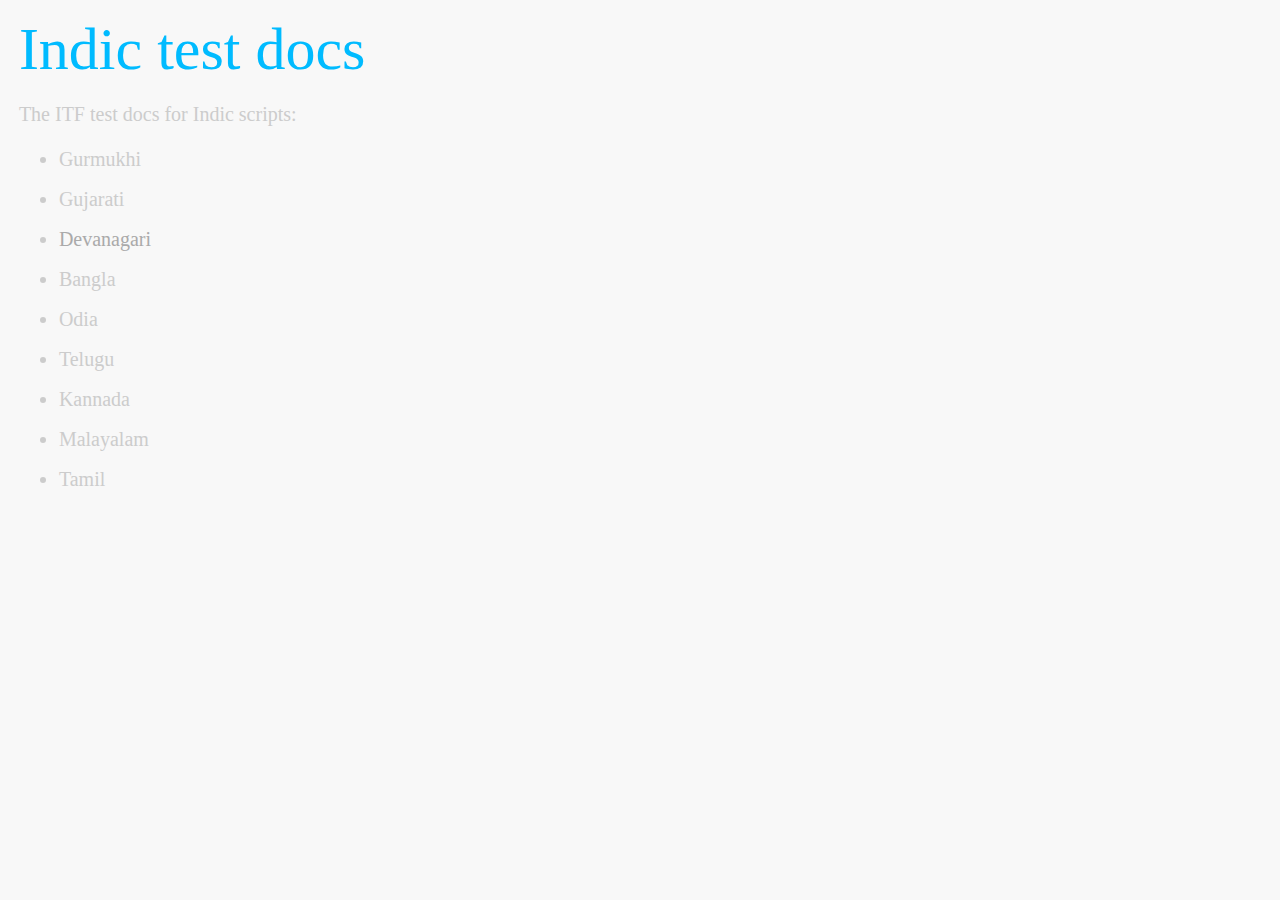
<file: index.html>
<!DOCTYPE html>
<html>
  <head>
    <meta charset='UTF-8'>
    <title>Indic test docs</title>
    <link href='style.css' rel='stylesheet'>
  </head>
  <body>
    <h1>Indic test docs</h1>
    <p>
      The ITF test docs for Indic scripts:
    </p>
    <ul>
      <li>Gurmukhi</li>
      <li>Gujarati</li>
      <li>
        <a href='devanagari/index.html'>
          Devanagari
        </a>
      </li>
      <li>Bangla</li>
      <li>Odia</li>
      <li>Telugu</li>
      <li>Kannada</li>
      <li>Malayalam</li>
      <li>Tamil</li>
    </ul>
  </body>
</html>
</file>
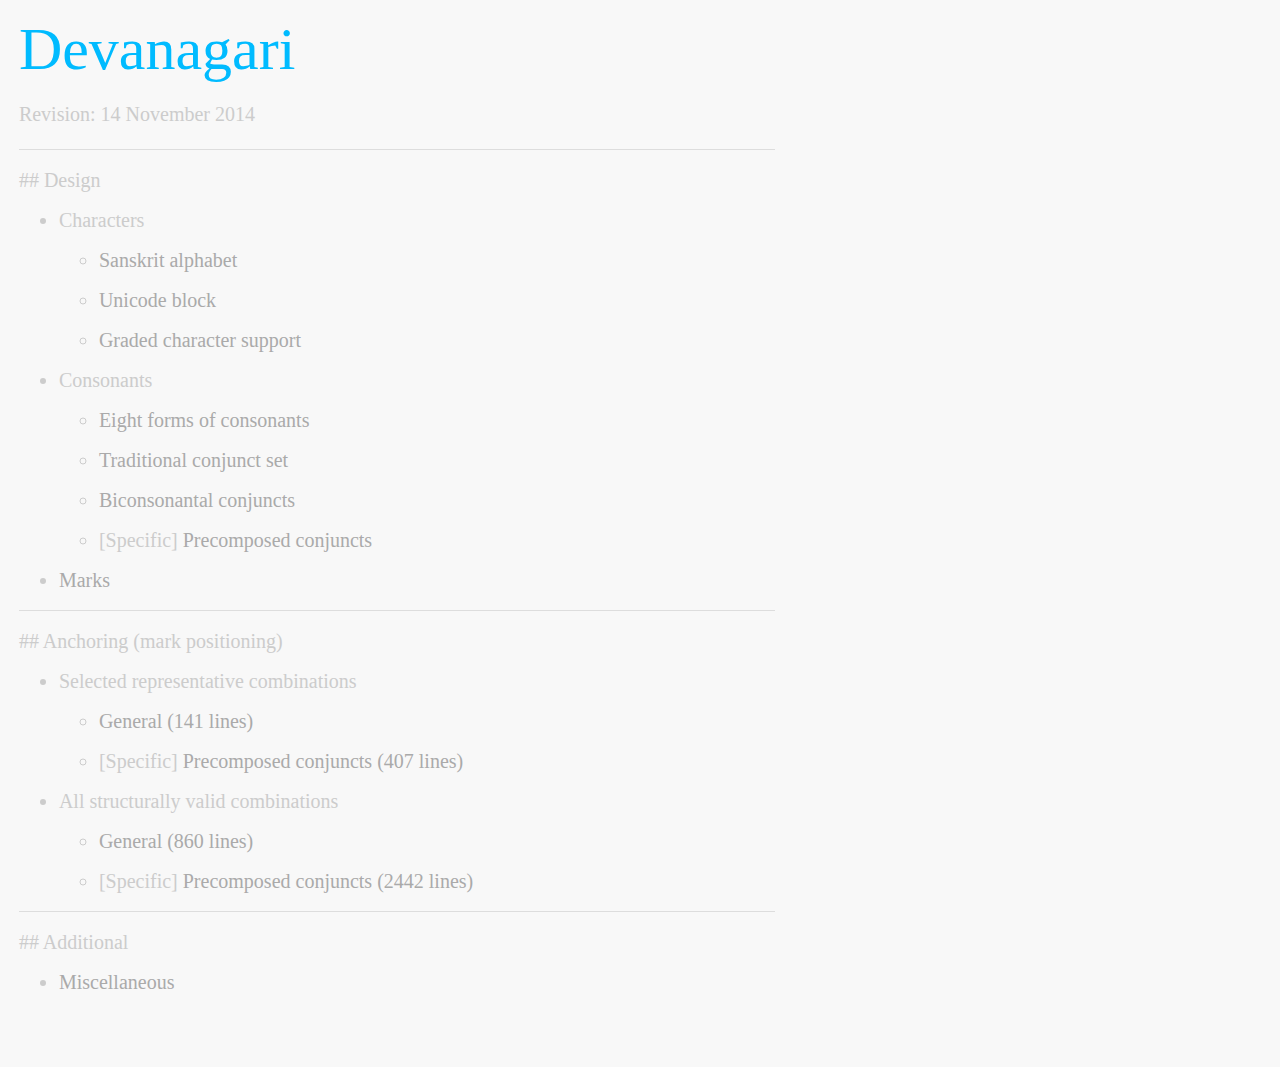
<file: devanagari/index.html>
<!DOCTYPE html>
<html>
  <head>
    <meta charset='UTF-8'>
    <title>Devanagari</title>
    <link href='../style.css' rel='stylesheet'>
  </head>
  <body class='devanagari'>
    <h1>Devanagari</h1>
    <p>
      Revision: 14 November 2014
    </p>
    <hr>
    <h2>Design</h2>
    <ul>
      <li>
        Characters
        <ul>
          <li>
            <a href='alphabet.html'>
              Sanskrit alphabet
            </a>
          </li>
          <li>
            <a href='block.html'>
              Unicode block
            </a>
          </li>
          <li>
            <a href='graded.html'>
              Graded character support
            </a>
          </li>
        </ul>
      </li>
      <li>
        Consonants
        <ul>
          <li>
            <a href='c_forms.html'>
              Eight forms of consonants
            </a>
          </li>
          <li>
            <a href='traditional_conjunct_set.html'>
              Traditional conjunct set
            </a>
          </li>
          <li>
            <a href='cc.html'>
              Biconsonantal conjuncts
            </a>
          </li>
          <li class='specific'>
            <a href='precomposed_conjuncts.html'>
              Precomposed conjuncts
            </a>
          </li>
        </ul>
      </li>
      <li>
        <a href='marks.html'>
          Marks
        </a>
      </li>
    </ul>
    <hr>
    <h2>Anchoring (mark positioning)</h2>
    <ul>
      <li>
        Selected representative combinations
        <ul>
          <li>
            <a href='representative_1.html'>
              General (141 lines)
            </a>
          </li>
          <li class='specific'>
            <a href='representative_2.html'>
              Precomposed conjuncts (407 lines)
            </a>
          </li>
        </ul>
      </li>
      <li>
        All structurally valid combinations
        <ul>
          <li>
            <a href='structurally_valid_1.html'>
              General (860 lines)
            </a>
          </li>
          <li class='specific'>
            <a href='structurally_valid_2.html'>
              Precomposed conjuncts (2442 lines)
            </a>
          </li>
        </ul>
      </li>
    </ul>
    <hr>
    <h2>Additional</h2>
    <ul>
      <li>
        <a href='misc.html'>
          Miscellaneous
        </a>
      </li>
    </ul>
  </body>
</html>
</file>
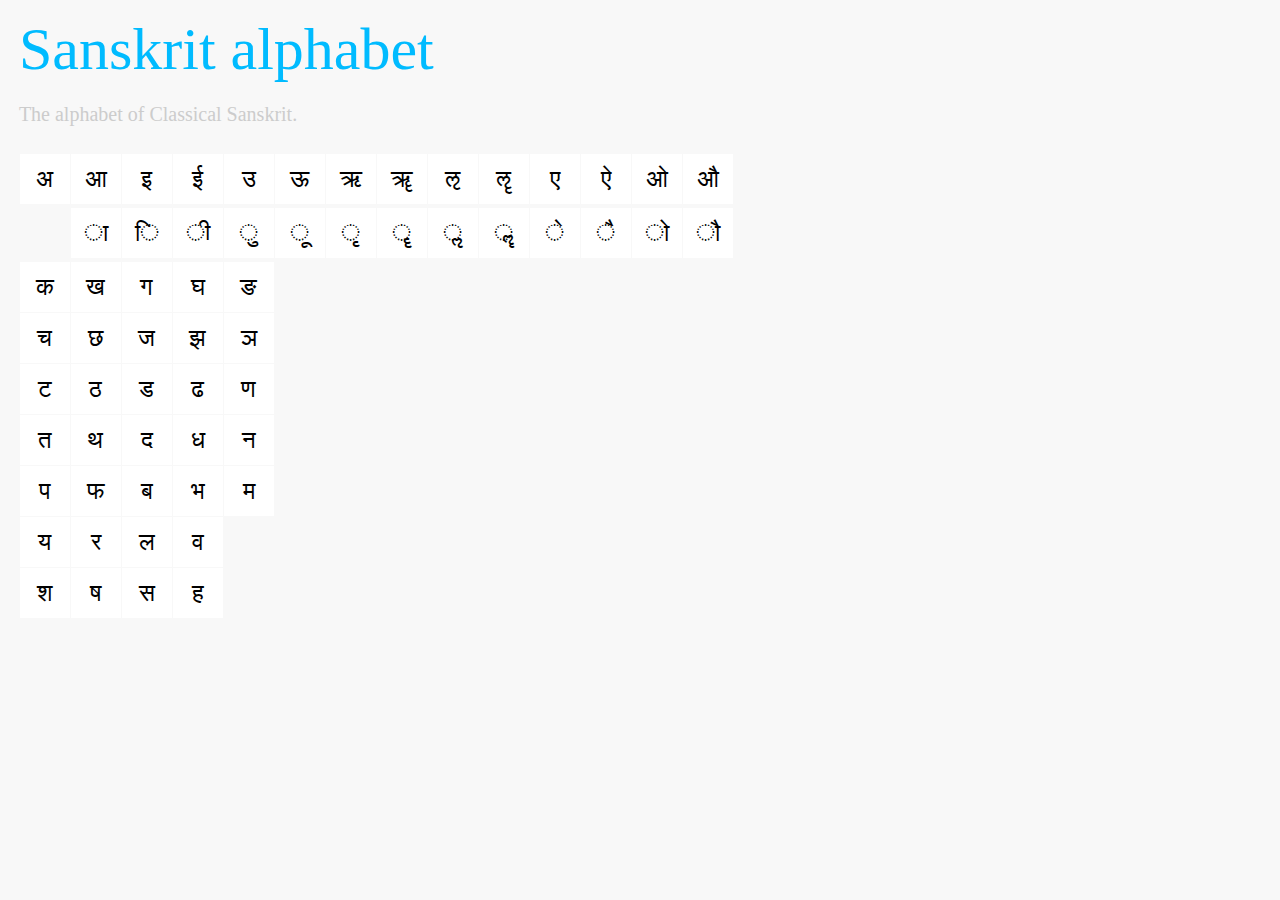
<file: devanagari/alphabet.html>
<!DOCTYPE html>
<html>
  <head>
    <meta charset='UTF-8'>
    <title>Sanskrit alphabet</title>
    <link href='../style.css' rel='stylesheet'>
  </head>
  <body class='devanagari'>
    <h1>Sanskrit alphabet</h1>
    <p>
      The alphabet of Classical Sanskrit.
    </p>
    <table>
      <tr>
        <td>
          अ
        </td>
        <td>
          आ
        </td>
        <td>
          इ
        </td>
        <td>
          ई
        </td>
        <td>
          उ
        </td>
        <td>
          ऊ
        </td>
        <td>
          ऋ
        </td>
        <td>
          ॠ
        </td>
        <td>
          ऌ
        </td>
        <td>
          ॡ
        </td>
        <td>
          ए
        </td>
        <td>
          ऐ
        </td>
        <td>
          ओ
        </td>
        <td>
          औ
        </td>
      </tr>
      <tr class='divider'></tr>
      <tr>
        <td class='empty'></td>
        <td>
          ा
        </td>
        <td>
          ि
        </td>
        <td>
          ी
        </td>
        <td>
          ु
        </td>
        <td>
          ू
        </td>
        <td>
          ृ
        </td>
        <td>
          ॄ
        </td>
        <td>
          ॢ
        </td>
        <td>
          ॣ
        </td>
        <td>
          े
        </td>
        <td>
          ै
        </td>
        <td>
          ो
        </td>
        <td>
          ौ
        </td>
      </tr>
      <tr class='divider'></tr>
      <tr>
        <td>
          क
        </td>
        <td>
          ख
        </td>
        <td>
          ग
        </td>
        <td>
          घ
        </td>
        <td>
          ङ
        </td>
      </tr>
      <tr>
        <td>
          च
        </td>
        <td>
          छ
        </td>
        <td>
          ज
        </td>
        <td>
          झ
        </td>
        <td>
          ञ
        </td>
      </tr>
      <tr>
        <td>
          ट
        </td>
        <td>
          ठ
        </td>
        <td>
          ड
        </td>
        <td>
          ढ
        </td>
        <td>
          ण
        </td>
      </tr>
      <tr>
        <td>
          त
        </td>
        <td>
          थ
        </td>
        <td>
          द
        </td>
        <td>
          ध
        </td>
        <td>
          न
        </td>
      </tr>
      <tr>
        <td>
          प
        </td>
        <td>
          फ
        </td>
        <td>
          ब
        </td>
        <td>
          भ
        </td>
        <td>
          म
        </td>
      </tr>
      <tr>
        <td>
          य
        </td>
        <td>
          र
        </td>
        <td>
          ल
        </td>
        <td>
          व
        </td>
      </tr>
      <tr>
        <td>
          श
        </td>
        <td>
          ष
        </td>
        <td>
          स
        </td>
        <td>
          ह
        </td>
      </tr>
    </table>
  </body>
</html>
</file>
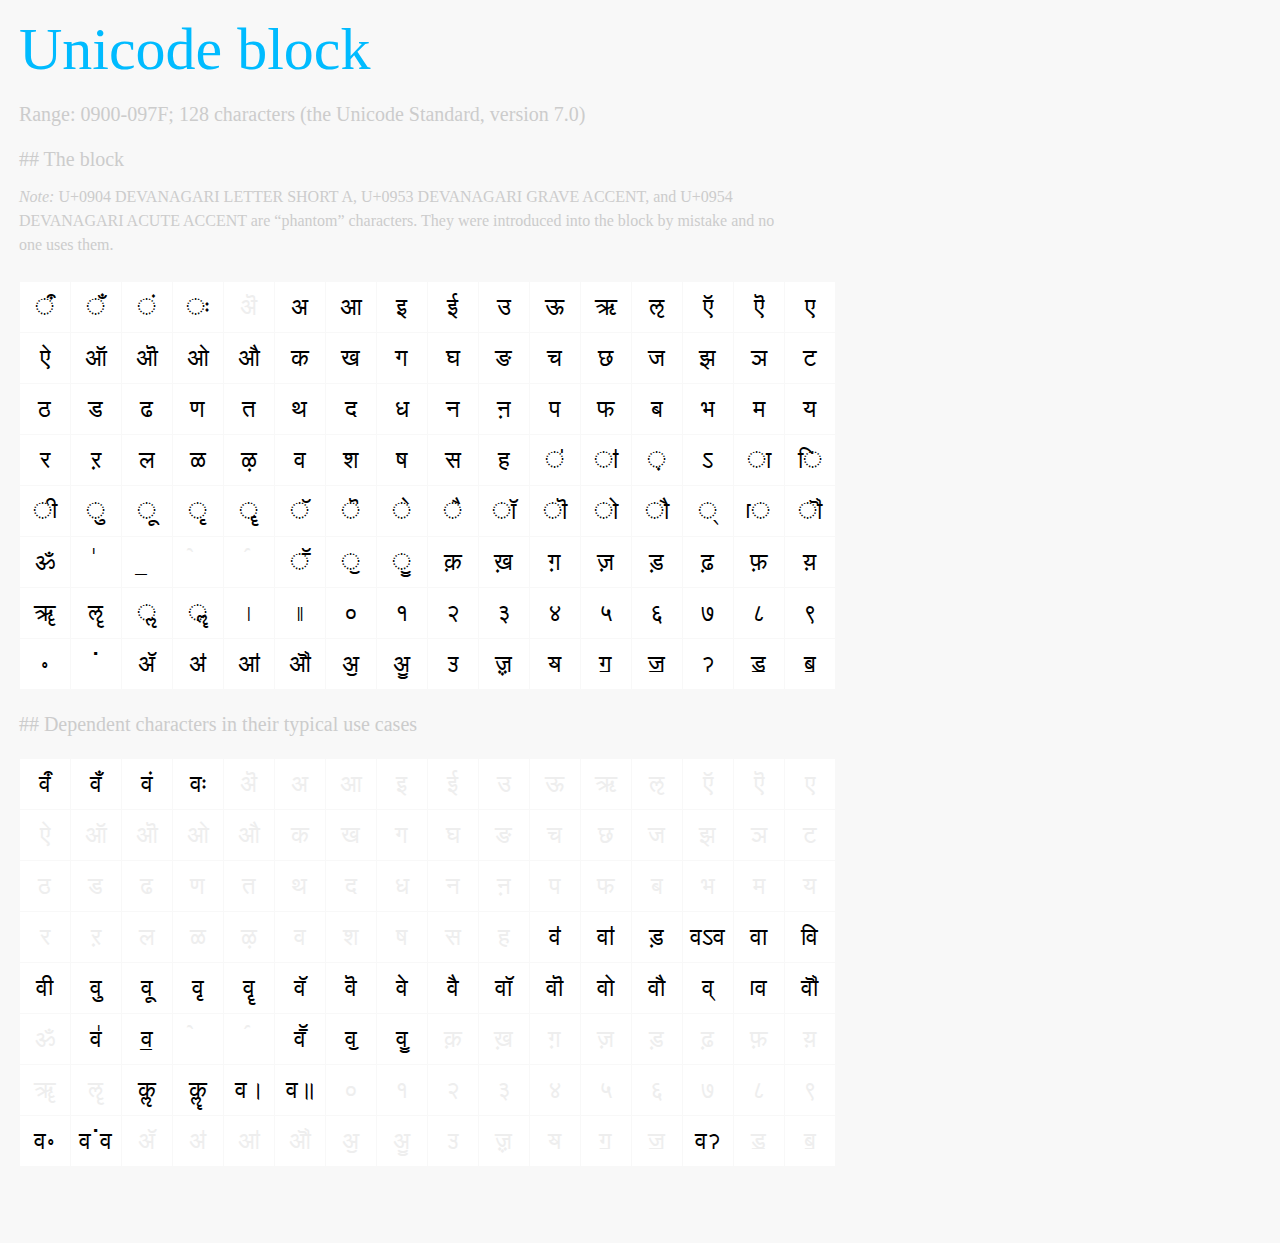
<file: devanagari/block.html>
<!DOCTYPE html>
<html>
  <head>
    <meta charset='UTF-8'>
    <title>Unicode block</title>
    <link href='../style.css' rel='stylesheet'>
  </head>
  <body class='devanagari'>
    <h1>Unicode block</h1>
    <p>
      Range: 0900-097F; 128 characters (the Unicode Standard, version 7.0)
    </p>
    <h2>The block</h2>
    <p class='note'>
      U+0904 DEVANAGARI LETTER SHORT A, U+0953 DEVANAGARI GRAVE ACCENT, and U+0954 DEVANAGARI ACUTE ACCENT are “phantom” characters. They were introduced into the block by mistake and no one uses them.
    </p>
    <table>
      <tr>
        <td>
          ऀ
        </td>
        <td>
          ँ
        </td>
        <td>
          ं
        </td>
        <td>
          ः
        </td>
        <td class='mark unnecessary'>
          ऄ
        </td>
        <td>
          अ
        </td>
        <td>
          आ
        </td>
        <td>
          इ
        </td>
        <td>
          ई
        </td>
        <td>
          उ
        </td>
        <td>
          ऊ
        </td>
        <td>
          ऋ
        </td>
        <td>
          ऌ
        </td>
        <td>
          ऍ
        </td>
        <td>
          ऎ
        </td>
        <td>
          ए
        </td>
      </tr>
      <tr>
        <td>
          ऐ
        </td>
        <td>
          ऑ
        </td>
        <td>
          ऒ
        </td>
        <td>
          ओ
        </td>
        <td>
          औ
        </td>
        <td>
          क
        </td>
        <td>
          ख
        </td>
        <td>
          ग
        </td>
        <td>
          घ
        </td>
        <td>
          ङ
        </td>
        <td>
          च
        </td>
        <td>
          छ
        </td>
        <td>
          ज
        </td>
        <td>
          झ
        </td>
        <td>
          ञ
        </td>
        <td>
          ट
        </td>
      </tr>
      <tr>
        <td>
          ठ
        </td>
        <td>
          ड
        </td>
        <td>
          ढ
        </td>
        <td>
          ण
        </td>
        <td>
          त
        </td>
        <td>
          थ
        </td>
        <td>
          द
        </td>
        <td>
          ध
        </td>
        <td>
          न
        </td>
        <td>
          ऩ
        </td>
        <td>
          प
        </td>
        <td>
          फ
        </td>
        <td>
          ब
        </td>
        <td>
          भ
        </td>
        <td>
          म
        </td>
        <td>
          य
        </td>
      </tr>
      <tr>
        <td>
          र
        </td>
        <td>
          ऱ
        </td>
        <td>
          ल
        </td>
        <td>
          ळ
        </td>
        <td>
          ऴ
        </td>
        <td>
          व
        </td>
        <td>
          श
        </td>
        <td>
          ष
        </td>
        <td>
          स
        </td>
        <td>
          ह
        </td>
        <td>
          ऺ
        </td>
        <td>
          ऻ
        </td>
        <td>
          ़
        </td>
        <td>
          ऽ
        </td>
        <td>
          ा
        </td>
        <td>
          ि
        </td>
      </tr>
      <tr>
        <td>
          ी
        </td>
        <td>
          ु
        </td>
        <td>
          ू
        </td>
        <td>
          ृ
        </td>
        <td>
          ॄ
        </td>
        <td>
          ॅ
        </td>
        <td>
          ॆ
        </td>
        <td>
          े
        </td>
        <td>
          ै
        </td>
        <td>
          ॉ
        </td>
        <td>
          ॊ
        </td>
        <td>
          ो
        </td>
        <td>
          ौ
        </td>
        <td>
          ्
        </td>
        <td>
          ॎ
        </td>
        <td>
          ॏ
        </td>
      </tr>
      <tr>
        <td>
          ॐ
        </td>
        <td>
          ॑
        </td>
        <td>
          ॒
        </td>
        <td class='mark unnecessary'>
          ॓
        </td>
        <td class='mark unnecessary'>
          ॔
        </td>
        <td>
          ॕ
        </td>
        <td>
          ॖ
        </td>
        <td>
          ॗ
        </td>
        <td>
          क़
        </td>
        <td>
          ख़
        </td>
        <td>
          ग़
        </td>
        <td>
          ज़
        </td>
        <td>
          ड़
        </td>
        <td>
          ढ़
        </td>
        <td>
          फ़
        </td>
        <td>
          य़
        </td>
      </tr>
      <tr>
        <td>
          ॠ
        </td>
        <td>
          ॡ
        </td>
        <td>
          ॢ
        </td>
        <td>
          ॣ
        </td>
        <td>
          ।
        </td>
        <td>
          ॥
        </td>
        <td>
          ०
        </td>
        <td>
          १
        </td>
        <td>
          २
        </td>
        <td>
          ३
        </td>
        <td>
          ४
        </td>
        <td>
          ५
        </td>
        <td>
          ६
        </td>
        <td>
          ७
        </td>
        <td>
          ८
        </td>
        <td>
          ९
        </td>
      </tr>
      <tr>
        <td>
          ॰
        </td>
        <td>
          ॱ
        </td>
        <td>
          ॲ
        </td>
        <td>
          ॳ
        </td>
        <td>
          ॴ
        </td>
        <td>
          ॵ
        </td>
        <td>
          ॶ
        </td>
        <td>
          ॷ
        </td>
        <td>
          ॸ
        </td>
        <td>
          ॹ
        </td>
        <td>
          ॺ
        </td>
        <td>
          ॻ
        </td>
        <td>
          ॼ
        </td>
        <td>
          ॽ
        </td>
        <td>
          ॾ
        </td>
        <td>
          ॿ
        </td>
      </tr>
    </table>
    <h2>Dependent characters in their typical use cases</h2>
    <table>
      <tr>
        <td>
          वऀ
        </td>
        <td>
          वँ
        </td>
        <td>
          वं
        </td>
        <td>
          वः
        </td>
        <td class='mark unnecessary'>
          ऄ
        </td>
        <td class='mark unnecessary'>
          अ
        </td>
        <td class='mark unnecessary'>
          आ
        </td>
        <td class='mark unnecessary'>
          इ
        </td>
        <td class='mark unnecessary'>
          ई
        </td>
        <td class='mark unnecessary'>
          उ
        </td>
        <td class='mark unnecessary'>
          ऊ
        </td>
        <td class='mark unnecessary'>
          ऋ
        </td>
        <td class='mark unnecessary'>
          ऌ
        </td>
        <td class='mark unnecessary'>
          ऍ
        </td>
        <td class='mark unnecessary'>
          ऎ
        </td>
        <td class='mark unnecessary'>
          ए
        </td>
      </tr>
      <tr>
        <td class='mark unnecessary'>
          ऐ
        </td>
        <td class='mark unnecessary'>
          ऑ
        </td>
        <td class='mark unnecessary'>
          ऒ
        </td>
        <td class='mark unnecessary'>
          ओ
        </td>
        <td class='mark unnecessary'>
          औ
        </td>
        <td class='mark unnecessary'>
          क
        </td>
        <td class='mark unnecessary'>
          ख
        </td>
        <td class='mark unnecessary'>
          ग
        </td>
        <td class='mark unnecessary'>
          घ
        </td>
        <td class='mark unnecessary'>
          ङ
        </td>
        <td class='mark unnecessary'>
          च
        </td>
        <td class='mark unnecessary'>
          छ
        </td>
        <td class='mark unnecessary'>
          ज
        </td>
        <td class='mark unnecessary'>
          झ
        </td>
        <td class='mark unnecessary'>
          ञ
        </td>
        <td class='mark unnecessary'>
          ट
        </td>
      </tr>
      <tr>
        <td class='mark unnecessary'>
          ठ
        </td>
        <td class='mark unnecessary'>
          ड
        </td>
        <td class='mark unnecessary'>
          ढ
        </td>
        <td class='mark unnecessary'>
          ण
        </td>
        <td class='mark unnecessary'>
          त
        </td>
        <td class='mark unnecessary'>
          थ
        </td>
        <td class='mark unnecessary'>
          द
        </td>
        <td class='mark unnecessary'>
          ध
        </td>
        <td class='mark unnecessary'>
          न
        </td>
        <td class='mark unnecessary'>
          ऩ
        </td>
        <td class='mark unnecessary'>
          प
        </td>
        <td class='mark unnecessary'>
          फ
        </td>
        <td class='mark unnecessary'>
          ब
        </td>
        <td class='mark unnecessary'>
          भ
        </td>
        <td class='mark unnecessary'>
          म
        </td>
        <td class='mark unnecessary'>
          य
        </td>
      </tr>
      <tr>
        <td class='mark unnecessary'>
          र
        </td>
        <td class='mark unnecessary'>
          ऱ
        </td>
        <td class='mark unnecessary'>
          ल
        </td>
        <td class='mark unnecessary'>
          ळ
        </td>
        <td class='mark unnecessary'>
          ऴ
        </td>
        <td class='mark unnecessary'>
          व
        </td>
        <td class='mark unnecessary'>
          श
        </td>
        <td class='mark unnecessary'>
          ष
        </td>
        <td class='mark unnecessary'>
          स
        </td>
        <td class='mark unnecessary'>
          ह
        </td>
        <td>
          वऺ
        </td>
        <td>
          वऻ
        </td>
        <td>
          ड़
        </td>
        <td>
          वऽव
        </td>
        <td>
          वा
        </td>
        <td>
          वि
        </td>
      </tr>
      <tr>
        <td>
          वी
        </td>
        <td>
          वु
        </td>
        <td>
          वू
        </td>
        <td>
          वृ
        </td>
        <td>
          वॄ
        </td>
        <td>
          वॅ
        </td>
        <td>
          वॆ
        </td>
        <td>
          वे
        </td>
        <td>
          वै
        </td>
        <td>
          वॉ
        </td>
        <td>
          वॊ
        </td>
        <td>
          वो
        </td>
        <td>
          वौ
        </td>
        <td>
          व्
        </td>
        <td>
          वॎ
        </td>
        <td>
          वॏ
        </td>
      </tr>
      <tr>
        <td class='mark unnecessary'>
          ॐ
        </td>
        <td>
          व॑
        </td>
        <td>
          व॒
        </td>
        <td class='mark unnecessary'>
          ॓
        </td>
        <td class='mark unnecessary'>
          ॔
        </td>
        <td>
          वॕ
        </td>
        <td>
          वॖ
        </td>
        <td>
          वॗ
        </td>
        <td class='mark unnecessary'>
          क़
        </td>
        <td class='mark unnecessary'>
          ख़
        </td>
        <td class='mark unnecessary'>
          ग़
        </td>
        <td class='mark unnecessary'>
          ज़
        </td>
        <td class='mark unnecessary'>
          ड़
        </td>
        <td class='mark unnecessary'>
          ढ़
        </td>
        <td class='mark unnecessary'>
          फ़
        </td>
        <td class='mark unnecessary'>
          य़
        </td>
      </tr>
      <tr>
        <td class='mark unnecessary'>
          ॠ
        </td>
        <td class='mark unnecessary'>
          ॡ
        </td>
        <td>
          कॢ
        </td>
        <td>
          कॣ
        </td>
        <td>
          व।
        </td>
        <td>
          व॥
        </td>
        <td class='mark unnecessary'>
          ०
        </td>
        <td class='mark unnecessary'>
          १
        </td>
        <td class='mark unnecessary'>
          २
        </td>
        <td class='mark unnecessary'>
          ३
        </td>
        <td class='mark unnecessary'>
          ४
        </td>
        <td class='mark unnecessary'>
          ५
        </td>
        <td class='mark unnecessary'>
          ६
        </td>
        <td class='mark unnecessary'>
          ७
        </td>
        <td class='mark unnecessary'>
          ८
        </td>
        <td class='mark unnecessary'>
          ९
        </td>
      </tr>
      <tr>
        <td>
          व॰
        </td>
        <td>
          वॱव
        </td>
        <td class='mark unnecessary'>
          ॲ
        </td>
        <td class='mark unnecessary'>
          ॳ
        </td>
        <td class='mark unnecessary'>
          ॴ
        </td>
        <td class='mark unnecessary'>
          ॵ
        </td>
        <td class='mark unnecessary'>
          ॶ
        </td>
        <td class='mark unnecessary'>
          ॷ
        </td>
        <td class='mark unnecessary'>
          ॸ
        </td>
        <td class='mark unnecessary'>
          ॹ
        </td>
        <td class='mark unnecessary'>
          ॺ
        </td>
        <td class='mark unnecessary'>
          ॻ
        </td>
        <td class='mark unnecessary'>
          ॼ
        </td>
        <td>
          वॽ
        </td>
        <td class='mark unnecessary'>
          ॾ
        </td>
        <td class='mark unnecessary'>
          ॿ
        </td>
      </tr>
    </table>
  </body>
</html>
</file>
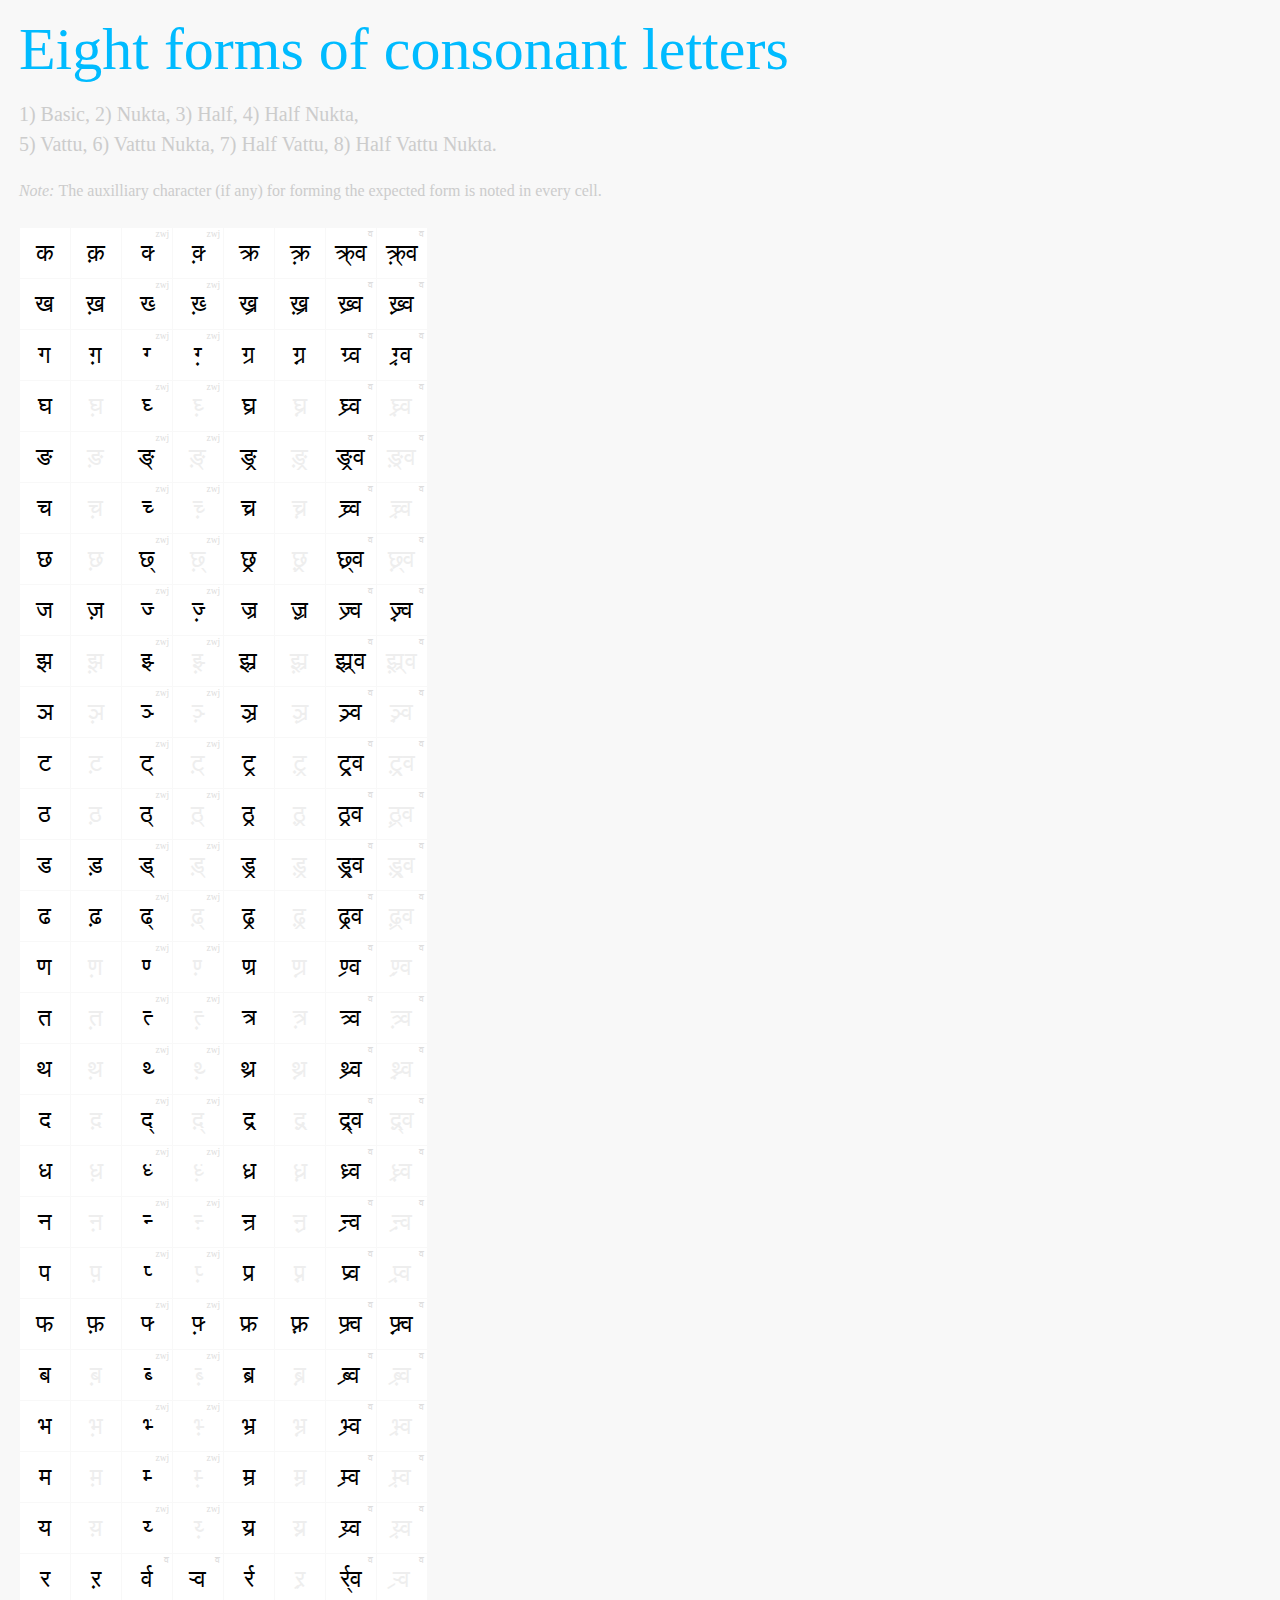
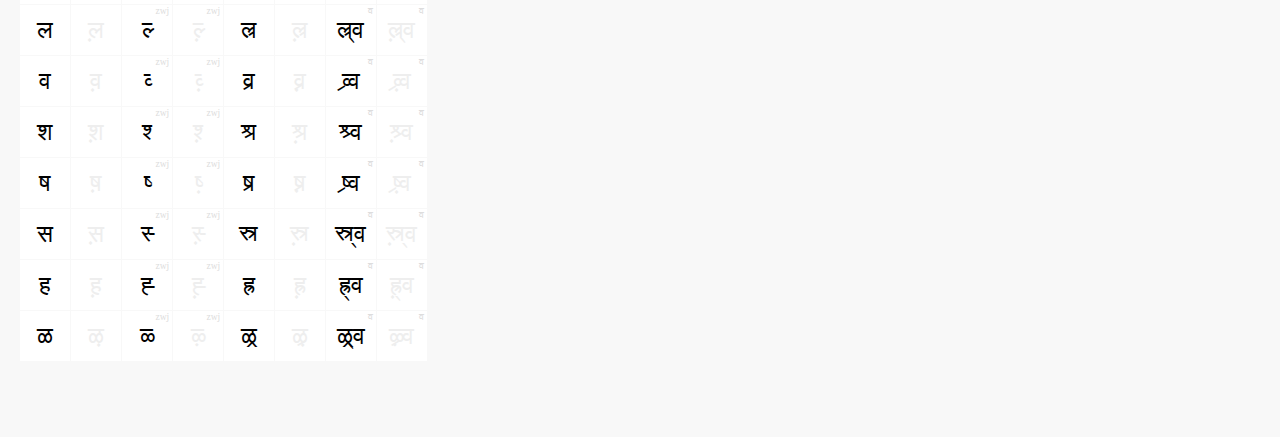
<file: devanagari/c_forms.html>
<!DOCTYPE html>
<html>
  <head>
    <meta charset='UTF-8'>
    <title>Eight forms of consonant letters</title>
    <link href='../style.css' rel='stylesheet'>
  </head>
  <body class='devanagari'>
    <h1>Eight forms of consonant letters</h1>
    <p>
      1) Basic, 2) Nukta, 3) Half, 4) Half Nukta,
      <br>
      5) Vattu, 6) Vattu Nukta, 7) Half Vattu, 8) Half Vattu Nukta.
    </p>
    <p class='note'>
      The auxilliary character (if any) for forming the expected form is noted in every cell.
    </p>
    <table>
      <tr>
        <td>
          क
        </td>
        <td>
          क़
        </td>
        <td class='tag ZWJ'>
          क्‍
        </td>
        <td class='tag ZWJ'>
          क़्‍
        </td>
        <td>
          क्र
        </td>
        <td>
          क़्र
        </td>
        <td class='tag dvVA'>
          क्र्व
        </td>
        <td class='tag dvVA'>
          क़्र्व
        </td>
      </tr>
      <tr>
        <td>
          ख
        </td>
        <td>
          ख़
        </td>
        <td class='tag ZWJ'>
          ख्‍
        </td>
        <td class='tag ZWJ'>
          ख़्‍
        </td>
        <td>
          ख्र
        </td>
        <td>
          ख़्र
        </td>
        <td class='tag dvVA'>
          ख्र्व
        </td>
        <td class='tag dvVA'>
          ख़्र्व
        </td>
      </tr>
      <tr>
        <td>
          ग
        </td>
        <td>
          ग़
        </td>
        <td class='tag ZWJ'>
          ग्‍
        </td>
        <td class='tag ZWJ'>
          ग़्‍
        </td>
        <td>
          ग्र
        </td>
        <td>
          ग़्र
        </td>
        <td class='tag dvVA'>
          ग्र्व
        </td>
        <td class='tag dvVA'>
          ग़्र्व
        </td>
      </tr>
      <tr>
        <td>
          घ
        </td>
        <td class='mark unnecessary'>
          घ़
        </td>
        <td class='tag ZWJ'>
          घ्‍
        </td>
        <td class='tag ZWJ mark unnecessary'>
          घ़्‍
        </td>
        <td>
          घ्र
        </td>
        <td class='mark unnecessary'>
          घ़्र
        </td>
        <td class='tag dvVA'>
          घ्र्व
        </td>
        <td class='tag dvVA mark unnecessary'>
          घ़्र्व
        </td>
      </tr>
      <tr>
        <td>
          ङ
        </td>
        <td class='mark unnecessary'>
          ङ़
        </td>
        <td class='tag ZWJ'>
          ङ्‍
        </td>
        <td class='tag ZWJ mark unnecessary'>
          ङ़्‍
        </td>
        <td>
          ङ्र
        </td>
        <td class='mark unnecessary'>
          ङ़्र
        </td>
        <td class='tag dvVA'>
          ङ्र्व
        </td>
        <td class='tag dvVA mark unnecessary'>
          ङ़्र्व
        </td>
      </tr>
      <tr>
        <td>
          च
        </td>
        <td class='mark unnecessary'>
          च़
        </td>
        <td class='tag ZWJ'>
          च्‍
        </td>
        <td class='tag ZWJ mark unnecessary'>
          च़्‍
        </td>
        <td>
          च्र
        </td>
        <td class='mark unnecessary'>
          च़्र
        </td>
        <td class='tag dvVA'>
          च्र्व
        </td>
        <td class='tag dvVA mark unnecessary'>
          च़्र्व
        </td>
      </tr>
      <tr>
        <td>
          छ
        </td>
        <td class='mark unnecessary'>
          छ़
        </td>
        <td class='tag ZWJ'>
          छ्‍
        </td>
        <td class='tag ZWJ mark unnecessary'>
          छ़्‍
        </td>
        <td>
          छ्र
        </td>
        <td class='mark unnecessary'>
          छ़्र
        </td>
        <td class='tag dvVA'>
          छ्र्व
        </td>
        <td class='tag dvVA mark unnecessary'>
          छ़्र्व
        </td>
      </tr>
      <tr>
        <td>
          ज
        </td>
        <td>
          ज़
        </td>
        <td class='tag ZWJ'>
          ज्‍
        </td>
        <td class='tag ZWJ'>
          ज़्‍
        </td>
        <td>
          ज्र
        </td>
        <td>
          ज़्र
        </td>
        <td class='tag dvVA'>
          ज्र्व
        </td>
        <td class='tag dvVA'>
          ज़्र्व
        </td>
      </tr>
      <tr>
        <td>
          झ
        </td>
        <td class='mark unnecessary'>
          झ़
        </td>
        <td class='tag ZWJ'>
          झ्‍
        </td>
        <td class='tag ZWJ mark unnecessary'>
          झ़्‍
        </td>
        <td>
          झ्र
        </td>
        <td class='mark unnecessary'>
          झ़्र
        </td>
        <td class='tag dvVA'>
          झ्र्व
        </td>
        <td class='tag dvVA mark unnecessary'>
          झ़्र्व
        </td>
      </tr>
      <tr>
        <td>
          ञ
        </td>
        <td class='mark unnecessary'>
          ञ़
        </td>
        <td class='tag ZWJ'>
          ञ्‍
        </td>
        <td class='tag ZWJ mark unnecessary'>
          ञ़्‍
        </td>
        <td>
          ञ्र
        </td>
        <td class='mark unnecessary'>
          ञ़्र
        </td>
        <td class='tag dvVA'>
          ञ्र्व
        </td>
        <td class='tag dvVA mark unnecessary'>
          ञ़्र्व
        </td>
      </tr>
      <tr>
        <td>
          ट
        </td>
        <td class='mark unnecessary'>
          ट़
        </td>
        <td class='tag ZWJ'>
          ट्‍
        </td>
        <td class='tag ZWJ mark unnecessary'>
          ट़्‍
        </td>
        <td>
          ट्र
        </td>
        <td class='mark unnecessary'>
          ट़्र
        </td>
        <td class='tag dvVA'>
          ट्र्व
        </td>
        <td class='tag dvVA mark unnecessary'>
          ट़्र्व
        </td>
      </tr>
      <tr>
        <td>
          ठ
        </td>
        <td class='mark unnecessary'>
          ठ़
        </td>
        <td class='tag ZWJ'>
          ठ्‍
        </td>
        <td class='tag ZWJ mark unnecessary'>
          ठ़्‍
        </td>
        <td>
          ठ्र
        </td>
        <td class='mark unnecessary'>
          ठ़्र
        </td>
        <td class='tag dvVA'>
          ठ्र्व
        </td>
        <td class='tag dvVA mark unnecessary'>
          ठ़्र्व
        </td>
      </tr>
      <tr>
        <td>
          ड
        </td>
        <td>
          ड़
        </td>
        <td class='tag ZWJ'>
          ड्‍
        </td>
        <td class='tag ZWJ mark unnecessary'>
          ड़्‍
        </td>
        <td>
          ड्र
        </td>
        <td class='mark unnecessary'>
          ड़्र
        </td>
        <td class='tag dvVA'>
          ड्र्व
        </td>
        <td class='tag dvVA mark unnecessary'>
          ड़्र्व
        </td>
      </tr>
      <tr>
        <td>
          ढ
        </td>
        <td>
          ढ़
        </td>
        <td class='tag ZWJ'>
          ढ्‍
        </td>
        <td class='tag ZWJ mark unnecessary'>
          ढ़्‍
        </td>
        <td>
          ढ्र
        </td>
        <td class='mark unnecessary'>
          ढ़्र
        </td>
        <td class='tag dvVA'>
          ढ्र्व
        </td>
        <td class='tag dvVA mark unnecessary'>
          ढ़्र्व
        </td>
      </tr>
      <tr>
        <td>
          ण
        </td>
        <td class='mark unnecessary'>
          ण़
        </td>
        <td class='tag ZWJ'>
          ण्‍
        </td>
        <td class='tag ZWJ mark unnecessary'>
          ण़्‍
        </td>
        <td>
          ण्र
        </td>
        <td class='mark unnecessary'>
          ण़्र
        </td>
        <td class='tag dvVA'>
          ण्र्व
        </td>
        <td class='tag dvVA mark unnecessary'>
          ण़्र्व
        </td>
      </tr>
      <tr>
        <td>
          त
        </td>
        <td class='mark unnecessary'>
          त़
        </td>
        <td class='tag ZWJ'>
          त्‍
        </td>
        <td class='tag ZWJ mark unnecessary'>
          त़्‍
        </td>
        <td>
          त्र
        </td>
        <td class='mark unnecessary'>
          त़्र
        </td>
        <td class='tag dvVA'>
          त्र्व
        </td>
        <td class='tag dvVA mark unnecessary'>
          त़्र्व
        </td>
      </tr>
      <tr>
        <td>
          थ
        </td>
        <td class='mark unnecessary'>
          थ़
        </td>
        <td class='tag ZWJ'>
          थ्‍
        </td>
        <td class='tag ZWJ mark unnecessary'>
          थ़्‍
        </td>
        <td>
          थ्र
        </td>
        <td class='mark unnecessary'>
          थ़्र
        </td>
        <td class='tag dvVA'>
          थ्र्व
        </td>
        <td class='tag dvVA mark unnecessary'>
          थ़्र्व
        </td>
      </tr>
      <tr>
        <td>
          द
        </td>
        <td class='mark unnecessary'>
          द़
        </td>
        <td class='tag ZWJ'>
          द्‍
        </td>
        <td class='tag ZWJ mark unnecessary'>
          द़्‍
        </td>
        <td>
          द्र
        </td>
        <td class='mark unnecessary'>
          द़्र
        </td>
        <td class='tag dvVA'>
          द्र्व
        </td>
        <td class='tag dvVA mark unnecessary'>
          द़्र्व
        </td>
      </tr>
      <tr>
        <td>
          ध
        </td>
        <td class='mark unnecessary'>
          ध़
        </td>
        <td class='tag ZWJ'>
          ध्‍
        </td>
        <td class='tag ZWJ mark unnecessary'>
          ध़्‍
        </td>
        <td>
          ध्र
        </td>
        <td class='mark unnecessary'>
          ध़्र
        </td>
        <td class='tag dvVA'>
          ध्र्व
        </td>
        <td class='tag dvVA mark unnecessary'>
          ध़्र्व
        </td>
      </tr>
      <tr>
        <td>
          न
        </td>
        <td class='mark unnecessary'>
          ऩ
        </td>
        <td class='tag ZWJ'>
          न्‍
        </td>
        <td class='tag ZWJ mark unnecessary'>
          ऩ्‍
        </td>
        <td>
          न्र
        </td>
        <td class='mark unnecessary'>
          ऩ्र
        </td>
        <td class='tag dvVA'>
          न्र्व
        </td>
        <td class='tag dvVA mark unnecessary'>
          ऩ्र्व
        </td>
      </tr>
      <tr>
        <td>
          प
        </td>
        <td class='mark unnecessary'>
          प़
        </td>
        <td class='tag ZWJ'>
          प्‍
        </td>
        <td class='tag ZWJ mark unnecessary'>
          प़्‍
        </td>
        <td>
          प्र
        </td>
        <td class='mark unnecessary'>
          प़्र
        </td>
        <td class='tag dvVA'>
          प्र्व
        </td>
        <td class='tag dvVA mark unnecessary'>
          प़्र्व
        </td>
      </tr>
      <tr>
        <td>
          फ
        </td>
        <td>
          फ़
        </td>
        <td class='tag ZWJ'>
          फ्‍
        </td>
        <td class='tag ZWJ'>
          फ़्‍
        </td>
        <td>
          फ्र
        </td>
        <td>
          फ़्र
        </td>
        <td class='tag dvVA'>
          फ्र्व
        </td>
        <td class='tag dvVA'>
          फ़्र्व
        </td>
      </tr>
      <tr>
        <td>
          ब
        </td>
        <td class='mark unnecessary'>
          ब़
        </td>
        <td class='tag ZWJ'>
          ब्‍
        </td>
        <td class='tag ZWJ mark unnecessary'>
          ब़्‍
        </td>
        <td>
          ब्र
        </td>
        <td class='mark unnecessary'>
          ब़्र
        </td>
        <td class='tag dvVA'>
          ब्र्व
        </td>
        <td class='tag dvVA mark unnecessary'>
          ब़्र्व
        </td>
      </tr>
      <tr>
        <td>
          भ
        </td>
        <td class='mark unnecessary'>
          भ़
        </td>
        <td class='tag ZWJ'>
          भ्‍
        </td>
        <td class='tag ZWJ mark unnecessary'>
          भ़्‍
        </td>
        <td>
          भ्र
        </td>
        <td class='mark unnecessary'>
          भ़्र
        </td>
        <td class='tag dvVA'>
          भ्र्व
        </td>
        <td class='tag dvVA mark unnecessary'>
          भ़्र्व
        </td>
      </tr>
      <tr>
        <td>
          म
        </td>
        <td class='mark unnecessary'>
          म़
        </td>
        <td class='tag ZWJ'>
          म्‍
        </td>
        <td class='tag ZWJ mark unnecessary'>
          म़्‍
        </td>
        <td>
          म्र
        </td>
        <td class='mark unnecessary'>
          म़्र
        </td>
        <td class='tag dvVA'>
          म्र्व
        </td>
        <td class='tag dvVA mark unnecessary'>
          म़्र्व
        </td>
      </tr>
      <tr>
        <td>
          य
        </td>
        <td class='mark unnecessary'>
          य़
        </td>
        <td class='tag ZWJ'>
          य्‍
        </td>
        <td class='tag ZWJ mark unnecessary'>
          य़्‍
        </td>
        <td>
          य्र
        </td>
        <td class='mark unnecessary'>
          य़्र
        </td>
        <td class='tag dvVA'>
          य्र्व
        </td>
        <td class='tag dvVA mark unnecessary'>
          य़्र्व
        </td>
      </tr>
      <tr>
        <td>
          र
        </td>
        <td>
          ऱ
        </td>
        <td class='tag dvVA'>
          र्व
        </td>
        <td class='tag dvVA'>
          ऱ्व
        </td>
        <td>
          र्र
        </td>
        <td class='mark unnecessary'>
          ऱ्र
        </td>
        <td class='tag dvVA'>
          र्र्व
        </td>
        <td class='tag dvVA mark unnecessary'>
          ऱ्र्व
        </td>
      </tr>
      <tr>
        <td>
          ल
        </td>
        <td class='mark unnecessary'>
          ल़
        </td>
        <td class='tag ZWJ'>
          ल्‍
        </td>
        <td class='tag ZWJ mark unnecessary'>
          ल़्‍
        </td>
        <td>
          ल्र
        </td>
        <td class='mark unnecessary'>
          ल़्र
        </td>
        <td class='tag dvVA'>
          ल्र्व
        </td>
        <td class='tag dvVA mark unnecessary'>
          ल़्र्व
        </td>
      </tr>
      <tr>
        <td>
          व
        </td>
        <td class='mark unnecessary'>
          व़
        </td>
        <td class='tag ZWJ'>
          व्‍
        </td>
        <td class='tag ZWJ mark unnecessary'>
          व़्‍
        </td>
        <td>
          व्र
        </td>
        <td class='mark unnecessary'>
          व़्र
        </td>
        <td class='tag dvVA'>
          व्र्व
        </td>
        <td class='tag dvVA mark unnecessary'>
          व़्र्व
        </td>
      </tr>
      <tr>
        <td>
          श
        </td>
        <td class='mark unnecessary'>
          श़
        </td>
        <td class='tag ZWJ'>
          श्‍
        </td>
        <td class='tag ZWJ mark unnecessary'>
          श़्‍
        </td>
        <td>
          श्र
        </td>
        <td class='mark unnecessary'>
          श़्र
        </td>
        <td class='tag dvVA'>
          श्र्व
        </td>
        <td class='tag dvVA mark unnecessary'>
          श़्र्व
        </td>
      </tr>
      <tr>
        <td>
          ष
        </td>
        <td class='mark unnecessary'>
          ष़
        </td>
        <td class='tag ZWJ'>
          ष्‍
        </td>
        <td class='tag ZWJ mark unnecessary'>
          ष़्‍
        </td>
        <td>
          ष्र
        </td>
        <td class='mark unnecessary'>
          ष़्र
        </td>
        <td class='tag dvVA'>
          ष्र्व
        </td>
        <td class='tag dvVA mark unnecessary'>
          ष़्र्व
        </td>
      </tr>
      <tr>
        <td>
          स
        </td>
        <td class='mark unnecessary'>
          स़
        </td>
        <td class='tag ZWJ'>
          स्‍
        </td>
        <td class='tag ZWJ mark unnecessary'>
          स़्‍
        </td>
        <td>
          स्र
        </td>
        <td class='mark unnecessary'>
          स़्र
        </td>
        <td class='tag dvVA'>
          स्र्व
        </td>
        <td class='tag dvVA mark unnecessary'>
          स़्र्व
        </td>
      </tr>
      <tr>
        <td>
          ह
        </td>
        <td class='mark unnecessary'>
          ह़
        </td>
        <td class='tag ZWJ'>
          ह्‍
        </td>
        <td class='tag ZWJ mark unnecessary'>
          ह़्‍
        </td>
        <td>
          ह्र
        </td>
        <td class='mark unnecessary'>
          ह़्र
        </td>
        <td class='tag dvVA'>
          ह्र्व
        </td>
        <td class='tag dvVA mark unnecessary'>
          ह़्र्व
        </td>
      </tr>
      <tr>
        <td>
          ळ
        </td>
        <td class='mark unnecessary'>
          ऴ
        </td>
        <td class='tag ZWJ'>
          ळ्‍
        </td>
        <td class='tag ZWJ mark unnecessary'>
          ऴ्‍
        </td>
        <td>
          ळ्र
        </td>
        <td class='mark unnecessary'>
          ऴ्र
        </td>
        <td class='tag dvVA'>
          ळ्र्व
        </td>
        <td class='tag dvVA mark unnecessary'>
          ऴ्र्व
        </td>
      </tr>
    </table>
  </body>
</html>
</file>
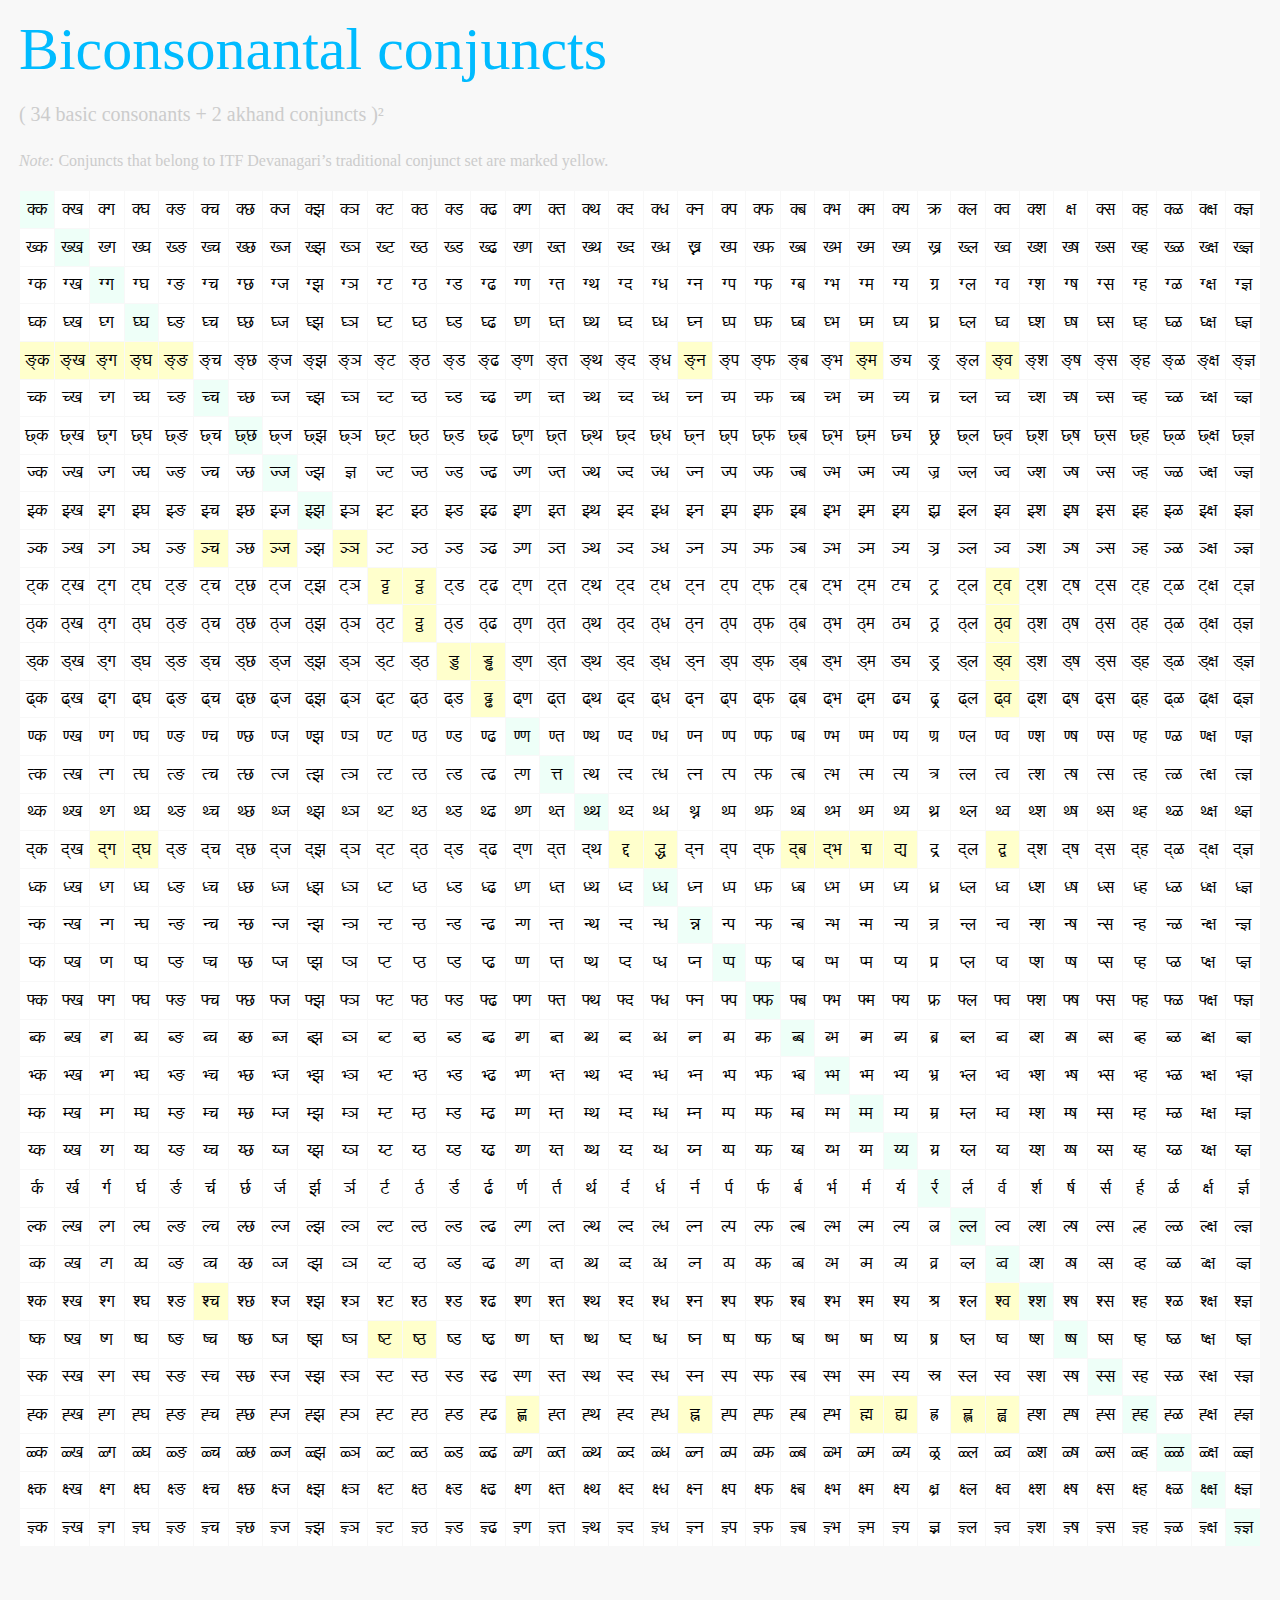
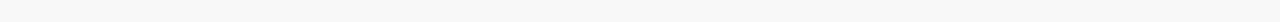
<file: devanagari/cc.html>
<!DOCTYPE html>
<html>
  <head>
    <meta charset='UTF-8'>
    <title>Biconsonantal conjuncts</title>
    <link href='../style.css' rel='stylesheet'>
  </head>
  <body class='devanagari'>
    <h1>Biconsonantal conjuncts</h1>
    <p>
      ( 34 basic consonants + 2 akhand conjuncts )²
    </p>
    <p class='note'>
      Conjuncts that belong to ITF Devanagari’s traditional conjunct set are marked yellow.
    </p>
    <table class='small'>
      <tr>
        <td class='mark dual'>
          क्क
        </td>
        <td>
          क्ख
        </td>
        <td>
          क्ग
        </td>
        <td>
          क्घ
        </td>
        <td>
          क्ङ
        </td>
        <td>
          क्च
        </td>
        <td>
          क्छ
        </td>
        <td>
          क्ज
        </td>
        <td>
          क्झ
        </td>
        <td>
          क्ञ
        </td>
        <td>
          क्ट
        </td>
        <td>
          क्ठ
        </td>
        <td>
          क्ड
        </td>
        <td>
          क्ढ
        </td>
        <td>
          क्ण
        </td>
        <td>
          क्त
        </td>
        <td>
          क्थ
        </td>
        <td>
          क्द
        </td>
        <td>
          क्ध
        </td>
        <td>
          क्न
        </td>
        <td>
          क्प
        </td>
        <td>
          क्फ
        </td>
        <td>
          क्ब
        </td>
        <td>
          क्भ
        </td>
        <td>
          क्म
        </td>
        <td>
          क्य
        </td>
        <td>
          क्र
        </td>
        <td>
          क्ल
        </td>
        <td>
          क्व
        </td>
        <td>
          क्श
        </td>
        <td>
          क्ष
        </td>
        <td>
          क्स
        </td>
        <td>
          क्ह
        </td>
        <td>
          क्ळ
        </td>
        <td>
          क्क्ष
        </td>
        <td>
          क्ज्ञ
        </td>
      </tr>
      <tr>
        <td>
          ख्क
        </td>
        <td class='mark dual'>
          ख्ख
        </td>
        <td>
          ख्ग
        </td>
        <td>
          ख्घ
        </td>
        <td>
          ख्ङ
        </td>
        <td>
          ख्च
        </td>
        <td>
          ख्छ
        </td>
        <td>
          ख्ज
        </td>
        <td>
          ख्झ
        </td>
        <td>
          ख्ञ
        </td>
        <td>
          ख्ट
        </td>
        <td>
          ख्ठ
        </td>
        <td>
          ख्ड
        </td>
        <td>
          ख्ढ
        </td>
        <td>
          ख्ण
        </td>
        <td>
          ख्त
        </td>
        <td>
          ख्थ
        </td>
        <td>
          ख्द
        </td>
        <td>
          ख्ध
        </td>
        <td>
          ख्न
        </td>
        <td>
          ख्प
        </td>
        <td>
          ख्फ
        </td>
        <td>
          ख्ब
        </td>
        <td>
          ख्भ
        </td>
        <td>
          ख्म
        </td>
        <td>
          ख्य
        </td>
        <td>
          ख्र
        </td>
        <td>
          ख्ल
        </td>
        <td>
          ख्व
        </td>
        <td>
          ख्श
        </td>
        <td>
          ख्ष
        </td>
        <td>
          ख्स
        </td>
        <td>
          ख्ह
        </td>
        <td>
          ख्ळ
        </td>
        <td>
          ख्क्ष
        </td>
        <td>
          ख्ज्ञ
        </td>
      </tr>
      <tr>
        <td>
          ग्क
        </td>
        <td>
          ग्ख
        </td>
        <td class='mark dual'>
          ग्ग
        </td>
        <td>
          ग्घ
        </td>
        <td>
          ग्ङ
        </td>
        <td>
          ग्च
        </td>
        <td>
          ग्छ
        </td>
        <td>
          ग्ज
        </td>
        <td>
          ग्झ
        </td>
        <td>
          ग्ञ
        </td>
        <td>
          ग्ट
        </td>
        <td>
          ग्ठ
        </td>
        <td>
          ग्ड
        </td>
        <td>
          ग्ढ
        </td>
        <td>
          ग्ण
        </td>
        <td>
          ग्त
        </td>
        <td>
          ग्थ
        </td>
        <td>
          ग्द
        </td>
        <td>
          ग्ध
        </td>
        <td>
          ग्न
        </td>
        <td>
          ग्प
        </td>
        <td>
          ग्फ
        </td>
        <td>
          ग्ब
        </td>
        <td>
          ग्भ
        </td>
        <td>
          ग्म
        </td>
        <td>
          ग्य
        </td>
        <td>
          ग्र
        </td>
        <td>
          ग्ल
        </td>
        <td>
          ग्व
        </td>
        <td>
          ग्श
        </td>
        <td>
          ग्ष
        </td>
        <td>
          ग्स
        </td>
        <td>
          ग्ह
        </td>
        <td>
          ग्ळ
        </td>
        <td>
          ग्क्ष
        </td>
        <td>
          ग्ज्ञ
        </td>
      </tr>
      <tr>
        <td>
          घ्क
        </td>
        <td>
          घ्ख
        </td>
        <td>
          घ्ग
        </td>
        <td class='mark dual'>
          घ्घ
        </td>
        <td>
          घ्ङ
        </td>
        <td>
          घ्च
        </td>
        <td>
          घ्छ
        </td>
        <td>
          घ्ज
        </td>
        <td>
          घ्झ
        </td>
        <td>
          घ्ञ
        </td>
        <td>
          घ्ट
        </td>
        <td>
          घ्ठ
        </td>
        <td>
          घ्ड
        </td>
        <td>
          घ्ढ
        </td>
        <td>
          घ्ण
        </td>
        <td>
          घ्त
        </td>
        <td>
          घ्थ
        </td>
        <td>
          घ्द
        </td>
        <td>
          घ्ध
        </td>
        <td>
          घ्न
        </td>
        <td>
          घ्प
        </td>
        <td>
          घ्फ
        </td>
        <td>
          घ्ब
        </td>
        <td>
          घ्भ
        </td>
        <td>
          घ्म
        </td>
        <td>
          घ्य
        </td>
        <td>
          घ्र
        </td>
        <td>
          घ्ल
        </td>
        <td>
          घ्व
        </td>
        <td>
          घ्श
        </td>
        <td>
          घ्ष
        </td>
        <td>
          घ्स
        </td>
        <td>
          घ्ह
        </td>
        <td>
          घ्ळ
        </td>
        <td>
          घ्क्ष
        </td>
        <td>
          घ्ज्ञ
        </td>
      </tr>
      <tr>
        <td class='mark traditional'>
          ङ्क
        </td>
        <td class='mark traditional'>
          ङ्ख
        </td>
        <td class='mark traditional'>
          ङ्ग
        </td>
        <td class='mark traditional'>
          ङ्घ
        </td>
        <td class='mark traditional'>
          ङ्ङ
        </td>
        <td>
          ङ्च
        </td>
        <td>
          ङ्छ
        </td>
        <td>
          ङ्ज
        </td>
        <td>
          ङ्झ
        </td>
        <td>
          ङ्ञ
        </td>
        <td>
          ङ्ट
        </td>
        <td>
          ङ्ठ
        </td>
        <td>
          ङ्ड
        </td>
        <td>
          ङ्ढ
        </td>
        <td>
          ङ्ण
        </td>
        <td>
          ङ्त
        </td>
        <td>
          ङ्थ
        </td>
        <td>
          ङ्द
        </td>
        <td>
          ङ्ध
        </td>
        <td class='mark traditional'>
          ङ्न
        </td>
        <td>
          ङ्प
        </td>
        <td>
          ङ्फ
        </td>
        <td>
          ङ्ब
        </td>
        <td>
          ङ्भ
        </td>
        <td class='mark traditional'>
          ङ्म
        </td>
        <td>
          ङ्य
        </td>
        <td>
          ङ्र
        </td>
        <td>
          ङ्ल
        </td>
        <td class='mark traditional'>
          ङ्व
        </td>
        <td>
          ङ्श
        </td>
        <td>
          ङ्ष
        </td>
        <td>
          ङ्स
        </td>
        <td>
          ङ्ह
        </td>
        <td>
          ङ्ळ
        </td>
        <td>
          ङ्क्ष
        </td>
        <td>
          ङ्ज्ञ
        </td>
      </tr>
      <tr>
        <td>
          च्क
        </td>
        <td>
          च्ख
        </td>
        <td>
          च्ग
        </td>
        <td>
          च्घ
        </td>
        <td>
          च्ङ
        </td>
        <td class='mark dual'>
          च्च
        </td>
        <td>
          च्छ
        </td>
        <td>
          च्ज
        </td>
        <td>
          च्झ
        </td>
        <td>
          च्ञ
        </td>
        <td>
          च्ट
        </td>
        <td>
          च्ठ
        </td>
        <td>
          च्ड
        </td>
        <td>
          च्ढ
        </td>
        <td>
          च्ण
        </td>
        <td>
          च्त
        </td>
        <td>
          च्थ
        </td>
        <td>
          च्द
        </td>
        <td>
          च्ध
        </td>
        <td>
          च्न
        </td>
        <td>
          च्प
        </td>
        <td>
          च्फ
        </td>
        <td>
          च्ब
        </td>
        <td>
          च्भ
        </td>
        <td>
          च्म
        </td>
        <td>
          च्य
        </td>
        <td>
          च्र
        </td>
        <td>
          च्ल
        </td>
        <td>
          च्व
        </td>
        <td>
          च्श
        </td>
        <td>
          च्ष
        </td>
        <td>
          च्स
        </td>
        <td>
          च्ह
        </td>
        <td>
          च्ळ
        </td>
        <td>
          च्क्ष
        </td>
        <td>
          च्ज्ञ
        </td>
      </tr>
      <tr>
        <td>
          छ्क
        </td>
        <td>
          छ्ख
        </td>
        <td>
          छ्ग
        </td>
        <td>
          छ्घ
        </td>
        <td>
          छ्ङ
        </td>
        <td>
          छ्च
        </td>
        <td class='mark dual'>
          छ्छ
        </td>
        <td>
          छ्ज
        </td>
        <td>
          छ्झ
        </td>
        <td>
          छ्ञ
        </td>
        <td>
          छ्ट
        </td>
        <td>
          छ्ठ
        </td>
        <td>
          छ्ड
        </td>
        <td>
          छ्ढ
        </td>
        <td>
          छ्ण
        </td>
        <td>
          छ्त
        </td>
        <td>
          छ्थ
        </td>
        <td>
          छ्द
        </td>
        <td>
          छ्ध
        </td>
        <td>
          छ्न
        </td>
        <td>
          छ्प
        </td>
        <td>
          छ्फ
        </td>
        <td>
          छ्ब
        </td>
        <td>
          छ्भ
        </td>
        <td>
          छ्म
        </td>
        <td>
          छ्य
        </td>
        <td>
          छ्र
        </td>
        <td>
          छ्ल
        </td>
        <td>
          छ्व
        </td>
        <td>
          छ्श
        </td>
        <td>
          छ्ष
        </td>
        <td>
          छ्स
        </td>
        <td>
          छ्ह
        </td>
        <td>
          छ्ळ
        </td>
        <td>
          छ्क्ष
        </td>
        <td>
          छ्ज्ञ
        </td>
      </tr>
      <tr>
        <td>
          ज्क
        </td>
        <td>
          ज्ख
        </td>
        <td>
          ज्ग
        </td>
        <td>
          ज्घ
        </td>
        <td>
          ज्ङ
        </td>
        <td>
          ज्च
        </td>
        <td>
          ज्छ
        </td>
        <td class='mark dual'>
          ज्ज
        </td>
        <td>
          ज्झ
        </td>
        <td>
          ज्ञ
        </td>
        <td>
          ज्ट
        </td>
        <td>
          ज्ठ
        </td>
        <td>
          ज्ड
        </td>
        <td>
          ज्ढ
        </td>
        <td>
          ज्ण
        </td>
        <td>
          ज्त
        </td>
        <td>
          ज्थ
        </td>
        <td>
          ज्द
        </td>
        <td>
          ज्ध
        </td>
        <td>
          ज्न
        </td>
        <td>
          ज्प
        </td>
        <td>
          ज्फ
        </td>
        <td>
          ज्ब
        </td>
        <td>
          ज्भ
        </td>
        <td>
          ज्म
        </td>
        <td>
          ज्य
        </td>
        <td>
          ज्र
        </td>
        <td>
          ज्ल
        </td>
        <td>
          ज्व
        </td>
        <td>
          ज्श
        </td>
        <td>
          ज्ष
        </td>
        <td>
          ज्स
        </td>
        <td>
          ज्ह
        </td>
        <td>
          ज्ळ
        </td>
        <td>
          ज्क्ष
        </td>
        <td>
          ज्ज्ञ
        </td>
      </tr>
      <tr>
        <td>
          झ्क
        </td>
        <td>
          झ्ख
        </td>
        <td>
          झ्ग
        </td>
        <td>
          झ्घ
        </td>
        <td>
          झ्ङ
        </td>
        <td>
          झ्च
        </td>
        <td>
          झ्छ
        </td>
        <td>
          झ्ज
        </td>
        <td class='mark dual'>
          झ्झ
        </td>
        <td>
          झ्ञ
        </td>
        <td>
          झ्ट
        </td>
        <td>
          झ्ठ
        </td>
        <td>
          झ्ड
        </td>
        <td>
          झ्ढ
        </td>
        <td>
          झ्ण
        </td>
        <td>
          झ्त
        </td>
        <td>
          झ्थ
        </td>
        <td>
          झ्द
        </td>
        <td>
          झ्ध
        </td>
        <td>
          झ्न
        </td>
        <td>
          झ्प
        </td>
        <td>
          झ्फ
        </td>
        <td>
          झ्ब
        </td>
        <td>
          झ्भ
        </td>
        <td>
          झ्म
        </td>
        <td>
          झ्य
        </td>
        <td>
          झ्र
        </td>
        <td>
          झ्ल
        </td>
        <td>
          झ्व
        </td>
        <td>
          झ्श
        </td>
        <td>
          झ्ष
        </td>
        <td>
          झ्स
        </td>
        <td>
          झ्ह
        </td>
        <td>
          झ्ळ
        </td>
        <td>
          झ्क्ष
        </td>
        <td>
          झ्ज्ञ
        </td>
      </tr>
      <tr>
        <td>
          ञ्क
        </td>
        <td>
          ञ्ख
        </td>
        <td>
          ञ्ग
        </td>
        <td>
          ञ्घ
        </td>
        <td>
          ञ्ङ
        </td>
        <td class='mark traditional'>
          ञ्च
        </td>
        <td>
          ञ्छ
        </td>
        <td class='mark traditional'>
          ञ्ज
        </td>
        <td>
          ञ्झ
        </td>
        <td class='mark traditional'>
          ञ्ञ
        </td>
        <td>
          ञ्ट
        </td>
        <td>
          ञ्ठ
        </td>
        <td>
          ञ्ड
        </td>
        <td>
          ञ्ढ
        </td>
        <td>
          ञ्ण
        </td>
        <td>
          ञ्त
        </td>
        <td>
          ञ्थ
        </td>
        <td>
          ञ्द
        </td>
        <td>
          ञ्ध
        </td>
        <td>
          ञ्न
        </td>
        <td>
          ञ्प
        </td>
        <td>
          ञ्फ
        </td>
        <td>
          ञ्ब
        </td>
        <td>
          ञ्भ
        </td>
        <td>
          ञ्म
        </td>
        <td>
          ञ्य
        </td>
        <td>
          ञ्र
        </td>
        <td>
          ञ्ल
        </td>
        <td>
          ञ्व
        </td>
        <td>
          ञ्श
        </td>
        <td>
          ञ्ष
        </td>
        <td>
          ञ्स
        </td>
        <td>
          ञ्ह
        </td>
        <td>
          ञ्ळ
        </td>
        <td>
          ञ्क्ष
        </td>
        <td>
          ञ्ज्ञ
        </td>
      </tr>
      <tr>
        <td>
          ट्क
        </td>
        <td>
          ट्ख
        </td>
        <td>
          ट्ग
        </td>
        <td>
          ट्घ
        </td>
        <td>
          ट्ङ
        </td>
        <td>
          ट्च
        </td>
        <td>
          ट्छ
        </td>
        <td>
          ट्ज
        </td>
        <td>
          ट्झ
        </td>
        <td>
          ट्ञ
        </td>
        <td class='mark traditional'>
          ट्ट
        </td>
        <td class='mark traditional'>
          ट्ठ
        </td>
        <td>
          ट्ड
        </td>
        <td>
          ट्ढ
        </td>
        <td>
          ट्ण
        </td>
        <td>
          ट्त
        </td>
        <td>
          ट्थ
        </td>
        <td>
          ट्द
        </td>
        <td>
          ट्ध
        </td>
        <td>
          ट्न
        </td>
        <td>
          ट्प
        </td>
        <td>
          ट्फ
        </td>
        <td>
          ट्ब
        </td>
        <td>
          ट्भ
        </td>
        <td>
          ट्म
        </td>
        <td>
          ट्य
        </td>
        <td>
          ट्र
        </td>
        <td>
          ट्ल
        </td>
        <td class='mark traditional'>
          ट्व
        </td>
        <td>
          ट्श
        </td>
        <td>
          ट्ष
        </td>
        <td>
          ट्स
        </td>
        <td>
          ट्ह
        </td>
        <td>
          ट्ळ
        </td>
        <td>
          ट्क्ष
        </td>
        <td>
          ट्ज्ञ
        </td>
      </tr>
      <tr>
        <td>
          ठ्क
        </td>
        <td>
          ठ्ख
        </td>
        <td>
          ठ्ग
        </td>
        <td>
          ठ्घ
        </td>
        <td>
          ठ्ङ
        </td>
        <td>
          ठ्च
        </td>
        <td>
          ठ्छ
        </td>
        <td>
          ठ्ज
        </td>
        <td>
          ठ्झ
        </td>
        <td>
          ठ्ञ
        </td>
        <td>
          ठ्ट
        </td>
        <td class='mark traditional'>
          ठ्ठ
        </td>
        <td>
          ठ्ड
        </td>
        <td>
          ठ्ढ
        </td>
        <td>
          ठ्ण
        </td>
        <td>
          ठ्त
        </td>
        <td>
          ठ्थ
        </td>
        <td>
          ठ्द
        </td>
        <td>
          ठ्ध
        </td>
        <td>
          ठ्न
        </td>
        <td>
          ठ्प
        </td>
        <td>
          ठ्फ
        </td>
        <td>
          ठ्ब
        </td>
        <td>
          ठ्भ
        </td>
        <td>
          ठ्म
        </td>
        <td>
          ठ्य
        </td>
        <td>
          ठ्र
        </td>
        <td>
          ठ्ल
        </td>
        <td class='mark traditional'>
          ठ्व
        </td>
        <td>
          ठ्श
        </td>
        <td>
          ठ्ष
        </td>
        <td>
          ठ्स
        </td>
        <td>
          ठ्ह
        </td>
        <td>
          ठ्ळ
        </td>
        <td>
          ठ्क्ष
        </td>
        <td>
          ठ्ज्ञ
        </td>
      </tr>
      <tr>
        <td>
          ड्क
        </td>
        <td>
          ड्ख
        </td>
        <td>
          ड्ग
        </td>
        <td>
          ड्घ
        </td>
        <td>
          ड्ङ
        </td>
        <td>
          ड्च
        </td>
        <td>
          ड्छ
        </td>
        <td>
          ड्ज
        </td>
        <td>
          ड्झ
        </td>
        <td>
          ड्ञ
        </td>
        <td>
          ड्ट
        </td>
        <td>
          ड्ठ
        </td>
        <td class='mark traditional'>
          ड्ड
        </td>
        <td class='mark traditional'>
          ड्ढ
        </td>
        <td>
          ड्ण
        </td>
        <td>
          ड्त
        </td>
        <td>
          ड्थ
        </td>
        <td>
          ड्द
        </td>
        <td>
          ड्ध
        </td>
        <td>
          ड्न
        </td>
        <td>
          ड्प
        </td>
        <td>
          ड्फ
        </td>
        <td>
          ड्ब
        </td>
        <td>
          ड्भ
        </td>
        <td>
          ड्म
        </td>
        <td>
          ड्य
        </td>
        <td>
          ड्र
        </td>
        <td>
          ड्ल
        </td>
        <td class='mark traditional'>
          ड्व
        </td>
        <td>
          ड्श
        </td>
        <td>
          ड्ष
        </td>
        <td>
          ड्स
        </td>
        <td>
          ड्ह
        </td>
        <td>
          ड्ळ
        </td>
        <td>
          ड्क्ष
        </td>
        <td>
          ड्ज्ञ
        </td>
      </tr>
      <tr>
        <td>
          ढ्क
        </td>
        <td>
          ढ्ख
        </td>
        <td>
          ढ्ग
        </td>
        <td>
          ढ्घ
        </td>
        <td>
          ढ्ङ
        </td>
        <td>
          ढ्च
        </td>
        <td>
          ढ्छ
        </td>
        <td>
          ढ्ज
        </td>
        <td>
          ढ्झ
        </td>
        <td>
          ढ्ञ
        </td>
        <td>
          ढ्ट
        </td>
        <td>
          ढ्ठ
        </td>
        <td>
          ढ्ड
        </td>
        <td class='mark traditional'>
          ढ्ढ
        </td>
        <td>
          ढ्ण
        </td>
        <td>
          ढ्त
        </td>
        <td>
          ढ्थ
        </td>
        <td>
          ढ्द
        </td>
        <td>
          ढ्ध
        </td>
        <td>
          ढ्न
        </td>
        <td>
          ढ्प
        </td>
        <td>
          ढ्फ
        </td>
        <td>
          ढ्ब
        </td>
        <td>
          ढ्भ
        </td>
        <td>
          ढ्म
        </td>
        <td>
          ढ्य
        </td>
        <td>
          ढ्र
        </td>
        <td>
          ढ्ल
        </td>
        <td class='mark traditional'>
          ढ्व
        </td>
        <td>
          ढ्श
        </td>
        <td>
          ढ्ष
        </td>
        <td>
          ढ्स
        </td>
        <td>
          ढ्ह
        </td>
        <td>
          ढ्ळ
        </td>
        <td>
          ढ्क्ष
        </td>
        <td>
          ढ्ज्ञ
        </td>
      </tr>
      <tr>
        <td>
          ण्क
        </td>
        <td>
          ण्ख
        </td>
        <td>
          ण्ग
        </td>
        <td>
          ण्घ
        </td>
        <td>
          ण्ङ
        </td>
        <td>
          ण्च
        </td>
        <td>
          ण्छ
        </td>
        <td>
          ण्ज
        </td>
        <td>
          ण्झ
        </td>
        <td>
          ण्ञ
        </td>
        <td>
          ण्ट
        </td>
        <td>
          ण्ठ
        </td>
        <td>
          ण्ड
        </td>
        <td>
          ण्ढ
        </td>
        <td class='mark dual'>
          ण्ण
        </td>
        <td>
          ण्त
        </td>
        <td>
          ण्थ
        </td>
        <td>
          ण्द
        </td>
        <td>
          ण्ध
        </td>
        <td>
          ण्न
        </td>
        <td>
          ण्प
        </td>
        <td>
          ण्फ
        </td>
        <td>
          ण्ब
        </td>
        <td>
          ण्भ
        </td>
        <td>
          ण्म
        </td>
        <td>
          ण्य
        </td>
        <td>
          ण्र
        </td>
        <td>
          ण्ल
        </td>
        <td>
          ण्व
        </td>
        <td>
          ण्श
        </td>
        <td>
          ण्ष
        </td>
        <td>
          ण्स
        </td>
        <td>
          ण्ह
        </td>
        <td>
          ण्ळ
        </td>
        <td>
          ण्क्ष
        </td>
        <td>
          ण्ज्ञ
        </td>
      </tr>
      <tr>
        <td>
          त्क
        </td>
        <td>
          त्ख
        </td>
        <td>
          त्ग
        </td>
        <td>
          त्घ
        </td>
        <td>
          त्ङ
        </td>
        <td>
          त्च
        </td>
        <td>
          त्छ
        </td>
        <td>
          त्ज
        </td>
        <td>
          त्झ
        </td>
        <td>
          त्ञ
        </td>
        <td>
          त्ट
        </td>
        <td>
          त्ठ
        </td>
        <td>
          त्ड
        </td>
        <td>
          त्ढ
        </td>
        <td>
          त्ण
        </td>
        <td class='mark dual'>
          त्त
        </td>
        <td>
          त्थ
        </td>
        <td>
          त्द
        </td>
        <td>
          त्ध
        </td>
        <td>
          त्न
        </td>
        <td>
          त्प
        </td>
        <td>
          त्फ
        </td>
        <td>
          त्ब
        </td>
        <td>
          त्भ
        </td>
        <td>
          त्म
        </td>
        <td>
          त्य
        </td>
        <td>
          त्र
        </td>
        <td>
          त्ल
        </td>
        <td>
          त्व
        </td>
        <td>
          त्श
        </td>
        <td>
          त्ष
        </td>
        <td>
          त्स
        </td>
        <td>
          त्ह
        </td>
        <td>
          त्ळ
        </td>
        <td>
          त्क्ष
        </td>
        <td>
          त्ज्ञ
        </td>
      </tr>
      <tr>
        <td>
          थ्क
        </td>
        <td>
          थ्ख
        </td>
        <td>
          थ्ग
        </td>
        <td>
          थ्घ
        </td>
        <td>
          थ्ङ
        </td>
        <td>
          थ्च
        </td>
        <td>
          थ्छ
        </td>
        <td>
          थ्ज
        </td>
        <td>
          थ्झ
        </td>
        <td>
          थ्ञ
        </td>
        <td>
          थ्ट
        </td>
        <td>
          थ्ठ
        </td>
        <td>
          थ्ड
        </td>
        <td>
          थ्ढ
        </td>
        <td>
          थ्ण
        </td>
        <td>
          थ्त
        </td>
        <td class='mark dual'>
          थ्थ
        </td>
        <td>
          थ्द
        </td>
        <td>
          थ्ध
        </td>
        <td>
          थ्न
        </td>
        <td>
          थ्प
        </td>
        <td>
          थ्फ
        </td>
        <td>
          थ्ब
        </td>
        <td>
          थ्भ
        </td>
        <td>
          थ्म
        </td>
        <td>
          थ्य
        </td>
        <td>
          थ्र
        </td>
        <td>
          थ्ल
        </td>
        <td>
          थ्व
        </td>
        <td>
          थ्श
        </td>
        <td>
          थ्ष
        </td>
        <td>
          थ्स
        </td>
        <td>
          थ्ह
        </td>
        <td>
          थ्ळ
        </td>
        <td>
          थ्क्ष
        </td>
        <td>
          थ्ज्ञ
        </td>
      </tr>
      <tr>
        <td>
          द्क
        </td>
        <td>
          द्ख
        </td>
        <td class='mark traditional'>
          द्ग
        </td>
        <td class='mark traditional'>
          द्घ
        </td>
        <td>
          द्ङ
        </td>
        <td>
          द्च
        </td>
        <td>
          द्छ
        </td>
        <td>
          द्ज
        </td>
        <td>
          द्झ
        </td>
        <td>
          द्ञ
        </td>
        <td>
          द्ट
        </td>
        <td>
          द्ठ
        </td>
        <td>
          द्ड
        </td>
        <td>
          द्ढ
        </td>
        <td>
          द्ण
        </td>
        <td>
          द्त
        </td>
        <td>
          द्थ
        </td>
        <td class='mark traditional'>
          द्द
        </td>
        <td class='mark traditional'>
          द्ध
        </td>
        <td>
          द्न
        </td>
        <td>
          द्प
        </td>
        <td>
          द्फ
        </td>
        <td class='mark traditional'>
          द्ब
        </td>
        <td class='mark traditional'>
          द्भ
        </td>
        <td class='mark traditional'>
          द्म
        </td>
        <td class='mark traditional'>
          द्य
        </td>
        <td>
          द्र
        </td>
        <td>
          द्ल
        </td>
        <td class='mark traditional'>
          द्व
        </td>
        <td>
          द्श
        </td>
        <td>
          द्ष
        </td>
        <td>
          द्स
        </td>
        <td>
          द्ह
        </td>
        <td>
          द्ळ
        </td>
        <td>
          द्क्ष
        </td>
        <td>
          द्ज्ञ
        </td>
      </tr>
      <tr>
        <td>
          ध्क
        </td>
        <td>
          ध्ख
        </td>
        <td>
          ध्ग
        </td>
        <td>
          ध्घ
        </td>
        <td>
          ध्ङ
        </td>
        <td>
          ध्च
        </td>
        <td>
          ध्छ
        </td>
        <td>
          ध्ज
        </td>
        <td>
          ध्झ
        </td>
        <td>
          ध्ञ
        </td>
        <td>
          ध्ट
        </td>
        <td>
          ध्ठ
        </td>
        <td>
          ध्ड
        </td>
        <td>
          ध्ढ
        </td>
        <td>
          ध्ण
        </td>
        <td>
          ध्त
        </td>
        <td>
          ध्थ
        </td>
        <td>
          ध्द
        </td>
        <td class='mark dual'>
          ध्ध
        </td>
        <td>
          ध्न
        </td>
        <td>
          ध्प
        </td>
        <td>
          ध्फ
        </td>
        <td>
          ध्ब
        </td>
        <td>
          ध्भ
        </td>
        <td>
          ध्म
        </td>
        <td>
          ध्य
        </td>
        <td>
          ध्र
        </td>
        <td>
          ध्ल
        </td>
        <td>
          ध्व
        </td>
        <td>
          ध्श
        </td>
        <td>
          ध्ष
        </td>
        <td>
          ध्स
        </td>
        <td>
          ध्ह
        </td>
        <td>
          ध्ळ
        </td>
        <td>
          ध्क्ष
        </td>
        <td>
          ध्ज्ञ
        </td>
      </tr>
      <tr>
        <td>
          न्क
        </td>
        <td>
          न्ख
        </td>
        <td>
          न्ग
        </td>
        <td>
          न्घ
        </td>
        <td>
          न्ङ
        </td>
        <td>
          न्च
        </td>
        <td>
          न्छ
        </td>
        <td>
          न्ज
        </td>
        <td>
          न्झ
        </td>
        <td>
          न्ञ
        </td>
        <td>
          न्ट
        </td>
        <td>
          न्ठ
        </td>
        <td>
          न्ड
        </td>
        <td>
          न्ढ
        </td>
        <td>
          न्ण
        </td>
        <td>
          न्त
        </td>
        <td>
          न्थ
        </td>
        <td>
          न्द
        </td>
        <td>
          न्ध
        </td>
        <td class='mark dual'>
          न्न
        </td>
        <td>
          न्प
        </td>
        <td>
          न्फ
        </td>
        <td>
          न्ब
        </td>
        <td>
          न्भ
        </td>
        <td>
          न्म
        </td>
        <td>
          न्य
        </td>
        <td>
          न्र
        </td>
        <td>
          न्ल
        </td>
        <td>
          न्व
        </td>
        <td>
          न्श
        </td>
        <td>
          न्ष
        </td>
        <td>
          न्स
        </td>
        <td>
          न्ह
        </td>
        <td>
          न्ळ
        </td>
        <td>
          न्क्ष
        </td>
        <td>
          न्ज्ञ
        </td>
      </tr>
      <tr>
        <td>
          प्क
        </td>
        <td>
          प्ख
        </td>
        <td>
          प्ग
        </td>
        <td>
          प्घ
        </td>
        <td>
          प्ङ
        </td>
        <td>
          प्च
        </td>
        <td>
          प्छ
        </td>
        <td>
          प्ज
        </td>
        <td>
          प्झ
        </td>
        <td>
          प्ञ
        </td>
        <td>
          प्ट
        </td>
        <td>
          प्ठ
        </td>
        <td>
          प्ड
        </td>
        <td>
          प्ढ
        </td>
        <td>
          प्ण
        </td>
        <td>
          प्त
        </td>
        <td>
          प्थ
        </td>
        <td>
          प्द
        </td>
        <td>
          प्ध
        </td>
        <td>
          प्न
        </td>
        <td class='mark dual'>
          प्प
        </td>
        <td>
          प्फ
        </td>
        <td>
          प्ब
        </td>
        <td>
          प्भ
        </td>
        <td>
          प्म
        </td>
        <td>
          प्य
        </td>
        <td>
          प्र
        </td>
        <td>
          प्ल
        </td>
        <td>
          प्व
        </td>
        <td>
          प्श
        </td>
        <td>
          प्ष
        </td>
        <td>
          प्स
        </td>
        <td>
          प्ह
        </td>
        <td>
          प्ळ
        </td>
        <td>
          प्क्ष
        </td>
        <td>
          प्ज्ञ
        </td>
      </tr>
      <tr>
        <td>
          फ्क
        </td>
        <td>
          फ्ख
        </td>
        <td>
          फ्ग
        </td>
        <td>
          फ्घ
        </td>
        <td>
          फ्ङ
        </td>
        <td>
          फ्च
        </td>
        <td>
          फ्छ
        </td>
        <td>
          फ्ज
        </td>
        <td>
          फ्झ
        </td>
        <td>
          फ्ञ
        </td>
        <td>
          फ्ट
        </td>
        <td>
          फ्ठ
        </td>
        <td>
          फ्ड
        </td>
        <td>
          फ्ढ
        </td>
        <td>
          फ्ण
        </td>
        <td>
          फ्त
        </td>
        <td>
          फ्थ
        </td>
        <td>
          फ्द
        </td>
        <td>
          फ्ध
        </td>
        <td>
          फ्न
        </td>
        <td>
          फ्प
        </td>
        <td class='mark dual'>
          फ्फ
        </td>
        <td>
          फ्ब
        </td>
        <td>
          फ्भ
        </td>
        <td>
          फ्म
        </td>
        <td>
          फ्य
        </td>
        <td>
          फ्र
        </td>
        <td>
          फ्ल
        </td>
        <td>
          फ्व
        </td>
        <td>
          फ्श
        </td>
        <td>
          फ्ष
        </td>
        <td>
          फ्स
        </td>
        <td>
          फ्ह
        </td>
        <td>
          फ्ळ
        </td>
        <td>
          फ्क्ष
        </td>
        <td>
          फ्ज्ञ
        </td>
      </tr>
      <tr>
        <td>
          ब्क
        </td>
        <td>
          ब्ख
        </td>
        <td>
          ब्ग
        </td>
        <td>
          ब्घ
        </td>
        <td>
          ब्ङ
        </td>
        <td>
          ब्च
        </td>
        <td>
          ब्छ
        </td>
        <td>
          ब्ज
        </td>
        <td>
          ब्झ
        </td>
        <td>
          ब्ञ
        </td>
        <td>
          ब्ट
        </td>
        <td>
          ब्ठ
        </td>
        <td>
          ब्ड
        </td>
        <td>
          ब्ढ
        </td>
        <td>
          ब्ण
        </td>
        <td>
          ब्त
        </td>
        <td>
          ब्थ
        </td>
        <td>
          ब्द
        </td>
        <td>
          ब्ध
        </td>
        <td>
          ब्न
        </td>
        <td>
          ब्प
        </td>
        <td>
          ब्फ
        </td>
        <td class='mark dual'>
          ब्ब
        </td>
        <td>
          ब्भ
        </td>
        <td>
          ब्म
        </td>
        <td>
          ब्य
        </td>
        <td>
          ब्र
        </td>
        <td>
          ब्ल
        </td>
        <td>
          ब्व
        </td>
        <td>
          ब्श
        </td>
        <td>
          ब्ष
        </td>
        <td>
          ब्स
        </td>
        <td>
          ब्ह
        </td>
        <td>
          ब्ळ
        </td>
        <td>
          ब्क्ष
        </td>
        <td>
          ब्ज्ञ
        </td>
      </tr>
      <tr>
        <td>
          भ्क
        </td>
        <td>
          भ्ख
        </td>
        <td>
          भ्ग
        </td>
        <td>
          भ्घ
        </td>
        <td>
          भ्ङ
        </td>
        <td>
          भ्च
        </td>
        <td>
          भ्छ
        </td>
        <td>
          भ्ज
        </td>
        <td>
          भ्झ
        </td>
        <td>
          भ्ञ
        </td>
        <td>
          भ्ट
        </td>
        <td>
          भ्ठ
        </td>
        <td>
          भ्ड
        </td>
        <td>
          भ्ढ
        </td>
        <td>
          भ्ण
        </td>
        <td>
          भ्त
        </td>
        <td>
          भ्थ
        </td>
        <td>
          भ्द
        </td>
        <td>
          भ्ध
        </td>
        <td>
          भ्न
        </td>
        <td>
          भ्प
        </td>
        <td>
          भ्फ
        </td>
        <td>
          भ्ब
        </td>
        <td class='mark dual'>
          भ्भ
        </td>
        <td>
          भ्म
        </td>
        <td>
          भ्य
        </td>
        <td>
          भ्र
        </td>
        <td>
          भ्ल
        </td>
        <td>
          भ्व
        </td>
        <td>
          भ्श
        </td>
        <td>
          भ्ष
        </td>
        <td>
          भ्स
        </td>
        <td>
          भ्ह
        </td>
        <td>
          भ्ळ
        </td>
        <td>
          भ्क्ष
        </td>
        <td>
          भ्ज्ञ
        </td>
      </tr>
      <tr>
        <td>
          म्क
        </td>
        <td>
          म्ख
        </td>
        <td>
          म्ग
        </td>
        <td>
          म्घ
        </td>
        <td>
          म्ङ
        </td>
        <td>
          म्च
        </td>
        <td>
          म्छ
        </td>
        <td>
          म्ज
        </td>
        <td>
          म्झ
        </td>
        <td>
          म्ञ
        </td>
        <td>
          म्ट
        </td>
        <td>
          म्ठ
        </td>
        <td>
          म्ड
        </td>
        <td>
          म्ढ
        </td>
        <td>
          म्ण
        </td>
        <td>
          म्त
        </td>
        <td>
          म्थ
        </td>
        <td>
          म्द
        </td>
        <td>
          म्ध
        </td>
        <td>
          म्न
        </td>
        <td>
          म्प
        </td>
        <td>
          म्फ
        </td>
        <td>
          म्ब
        </td>
        <td>
          म्भ
        </td>
        <td class='mark dual'>
          म्म
        </td>
        <td>
          म्य
        </td>
        <td>
          म्र
        </td>
        <td>
          म्ल
        </td>
        <td>
          म्व
        </td>
        <td>
          म्श
        </td>
        <td>
          म्ष
        </td>
        <td>
          म्स
        </td>
        <td>
          म्ह
        </td>
        <td>
          म्ळ
        </td>
        <td>
          म्क्ष
        </td>
        <td>
          म्ज्ञ
        </td>
      </tr>
      <tr>
        <td>
          य्क
        </td>
        <td>
          य्ख
        </td>
        <td>
          य्ग
        </td>
        <td>
          य्घ
        </td>
        <td>
          य्ङ
        </td>
        <td>
          य्च
        </td>
        <td>
          य्छ
        </td>
        <td>
          य्ज
        </td>
        <td>
          य्झ
        </td>
        <td>
          य्ञ
        </td>
        <td>
          य्ट
        </td>
        <td>
          य्ठ
        </td>
        <td>
          य्ड
        </td>
        <td>
          य्ढ
        </td>
        <td>
          य्ण
        </td>
        <td>
          य्त
        </td>
        <td>
          य्थ
        </td>
        <td>
          य्द
        </td>
        <td>
          य्ध
        </td>
        <td>
          य्न
        </td>
        <td>
          य्प
        </td>
        <td>
          य्फ
        </td>
        <td>
          य्ब
        </td>
        <td>
          य्भ
        </td>
        <td>
          य्म
        </td>
        <td class='mark dual'>
          य्य
        </td>
        <td>
          य्र
        </td>
        <td>
          य्ल
        </td>
        <td>
          य्व
        </td>
        <td>
          य्श
        </td>
        <td>
          य्ष
        </td>
        <td>
          य्स
        </td>
        <td>
          य्ह
        </td>
        <td>
          य्ळ
        </td>
        <td>
          य्क्ष
        </td>
        <td>
          य्ज्ञ
        </td>
      </tr>
      <tr>
        <td>
          र्क
        </td>
        <td>
          र्ख
        </td>
        <td>
          र्ग
        </td>
        <td>
          र्घ
        </td>
        <td>
          र्ङ
        </td>
        <td>
          र्च
        </td>
        <td>
          र्छ
        </td>
        <td>
          र्ज
        </td>
        <td>
          र्झ
        </td>
        <td>
          र्ञ
        </td>
        <td>
          र्ट
        </td>
        <td>
          र्ठ
        </td>
        <td>
          र्ड
        </td>
        <td>
          र्ढ
        </td>
        <td>
          र्ण
        </td>
        <td>
          र्त
        </td>
        <td>
          र्थ
        </td>
        <td>
          र्द
        </td>
        <td>
          र्ध
        </td>
        <td>
          र्न
        </td>
        <td>
          र्प
        </td>
        <td>
          र्फ
        </td>
        <td>
          र्ब
        </td>
        <td>
          र्भ
        </td>
        <td>
          र्म
        </td>
        <td>
          र्य
        </td>
        <td class='mark dual'>
          र्र
        </td>
        <td>
          र्ल
        </td>
        <td>
          र्व
        </td>
        <td>
          र्श
        </td>
        <td>
          र्ष
        </td>
        <td>
          र्स
        </td>
        <td>
          र्ह
        </td>
        <td>
          र्ळ
        </td>
        <td>
          र्क्ष
        </td>
        <td>
          र्ज्ञ
        </td>
      </tr>
      <tr>
        <td>
          ल्क
        </td>
        <td>
          ल्ख
        </td>
        <td>
          ल्ग
        </td>
        <td>
          ल्घ
        </td>
        <td>
          ल्ङ
        </td>
        <td>
          ल्च
        </td>
        <td>
          ल्छ
        </td>
        <td>
          ल्ज
        </td>
        <td>
          ल्झ
        </td>
        <td>
          ल्ञ
        </td>
        <td>
          ल्ट
        </td>
        <td>
          ल्ठ
        </td>
        <td>
          ल्ड
        </td>
        <td>
          ल्ढ
        </td>
        <td>
          ल्ण
        </td>
        <td>
          ल्त
        </td>
        <td>
          ल्थ
        </td>
        <td>
          ल्द
        </td>
        <td>
          ल्ध
        </td>
        <td>
          ल्न
        </td>
        <td>
          ल्प
        </td>
        <td>
          ल्फ
        </td>
        <td>
          ल्ब
        </td>
        <td>
          ल्भ
        </td>
        <td>
          ल्म
        </td>
        <td>
          ल्य
        </td>
        <td>
          ल्र
        </td>
        <td class='mark dual'>
          ल्ल
        </td>
        <td>
          ल्व
        </td>
        <td>
          ल्श
        </td>
        <td>
          ल्ष
        </td>
        <td>
          ल्स
        </td>
        <td>
          ल्ह
        </td>
        <td>
          ल्ळ
        </td>
        <td>
          ल्क्ष
        </td>
        <td>
          ल्ज्ञ
        </td>
      </tr>
      <tr>
        <td>
          व्क
        </td>
        <td>
          व्ख
        </td>
        <td>
          व्ग
        </td>
        <td>
          व्घ
        </td>
        <td>
          व्ङ
        </td>
        <td>
          व्च
        </td>
        <td>
          व्छ
        </td>
        <td>
          व्ज
        </td>
        <td>
          व्झ
        </td>
        <td>
          व्ञ
        </td>
        <td>
          व्ट
        </td>
        <td>
          व्ठ
        </td>
        <td>
          व्ड
        </td>
        <td>
          व्ढ
        </td>
        <td>
          व्ण
        </td>
        <td>
          व्त
        </td>
        <td>
          व्थ
        </td>
        <td>
          व्द
        </td>
        <td>
          व्ध
        </td>
        <td>
          व्न
        </td>
        <td>
          व्प
        </td>
        <td>
          व्फ
        </td>
        <td>
          व्ब
        </td>
        <td>
          व्भ
        </td>
        <td>
          व्म
        </td>
        <td>
          व्य
        </td>
        <td>
          व्र
        </td>
        <td>
          व्ल
        </td>
        <td class='mark dual'>
          व्व
        </td>
        <td>
          व्श
        </td>
        <td>
          व्ष
        </td>
        <td>
          व्स
        </td>
        <td>
          व्ह
        </td>
        <td>
          व्ळ
        </td>
        <td>
          व्क्ष
        </td>
        <td>
          व्ज्ञ
        </td>
      </tr>
      <tr>
        <td>
          श्क
        </td>
        <td>
          श्ख
        </td>
        <td>
          श्ग
        </td>
        <td>
          श्घ
        </td>
        <td>
          श्ङ
        </td>
        <td class='mark traditional'>
          श्च
        </td>
        <td>
          श्छ
        </td>
        <td>
          श्ज
        </td>
        <td>
          श्झ
        </td>
        <td>
          श्ञ
        </td>
        <td>
          श्ट
        </td>
        <td>
          श्ठ
        </td>
        <td>
          श्ड
        </td>
        <td>
          श्ढ
        </td>
        <td>
          श्ण
        </td>
        <td>
          श्त
        </td>
        <td>
          श्थ
        </td>
        <td>
          श्द
        </td>
        <td>
          श्ध
        </td>
        <td>
          श्न
        </td>
        <td>
          श्प
        </td>
        <td>
          श्फ
        </td>
        <td>
          श्ब
        </td>
        <td>
          श्भ
        </td>
        <td>
          श्म
        </td>
        <td>
          श्य
        </td>
        <td>
          श्र
        </td>
        <td>
          श्ल
        </td>
        <td class='mark traditional'>
          श्व
        </td>
        <td class='mark dual'>
          श्श
        </td>
        <td>
          श्ष
        </td>
        <td>
          श्स
        </td>
        <td>
          श्ह
        </td>
        <td>
          श्ळ
        </td>
        <td>
          श्क्ष
        </td>
        <td>
          श्ज्ञ
        </td>
      </tr>
      <tr>
        <td>
          ष्क
        </td>
        <td>
          ष्ख
        </td>
        <td>
          ष्ग
        </td>
        <td>
          ष्घ
        </td>
        <td>
          ष्ङ
        </td>
        <td>
          ष्च
        </td>
        <td>
          ष्छ
        </td>
        <td>
          ष्ज
        </td>
        <td>
          ष्झ
        </td>
        <td>
          ष्ञ
        </td>
        <td class='mark traditional'>
          ष्ट
        </td>
        <td class='mark traditional'>
          ष्ठ
        </td>
        <td>
          ष्ड
        </td>
        <td>
          ष्ढ
        </td>
        <td>
          ष्ण
        </td>
        <td>
          ष्त
        </td>
        <td>
          ष्थ
        </td>
        <td>
          ष्द
        </td>
        <td>
          ष्ध
        </td>
        <td>
          ष्न
        </td>
        <td>
          ष्प
        </td>
        <td>
          ष्फ
        </td>
        <td>
          ष्ब
        </td>
        <td>
          ष्भ
        </td>
        <td>
          ष्म
        </td>
        <td>
          ष्य
        </td>
        <td>
          ष्र
        </td>
        <td>
          ष्ल
        </td>
        <td>
          ष्व
        </td>
        <td>
          ष्श
        </td>
        <td class='mark dual'>
          ष्ष
        </td>
        <td>
          ष्स
        </td>
        <td>
          ष्ह
        </td>
        <td>
          ष्ळ
        </td>
        <td>
          ष्क्ष
        </td>
        <td>
          ष्ज्ञ
        </td>
      </tr>
      <tr>
        <td>
          स्क
        </td>
        <td>
          स्ख
        </td>
        <td>
          स्ग
        </td>
        <td>
          स्घ
        </td>
        <td>
          स्ङ
        </td>
        <td>
          स्च
        </td>
        <td>
          स्छ
        </td>
        <td>
          स्ज
        </td>
        <td>
          स्झ
        </td>
        <td>
          स्ञ
        </td>
        <td>
          स्ट
        </td>
        <td>
          स्ठ
        </td>
        <td>
          स्ड
        </td>
        <td>
          स्ढ
        </td>
        <td>
          स्ण
        </td>
        <td>
          स्त
        </td>
        <td>
          स्थ
        </td>
        <td>
          स्द
        </td>
        <td>
          स्ध
        </td>
        <td>
          स्न
        </td>
        <td>
          स्प
        </td>
        <td>
          स्फ
        </td>
        <td>
          स्ब
        </td>
        <td>
          स्भ
        </td>
        <td>
          स्म
        </td>
        <td>
          स्य
        </td>
        <td>
          स्र
        </td>
        <td>
          स्ल
        </td>
        <td>
          स्व
        </td>
        <td>
          स्श
        </td>
        <td>
          स्ष
        </td>
        <td class='mark dual'>
          स्स
        </td>
        <td>
          स्ह
        </td>
        <td>
          स्ळ
        </td>
        <td>
          स्क्ष
        </td>
        <td>
          स्ज्ञ
        </td>
      </tr>
      <tr>
        <td>
          ह्क
        </td>
        <td>
          ह्ख
        </td>
        <td>
          ह्ग
        </td>
        <td>
          ह्घ
        </td>
        <td>
          ह्ङ
        </td>
        <td>
          ह्च
        </td>
        <td>
          ह्छ
        </td>
        <td>
          ह्ज
        </td>
        <td>
          ह्झ
        </td>
        <td>
          ह्ञ
        </td>
        <td>
          ह्ट
        </td>
        <td>
          ह्ठ
        </td>
        <td>
          ह्ड
        </td>
        <td>
          ह्ढ
        </td>
        <td class='mark traditional'>
          ह्ण
        </td>
        <td>
          ह्त
        </td>
        <td>
          ह्थ
        </td>
        <td>
          ह्द
        </td>
        <td>
          ह्ध
        </td>
        <td class='mark traditional'>
          ह्न
        </td>
        <td>
          ह्प
        </td>
        <td>
          ह्फ
        </td>
        <td>
          ह्ब
        </td>
        <td>
          ह्भ
        </td>
        <td class='mark traditional'>
          ह्म
        </td>
        <td class='mark traditional'>
          ह्य
        </td>
        <td>
          ह्र
        </td>
        <td class='mark traditional'>
          ह्ल
        </td>
        <td class='mark traditional'>
          ह्व
        </td>
        <td>
          ह्श
        </td>
        <td>
          ह्ष
        </td>
        <td>
          ह्स
        </td>
        <td class='mark dual'>
          ह्ह
        </td>
        <td>
          ह्ळ
        </td>
        <td>
          ह्क्ष
        </td>
        <td>
          ह्ज्ञ
        </td>
      </tr>
      <tr>
        <td>
          ळ्क
        </td>
        <td>
          ळ्ख
        </td>
        <td>
          ळ्ग
        </td>
        <td>
          ळ्घ
        </td>
        <td>
          ळ्ङ
        </td>
        <td>
          ळ्च
        </td>
        <td>
          ळ्छ
        </td>
        <td>
          ळ्ज
        </td>
        <td>
          ळ्झ
        </td>
        <td>
          ळ्ञ
        </td>
        <td>
          ळ्ट
        </td>
        <td>
          ळ्ठ
        </td>
        <td>
          ळ्ड
        </td>
        <td>
          ळ्ढ
        </td>
        <td>
          ळ्ण
        </td>
        <td>
          ळ्त
        </td>
        <td>
          ळ्थ
        </td>
        <td>
          ळ्द
        </td>
        <td>
          ळ्ध
        </td>
        <td>
          ळ्न
        </td>
        <td>
          ळ्प
        </td>
        <td>
          ळ्फ
        </td>
        <td>
          ळ्ब
        </td>
        <td>
          ळ्भ
        </td>
        <td>
          ळ्म
        </td>
        <td>
          ळ्य
        </td>
        <td>
          ळ्र
        </td>
        <td>
          ळ्ल
        </td>
        <td>
          ळ्व
        </td>
        <td>
          ळ्श
        </td>
        <td>
          ळ्ष
        </td>
        <td>
          ळ्स
        </td>
        <td>
          ळ्ह
        </td>
        <td class='mark dual'>
          ळ्ळ
        </td>
        <td>
          ळ्क्ष
        </td>
        <td>
          ळ्ज्ञ
        </td>
      </tr>
      <tr>
        <td>
          क्ष्क
        </td>
        <td>
          क्ष्ख
        </td>
        <td>
          क्ष्ग
        </td>
        <td>
          क्ष्घ
        </td>
        <td>
          क्ष्ङ
        </td>
        <td>
          क्ष्च
        </td>
        <td>
          क्ष्छ
        </td>
        <td>
          क्ष्ज
        </td>
        <td>
          क्ष्झ
        </td>
        <td>
          क्ष्ञ
        </td>
        <td>
          क्ष्ट
        </td>
        <td>
          क्ष्ठ
        </td>
        <td>
          क्ष्ड
        </td>
        <td>
          क्ष्ढ
        </td>
        <td>
          क्ष्ण
        </td>
        <td>
          क्ष्त
        </td>
        <td>
          क्ष्थ
        </td>
        <td>
          क्ष्द
        </td>
        <td>
          क्ष्ध
        </td>
        <td>
          क्ष्न
        </td>
        <td>
          क्ष्प
        </td>
        <td>
          क्ष्फ
        </td>
        <td>
          क्ष्ब
        </td>
        <td>
          क्ष्भ
        </td>
        <td>
          क्ष्म
        </td>
        <td>
          क्ष्य
        </td>
        <td>
          क्ष्र
        </td>
        <td>
          क्ष्ल
        </td>
        <td>
          क्ष्व
        </td>
        <td>
          क्ष्श
        </td>
        <td>
          क्ष्ष
        </td>
        <td>
          क्ष्स
        </td>
        <td>
          क्ष्ह
        </td>
        <td>
          क्ष्ळ
        </td>
        <td class='mark dual'>
          क्ष्क्ष
        </td>
        <td>
          क्ष्ज्ञ
        </td>
      </tr>
      <tr>
        <td>
          ज्ञ्क
        </td>
        <td>
          ज्ञ्ख
        </td>
        <td>
          ज्ञ्ग
        </td>
        <td>
          ज्ञ्घ
        </td>
        <td>
          ज्ञ्ङ
        </td>
        <td>
          ज्ञ्च
        </td>
        <td>
          ज्ञ्छ
        </td>
        <td>
          ज्ञ्ज
        </td>
        <td>
          ज्ञ्झ
        </td>
        <td>
          ज्ञ्ञ
        </td>
        <td>
          ज्ञ्ट
        </td>
        <td>
          ज्ञ्ठ
        </td>
        <td>
          ज्ञ्ड
        </td>
        <td>
          ज्ञ्ढ
        </td>
        <td>
          ज्ञ्ण
        </td>
        <td>
          ज्ञ्त
        </td>
        <td>
          ज्ञ्थ
        </td>
        <td>
          ज्ञ्द
        </td>
        <td>
          ज्ञ्ध
        </td>
        <td>
          ज्ञ्न
        </td>
        <td>
          ज्ञ्प
        </td>
        <td>
          ज्ञ्फ
        </td>
        <td>
          ज्ञ्ब
        </td>
        <td>
          ज्ञ्भ
        </td>
        <td>
          ज्ञ्म
        </td>
        <td>
          ज्ञ्य
        </td>
        <td>
          ज्ञ्र
        </td>
        <td>
          ज्ञ्ल
        </td>
        <td>
          ज्ञ्व
        </td>
        <td>
          ज्ञ्श
        </td>
        <td>
          ज्ञ्ष
        </td>
        <td>
          ज्ञ्स
        </td>
        <td>
          ज्ञ्ह
        </td>
        <td>
          ज्ञ्ळ
        </td>
        <td>
          ज्ञ्क्ष
        </td>
        <td class='mark dual'>
          ज्ञ्ज्ञ
        </td>
      </tr>
    </table>
  </body>
</html>
</file>
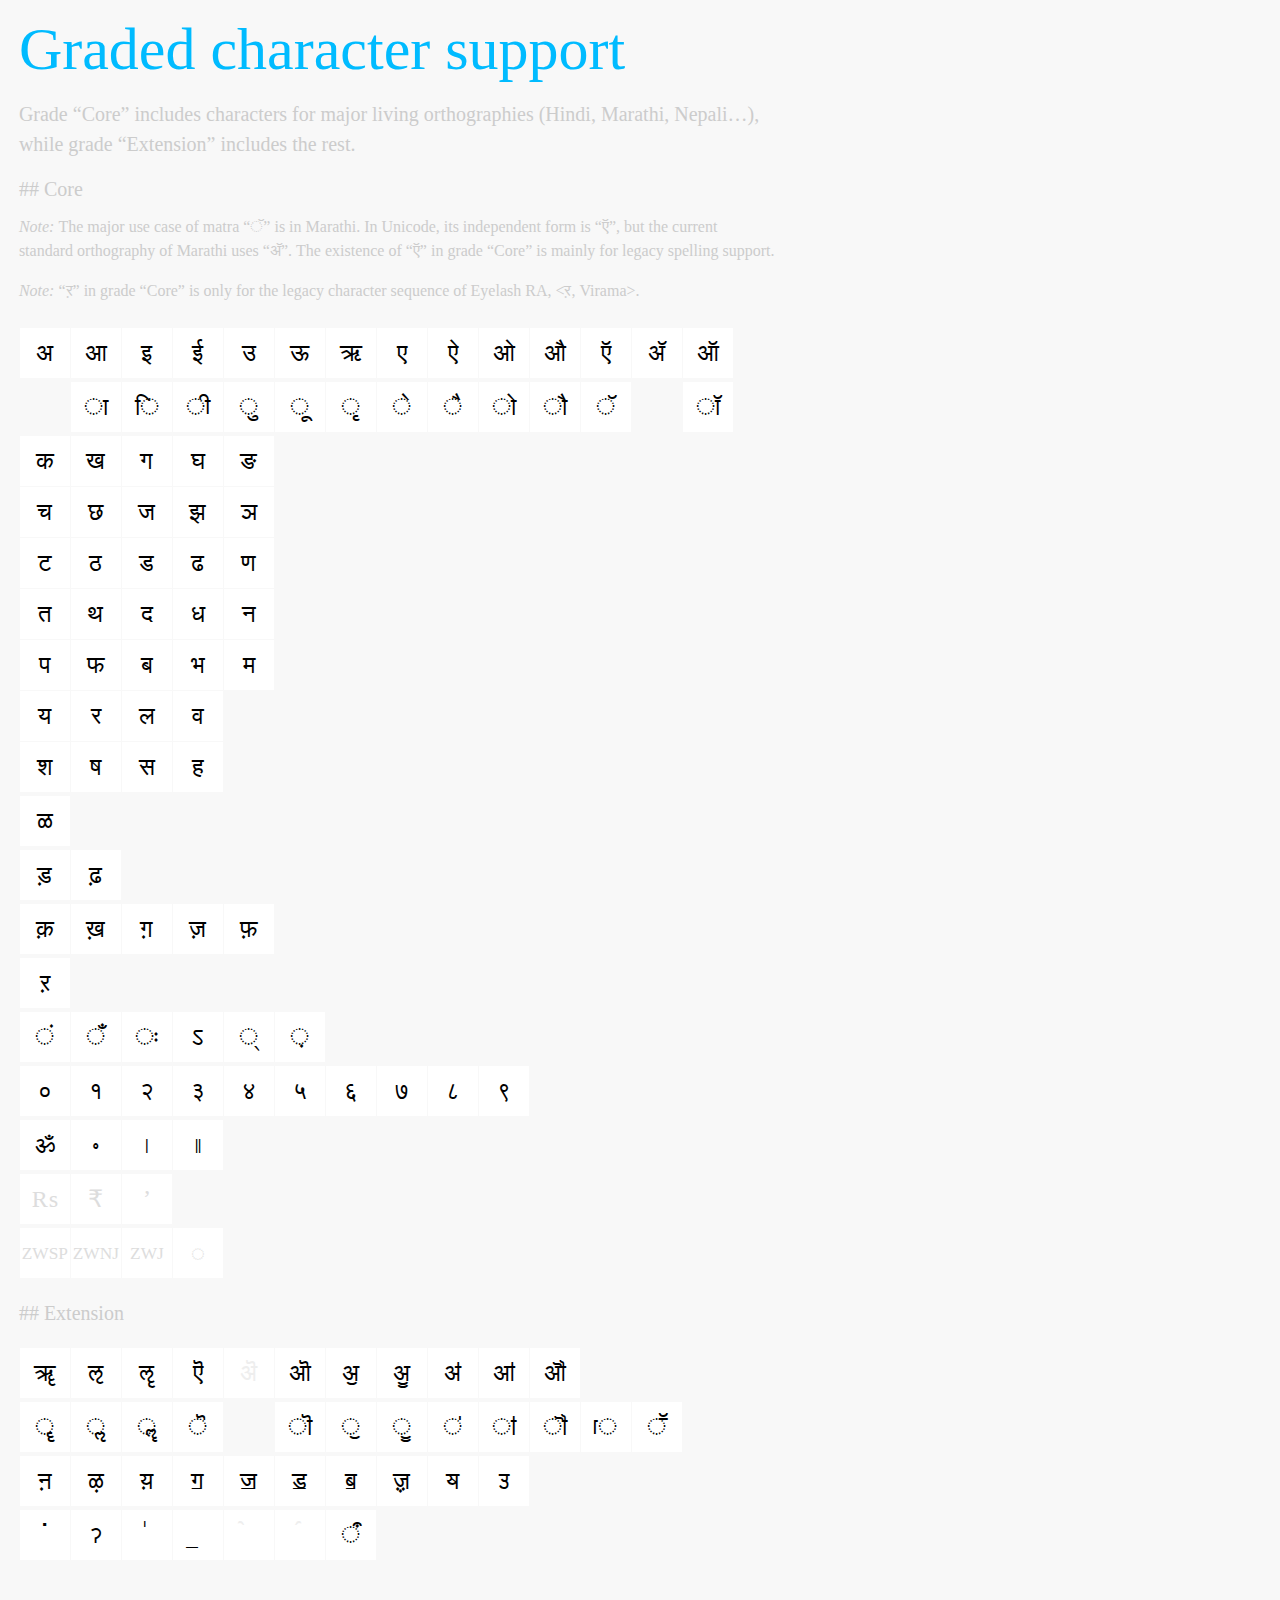
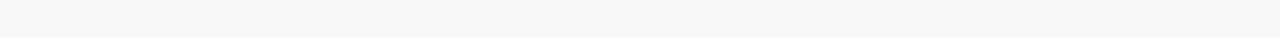
<file: devanagari/graded.html>
<!DOCTYPE html>
<html>
  <head>
    <meta charset='UTF-8'>
    <title>Graded character support</title>
    <link href='../style.css' rel='stylesheet'>
  </head>
  <body class='devanagari'>
    <h1>Graded character support</h1>
    <p>Grade “Core” includes characters for major living orthographies (Hindi, Marathi, Nepali…), while grade “Extension” includes the rest.</p>
    <h2>Core</h2>
    <p class='note'>
      The major use case of matra “ॅ” is in Marathi. In Unicode, its independent form is “ऍ”, but the current standard orthography of Marathi uses “ॲ”. The existence of “ऍ” in grade “Core” is mainly for legacy spelling support.
    </p>
    <p class='note'>
      “ऱ” in grade “Core” is only for the legacy character sequence of Eyelash RA, &lt;ऱ, Virama&gt;.
    </p>
    <table>
      <tr>
        <td>
          अ
        </td>
        <td>
          आ
        </td>
        <td>
          इ
        </td>
        <td>
          ई
        </td>
        <td>
          उ
        </td>
        <td>
          ऊ
        </td>
        <td>
          ऋ
        </td>
        <td>
          ए
        </td>
        <td>
          ऐ
        </td>
        <td>
          ओ
        </td>
        <td>
          औ
        </td>
        <td>
          ऍ
        </td>
        <td>
          ॲ
        </td>
        <td>
          ऑ
        </td>
      </tr>
      <tr class='divider'></tr>
      <tr>
        <td class='empty'></td>
        <td>
          ा
        </td>
        <td>
          ि
        </td>
        <td>
          ी
        </td>
        <td>
          ु
        </td>
        <td>
          ू
        </td>
        <td>
          ृ
        </td>
        <td>
          े
        </td>
        <td>
          ै
        </td>
        <td>
          ो
        </td>
        <td>
          ौ
        </td>
        <td>
          ॅ
        </td>
        <td class='empty'></td>
        <td>
          ॉ
        </td>
      </tr>
      <tr class='divider'></tr>
      <tr>
        <td>
          क
        </td>
        <td>
          ख
        </td>
        <td>
          ग
        </td>
        <td>
          घ
        </td>
        <td>
          ङ
        </td>
      </tr>
      <tr>
        <td>
          च
        </td>
        <td>
          छ
        </td>
        <td>
          ज
        </td>
        <td>
          झ
        </td>
        <td>
          ञ
        </td>
      </tr>
      <tr>
        <td>
          ट
        </td>
        <td>
          ठ
        </td>
        <td>
          ड
        </td>
        <td>
          ढ
        </td>
        <td>
          ण
        </td>
      </tr>
      <tr>
        <td>
          त
        </td>
        <td>
          थ
        </td>
        <td>
          द
        </td>
        <td>
          ध
        </td>
        <td>
          न
        </td>
      </tr>
      <tr>
        <td>
          प
        </td>
        <td>
          फ
        </td>
        <td>
          ब
        </td>
        <td>
          भ
        </td>
        <td>
          म
        </td>
      </tr>
      <tr>
        <td>
          य
        </td>
        <td>
          र
        </td>
        <td>
          ल
        </td>
        <td>
          व
        </td>
      </tr>
      <tr>
        <td>
          श
        </td>
        <td>
          ष
        </td>
        <td>
          स
        </td>
        <td>
          ह
        </td>
      </tr>
      <tr class='divider'></tr>
      <tr>
        <td>
          ळ
        </td>
      </tr>
      <tr class='divider'></tr>
      <tr>
        <td>
          ड़
        </td>
        <td>
          ढ़
        </td>
      </tr>
      <tr class='divider'></tr>
      <tr>
        <td>
          क़
        </td>
        <td>
          ख़
        </td>
        <td>
          ग़
        </td>
        <td>
          ज़
        </td>
        <td>
          फ़
        </td>
      </tr>
      <tr class='divider'></tr>
      <tr>
        <td>
          ऱ
        </td>
      </tr>
      <tr class='divider'></tr>
      <tr>
        <td>
          ं
        </td>
        <td>
          ँ
        </td>
        <td>
          ः
        </td>
        <td>
          ऽ
        </td>
        <td>
          ्
        </td>
        <td>
          ़
        </td>
      </tr>
      <tr class='divider'></tr>
      <tr>
        <td>
          ०
        </td>
        <td>
          १
        </td>
        <td>
          २
        </td>
        <td>
          ३
        </td>
        <td>
          ४
        </td>
        <td>
          ५
        </td>
        <td>
          ६
        </td>
        <td>
          ७
        </td>
        <td>
          ८
        </td>
        <td>
          ९
        </td>
      </tr>
      <tr class='divider'></tr>
      <tr>
        <td>
          ॐ
        </td>
        <td>
          ॰
        </td>
        <td>
          ।
        </td>
        <td>
          ॥
        </td>
      </tr>
      <tr class='divider'></tr>
      <tr>
        <td class='mark external'>
          ₨
        </td>
        <td class='mark external'>
          ₹
        </td>
        <td class='mark external'>
          ʼ
        </td>
      </tr>
      <tr class='divider'></tr>
      <tr>
        <td class='mark external small'>
          ZWSP
        </td>
        <td class='mark external small'>
          ZWNJ
        </td>
        <td class='mark external small'>
          ZWJ
        </td>
        <td class='mark external'>
          ◌
        </td>
      </tr>
    </table>
    <h2>Extension</h2>
    <table>
      <tr>
        <td>
          ॠ
        </td>
        <td>
          ऌ
        </td>
        <td>
          ॡ
        </td>
        <td>
          ऎ
        </td>
        <td class='mark unnecessary'>
          ऄ
        </td>
        <td>
          ऒ
        </td>
        <td>
          ॶ
        </td>
        <td>
          ॷ
        </td>
        <td>
          ॳ
        </td>
        <td>
          ॴ
        </td>
        <td>
          ॵ
        </td>
      </tr>
      <tr class='divider'></tr>
      <tr>
        <td>
          ॄ
        </td>
        <td>
          ॢ
        </td>
        <td>
          ॣ
        </td>
        <td>
          ॆ
        </td>
        <td class='empty'></td>
        <td>
          ॊ
        </td>
        <td>
          ॖ
        </td>
        <td>
          ॗ
        </td>
        <td>
          ऺ
        </td>
        <td>
          ऻ
        </td>
        <td>
          ॏ
        </td>
        <td>
          ॎ
        </td>
        <td>
          ॕ
        </td>
      </tr>
      <tr class='divider'></tr>
      <tr>
        <td>
          ऩ
        </td>
        <td>
          ऴ
        </td>
        <td>
          य़
        </td>
        <td>
          ॻ
        </td>
        <td>
          ॼ
        </td>
        <td>
          ॾ
        </td>
        <td>
          ॿ
        </td>
        <td>
          ॹ
        </td>
        <td>
          ॺ
        </td>
        <td>
          ॸ
        </td>
      </tr>
      <tr class='divider'></tr>
      <tr>
        <td>
          ॱ
        </td>
        <td>
          ॽ
        </td>
        <td>
          ॑
        </td>
        <td>
          ॒
        </td>
        <td class='mark unnecessary'>
          ॓
        </td>
        <td class='mark unnecessary'>
          ॔
        </td>
        <td>
          ऀ
        </td>
      </tr>
    </table>
  </body>
</html>
</file>
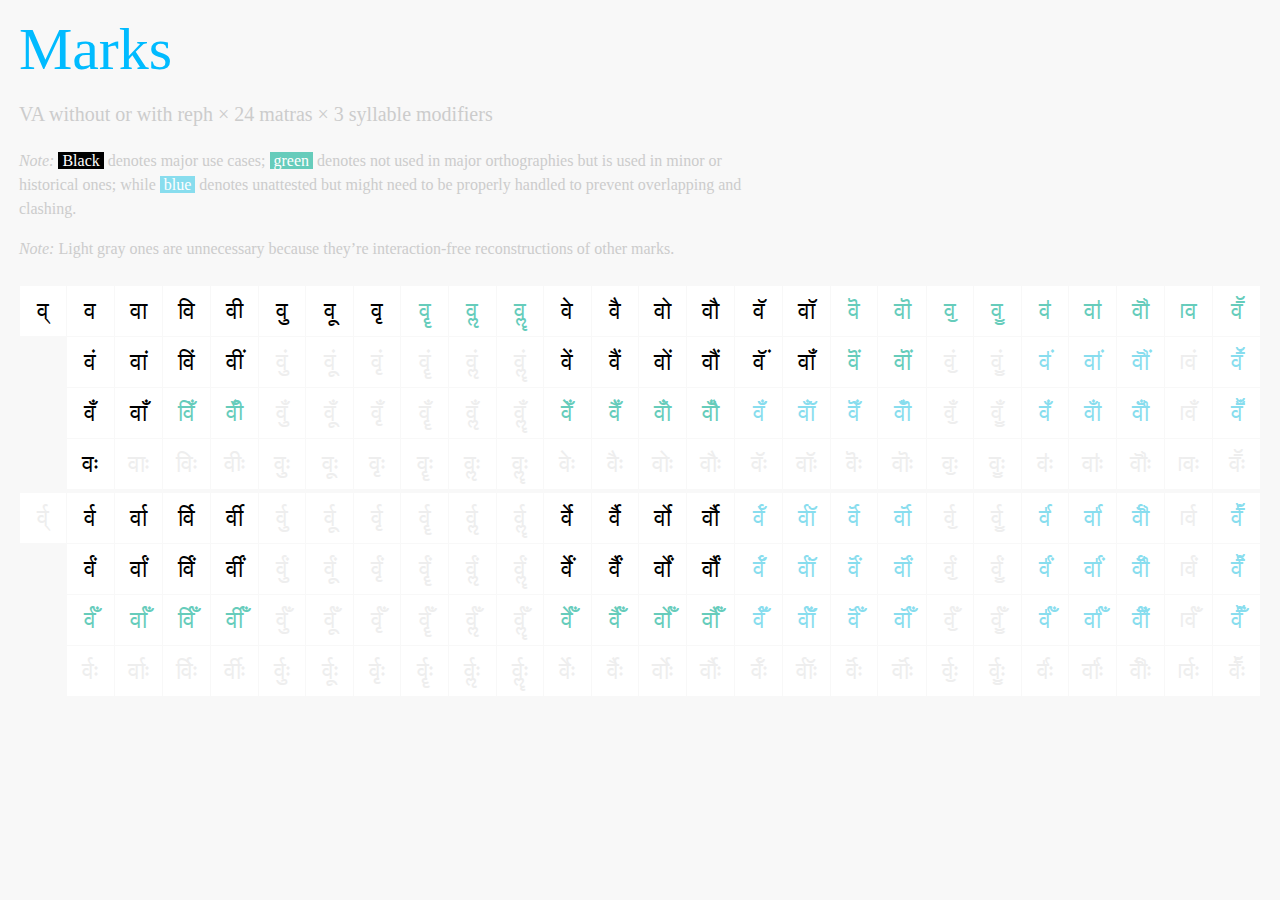
<file: devanagari/marks.html>
<!DOCTYPE html>
<html>
  <head>
    <meta charset='UTF-8'>
    <title>Marks</title>
    <link href='../style.css' rel='stylesheet'>
  </head>
  <body class='devanagari'>
    <h1>Marks</h1>
    <p>
      VA without or with reph × 24 matras × 3 syllable modifiers
    </p>
    <p class='note'>
      <span style='background-color: black; color: white; padding: 0 .25em;'>Black</span>
      denotes major use cases;
      <span style='background-color: #6CB; color: white; padding: 0 .25em;'>green</span>
      denotes not used in major orthographies but is used in minor or historical ones; while
      <span style='background-color: #8DE; color: white; padding: 0 .25em;'>blue</span>
      denotes unattested but might need to be properly handled to prevent overlapping and clashing.
    </p>
    <p class='note'>
      Light gray ones are unnecessary because they’re interaction-free reconstructions of other marks.
    </p>
    <table>
      <tr>
        <td>
          व्
        </td>
        <td>
          व
        </td>
        <td>
          वा
        </td>
        <td>
          वि
        </td>
        <td>
          वी
        </td>
        <td>
          वु
        </td>
        <td>
          वू
        </td>
        <td>
          वृ
        </td>
        <td class='mark marginal-a'>
          वॄ
        </td>
        <td class='mark marginal-a'>
          वॢ
        </td>
        <td class='mark marginal-a'>
          वॣ
        </td>
        <td>
          वे
        </td>
        <td>
          वै
        </td>
        <td>
          वो
        </td>
        <td>
          वौ
        </td>
        <td>
          वॅ
        </td>
        <td>
          वॉ
        </td>
        <td class='mark marginal-a'>
          वॆ
        </td>
        <td class='mark marginal-a'>
          वॊ
        </td>
        <td class='mark marginal-a'>
          वॖ
        </td>
        <td class='mark marginal-a'>
          वॗ
        </td>
        <td class='mark marginal-a'>
          वऺ
        </td>
        <td class='mark marginal-a'>
          वऻ
        </td>
        <td class='mark marginal-a'>
          वॏ
        </td>
        <td class='mark marginal-a'>
          वॎ
        </td>
        <td class='mark marginal-a'>
          वॕ
        </td>
      </tr>
      <tr>
        <td class='empty'></td>
        <td>
          वं
        </td>
        <td>
          वां
        </td>
        <td>
          विं
        </td>
        <td>
          वीं
        </td>
        <td class='mark unnecessary'>
          वुं
        </td>
        <td class='mark unnecessary'>
          वूं
        </td>
        <td class='mark unnecessary'>
          वृं
        </td>
        <td class='mark unnecessary'>
          वॄं
        </td>
        <td class='mark unnecessary'>
          वॢं
        </td>
        <td class='mark unnecessary'>
          वॣं
        </td>
        <td>
          वें
        </td>
        <td>
          वैं
        </td>
        <td>
          वों
        </td>
        <td>
          वौं
        </td>
        <td>
          वॅं
        </td>
        <td>
          वॉं
        </td>
        <td class='mark marginal-a'>
          वॆं
        </td>
        <td class='mark marginal-a'>
          वॊं
        </td>
        <td class='mark unnecessary'>
          वॖं
        </td>
        <td class='mark unnecessary'>
          वॗं
        </td>
        <td class='mark marginal-b'>
          वऺं
        </td>
        <td class='mark marginal-b'>
          वऻं
        </td>
        <td class='mark marginal-b'>
          वॏं
        </td>
        <td class='mark unnecessary'>
          वॎं
        </td>
        <td class='mark marginal-b'>
          वॕं
        </td>
      </tr>
      <tr>
        <td class='empty'></td>
        <td>
          वँ
        </td>
        <td>
          वाँ
        </td>
        <td class='mark marginal-a'>
          विँ
        </td>
        <td class='mark marginal-a'>
          वीँ
        </td>
        <td class='mark unnecessary'>
          वुँ
        </td>
        <td class='mark unnecessary'>
          वूँ
        </td>
        <td class='mark unnecessary'>
          वृँ
        </td>
        <td class='mark unnecessary'>
          वॄँ
        </td>
        <td class='mark unnecessary'>
          वॢँ
        </td>
        <td class='mark unnecessary'>
          वॣँ
        </td>
        <td class='mark marginal-a'>
          वेँ
        </td>
        <td class='mark marginal-a'>
          वैँ
        </td>
        <td class='mark marginal-a'>
          वोँ
        </td>
        <td class='mark marginal-a'>
          वौँ
        </td>
        <td class='mark marginal-b'>
          वॅँ
        </td>
        <td class='mark marginal-b'>
          वॉँ
        </td>
        <td class='mark marginal-b'>
          वॆँ
        </td>
        <td class='mark marginal-b'>
          वॊँ
        </td>
        <td class='mark unnecessary'>
          वॖँ
        </td>
        <td class='mark unnecessary'>
          वॗँ
        </td>
        <td class='mark marginal-b'>
          वऺँ
        </td>
        <td class='mark marginal-b'>
          वऻँ
        </td>
        <td class='mark marginal-b'>
          वॏँ
        </td>
        <td class='mark unnecessary'>
          वॎँ
        </td>
        <td class='mark marginal-b'>
          वॕँ
        </td>
      </tr>
      <tr>
        <td class='empty'></td>
        <td>
          वः
        </td>
        <td class='mark unnecessary'>
          वाः
        </td>
        <td class='mark unnecessary'>
          विः
        </td>
        <td class='mark unnecessary'>
          वीः
        </td>
        <td class='mark unnecessary'>
          वुः
        </td>
        <td class='mark unnecessary'>
          वूः
        </td>
        <td class='mark unnecessary'>
          वृः
        </td>
        <td class='mark unnecessary'>
          वॄः
        </td>
        <td class='mark unnecessary'>
          वॢः
        </td>
        <td class='mark unnecessary'>
          वॣः
        </td>
        <td class='mark unnecessary'>
          वेः
        </td>
        <td class='mark unnecessary'>
          वैः
        </td>
        <td class='mark unnecessary'>
          वोः
        </td>
        <td class='mark unnecessary'>
          वौः
        </td>
        <td class='mark unnecessary'>
          वॅः
        </td>
        <td class='mark unnecessary'>
          वॉः
        </td>
        <td class='mark unnecessary'>
          वॆः
        </td>
        <td class='mark unnecessary'>
          वॊः
        </td>
        <td class='mark unnecessary'>
          वॖः
        </td>
        <td class='mark unnecessary'>
          वॗः
        </td>
        <td class='mark unnecessary'>
          वऺः
        </td>
        <td class='mark unnecessary'>
          वऻः
        </td>
        <td class='mark unnecessary'>
          वॏः
        </td>
        <td class='mark unnecessary'>
          वॎः
        </td>
        <td class='mark unnecessary'>
          वॕः
        </td>
      </tr>
      <tr class='divider'></tr>
      <tr>
        <td class='mark unnecessary'>
          र्व्
        </td>
        <td>
          र्व
        </td>
        <td>
          र्वा
        </td>
        <td>
          र्वि
        </td>
        <td>
          र्वी
        </td>
        <td class='mark unnecessary'>
          र्वु
        </td>
        <td class='mark unnecessary'>
          र्वू
        </td>
        <td class='mark unnecessary'>
          र्वृ
        </td>
        <td class='mark unnecessary'>
          र्वॄ
        </td>
        <td class='mark unnecessary'>
          र्वॢ
        </td>
        <td class='mark unnecessary'>
          र्वॣ
        </td>
        <td>
          र्वे
        </td>
        <td>
          र्वै
        </td>
        <td>
          र्वो
        </td>
        <td>
          र्वौ
        </td>
        <td class='mark marginal-b'>
          र्वॅ
        </td>
        <td class='mark marginal-b'>
          र्वॉ
        </td>
        <td class='mark marginal-b'>
          र्वॆ
        </td>
        <td class='mark marginal-b'>
          र्वॊ
        </td>
        <td class='mark unnecessary'>
          र्वॖ
        </td>
        <td class='mark unnecessary'>
          र्वॗ
        </td>
        <td class='mark marginal-b'>
          र्वऺ
        </td>
        <td class='mark marginal-b'>
          र्वऻ
        </td>
        <td class='mark marginal-b'>
          र्वॏ
        </td>
        <td class='mark unnecessary'>
          र्वॎ
        </td>
        <td class='mark marginal-b'>
          र्वॕ
        </td>
      </tr>
      <tr>
        <td class='empty'></td>
        <td>
          र्वं
        </td>
        <td>
          र्वां
        </td>
        <td>
          र्विं
        </td>
        <td>
          र्वीं
        </td>
        <td class='mark unnecessary'>
          र्वुं
        </td>
        <td class='mark unnecessary'>
          र्वूं
        </td>
        <td class='mark unnecessary'>
          र्वृं
        </td>
        <td class='mark unnecessary'>
          र्वॄं
        </td>
        <td class='mark unnecessary'>
          र्वॢं
        </td>
        <td class='mark unnecessary'>
          र्वॣं
        </td>
        <td>
          र्वें
        </td>
        <td>
          र्वैं
        </td>
        <td>
          र्वों
        </td>
        <td>
          र्वौं
        </td>
        <td class='mark marginal-b'>
          र्वॅं
        </td>
        <td class='mark marginal-b'>
          र्वॉं
        </td>
        <td class='mark marginal-b'>
          र्वॆं
        </td>
        <td class='mark marginal-b'>
          र्वॊं
        </td>
        <td class='mark unnecessary'>
          र्वॖं
        </td>
        <td class='mark unnecessary'>
          र्वॗं
        </td>
        <td class='mark marginal-b'>
          र्वऺं
        </td>
        <td class='mark marginal-b'>
          र्वऻं
        </td>
        <td class='mark marginal-b'>
          र्वॏं
        </td>
        <td class='mark unnecessary'>
          र्वॎं
        </td>
        <td class='mark marginal-b'>
          र्वॕं
        </td>
      </tr>
      <tr>
        <td class='empty'></td>
        <td class='mark marginal-a'>
          र्वँ
        </td>
        <td class='mark marginal-a'>
          र्वाँ
        </td>
        <td class='mark marginal-a'>
          र्विँ
        </td>
        <td class='mark marginal-a'>
          र्वीँ
        </td>
        <td class='mark unnecessary'>
          र्वुँ
        </td>
        <td class='mark unnecessary'>
          र्वूँ
        </td>
        <td class='mark unnecessary'>
          र्वृँ
        </td>
        <td class='mark unnecessary'>
          र्वॄँ
        </td>
        <td class='mark unnecessary'>
          र्वॢँ
        </td>
        <td class='mark unnecessary'>
          र्वॣँ
        </td>
        <td class='mark marginal-a'>
          र्वेँ
        </td>
        <td class='mark marginal-a'>
          र्वैँ
        </td>
        <td class='mark marginal-a'>
          र्वोँ
        </td>
        <td class='mark marginal-a'>
          र्वौँ
        </td>
        <td class='mark marginal-b'>
          र्वॅँ
        </td>
        <td class='mark marginal-b'>
          र्वॉँ
        </td>
        <td class='mark marginal-b'>
          र्वॆँ
        </td>
        <td class='mark marginal-b'>
          र्वॊँ
        </td>
        <td class='mark unnecessary'>
          र्वॖँ
        </td>
        <td class='mark unnecessary'>
          र्वॗँ
        </td>
        <td class='mark marginal-b'>
          र्वऺँ
        </td>
        <td class='mark marginal-b'>
          र्वऻँ
        </td>
        <td class='mark marginal-b'>
          र्वॏँ
        </td>
        <td class='mark unnecessary'>
          र्वॎँ
        </td>
        <td class='mark marginal-b'>
          र्वॕँ
        </td>
      </tr>
      <tr>
        <td class='empty'></td>
        <td class='mark unnecessary'>
          र्वः
        </td>
        <td class='mark unnecessary'>
          र्वाः
        </td>
        <td class='mark unnecessary'>
          र्विः
        </td>
        <td class='mark unnecessary'>
          र्वीः
        </td>
        <td class='mark unnecessary'>
          र्वुः
        </td>
        <td class='mark unnecessary'>
          र्वूः
        </td>
        <td class='mark unnecessary'>
          र्वृः
        </td>
        <td class='mark unnecessary'>
          र्वॄः
        </td>
        <td class='mark unnecessary'>
          र्वॢः
        </td>
        <td class='mark unnecessary'>
          र्वॣः
        </td>
        <td class='mark unnecessary'>
          र्वेः
        </td>
        <td class='mark unnecessary'>
          र्वैः
        </td>
        <td class='mark unnecessary'>
          र्वोः
        </td>
        <td class='mark unnecessary'>
          र्वौः
        </td>
        <td class='mark unnecessary'>
          र्वॅः
        </td>
        <td class='mark unnecessary'>
          र्वॉः
        </td>
        <td class='mark unnecessary'>
          र्वॆः
        </td>
        <td class='mark unnecessary'>
          र्वॊः
        </td>
        <td class='mark unnecessary'>
          र्वॖः
        </td>
        <td class='mark unnecessary'>
          र्वॗः
        </td>
        <td class='mark unnecessary'>
          र्वऺः
        </td>
        <td class='mark unnecessary'>
          र्वऻः
        </td>
        <td class='mark unnecessary'>
          र्वॏः
        </td>
        <td class='mark unnecessary'>
          र्वॎः
        </td>
        <td class='mark unnecessary'>
          र्वॕः
        </td>
      </tr>
    </table>
  </body>
</html>
</file>
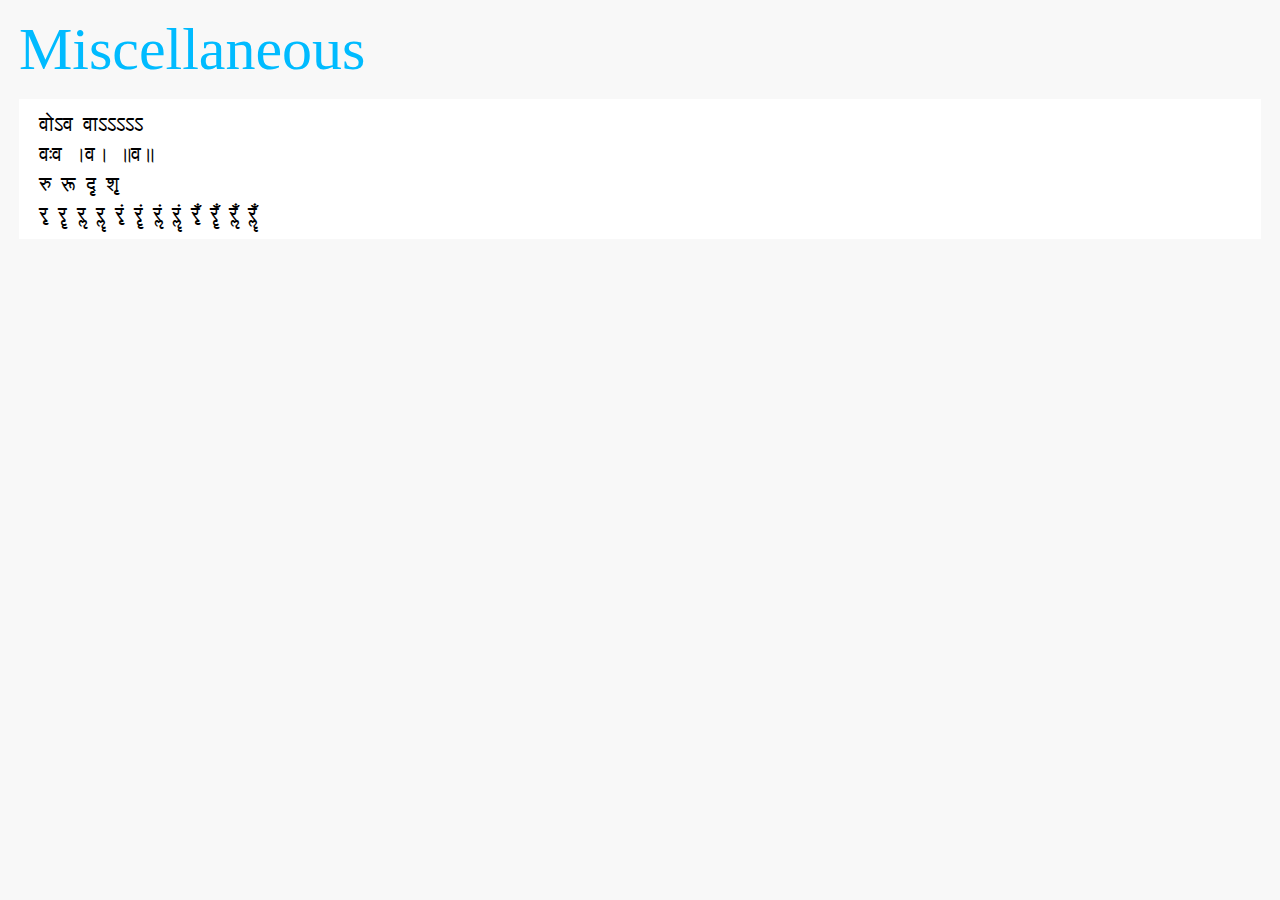
<file: devanagari/misc.html>
<!DOCTYPE html>
<html>
  <head>
    <meta charset='UTF-8'>
    <title>Miscellaneous</title>
    <link href='../style.css' rel='stylesheet'>
  </head>
  <body class='devanagari'>
    <h1>Miscellaneous</h1>
    <div class='canvas plain' contenteditable>
      वोऽव वाऽऽऽऽऽ
      <br>
      वःव ।व। ॥व॥
      <br>
      रु रू दृ शृ
      <br>
      रृ रॄ रॢ रॣ रृं रॄं रॢं रॣं रृँ रॄँ रॢँ रॣँ
    </div>
  </body>
</html>
</file>
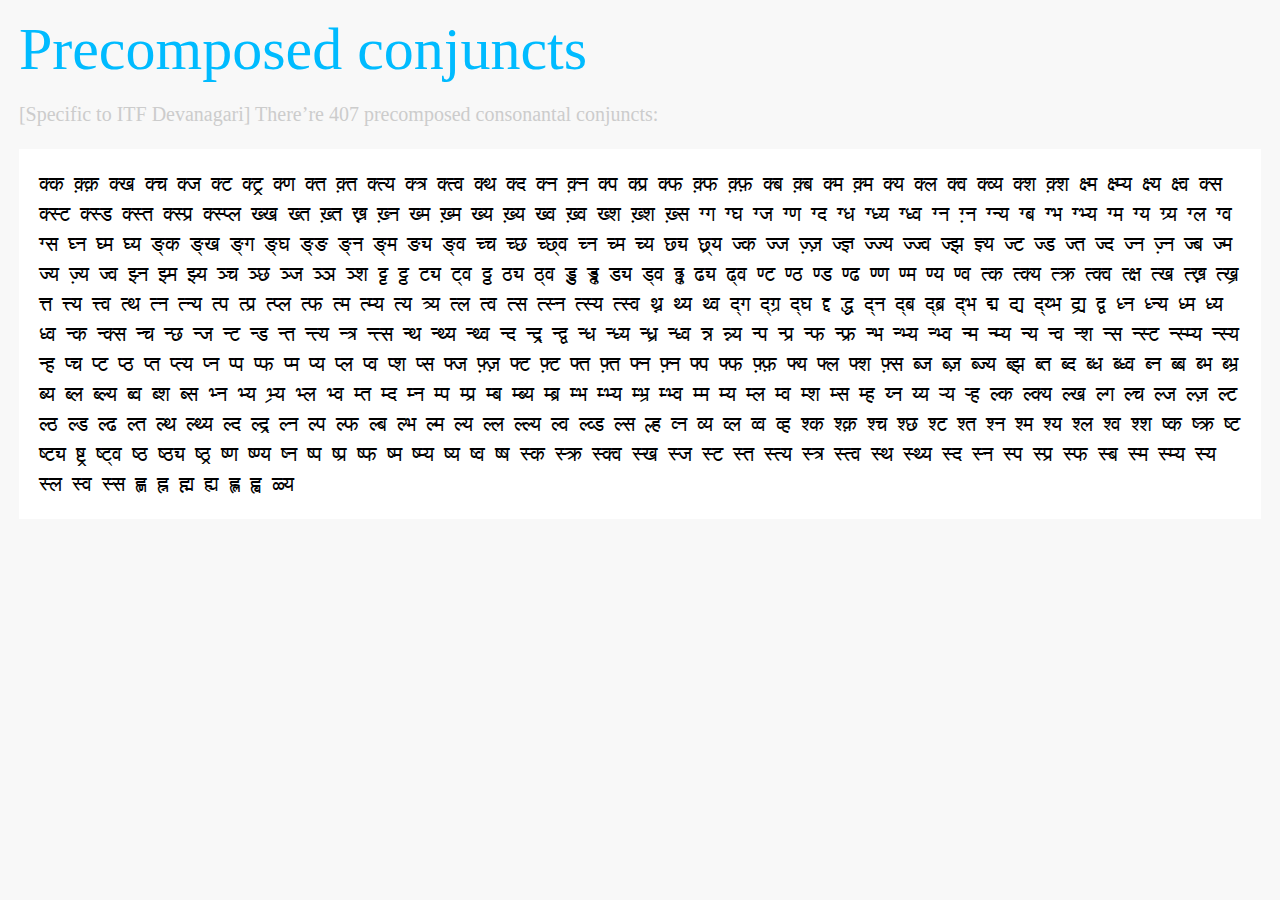
<file: devanagari/precomposed_conjuncts.html>
<!DOCTYPE html>
<html>
  <head>
    <meta charset='UTF-8'>
    <title>Precomposed conjuncts</title>
    <link href='../style.css' rel='stylesheet'>
  </head>
  <body class='devanagari'>
    <h1>Precomposed conjuncts</h1>
    <p>
      [Specific to ITF Devanagari] There’re 407 precomposed consonantal conjuncts:
    </p>
    <div class='canvas' contenteditable>
      <p>
        क्क
        क़्क़
        क्ख
        क्च
        क्ज
        क्ट
        क्ट्र
        क्ण
        क्त
        क़्त
        क्त्य
        क्त्र
        क्त्व
        क्थ
        क्द
        क्न
        क़्न
        क्प
        क्प्र
        क्फ
        क़्फ
        क़्फ़
        क्ब
        क़्ब
        क्म
        क़्म
        क्य
        क्ल
        क्व
        क्व्य
        क्श
        क़्श
        क्ष्म
        क्ष्म्य
        क्ष्य
        क्ष्व
        क्स
        क्स्ट
        क्स्ड
        क्स्त
        क्स्प्र
        क्स्प्ल
        ख्ख
        ख्त
        ख़्त
        ख्न
        ख़्न
        ख्म
        ख़्म
        ख्य
        ख़्य
        ख्व
        ख़्व
        ख्श
        ख़्श
        ख़्स
        ग्ग
        ग्घ
        ग्ज
        ग्ण
        ग्द
        ग्ध
        ग्ध्य
        ग्ध्व
        ग्न
        ग़्न
        ग्न्य
        ग्ब
        ग्भ
        ग्भ्य
        ग्म
        ग्य
        ग्र्य
        ग्ल
        ग्व
        ग्स
        घ्न
        घ्म
        घ्य
        ङ्क
        ङ्ख
        ङ्ग
        ङ्घ
        ङ्ङ
        ङ्न
        ङ्म
        ङ्य
        ङ्व
        च्च
        च्छ
        च्छ्व
        च्न
        च्म
        च्य
        छ्य
        छ्र्य
        ज्क
        ज्ज
        ज़्ज़
        ज्ज्ञ
        ज्ज्य
        ज्ज्व
        ज्झ
        ज्ञ्य
        ज्ट
        ज्ड
        ज्त
        ज्द
        ज्न
        ज़्न
        ज्ब
        ज्म
        ज्य
        ज़्य
        ज्व
        झ्न
        झ्म
        झ्य
        ञ्च
        ञ्छ
        ञ्ज
        ञ्ञ
        ञ्श
        ट्ट
        ट्ठ
        ट्य
        ट्व
        ठ्ठ
        ठ्य
        ठ्व
        ड्ड
        ड्ढ
        ड्य
        ड्व
        ढ्ढ
        ढ्य
        ढ्व
        ण्ट
        ण्ठ
        ण्ड
        ण्ढ
        ण्ण
        ण्म
        ण्य
        ण्व
        त्क
        त्क्य
        त्क्र
        त्क्व
        त्क्ष
        त्ख
        त्ख्न
        त्ख्र
        त्त
        त्त्य
        त्त्व
        त्थ
        त्न
        त्न्य
        त्प
        त्प्र
        त्प्ल
        त्फ
        त्म
        त्म्य
        त्य
        त्र्य
        त्ल
        त्व
        त्स
        त्स्न
        त्स्य
        त्स्व
        थ्न
        थ्य
        थ्व
        द्ग
        द्ग्र
        द्घ
        द्द
        द्ध
        द्न
        द्ब
        द्ब्र
        द्भ
        द्म
        द्य
        द्य्भ
        द्य्र
        द्व
        ध्न
        ध्न्य
        ध्म
        ध्य
        ध्व
        न्क
        न्क्स
        न्च
        न्छ
        न्ज
        न्ट
        न्ड
        न्त
        न्त्य
        न्त्र
        न्त्स
        न्थ
        न्थ्य
        न्थ्व
        न्द
        न्द्र
        न्द्व
        न्ध
        न्ध्य
        न्ध्र
        न्ध्व
        न्न
        न्न्य
        न्प
        न्प्र
        न्फ
        न्फ्र
        न्भ
        न्भ्य
        न्भ्व
        न्म
        न्म्य
        न्य
        न्व
        न्श
        न्स
        न्स्ट
        न्स्म्य
        न्स्य
        न्ह
        प्च
        प्ट
        प्ठ
        प्त
        प्त्य
        प्न
        प्प
        प्फ
        प्म
        प्य
        प्ल
        प्व
        प्श
        प्स
        फ्ज
        फ़्ज़
        फ्ट
        फ़्ट
        फ्त
        फ़्त
        फ्न
        फ़्न
        फ्प
        फ्फ
        फ़्फ़
        फ्य
        फ्ल
        फ्श
        फ़्स
        ब्ज
        ब्ज़
        ब्ज्य
        ब्झ
        ब्त
        ब्द
        ब्ध
        ब्ध्व
        ब्न
        ब्ब
        ब्भ
        ब्भ्र
        ब्य
        ब्ल
        ब्ल्य
        ब्व
        ब्श
        ब्स
        भ्न
        भ्य
        भ्र्य
        भ्ल
        भ्व
        म्त
        म्द
        म्न
        म्प
        म्प्र
        म्ब
        म्ब्य
        म्ब्र
        म्भ
        म्भ्य
        म्भ्र
        म्भ्व
        म्म
        म्य
        म्ल
        म्व
        म्श
        म्स
        म्ह
        य्न
        य्य
        र्‍य
        र्‍ह
        ल्क
        ल्क्य
        ल्ख
        ल्ग
        ल्च
        ल्ज
        ल्ज़
        ल्ट
        ल्ठ
        ल्ड
        ल्ढ
        ल्त
        ल्थ
        ल्थ्य
        ल्द
        ल्द्र
        ल्न
        ल्प
        ल्फ
        ल्ब
        ल्भ
        ल्म
        ल्य
        ल्ल
        ल्ल्य
        ल्व
        ल्व्ड
        ल्स
        ल्ह
        व्न
        व्य
        व्ल
        व्व
        व्ह
        श्क
        श्क़
        श्च
        श्छ
        श्ट
        श्त
        श्न
        श्म
        श्य
        श्ल
        श्व
        श्श
        ष्क
        ष्क्र
        ष्ट
        ष्ट्य
        ष्ट्र
        ष्ट्व
        ष्ठ
        ष्ठ्य
        ष्ठ्र
        ष्ण
        ष्ण्य
        ष्न
        ष्प
        ष्प्र
        ष्फ
        ष्म
        ष्म्य
        ष्य
        ष्व
        ष्ष
        स्क
        स्क्र
        स्क्व
        स्ख
        स्ज
        स्ट
        स्त
        स्त्य
        स्त्र
        स्त्व
        स्थ
        स्थ्य
        स्द
        स्न
        स्प
        स्प्र
        स्फ
        स्ब
        स्म
        स्म्य
        स्य
        स्ल
        स्व
        स्स
        ह्ण
        ह्न
        ह्म
        ह्य
        ह्ल
        ह्व
        ळ्य
      </p>
    </div>
  </body>
</html>
</file>
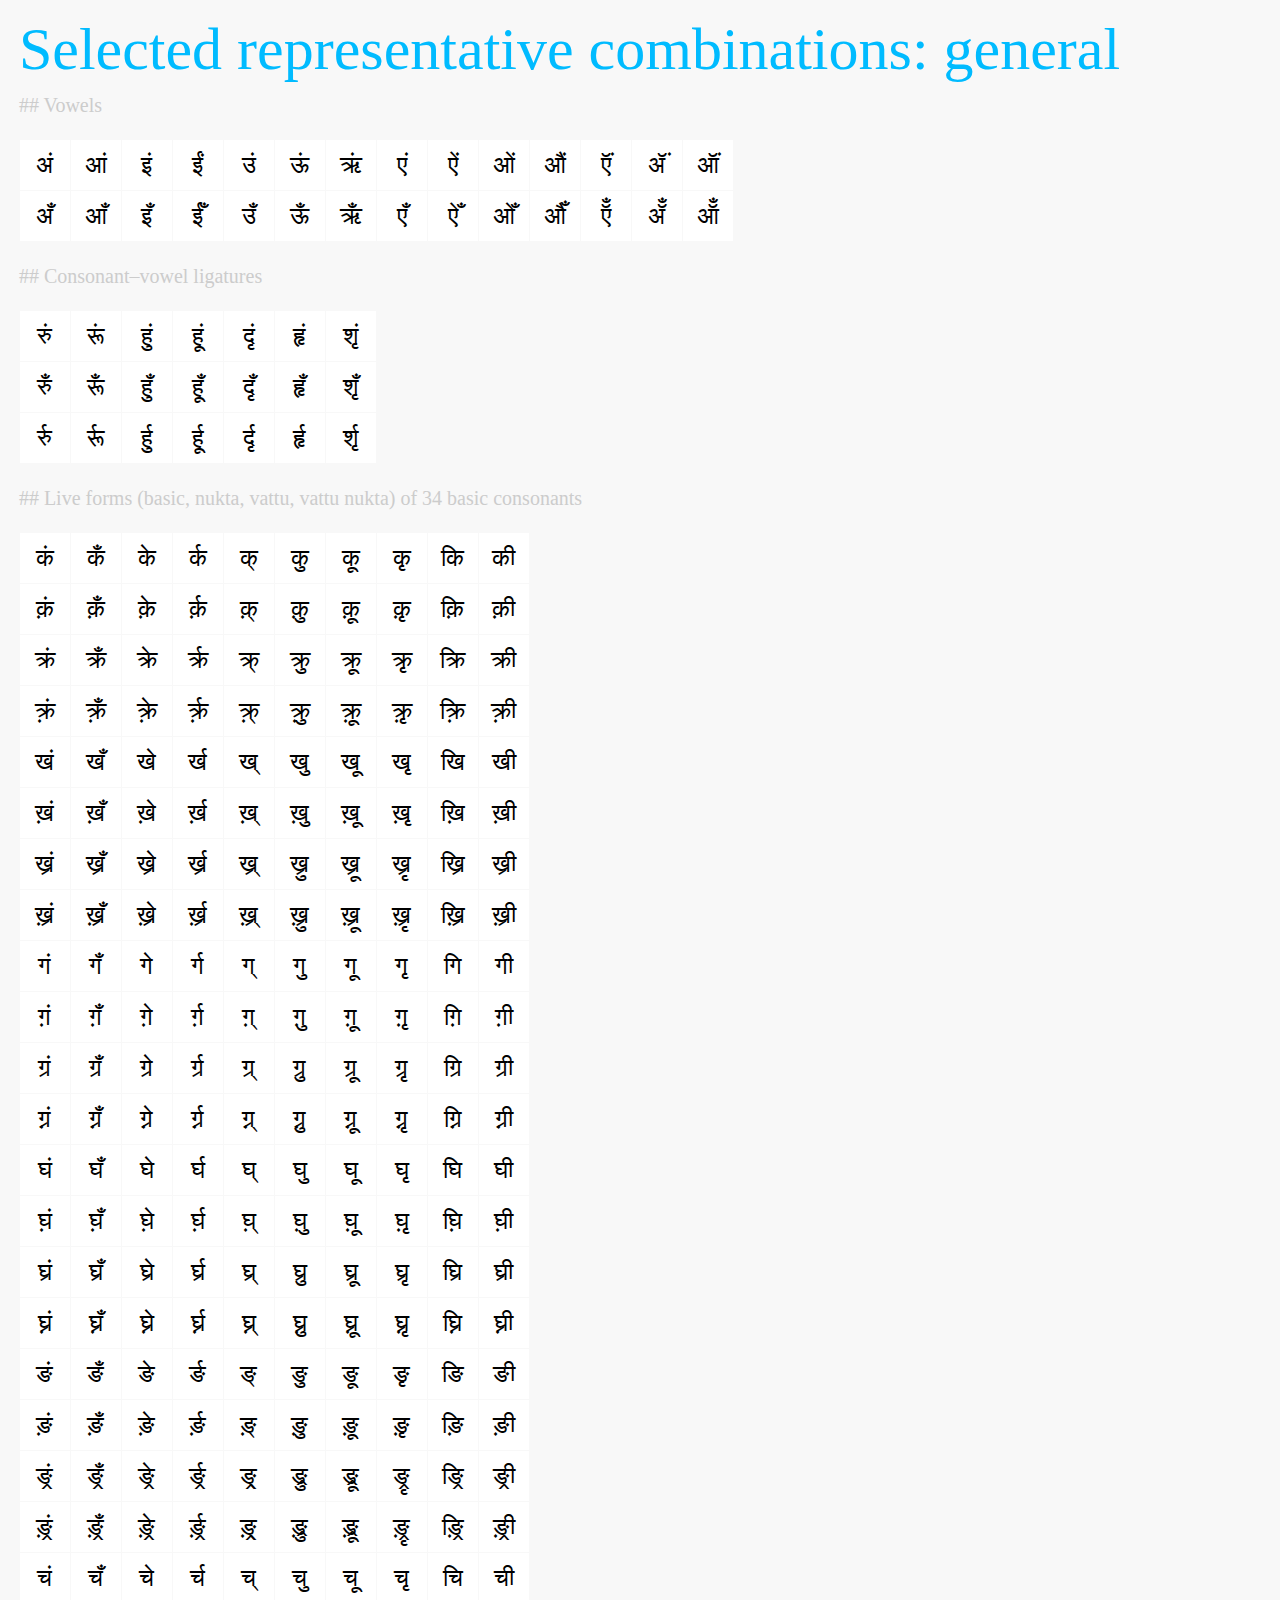
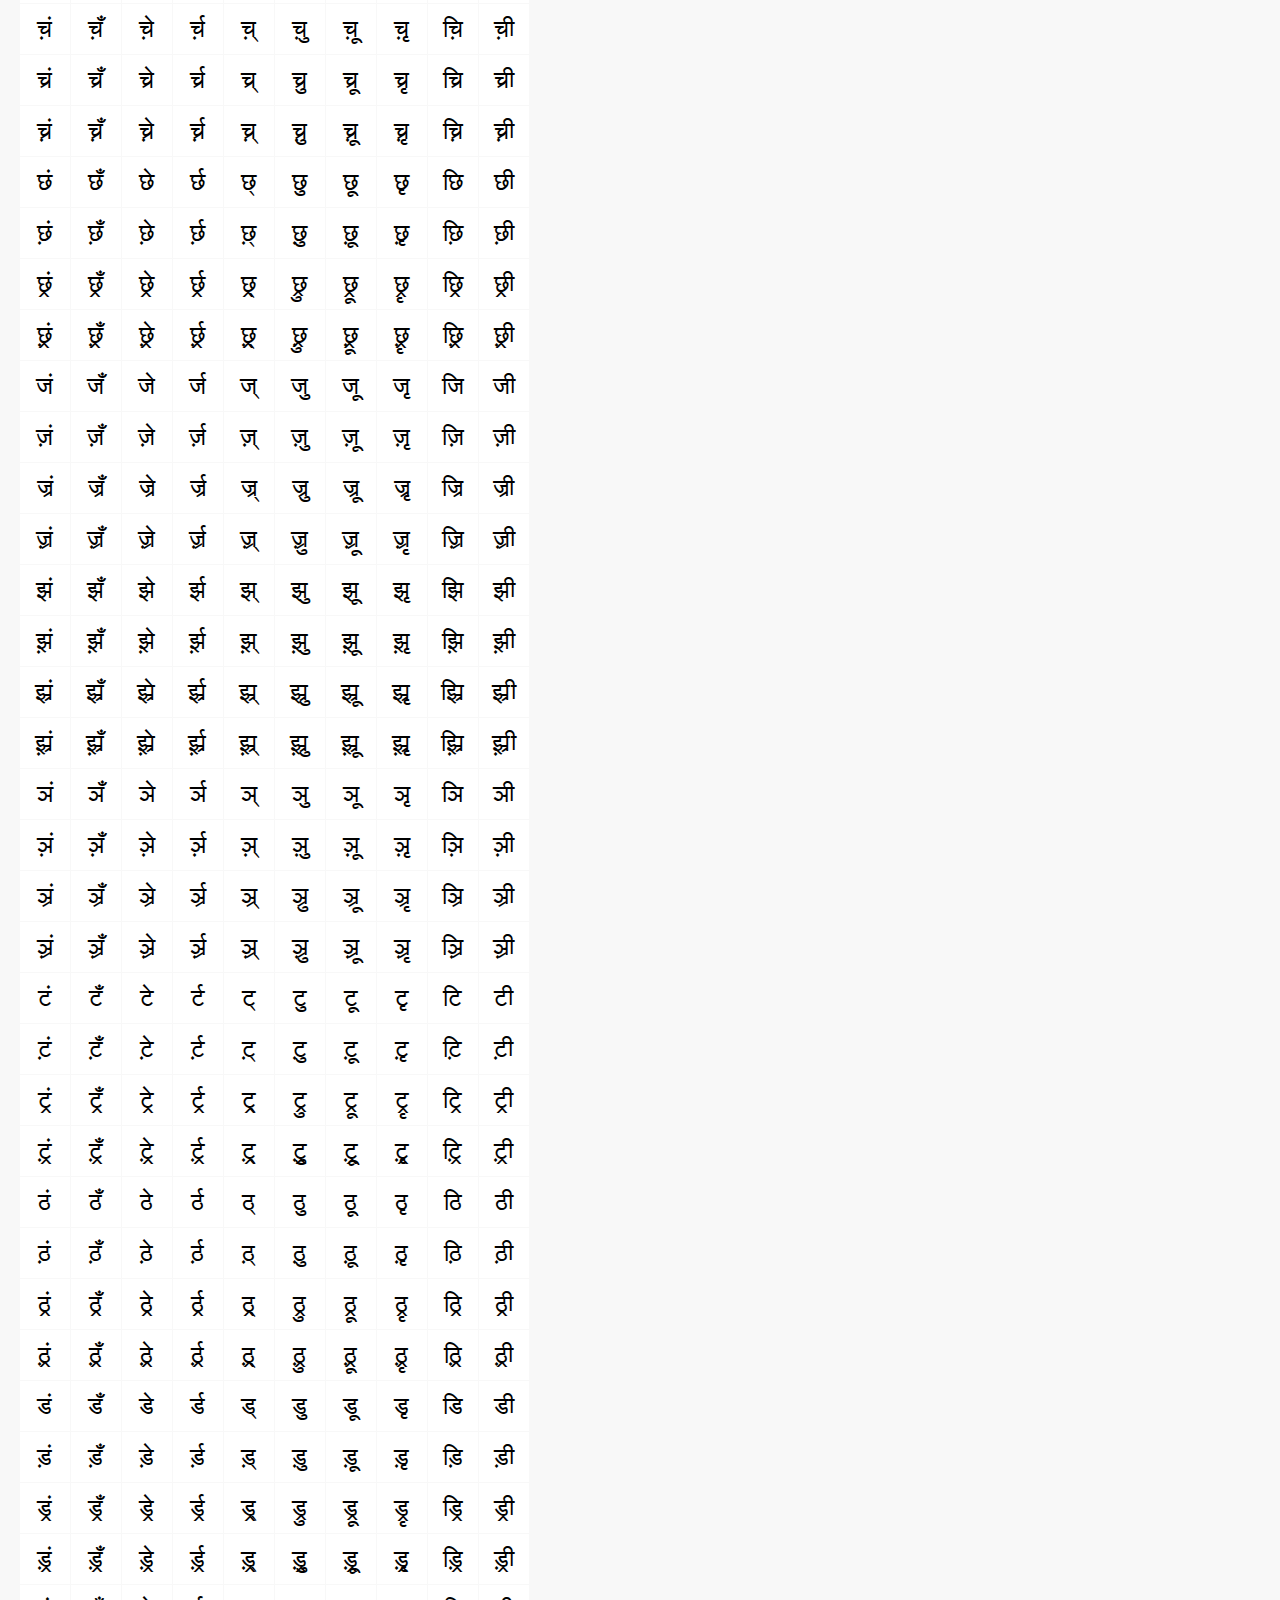
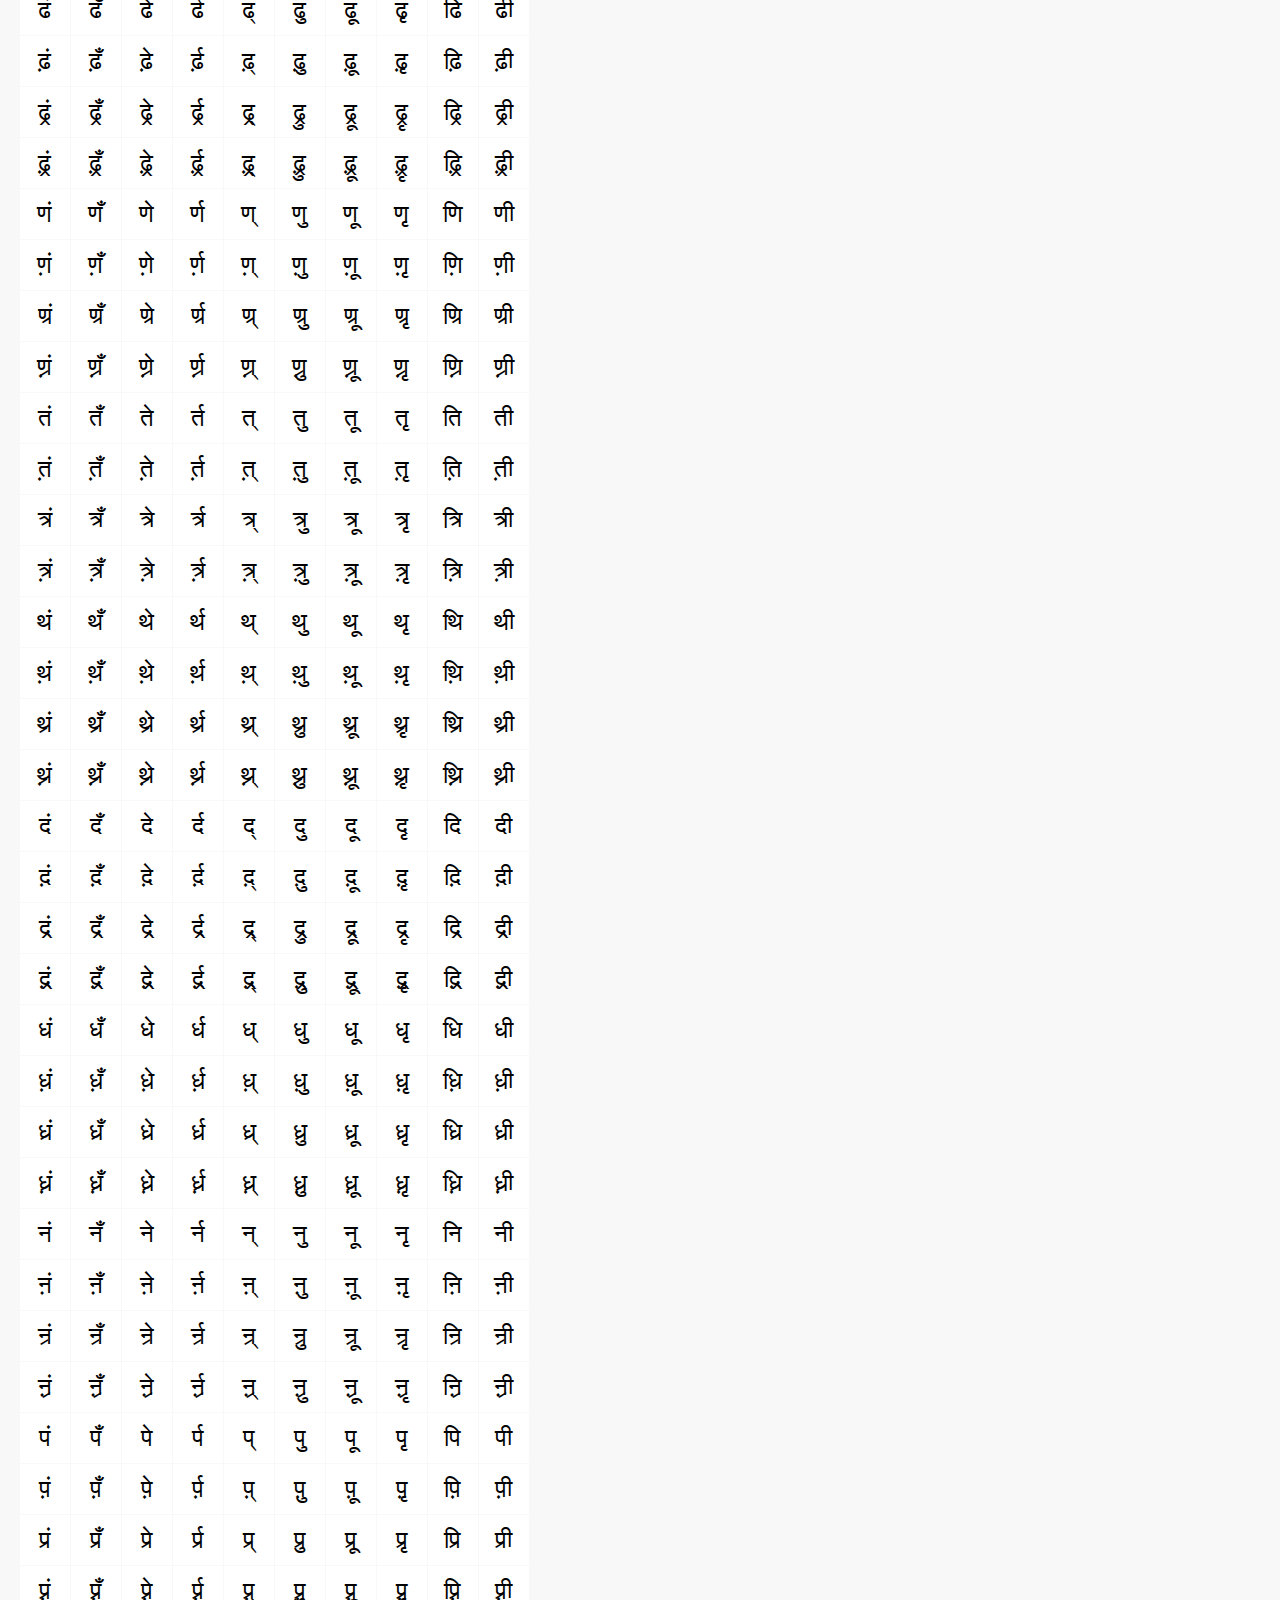
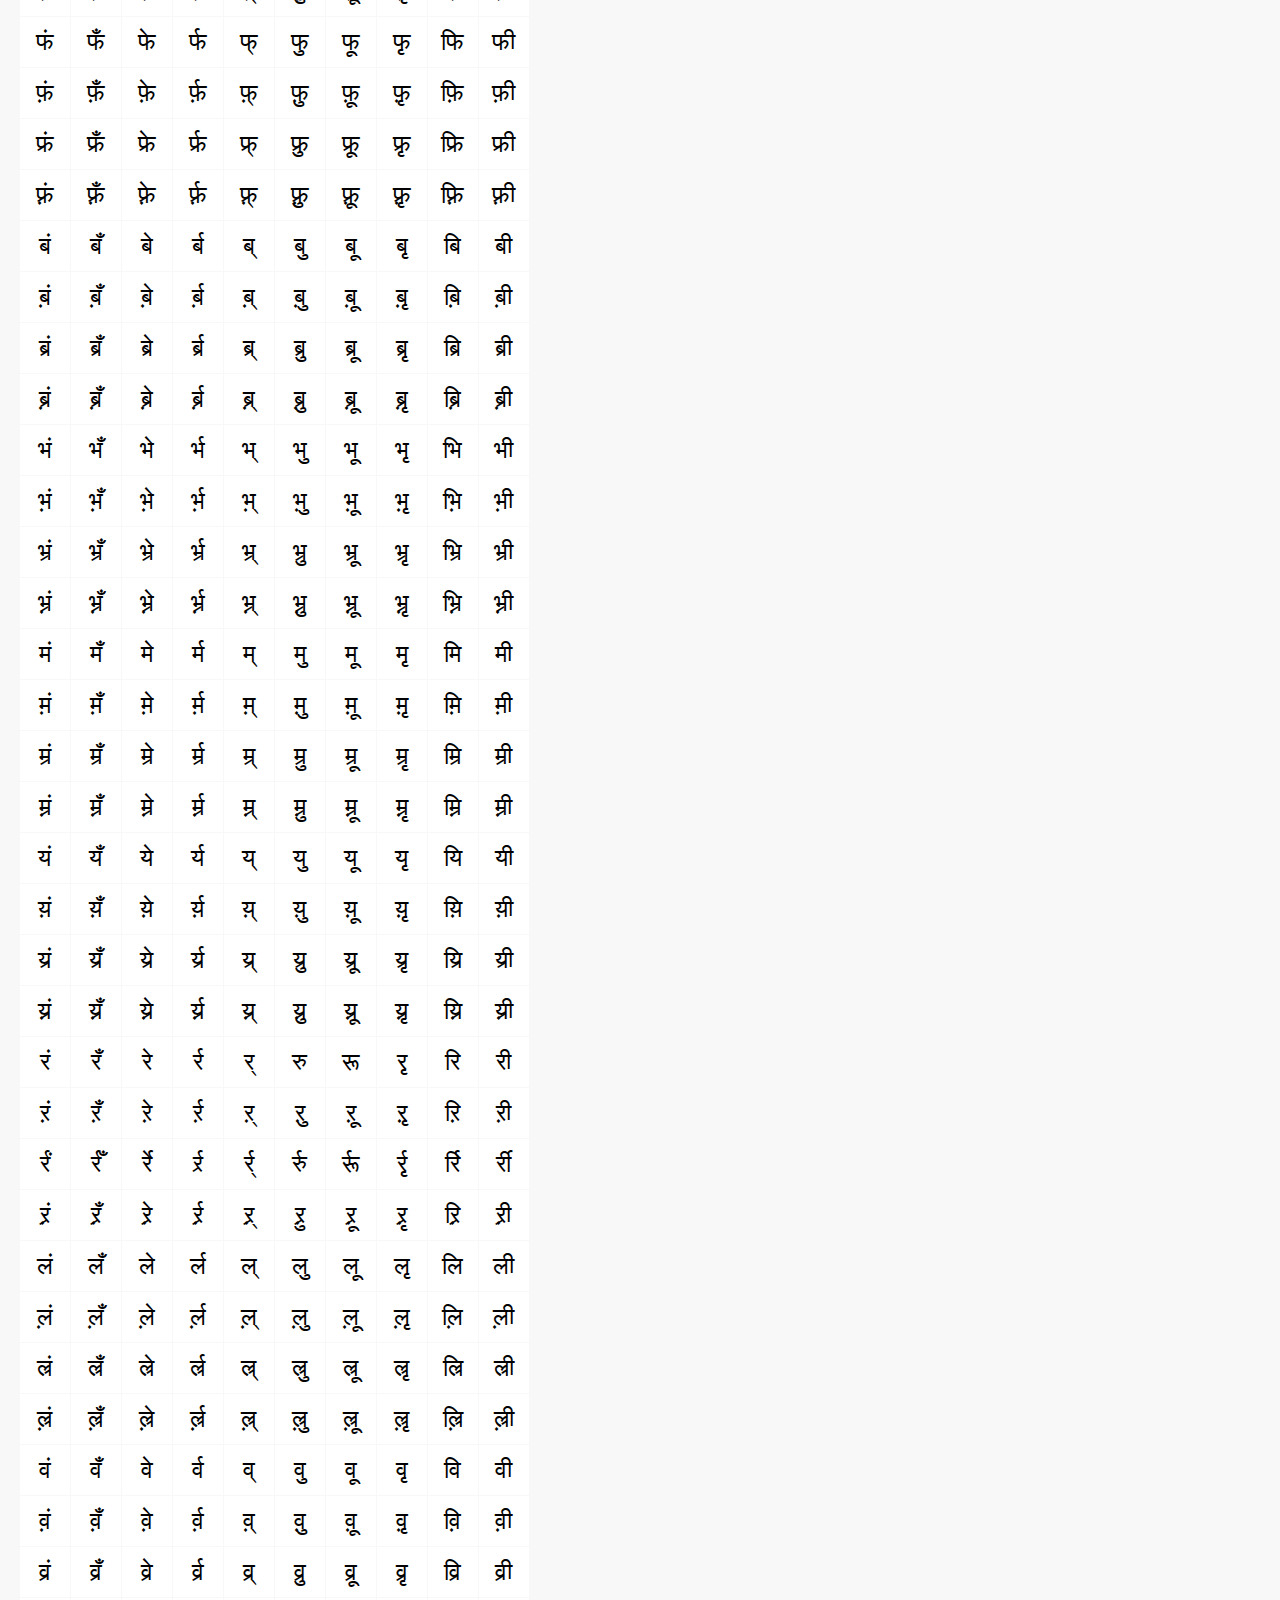
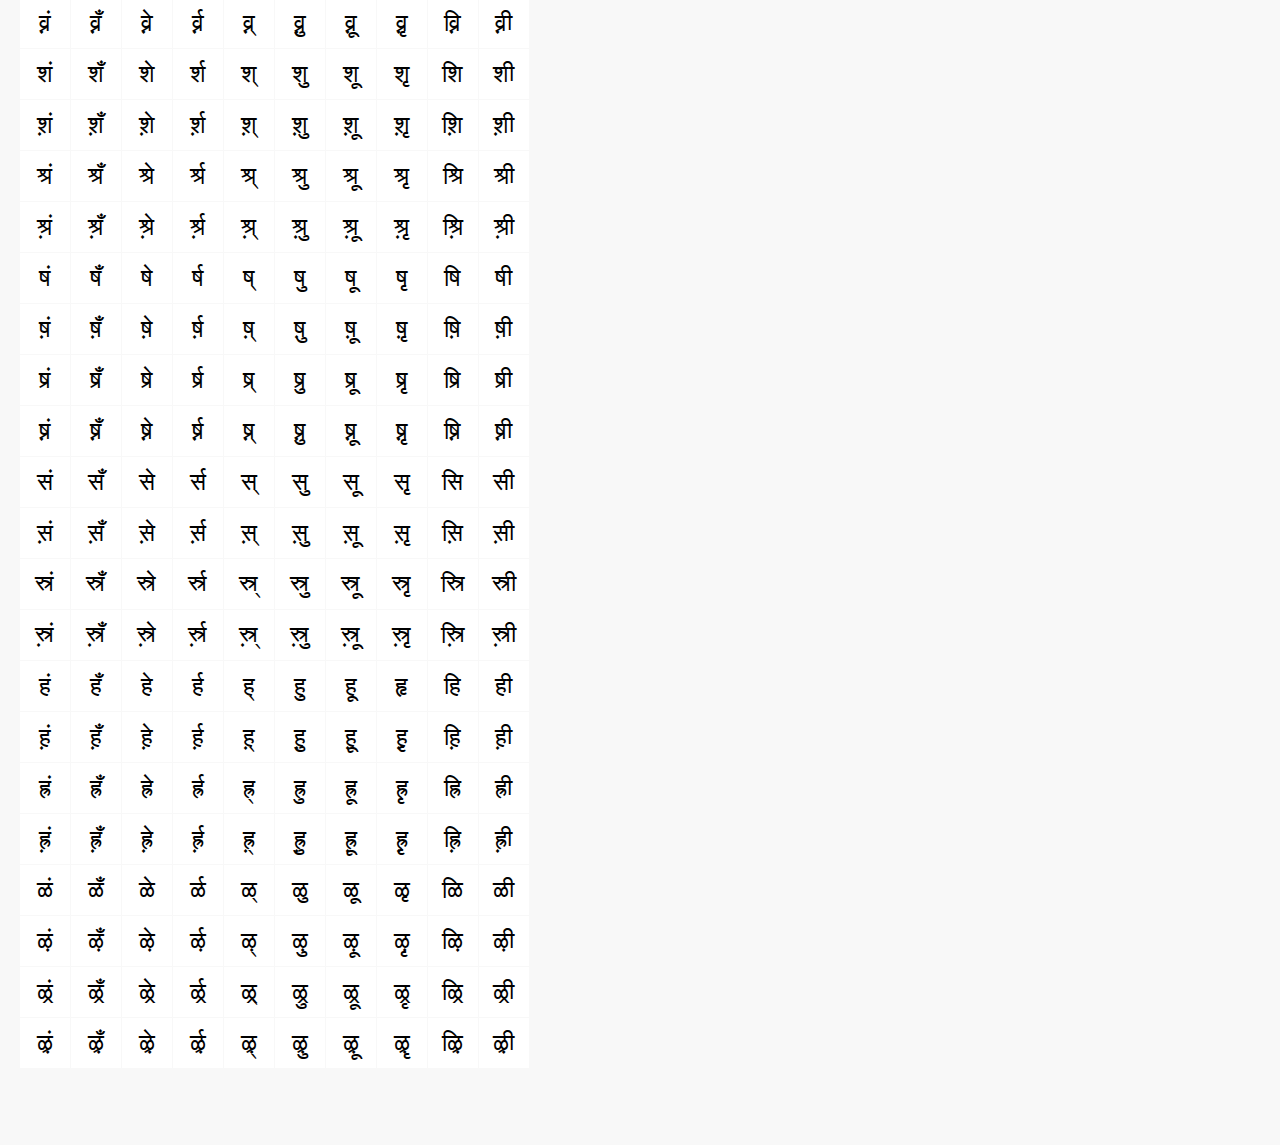
<file: devanagari/representative_1.html>
<!DOCTYPE html>
<html>
  <head>
    <meta charset='UTF-8'>
    <title>Selected representative combinations: general</title>
    <link href='../style.css' rel='stylesheet'>
  </head>
  <body class='devanagari'>
    <h1>Selected representative combinations: general</h1>
    <h2>Vowels</h2>
    <table>
      <tr>
        <td>अं</td>
        <td>आं</td>
        <td>इं</td>
        <td>ईं</td>
        <td>उं</td>
        <td>ऊं</td>
        <td>ऋं</td>
        <td>एं</td>
        <td>ऐं</td>
        <td>ओं</td>
        <td>औं</td>
        <td>ऍं</td>
        <td>ॲं</td>
        <td>ऑं</td>
      </tr>
      <tr>
        <td>अँ</td>
        <td>आँ</td>
        <td>इँ</td>
        <td>ईँ</td>
        <td>उँ</td>
        <td>ऊँ</td>
        <td>ऋँ</td>
        <td>एँ</td>
        <td>ऐँ</td>
        <td>ओँ</td>
        <td>औँ</td>
        <td>ऍँ</td>
        <td>ॲँ</td>
        <td>ऑँ</td>
      </tr>
    </table>
    <h2>Consonant–vowel ligatures</h2>
    <table>
      <tr>
        <td>रुं</td>
        <td>रूं</td>
        <td>हुं</td>
        <td>हूं</td>
        <td>दृं</td>
        <td>हृं</td>
        <td>शृं</td>
      </tr>
      <tr>
        <td>रुँ</td>
        <td>रूँ</td>
        <td>हुँ</td>
        <td>हूँ</td>
        <td>दृँ</td>
        <td>हृँ</td>
        <td>शृँ</td>
      </tr>
      <tr>
        <td>र्रु</td>
        <td>र्रू</td>
        <td>र्हु</td>
        <td>र्हू</td>
        <td>र्दृ</td>
        <td>र्हृ</td>
        <td>र्शृ</td>
      </tr>
    </table>
    <h2>Live forms (basic, nukta, vattu, vattu nukta) of 34 basic consonants</h2>
    <table>
      <tr>
        <td>कं</td>
        <td>कँ</td>
        <td>के</td>
        <td>र्क</td>
        <td>क्</td>
        <td>कु</td>
        <td>कू</td>
        <td>कृ</td>
        <td>कि</td>
        <td>की</td>
      </tr>
      <tr>
        <td>क़ं</td>
        <td>क़ँ</td>
        <td>क़े</td>
        <td>र्क़</td>
        <td>क़्</td>
        <td>क़ु</td>
        <td>क़ू</td>
        <td>क़ृ</td>
        <td>क़ि</td>
        <td>क़ी</td>
      </tr>
      <tr>
        <td>क्रं</td>
        <td>क्रँ</td>
        <td>क्रे</td>
        <td>र्क्र</td>
        <td>क्र्</td>
        <td>क्रु</td>
        <td>क्रू</td>
        <td>क्रृ</td>
        <td>क्रि</td>
        <td>क्री</td>
      </tr>
      <tr>
        <td>क़्रं</td>
        <td>क़्रँ</td>
        <td>क़्रे</td>
        <td>र्क़्र</td>
        <td>क़्र्</td>
        <td>क़्रु</td>
        <td>क़्रू</td>
        <td>क़्रृ</td>
        <td>क़्रि</td>
        <td>क़्री</td>
      </tr>
      <tr>
        <td>खं</td>
        <td>खँ</td>
        <td>खे</td>
        <td>र्ख</td>
        <td>ख्</td>
        <td>खु</td>
        <td>खू</td>
        <td>खृ</td>
        <td>खि</td>
        <td>खी</td>
      </tr>
      <tr>
        <td>ख़ं</td>
        <td>ख़ँ</td>
        <td>ख़े</td>
        <td>र्ख़</td>
        <td>ख़्</td>
        <td>ख़ु</td>
        <td>ख़ू</td>
        <td>ख़ृ</td>
        <td>ख़ि</td>
        <td>ख़ी</td>
      </tr>
      <tr>
        <td>ख्रं</td>
        <td>ख्रँ</td>
        <td>ख्रे</td>
        <td>र्ख्र</td>
        <td>ख्र्</td>
        <td>ख्रु</td>
        <td>ख्रू</td>
        <td>ख्रृ</td>
        <td>ख्रि</td>
        <td>ख्री</td>
      </tr>
      <tr>
        <td>ख़्रं</td>
        <td>ख़्रँ</td>
        <td>ख़्रे</td>
        <td>र्ख़्र</td>
        <td>ख़्र्</td>
        <td>ख़्रु</td>
        <td>ख़्रू</td>
        <td>ख़्रृ</td>
        <td>ख़्रि</td>
        <td>ख़्री</td>
      </tr>
      <tr>
        <td>गं</td>
        <td>गँ</td>
        <td>गे</td>
        <td>र्ग</td>
        <td>ग्</td>
        <td>गु</td>
        <td>गू</td>
        <td>गृ</td>
        <td>गि</td>
        <td>गी</td>
      </tr>
      <tr>
        <td>ग़ं</td>
        <td>ग़ँ</td>
        <td>ग़े</td>
        <td>र्ग़</td>
        <td>ग़्</td>
        <td>ग़ु</td>
        <td>ग़ू</td>
        <td>ग़ृ</td>
        <td>ग़ि</td>
        <td>ग़ी</td>
      </tr>
      <tr>
        <td>ग्रं</td>
        <td>ग्रँ</td>
        <td>ग्रे</td>
        <td>र्ग्र</td>
        <td>ग्र्</td>
        <td>ग्रु</td>
        <td>ग्रू</td>
        <td>ग्रृ</td>
        <td>ग्रि</td>
        <td>ग्री</td>
      </tr>
      <tr>
        <td>ग़्रं</td>
        <td>ग़्रँ</td>
        <td>ग़्रे</td>
        <td>र्ग़्र</td>
        <td>ग़्र्</td>
        <td>ग़्रु</td>
        <td>ग़्रू</td>
        <td>ग़्रृ</td>
        <td>ग़्रि</td>
        <td>ग़्री</td>
      </tr>
      <tr>
        <td>घं</td>
        <td>घँ</td>
        <td>घे</td>
        <td>र्घ</td>
        <td>घ्</td>
        <td>घु</td>
        <td>घू</td>
        <td>घृ</td>
        <td>घि</td>
        <td>घी</td>
      </tr>
      <tr>
        <td>घ़ं</td>
        <td>घ़ँ</td>
        <td>घ़े</td>
        <td>र्घ़</td>
        <td>घ़्</td>
        <td>घ़ु</td>
        <td>घ़ू</td>
        <td>घ़ृ</td>
        <td>घ़ि</td>
        <td>घ़ी</td>
      </tr>
      <tr>
        <td>घ्रं</td>
        <td>घ्रँ</td>
        <td>घ्रे</td>
        <td>र्घ्र</td>
        <td>घ्र्</td>
        <td>घ्रु</td>
        <td>घ्रू</td>
        <td>घ्रृ</td>
        <td>घ्रि</td>
        <td>घ्री</td>
      </tr>
      <tr>
        <td>घ़्रं</td>
        <td>घ़्रँ</td>
        <td>घ़्रे</td>
        <td>र्घ़्र</td>
        <td>घ़्र्</td>
        <td>घ़्रु</td>
        <td>घ़्रू</td>
        <td>घ़्रृ</td>
        <td>घ़्रि</td>
        <td>घ़्री</td>
      </tr>
      <tr>
        <td>ङं</td>
        <td>ङँ</td>
        <td>ङे</td>
        <td>र्ङ</td>
        <td>ङ्</td>
        <td>ङु</td>
        <td>ङू</td>
        <td>ङृ</td>
        <td>ङि</td>
        <td>ङी</td>
      </tr>
      <tr>
        <td>ङ़ं</td>
        <td>ङ़ँ</td>
        <td>ङ़े</td>
        <td>र्ङ़</td>
        <td>ङ़्</td>
        <td>ङ़ु</td>
        <td>ङ़ू</td>
        <td>ङ़ृ</td>
        <td>ङ़ि</td>
        <td>ङ़ी</td>
      </tr>
      <tr>
        <td>ङ्रं</td>
        <td>ङ्रँ</td>
        <td>ङ्रे</td>
        <td>र्ङ्र</td>
        <td>ङ्र्</td>
        <td>ङ्रु</td>
        <td>ङ्रू</td>
        <td>ङ्रृ</td>
        <td>ङ्रि</td>
        <td>ङ्री</td>
      </tr>
      <tr>
        <td>ङ़्रं</td>
        <td>ङ़्रँ</td>
        <td>ङ़्रे</td>
        <td>र्ङ़्र</td>
        <td>ङ़्र्</td>
        <td>ङ़्रु</td>
        <td>ङ़्रू</td>
        <td>ङ़्रृ</td>
        <td>ङ़्रि</td>
        <td>ङ़्री</td>
      </tr>
      <tr>
        <td>चं</td>
        <td>चँ</td>
        <td>चे</td>
        <td>र्च</td>
        <td>च्</td>
        <td>चु</td>
        <td>चू</td>
        <td>चृ</td>
        <td>चि</td>
        <td>ची</td>
      </tr>
      <tr>
        <td>च़ं</td>
        <td>च़ँ</td>
        <td>च़े</td>
        <td>र्च़</td>
        <td>च़्</td>
        <td>च़ु</td>
        <td>च़ू</td>
        <td>च़ृ</td>
        <td>च़ि</td>
        <td>च़ी</td>
      </tr>
      <tr>
        <td>च्रं</td>
        <td>च्रँ</td>
        <td>च्रे</td>
        <td>र्च्र</td>
        <td>च्र्</td>
        <td>च्रु</td>
        <td>च्रू</td>
        <td>च्रृ</td>
        <td>च्रि</td>
        <td>च्री</td>
      </tr>
      <tr>
        <td>च़्रं</td>
        <td>च़्रँ</td>
        <td>च़्रे</td>
        <td>र्च़्र</td>
        <td>च़्र्</td>
        <td>च़्रु</td>
        <td>च़्रू</td>
        <td>च़्रृ</td>
        <td>च़्रि</td>
        <td>च़्री</td>
      </tr>
      <tr>
        <td>छं</td>
        <td>छँ</td>
        <td>छे</td>
        <td>र्छ</td>
        <td>छ्</td>
        <td>छु</td>
        <td>छू</td>
        <td>छृ</td>
        <td>छि</td>
        <td>छी</td>
      </tr>
      <tr>
        <td>छ़ं</td>
        <td>छ़ँ</td>
        <td>छ़े</td>
        <td>र्छ़</td>
        <td>छ़्</td>
        <td>छ़ु</td>
        <td>छ़ू</td>
        <td>छ़ृ</td>
        <td>छ़ि</td>
        <td>छ़ी</td>
      </tr>
      <tr>
        <td>छ्रं</td>
        <td>छ्रँ</td>
        <td>छ्रे</td>
        <td>र्छ्र</td>
        <td>छ्र्</td>
        <td>छ्रु</td>
        <td>छ्रू</td>
        <td>छ्रृ</td>
        <td>छ्रि</td>
        <td>छ्री</td>
      </tr>
      <tr>
        <td>छ़्रं</td>
        <td>छ़्रँ</td>
        <td>छ़्रे</td>
        <td>र्छ़्र</td>
        <td>छ़्र्</td>
        <td>छ़्रु</td>
        <td>छ़्रू</td>
        <td>छ़्रृ</td>
        <td>छ़्रि</td>
        <td>छ़्री</td>
      </tr>
      <tr>
        <td>जं</td>
        <td>जँ</td>
        <td>जे</td>
        <td>र्ज</td>
        <td>ज्</td>
        <td>जु</td>
        <td>जू</td>
        <td>जृ</td>
        <td>जि</td>
        <td>जी</td>
      </tr>
      <tr>
        <td>ज़ं</td>
        <td>ज़ँ</td>
        <td>ज़े</td>
        <td>र्ज़</td>
        <td>ज़्</td>
        <td>ज़ु</td>
        <td>ज़ू</td>
        <td>ज़ृ</td>
        <td>ज़ि</td>
        <td>ज़ी</td>
      </tr>
      <tr>
        <td>ज्रं</td>
        <td>ज्रँ</td>
        <td>ज्रे</td>
        <td>र्ज्र</td>
        <td>ज्र्</td>
        <td>ज्रु</td>
        <td>ज्रू</td>
        <td>ज्रृ</td>
        <td>ज्रि</td>
        <td>ज्री</td>
      </tr>
      <tr>
        <td>ज़्रं</td>
        <td>ज़्रँ</td>
        <td>ज़्रे</td>
        <td>र्ज़्र</td>
        <td>ज़्र्</td>
        <td>ज़्रु</td>
        <td>ज़्रू</td>
        <td>ज़्रृ</td>
        <td>ज़्रि</td>
        <td>ज़्री</td>
      </tr>
      <tr>
        <td>झं</td>
        <td>झँ</td>
        <td>झे</td>
        <td>र्झ</td>
        <td>झ्</td>
        <td>झु</td>
        <td>झू</td>
        <td>झृ</td>
        <td>झि</td>
        <td>झी</td>
      </tr>
      <tr>
        <td>झ़ं</td>
        <td>झ़ँ</td>
        <td>झ़े</td>
        <td>र्झ़</td>
        <td>झ़्</td>
        <td>झ़ु</td>
        <td>झ़ू</td>
        <td>झ़ृ</td>
        <td>झ़ि</td>
        <td>झ़ी</td>
      </tr>
      <tr>
        <td>झ्रं</td>
        <td>झ्रँ</td>
        <td>झ्रे</td>
        <td>र्झ्र</td>
        <td>झ्र्</td>
        <td>झ्रु</td>
        <td>झ्रू</td>
        <td>झ्रृ</td>
        <td>झ्रि</td>
        <td>झ्री</td>
      </tr>
      <tr>
        <td>झ़्रं</td>
        <td>झ़्रँ</td>
        <td>झ़्रे</td>
        <td>र्झ़्र</td>
        <td>झ़्र्</td>
        <td>झ़्रु</td>
        <td>झ़्रू</td>
        <td>झ़्रृ</td>
        <td>झ़्रि</td>
        <td>झ़्री</td>
      </tr>
      <tr>
        <td>ञं</td>
        <td>ञँ</td>
        <td>ञे</td>
        <td>र्ञ</td>
        <td>ञ्</td>
        <td>ञु</td>
        <td>ञू</td>
        <td>ञृ</td>
        <td>ञि</td>
        <td>ञी</td>
      </tr>
      <tr>
        <td>ञ़ं</td>
        <td>ञ़ँ</td>
        <td>ञ़े</td>
        <td>र्ञ़</td>
        <td>ञ़्</td>
        <td>ञ़ु</td>
        <td>ञ़ू</td>
        <td>ञ़ृ</td>
        <td>ञ़ि</td>
        <td>ञ़ी</td>
      </tr>
      <tr>
        <td>ञ्रं</td>
        <td>ञ्रँ</td>
        <td>ञ्रे</td>
        <td>र्ञ्र</td>
        <td>ञ्र्</td>
        <td>ञ्रु</td>
        <td>ञ्रू</td>
        <td>ञ्रृ</td>
        <td>ञ्रि</td>
        <td>ञ्री</td>
      </tr>
      <tr>
        <td>ञ़्रं</td>
        <td>ञ़्रँ</td>
        <td>ञ़्रे</td>
        <td>र्ञ़्र</td>
        <td>ञ़्र्</td>
        <td>ञ़्रु</td>
        <td>ञ़्रू</td>
        <td>ञ़्रृ</td>
        <td>ञ़्रि</td>
        <td>ञ़्री</td>
      </tr>
      <tr>
        <td>टं</td>
        <td>टँ</td>
        <td>टे</td>
        <td>र्ट</td>
        <td>ट्</td>
        <td>टु</td>
        <td>टू</td>
        <td>टृ</td>
        <td>टि</td>
        <td>टी</td>
      </tr>
      <tr>
        <td>ट़ं</td>
        <td>ट़ँ</td>
        <td>ट़े</td>
        <td>र्ट़</td>
        <td>ट़्</td>
        <td>ट़ु</td>
        <td>ट़ू</td>
        <td>ट़ृ</td>
        <td>ट़ि</td>
        <td>ट़ी</td>
      </tr>
      <tr>
        <td>ट्रं</td>
        <td>ट्रँ</td>
        <td>ट्रे</td>
        <td>र्ट्र</td>
        <td>ट्र्</td>
        <td>ट्रु</td>
        <td>ट्रू</td>
        <td>ट्रृ</td>
        <td>ट्रि</td>
        <td>ट्री</td>
      </tr>
      <tr>
        <td>ट़्रं</td>
        <td>ट़्रँ</td>
        <td>ट़्रे</td>
        <td>र्ट़्र</td>
        <td>ट़्र्</td>
        <td>ट़्रु</td>
        <td>ट़्रू</td>
        <td>ट़्रृ</td>
        <td>ट़्रि</td>
        <td>ट़्री</td>
      </tr>
      <tr>
        <td>ठं</td>
        <td>ठँ</td>
        <td>ठे</td>
        <td>र्ठ</td>
        <td>ठ्</td>
        <td>ठु</td>
        <td>ठू</td>
        <td>ठृ</td>
        <td>ठि</td>
        <td>ठी</td>
      </tr>
      <tr>
        <td>ठ़ं</td>
        <td>ठ़ँ</td>
        <td>ठ़े</td>
        <td>र्ठ़</td>
        <td>ठ़्</td>
        <td>ठ़ु</td>
        <td>ठ़ू</td>
        <td>ठ़ृ</td>
        <td>ठ़ि</td>
        <td>ठ़ी</td>
      </tr>
      <tr>
        <td>ठ्रं</td>
        <td>ठ्रँ</td>
        <td>ठ्रे</td>
        <td>र्ठ्र</td>
        <td>ठ्र्</td>
        <td>ठ्रु</td>
        <td>ठ्रू</td>
        <td>ठ्रृ</td>
        <td>ठ्रि</td>
        <td>ठ्री</td>
      </tr>
      <tr>
        <td>ठ़्रं</td>
        <td>ठ़्रँ</td>
        <td>ठ़्रे</td>
        <td>र्ठ़्र</td>
        <td>ठ़्र्</td>
        <td>ठ़्रु</td>
        <td>ठ़्रू</td>
        <td>ठ़्रृ</td>
        <td>ठ़्रि</td>
        <td>ठ़्री</td>
      </tr>
      <tr>
        <td>डं</td>
        <td>डँ</td>
        <td>डे</td>
        <td>र्ड</td>
        <td>ड्</td>
        <td>डु</td>
        <td>डू</td>
        <td>डृ</td>
        <td>डि</td>
        <td>डी</td>
      </tr>
      <tr>
        <td>ड़ं</td>
        <td>ड़ँ</td>
        <td>ड़े</td>
        <td>र्ड़</td>
        <td>ड़्</td>
        <td>ड़ु</td>
        <td>ड़ू</td>
        <td>ड़ृ</td>
        <td>ड़ि</td>
        <td>ड़ी</td>
      </tr>
      <tr>
        <td>ड्रं</td>
        <td>ड्रँ</td>
        <td>ड्रे</td>
        <td>र्ड्र</td>
        <td>ड्र्</td>
        <td>ड्रु</td>
        <td>ड्रू</td>
        <td>ड्रृ</td>
        <td>ड्रि</td>
        <td>ड्री</td>
      </tr>
      <tr>
        <td>ड़्रं</td>
        <td>ड़्रँ</td>
        <td>ड़्रे</td>
        <td>र्ड़्र</td>
        <td>ड़्र्</td>
        <td>ड़्रु</td>
        <td>ड़्रू</td>
        <td>ड़्रृ</td>
        <td>ड़्रि</td>
        <td>ड़्री</td>
      </tr>
      <tr>
        <td>ढं</td>
        <td>ढँ</td>
        <td>ढे</td>
        <td>र्ढ</td>
        <td>ढ्</td>
        <td>ढु</td>
        <td>ढू</td>
        <td>ढृ</td>
        <td>ढि</td>
        <td>ढी</td>
      </tr>
      <tr>
        <td>ढ़ं</td>
        <td>ढ़ँ</td>
        <td>ढ़े</td>
        <td>र्ढ़</td>
        <td>ढ़्</td>
        <td>ढ़ु</td>
        <td>ढ़ू</td>
        <td>ढ़ृ</td>
        <td>ढ़ि</td>
        <td>ढ़ी</td>
      </tr>
      <tr>
        <td>ढ्रं</td>
        <td>ढ्रँ</td>
        <td>ढ्रे</td>
        <td>र्ढ्र</td>
        <td>ढ्र्</td>
        <td>ढ्रु</td>
        <td>ढ्रू</td>
        <td>ढ्रृ</td>
        <td>ढ्रि</td>
        <td>ढ्री</td>
      </tr>
      <tr>
        <td>ढ़्रं</td>
        <td>ढ़्रँ</td>
        <td>ढ़्रे</td>
        <td>र्ढ़्र</td>
        <td>ढ़्र्</td>
        <td>ढ़्रु</td>
        <td>ढ़्रू</td>
        <td>ढ़्रृ</td>
        <td>ढ़्रि</td>
        <td>ढ़्री</td>
      </tr>
      <tr>
        <td>णं</td>
        <td>णँ</td>
        <td>णे</td>
        <td>र्ण</td>
        <td>ण्</td>
        <td>णु</td>
        <td>णू</td>
        <td>णृ</td>
        <td>णि</td>
        <td>णी</td>
      </tr>
      <tr>
        <td>ण़ं</td>
        <td>ण़ँ</td>
        <td>ण़े</td>
        <td>र्ण़</td>
        <td>ण़्</td>
        <td>ण़ु</td>
        <td>ण़ू</td>
        <td>ण़ृ</td>
        <td>ण़ि</td>
        <td>ण़ी</td>
      </tr>
      <tr>
        <td>ण्रं</td>
        <td>ण्रँ</td>
        <td>ण्रे</td>
        <td>र्ण्र</td>
        <td>ण्र्</td>
        <td>ण्रु</td>
        <td>ण्रू</td>
        <td>ण्रृ</td>
        <td>ण्रि</td>
        <td>ण्री</td>
      </tr>
      <tr>
        <td>ण़्रं</td>
        <td>ण़्रँ</td>
        <td>ण़्रे</td>
        <td>र्ण़्र</td>
        <td>ण़्र्</td>
        <td>ण़्रु</td>
        <td>ण़्रू</td>
        <td>ण़्रृ</td>
        <td>ण़्रि</td>
        <td>ण़्री</td>
      </tr>
      <tr>
        <td>तं</td>
        <td>तँ</td>
        <td>ते</td>
        <td>र्त</td>
        <td>त्</td>
        <td>तु</td>
        <td>तू</td>
        <td>तृ</td>
        <td>ति</td>
        <td>ती</td>
      </tr>
      <tr>
        <td>त़ं</td>
        <td>त़ँ</td>
        <td>त़े</td>
        <td>र्त़</td>
        <td>त़्</td>
        <td>त़ु</td>
        <td>त़ू</td>
        <td>त़ृ</td>
        <td>त़ि</td>
        <td>त़ी</td>
      </tr>
      <tr>
        <td>त्रं</td>
        <td>त्रँ</td>
        <td>त्रे</td>
        <td>र्त्र</td>
        <td>त्र्</td>
        <td>त्रु</td>
        <td>त्रू</td>
        <td>त्रृ</td>
        <td>त्रि</td>
        <td>त्री</td>
      </tr>
      <tr>
        <td>त़्रं</td>
        <td>त़्रँ</td>
        <td>त़्रे</td>
        <td>र्त़्र</td>
        <td>त़्र्</td>
        <td>त़्रु</td>
        <td>त़्रू</td>
        <td>त़्रृ</td>
        <td>त़्रि</td>
        <td>त़्री</td>
      </tr>
      <tr>
        <td>थं</td>
        <td>थँ</td>
        <td>थे</td>
        <td>र्थ</td>
        <td>थ्</td>
        <td>थु</td>
        <td>थू</td>
        <td>थृ</td>
        <td>थि</td>
        <td>थी</td>
      </tr>
      <tr>
        <td>थ़ं</td>
        <td>थ़ँ</td>
        <td>थ़े</td>
        <td>र्थ़</td>
        <td>थ़्</td>
        <td>थ़ु</td>
        <td>थ़ू</td>
        <td>थ़ृ</td>
        <td>थ़ि</td>
        <td>थ़ी</td>
      </tr>
      <tr>
        <td>थ्रं</td>
        <td>थ्रँ</td>
        <td>थ्रे</td>
        <td>र्थ्र</td>
        <td>थ्र्</td>
        <td>थ्रु</td>
        <td>थ्रू</td>
        <td>थ्रृ</td>
        <td>थ्रि</td>
        <td>थ्री</td>
      </tr>
      <tr>
        <td>थ़्रं</td>
        <td>थ़्रँ</td>
        <td>थ़्रे</td>
        <td>र्थ़्र</td>
        <td>थ़्र्</td>
        <td>थ़्रु</td>
        <td>थ़्रू</td>
        <td>थ़्रृ</td>
        <td>थ़्रि</td>
        <td>थ़्री</td>
      </tr>
      <tr>
        <td>दं</td>
        <td>दँ</td>
        <td>दे</td>
        <td>र्द</td>
        <td>द्</td>
        <td>दु</td>
        <td>दू</td>
        <td>दृ</td>
        <td>दि</td>
        <td>दी</td>
      </tr>
      <tr>
        <td>द़ं</td>
        <td>द़ँ</td>
        <td>द़े</td>
        <td>र्द़</td>
        <td>द़्</td>
        <td>द़ु</td>
        <td>द़ू</td>
        <td>द़ृ</td>
        <td>द़ि</td>
        <td>द़ी</td>
      </tr>
      <tr>
        <td>द्रं</td>
        <td>द्रँ</td>
        <td>द्रे</td>
        <td>र्द्र</td>
        <td>द्र्</td>
        <td>द्रु</td>
        <td>द्रू</td>
        <td>द्रृ</td>
        <td>द्रि</td>
        <td>द्री</td>
      </tr>
      <tr>
        <td>द़्रं</td>
        <td>द़्रँ</td>
        <td>द़्रे</td>
        <td>र्द़्र</td>
        <td>द़्र्</td>
        <td>द़्रु</td>
        <td>द़्रू</td>
        <td>द़्रृ</td>
        <td>द़्रि</td>
        <td>द़्री</td>
      </tr>
      <tr>
        <td>धं</td>
        <td>धँ</td>
        <td>धे</td>
        <td>र्ध</td>
        <td>ध्</td>
        <td>धु</td>
        <td>धू</td>
        <td>धृ</td>
        <td>धि</td>
        <td>धी</td>
      </tr>
      <tr>
        <td>ध़ं</td>
        <td>ध़ँ</td>
        <td>ध़े</td>
        <td>र्ध़</td>
        <td>ध़्</td>
        <td>ध़ु</td>
        <td>ध़ू</td>
        <td>ध़ृ</td>
        <td>ध़ि</td>
        <td>ध़ी</td>
      </tr>
      <tr>
        <td>ध्रं</td>
        <td>ध्रँ</td>
        <td>ध्रे</td>
        <td>र्ध्र</td>
        <td>ध्र्</td>
        <td>ध्रु</td>
        <td>ध्रू</td>
        <td>ध्रृ</td>
        <td>ध्रि</td>
        <td>ध्री</td>
      </tr>
      <tr>
        <td>ध़्रं</td>
        <td>ध़्रँ</td>
        <td>ध़्रे</td>
        <td>र्ध़्र</td>
        <td>ध़्र्</td>
        <td>ध़्रु</td>
        <td>ध़्रू</td>
        <td>ध़्रृ</td>
        <td>ध़्रि</td>
        <td>ध़्री</td>
      </tr>
      <tr>
        <td>नं</td>
        <td>नँ</td>
        <td>ने</td>
        <td>र्न</td>
        <td>न्</td>
        <td>नु</td>
        <td>नू</td>
        <td>नृ</td>
        <td>नि</td>
        <td>नी</td>
      </tr>
      <tr>
        <td>ऩं</td>
        <td>ऩँ</td>
        <td>ऩे</td>
        <td>र्ऩ</td>
        <td>ऩ्</td>
        <td>ऩु</td>
        <td>ऩू</td>
        <td>ऩृ</td>
        <td>ऩि</td>
        <td>ऩी</td>
      </tr>
      <tr>
        <td>न्रं</td>
        <td>न्रँ</td>
        <td>न्रे</td>
        <td>र्न्र</td>
        <td>न्र्</td>
        <td>न्रु</td>
        <td>न्रू</td>
        <td>न्रृ</td>
        <td>न्रि</td>
        <td>न्री</td>
      </tr>
      <tr>
        <td>ऩ्रं</td>
        <td>ऩ्रँ</td>
        <td>ऩ्रे</td>
        <td>र्ऩ्र</td>
        <td>ऩ्र्</td>
        <td>ऩ्रु</td>
        <td>ऩ्रू</td>
        <td>ऩ्रृ</td>
        <td>ऩ्रि</td>
        <td>ऩ्री</td>
      </tr>
      <tr>
        <td>पं</td>
        <td>पँ</td>
        <td>पे</td>
        <td>र्प</td>
        <td>प्</td>
        <td>पु</td>
        <td>पू</td>
        <td>पृ</td>
        <td>पि</td>
        <td>पी</td>
      </tr>
      <tr>
        <td>प़ं</td>
        <td>प़ँ</td>
        <td>प़े</td>
        <td>र्प़</td>
        <td>प़्</td>
        <td>प़ु</td>
        <td>प़ू</td>
        <td>प़ृ</td>
        <td>प़ि</td>
        <td>प़ी</td>
      </tr>
      <tr>
        <td>प्रं</td>
        <td>प्रँ</td>
        <td>प्रे</td>
        <td>र्प्र</td>
        <td>प्र्</td>
        <td>प्रु</td>
        <td>प्रू</td>
        <td>प्रृ</td>
        <td>प्रि</td>
        <td>प्री</td>
      </tr>
      <tr>
        <td>प़्रं</td>
        <td>प़्रँ</td>
        <td>प़्रे</td>
        <td>र्प़्र</td>
        <td>प़्र्</td>
        <td>प़्रु</td>
        <td>प़्रू</td>
        <td>प़्रृ</td>
        <td>प़्रि</td>
        <td>प़्री</td>
      </tr>
      <tr>
        <td>फं</td>
        <td>फँ</td>
        <td>फे</td>
        <td>र्फ</td>
        <td>फ्</td>
        <td>फु</td>
        <td>फू</td>
        <td>फृ</td>
        <td>फि</td>
        <td>फी</td>
      </tr>
      <tr>
        <td>फ़ं</td>
        <td>फ़ँ</td>
        <td>फ़े</td>
        <td>र्फ़</td>
        <td>फ़्</td>
        <td>फ़ु</td>
        <td>फ़ू</td>
        <td>फ़ृ</td>
        <td>फ़ि</td>
        <td>फ़ी</td>
      </tr>
      <tr>
        <td>फ्रं</td>
        <td>फ्रँ</td>
        <td>फ्रे</td>
        <td>र्फ्र</td>
        <td>फ्र्</td>
        <td>फ्रु</td>
        <td>फ्रू</td>
        <td>फ्रृ</td>
        <td>फ्रि</td>
        <td>फ्री</td>
      </tr>
      <tr>
        <td>फ़्रं</td>
        <td>फ़्रँ</td>
        <td>फ़्रे</td>
        <td>र्फ़्र</td>
        <td>फ़्र्</td>
        <td>फ़्रु</td>
        <td>फ़्रू</td>
        <td>फ़्रृ</td>
        <td>फ़्रि</td>
        <td>फ़्री</td>
      </tr>
      <tr>
        <td>बं</td>
        <td>बँ</td>
        <td>बे</td>
        <td>र्ब</td>
        <td>ब्</td>
        <td>बु</td>
        <td>बू</td>
        <td>बृ</td>
        <td>बि</td>
        <td>बी</td>
      </tr>
      <tr>
        <td>ब़ं</td>
        <td>ब़ँ</td>
        <td>ब़े</td>
        <td>र्ब़</td>
        <td>ब़्</td>
        <td>ब़ु</td>
        <td>ब़ू</td>
        <td>ब़ृ</td>
        <td>ब़ि</td>
        <td>ब़ी</td>
      </tr>
      <tr>
        <td>ब्रं</td>
        <td>ब्रँ</td>
        <td>ब्रे</td>
        <td>र्ब्र</td>
        <td>ब्र्</td>
        <td>ब्रु</td>
        <td>ब्रू</td>
        <td>ब्रृ</td>
        <td>ब्रि</td>
        <td>ब्री</td>
      </tr>
      <tr>
        <td>ब़्रं</td>
        <td>ब़्रँ</td>
        <td>ब़्रे</td>
        <td>र्ब़्र</td>
        <td>ब़्र्</td>
        <td>ब़्रु</td>
        <td>ब़्रू</td>
        <td>ब़्रृ</td>
        <td>ब़्रि</td>
        <td>ब़्री</td>
      </tr>
      <tr>
        <td>भं</td>
        <td>भँ</td>
        <td>भे</td>
        <td>र्भ</td>
        <td>भ्</td>
        <td>भु</td>
        <td>भू</td>
        <td>भृ</td>
        <td>भि</td>
        <td>भी</td>
      </tr>
      <tr>
        <td>भ़ं</td>
        <td>भ़ँ</td>
        <td>भ़े</td>
        <td>र्भ़</td>
        <td>भ़्</td>
        <td>भ़ु</td>
        <td>भ़ू</td>
        <td>भ़ृ</td>
        <td>भ़ि</td>
        <td>भ़ी</td>
      </tr>
      <tr>
        <td>भ्रं</td>
        <td>भ्रँ</td>
        <td>भ्रे</td>
        <td>र्भ्र</td>
        <td>भ्र्</td>
        <td>भ्रु</td>
        <td>भ्रू</td>
        <td>भ्रृ</td>
        <td>भ्रि</td>
        <td>भ्री</td>
      </tr>
      <tr>
        <td>भ़्रं</td>
        <td>भ़्रँ</td>
        <td>भ़्रे</td>
        <td>र्भ़्र</td>
        <td>भ़्र्</td>
        <td>भ़्रु</td>
        <td>भ़्रू</td>
        <td>भ़्रृ</td>
        <td>भ़्रि</td>
        <td>भ़्री</td>
      </tr>
      <tr>
        <td>मं</td>
        <td>मँ</td>
        <td>मे</td>
        <td>र्म</td>
        <td>म्</td>
        <td>मु</td>
        <td>मू</td>
        <td>मृ</td>
        <td>मि</td>
        <td>मी</td>
      </tr>
      <tr>
        <td>म़ं</td>
        <td>म़ँ</td>
        <td>म़े</td>
        <td>र्म़</td>
        <td>म़्</td>
        <td>म़ु</td>
        <td>म़ू</td>
        <td>म़ृ</td>
        <td>म़ि</td>
        <td>म़ी</td>
      </tr>
      <tr>
        <td>म्रं</td>
        <td>म्रँ</td>
        <td>म्रे</td>
        <td>र्म्र</td>
        <td>म्र्</td>
        <td>म्रु</td>
        <td>म्रू</td>
        <td>म्रृ</td>
        <td>म्रि</td>
        <td>म्री</td>
      </tr>
      <tr>
        <td>म़्रं</td>
        <td>म़्रँ</td>
        <td>म़्रे</td>
        <td>र्म़्र</td>
        <td>म़्र्</td>
        <td>म़्रु</td>
        <td>म़्रू</td>
        <td>म़्रृ</td>
        <td>म़्रि</td>
        <td>म़्री</td>
      </tr>
      <tr>
        <td>यं</td>
        <td>यँ</td>
        <td>ये</td>
        <td>र्य</td>
        <td>य्</td>
        <td>यु</td>
        <td>यू</td>
        <td>यृ</td>
        <td>यि</td>
        <td>यी</td>
      </tr>
      <tr>
        <td>य़ं</td>
        <td>य़ँ</td>
        <td>य़े</td>
        <td>र्य़</td>
        <td>य़्</td>
        <td>य़ु</td>
        <td>य़ू</td>
        <td>य़ृ</td>
        <td>य़ि</td>
        <td>य़ी</td>
      </tr>
      <tr>
        <td>य्रं</td>
        <td>य्रँ</td>
        <td>य्रे</td>
        <td>र्य्र</td>
        <td>य्र्</td>
        <td>य्रु</td>
        <td>य्रू</td>
        <td>य्रृ</td>
        <td>य्रि</td>
        <td>य्री</td>
      </tr>
      <tr>
        <td>य़्रं</td>
        <td>य़्रँ</td>
        <td>य़्रे</td>
        <td>र्य़्र</td>
        <td>य़्र्</td>
        <td>य़्रु</td>
        <td>य़्रू</td>
        <td>य़्रृ</td>
        <td>य़्रि</td>
        <td>य़्री</td>
      </tr>
      <tr>
        <td>रं</td>
        <td>रँ</td>
        <td>रे</td>
        <td>र्र</td>
        <td>र्</td>
        <td>रु</td>
        <td>रू</td>
        <td>रृ</td>
        <td>रि</td>
        <td>री</td>
      </tr>
      <tr>
        <td>ऱं</td>
        <td>ऱँ</td>
        <td>ऱे</td>
        <td>र्ऱ</td>
        <td>ऱ्</td>
        <td>ऱु</td>
        <td>ऱू</td>
        <td>ऱृ</td>
        <td>ऱि</td>
        <td>ऱी</td>
      </tr>
      <tr>
        <td>र्रं</td>
        <td>र्रँ</td>
        <td>र्रे</td>
        <td>र्र्र</td>
        <td>र्र्</td>
        <td>र्रु</td>
        <td>र्रू</td>
        <td>र्रृ</td>
        <td>र्रि</td>
        <td>र्री</td>
      </tr>
      <tr>
        <td>ऱ्रं</td>
        <td>ऱ्रँ</td>
        <td>ऱ्रे</td>
        <td>र्ऱ्र</td>
        <td>ऱ्र्</td>
        <td>ऱ्रु</td>
        <td>ऱ्रू</td>
        <td>ऱ्रृ</td>
        <td>ऱ्रि</td>
        <td>ऱ्री</td>
      </tr>
      <tr>
        <td>लं</td>
        <td>लँ</td>
        <td>ले</td>
        <td>र्ल</td>
        <td>ल्</td>
        <td>लु</td>
        <td>लू</td>
        <td>लृ</td>
        <td>लि</td>
        <td>ली</td>
      </tr>
      <tr>
        <td>ल़ं</td>
        <td>ल़ँ</td>
        <td>ल़े</td>
        <td>र्ल़</td>
        <td>ल़्</td>
        <td>ल़ु</td>
        <td>ल़ू</td>
        <td>ल़ृ</td>
        <td>ल़ि</td>
        <td>ल़ी</td>
      </tr>
      <tr>
        <td>ल्रं</td>
        <td>ल्रँ</td>
        <td>ल्रे</td>
        <td>र्ल्र</td>
        <td>ल्र्</td>
        <td>ल्रु</td>
        <td>ल्रू</td>
        <td>ल्रृ</td>
        <td>ल्रि</td>
        <td>ल्री</td>
      </tr>
      <tr>
        <td>ल़्रं</td>
        <td>ल़्रँ</td>
        <td>ल़्रे</td>
        <td>र्ल़्र</td>
        <td>ल़्र्</td>
        <td>ल़्रु</td>
        <td>ल़्रू</td>
        <td>ल़्रृ</td>
        <td>ल़्रि</td>
        <td>ल़्री</td>
      </tr>
      <tr>
        <td>वं</td>
        <td>वँ</td>
        <td>वे</td>
        <td>र्व</td>
        <td>व्</td>
        <td>वु</td>
        <td>वू</td>
        <td>वृ</td>
        <td>वि</td>
        <td>वी</td>
      </tr>
      <tr>
        <td>व़ं</td>
        <td>व़ँ</td>
        <td>व़े</td>
        <td>र्व़</td>
        <td>व़्</td>
        <td>व़ु</td>
        <td>व़ू</td>
        <td>व़ृ</td>
        <td>व़ि</td>
        <td>व़ी</td>
      </tr>
      <tr>
        <td>व्रं</td>
        <td>व्रँ</td>
        <td>व्रे</td>
        <td>र्व्र</td>
        <td>व्र्</td>
        <td>व्रु</td>
        <td>व्रू</td>
        <td>व्रृ</td>
        <td>व्रि</td>
        <td>व्री</td>
      </tr>
      <tr>
        <td>व़्रं</td>
        <td>व़्रँ</td>
        <td>व़्रे</td>
        <td>र्व़्र</td>
        <td>व़्र्</td>
        <td>व़्रु</td>
        <td>व़्रू</td>
        <td>व़्रृ</td>
        <td>व़्रि</td>
        <td>व़्री</td>
      </tr>
      <tr>
        <td>शं</td>
        <td>शँ</td>
        <td>शे</td>
        <td>र्श</td>
        <td>श्</td>
        <td>शु</td>
        <td>शू</td>
        <td>शृ</td>
        <td>शि</td>
        <td>शी</td>
      </tr>
      <tr>
        <td>श़ं</td>
        <td>श़ँ</td>
        <td>श़े</td>
        <td>र्श़</td>
        <td>श़्</td>
        <td>श़ु</td>
        <td>श़ू</td>
        <td>श़ृ</td>
        <td>श़ि</td>
        <td>श़ी</td>
      </tr>
      <tr>
        <td>श्रं</td>
        <td>श्रँ</td>
        <td>श्रे</td>
        <td>र्श्र</td>
        <td>श्र्</td>
        <td>श्रु</td>
        <td>श्रू</td>
        <td>श्रृ</td>
        <td>श्रि</td>
        <td>श्री</td>
      </tr>
      <tr>
        <td>श़्रं</td>
        <td>श़्रँ</td>
        <td>श़्रे</td>
        <td>र्श़्र</td>
        <td>श़्र्</td>
        <td>श़्रु</td>
        <td>श़्रू</td>
        <td>श़्रृ</td>
        <td>श़्रि</td>
        <td>श़्री</td>
      </tr>
      <tr>
        <td>षं</td>
        <td>षँ</td>
        <td>षे</td>
        <td>र्ष</td>
        <td>ष्</td>
        <td>षु</td>
        <td>षू</td>
        <td>षृ</td>
        <td>षि</td>
        <td>षी</td>
      </tr>
      <tr>
        <td>ष़ं</td>
        <td>ष़ँ</td>
        <td>ष़े</td>
        <td>र्ष़</td>
        <td>ष़्</td>
        <td>ष़ु</td>
        <td>ष़ू</td>
        <td>ष़ृ</td>
        <td>ष़ि</td>
        <td>ष़ी</td>
      </tr>
      <tr>
        <td>ष्रं</td>
        <td>ष्रँ</td>
        <td>ष्रे</td>
        <td>र्ष्र</td>
        <td>ष्र्</td>
        <td>ष्रु</td>
        <td>ष्रू</td>
        <td>ष्रृ</td>
        <td>ष्रि</td>
        <td>ष्री</td>
      </tr>
      <tr>
        <td>ष़्रं</td>
        <td>ष़्रँ</td>
        <td>ष़्रे</td>
        <td>र्ष़्र</td>
        <td>ष़्र्</td>
        <td>ष़्रु</td>
        <td>ष़्रू</td>
        <td>ष़्रृ</td>
        <td>ष़्रि</td>
        <td>ष़्री</td>
      </tr>
      <tr>
        <td>सं</td>
        <td>सँ</td>
        <td>से</td>
        <td>र्स</td>
        <td>स्</td>
        <td>सु</td>
        <td>सू</td>
        <td>सृ</td>
        <td>सि</td>
        <td>सी</td>
      </tr>
      <tr>
        <td>स़ं</td>
        <td>स़ँ</td>
        <td>स़े</td>
        <td>र्स़</td>
        <td>स़्</td>
        <td>स़ु</td>
        <td>स़ू</td>
        <td>स़ृ</td>
        <td>स़ि</td>
        <td>स़ी</td>
      </tr>
      <tr>
        <td>स्रं</td>
        <td>स्रँ</td>
        <td>स्रे</td>
        <td>र्स्र</td>
        <td>स्र्</td>
        <td>स्रु</td>
        <td>स्रू</td>
        <td>स्रृ</td>
        <td>स्रि</td>
        <td>स्री</td>
      </tr>
      <tr>
        <td>स़्रं</td>
        <td>स़्रँ</td>
        <td>स़्रे</td>
        <td>र्स़्र</td>
        <td>स़्र्</td>
        <td>स़्रु</td>
        <td>स़्रू</td>
        <td>स़्रृ</td>
        <td>स़्रि</td>
        <td>स़्री</td>
      </tr>
      <tr>
        <td>हं</td>
        <td>हँ</td>
        <td>हे</td>
        <td>र्ह</td>
        <td>ह्</td>
        <td>हु</td>
        <td>हू</td>
        <td>हृ</td>
        <td>हि</td>
        <td>ही</td>
      </tr>
      <tr>
        <td>ह़ं</td>
        <td>ह़ँ</td>
        <td>ह़े</td>
        <td>र्ह़</td>
        <td>ह़्</td>
        <td>ह़ु</td>
        <td>ह़ू</td>
        <td>ह़ृ</td>
        <td>ह़ि</td>
        <td>ह़ी</td>
      </tr>
      <tr>
        <td>ह्रं</td>
        <td>ह्रँ</td>
        <td>ह्रे</td>
        <td>र्ह्र</td>
        <td>ह्र्</td>
        <td>ह्रु</td>
        <td>ह्रू</td>
        <td>ह्रृ</td>
        <td>ह्रि</td>
        <td>ह्री</td>
      </tr>
      <tr>
        <td>ह़्रं</td>
        <td>ह़्रँ</td>
        <td>ह़्रे</td>
        <td>र्ह़्र</td>
        <td>ह़्र्</td>
        <td>ह़्रु</td>
        <td>ह़्रू</td>
        <td>ह़्रृ</td>
        <td>ह़्रि</td>
        <td>ह़्री</td>
      </tr>
      <tr>
        <td>ळं</td>
        <td>ळँ</td>
        <td>ळे</td>
        <td>र्ळ</td>
        <td>ळ्</td>
        <td>ळु</td>
        <td>ळू</td>
        <td>ळृ</td>
        <td>ळि</td>
        <td>ळी</td>
      </tr>
      <tr>
        <td>ऴं</td>
        <td>ऴँ</td>
        <td>ऴे</td>
        <td>र्ऴ</td>
        <td>ऴ्</td>
        <td>ऴु</td>
        <td>ऴू</td>
        <td>ऴृ</td>
        <td>ऴि</td>
        <td>ऴी</td>
      </tr>
      <tr>
        <td>ळ्रं</td>
        <td>ळ्रँ</td>
        <td>ळ्रे</td>
        <td>र्ळ्र</td>
        <td>ळ्र्</td>
        <td>ळ्रु</td>
        <td>ळ्रू</td>
        <td>ळ्रृ</td>
        <td>ळ्रि</td>
        <td>ळ्री</td>
      </tr>
      <tr>
        <td>ऴ्रं</td>
        <td>ऴ्रँ</td>
        <td>ऴ्रे</td>
        <td>र्ऴ्र</td>
        <td>ऴ्र्</td>
        <td>ऴ्रु</td>
        <td>ऴ्रू</td>
        <td>ऴ्रृ</td>
        <td>ऴ्रि</td>
        <td>ऴ्री</td>
      </tr>
    </table>
  </body>
</html>
</file>
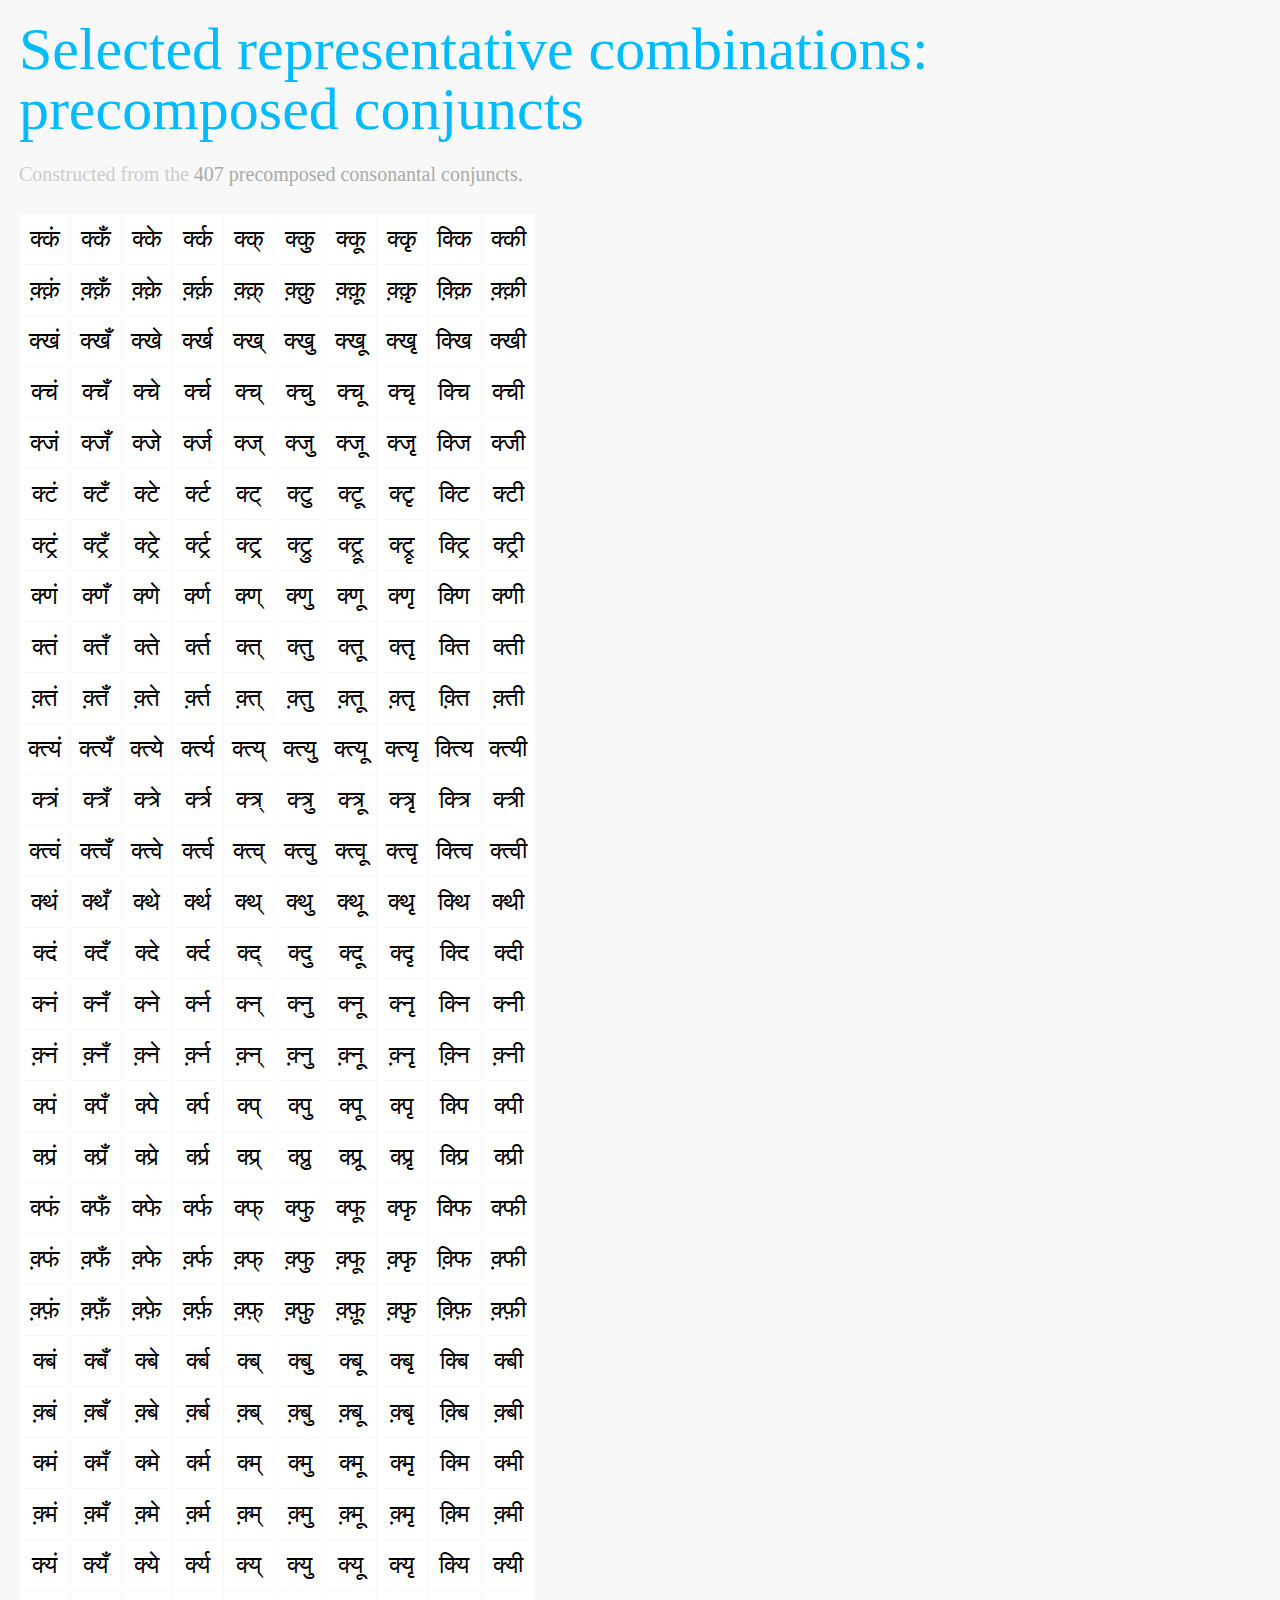
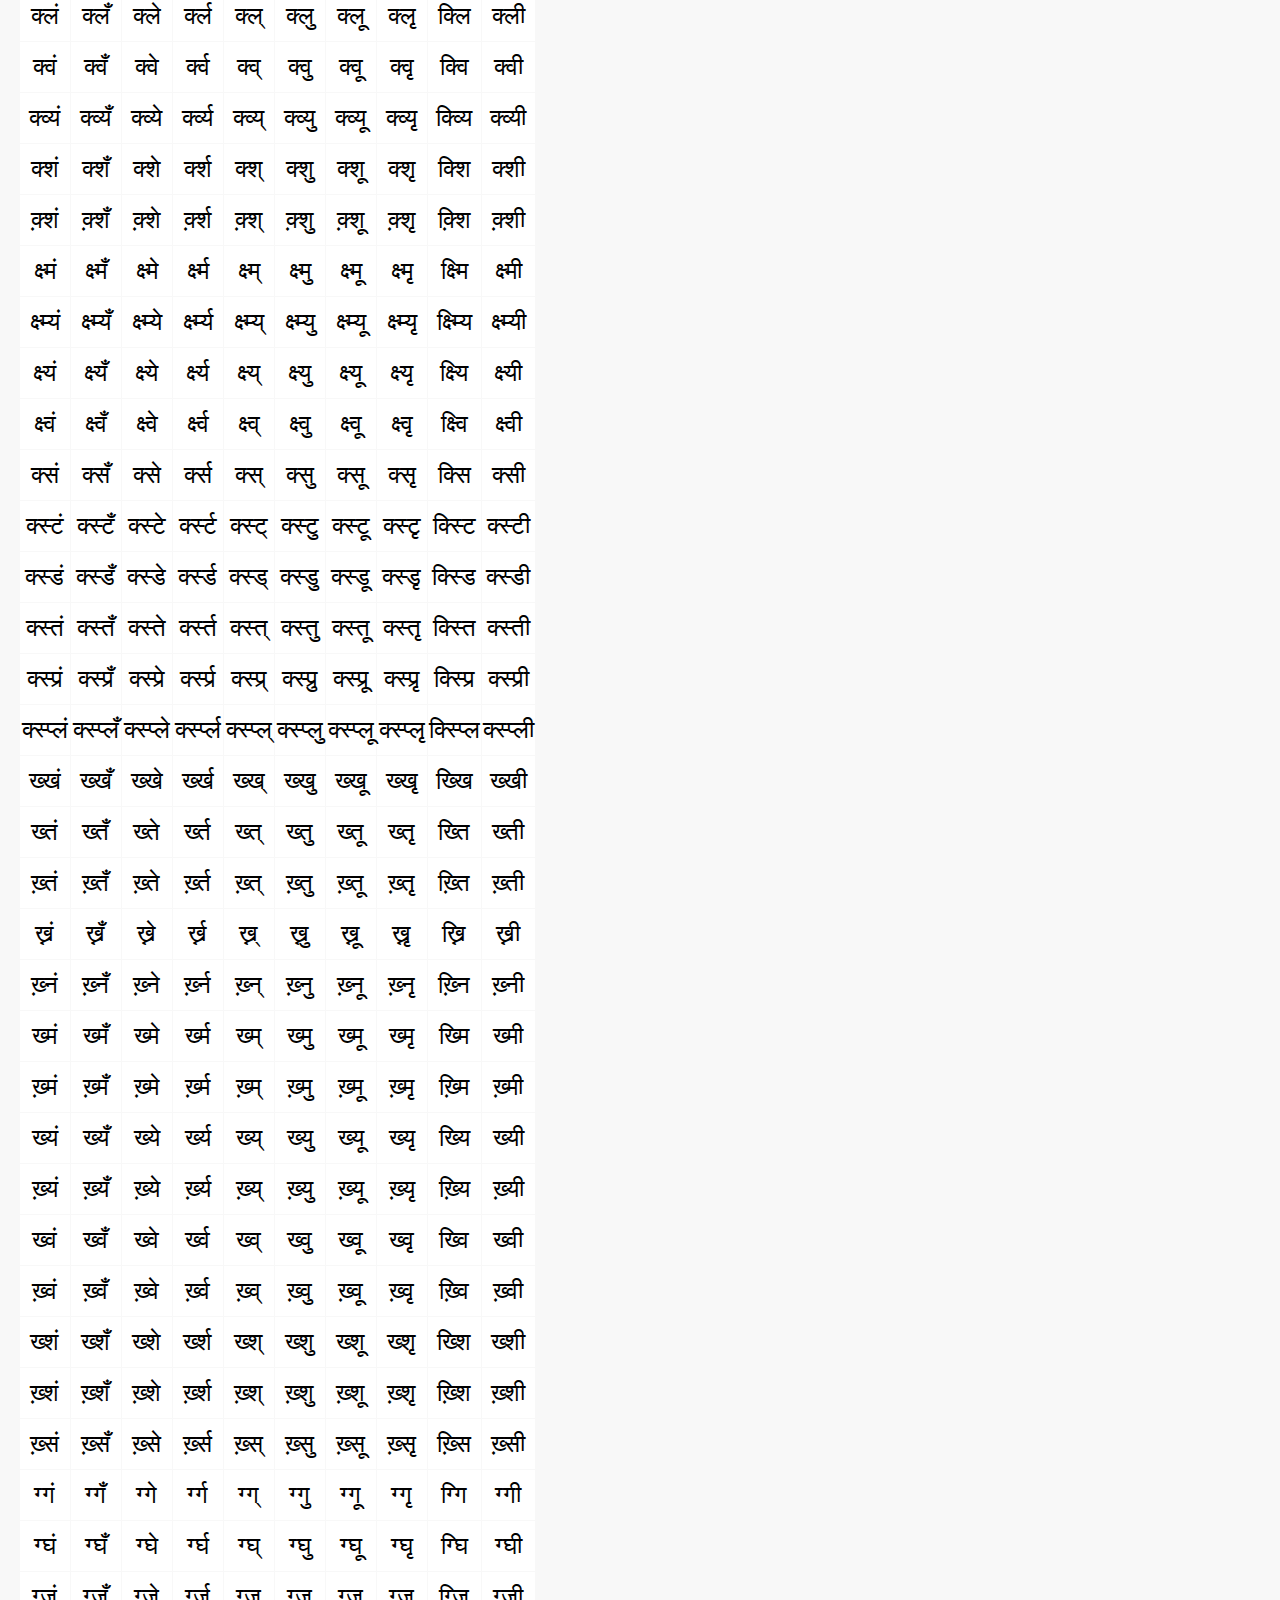
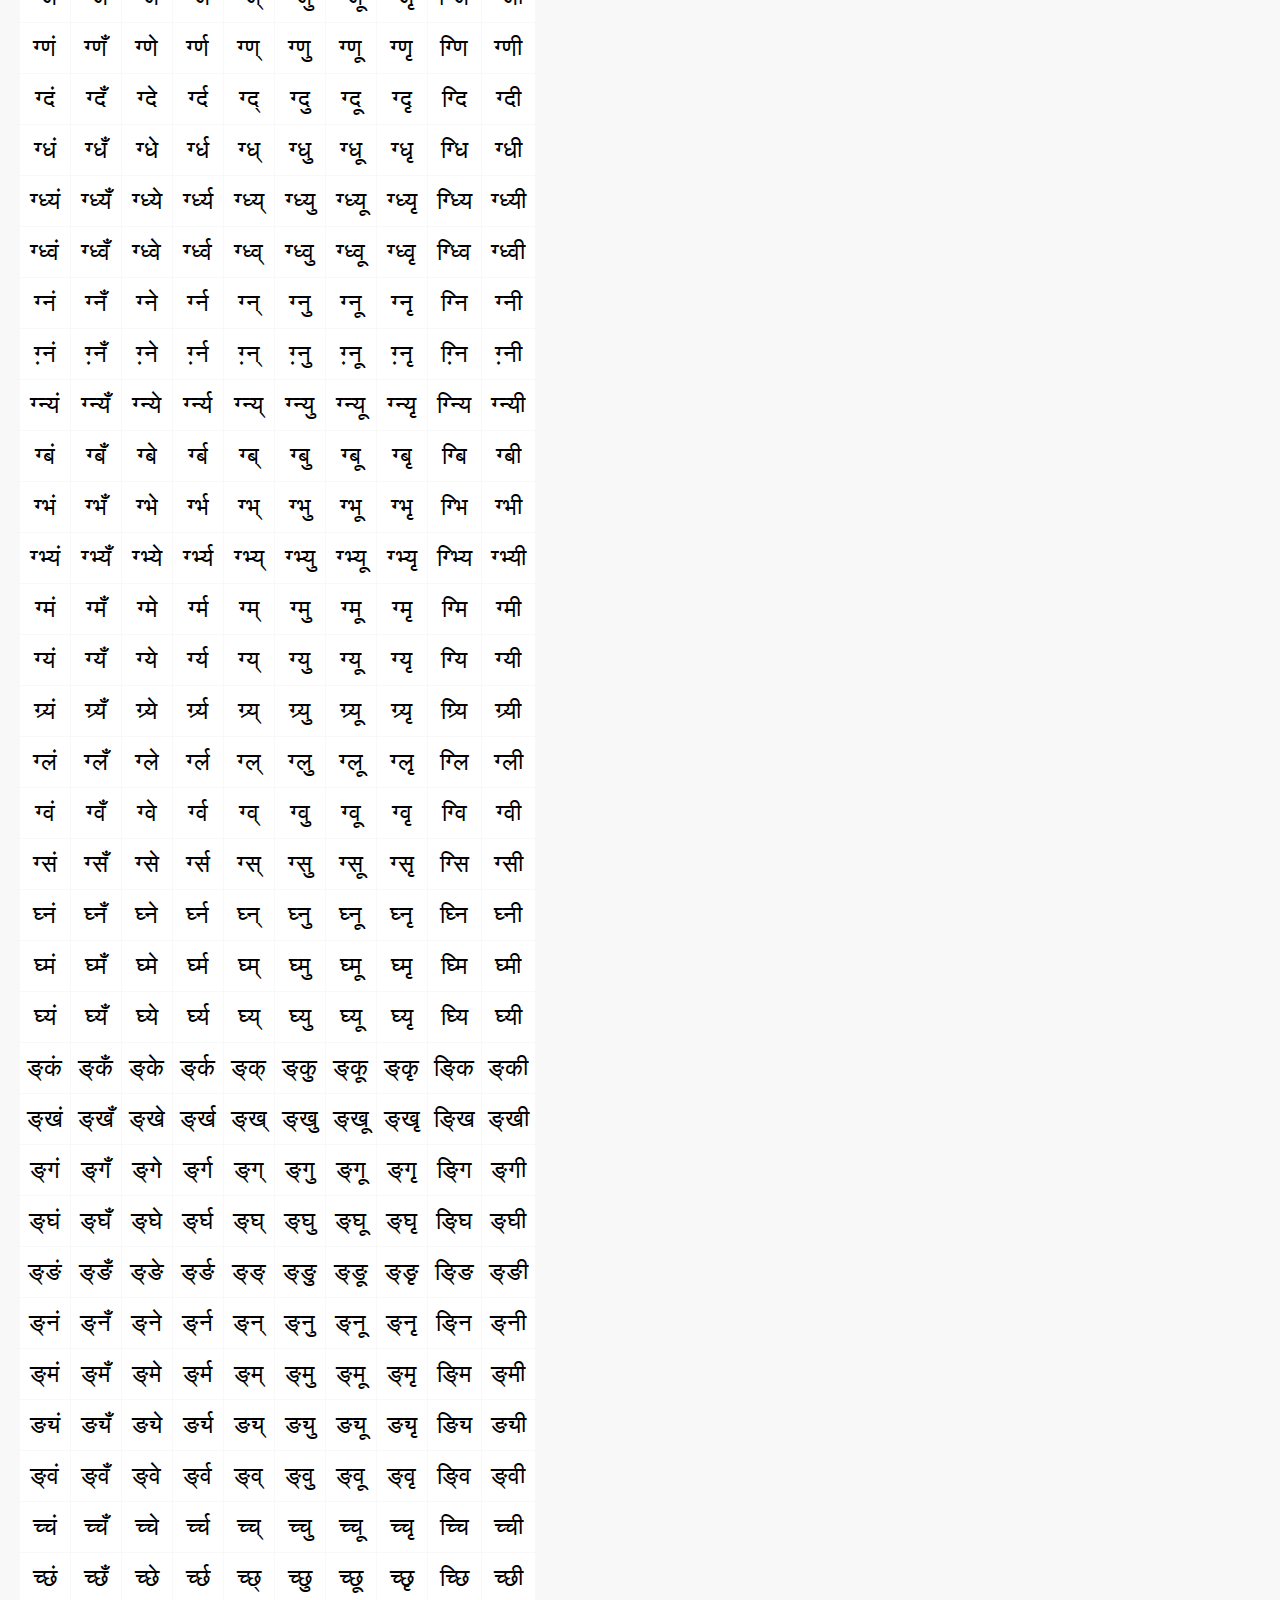
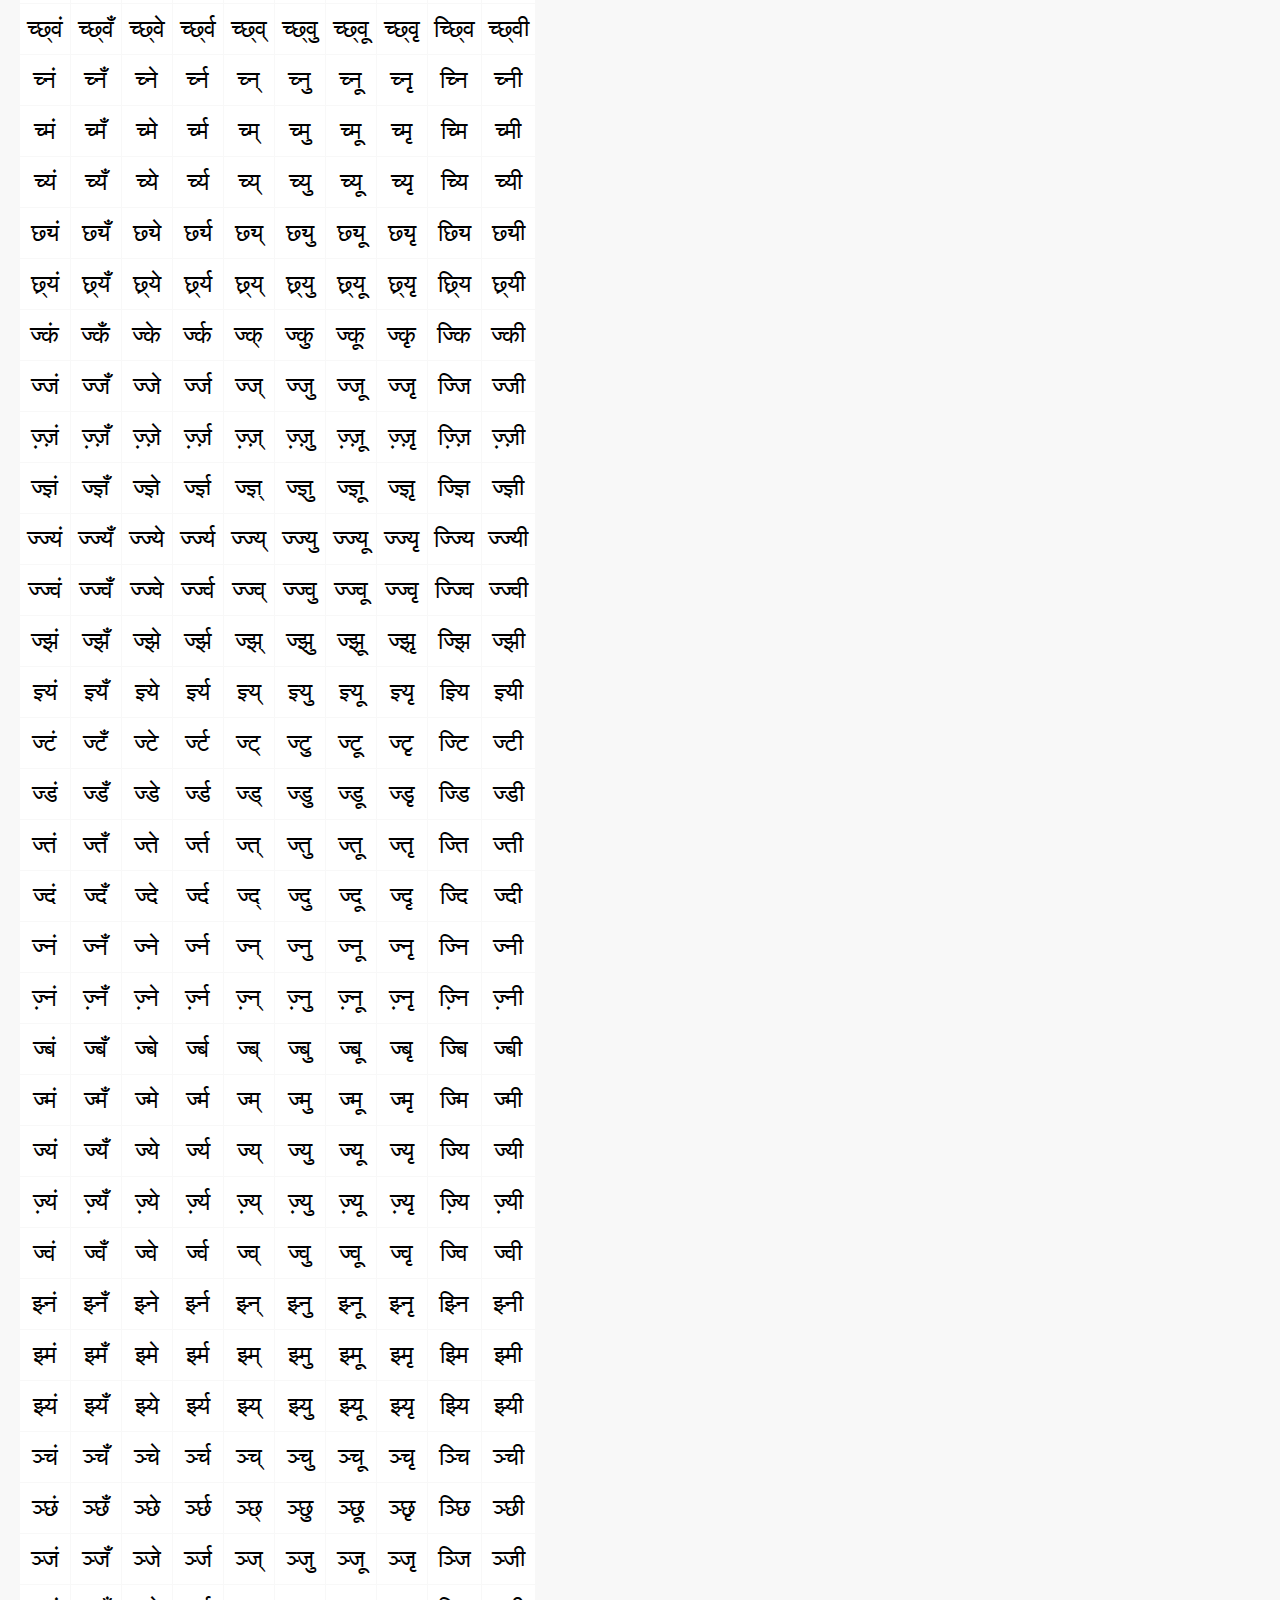
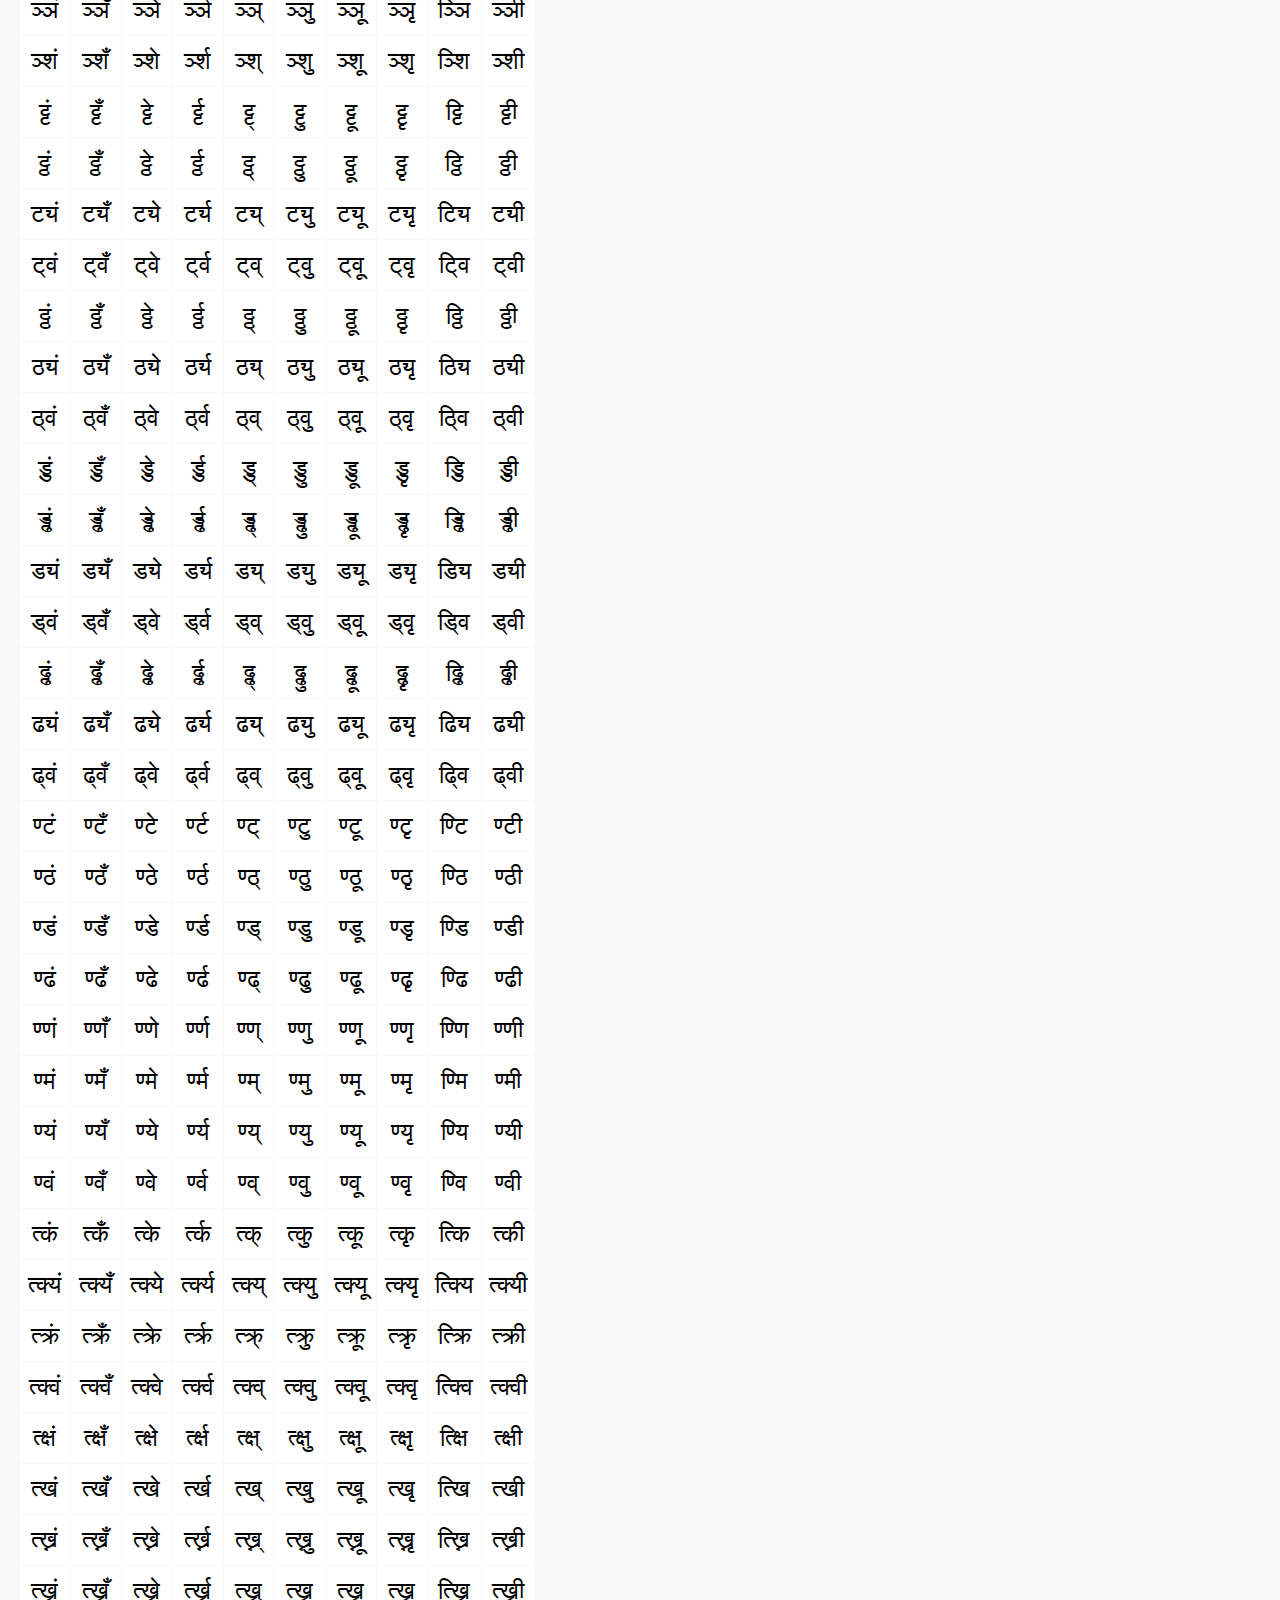
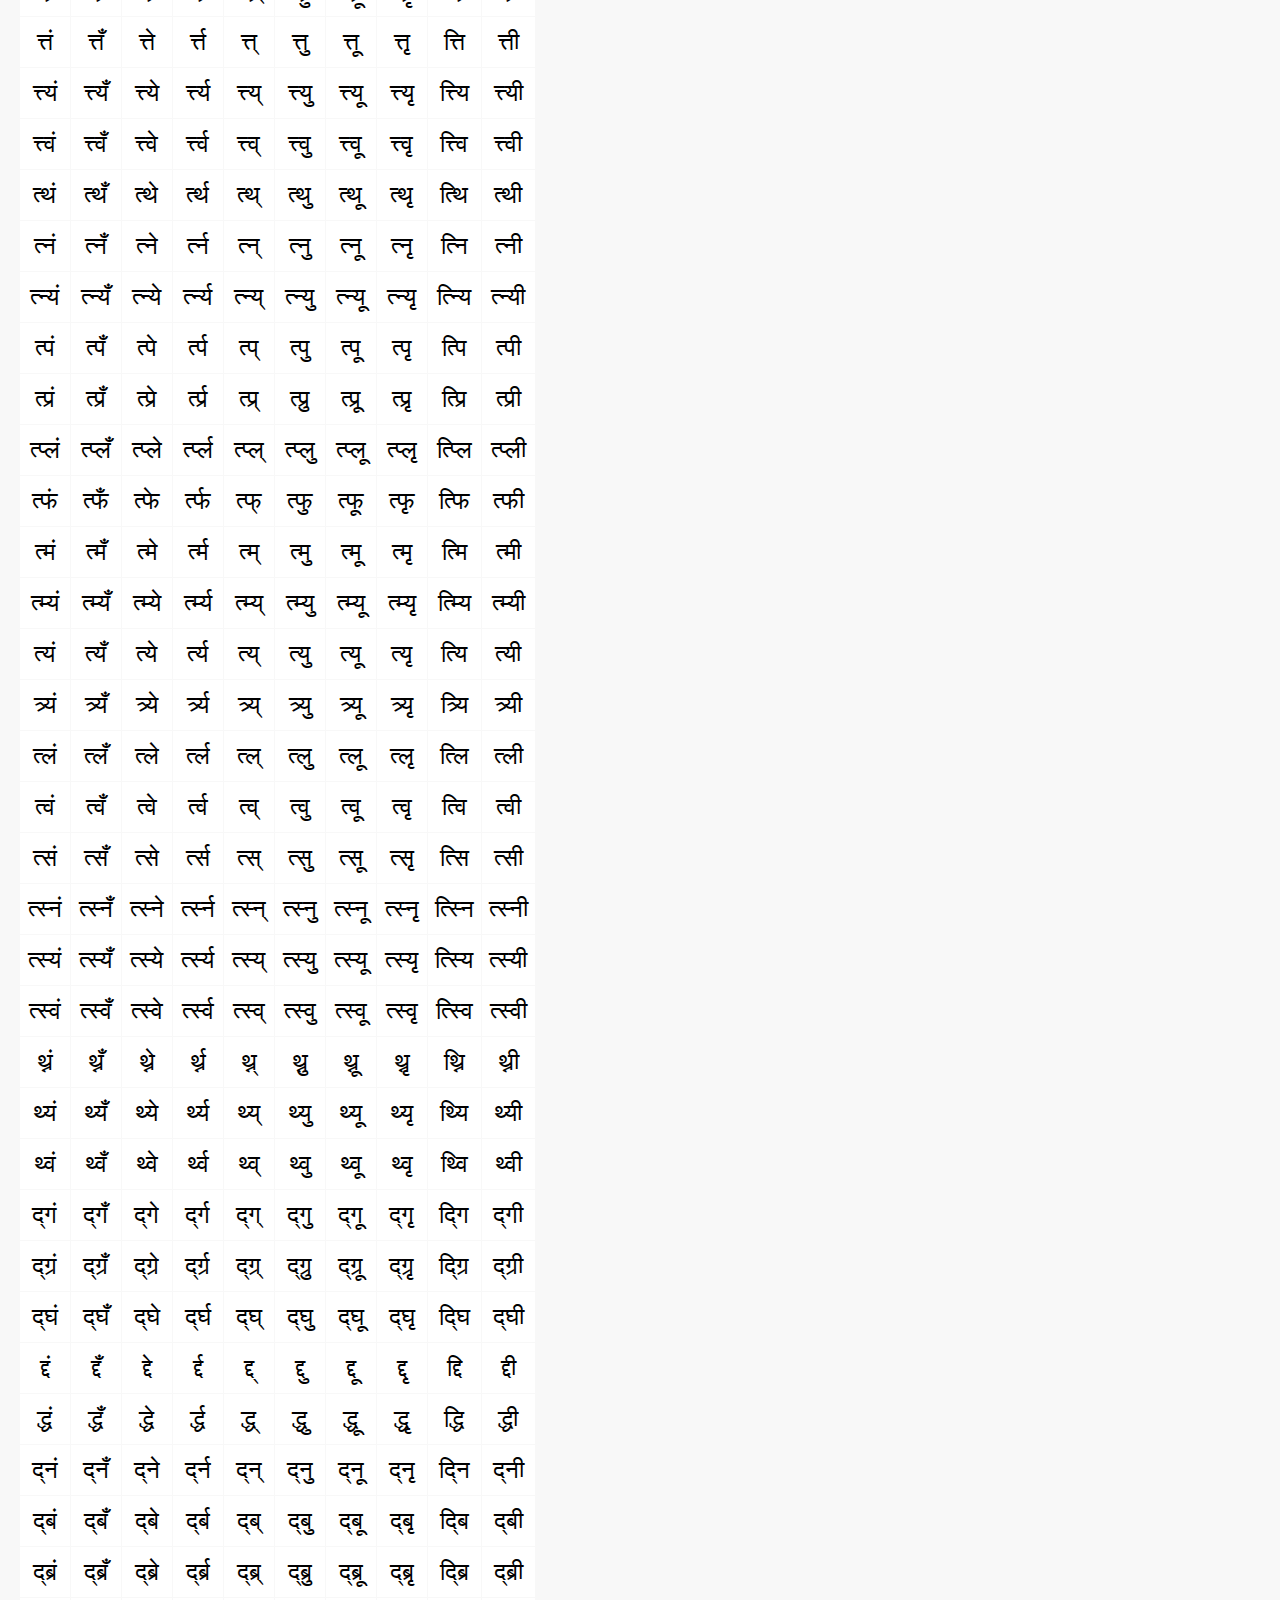
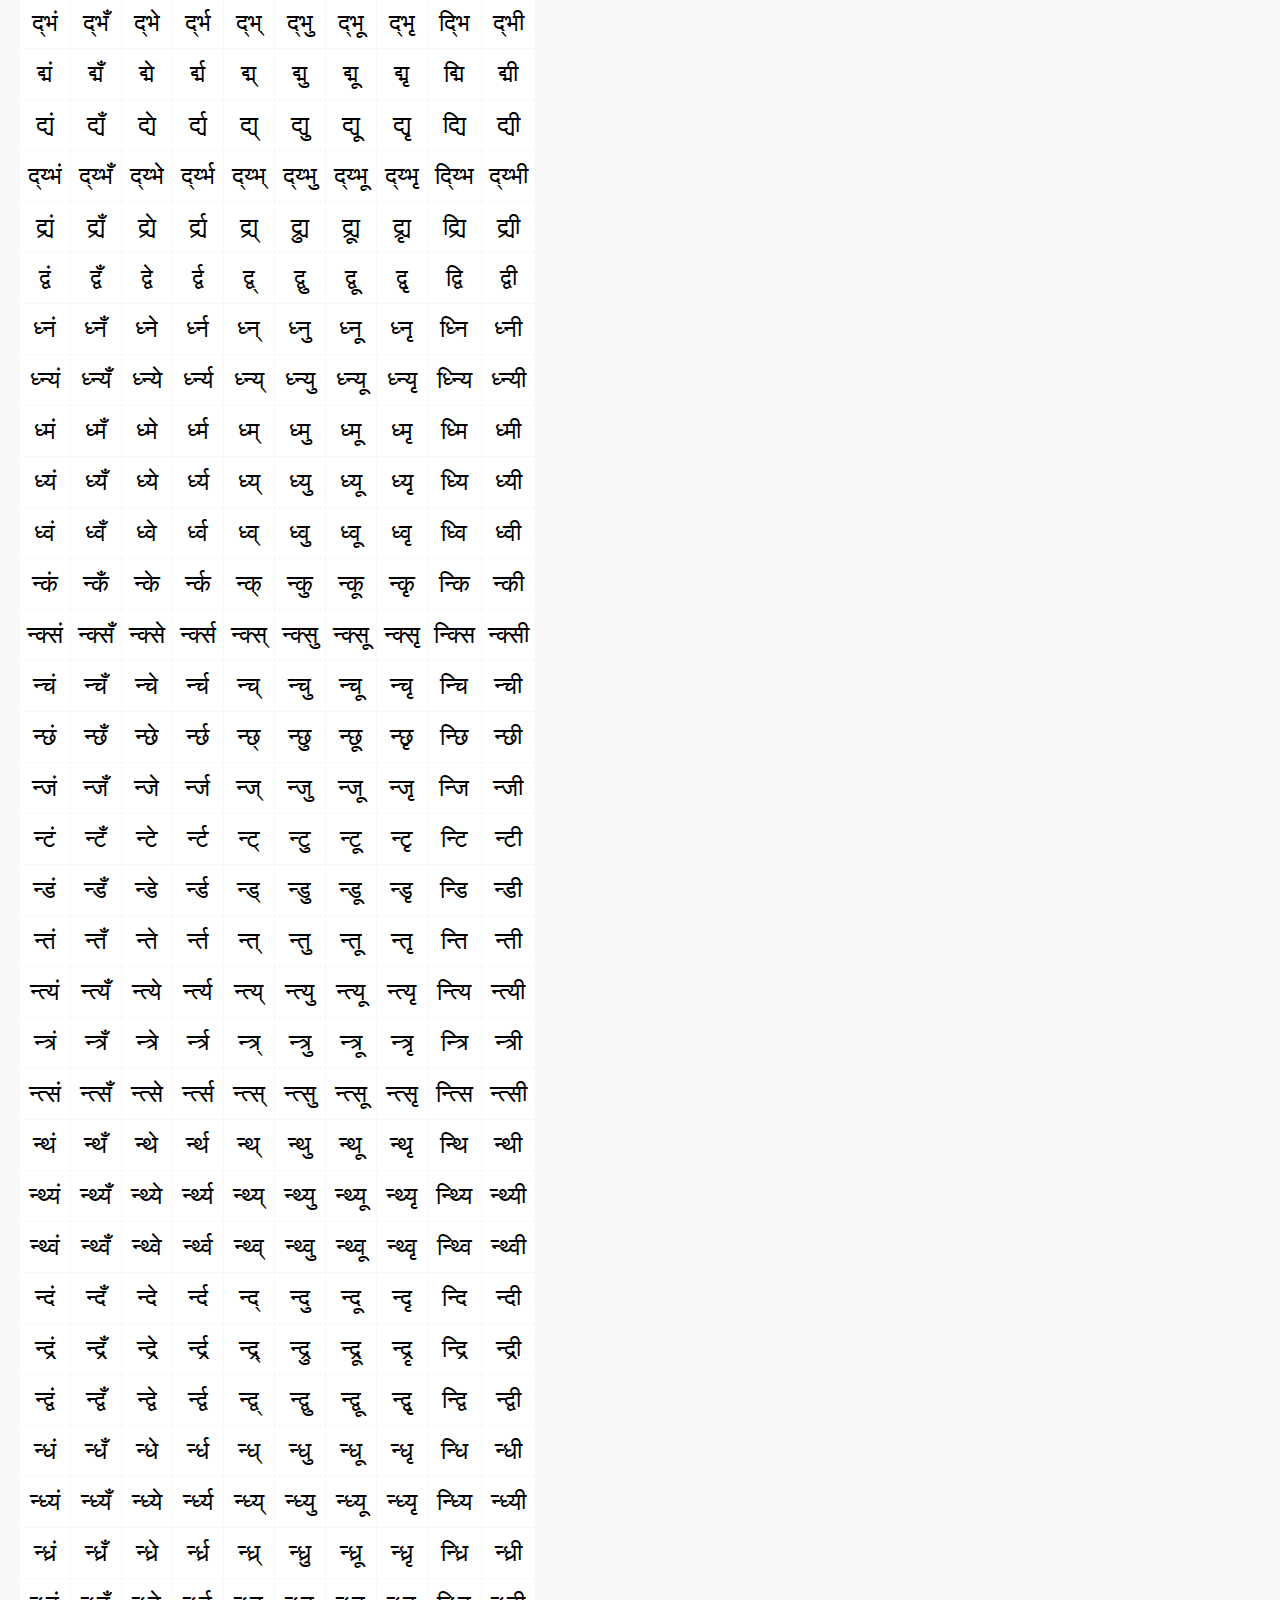
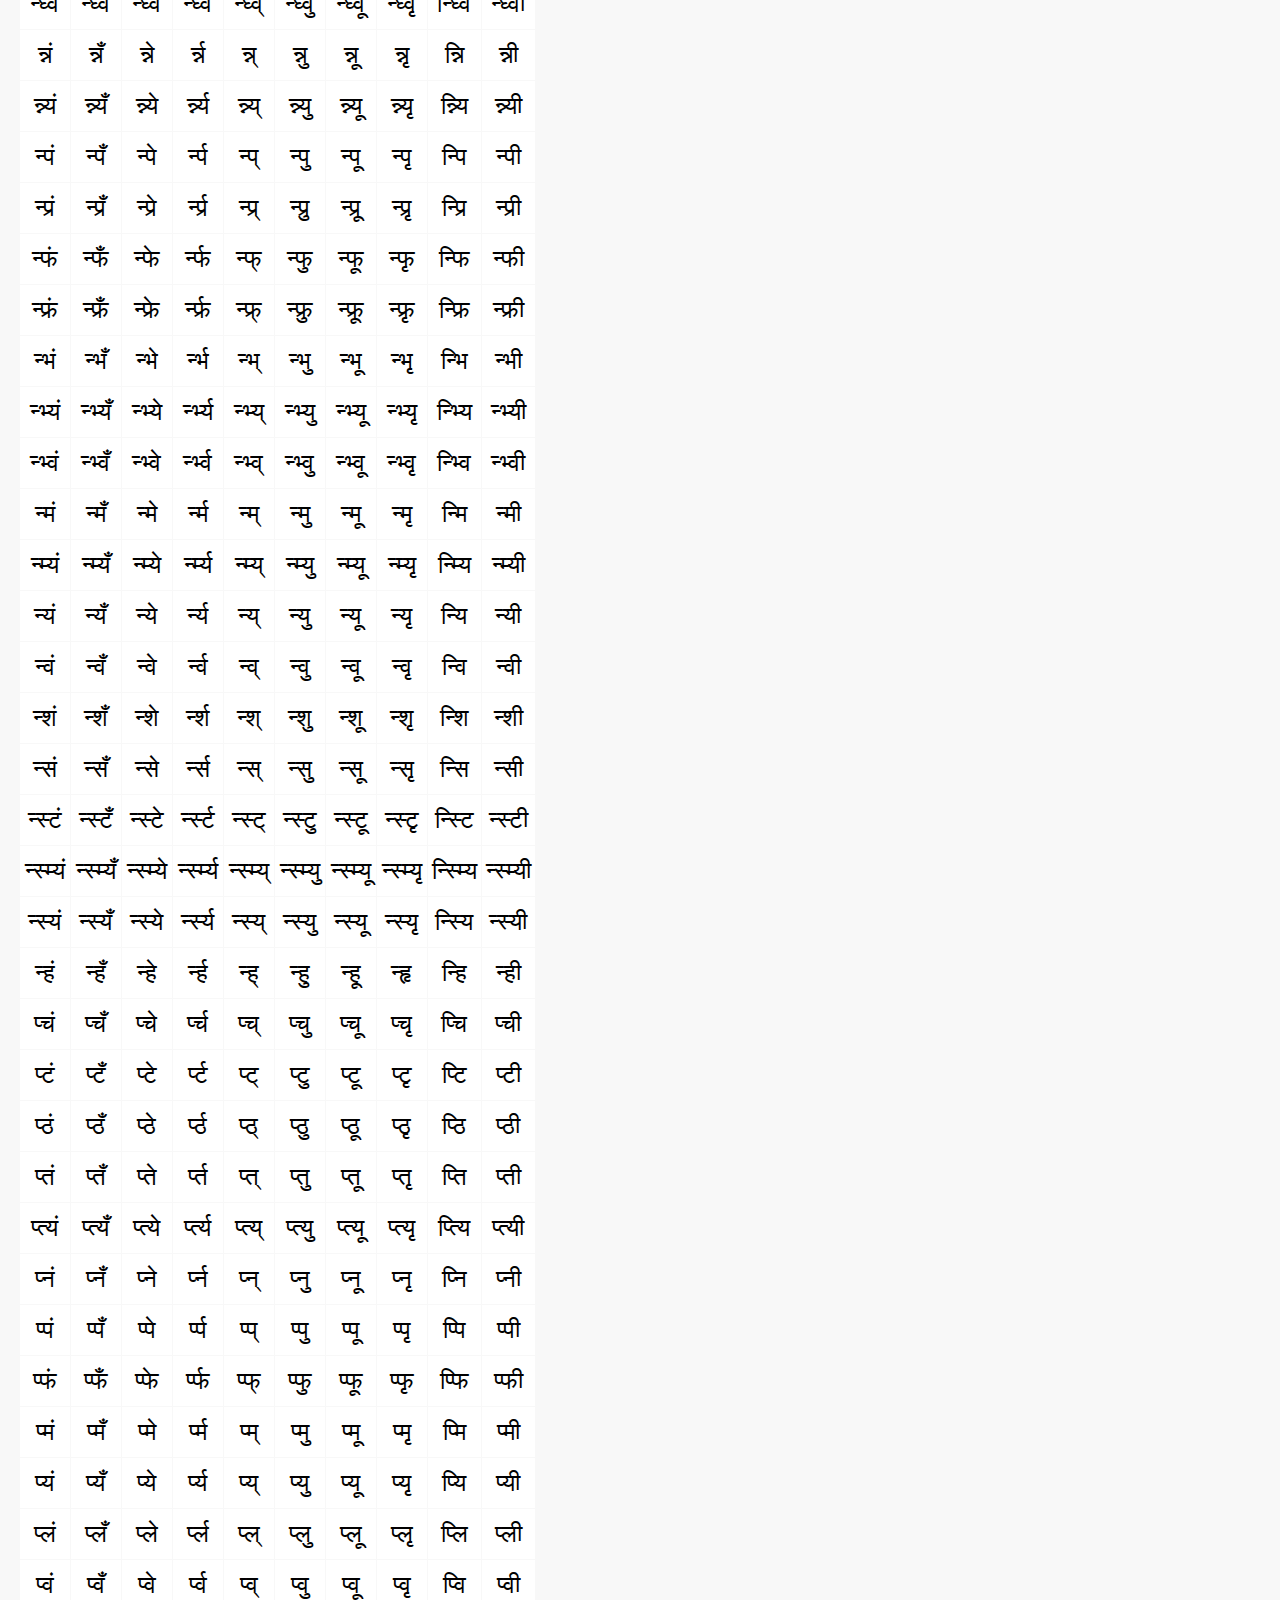
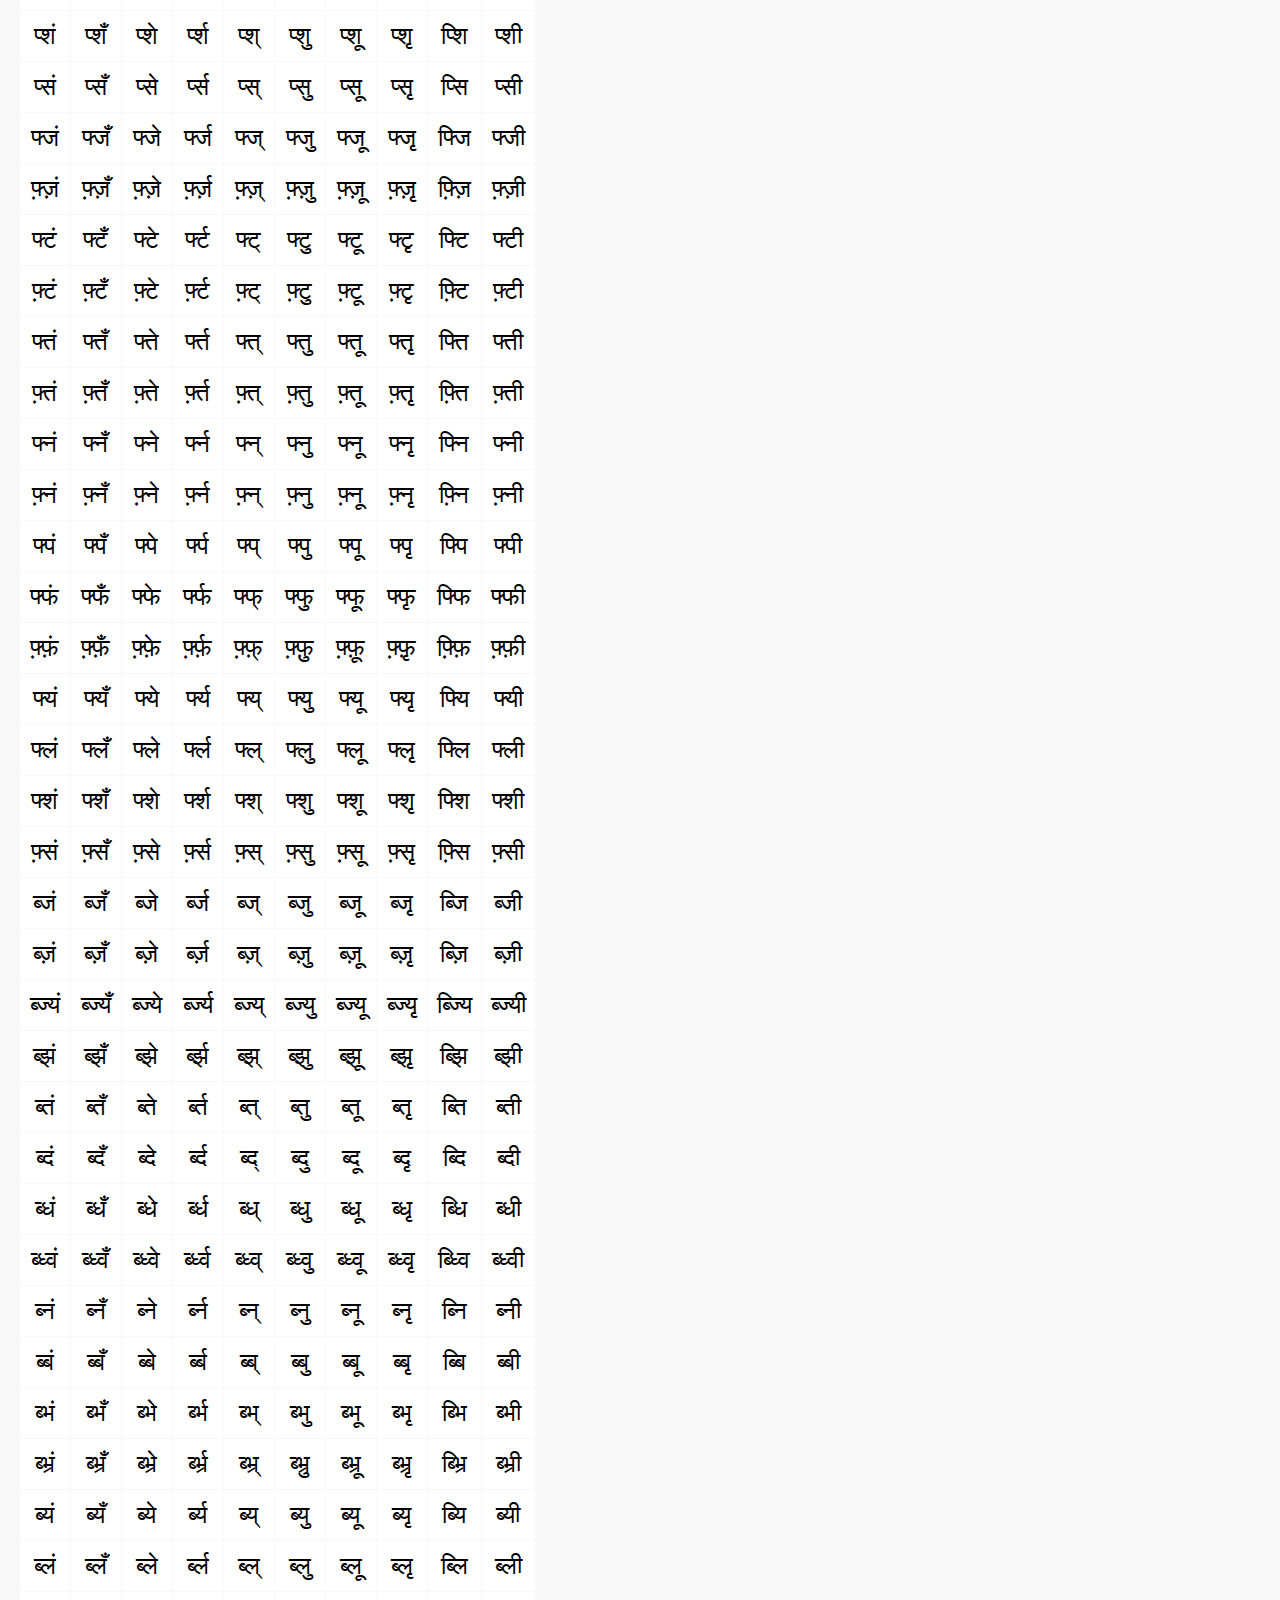
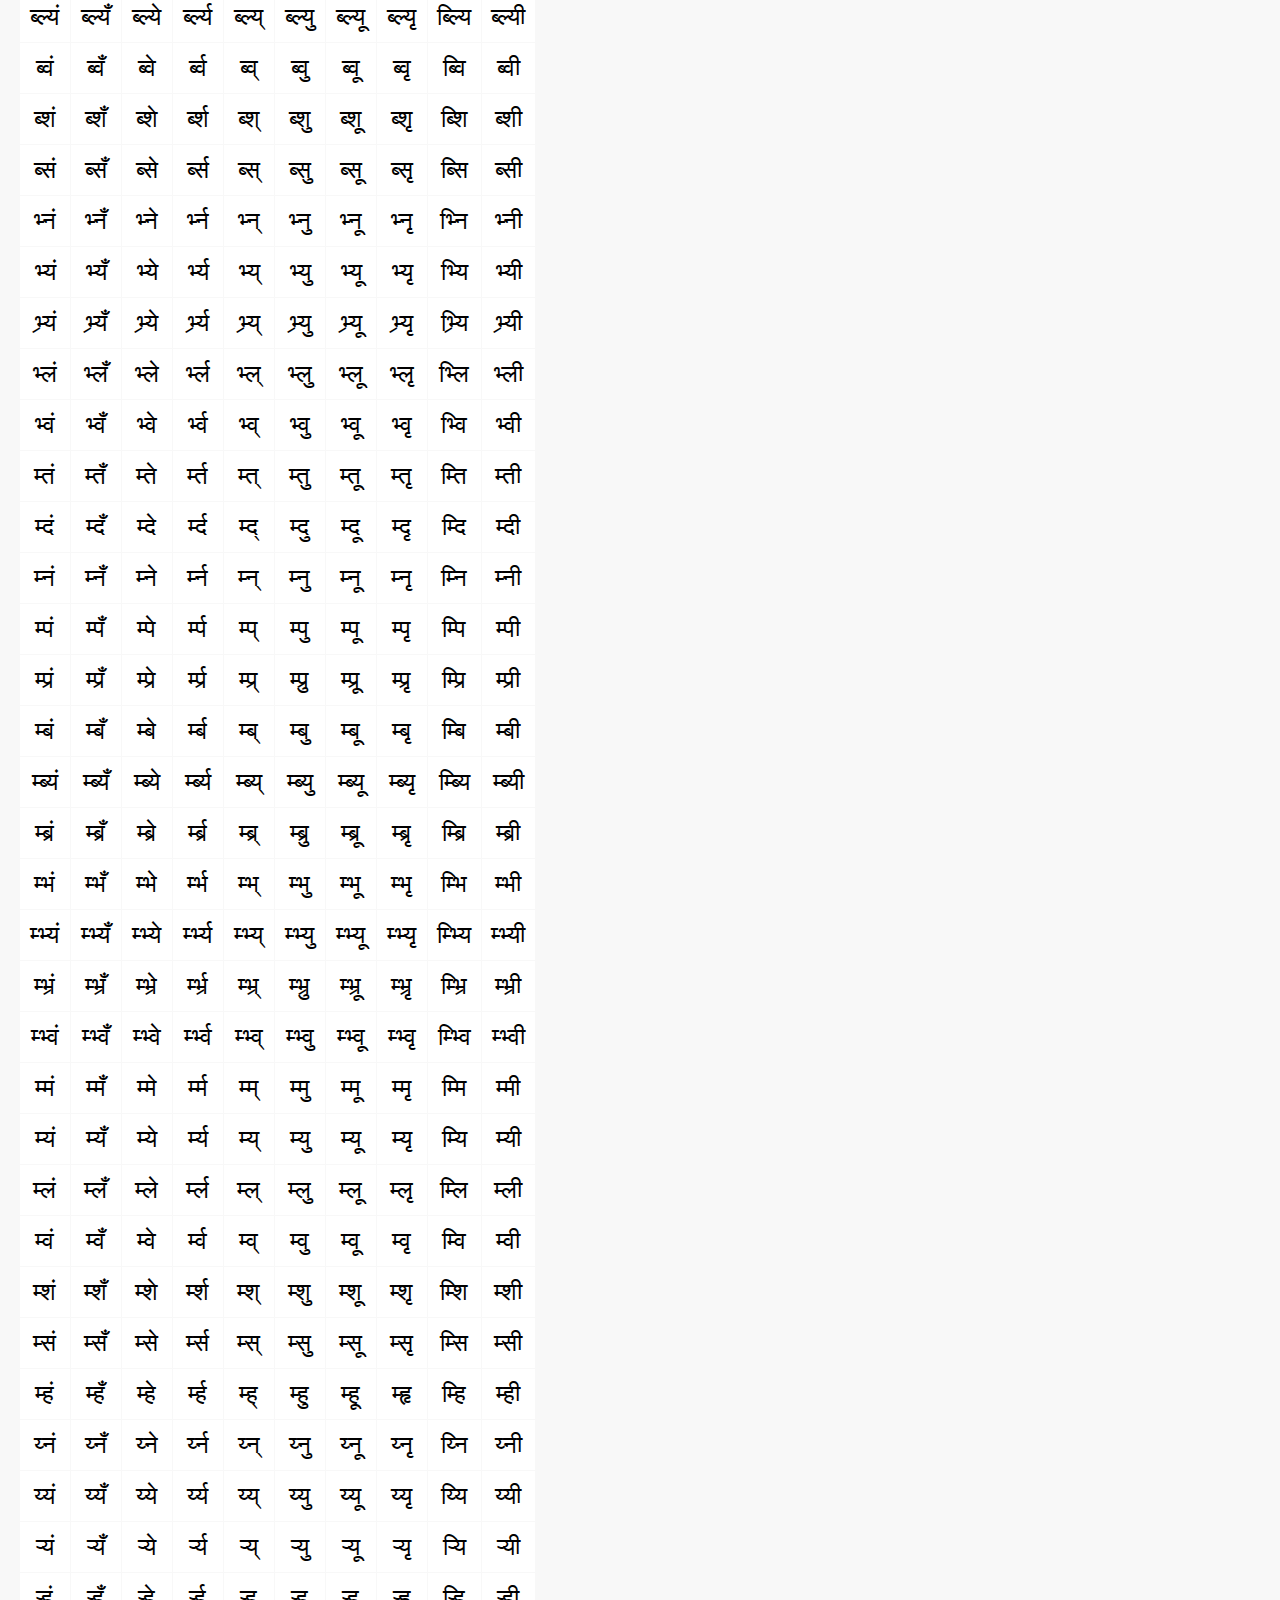
<file: devanagari/representative_2.html>
<!DOCTYPE html>
<html>
  <head>
    <meta charset='UTF-8'>
    <title>Selected representative combinations: precomposed conjuncts</title>
    <link href='../style.css' rel='stylesheet'>
  </head>
  <body class='devanagari'>
    <h1>Selected representative combinations: precomposed conjuncts</h1>
    <p>
      Constructed from the
      <a href='precomposed_conjuncts.html'>407 precomposed consonantal conjuncts.</a>
    </p>
    <table>
      <tr>
        <td>क्कं</td>
        <td>क्कँ</td>
        <td>क्के</td>
        <td>र्क्क</td>
        <td>क्क्</td>
        <td>क्कु</td>
        <td>क्कू</td>
        <td>क्कृ</td>
        <td>क्कि</td>
        <td>क्की</td>
      </tr>
      <tr>
        <td>क़्क़ं</td>
        <td>क़्क़ँ</td>
        <td>क़्क़े</td>
        <td>र्क़्क़</td>
        <td>क़्क़्</td>
        <td>क़्क़ु</td>
        <td>क़्क़ू</td>
        <td>क़्क़ृ</td>
        <td>क़्क़ि</td>
        <td>क़्क़ी</td>
      </tr>
      <tr>
        <td>क्खं</td>
        <td>क्खँ</td>
        <td>क्खे</td>
        <td>र्क्ख</td>
        <td>क्ख्</td>
        <td>क्खु</td>
        <td>क्खू</td>
        <td>क्खृ</td>
        <td>क्खि</td>
        <td>क्खी</td>
      </tr>
      <tr>
        <td>क्चं</td>
        <td>क्चँ</td>
        <td>क्चे</td>
        <td>र्क्च</td>
        <td>क्च्</td>
        <td>क्चु</td>
        <td>क्चू</td>
        <td>क्चृ</td>
        <td>क्चि</td>
        <td>क्ची</td>
      </tr>
      <tr>
        <td>क्जं</td>
        <td>क्जँ</td>
        <td>क्जे</td>
        <td>र्क्ज</td>
        <td>क्ज्</td>
        <td>क्जु</td>
        <td>क्जू</td>
        <td>क्जृ</td>
        <td>क्जि</td>
        <td>क्जी</td>
      </tr>
      <tr>
        <td>क्टं</td>
        <td>क्टँ</td>
        <td>क्टे</td>
        <td>र्क्ट</td>
        <td>क्ट्</td>
        <td>क्टु</td>
        <td>क्टू</td>
        <td>क्टृ</td>
        <td>क्टि</td>
        <td>क्टी</td>
      </tr>
      <tr>
        <td>क्ट्रं</td>
        <td>क्ट्रँ</td>
        <td>क्ट्रे</td>
        <td>र्क्ट्र</td>
        <td>क्ट्र्</td>
        <td>क्ट्रु</td>
        <td>क्ट्रू</td>
        <td>क्ट्रृ</td>
        <td>क्ट्रि</td>
        <td>क्ट्री</td>
      </tr>
      <tr>
        <td>क्णं</td>
        <td>क्णँ</td>
        <td>क्णे</td>
        <td>र्क्ण</td>
        <td>क्ण्</td>
        <td>क्णु</td>
        <td>क्णू</td>
        <td>क्णृ</td>
        <td>क्णि</td>
        <td>क्णी</td>
      </tr>
      <tr>
        <td>क्तं</td>
        <td>क्तँ</td>
        <td>क्ते</td>
        <td>र्क्त</td>
        <td>क्त्</td>
        <td>क्तु</td>
        <td>क्तू</td>
        <td>क्तृ</td>
        <td>क्ति</td>
        <td>क्ती</td>
      </tr>
      <tr>
        <td>क़्तं</td>
        <td>क़्तँ</td>
        <td>क़्ते</td>
        <td>र्क़्त</td>
        <td>क़्त्</td>
        <td>क़्तु</td>
        <td>क़्तू</td>
        <td>क़्तृ</td>
        <td>क़्ति</td>
        <td>क़्ती</td>
      </tr>
      <tr>
        <td>क्त्यं</td>
        <td>क्त्यँ</td>
        <td>क्त्ये</td>
        <td>र्क्त्य</td>
        <td>क्त्य्</td>
        <td>क्त्यु</td>
        <td>क्त्यू</td>
        <td>क्त्यृ</td>
        <td>क्त्यि</td>
        <td>क्त्यी</td>
      </tr>
      <tr>
        <td>क्त्रं</td>
        <td>क्त्रँ</td>
        <td>क्त्रे</td>
        <td>र्क्त्र</td>
        <td>क्त्र्</td>
        <td>क्त्रु</td>
        <td>क्त्रू</td>
        <td>क्त्रृ</td>
        <td>क्त्रि</td>
        <td>क्त्री</td>
      </tr>
      <tr>
        <td>क्त्वं</td>
        <td>क्त्वँ</td>
        <td>क्त्वे</td>
        <td>र्क्त्व</td>
        <td>क्त्व्</td>
        <td>क्त्वु</td>
        <td>क्त्वू</td>
        <td>क्त्वृ</td>
        <td>क्त्वि</td>
        <td>क्त्वी</td>
      </tr>
      <tr>
        <td>क्थं</td>
        <td>क्थँ</td>
        <td>क्थे</td>
        <td>र्क्थ</td>
        <td>क्थ्</td>
        <td>क्थु</td>
        <td>क्थू</td>
        <td>क्थृ</td>
        <td>क्थि</td>
        <td>क्थी</td>
      </tr>
      <tr>
        <td>क्दं</td>
        <td>क्दँ</td>
        <td>क्दे</td>
        <td>र्क्द</td>
        <td>क्द्</td>
        <td>क्दु</td>
        <td>क्दू</td>
        <td>क्दृ</td>
        <td>क्दि</td>
        <td>क्दी</td>
      </tr>
      <tr>
        <td>क्नं</td>
        <td>क्नँ</td>
        <td>क्ने</td>
        <td>र्क्न</td>
        <td>क्न्</td>
        <td>क्नु</td>
        <td>क्नू</td>
        <td>क्नृ</td>
        <td>क्नि</td>
        <td>क्नी</td>
      </tr>
      <tr>
        <td>क़्नं</td>
        <td>क़्नँ</td>
        <td>क़्ने</td>
        <td>र्क़्न</td>
        <td>क़्न्</td>
        <td>क़्नु</td>
        <td>क़्नू</td>
        <td>क़्नृ</td>
        <td>क़्नि</td>
        <td>क़्नी</td>
      </tr>
      <tr>
        <td>क्पं</td>
        <td>क्पँ</td>
        <td>क्पे</td>
        <td>र्क्प</td>
        <td>क्प्</td>
        <td>क्पु</td>
        <td>क्पू</td>
        <td>क्पृ</td>
        <td>क्पि</td>
        <td>क्पी</td>
      </tr>
      <tr>
        <td>क्प्रं</td>
        <td>क्प्रँ</td>
        <td>क्प्रे</td>
        <td>र्क्प्र</td>
        <td>क्प्र्</td>
        <td>क्प्रु</td>
        <td>क्प्रू</td>
        <td>क्प्रृ</td>
        <td>क्प्रि</td>
        <td>क्प्री</td>
      </tr>
      <tr>
        <td>क्फं</td>
        <td>क्फँ</td>
        <td>क्फे</td>
        <td>र्क्फ</td>
        <td>क्फ्</td>
        <td>क्फु</td>
        <td>क्फू</td>
        <td>क्फृ</td>
        <td>क्फि</td>
        <td>क्फी</td>
      </tr>
      <tr>
        <td>क़्फं</td>
        <td>क़्फँ</td>
        <td>क़्फे</td>
        <td>र्क़्फ</td>
        <td>क़्फ्</td>
        <td>क़्फु</td>
        <td>क़्फू</td>
        <td>क़्फृ</td>
        <td>क़्फि</td>
        <td>क़्फी</td>
      </tr>
      <tr>
        <td>क़्फ़ं</td>
        <td>क़्फ़ँ</td>
        <td>क़्फ़े</td>
        <td>र्क़्फ़</td>
        <td>क़्फ़्</td>
        <td>क़्फ़ु</td>
        <td>क़्फ़ू</td>
        <td>क़्फ़ृ</td>
        <td>क़्फ़ि</td>
        <td>क़्फ़ी</td>
      </tr>
      <tr>
        <td>क्बं</td>
        <td>क्बँ</td>
        <td>क्बे</td>
        <td>र्क्ब</td>
        <td>क्ब्</td>
        <td>क्बु</td>
        <td>क्बू</td>
        <td>क्बृ</td>
        <td>क्बि</td>
        <td>क्बी</td>
      </tr>
      <tr>
        <td>क़्बं</td>
        <td>क़्बँ</td>
        <td>क़्बे</td>
        <td>र्क़्ब</td>
        <td>क़्ब्</td>
        <td>क़्बु</td>
        <td>क़्बू</td>
        <td>क़्बृ</td>
        <td>क़्बि</td>
        <td>क़्बी</td>
      </tr>
      <tr>
        <td>क्मं</td>
        <td>क्मँ</td>
        <td>क्मे</td>
        <td>र्क्म</td>
        <td>क्म्</td>
        <td>क्मु</td>
        <td>क्मू</td>
        <td>क्मृ</td>
        <td>क्मि</td>
        <td>क्मी</td>
      </tr>
      <tr>
        <td>क़्मं</td>
        <td>क़्मँ</td>
        <td>क़्मे</td>
        <td>र्क़्म</td>
        <td>क़्म्</td>
        <td>क़्मु</td>
        <td>क़्मू</td>
        <td>क़्मृ</td>
        <td>क़्मि</td>
        <td>क़्मी</td>
      </tr>
      <tr>
        <td>क्यं</td>
        <td>क्यँ</td>
        <td>क्ये</td>
        <td>र्क्य</td>
        <td>क्य्</td>
        <td>क्यु</td>
        <td>क्यू</td>
        <td>क्यृ</td>
        <td>क्यि</td>
        <td>क्यी</td>
      </tr>
      <tr>
        <td>क्लं</td>
        <td>क्लँ</td>
        <td>क्ले</td>
        <td>र्क्ल</td>
        <td>क्ल्</td>
        <td>क्लु</td>
        <td>क्लू</td>
        <td>क्लृ</td>
        <td>क्लि</td>
        <td>क्ली</td>
      </tr>
      <tr>
        <td>क्वं</td>
        <td>क्वँ</td>
        <td>क्वे</td>
        <td>र्क्व</td>
        <td>क्व्</td>
        <td>क्वु</td>
        <td>क्वू</td>
        <td>क्वृ</td>
        <td>क्वि</td>
        <td>क्वी</td>
      </tr>
      <tr>
        <td>क्व्यं</td>
        <td>क्व्यँ</td>
        <td>क्व्ये</td>
        <td>र्क्व्य</td>
        <td>क्व्य्</td>
        <td>क्व्यु</td>
        <td>क्व्यू</td>
        <td>क्व्यृ</td>
        <td>क्व्यि</td>
        <td>क्व्यी</td>
      </tr>
      <tr>
        <td>क्शं</td>
        <td>क्शँ</td>
        <td>क्शे</td>
        <td>र्क्श</td>
        <td>क्श्</td>
        <td>क्शु</td>
        <td>क्शू</td>
        <td>क्शृ</td>
        <td>क्शि</td>
        <td>क्शी</td>
      </tr>
      <tr>
        <td>क़्शं</td>
        <td>क़्शँ</td>
        <td>क़्शे</td>
        <td>र्क़्श</td>
        <td>क़्श्</td>
        <td>क़्शु</td>
        <td>क़्शू</td>
        <td>क़्शृ</td>
        <td>क़्शि</td>
        <td>क़्शी</td>
      </tr>
      <tr>
        <td>क्ष्मं</td>
        <td>क्ष्मँ</td>
        <td>क्ष्मे</td>
        <td>र्क्ष्म</td>
        <td>क्ष्म्</td>
        <td>क्ष्मु</td>
        <td>क्ष्मू</td>
        <td>क्ष्मृ</td>
        <td>क्ष्मि</td>
        <td>क्ष्मी</td>
      </tr>
      <tr>
        <td>क्ष्म्यं</td>
        <td>क्ष्म्यँ</td>
        <td>क्ष्म्ये</td>
        <td>र्क्ष्म्य</td>
        <td>क्ष्म्य्</td>
        <td>क्ष्म्यु</td>
        <td>क्ष्म्यू</td>
        <td>क्ष्म्यृ</td>
        <td>क्ष्म्यि</td>
        <td>क्ष्म्यी</td>
      </tr>
      <tr>
        <td>क्ष्यं</td>
        <td>क्ष्यँ</td>
        <td>क्ष्ये</td>
        <td>र्क्ष्य</td>
        <td>क्ष्य्</td>
        <td>क्ष्यु</td>
        <td>क्ष्यू</td>
        <td>क्ष्यृ</td>
        <td>क्ष्यि</td>
        <td>क्ष्यी</td>
      </tr>
      <tr>
        <td>क्ष्वं</td>
        <td>क्ष्वँ</td>
        <td>क्ष्वे</td>
        <td>र्क्ष्व</td>
        <td>क्ष्व्</td>
        <td>क्ष्वु</td>
        <td>क्ष्वू</td>
        <td>क्ष्वृ</td>
        <td>क्ष्वि</td>
        <td>क्ष्वी</td>
      </tr>
      <tr>
        <td>क्सं</td>
        <td>क्सँ</td>
        <td>क्से</td>
        <td>र्क्स</td>
        <td>क्स्</td>
        <td>क्सु</td>
        <td>क्सू</td>
        <td>क्सृ</td>
        <td>क्सि</td>
        <td>क्सी</td>
      </tr>
      <tr>
        <td>क्स्टं</td>
        <td>क्स्टँ</td>
        <td>क्स्टे</td>
        <td>र्क्स्ट</td>
        <td>क्स्ट्</td>
        <td>क्स्टु</td>
        <td>क्स्टू</td>
        <td>क्स्टृ</td>
        <td>क्स्टि</td>
        <td>क्स्टी</td>
      </tr>
      <tr>
        <td>क्स्डं</td>
        <td>क्स्डँ</td>
        <td>क्स्डे</td>
        <td>र्क्स्ड</td>
        <td>क्स्ड्</td>
        <td>क्स्डु</td>
        <td>क्स्डू</td>
        <td>क्स्डृ</td>
        <td>क्स्डि</td>
        <td>क्स्डी</td>
      </tr>
      <tr>
        <td>क्स्तं</td>
        <td>क्स्तँ</td>
        <td>क्स्ते</td>
        <td>र्क्स्त</td>
        <td>क्स्त्</td>
        <td>क्स्तु</td>
        <td>क्स्तू</td>
        <td>क्स्तृ</td>
        <td>क्स्ति</td>
        <td>क्स्ती</td>
      </tr>
      <tr>
        <td>क्स्प्रं</td>
        <td>क्स्प्रँ</td>
        <td>क्स्प्रे</td>
        <td>र्क्स्प्र</td>
        <td>क्स्प्र्</td>
        <td>क्स्प्रु</td>
        <td>क्स्प्रू</td>
        <td>क्स्प्रृ</td>
        <td>क्स्प्रि</td>
        <td>क्स्प्री</td>
      </tr>
      <tr>
        <td>क्स्प्लं</td>
        <td>क्स्प्लँ</td>
        <td>क्स्प्ले</td>
        <td>र्क्स्प्ल</td>
        <td>क्स्प्ल्</td>
        <td>क्स्प्लु</td>
        <td>क्स्प्लू</td>
        <td>क्स्प्लृ</td>
        <td>क्स्प्लि</td>
        <td>क्स्प्ली</td>
      </tr>
      <tr>
        <td>ख्खं</td>
        <td>ख्खँ</td>
        <td>ख्खे</td>
        <td>र्ख्ख</td>
        <td>ख्ख्</td>
        <td>ख्खु</td>
        <td>ख्खू</td>
        <td>ख्खृ</td>
        <td>ख्खि</td>
        <td>ख्खी</td>
      </tr>
      <tr>
        <td>ख्तं</td>
        <td>ख्तँ</td>
        <td>ख्ते</td>
        <td>र्ख्त</td>
        <td>ख्त्</td>
        <td>ख्तु</td>
        <td>ख्तू</td>
        <td>ख्तृ</td>
        <td>ख्ति</td>
        <td>ख्ती</td>
      </tr>
      <tr>
        <td>ख़्तं</td>
        <td>ख़्तँ</td>
        <td>ख़्ते</td>
        <td>र्ख़्त</td>
        <td>ख़्त्</td>
        <td>ख़्तु</td>
        <td>ख़्तू</td>
        <td>ख़्तृ</td>
        <td>ख़्ति</td>
        <td>ख़्ती</td>
      </tr>
      <tr>
        <td>ख्नं</td>
        <td>ख्नँ</td>
        <td>ख्ने</td>
        <td>र्ख्न</td>
        <td>ख्न्</td>
        <td>ख्नु</td>
        <td>ख्नू</td>
        <td>ख्नृ</td>
        <td>ख्नि</td>
        <td>ख्नी</td>
      </tr>
      <tr>
        <td>ख़्नं</td>
        <td>ख़्नँ</td>
        <td>ख़्ने</td>
        <td>र्ख़्न</td>
        <td>ख़्न्</td>
        <td>ख़्नु</td>
        <td>ख़्नू</td>
        <td>ख़्नृ</td>
        <td>ख़्नि</td>
        <td>ख़्नी</td>
      </tr>
      <tr>
        <td>ख्मं</td>
        <td>ख्मँ</td>
        <td>ख्मे</td>
        <td>र्ख्म</td>
        <td>ख्म्</td>
        <td>ख्मु</td>
        <td>ख्मू</td>
        <td>ख्मृ</td>
        <td>ख्मि</td>
        <td>ख्मी</td>
      </tr>
      <tr>
        <td>ख़्मं</td>
        <td>ख़्मँ</td>
        <td>ख़्मे</td>
        <td>र्ख़्म</td>
        <td>ख़्म्</td>
        <td>ख़्मु</td>
        <td>ख़्मू</td>
        <td>ख़्मृ</td>
        <td>ख़्मि</td>
        <td>ख़्मी</td>
      </tr>
      <tr>
        <td>ख्यं</td>
        <td>ख्यँ</td>
        <td>ख्ये</td>
        <td>र्ख्य</td>
        <td>ख्य्</td>
        <td>ख्यु</td>
        <td>ख्यू</td>
        <td>ख्यृ</td>
        <td>ख्यि</td>
        <td>ख्यी</td>
      </tr>
      <tr>
        <td>ख़्यं</td>
        <td>ख़्यँ</td>
        <td>ख़्ये</td>
        <td>र्ख़्य</td>
        <td>ख़्य्</td>
        <td>ख़्यु</td>
        <td>ख़्यू</td>
        <td>ख़्यृ</td>
        <td>ख़्यि</td>
        <td>ख़्यी</td>
      </tr>
      <tr>
        <td>ख्वं</td>
        <td>ख्वँ</td>
        <td>ख्वे</td>
        <td>र्ख्व</td>
        <td>ख्व्</td>
        <td>ख्वु</td>
        <td>ख्वू</td>
        <td>ख्वृ</td>
        <td>ख्वि</td>
        <td>ख्वी</td>
      </tr>
      <tr>
        <td>ख़्वं</td>
        <td>ख़्वँ</td>
        <td>ख़्वे</td>
        <td>र्ख़्व</td>
        <td>ख़्व्</td>
        <td>ख़्वु</td>
        <td>ख़्वू</td>
        <td>ख़्वृ</td>
        <td>ख़्वि</td>
        <td>ख़्वी</td>
      </tr>
      <tr>
        <td>ख्शं</td>
        <td>ख्शँ</td>
        <td>ख्शे</td>
        <td>र्ख्श</td>
        <td>ख्श्</td>
        <td>ख्शु</td>
        <td>ख्शू</td>
        <td>ख्शृ</td>
        <td>ख्शि</td>
        <td>ख्शी</td>
      </tr>
      <tr>
        <td>ख़्शं</td>
        <td>ख़्शँ</td>
        <td>ख़्शे</td>
        <td>र्ख़्श</td>
        <td>ख़्श्</td>
        <td>ख़्शु</td>
        <td>ख़्शू</td>
        <td>ख़्शृ</td>
        <td>ख़्शि</td>
        <td>ख़्शी</td>
      </tr>
      <tr>
        <td>ख़्सं</td>
        <td>ख़्सँ</td>
        <td>ख़्से</td>
        <td>र्ख़्स</td>
        <td>ख़्स्</td>
        <td>ख़्सु</td>
        <td>ख़्सू</td>
        <td>ख़्सृ</td>
        <td>ख़्सि</td>
        <td>ख़्सी</td>
      </tr>
      <tr>
        <td>ग्गं</td>
        <td>ग्गँ</td>
        <td>ग्गे</td>
        <td>र्ग्ग</td>
        <td>ग्ग्</td>
        <td>ग्गु</td>
        <td>ग्गू</td>
        <td>ग्गृ</td>
        <td>ग्गि</td>
        <td>ग्गी</td>
      </tr>
      <tr>
        <td>ग्घं</td>
        <td>ग्घँ</td>
        <td>ग्घे</td>
        <td>र्ग्घ</td>
        <td>ग्घ्</td>
        <td>ग्घु</td>
        <td>ग्घू</td>
        <td>ग्घृ</td>
        <td>ग्घि</td>
        <td>ग्घी</td>
      </tr>
      <tr>
        <td>ग्जं</td>
        <td>ग्जँ</td>
        <td>ग्जे</td>
        <td>र्ग्ज</td>
        <td>ग्ज्</td>
        <td>ग्जु</td>
        <td>ग्जू</td>
        <td>ग्जृ</td>
        <td>ग्जि</td>
        <td>ग्जी</td>
      </tr>
      <tr>
        <td>ग्णं</td>
        <td>ग्णँ</td>
        <td>ग्णे</td>
        <td>र्ग्ण</td>
        <td>ग्ण्</td>
        <td>ग्णु</td>
        <td>ग्णू</td>
        <td>ग्णृ</td>
        <td>ग्णि</td>
        <td>ग्णी</td>
      </tr>
      <tr>
        <td>ग्दं</td>
        <td>ग्दँ</td>
        <td>ग्दे</td>
        <td>र्ग्द</td>
        <td>ग्द्</td>
        <td>ग्दु</td>
        <td>ग्दू</td>
        <td>ग्दृ</td>
        <td>ग्दि</td>
        <td>ग्दी</td>
      </tr>
      <tr>
        <td>ग्धं</td>
        <td>ग्धँ</td>
        <td>ग्धे</td>
        <td>र्ग्ध</td>
        <td>ग्ध्</td>
        <td>ग्धु</td>
        <td>ग्धू</td>
        <td>ग्धृ</td>
        <td>ग्धि</td>
        <td>ग्धी</td>
      </tr>
      <tr>
        <td>ग्ध्यं</td>
        <td>ग्ध्यँ</td>
        <td>ग्ध्ये</td>
        <td>र्ग्ध्य</td>
        <td>ग्ध्य्</td>
        <td>ग्ध्यु</td>
        <td>ग्ध्यू</td>
        <td>ग्ध्यृ</td>
        <td>ग्ध्यि</td>
        <td>ग्ध्यी</td>
      </tr>
      <tr>
        <td>ग्ध्वं</td>
        <td>ग्ध्वँ</td>
        <td>ग्ध्वे</td>
        <td>र्ग्ध्व</td>
        <td>ग्ध्व्</td>
        <td>ग्ध्वु</td>
        <td>ग्ध्वू</td>
        <td>ग्ध्वृ</td>
        <td>ग्ध्वि</td>
        <td>ग्ध्वी</td>
      </tr>
      <tr>
        <td>ग्नं</td>
        <td>ग्नँ</td>
        <td>ग्ने</td>
        <td>र्ग्न</td>
        <td>ग्न्</td>
        <td>ग्नु</td>
        <td>ग्नू</td>
        <td>ग्नृ</td>
        <td>ग्नि</td>
        <td>ग्नी</td>
      </tr>
      <tr>
        <td>ग़्नं</td>
        <td>ग़्नँ</td>
        <td>ग़्ने</td>
        <td>र्ग़्न</td>
        <td>ग़्न्</td>
        <td>ग़्नु</td>
        <td>ग़्नू</td>
        <td>ग़्नृ</td>
        <td>ग़्नि</td>
        <td>ग़्नी</td>
      </tr>
      <tr>
        <td>ग्न्यं</td>
        <td>ग्न्यँ</td>
        <td>ग्न्ये</td>
        <td>र्ग्न्य</td>
        <td>ग्न्य्</td>
        <td>ग्न्यु</td>
        <td>ग्न्यू</td>
        <td>ग्न्यृ</td>
        <td>ग्न्यि</td>
        <td>ग्न्यी</td>
      </tr>
      <tr>
        <td>ग्बं</td>
        <td>ग्बँ</td>
        <td>ग्बे</td>
        <td>र्ग्ब</td>
        <td>ग्ब्</td>
        <td>ग्बु</td>
        <td>ग्बू</td>
        <td>ग्बृ</td>
        <td>ग्बि</td>
        <td>ग्बी</td>
      </tr>
      <tr>
        <td>ग्भं</td>
        <td>ग्भँ</td>
        <td>ग्भे</td>
        <td>र्ग्भ</td>
        <td>ग्भ्</td>
        <td>ग्भु</td>
        <td>ग्भू</td>
        <td>ग्भृ</td>
        <td>ग्भि</td>
        <td>ग्भी</td>
      </tr>
      <tr>
        <td>ग्भ्यं</td>
        <td>ग्भ्यँ</td>
        <td>ग्भ्ये</td>
        <td>र्ग्भ्य</td>
        <td>ग्भ्य्</td>
        <td>ग्भ्यु</td>
        <td>ग्भ्यू</td>
        <td>ग्भ्यृ</td>
        <td>ग्भ्यि</td>
        <td>ग्भ्यी</td>
      </tr>
      <tr>
        <td>ग्मं</td>
        <td>ग्मँ</td>
        <td>ग्मे</td>
        <td>र्ग्म</td>
        <td>ग्म्</td>
        <td>ग्मु</td>
        <td>ग्मू</td>
        <td>ग्मृ</td>
        <td>ग्मि</td>
        <td>ग्मी</td>
      </tr>
      <tr>
        <td>ग्यं</td>
        <td>ग्यँ</td>
        <td>ग्ये</td>
        <td>र्ग्य</td>
        <td>ग्य्</td>
        <td>ग्यु</td>
        <td>ग्यू</td>
        <td>ग्यृ</td>
        <td>ग्यि</td>
        <td>ग्यी</td>
      </tr>
      <tr>
        <td>ग्र्यं</td>
        <td>ग्र्यँ</td>
        <td>ग्र्ये</td>
        <td>र्ग्र्य</td>
        <td>ग्र्य्</td>
        <td>ग्र्यु</td>
        <td>ग्र्यू</td>
        <td>ग्र्यृ</td>
        <td>ग्र्यि</td>
        <td>ग्र्यी</td>
      </tr>
      <tr>
        <td>ग्लं</td>
        <td>ग्लँ</td>
        <td>ग्ले</td>
        <td>र्ग्ल</td>
        <td>ग्ल्</td>
        <td>ग्लु</td>
        <td>ग्लू</td>
        <td>ग्लृ</td>
        <td>ग्लि</td>
        <td>ग्ली</td>
      </tr>
      <tr>
        <td>ग्वं</td>
        <td>ग्वँ</td>
        <td>ग्वे</td>
        <td>र्ग्व</td>
        <td>ग्व्</td>
        <td>ग्वु</td>
        <td>ग्वू</td>
        <td>ग्वृ</td>
        <td>ग्वि</td>
        <td>ग्वी</td>
      </tr>
      <tr>
        <td>ग्सं</td>
        <td>ग्सँ</td>
        <td>ग्से</td>
        <td>र्ग्स</td>
        <td>ग्स्</td>
        <td>ग्सु</td>
        <td>ग्सू</td>
        <td>ग्सृ</td>
        <td>ग्सि</td>
        <td>ग्सी</td>
      </tr>
      <tr>
        <td>घ्नं</td>
        <td>घ्नँ</td>
        <td>घ्ने</td>
        <td>र्घ्न</td>
        <td>घ्न्</td>
        <td>घ्नु</td>
        <td>घ्नू</td>
        <td>घ्नृ</td>
        <td>घ्नि</td>
        <td>घ्नी</td>
      </tr>
      <tr>
        <td>घ्मं</td>
        <td>घ्मँ</td>
        <td>घ्मे</td>
        <td>र्घ्म</td>
        <td>घ्म्</td>
        <td>घ्मु</td>
        <td>घ्मू</td>
        <td>घ्मृ</td>
        <td>घ्मि</td>
        <td>घ्मी</td>
      </tr>
      <tr>
        <td>घ्यं</td>
        <td>घ्यँ</td>
        <td>घ्ये</td>
        <td>र्घ्य</td>
        <td>घ्य्</td>
        <td>घ्यु</td>
        <td>घ्यू</td>
        <td>घ्यृ</td>
        <td>घ्यि</td>
        <td>घ्यी</td>
      </tr>
      <tr>
        <td>ङ्कं</td>
        <td>ङ्कँ</td>
        <td>ङ्के</td>
        <td>र्ङ्क</td>
        <td>ङ्क्</td>
        <td>ङ्कु</td>
        <td>ङ्कू</td>
        <td>ङ्कृ</td>
        <td>ङ्कि</td>
        <td>ङ्की</td>
      </tr>
      <tr>
        <td>ङ्खं</td>
        <td>ङ्खँ</td>
        <td>ङ्खे</td>
        <td>र्ङ्ख</td>
        <td>ङ्ख्</td>
        <td>ङ्खु</td>
        <td>ङ्खू</td>
        <td>ङ्खृ</td>
        <td>ङ्खि</td>
        <td>ङ्खी</td>
      </tr>
      <tr>
        <td>ङ्गं</td>
        <td>ङ्गँ</td>
        <td>ङ्गे</td>
        <td>र्ङ्ग</td>
        <td>ङ्ग्</td>
        <td>ङ्गु</td>
        <td>ङ्गू</td>
        <td>ङ्गृ</td>
        <td>ङ्गि</td>
        <td>ङ्गी</td>
      </tr>
      <tr>
        <td>ङ्घं</td>
        <td>ङ्घँ</td>
        <td>ङ्घे</td>
        <td>र्ङ्घ</td>
        <td>ङ्घ्</td>
        <td>ङ्घु</td>
        <td>ङ्घू</td>
        <td>ङ्घृ</td>
        <td>ङ्घि</td>
        <td>ङ्घी</td>
      </tr>
      <tr>
        <td>ङ्ङं</td>
        <td>ङ्ङँ</td>
        <td>ङ्ङे</td>
        <td>र्ङ्ङ</td>
        <td>ङ्ङ्</td>
        <td>ङ्ङु</td>
        <td>ङ्ङू</td>
        <td>ङ्ङृ</td>
        <td>ङ्ङि</td>
        <td>ङ्ङी</td>
      </tr>
      <tr>
        <td>ङ्नं</td>
        <td>ङ्नँ</td>
        <td>ङ्ने</td>
        <td>र्ङ्न</td>
        <td>ङ्न्</td>
        <td>ङ्नु</td>
        <td>ङ्नू</td>
        <td>ङ्नृ</td>
        <td>ङ्नि</td>
        <td>ङ्नी</td>
      </tr>
      <tr>
        <td>ङ्मं</td>
        <td>ङ्मँ</td>
        <td>ङ्मे</td>
        <td>र्ङ्म</td>
        <td>ङ्म्</td>
        <td>ङ्मु</td>
        <td>ङ्मू</td>
        <td>ङ्मृ</td>
        <td>ङ्मि</td>
        <td>ङ्मी</td>
      </tr>
      <tr>
        <td>ङ्यं</td>
        <td>ङ्यँ</td>
        <td>ङ्ये</td>
        <td>र्ङ्य</td>
        <td>ङ्य्</td>
        <td>ङ्यु</td>
        <td>ङ्यू</td>
        <td>ङ्यृ</td>
        <td>ङ्यि</td>
        <td>ङ्यी</td>
      </tr>
      <tr>
        <td>ङ्वं</td>
        <td>ङ्वँ</td>
        <td>ङ्वे</td>
        <td>र्ङ्व</td>
        <td>ङ्व्</td>
        <td>ङ्वु</td>
        <td>ङ्वू</td>
        <td>ङ्वृ</td>
        <td>ङ्वि</td>
        <td>ङ्वी</td>
      </tr>
      <tr>
        <td>च्चं</td>
        <td>च्चँ</td>
        <td>च्चे</td>
        <td>र्च्च</td>
        <td>च्च्</td>
        <td>च्चु</td>
        <td>च्चू</td>
        <td>च्चृ</td>
        <td>च्चि</td>
        <td>च्ची</td>
      </tr>
      <tr>
        <td>च्छं</td>
        <td>च्छँ</td>
        <td>च्छे</td>
        <td>र्च्छ</td>
        <td>च्छ्</td>
        <td>च्छु</td>
        <td>च्छू</td>
        <td>च्छृ</td>
        <td>च्छि</td>
        <td>च्छी</td>
      </tr>
      <tr>
        <td>च्छ्वं</td>
        <td>च्छ्वँ</td>
        <td>च्छ्वे</td>
        <td>र्च्छ्व</td>
        <td>च्छ्व्</td>
        <td>च्छ्वु</td>
        <td>च्छ्वू</td>
        <td>च्छ्वृ</td>
        <td>च्छ्वि</td>
        <td>च्छ्वी</td>
      </tr>
      <tr>
        <td>च्नं</td>
        <td>च्नँ</td>
        <td>च्ने</td>
        <td>र्च्न</td>
        <td>च्न्</td>
        <td>च्नु</td>
        <td>च्नू</td>
        <td>च्नृ</td>
        <td>च्नि</td>
        <td>च्नी</td>
      </tr>
      <tr>
        <td>च्मं</td>
        <td>च्मँ</td>
        <td>च्मे</td>
        <td>र्च्म</td>
        <td>च्म्</td>
        <td>च्मु</td>
        <td>च्मू</td>
        <td>च्मृ</td>
        <td>च्मि</td>
        <td>च्मी</td>
      </tr>
      <tr>
        <td>च्यं</td>
        <td>च्यँ</td>
        <td>च्ये</td>
        <td>र्च्य</td>
        <td>च्य्</td>
        <td>च्यु</td>
        <td>च्यू</td>
        <td>च्यृ</td>
        <td>च्यि</td>
        <td>च्यी</td>
      </tr>
      <tr>
        <td>छ्यं</td>
        <td>छ्यँ</td>
        <td>छ्ये</td>
        <td>र्छ्य</td>
        <td>छ्य्</td>
        <td>छ्यु</td>
        <td>छ्यू</td>
        <td>छ्यृ</td>
        <td>छ्यि</td>
        <td>छ्यी</td>
      </tr>
      <tr>
        <td>छ्र्यं</td>
        <td>छ्र्यँ</td>
        <td>छ्र्ये</td>
        <td>र्छ्र्य</td>
        <td>छ्र्य्</td>
        <td>छ्र्यु</td>
        <td>छ्र्यू</td>
        <td>छ्र्यृ</td>
        <td>छ्र्यि</td>
        <td>छ्र्यी</td>
      </tr>
      <tr>
        <td>ज्कं</td>
        <td>ज्कँ</td>
        <td>ज्के</td>
        <td>र्ज्क</td>
        <td>ज्क्</td>
        <td>ज्कु</td>
        <td>ज्कू</td>
        <td>ज्कृ</td>
        <td>ज्कि</td>
        <td>ज्की</td>
      </tr>
      <tr>
        <td>ज्जं</td>
        <td>ज्जँ</td>
        <td>ज्जे</td>
        <td>र्ज्ज</td>
        <td>ज्ज्</td>
        <td>ज्जु</td>
        <td>ज्जू</td>
        <td>ज्जृ</td>
        <td>ज्जि</td>
        <td>ज्जी</td>
      </tr>
      <tr>
        <td>ज़्ज़ं</td>
        <td>ज़्ज़ँ</td>
        <td>ज़्ज़े</td>
        <td>र्ज़्ज़</td>
        <td>ज़्ज़्</td>
        <td>ज़्ज़ु</td>
        <td>ज़्ज़ू</td>
        <td>ज़्ज़ृ</td>
        <td>ज़्ज़ि</td>
        <td>ज़्ज़ी</td>
      </tr>
      <tr>
        <td>ज्ज्ञं</td>
        <td>ज्ज्ञँ</td>
        <td>ज्ज्ञे</td>
        <td>र्ज्ज्ञ</td>
        <td>ज्ज्ञ्</td>
        <td>ज्ज्ञु</td>
        <td>ज्ज्ञू</td>
        <td>ज्ज्ञृ</td>
        <td>ज्ज्ञि</td>
        <td>ज्ज्ञी</td>
      </tr>
      <tr>
        <td>ज्ज्यं</td>
        <td>ज्ज्यँ</td>
        <td>ज्ज्ये</td>
        <td>र्ज्ज्य</td>
        <td>ज्ज्य्</td>
        <td>ज्ज्यु</td>
        <td>ज्ज्यू</td>
        <td>ज्ज्यृ</td>
        <td>ज्ज्यि</td>
        <td>ज्ज्यी</td>
      </tr>
      <tr>
        <td>ज्ज्वं</td>
        <td>ज्ज्वँ</td>
        <td>ज्ज्वे</td>
        <td>र्ज्ज्व</td>
        <td>ज्ज्व्</td>
        <td>ज्ज्वु</td>
        <td>ज्ज्वू</td>
        <td>ज्ज्वृ</td>
        <td>ज्ज्वि</td>
        <td>ज्ज्वी</td>
      </tr>
      <tr>
        <td>ज्झं</td>
        <td>ज्झँ</td>
        <td>ज्झे</td>
        <td>र्ज्झ</td>
        <td>ज्झ्</td>
        <td>ज्झु</td>
        <td>ज्झू</td>
        <td>ज्झृ</td>
        <td>ज्झि</td>
        <td>ज्झी</td>
      </tr>
      <tr>
        <td>ज्ञ्यं</td>
        <td>ज्ञ्यँ</td>
        <td>ज्ञ्ये</td>
        <td>र्ज्ञ्य</td>
        <td>ज्ञ्य्</td>
        <td>ज्ञ्यु</td>
        <td>ज्ञ्यू</td>
        <td>ज्ञ्यृ</td>
        <td>ज्ञ्यि</td>
        <td>ज्ञ्यी</td>
      </tr>
      <tr>
        <td>ज्टं</td>
        <td>ज्टँ</td>
        <td>ज्टे</td>
        <td>र्ज्ट</td>
        <td>ज्ट्</td>
        <td>ज्टु</td>
        <td>ज्टू</td>
        <td>ज्टृ</td>
        <td>ज्टि</td>
        <td>ज्टी</td>
      </tr>
      <tr>
        <td>ज्डं</td>
        <td>ज्डँ</td>
        <td>ज्डे</td>
        <td>र्ज्ड</td>
        <td>ज्ड्</td>
        <td>ज्डु</td>
        <td>ज्डू</td>
        <td>ज्डृ</td>
        <td>ज्डि</td>
        <td>ज्डी</td>
      </tr>
      <tr>
        <td>ज्तं</td>
        <td>ज्तँ</td>
        <td>ज्ते</td>
        <td>र्ज्त</td>
        <td>ज्त्</td>
        <td>ज्तु</td>
        <td>ज्तू</td>
        <td>ज्तृ</td>
        <td>ज्ति</td>
        <td>ज्ती</td>
      </tr>
      <tr>
        <td>ज्दं</td>
        <td>ज्दँ</td>
        <td>ज्दे</td>
        <td>र्ज्द</td>
        <td>ज्द्</td>
        <td>ज्दु</td>
        <td>ज्दू</td>
        <td>ज्दृ</td>
        <td>ज्दि</td>
        <td>ज्दी</td>
      </tr>
      <tr>
        <td>ज्नं</td>
        <td>ज्नँ</td>
        <td>ज्ने</td>
        <td>र्ज्न</td>
        <td>ज्न्</td>
        <td>ज्नु</td>
        <td>ज्नू</td>
        <td>ज्नृ</td>
        <td>ज्नि</td>
        <td>ज्नी</td>
      </tr>
      <tr>
        <td>ज़्नं</td>
        <td>ज़्नँ</td>
        <td>ज़्ने</td>
        <td>र्ज़्न</td>
        <td>ज़्न्</td>
        <td>ज़्नु</td>
        <td>ज़्नू</td>
        <td>ज़्नृ</td>
        <td>ज़्नि</td>
        <td>ज़्नी</td>
      </tr>
      <tr>
        <td>ज्बं</td>
        <td>ज्बँ</td>
        <td>ज्बे</td>
        <td>र्ज्ब</td>
        <td>ज्ब्</td>
        <td>ज्बु</td>
        <td>ज्बू</td>
        <td>ज्बृ</td>
        <td>ज्बि</td>
        <td>ज्बी</td>
      </tr>
      <tr>
        <td>ज्मं</td>
        <td>ज्मँ</td>
        <td>ज्मे</td>
        <td>र्ज्म</td>
        <td>ज्म्</td>
        <td>ज्मु</td>
        <td>ज्मू</td>
        <td>ज्मृ</td>
        <td>ज्मि</td>
        <td>ज्मी</td>
      </tr>
      <tr>
        <td>ज्यं</td>
        <td>ज्यँ</td>
        <td>ज्ये</td>
        <td>र्ज्य</td>
        <td>ज्य्</td>
        <td>ज्यु</td>
        <td>ज्यू</td>
        <td>ज्यृ</td>
        <td>ज्यि</td>
        <td>ज्यी</td>
      </tr>
      <tr>
        <td>ज़्यं</td>
        <td>ज़्यँ</td>
        <td>ज़्ये</td>
        <td>र्ज़्य</td>
        <td>ज़्य्</td>
        <td>ज़्यु</td>
        <td>ज़्यू</td>
        <td>ज़्यृ</td>
        <td>ज़्यि</td>
        <td>ज़्यी</td>
      </tr>
      <tr>
        <td>ज्वं</td>
        <td>ज्वँ</td>
        <td>ज्वे</td>
        <td>र्ज्व</td>
        <td>ज्व्</td>
        <td>ज्वु</td>
        <td>ज्वू</td>
        <td>ज्वृ</td>
        <td>ज्वि</td>
        <td>ज्वी</td>
      </tr>
      <tr>
        <td>झ्नं</td>
        <td>झ्नँ</td>
        <td>झ्ने</td>
        <td>र्झ्न</td>
        <td>झ्न्</td>
        <td>झ्नु</td>
        <td>झ्नू</td>
        <td>झ्नृ</td>
        <td>झ्नि</td>
        <td>झ्नी</td>
      </tr>
      <tr>
        <td>झ्मं</td>
        <td>झ्मँ</td>
        <td>झ्मे</td>
        <td>र्झ्म</td>
        <td>झ्म्</td>
        <td>झ्मु</td>
        <td>झ्मू</td>
        <td>झ्मृ</td>
        <td>झ्मि</td>
        <td>झ्मी</td>
      </tr>
      <tr>
        <td>झ्यं</td>
        <td>झ्यँ</td>
        <td>झ्ये</td>
        <td>र्झ्य</td>
        <td>झ्य्</td>
        <td>झ्यु</td>
        <td>झ्यू</td>
        <td>झ्यृ</td>
        <td>झ्यि</td>
        <td>झ्यी</td>
      </tr>
      <tr>
        <td>ञ्चं</td>
        <td>ञ्चँ</td>
        <td>ञ्चे</td>
        <td>र्ञ्च</td>
        <td>ञ्च्</td>
        <td>ञ्चु</td>
        <td>ञ्चू</td>
        <td>ञ्चृ</td>
        <td>ञ्चि</td>
        <td>ञ्ची</td>
      </tr>
      <tr>
        <td>ञ्छं</td>
        <td>ञ्छँ</td>
        <td>ञ्छे</td>
        <td>र्ञ्छ</td>
        <td>ञ्छ्</td>
        <td>ञ्छु</td>
        <td>ञ्छू</td>
        <td>ञ्छृ</td>
        <td>ञ्छि</td>
        <td>ञ्छी</td>
      </tr>
      <tr>
        <td>ञ्जं</td>
        <td>ञ्जँ</td>
        <td>ञ्जे</td>
        <td>र्ञ्ज</td>
        <td>ञ्ज्</td>
        <td>ञ्जु</td>
        <td>ञ्जू</td>
        <td>ञ्जृ</td>
        <td>ञ्जि</td>
        <td>ञ्जी</td>
      </tr>
      <tr>
        <td>ञ्ञं</td>
        <td>ञ्ञँ</td>
        <td>ञ्ञे</td>
        <td>र्ञ्ञ</td>
        <td>ञ्ञ्</td>
        <td>ञ्ञु</td>
        <td>ञ्ञू</td>
        <td>ञ्ञृ</td>
        <td>ञ्ञि</td>
        <td>ञ्ञी</td>
      </tr>
      <tr>
        <td>ञ्शं</td>
        <td>ञ्शँ</td>
        <td>ञ्शे</td>
        <td>र्ञ्श</td>
        <td>ञ्श्</td>
        <td>ञ्शु</td>
        <td>ञ्शू</td>
        <td>ञ्शृ</td>
        <td>ञ्शि</td>
        <td>ञ्शी</td>
      </tr>
      <tr>
        <td>ट्टं</td>
        <td>ट्टँ</td>
        <td>ट्टे</td>
        <td>र्ट्ट</td>
        <td>ट्ट्</td>
        <td>ट्टु</td>
        <td>ट्टू</td>
        <td>ट्टृ</td>
        <td>ट्टि</td>
        <td>ट्टी</td>
      </tr>
      <tr>
        <td>ट्ठं</td>
        <td>ट्ठँ</td>
        <td>ट्ठे</td>
        <td>र्ट्ठ</td>
        <td>ट्ठ्</td>
        <td>ट्ठु</td>
        <td>ट्ठू</td>
        <td>ट्ठृ</td>
        <td>ट्ठि</td>
        <td>ट्ठी</td>
      </tr>
      <tr>
        <td>ट्यं</td>
        <td>ट्यँ</td>
        <td>ट्ये</td>
        <td>र्ट्य</td>
        <td>ट्य्</td>
        <td>ट्यु</td>
        <td>ट्यू</td>
        <td>ट्यृ</td>
        <td>ट्यि</td>
        <td>ट्यी</td>
      </tr>
      <tr>
        <td>ट्वं</td>
        <td>ट्वँ</td>
        <td>ट्वे</td>
        <td>र्ट्व</td>
        <td>ट्व्</td>
        <td>ट्वु</td>
        <td>ट्वू</td>
        <td>ट्वृ</td>
        <td>ट्वि</td>
        <td>ट्वी</td>
      </tr>
      <tr>
        <td>ठ्ठं</td>
        <td>ठ्ठँ</td>
        <td>ठ्ठे</td>
        <td>र्ठ्ठ</td>
        <td>ठ्ठ्</td>
        <td>ठ्ठु</td>
        <td>ठ्ठू</td>
        <td>ठ्ठृ</td>
        <td>ठ्ठि</td>
        <td>ठ्ठी</td>
      </tr>
      <tr>
        <td>ठ्यं</td>
        <td>ठ्यँ</td>
        <td>ठ्ये</td>
        <td>र्ठ्य</td>
        <td>ठ्य्</td>
        <td>ठ्यु</td>
        <td>ठ्यू</td>
        <td>ठ्यृ</td>
        <td>ठ्यि</td>
        <td>ठ्यी</td>
      </tr>
      <tr>
        <td>ठ्वं</td>
        <td>ठ्वँ</td>
        <td>ठ्वे</td>
        <td>र्ठ्व</td>
        <td>ठ्व्</td>
        <td>ठ्वु</td>
        <td>ठ्वू</td>
        <td>ठ्वृ</td>
        <td>ठ्वि</td>
        <td>ठ्वी</td>
      </tr>
      <tr>
        <td>ड्डं</td>
        <td>ड्डँ</td>
        <td>ड्डे</td>
        <td>र्ड्ड</td>
        <td>ड्ड्</td>
        <td>ड्डु</td>
        <td>ड्डू</td>
        <td>ड्डृ</td>
        <td>ड्डि</td>
        <td>ड्डी</td>
      </tr>
      <tr>
        <td>ड्ढं</td>
        <td>ड्ढँ</td>
        <td>ड्ढे</td>
        <td>र्ड्ढ</td>
        <td>ड्ढ्</td>
        <td>ड्ढु</td>
        <td>ड्ढू</td>
        <td>ड्ढृ</td>
        <td>ड्ढि</td>
        <td>ड्ढी</td>
      </tr>
      <tr>
        <td>ड्यं</td>
        <td>ड्यँ</td>
        <td>ड्ये</td>
        <td>र्ड्य</td>
        <td>ड्य्</td>
        <td>ड्यु</td>
        <td>ड्यू</td>
        <td>ड्यृ</td>
        <td>ड्यि</td>
        <td>ड्यी</td>
      </tr>
      <tr>
        <td>ड्वं</td>
        <td>ड्वँ</td>
        <td>ड्वे</td>
        <td>र्ड्व</td>
        <td>ड्व्</td>
        <td>ड्वु</td>
        <td>ड्वू</td>
        <td>ड्वृ</td>
        <td>ड्वि</td>
        <td>ड्वी</td>
      </tr>
      <tr>
        <td>ढ्ढं</td>
        <td>ढ्ढँ</td>
        <td>ढ्ढे</td>
        <td>र्ढ्ढ</td>
        <td>ढ्ढ्</td>
        <td>ढ्ढु</td>
        <td>ढ्ढू</td>
        <td>ढ्ढृ</td>
        <td>ढ्ढि</td>
        <td>ढ्ढी</td>
      </tr>
      <tr>
        <td>ढ्यं</td>
        <td>ढ्यँ</td>
        <td>ढ्ये</td>
        <td>र्ढ्य</td>
        <td>ढ्य्</td>
        <td>ढ्यु</td>
        <td>ढ्यू</td>
        <td>ढ्यृ</td>
        <td>ढ्यि</td>
        <td>ढ्यी</td>
      </tr>
      <tr>
        <td>ढ्वं</td>
        <td>ढ्वँ</td>
        <td>ढ्वे</td>
        <td>र्ढ्व</td>
        <td>ढ्व्</td>
        <td>ढ्वु</td>
        <td>ढ्वू</td>
        <td>ढ्वृ</td>
        <td>ढ्वि</td>
        <td>ढ्वी</td>
      </tr>
      <tr>
        <td>ण्टं</td>
        <td>ण्टँ</td>
        <td>ण्टे</td>
        <td>र्ण्ट</td>
        <td>ण्ट्</td>
        <td>ण्टु</td>
        <td>ण्टू</td>
        <td>ण्टृ</td>
        <td>ण्टि</td>
        <td>ण्टी</td>
      </tr>
      <tr>
        <td>ण्ठं</td>
        <td>ण्ठँ</td>
        <td>ण्ठे</td>
        <td>र्ण्ठ</td>
        <td>ण्ठ्</td>
        <td>ण्ठु</td>
        <td>ण्ठू</td>
        <td>ण्ठृ</td>
        <td>ण्ठि</td>
        <td>ण्ठी</td>
      </tr>
      <tr>
        <td>ण्डं</td>
        <td>ण्डँ</td>
        <td>ण्डे</td>
        <td>र्ण्ड</td>
        <td>ण्ड्</td>
        <td>ण्डु</td>
        <td>ण्डू</td>
        <td>ण्डृ</td>
        <td>ण्डि</td>
        <td>ण्डी</td>
      </tr>
      <tr>
        <td>ण्ढं</td>
        <td>ण्ढँ</td>
        <td>ण्ढे</td>
        <td>र्ण्ढ</td>
        <td>ण्ढ्</td>
        <td>ण्ढु</td>
        <td>ण्ढू</td>
        <td>ण्ढृ</td>
        <td>ण्ढि</td>
        <td>ण्ढी</td>
      </tr>
      <tr>
        <td>ण्णं</td>
        <td>ण्णँ</td>
        <td>ण्णे</td>
        <td>र्ण्ण</td>
        <td>ण्ण्</td>
        <td>ण्णु</td>
        <td>ण्णू</td>
        <td>ण्णृ</td>
        <td>ण्णि</td>
        <td>ण्णी</td>
      </tr>
      <tr>
        <td>ण्मं</td>
        <td>ण्मँ</td>
        <td>ण्मे</td>
        <td>र्ण्म</td>
        <td>ण्म्</td>
        <td>ण्मु</td>
        <td>ण्मू</td>
        <td>ण्मृ</td>
        <td>ण्मि</td>
        <td>ण्मी</td>
      </tr>
      <tr>
        <td>ण्यं</td>
        <td>ण्यँ</td>
        <td>ण्ये</td>
        <td>र्ण्य</td>
        <td>ण्य्</td>
        <td>ण्यु</td>
        <td>ण्यू</td>
        <td>ण्यृ</td>
        <td>ण्यि</td>
        <td>ण्यी</td>
      </tr>
      <tr>
        <td>ण्वं</td>
        <td>ण्वँ</td>
        <td>ण्वे</td>
        <td>र्ण्व</td>
        <td>ण्व्</td>
        <td>ण्वु</td>
        <td>ण्वू</td>
        <td>ण्वृ</td>
        <td>ण्वि</td>
        <td>ण्वी</td>
      </tr>
      <tr>
        <td>त्कं</td>
        <td>त्कँ</td>
        <td>त्के</td>
        <td>र्त्क</td>
        <td>त्क्</td>
        <td>त्कु</td>
        <td>त्कू</td>
        <td>त्कृ</td>
        <td>त्कि</td>
        <td>त्की</td>
      </tr>
      <tr>
        <td>त्क्यं</td>
        <td>त्क्यँ</td>
        <td>त्क्ये</td>
        <td>र्त्क्य</td>
        <td>त्क्य्</td>
        <td>त्क्यु</td>
        <td>त्क्यू</td>
        <td>त्क्यृ</td>
        <td>त्क्यि</td>
        <td>त्क्यी</td>
      </tr>
      <tr>
        <td>त्क्रं</td>
        <td>त्क्रँ</td>
        <td>त्क्रे</td>
        <td>र्त्क्र</td>
        <td>त्क्र्</td>
        <td>त्क्रु</td>
        <td>त्क्रू</td>
        <td>त्क्रृ</td>
        <td>त्क्रि</td>
        <td>त्क्री</td>
      </tr>
      <tr>
        <td>त्क्वं</td>
        <td>त्क्वँ</td>
        <td>त्क्वे</td>
        <td>र्त्क्व</td>
        <td>त्क्व्</td>
        <td>त्क्वु</td>
        <td>त्क्वू</td>
        <td>त्क्वृ</td>
        <td>त्क्वि</td>
        <td>त्क्वी</td>
      </tr>
      <tr>
        <td>त्क्षं</td>
        <td>त्क्षँ</td>
        <td>त्क्षे</td>
        <td>र्त्क्ष</td>
        <td>त्क्ष्</td>
        <td>त्क्षु</td>
        <td>त्क्षू</td>
        <td>त्क्षृ</td>
        <td>त्क्षि</td>
        <td>त्क्षी</td>
      </tr>
      <tr>
        <td>त्खं</td>
        <td>त्खँ</td>
        <td>त्खे</td>
        <td>र्त्ख</td>
        <td>त्ख्</td>
        <td>त्खु</td>
        <td>त्खू</td>
        <td>त्खृ</td>
        <td>त्खि</td>
        <td>त्खी</td>
      </tr>
      <tr>
        <td>त्ख्नं</td>
        <td>त्ख्नँ</td>
        <td>त्ख्ने</td>
        <td>र्त्ख्न</td>
        <td>त्ख्न्</td>
        <td>त्ख्नु</td>
        <td>त्ख्नू</td>
        <td>त्ख्नृ</td>
        <td>त्ख्नि</td>
        <td>त्ख्नी</td>
      </tr>
      <tr>
        <td>त्ख्रं</td>
        <td>त्ख्रँ</td>
        <td>त्ख्रे</td>
        <td>र्त्ख्र</td>
        <td>त्ख्र्</td>
        <td>त्ख्रु</td>
        <td>त्ख्रू</td>
        <td>त्ख्रृ</td>
        <td>त्ख्रि</td>
        <td>त्ख्री</td>
      </tr>
      <tr>
        <td>त्तं</td>
        <td>त्तँ</td>
        <td>त्ते</td>
        <td>र्त्त</td>
        <td>त्त्</td>
        <td>त्तु</td>
        <td>त्तू</td>
        <td>त्तृ</td>
        <td>त्ति</td>
        <td>त्ती</td>
      </tr>
      <tr>
        <td>त्त्यं</td>
        <td>त्त्यँ</td>
        <td>त्त्ये</td>
        <td>र्त्त्य</td>
        <td>त्त्य्</td>
        <td>त्त्यु</td>
        <td>त्त्यू</td>
        <td>त्त्यृ</td>
        <td>त्त्यि</td>
        <td>त्त्यी</td>
      </tr>
      <tr>
        <td>त्त्वं</td>
        <td>त्त्वँ</td>
        <td>त्त्वे</td>
        <td>र्त्त्व</td>
        <td>त्त्व्</td>
        <td>त्त्वु</td>
        <td>त्त्वू</td>
        <td>त्त्वृ</td>
        <td>त्त्वि</td>
        <td>त्त्वी</td>
      </tr>
      <tr>
        <td>त्थं</td>
        <td>त्थँ</td>
        <td>त्थे</td>
        <td>र्त्थ</td>
        <td>त्थ्</td>
        <td>त्थु</td>
        <td>त्थू</td>
        <td>त्थृ</td>
        <td>त्थि</td>
        <td>त्थी</td>
      </tr>
      <tr>
        <td>त्नं</td>
        <td>त्नँ</td>
        <td>त्ने</td>
        <td>र्त्न</td>
        <td>त्न्</td>
        <td>त्नु</td>
        <td>त्नू</td>
        <td>त्नृ</td>
        <td>त्नि</td>
        <td>त्नी</td>
      </tr>
      <tr>
        <td>त्न्यं</td>
        <td>त्न्यँ</td>
        <td>त्न्ये</td>
        <td>र्त्न्य</td>
        <td>त्न्य्</td>
        <td>त्न्यु</td>
        <td>त्न्यू</td>
        <td>त्न्यृ</td>
        <td>त्न्यि</td>
        <td>त्न्यी</td>
      </tr>
      <tr>
        <td>त्पं</td>
        <td>त्पँ</td>
        <td>त्पे</td>
        <td>र्त्प</td>
        <td>त्प्</td>
        <td>त्पु</td>
        <td>त्पू</td>
        <td>त्पृ</td>
        <td>त्पि</td>
        <td>त्पी</td>
      </tr>
      <tr>
        <td>त्प्रं</td>
        <td>त्प्रँ</td>
        <td>त्प्रे</td>
        <td>र्त्प्र</td>
        <td>त्प्र्</td>
        <td>त्प्रु</td>
        <td>त्प्रू</td>
        <td>त्प्रृ</td>
        <td>त्प्रि</td>
        <td>त्प्री</td>
      </tr>
      <tr>
        <td>त्प्लं</td>
        <td>त्प्लँ</td>
        <td>त्प्ले</td>
        <td>र्त्प्ल</td>
        <td>त्प्ल्</td>
        <td>त्प्लु</td>
        <td>त्प्लू</td>
        <td>त्प्लृ</td>
        <td>त्प्लि</td>
        <td>त्प्ली</td>
      </tr>
      <tr>
        <td>त्फं</td>
        <td>त्फँ</td>
        <td>त्फे</td>
        <td>र्त्फ</td>
        <td>त्फ्</td>
        <td>त्फु</td>
        <td>त्फू</td>
        <td>त्फृ</td>
        <td>त्फि</td>
        <td>त्फी</td>
      </tr>
      <tr>
        <td>त्मं</td>
        <td>त्मँ</td>
        <td>त्मे</td>
        <td>र्त्म</td>
        <td>त्म्</td>
        <td>त्मु</td>
        <td>त्मू</td>
        <td>त्मृ</td>
        <td>त्मि</td>
        <td>त्मी</td>
      </tr>
      <tr>
        <td>त्म्यं</td>
        <td>त्म्यँ</td>
        <td>त्म्ये</td>
        <td>र्त्म्य</td>
        <td>त्म्य्</td>
        <td>त्म्यु</td>
        <td>त्म्यू</td>
        <td>त्म्यृ</td>
        <td>त्म्यि</td>
        <td>त्म्यी</td>
      </tr>
      <tr>
        <td>त्यं</td>
        <td>त्यँ</td>
        <td>त्ये</td>
        <td>र्त्य</td>
        <td>त्य्</td>
        <td>त्यु</td>
        <td>त्यू</td>
        <td>त्यृ</td>
        <td>त्यि</td>
        <td>त्यी</td>
      </tr>
      <tr>
        <td>त्र्यं</td>
        <td>त्र्यँ</td>
        <td>त्र्ये</td>
        <td>र्त्र्य</td>
        <td>त्र्य्</td>
        <td>त्र्यु</td>
        <td>त्र्यू</td>
        <td>त्र्यृ</td>
        <td>त्र्यि</td>
        <td>त्र्यी</td>
      </tr>
      <tr>
        <td>त्लं</td>
        <td>त्लँ</td>
        <td>त्ले</td>
        <td>र्त्ल</td>
        <td>त्ल्</td>
        <td>त्लु</td>
        <td>त्लू</td>
        <td>त्लृ</td>
        <td>त्लि</td>
        <td>त्ली</td>
      </tr>
      <tr>
        <td>त्वं</td>
        <td>त्वँ</td>
        <td>त्वे</td>
        <td>र्त्व</td>
        <td>त्व्</td>
        <td>त्वु</td>
        <td>त्वू</td>
        <td>त्वृ</td>
        <td>त्वि</td>
        <td>त्वी</td>
      </tr>
      <tr>
        <td>त्सं</td>
        <td>त्सँ</td>
        <td>त्से</td>
        <td>र्त्स</td>
        <td>त्स्</td>
        <td>त्सु</td>
        <td>त्सू</td>
        <td>त्सृ</td>
        <td>त्सि</td>
        <td>त्सी</td>
      </tr>
      <tr>
        <td>त्स्नं</td>
        <td>त्स्नँ</td>
        <td>त्स्ने</td>
        <td>र्त्स्न</td>
        <td>त्स्न्</td>
        <td>त्स्नु</td>
        <td>त्स्नू</td>
        <td>त्स्नृ</td>
        <td>त्स्नि</td>
        <td>त्स्नी</td>
      </tr>
      <tr>
        <td>त्स्यं</td>
        <td>त्स्यँ</td>
        <td>त्स्ये</td>
        <td>र्त्स्य</td>
        <td>त्स्य्</td>
        <td>त्स्यु</td>
        <td>त्स्यू</td>
        <td>त्स्यृ</td>
        <td>त्स्यि</td>
        <td>त्स्यी</td>
      </tr>
      <tr>
        <td>त्स्वं</td>
        <td>त्स्वँ</td>
        <td>त्स्वे</td>
        <td>र्त्स्व</td>
        <td>त्स्व्</td>
        <td>त्स्वु</td>
        <td>त्स्वू</td>
        <td>त्स्वृ</td>
        <td>त्स्वि</td>
        <td>त्स्वी</td>
      </tr>
      <tr>
        <td>थ्नं</td>
        <td>थ्नँ</td>
        <td>थ्ने</td>
        <td>र्थ्न</td>
        <td>थ्न्</td>
        <td>थ्नु</td>
        <td>थ्नू</td>
        <td>थ्नृ</td>
        <td>थ्नि</td>
        <td>थ्नी</td>
      </tr>
      <tr>
        <td>थ्यं</td>
        <td>थ्यँ</td>
        <td>थ्ये</td>
        <td>र्थ्य</td>
        <td>थ्य्</td>
        <td>थ्यु</td>
        <td>थ्यू</td>
        <td>थ्यृ</td>
        <td>थ्यि</td>
        <td>थ्यी</td>
      </tr>
      <tr>
        <td>थ्वं</td>
        <td>थ्वँ</td>
        <td>थ्वे</td>
        <td>र्थ्व</td>
        <td>थ्व्</td>
        <td>थ्वु</td>
        <td>थ्वू</td>
        <td>थ्वृ</td>
        <td>थ्वि</td>
        <td>थ्वी</td>
      </tr>
      <tr>
        <td>द्गं</td>
        <td>द्गँ</td>
        <td>द्गे</td>
        <td>र्द्ग</td>
        <td>द्ग्</td>
        <td>द्गु</td>
        <td>द्गू</td>
        <td>द्गृ</td>
        <td>द्गि</td>
        <td>द्गी</td>
      </tr>
      <tr>
        <td>द्ग्रं</td>
        <td>द्ग्रँ</td>
        <td>द्ग्रे</td>
        <td>र्द्ग्र</td>
        <td>द्ग्र्</td>
        <td>द्ग्रु</td>
        <td>द्ग्रू</td>
        <td>द्ग्रृ</td>
        <td>द्ग्रि</td>
        <td>द्ग्री</td>
      </tr>
      <tr>
        <td>द्घं</td>
        <td>द्घँ</td>
        <td>द्घे</td>
        <td>र्द्घ</td>
        <td>द्घ्</td>
        <td>द्घु</td>
        <td>द्घू</td>
        <td>द्घृ</td>
        <td>द्घि</td>
        <td>द्घी</td>
      </tr>
      <tr>
        <td>द्दं</td>
        <td>द्दँ</td>
        <td>द्दे</td>
        <td>र्द्द</td>
        <td>द्द्</td>
        <td>द्दु</td>
        <td>द्दू</td>
        <td>द्दृ</td>
        <td>द्दि</td>
        <td>द्दी</td>
      </tr>
      <tr>
        <td>द्धं</td>
        <td>द्धँ</td>
        <td>द्धे</td>
        <td>र्द्ध</td>
        <td>द्ध्</td>
        <td>द्धु</td>
        <td>द्धू</td>
        <td>द्धृ</td>
        <td>द्धि</td>
        <td>द्धी</td>
      </tr>
      <tr>
        <td>द्नं</td>
        <td>द्नँ</td>
        <td>द्ने</td>
        <td>र्द्न</td>
        <td>द्न्</td>
        <td>द्नु</td>
        <td>द्नू</td>
        <td>द्नृ</td>
        <td>द्नि</td>
        <td>द्नी</td>
      </tr>
      <tr>
        <td>द्बं</td>
        <td>द्बँ</td>
        <td>द्बे</td>
        <td>र्द्ब</td>
        <td>द्ब्</td>
        <td>द्बु</td>
        <td>द्बू</td>
        <td>द्बृ</td>
        <td>द्बि</td>
        <td>द्बी</td>
      </tr>
      <tr>
        <td>द्ब्रं</td>
        <td>द्ब्रँ</td>
        <td>द्ब्रे</td>
        <td>र्द्ब्र</td>
        <td>द्ब्र्</td>
        <td>द्ब्रु</td>
        <td>द्ब्रू</td>
        <td>द्ब्रृ</td>
        <td>द्ब्रि</td>
        <td>द्ब्री</td>
      </tr>
      <tr>
        <td>द्भं</td>
        <td>द्भँ</td>
        <td>द्भे</td>
        <td>र्द्भ</td>
        <td>द्भ्</td>
        <td>द्भु</td>
        <td>द्भू</td>
        <td>द्भृ</td>
        <td>द्भि</td>
        <td>द्भी</td>
      </tr>
      <tr>
        <td>द्मं</td>
        <td>द्मँ</td>
        <td>द्मे</td>
        <td>र्द्म</td>
        <td>द्म्</td>
        <td>द्मु</td>
        <td>द्मू</td>
        <td>द्मृ</td>
        <td>द्मि</td>
        <td>द्मी</td>
      </tr>
      <tr>
        <td>द्यं</td>
        <td>द्यँ</td>
        <td>द्ये</td>
        <td>र्द्य</td>
        <td>द्य्</td>
        <td>द्यु</td>
        <td>द्यू</td>
        <td>द्यृ</td>
        <td>द्यि</td>
        <td>द्यी</td>
      </tr>
      <tr>
        <td>द्य्भं</td>
        <td>द्य्भँ</td>
        <td>द्य्भे</td>
        <td>र्द्य्भ</td>
        <td>द्य्भ्</td>
        <td>द्य्भु</td>
        <td>द्य्भू</td>
        <td>द्य्भृ</td>
        <td>द्य्भि</td>
        <td>द्य्भी</td>
      </tr>
      <tr>
        <td>द्य्रं</td>
        <td>द्य्रँ</td>
        <td>द्य्रे</td>
        <td>र्द्य्र</td>
        <td>द्य्र्</td>
        <td>द्य्रु</td>
        <td>द्य्रू</td>
        <td>द्य्रृ</td>
        <td>द्य्रि</td>
        <td>द्य्री</td>
      </tr>
      <tr>
        <td>द्वं</td>
        <td>द्वँ</td>
        <td>द्वे</td>
        <td>र्द्व</td>
        <td>द्व्</td>
        <td>द्वु</td>
        <td>द्वू</td>
        <td>द्वृ</td>
        <td>द्वि</td>
        <td>द्वी</td>
      </tr>
      <tr>
        <td>ध्नं</td>
        <td>ध्नँ</td>
        <td>ध्ने</td>
        <td>र्ध्न</td>
        <td>ध्न्</td>
        <td>ध्नु</td>
        <td>ध्नू</td>
        <td>ध्नृ</td>
        <td>ध्नि</td>
        <td>ध्नी</td>
      </tr>
      <tr>
        <td>ध्न्यं</td>
        <td>ध्न्यँ</td>
        <td>ध्न्ये</td>
        <td>र्ध्न्य</td>
        <td>ध्न्य्</td>
        <td>ध्न्यु</td>
        <td>ध्न्यू</td>
        <td>ध्न्यृ</td>
        <td>ध्न्यि</td>
        <td>ध्न्यी</td>
      </tr>
      <tr>
        <td>ध्मं</td>
        <td>ध्मँ</td>
        <td>ध्मे</td>
        <td>र्ध्म</td>
        <td>ध्म्</td>
        <td>ध्मु</td>
        <td>ध्मू</td>
        <td>ध्मृ</td>
        <td>ध्मि</td>
        <td>ध्मी</td>
      </tr>
      <tr>
        <td>ध्यं</td>
        <td>ध्यँ</td>
        <td>ध्ये</td>
        <td>र्ध्य</td>
        <td>ध्य्</td>
        <td>ध्यु</td>
        <td>ध्यू</td>
        <td>ध्यृ</td>
        <td>ध्यि</td>
        <td>ध्यी</td>
      </tr>
      <tr>
        <td>ध्वं</td>
        <td>ध्वँ</td>
        <td>ध्वे</td>
        <td>र्ध्व</td>
        <td>ध्व्</td>
        <td>ध्वु</td>
        <td>ध्वू</td>
        <td>ध्वृ</td>
        <td>ध्वि</td>
        <td>ध्वी</td>
      </tr>
      <tr>
        <td>न्कं</td>
        <td>न्कँ</td>
        <td>न्के</td>
        <td>र्न्क</td>
        <td>न्क्</td>
        <td>न्कु</td>
        <td>न्कू</td>
        <td>न्कृ</td>
        <td>न्कि</td>
        <td>न्की</td>
      </tr>
      <tr>
        <td>न्क्सं</td>
        <td>न्क्सँ</td>
        <td>न्क्से</td>
        <td>र्न्क्स</td>
        <td>न्क्स्</td>
        <td>न्क्सु</td>
        <td>न्क्सू</td>
        <td>न्क्सृ</td>
        <td>न्क्सि</td>
        <td>न्क्सी</td>
      </tr>
      <tr>
        <td>न्चं</td>
        <td>न्चँ</td>
        <td>न्चे</td>
        <td>र्न्च</td>
        <td>न्च्</td>
        <td>न्चु</td>
        <td>न्चू</td>
        <td>न्चृ</td>
        <td>न्चि</td>
        <td>न्ची</td>
      </tr>
      <tr>
        <td>न्छं</td>
        <td>न्छँ</td>
        <td>न्छे</td>
        <td>र्न्छ</td>
        <td>न्छ्</td>
        <td>न्छु</td>
        <td>न्छू</td>
        <td>न्छृ</td>
        <td>न्छि</td>
        <td>न्छी</td>
      </tr>
      <tr>
        <td>न्जं</td>
        <td>न्जँ</td>
        <td>न्जे</td>
        <td>र्न्ज</td>
        <td>न्ज्</td>
        <td>न्जु</td>
        <td>न्जू</td>
        <td>न्जृ</td>
        <td>न्जि</td>
        <td>न्जी</td>
      </tr>
      <tr>
        <td>न्टं</td>
        <td>न्टँ</td>
        <td>न्टे</td>
        <td>र्न्ट</td>
        <td>न्ट्</td>
        <td>न्टु</td>
        <td>न्टू</td>
        <td>न्टृ</td>
        <td>न्टि</td>
        <td>न्टी</td>
      </tr>
      <tr>
        <td>न्डं</td>
        <td>न्डँ</td>
        <td>न्डे</td>
        <td>र्न्ड</td>
        <td>न्ड्</td>
        <td>न्डु</td>
        <td>न्डू</td>
        <td>न्डृ</td>
        <td>न्डि</td>
        <td>न्डी</td>
      </tr>
      <tr>
        <td>न्तं</td>
        <td>न्तँ</td>
        <td>न्ते</td>
        <td>र्न्त</td>
        <td>न्त्</td>
        <td>न्तु</td>
        <td>न्तू</td>
        <td>न्तृ</td>
        <td>न्ति</td>
        <td>न्ती</td>
      </tr>
      <tr>
        <td>न्त्यं</td>
        <td>न्त्यँ</td>
        <td>न्त्ये</td>
        <td>र्न्त्य</td>
        <td>न्त्य्</td>
        <td>न्त्यु</td>
        <td>न्त्यू</td>
        <td>न्त्यृ</td>
        <td>न्त्यि</td>
        <td>न्त्यी</td>
      </tr>
      <tr>
        <td>न्त्रं</td>
        <td>न्त्रँ</td>
        <td>न्त्रे</td>
        <td>र्न्त्र</td>
        <td>न्त्र्</td>
        <td>न्त्रु</td>
        <td>न्त्रू</td>
        <td>न्त्रृ</td>
        <td>न्त्रि</td>
        <td>न्त्री</td>
      </tr>
      <tr>
        <td>न्त्सं</td>
        <td>न्त्सँ</td>
        <td>न्त्से</td>
        <td>र्न्त्स</td>
        <td>न्त्स्</td>
        <td>न्त्सु</td>
        <td>न्त्सू</td>
        <td>न्त्सृ</td>
        <td>न्त्सि</td>
        <td>न्त्सी</td>
      </tr>
      <tr>
        <td>न्थं</td>
        <td>न्थँ</td>
        <td>न्थे</td>
        <td>र्न्थ</td>
        <td>न्थ्</td>
        <td>न्थु</td>
        <td>न्थू</td>
        <td>न्थृ</td>
        <td>न्थि</td>
        <td>न्थी</td>
      </tr>
      <tr>
        <td>न्थ्यं</td>
        <td>न्थ्यँ</td>
        <td>न्थ्ये</td>
        <td>र्न्थ्य</td>
        <td>न्थ्य्</td>
        <td>न्थ्यु</td>
        <td>न्थ्यू</td>
        <td>न्थ्यृ</td>
        <td>न्थ्यि</td>
        <td>न्थ्यी</td>
      </tr>
      <tr>
        <td>न्थ्वं</td>
        <td>न्थ्वँ</td>
        <td>न्थ्वे</td>
        <td>र्न्थ्व</td>
        <td>न्थ्व्</td>
        <td>न्थ्वु</td>
        <td>न्थ्वू</td>
        <td>न्थ्वृ</td>
        <td>न्थ्वि</td>
        <td>न्थ्वी</td>
      </tr>
      <tr>
        <td>न्दं</td>
        <td>न्दँ</td>
        <td>न्दे</td>
        <td>र्न्द</td>
        <td>न्द्</td>
        <td>न्दु</td>
        <td>न्दू</td>
        <td>न्दृ</td>
        <td>न्दि</td>
        <td>न्दी</td>
      </tr>
      <tr>
        <td>न्द्रं</td>
        <td>न्द्रँ</td>
        <td>न्द्रे</td>
        <td>र्न्द्र</td>
        <td>न्द्र्</td>
        <td>न्द्रु</td>
        <td>न्द्रू</td>
        <td>न्द्रृ</td>
        <td>न्द्रि</td>
        <td>न्द्री</td>
      </tr>
      <tr>
        <td>न्द्वं</td>
        <td>न्द्वँ</td>
        <td>न्द्वे</td>
        <td>र्न्द्व</td>
        <td>न्द्व्</td>
        <td>न्द्वु</td>
        <td>न्द्वू</td>
        <td>न्द्वृ</td>
        <td>न्द्वि</td>
        <td>न्द्वी</td>
      </tr>
      <tr>
        <td>न्धं</td>
        <td>न्धँ</td>
        <td>न्धे</td>
        <td>र्न्ध</td>
        <td>न्ध्</td>
        <td>न्धु</td>
        <td>न्धू</td>
        <td>न्धृ</td>
        <td>न्धि</td>
        <td>न्धी</td>
      </tr>
      <tr>
        <td>न्ध्यं</td>
        <td>न्ध्यँ</td>
        <td>न्ध्ये</td>
        <td>र्न्ध्य</td>
        <td>न्ध्य्</td>
        <td>न्ध्यु</td>
        <td>न्ध्यू</td>
        <td>न्ध्यृ</td>
        <td>न्ध्यि</td>
        <td>न्ध्यी</td>
      </tr>
      <tr>
        <td>न्ध्रं</td>
        <td>न्ध्रँ</td>
        <td>न्ध्रे</td>
        <td>र्न्ध्र</td>
        <td>न्ध्र्</td>
        <td>न्ध्रु</td>
        <td>न्ध्रू</td>
        <td>न्ध्रृ</td>
        <td>न्ध्रि</td>
        <td>न्ध्री</td>
      </tr>
      <tr>
        <td>न्ध्वं</td>
        <td>न्ध्वँ</td>
        <td>न्ध्वे</td>
        <td>र्न्ध्व</td>
        <td>न्ध्व्</td>
        <td>न्ध्वु</td>
        <td>न्ध्वू</td>
        <td>न्ध्वृ</td>
        <td>न्ध्वि</td>
        <td>न्ध्वी</td>
      </tr>
      <tr>
        <td>न्नं</td>
        <td>न्नँ</td>
        <td>न्ने</td>
        <td>र्न्न</td>
        <td>न्न्</td>
        <td>न्नु</td>
        <td>न्नू</td>
        <td>न्नृ</td>
        <td>न्नि</td>
        <td>न्नी</td>
      </tr>
      <tr>
        <td>न्न्यं</td>
        <td>न्न्यँ</td>
        <td>न्न्ये</td>
        <td>र्न्न्य</td>
        <td>न्न्य्</td>
        <td>न्न्यु</td>
        <td>न्न्यू</td>
        <td>न्न्यृ</td>
        <td>न्न्यि</td>
        <td>न्न्यी</td>
      </tr>
      <tr>
        <td>न्पं</td>
        <td>न्पँ</td>
        <td>न्पे</td>
        <td>र्न्प</td>
        <td>न्प्</td>
        <td>न्पु</td>
        <td>न्पू</td>
        <td>न्पृ</td>
        <td>न्पि</td>
        <td>न्पी</td>
      </tr>
      <tr>
        <td>न्प्रं</td>
        <td>न्प्रँ</td>
        <td>न्प्रे</td>
        <td>र्न्प्र</td>
        <td>न्प्र्</td>
        <td>न्प्रु</td>
        <td>न्प्रू</td>
        <td>न्प्रृ</td>
        <td>न्प्रि</td>
        <td>न्प्री</td>
      </tr>
      <tr>
        <td>न्फं</td>
        <td>न्फँ</td>
        <td>न्फे</td>
        <td>र्न्फ</td>
        <td>न्फ्</td>
        <td>न्फु</td>
        <td>न्फू</td>
        <td>न्फृ</td>
        <td>न्फि</td>
        <td>न्फी</td>
      </tr>
      <tr>
        <td>न्फ्रं</td>
        <td>न्फ्रँ</td>
        <td>न्फ्रे</td>
        <td>र्न्फ्र</td>
        <td>न्फ्र्</td>
        <td>न्फ्रु</td>
        <td>न्फ्रू</td>
        <td>न्फ्रृ</td>
        <td>न्फ्रि</td>
        <td>न्फ्री</td>
      </tr>
      <tr>
        <td>न्भं</td>
        <td>न्भँ</td>
        <td>न्भे</td>
        <td>र्न्भ</td>
        <td>न्भ्</td>
        <td>न्भु</td>
        <td>न्भू</td>
        <td>न्भृ</td>
        <td>न्भि</td>
        <td>न्भी</td>
      </tr>
      <tr>
        <td>न्भ्यं</td>
        <td>न्भ्यँ</td>
        <td>न्भ्ये</td>
        <td>र्न्भ्य</td>
        <td>न्भ्य्</td>
        <td>न्भ्यु</td>
        <td>न्भ्यू</td>
        <td>न्भ्यृ</td>
        <td>न्भ्यि</td>
        <td>न्भ्यी</td>
      </tr>
      <tr>
        <td>न्भ्वं</td>
        <td>न्भ्वँ</td>
        <td>न्भ्वे</td>
        <td>र्न्भ्व</td>
        <td>न्भ्व्</td>
        <td>न्भ्वु</td>
        <td>न्भ्वू</td>
        <td>न्भ्वृ</td>
        <td>न्भ्वि</td>
        <td>न्भ्वी</td>
      </tr>
      <tr>
        <td>न्मं</td>
        <td>न्मँ</td>
        <td>न्मे</td>
        <td>र्न्म</td>
        <td>न्म्</td>
        <td>न्मु</td>
        <td>न्मू</td>
        <td>न्मृ</td>
        <td>न्मि</td>
        <td>न्मी</td>
      </tr>
      <tr>
        <td>न्म्यं</td>
        <td>न्म्यँ</td>
        <td>न्म्ये</td>
        <td>र्न्म्य</td>
        <td>न्म्य्</td>
        <td>न्म्यु</td>
        <td>न्म्यू</td>
        <td>न्म्यृ</td>
        <td>न्म्यि</td>
        <td>न्म्यी</td>
      </tr>
      <tr>
        <td>न्यं</td>
        <td>न्यँ</td>
        <td>न्ये</td>
        <td>र्न्य</td>
        <td>न्य्</td>
        <td>न्यु</td>
        <td>न्यू</td>
        <td>न्यृ</td>
        <td>न्यि</td>
        <td>न्यी</td>
      </tr>
      <tr>
        <td>न्वं</td>
        <td>न्वँ</td>
        <td>न्वे</td>
        <td>र्न्व</td>
        <td>न्व्</td>
        <td>न्वु</td>
        <td>न्वू</td>
        <td>न्वृ</td>
        <td>न्वि</td>
        <td>न्वी</td>
      </tr>
      <tr>
        <td>न्शं</td>
        <td>न्शँ</td>
        <td>न्शे</td>
        <td>र्न्श</td>
        <td>न्श्</td>
        <td>न्शु</td>
        <td>न्शू</td>
        <td>न्शृ</td>
        <td>न्शि</td>
        <td>न्शी</td>
      </tr>
      <tr>
        <td>न्सं</td>
        <td>न्सँ</td>
        <td>न्से</td>
        <td>र्न्स</td>
        <td>न्स्</td>
        <td>न्सु</td>
        <td>न्सू</td>
        <td>न्सृ</td>
        <td>न्सि</td>
        <td>न्सी</td>
      </tr>
      <tr>
        <td>न्स्टं</td>
        <td>न्स्टँ</td>
        <td>न्स्टे</td>
        <td>र्न्स्ट</td>
        <td>न्स्ट्</td>
        <td>न्स्टु</td>
        <td>न्स्टू</td>
        <td>न्स्टृ</td>
        <td>न्स्टि</td>
        <td>न्स्टी</td>
      </tr>
      <tr>
        <td>न्स्म्यं</td>
        <td>न्स्म्यँ</td>
        <td>न्स्म्ये</td>
        <td>र्न्स्म्य</td>
        <td>न्स्म्य्</td>
        <td>न्स्म्यु</td>
        <td>न्स्म्यू</td>
        <td>न्स्म्यृ</td>
        <td>न्स्म्यि</td>
        <td>न्स्म्यी</td>
      </tr>
      <tr>
        <td>न्स्यं</td>
        <td>न्स्यँ</td>
        <td>न्स्ये</td>
        <td>र्न्स्य</td>
        <td>न्स्य्</td>
        <td>न्स्यु</td>
        <td>न्स्यू</td>
        <td>न्स्यृ</td>
        <td>न्स्यि</td>
        <td>न्स्यी</td>
      </tr>
      <tr>
        <td>न्हं</td>
        <td>न्हँ</td>
        <td>न्हे</td>
        <td>र्न्ह</td>
        <td>न्ह्</td>
        <td>न्हु</td>
        <td>न्हू</td>
        <td>न्हृ</td>
        <td>न्हि</td>
        <td>न्ही</td>
      </tr>
      <tr>
        <td>प्चं</td>
        <td>प्चँ</td>
        <td>प्चे</td>
        <td>र्प्च</td>
        <td>प्च्</td>
        <td>प्चु</td>
        <td>प्चू</td>
        <td>प्चृ</td>
        <td>प्चि</td>
        <td>प्ची</td>
      </tr>
      <tr>
        <td>प्टं</td>
        <td>प्टँ</td>
        <td>प्टे</td>
        <td>र्प्ट</td>
        <td>प्ट्</td>
        <td>प्टु</td>
        <td>प्टू</td>
        <td>प्टृ</td>
        <td>प्टि</td>
        <td>प्टी</td>
      </tr>
      <tr>
        <td>प्ठं</td>
        <td>प्ठँ</td>
        <td>प्ठे</td>
        <td>र्प्ठ</td>
        <td>प्ठ्</td>
        <td>प्ठु</td>
        <td>प्ठू</td>
        <td>प्ठृ</td>
        <td>प्ठि</td>
        <td>प्ठी</td>
      </tr>
      <tr>
        <td>प्तं</td>
        <td>प्तँ</td>
        <td>प्ते</td>
        <td>र्प्त</td>
        <td>प्त्</td>
        <td>प्तु</td>
        <td>प्तू</td>
        <td>प्तृ</td>
        <td>प्ति</td>
        <td>प्ती</td>
      </tr>
      <tr>
        <td>प्त्यं</td>
        <td>प्त्यँ</td>
        <td>प्त्ये</td>
        <td>र्प्त्य</td>
        <td>प्त्य्</td>
        <td>प्त्यु</td>
        <td>प्त्यू</td>
        <td>प्त्यृ</td>
        <td>प्त्यि</td>
        <td>प्त्यी</td>
      </tr>
      <tr>
        <td>प्नं</td>
        <td>प्नँ</td>
        <td>प्ने</td>
        <td>र्प्न</td>
        <td>प्न्</td>
        <td>प्नु</td>
        <td>प्नू</td>
        <td>प्नृ</td>
        <td>प्नि</td>
        <td>प्नी</td>
      </tr>
      <tr>
        <td>प्पं</td>
        <td>प्पँ</td>
        <td>प्पे</td>
        <td>र्प्प</td>
        <td>प्प्</td>
        <td>प्पु</td>
        <td>प्पू</td>
        <td>प्पृ</td>
        <td>प्पि</td>
        <td>प्पी</td>
      </tr>
      <tr>
        <td>प्फं</td>
        <td>प्फँ</td>
        <td>प्फे</td>
        <td>र्प्फ</td>
        <td>प्फ्</td>
        <td>प्फु</td>
        <td>प्फू</td>
        <td>प्फृ</td>
        <td>प्फि</td>
        <td>प्फी</td>
      </tr>
      <tr>
        <td>प्मं</td>
        <td>प्मँ</td>
        <td>प्मे</td>
        <td>र्प्म</td>
        <td>प्म्</td>
        <td>प्मु</td>
        <td>प्मू</td>
        <td>प्मृ</td>
        <td>प्मि</td>
        <td>प्मी</td>
      </tr>
      <tr>
        <td>प्यं</td>
        <td>प्यँ</td>
        <td>प्ये</td>
        <td>र्प्य</td>
        <td>प्य्</td>
        <td>प्यु</td>
        <td>प्यू</td>
        <td>प्यृ</td>
        <td>प्यि</td>
        <td>प्यी</td>
      </tr>
      <tr>
        <td>प्लं</td>
        <td>प्लँ</td>
        <td>प्ले</td>
        <td>र्प्ल</td>
        <td>प्ल्</td>
        <td>प्लु</td>
        <td>प्लू</td>
        <td>प्लृ</td>
        <td>प्लि</td>
        <td>प्ली</td>
      </tr>
      <tr>
        <td>प्वं</td>
        <td>प्वँ</td>
        <td>प्वे</td>
        <td>र्प्व</td>
        <td>प्व्</td>
        <td>प्वु</td>
        <td>प्वू</td>
        <td>प्वृ</td>
        <td>प्वि</td>
        <td>प्वी</td>
      </tr>
      <tr>
        <td>प्शं</td>
        <td>प्शँ</td>
        <td>प्शे</td>
        <td>र्प्श</td>
        <td>प्श्</td>
        <td>प्शु</td>
        <td>प्शू</td>
        <td>प्शृ</td>
        <td>प्शि</td>
        <td>प्शी</td>
      </tr>
      <tr>
        <td>प्सं</td>
        <td>प्सँ</td>
        <td>प्से</td>
        <td>र्प्स</td>
        <td>प्स्</td>
        <td>प्सु</td>
        <td>प्सू</td>
        <td>प्सृ</td>
        <td>प्सि</td>
        <td>प्सी</td>
      </tr>
      <tr>
        <td>फ्जं</td>
        <td>फ्जँ</td>
        <td>फ्जे</td>
        <td>र्फ्ज</td>
        <td>फ्ज्</td>
        <td>फ्जु</td>
        <td>फ्जू</td>
        <td>फ्जृ</td>
        <td>फ्जि</td>
        <td>फ्जी</td>
      </tr>
      <tr>
        <td>फ़्ज़ं</td>
        <td>फ़्ज़ँ</td>
        <td>फ़्ज़े</td>
        <td>र्फ़्ज़</td>
        <td>फ़्ज़्</td>
        <td>फ़्ज़ु</td>
        <td>फ़्ज़ू</td>
        <td>फ़्ज़ृ</td>
        <td>फ़्ज़ि</td>
        <td>फ़्ज़ी</td>
      </tr>
      <tr>
        <td>फ्टं</td>
        <td>फ्टँ</td>
        <td>फ्टे</td>
        <td>र्फ्ट</td>
        <td>फ्ट्</td>
        <td>फ्टु</td>
        <td>फ्टू</td>
        <td>फ्टृ</td>
        <td>फ्टि</td>
        <td>फ्टी</td>
      </tr>
      <tr>
        <td>फ़्टं</td>
        <td>फ़्टँ</td>
        <td>फ़्टे</td>
        <td>र्फ़्ट</td>
        <td>फ़्ट्</td>
        <td>फ़्टु</td>
        <td>फ़्टू</td>
        <td>फ़्टृ</td>
        <td>फ़्टि</td>
        <td>फ़्टी</td>
      </tr>
      <tr>
        <td>फ्तं</td>
        <td>फ्तँ</td>
        <td>फ्ते</td>
        <td>र्फ्त</td>
        <td>फ्त्</td>
        <td>फ्तु</td>
        <td>फ्तू</td>
        <td>फ्तृ</td>
        <td>फ्ति</td>
        <td>फ्ती</td>
      </tr>
      <tr>
        <td>फ़्तं</td>
        <td>फ़्तँ</td>
        <td>फ़्ते</td>
        <td>र्फ़्त</td>
        <td>फ़्त्</td>
        <td>फ़्तु</td>
        <td>फ़्तू</td>
        <td>फ़्तृ</td>
        <td>फ़्ति</td>
        <td>फ़्ती</td>
      </tr>
      <tr>
        <td>फ्नं</td>
        <td>फ्नँ</td>
        <td>फ्ने</td>
        <td>र्फ्न</td>
        <td>फ्न्</td>
        <td>फ्नु</td>
        <td>फ्नू</td>
        <td>फ्नृ</td>
        <td>फ्नि</td>
        <td>फ्नी</td>
      </tr>
      <tr>
        <td>फ़्नं</td>
        <td>फ़्नँ</td>
        <td>फ़्ने</td>
        <td>र्फ़्न</td>
        <td>फ़्न्</td>
        <td>फ़्नु</td>
        <td>फ़्नू</td>
        <td>फ़्नृ</td>
        <td>फ़्नि</td>
        <td>फ़्नी</td>
      </tr>
      <tr>
        <td>फ्पं</td>
        <td>फ्पँ</td>
        <td>फ्पे</td>
        <td>र्फ्प</td>
        <td>फ्प्</td>
        <td>फ्पु</td>
        <td>फ्पू</td>
        <td>फ्पृ</td>
        <td>फ्पि</td>
        <td>फ्पी</td>
      </tr>
      <tr>
        <td>फ्फं</td>
        <td>फ्फँ</td>
        <td>फ्फे</td>
        <td>र्फ्फ</td>
        <td>फ्फ्</td>
        <td>फ्फु</td>
        <td>फ्फू</td>
        <td>फ्फृ</td>
        <td>फ्फि</td>
        <td>फ्फी</td>
      </tr>
      <tr>
        <td>फ़्फ़ं</td>
        <td>फ़्फ़ँ</td>
        <td>फ़्फ़े</td>
        <td>र्फ़्फ़</td>
        <td>फ़्फ़्</td>
        <td>फ़्फ़ु</td>
        <td>फ़्फ़ू</td>
        <td>फ़्फ़ृ</td>
        <td>फ़्फ़ि</td>
        <td>फ़्फ़ी</td>
      </tr>
      <tr>
        <td>फ्यं</td>
        <td>फ्यँ</td>
        <td>फ्ये</td>
        <td>र्फ्य</td>
        <td>फ्य्</td>
        <td>फ्यु</td>
        <td>फ्यू</td>
        <td>फ्यृ</td>
        <td>फ्यि</td>
        <td>फ्यी</td>
      </tr>
      <tr>
        <td>फ्लं</td>
        <td>फ्लँ</td>
        <td>फ्ले</td>
        <td>र्फ्ल</td>
        <td>फ्ल्</td>
        <td>फ्लु</td>
        <td>फ्लू</td>
        <td>फ्लृ</td>
        <td>फ्लि</td>
        <td>फ्ली</td>
      </tr>
      <tr>
        <td>फ्शं</td>
        <td>फ्शँ</td>
        <td>फ्शे</td>
        <td>र्फ्श</td>
        <td>फ्श्</td>
        <td>फ्शु</td>
        <td>फ्शू</td>
        <td>फ्शृ</td>
        <td>फ्शि</td>
        <td>फ्शी</td>
      </tr>
      <tr>
        <td>फ़्सं</td>
        <td>फ़्सँ</td>
        <td>फ़्से</td>
        <td>र्फ़्स</td>
        <td>फ़्स्</td>
        <td>फ़्सु</td>
        <td>फ़्सू</td>
        <td>फ़्सृ</td>
        <td>फ़्सि</td>
        <td>फ़्सी</td>
      </tr>
      <tr>
        <td>ब्जं</td>
        <td>ब्जँ</td>
        <td>ब्जे</td>
        <td>र्ब्ज</td>
        <td>ब्ज्</td>
        <td>ब्जु</td>
        <td>ब्जू</td>
        <td>ब्जृ</td>
        <td>ब्जि</td>
        <td>ब्जी</td>
      </tr>
      <tr>
        <td>ब्ज़ं</td>
        <td>ब्ज़ँ</td>
        <td>ब्ज़े</td>
        <td>र्ब्ज़</td>
        <td>ब्ज़्</td>
        <td>ब्ज़ु</td>
        <td>ब्ज़ू</td>
        <td>ब्ज़ृ</td>
        <td>ब्ज़ि</td>
        <td>ब्ज़ी</td>
      </tr>
      <tr>
        <td>ब्ज्यं</td>
        <td>ब्ज्यँ</td>
        <td>ब्ज्ये</td>
        <td>र्ब्ज्य</td>
        <td>ब्ज्य्</td>
        <td>ब्ज्यु</td>
        <td>ब्ज्यू</td>
        <td>ब्ज्यृ</td>
        <td>ब्ज्यि</td>
        <td>ब्ज्यी</td>
      </tr>
      <tr>
        <td>ब्झं</td>
        <td>ब्झँ</td>
        <td>ब्झे</td>
        <td>र्ब्झ</td>
        <td>ब्झ्</td>
        <td>ब्झु</td>
        <td>ब्झू</td>
        <td>ब्झृ</td>
        <td>ब्झि</td>
        <td>ब्झी</td>
      </tr>
      <tr>
        <td>ब्तं</td>
        <td>ब्तँ</td>
        <td>ब्ते</td>
        <td>र्ब्त</td>
        <td>ब्त्</td>
        <td>ब्तु</td>
        <td>ब्तू</td>
        <td>ब्तृ</td>
        <td>ब्ति</td>
        <td>ब्ती</td>
      </tr>
      <tr>
        <td>ब्दं</td>
        <td>ब्दँ</td>
        <td>ब्दे</td>
        <td>र्ब्द</td>
        <td>ब्द्</td>
        <td>ब्दु</td>
        <td>ब्दू</td>
        <td>ब्दृ</td>
        <td>ब्दि</td>
        <td>ब्दी</td>
      </tr>
      <tr>
        <td>ब्धं</td>
        <td>ब्धँ</td>
        <td>ब्धे</td>
        <td>र्ब्ध</td>
        <td>ब्ध्</td>
        <td>ब्धु</td>
        <td>ब्धू</td>
        <td>ब्धृ</td>
        <td>ब्धि</td>
        <td>ब्धी</td>
      </tr>
      <tr>
        <td>ब्ध्वं</td>
        <td>ब्ध्वँ</td>
        <td>ब्ध्वे</td>
        <td>र्ब्ध्व</td>
        <td>ब्ध्व्</td>
        <td>ब्ध्वु</td>
        <td>ब्ध्वू</td>
        <td>ब्ध्वृ</td>
        <td>ब्ध्वि</td>
        <td>ब्ध्वी</td>
      </tr>
      <tr>
        <td>ब्नं</td>
        <td>ब्नँ</td>
        <td>ब्ने</td>
        <td>र्ब्न</td>
        <td>ब्न्</td>
        <td>ब्नु</td>
        <td>ब्नू</td>
        <td>ब्नृ</td>
        <td>ब्नि</td>
        <td>ब्नी</td>
      </tr>
      <tr>
        <td>ब्बं</td>
        <td>ब्बँ</td>
        <td>ब्बे</td>
        <td>र्ब्ब</td>
        <td>ब्ब्</td>
        <td>ब्बु</td>
        <td>ब्बू</td>
        <td>ब्बृ</td>
        <td>ब्बि</td>
        <td>ब्बी</td>
      </tr>
      <tr>
        <td>ब्भं</td>
        <td>ब्भँ</td>
        <td>ब्भे</td>
        <td>र्ब्भ</td>
        <td>ब्भ्</td>
        <td>ब्भु</td>
        <td>ब्भू</td>
        <td>ब्भृ</td>
        <td>ब्भि</td>
        <td>ब्भी</td>
      </tr>
      <tr>
        <td>ब्भ्रं</td>
        <td>ब्भ्रँ</td>
        <td>ब्भ्रे</td>
        <td>र्ब्भ्र</td>
        <td>ब्भ्र्</td>
        <td>ब्भ्रु</td>
        <td>ब्भ्रू</td>
        <td>ब्भ्रृ</td>
        <td>ब्भ्रि</td>
        <td>ब्भ्री</td>
      </tr>
      <tr>
        <td>ब्यं</td>
        <td>ब्यँ</td>
        <td>ब्ये</td>
        <td>र्ब्य</td>
        <td>ब्य्</td>
        <td>ब्यु</td>
        <td>ब्यू</td>
        <td>ब्यृ</td>
        <td>ब्यि</td>
        <td>ब्यी</td>
      </tr>
      <tr>
        <td>ब्लं</td>
        <td>ब्लँ</td>
        <td>ब्ले</td>
        <td>र्ब्ल</td>
        <td>ब्ल्</td>
        <td>ब्लु</td>
        <td>ब्लू</td>
        <td>ब्लृ</td>
        <td>ब्लि</td>
        <td>ब्ली</td>
      </tr>
      <tr>
        <td>ब्ल्यं</td>
        <td>ब्ल्यँ</td>
        <td>ब्ल्ये</td>
        <td>र्ब्ल्य</td>
        <td>ब्ल्य्</td>
        <td>ब्ल्यु</td>
        <td>ब्ल्यू</td>
        <td>ब्ल्यृ</td>
        <td>ब्ल्यि</td>
        <td>ब्ल्यी</td>
      </tr>
      <tr>
        <td>ब्वं</td>
        <td>ब्वँ</td>
        <td>ब्वे</td>
        <td>र्ब्व</td>
        <td>ब्व्</td>
        <td>ब्वु</td>
        <td>ब्वू</td>
        <td>ब्वृ</td>
        <td>ब्वि</td>
        <td>ब्वी</td>
      </tr>
      <tr>
        <td>ब्शं</td>
        <td>ब्शँ</td>
        <td>ब्शे</td>
        <td>र्ब्श</td>
        <td>ब्श्</td>
        <td>ब्शु</td>
        <td>ब्शू</td>
        <td>ब्शृ</td>
        <td>ब्शि</td>
        <td>ब्शी</td>
      </tr>
      <tr>
        <td>ब्सं</td>
        <td>ब्सँ</td>
        <td>ब्से</td>
        <td>र्ब्स</td>
        <td>ब्स्</td>
        <td>ब्सु</td>
        <td>ब्सू</td>
        <td>ब्सृ</td>
        <td>ब्सि</td>
        <td>ब्सी</td>
      </tr>
      <tr>
        <td>भ्नं</td>
        <td>भ्नँ</td>
        <td>भ्ने</td>
        <td>र्भ्न</td>
        <td>भ्न्</td>
        <td>भ्नु</td>
        <td>भ्नू</td>
        <td>भ्नृ</td>
        <td>भ्नि</td>
        <td>भ्नी</td>
      </tr>
      <tr>
        <td>भ्यं</td>
        <td>भ्यँ</td>
        <td>भ्ये</td>
        <td>र्भ्य</td>
        <td>भ्य्</td>
        <td>भ्यु</td>
        <td>भ्यू</td>
        <td>भ्यृ</td>
        <td>भ्यि</td>
        <td>भ्यी</td>
      </tr>
      <tr>
        <td>भ्र्यं</td>
        <td>भ्र्यँ</td>
        <td>भ्र्ये</td>
        <td>र्भ्र्य</td>
        <td>भ्र्य्</td>
        <td>भ्र्यु</td>
        <td>भ्र्यू</td>
        <td>भ्र्यृ</td>
        <td>भ्र्यि</td>
        <td>भ्र्यी</td>
      </tr>
      <tr>
        <td>भ्लं</td>
        <td>भ्लँ</td>
        <td>भ्ले</td>
        <td>र्भ्ल</td>
        <td>भ्ल्</td>
        <td>भ्लु</td>
        <td>भ्लू</td>
        <td>भ्लृ</td>
        <td>भ्लि</td>
        <td>भ्ली</td>
      </tr>
      <tr>
        <td>भ्वं</td>
        <td>भ्वँ</td>
        <td>भ्वे</td>
        <td>र्भ्व</td>
        <td>भ्व्</td>
        <td>भ्वु</td>
        <td>भ्वू</td>
        <td>भ्वृ</td>
        <td>भ्वि</td>
        <td>भ्वी</td>
      </tr>
      <tr>
        <td>म्तं</td>
        <td>म्तँ</td>
        <td>म्ते</td>
        <td>र्म्त</td>
        <td>म्त्</td>
        <td>म्तु</td>
        <td>म्तू</td>
        <td>म्तृ</td>
        <td>म्ति</td>
        <td>म्ती</td>
      </tr>
      <tr>
        <td>म्दं</td>
        <td>म्दँ</td>
        <td>म्दे</td>
        <td>र्म्द</td>
        <td>म्द्</td>
        <td>म्दु</td>
        <td>म्दू</td>
        <td>म्दृ</td>
        <td>म्दि</td>
        <td>म्दी</td>
      </tr>
      <tr>
        <td>म्नं</td>
        <td>म्नँ</td>
        <td>म्ने</td>
        <td>र्म्न</td>
        <td>म्न्</td>
        <td>म्नु</td>
        <td>म्नू</td>
        <td>म्नृ</td>
        <td>म्नि</td>
        <td>म्नी</td>
      </tr>
      <tr>
        <td>म्पं</td>
        <td>म्पँ</td>
        <td>म्पे</td>
        <td>र्म्प</td>
        <td>म्प्</td>
        <td>म्पु</td>
        <td>म्पू</td>
        <td>म्पृ</td>
        <td>म्पि</td>
        <td>म्पी</td>
      </tr>
      <tr>
        <td>म्प्रं</td>
        <td>म्प्रँ</td>
        <td>म्प्रे</td>
        <td>र्म्प्र</td>
        <td>म्प्र्</td>
        <td>म्प्रु</td>
        <td>म्प्रू</td>
        <td>म्प्रृ</td>
        <td>म्प्रि</td>
        <td>म्प्री</td>
      </tr>
      <tr>
        <td>म्बं</td>
        <td>म्बँ</td>
        <td>म्बे</td>
        <td>र्म्ब</td>
        <td>म्ब्</td>
        <td>म्बु</td>
        <td>म्बू</td>
        <td>म्बृ</td>
        <td>म्बि</td>
        <td>म्बी</td>
      </tr>
      <tr>
        <td>म्ब्यं</td>
        <td>म्ब्यँ</td>
        <td>म्ब्ये</td>
        <td>र्म्ब्य</td>
        <td>म्ब्य्</td>
        <td>म्ब्यु</td>
        <td>म्ब्यू</td>
        <td>म्ब्यृ</td>
        <td>म्ब्यि</td>
        <td>म्ब्यी</td>
      </tr>
      <tr>
        <td>म्ब्रं</td>
        <td>म्ब्रँ</td>
        <td>म्ब्रे</td>
        <td>र्म्ब्र</td>
        <td>म्ब्र्</td>
        <td>म्ब्रु</td>
        <td>म्ब्रू</td>
        <td>म्ब्रृ</td>
        <td>म्ब्रि</td>
        <td>म्ब्री</td>
      </tr>
      <tr>
        <td>म्भं</td>
        <td>म्भँ</td>
        <td>म्भे</td>
        <td>र्म्भ</td>
        <td>म्भ्</td>
        <td>म्भु</td>
        <td>म्भू</td>
        <td>म्भृ</td>
        <td>म्भि</td>
        <td>म्भी</td>
      </tr>
      <tr>
        <td>म्भ्यं</td>
        <td>म्भ्यँ</td>
        <td>म्भ्ये</td>
        <td>र्म्भ्य</td>
        <td>म्भ्य्</td>
        <td>म्भ्यु</td>
        <td>म्भ्यू</td>
        <td>म्भ्यृ</td>
        <td>म्भ्यि</td>
        <td>म्भ्यी</td>
      </tr>
      <tr>
        <td>म्भ्रं</td>
        <td>म्भ्रँ</td>
        <td>म्भ्रे</td>
        <td>र्म्भ्र</td>
        <td>म्भ्र्</td>
        <td>म्भ्रु</td>
        <td>म्भ्रू</td>
        <td>म्भ्रृ</td>
        <td>म्भ्रि</td>
        <td>म्भ्री</td>
      </tr>
      <tr>
        <td>म्भ्वं</td>
        <td>म्भ्वँ</td>
        <td>म्भ्वे</td>
        <td>र्म्भ्व</td>
        <td>म्भ्व्</td>
        <td>म्भ्वु</td>
        <td>म्भ्वू</td>
        <td>म्भ्वृ</td>
        <td>म्भ्वि</td>
        <td>म्भ्वी</td>
      </tr>
      <tr>
        <td>म्मं</td>
        <td>म्मँ</td>
        <td>म्मे</td>
        <td>र्म्म</td>
        <td>म्म्</td>
        <td>म्मु</td>
        <td>म्मू</td>
        <td>म्मृ</td>
        <td>म्मि</td>
        <td>म्मी</td>
      </tr>
      <tr>
        <td>म्यं</td>
        <td>म्यँ</td>
        <td>म्ये</td>
        <td>र्म्य</td>
        <td>म्य्</td>
        <td>म्यु</td>
        <td>म्यू</td>
        <td>म्यृ</td>
        <td>म्यि</td>
        <td>म्यी</td>
      </tr>
      <tr>
        <td>म्लं</td>
        <td>म्लँ</td>
        <td>म्ले</td>
        <td>र्म्ल</td>
        <td>म्ल्</td>
        <td>म्लु</td>
        <td>म्लू</td>
        <td>म्लृ</td>
        <td>म्लि</td>
        <td>म्ली</td>
      </tr>
      <tr>
        <td>म्वं</td>
        <td>म्वँ</td>
        <td>म्वे</td>
        <td>र्म्व</td>
        <td>म्व्</td>
        <td>म्वु</td>
        <td>म्वू</td>
        <td>म्वृ</td>
        <td>म्वि</td>
        <td>म्वी</td>
      </tr>
      <tr>
        <td>म्शं</td>
        <td>म्शँ</td>
        <td>म्शे</td>
        <td>र्म्श</td>
        <td>म्श्</td>
        <td>म्शु</td>
        <td>म्शू</td>
        <td>म्शृ</td>
        <td>म्शि</td>
        <td>म्शी</td>
      </tr>
      <tr>
        <td>म्सं</td>
        <td>म्सँ</td>
        <td>म्से</td>
        <td>र्म्स</td>
        <td>म्स्</td>
        <td>म्सु</td>
        <td>म्सू</td>
        <td>म्सृ</td>
        <td>म्सि</td>
        <td>म्सी</td>
      </tr>
      <tr>
        <td>म्हं</td>
        <td>म्हँ</td>
        <td>म्हे</td>
        <td>र्म्ह</td>
        <td>म्ह्</td>
        <td>म्हु</td>
        <td>म्हू</td>
        <td>म्हृ</td>
        <td>म्हि</td>
        <td>म्ही</td>
      </tr>
      <tr>
        <td>य्नं</td>
        <td>य्नँ</td>
        <td>य्ने</td>
        <td>र्य्न</td>
        <td>य्न्</td>
        <td>य्नु</td>
        <td>य्नू</td>
        <td>य्नृ</td>
        <td>य्नि</td>
        <td>य्नी</td>
      </tr>
      <tr>
        <td>य्यं</td>
        <td>य्यँ</td>
        <td>य्ये</td>
        <td>र्य्य</td>
        <td>य्य्</td>
        <td>य्यु</td>
        <td>य्यू</td>
        <td>य्यृ</td>
        <td>य्यि</td>
        <td>य्यी</td>
      </tr>
      <tr>
        <td>ऱ्यं</td>
        <td>ऱ्यँ</td>
        <td>ऱ्ये</td>
        <td>र्ऱ्य</td>
        <td>ऱ्य्</td>
        <td>ऱ्यु</td>
        <td>ऱ्यू</td>
        <td>ऱ्यृ</td>
        <td>ऱ्यि</td>
        <td>ऱ्यी</td>
      </tr>
      <tr>
        <td>ऱ्हं</td>
        <td>ऱ्हँ</td>
        <td>ऱ्हे</td>
        <td>र्ऱ्ह</td>
        <td>ऱ्ह्</td>
        <td>ऱ्हु</td>
        <td>ऱ्हू</td>
        <td>ऱ्हृ</td>
        <td>ऱ्हि</td>
        <td>ऱ्ही</td>
      </tr>
      <tr>
        <td>ल्कं</td>
        <td>ल्कँ</td>
        <td>ल्के</td>
        <td>र्ल्क</td>
        <td>ल्क्</td>
        <td>ल्कु</td>
        <td>ल्कू</td>
        <td>ल्कृ</td>
        <td>ल्कि</td>
        <td>ल्की</td>
      </tr>
      <tr>
        <td>ल्क्यं</td>
        <td>ल्क्यँ</td>
        <td>ल्क्ये</td>
        <td>र्ल्क्य</td>
        <td>ल्क्य्</td>
        <td>ल्क्यु</td>
        <td>ल्क्यू</td>
        <td>ल्क्यृ</td>
        <td>ल्क्यि</td>
        <td>ल्क्यी</td>
      </tr>
      <tr>
        <td>ल्खं</td>
        <td>ल्खँ</td>
        <td>ल्खे</td>
        <td>र्ल्ख</td>
        <td>ल्ख्</td>
        <td>ल्खु</td>
        <td>ल्खू</td>
        <td>ल्खृ</td>
        <td>ल्खि</td>
        <td>ल्खी</td>
      </tr>
      <tr>
        <td>ल्गं</td>
        <td>ल्गँ</td>
        <td>ल्गे</td>
        <td>र्ल्ग</td>
        <td>ल्ग्</td>
        <td>ल्गु</td>
        <td>ल्गू</td>
        <td>ल्गृ</td>
        <td>ल्गि</td>
        <td>ल्गी</td>
      </tr>
      <tr>
        <td>ल्चं</td>
        <td>ल्चँ</td>
        <td>ल्चे</td>
        <td>र्ल्च</td>
        <td>ल्च्</td>
        <td>ल्चु</td>
        <td>ल्चू</td>
        <td>ल्चृ</td>
        <td>ल्चि</td>
        <td>ल्ची</td>
      </tr>
      <tr>
        <td>ल्जं</td>
        <td>ल्जँ</td>
        <td>ल्जे</td>
        <td>र्ल्ज</td>
        <td>ल्ज्</td>
        <td>ल्जु</td>
        <td>ल्जू</td>
        <td>ल्जृ</td>
        <td>ल्जि</td>
        <td>ल्जी</td>
      </tr>
      <tr>
        <td>ल्ज़ं</td>
        <td>ल्ज़ँ</td>
        <td>ल्ज़े</td>
        <td>र्ल्ज़</td>
        <td>ल्ज़्</td>
        <td>ल्ज़ु</td>
        <td>ल्ज़ू</td>
        <td>ल्ज़ृ</td>
        <td>ल्ज़ि</td>
        <td>ल्ज़ी</td>
      </tr>
      <tr>
        <td>ल्टं</td>
        <td>ल्टँ</td>
        <td>ल्टे</td>
        <td>र्ल्ट</td>
        <td>ल्ट्</td>
        <td>ल्टु</td>
        <td>ल्टू</td>
        <td>ल्टृ</td>
        <td>ल्टि</td>
        <td>ल्टी</td>
      </tr>
      <tr>
        <td>ल्ठं</td>
        <td>ल्ठँ</td>
        <td>ल्ठे</td>
        <td>र्ल्ठ</td>
        <td>ल्ठ्</td>
        <td>ल्ठु</td>
        <td>ल्ठू</td>
        <td>ल्ठृ</td>
        <td>ल्ठि</td>
        <td>ल्ठी</td>
      </tr>
      <tr>
        <td>ल्डं</td>
        <td>ल्डँ</td>
        <td>ल्डे</td>
        <td>र्ल्ड</td>
        <td>ल्ड्</td>
        <td>ल्डु</td>
        <td>ल्डू</td>
        <td>ल्डृ</td>
        <td>ल्डि</td>
        <td>ल्डी</td>
      </tr>
      <tr>
        <td>ल्ढं</td>
        <td>ल्ढँ</td>
        <td>ल्ढे</td>
        <td>र्ल्ढ</td>
        <td>ल्ढ्</td>
        <td>ल्ढु</td>
        <td>ल्ढू</td>
        <td>ल्ढृ</td>
        <td>ल्ढि</td>
        <td>ल्ढी</td>
      </tr>
      <tr>
        <td>ल्तं</td>
        <td>ल्तँ</td>
        <td>ल्ते</td>
        <td>र्ल्त</td>
        <td>ल्त्</td>
        <td>ल्तु</td>
        <td>ल्तू</td>
        <td>ल्तृ</td>
        <td>ल्ति</td>
        <td>ल्ती</td>
      </tr>
      <tr>
        <td>ल्थं</td>
        <td>ल्थँ</td>
        <td>ल्थे</td>
        <td>र्ल्थ</td>
        <td>ल्थ्</td>
        <td>ल्थु</td>
        <td>ल्थू</td>
        <td>ल्थृ</td>
        <td>ल्थि</td>
        <td>ल्थी</td>
      </tr>
      <tr>
        <td>ल्थ्यं</td>
        <td>ल्थ्यँ</td>
        <td>ल्थ्ये</td>
        <td>र्ल्थ्य</td>
        <td>ल्थ्य्</td>
        <td>ल्थ्यु</td>
        <td>ल्थ्यू</td>
        <td>ल्थ्यृ</td>
        <td>ल्थ्यि</td>
        <td>ल्थ्यी</td>
      </tr>
      <tr>
        <td>ल्दं</td>
        <td>ल्दँ</td>
        <td>ल्दे</td>
        <td>र्ल्द</td>
        <td>ल्द्</td>
        <td>ल्दु</td>
        <td>ल्दू</td>
        <td>ल्दृ</td>
        <td>ल्दि</td>
        <td>ल्दी</td>
      </tr>
      <tr>
        <td>ल्द्रं</td>
        <td>ल्द्रँ</td>
        <td>ल्द्रे</td>
        <td>र्ल्द्र</td>
        <td>ल्द्र्</td>
        <td>ल्द्रु</td>
        <td>ल्द्रू</td>
        <td>ल्द्रृ</td>
        <td>ल्द्रि</td>
        <td>ल्द्री</td>
      </tr>
      <tr>
        <td>ल्नं</td>
        <td>ल्नँ</td>
        <td>ल्ने</td>
        <td>र्ल्न</td>
        <td>ल्न्</td>
        <td>ल्नु</td>
        <td>ल्नू</td>
        <td>ल्नृ</td>
        <td>ल्नि</td>
        <td>ल्नी</td>
      </tr>
      <tr>
        <td>ल्पं</td>
        <td>ल्पँ</td>
        <td>ल्पे</td>
        <td>र्ल्प</td>
        <td>ल्प्</td>
        <td>ल्पु</td>
        <td>ल्पू</td>
        <td>ल्पृ</td>
        <td>ल्पि</td>
        <td>ल्पी</td>
      </tr>
      <tr>
        <td>ल्फं</td>
        <td>ल्फँ</td>
        <td>ल्फे</td>
        <td>र्ल्फ</td>
        <td>ल्फ्</td>
        <td>ल्फु</td>
        <td>ल्फू</td>
        <td>ल्फृ</td>
        <td>ल्फि</td>
        <td>ल्फी</td>
      </tr>
      <tr>
        <td>ल्बं</td>
        <td>ल्बँ</td>
        <td>ल्बे</td>
        <td>र्ल्ब</td>
        <td>ल्ब्</td>
        <td>ल्बु</td>
        <td>ल्बू</td>
        <td>ल्बृ</td>
        <td>ल्बि</td>
        <td>ल्बी</td>
      </tr>
      <tr>
        <td>ल्भं</td>
        <td>ल्भँ</td>
        <td>ल्भे</td>
        <td>र्ल्भ</td>
        <td>ल्भ्</td>
        <td>ल्भु</td>
        <td>ल्भू</td>
        <td>ल्भृ</td>
        <td>ल्भि</td>
        <td>ल्भी</td>
      </tr>
      <tr>
        <td>ल्मं</td>
        <td>ल्मँ</td>
        <td>ल्मे</td>
        <td>र्ल्म</td>
        <td>ल्म्</td>
        <td>ल्मु</td>
        <td>ल्मू</td>
        <td>ल्मृ</td>
        <td>ल्मि</td>
        <td>ल्मी</td>
      </tr>
      <tr>
        <td>ल्यं</td>
        <td>ल्यँ</td>
        <td>ल्ये</td>
        <td>र्ल्य</td>
        <td>ल्य्</td>
        <td>ल्यु</td>
        <td>ल्यू</td>
        <td>ल्यृ</td>
        <td>ल्यि</td>
        <td>ल्यी</td>
      </tr>
      <tr>
        <td>ल्लं</td>
        <td>ल्लँ</td>
        <td>ल्ले</td>
        <td>र्ल्ल</td>
        <td>ल्ल्</td>
        <td>ल्लु</td>
        <td>ल्लू</td>
        <td>ल्लृ</td>
        <td>ल्लि</td>
        <td>ल्ली</td>
      </tr>
      <tr>
        <td>ल्ल्यं</td>
        <td>ल्ल्यँ</td>
        <td>ल्ल्ये</td>
        <td>र्ल्ल्य</td>
        <td>ल्ल्य्</td>
        <td>ल्ल्यु</td>
        <td>ल्ल्यू</td>
        <td>ल्ल्यृ</td>
        <td>ल्ल्यि</td>
        <td>ल्ल्यी</td>
      </tr>
      <tr>
        <td>ल्वं</td>
        <td>ल्वँ</td>
        <td>ल्वे</td>
        <td>र्ल्व</td>
        <td>ल्व्</td>
        <td>ल्वु</td>
        <td>ल्वू</td>
        <td>ल्वृ</td>
        <td>ल्वि</td>
        <td>ल्वी</td>
      </tr>
      <tr>
        <td>ल्व्डं</td>
        <td>ल्व्डँ</td>
        <td>ल्व्डे</td>
        <td>र्ल्व्ड</td>
        <td>ल्व्ड्</td>
        <td>ल्व्डु</td>
        <td>ल्व्डू</td>
        <td>ल्व्डृ</td>
        <td>ल्व्डि</td>
        <td>ल्व्डी</td>
      </tr>
      <tr>
        <td>ल्सं</td>
        <td>ल्सँ</td>
        <td>ल्से</td>
        <td>र्ल्स</td>
        <td>ल्स्</td>
        <td>ल्सु</td>
        <td>ल्सू</td>
        <td>ल्सृ</td>
        <td>ल्सि</td>
        <td>ल्सी</td>
      </tr>
      <tr>
        <td>ल्हं</td>
        <td>ल्हँ</td>
        <td>ल्हे</td>
        <td>र्ल्ह</td>
        <td>ल्ह्</td>
        <td>ल्हु</td>
        <td>ल्हू</td>
        <td>ल्हृ</td>
        <td>ल्हि</td>
        <td>ल्ही</td>
      </tr>
      <tr>
        <td>व्नं</td>
        <td>व्नँ</td>
        <td>व्ने</td>
        <td>र्व्न</td>
        <td>व्न्</td>
        <td>व्नु</td>
        <td>व्नू</td>
        <td>व्नृ</td>
        <td>व्नि</td>
        <td>व्नी</td>
      </tr>
      <tr>
        <td>व्यं</td>
        <td>व्यँ</td>
        <td>व्ये</td>
        <td>र्व्य</td>
        <td>व्य्</td>
        <td>व्यु</td>
        <td>व्यू</td>
        <td>व्यृ</td>
        <td>व्यि</td>
        <td>व्यी</td>
      </tr>
      <tr>
        <td>व्लं</td>
        <td>व्लँ</td>
        <td>व्ले</td>
        <td>र्व्ल</td>
        <td>व्ल्</td>
        <td>व्लु</td>
        <td>व्लू</td>
        <td>व्लृ</td>
        <td>व्लि</td>
        <td>व्ली</td>
      </tr>
      <tr>
        <td>व्वं</td>
        <td>व्वँ</td>
        <td>व्वे</td>
        <td>र्व्व</td>
        <td>व्व्</td>
        <td>व्वु</td>
        <td>व्वू</td>
        <td>व्वृ</td>
        <td>व्वि</td>
        <td>व्वी</td>
      </tr>
      <tr>
        <td>व्हं</td>
        <td>व्हँ</td>
        <td>व्हे</td>
        <td>र्व्ह</td>
        <td>व्ह्</td>
        <td>व्हु</td>
        <td>व्हू</td>
        <td>व्हृ</td>
        <td>व्हि</td>
        <td>व्ही</td>
      </tr>
      <tr>
        <td>श्कं</td>
        <td>श्कँ</td>
        <td>श्के</td>
        <td>र्श्क</td>
        <td>श्क्</td>
        <td>श्कु</td>
        <td>श्कू</td>
        <td>श्कृ</td>
        <td>श्कि</td>
        <td>श्की</td>
      </tr>
      <tr>
        <td>श्क़ं</td>
        <td>श्क़ँ</td>
        <td>श्क़े</td>
        <td>र्श्क़</td>
        <td>श्क़्</td>
        <td>श्क़ु</td>
        <td>श्क़ू</td>
        <td>श्क़ृ</td>
        <td>श्क़ि</td>
        <td>श्क़ी</td>
      </tr>
      <tr>
        <td>श्चं</td>
        <td>श्चँ</td>
        <td>श्चे</td>
        <td>र्श्च</td>
        <td>श्च्</td>
        <td>श्चु</td>
        <td>श्चू</td>
        <td>श्चृ</td>
        <td>श्चि</td>
        <td>श्ची</td>
      </tr>
      <tr>
        <td>श्छं</td>
        <td>श्छँ</td>
        <td>श्छे</td>
        <td>र्श्छ</td>
        <td>श्छ्</td>
        <td>श्छु</td>
        <td>श्छू</td>
        <td>श्छृ</td>
        <td>श्छि</td>
        <td>श्छी</td>
      </tr>
      <tr>
        <td>श्टं</td>
        <td>श्टँ</td>
        <td>श्टे</td>
        <td>र्श्ट</td>
        <td>श्ट्</td>
        <td>श्टु</td>
        <td>श्टू</td>
        <td>श्टृ</td>
        <td>श्टि</td>
        <td>श्टी</td>
      </tr>
      <tr>
        <td>श्तं</td>
        <td>श्तँ</td>
        <td>श्ते</td>
        <td>र्श्त</td>
        <td>श्त्</td>
        <td>श्तु</td>
        <td>श्तू</td>
        <td>श्तृ</td>
        <td>श्ति</td>
        <td>श्ती</td>
      </tr>
      <tr>
        <td>श्नं</td>
        <td>श्नँ</td>
        <td>श्ने</td>
        <td>र्श्न</td>
        <td>श्न्</td>
        <td>श्नु</td>
        <td>श्नू</td>
        <td>श्नृ</td>
        <td>श्नि</td>
        <td>श्नी</td>
      </tr>
      <tr>
        <td>श्मं</td>
        <td>श्मँ</td>
        <td>श्मे</td>
        <td>र्श्म</td>
        <td>श्म्</td>
        <td>श्मु</td>
        <td>श्मू</td>
        <td>श्मृ</td>
        <td>श्मि</td>
        <td>श्मी</td>
      </tr>
      <tr>
        <td>श्यं</td>
        <td>श्यँ</td>
        <td>श्ये</td>
        <td>र्श्य</td>
        <td>श्य्</td>
        <td>श्यु</td>
        <td>श्यू</td>
        <td>श्यृ</td>
        <td>श्यि</td>
        <td>श्यी</td>
      </tr>
      <tr>
        <td>श्लं</td>
        <td>श्लँ</td>
        <td>श्ले</td>
        <td>र्श्ल</td>
        <td>श्ल्</td>
        <td>श्लु</td>
        <td>श्लू</td>
        <td>श्लृ</td>
        <td>श्लि</td>
        <td>श्ली</td>
      </tr>
      <tr>
        <td>श्वं</td>
        <td>श्वँ</td>
        <td>श्वे</td>
        <td>र्श्व</td>
        <td>श्व्</td>
        <td>श्वु</td>
        <td>श्वू</td>
        <td>श्वृ</td>
        <td>श्वि</td>
        <td>श्वी</td>
      </tr>
      <tr>
        <td>श्शं</td>
        <td>श्शँ</td>
        <td>श्शे</td>
        <td>र्श्श</td>
        <td>श्श्</td>
        <td>श्शु</td>
        <td>श्शू</td>
        <td>श्शृ</td>
        <td>श्शि</td>
        <td>श्शी</td>
      </tr>
      <tr>
        <td>ष्कं</td>
        <td>ष्कँ</td>
        <td>ष्के</td>
        <td>र्ष्क</td>
        <td>ष्क्</td>
        <td>ष्कु</td>
        <td>ष्कू</td>
        <td>ष्कृ</td>
        <td>ष्कि</td>
        <td>ष्की</td>
      </tr>
      <tr>
        <td>ष्क्रं</td>
        <td>ष्क्रँ</td>
        <td>ष्क्रे</td>
        <td>र्ष्क्र</td>
        <td>ष्क्र्</td>
        <td>ष्क्रु</td>
        <td>ष्क्रू</td>
        <td>ष्क्रृ</td>
        <td>ष्क्रि</td>
        <td>ष्क्री</td>
      </tr>
      <tr>
        <td>ष्टं</td>
        <td>ष्टँ</td>
        <td>ष्टे</td>
        <td>र्ष्ट</td>
        <td>ष्ट्</td>
        <td>ष्टु</td>
        <td>ष्टू</td>
        <td>ष्टृ</td>
        <td>ष्टि</td>
        <td>ष्टी</td>
      </tr>
      <tr>
        <td>ष्ट्यं</td>
        <td>ष्ट्यँ</td>
        <td>ष्ट्ये</td>
        <td>र्ष्ट्य</td>
        <td>ष्ट्य्</td>
        <td>ष्ट्यु</td>
        <td>ष्ट्यू</td>
        <td>ष्ट्यृ</td>
        <td>ष्ट्यि</td>
        <td>ष्ट्यी</td>
      </tr>
      <tr>
        <td>ष्ट्रं</td>
        <td>ष्ट्रँ</td>
        <td>ष्ट्रे</td>
        <td>र्ष्ट्र</td>
        <td>ष्ट्र्</td>
        <td>ष्ट्रु</td>
        <td>ष्ट्रू</td>
        <td>ष्ट्रृ</td>
        <td>ष्ट्रि</td>
        <td>ष्ट्री</td>
      </tr>
      <tr>
        <td>ष्ट्वं</td>
        <td>ष्ट्वँ</td>
        <td>ष्ट्वे</td>
        <td>र्ष्ट्व</td>
        <td>ष्ट्व्</td>
        <td>ष्ट्वु</td>
        <td>ष्ट्वू</td>
        <td>ष्ट्वृ</td>
        <td>ष्ट्वि</td>
        <td>ष्ट्वी</td>
      </tr>
      <tr>
        <td>ष्ठं</td>
        <td>ष्ठँ</td>
        <td>ष्ठे</td>
        <td>र्ष्ठ</td>
        <td>ष्ठ्</td>
        <td>ष्ठु</td>
        <td>ष्ठू</td>
        <td>ष्ठृ</td>
        <td>ष्ठि</td>
        <td>ष्ठी</td>
      </tr>
      <tr>
        <td>ष्ठ्यं</td>
        <td>ष्ठ्यँ</td>
        <td>ष्ठ्ये</td>
        <td>र्ष्ठ्य</td>
        <td>ष्ठ्य्</td>
        <td>ष्ठ्यु</td>
        <td>ष्ठ्यू</td>
        <td>ष्ठ्यृ</td>
        <td>ष्ठ्यि</td>
        <td>ष्ठ्यी</td>
      </tr>
      <tr>
        <td>ष्ठ्रं</td>
        <td>ष्ठ्रँ</td>
        <td>ष्ठ्रे</td>
        <td>र्ष्ठ्र</td>
        <td>ष्ठ्र्</td>
        <td>ष्ठ्रु</td>
        <td>ष्ठ्रू</td>
        <td>ष्ठ्रृ</td>
        <td>ष्ठ्रि</td>
        <td>ष्ठ्री</td>
      </tr>
      <tr>
        <td>ष्णं</td>
        <td>ष्णँ</td>
        <td>ष्णे</td>
        <td>र्ष्ण</td>
        <td>ष्ण्</td>
        <td>ष्णु</td>
        <td>ष्णू</td>
        <td>ष्णृ</td>
        <td>ष्णि</td>
        <td>ष्णी</td>
      </tr>
      <tr>
        <td>ष्ण्यं</td>
        <td>ष्ण्यँ</td>
        <td>ष्ण्ये</td>
        <td>र्ष्ण्य</td>
        <td>ष्ण्य्</td>
        <td>ष्ण्यु</td>
        <td>ष्ण्यू</td>
        <td>ष्ण्यृ</td>
        <td>ष्ण्यि</td>
        <td>ष्ण्यी</td>
      </tr>
      <tr>
        <td>ष्नं</td>
        <td>ष्नँ</td>
        <td>ष्ने</td>
        <td>र्ष्न</td>
        <td>ष्न्</td>
        <td>ष्नु</td>
        <td>ष्नू</td>
        <td>ष्नृ</td>
        <td>ष्नि</td>
        <td>ष्नी</td>
      </tr>
      <tr>
        <td>ष्पं</td>
        <td>ष्पँ</td>
        <td>ष्पे</td>
        <td>र्ष्प</td>
        <td>ष्प्</td>
        <td>ष्पु</td>
        <td>ष्पू</td>
        <td>ष्पृ</td>
        <td>ष्पि</td>
        <td>ष्पी</td>
      </tr>
      <tr>
        <td>ष्प्रं</td>
        <td>ष्प्रँ</td>
        <td>ष्प्रे</td>
        <td>र्ष्प्र</td>
        <td>ष्प्र्</td>
        <td>ष्प्रु</td>
        <td>ष्प्रू</td>
        <td>ष्प्रृ</td>
        <td>ष्प्रि</td>
        <td>ष्प्री</td>
      </tr>
      <tr>
        <td>ष्फं</td>
        <td>ष्फँ</td>
        <td>ष्फे</td>
        <td>र्ष्फ</td>
        <td>ष्फ्</td>
        <td>ष्फु</td>
        <td>ष्फू</td>
        <td>ष्फृ</td>
        <td>ष्फि</td>
        <td>ष्फी</td>
      </tr>
      <tr>
        <td>ष्मं</td>
        <td>ष्मँ</td>
        <td>ष्मे</td>
        <td>र्ष्म</td>
        <td>ष्म्</td>
        <td>ष्मु</td>
        <td>ष्मू</td>
        <td>ष्मृ</td>
        <td>ष्मि</td>
        <td>ष्मी</td>
      </tr>
      <tr>
        <td>ष्म्यं</td>
        <td>ष्म्यँ</td>
        <td>ष्म्ये</td>
        <td>र्ष्म्य</td>
        <td>ष्म्य्</td>
        <td>ष्म्यु</td>
        <td>ष्म्यू</td>
        <td>ष्म्यृ</td>
        <td>ष्म्यि</td>
        <td>ष्म्यी</td>
      </tr>
      <tr>
        <td>ष्यं</td>
        <td>ष्यँ</td>
        <td>ष्ये</td>
        <td>र्ष्य</td>
        <td>ष्य्</td>
        <td>ष्यु</td>
        <td>ष्यू</td>
        <td>ष्यृ</td>
        <td>ष्यि</td>
        <td>ष्यी</td>
      </tr>
      <tr>
        <td>ष्वं</td>
        <td>ष्वँ</td>
        <td>ष्वे</td>
        <td>र्ष्व</td>
        <td>ष्व्</td>
        <td>ष्वु</td>
        <td>ष्वू</td>
        <td>ष्वृ</td>
        <td>ष्वि</td>
        <td>ष्वी</td>
      </tr>
      <tr>
        <td>ष्षं</td>
        <td>ष्षँ</td>
        <td>ष्षे</td>
        <td>र्ष्ष</td>
        <td>ष्ष्</td>
        <td>ष्षु</td>
        <td>ष्षू</td>
        <td>ष्षृ</td>
        <td>ष्षि</td>
        <td>ष्षी</td>
      </tr>
      <tr>
        <td>स्कं</td>
        <td>स्कँ</td>
        <td>स्के</td>
        <td>र्स्क</td>
        <td>स्क्</td>
        <td>स्कु</td>
        <td>स्कू</td>
        <td>स्कृ</td>
        <td>स्कि</td>
        <td>स्की</td>
      </tr>
      <tr>
        <td>स्क्रं</td>
        <td>स्क्रँ</td>
        <td>स्क्रे</td>
        <td>र्स्क्र</td>
        <td>स्क्र्</td>
        <td>स्क्रु</td>
        <td>स्क्रू</td>
        <td>स्क्रृ</td>
        <td>स्क्रि</td>
        <td>स्क्री</td>
      </tr>
      <tr>
        <td>स्क्वं</td>
        <td>स्क्वँ</td>
        <td>स्क्वे</td>
        <td>र्स्क्व</td>
        <td>स्क्व्</td>
        <td>स्क्वु</td>
        <td>स्क्वू</td>
        <td>स्क्वृ</td>
        <td>स्क्वि</td>
        <td>स्क्वी</td>
      </tr>
      <tr>
        <td>स्खं</td>
        <td>स्खँ</td>
        <td>स्खे</td>
        <td>र्स्ख</td>
        <td>स्ख्</td>
        <td>स्खु</td>
        <td>स्खू</td>
        <td>स्खृ</td>
        <td>स्खि</td>
        <td>स्खी</td>
      </tr>
      <tr>
        <td>स्जं</td>
        <td>स्जँ</td>
        <td>स्जे</td>
        <td>र्स्ज</td>
        <td>स्ज्</td>
        <td>स्जु</td>
        <td>स्जू</td>
        <td>स्जृ</td>
        <td>स्जि</td>
        <td>स्जी</td>
      </tr>
      <tr>
        <td>स्टं</td>
        <td>स्टँ</td>
        <td>स्टे</td>
        <td>र्स्ट</td>
        <td>स्ट्</td>
        <td>स्टु</td>
        <td>स्टू</td>
        <td>स्टृ</td>
        <td>स्टि</td>
        <td>स्टी</td>
      </tr>
      <tr>
        <td>स्तं</td>
        <td>स्तँ</td>
        <td>स्ते</td>
        <td>र्स्त</td>
        <td>स्त्</td>
        <td>स्तु</td>
        <td>स्तू</td>
        <td>स्तृ</td>
        <td>स्ति</td>
        <td>स्ती</td>
      </tr>
      <tr>
        <td>स्त्यं</td>
        <td>स्त्यँ</td>
        <td>स्त्ये</td>
        <td>र्स्त्य</td>
        <td>स्त्य्</td>
        <td>स्त्यु</td>
        <td>स्त्यू</td>
        <td>स्त्यृ</td>
        <td>स्त्यि</td>
        <td>स्त्यी</td>
      </tr>
      <tr>
        <td>स्त्रं</td>
        <td>स्त्रँ</td>
        <td>स्त्रे</td>
        <td>र्स्त्र</td>
        <td>स्त्र्</td>
        <td>स्त्रु</td>
        <td>स्त्रू</td>
        <td>स्त्रृ</td>
        <td>स्त्रि</td>
        <td>स्त्री</td>
      </tr>
      <tr>
        <td>स्त्वं</td>
        <td>स्त्वँ</td>
        <td>स्त्वे</td>
        <td>र्स्त्व</td>
        <td>स्त्व्</td>
        <td>स्त्वु</td>
        <td>स्त्वू</td>
        <td>स्त्वृ</td>
        <td>स्त्वि</td>
        <td>स्त्वी</td>
      </tr>
      <tr>
        <td>स्थं</td>
        <td>स्थँ</td>
        <td>स्थे</td>
        <td>र्स्थ</td>
        <td>स्थ्</td>
        <td>स्थु</td>
        <td>स्थू</td>
        <td>स्थृ</td>
        <td>स्थि</td>
        <td>स्थी</td>
      </tr>
      <tr>
        <td>स्थ्यं</td>
        <td>स्थ्यँ</td>
        <td>स्थ्ये</td>
        <td>र्स्थ्य</td>
        <td>स्थ्य्</td>
        <td>स्थ्यु</td>
        <td>स्थ्यू</td>
        <td>स्थ्यृ</td>
        <td>स्थ्यि</td>
        <td>स्थ्यी</td>
      </tr>
      <tr>
        <td>स्दं</td>
        <td>स्दँ</td>
        <td>स्दे</td>
        <td>र्स्द</td>
        <td>स्द्</td>
        <td>स्दु</td>
        <td>स्दू</td>
        <td>स्दृ</td>
        <td>स्दि</td>
        <td>स्दी</td>
      </tr>
      <tr>
        <td>स्नं</td>
        <td>स्नँ</td>
        <td>स्ने</td>
        <td>र्स्न</td>
        <td>स्न्</td>
        <td>स्नु</td>
        <td>स्नू</td>
        <td>स्नृ</td>
        <td>स्नि</td>
        <td>स्नी</td>
      </tr>
      <tr>
        <td>स्पं</td>
        <td>स्पँ</td>
        <td>स्पे</td>
        <td>र्स्प</td>
        <td>स्प्</td>
        <td>स्पु</td>
        <td>स्पू</td>
        <td>स्पृ</td>
        <td>स्पि</td>
        <td>स्पी</td>
      </tr>
      <tr>
        <td>स्प्रं</td>
        <td>स्प्रँ</td>
        <td>स्प्रे</td>
        <td>र्स्प्र</td>
        <td>स्प्र्</td>
        <td>स्प्रु</td>
        <td>स्प्रू</td>
        <td>स्प्रृ</td>
        <td>स्प्रि</td>
        <td>स्प्री</td>
      </tr>
      <tr>
        <td>स्फं</td>
        <td>स्फँ</td>
        <td>स्फे</td>
        <td>र्स्फ</td>
        <td>स्फ्</td>
        <td>स्फु</td>
        <td>स्फू</td>
        <td>स्फृ</td>
        <td>स्फि</td>
        <td>स्फी</td>
      </tr>
      <tr>
        <td>स्बं</td>
        <td>स्बँ</td>
        <td>स्बे</td>
        <td>र्स्ब</td>
        <td>स्ब्</td>
        <td>स्बु</td>
        <td>स्बू</td>
        <td>स्बृ</td>
        <td>स्बि</td>
        <td>स्बी</td>
      </tr>
      <tr>
        <td>स्मं</td>
        <td>स्मँ</td>
        <td>स्मे</td>
        <td>र्स्म</td>
        <td>स्म्</td>
        <td>स्मु</td>
        <td>स्मू</td>
        <td>स्मृ</td>
        <td>स्मि</td>
        <td>स्मी</td>
      </tr>
      <tr>
        <td>स्म्यं</td>
        <td>स्म्यँ</td>
        <td>स्म्ये</td>
        <td>र्स्म्य</td>
        <td>स्म्य्</td>
        <td>स्म्यु</td>
        <td>स्म्यू</td>
        <td>स्म्यृ</td>
        <td>स्म्यि</td>
        <td>स्म्यी</td>
      </tr>
      <tr>
        <td>स्यं</td>
        <td>स्यँ</td>
        <td>स्ये</td>
        <td>र्स्य</td>
        <td>स्य्</td>
        <td>स्यु</td>
        <td>स्यू</td>
        <td>स्यृ</td>
        <td>स्यि</td>
        <td>स्यी</td>
      </tr>
      <tr>
        <td>स्लं</td>
        <td>स्लँ</td>
        <td>स्ले</td>
        <td>र्स्ल</td>
        <td>स्ल्</td>
        <td>स्लु</td>
        <td>स्लू</td>
        <td>स्लृ</td>
        <td>स्लि</td>
        <td>स्ली</td>
      </tr>
      <tr>
        <td>स्वं</td>
        <td>स्वँ</td>
        <td>स्वे</td>
        <td>र्स्व</td>
        <td>स्व्</td>
        <td>स्वु</td>
        <td>स्वू</td>
        <td>स्वृ</td>
        <td>स्वि</td>
        <td>स्वी</td>
      </tr>
      <tr>
        <td>स्सं</td>
        <td>स्सँ</td>
        <td>स्से</td>
        <td>र्स्स</td>
        <td>स्स्</td>
        <td>स्सु</td>
        <td>स्सू</td>
        <td>स्सृ</td>
        <td>स्सि</td>
        <td>स्सी</td>
      </tr>
      <tr>
        <td>ह्णं</td>
        <td>ह्णँ</td>
        <td>ह्णे</td>
        <td>र्ह्ण</td>
        <td>ह्ण्</td>
        <td>ह्णु</td>
        <td>ह्णू</td>
        <td>ह्णृ</td>
        <td>ह्णि</td>
        <td>ह्णी</td>
      </tr>
      <tr>
        <td>ह्नं</td>
        <td>ह्नँ</td>
        <td>ह्ने</td>
        <td>र्ह्न</td>
        <td>ह्न्</td>
        <td>ह्नु</td>
        <td>ह्नू</td>
        <td>ह्नृ</td>
        <td>ह्नि</td>
        <td>ह्नी</td>
      </tr>
      <tr>
        <td>ह्मं</td>
        <td>ह्मँ</td>
        <td>ह्मे</td>
        <td>र्ह्म</td>
        <td>ह्म्</td>
        <td>ह्मु</td>
        <td>ह्मू</td>
        <td>ह्मृ</td>
        <td>ह्मि</td>
        <td>ह्मी</td>
      </tr>
      <tr>
        <td>ह्यं</td>
        <td>ह्यँ</td>
        <td>ह्ये</td>
        <td>र्ह्य</td>
        <td>ह्य्</td>
        <td>ह्यु</td>
        <td>ह्यू</td>
        <td>ह्यृ</td>
        <td>ह्यि</td>
        <td>ह्यी</td>
      </tr>
      <tr>
        <td>ह्लं</td>
        <td>ह्लँ</td>
        <td>ह्ले</td>
        <td>र्ह्ल</td>
        <td>ह्ल्</td>
        <td>ह्लु</td>
        <td>ह्लू</td>
        <td>ह्लृ</td>
        <td>ह्लि</td>
        <td>ह्ली</td>
      </tr>
      <tr>
        <td>ह्वं</td>
        <td>ह्वँ</td>
        <td>ह्वे</td>
        <td>र्ह्व</td>
        <td>ह्व्</td>
        <td>ह्वु</td>
        <td>ह्वू</td>
        <td>ह्वृ</td>
        <td>ह्वि</td>
        <td>ह्वी</td>
      </tr>
      <tr>
        <td>ळ्यं</td>
        <td>ळ्यँ</td>
        <td>ळ्ये</td>
        <td>र्ळ्य</td>
        <td>ळ्य्</td>
        <td>ळ्यु</td>
        <td>ळ्यू</td>
        <td>ळ्यृ</td>
        <td>ळ्यि</td>
        <td>ळ्यी</td>
      </tr>
    </table>
  </body>
</html>
</file>
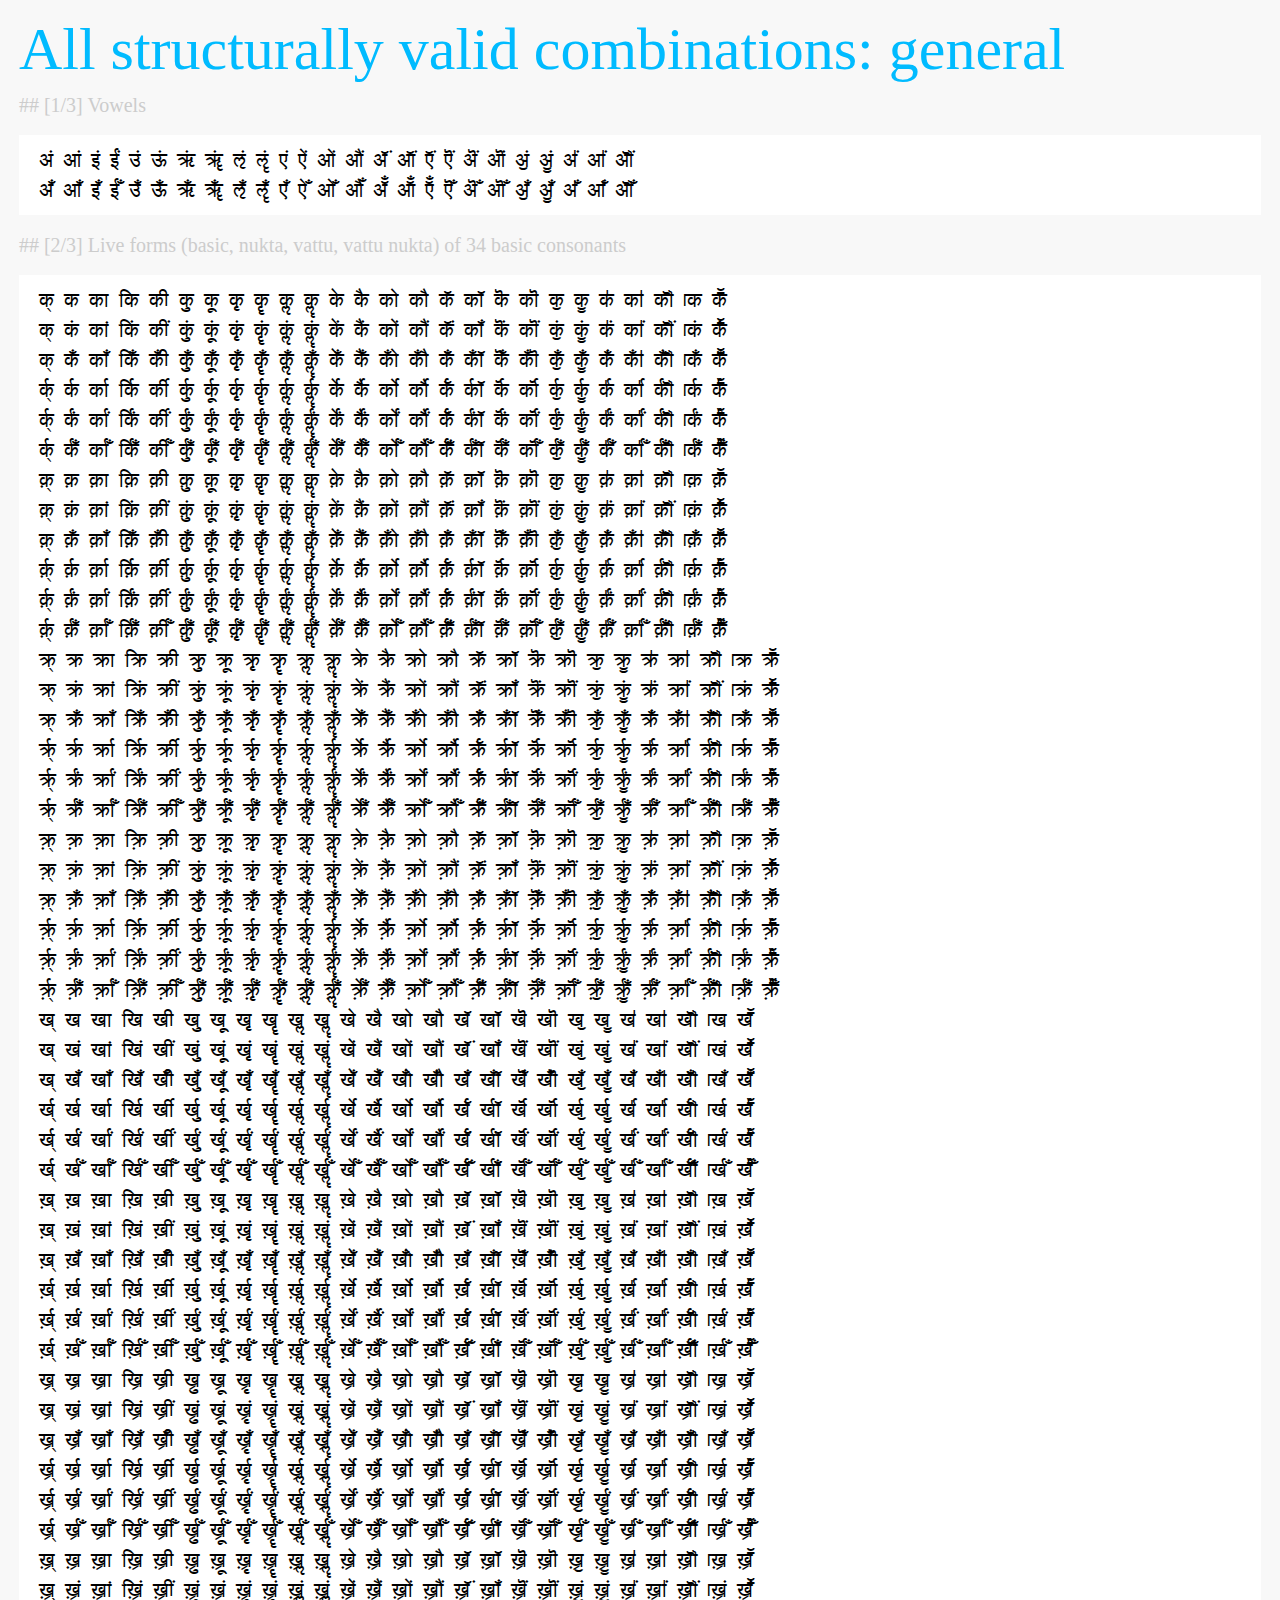
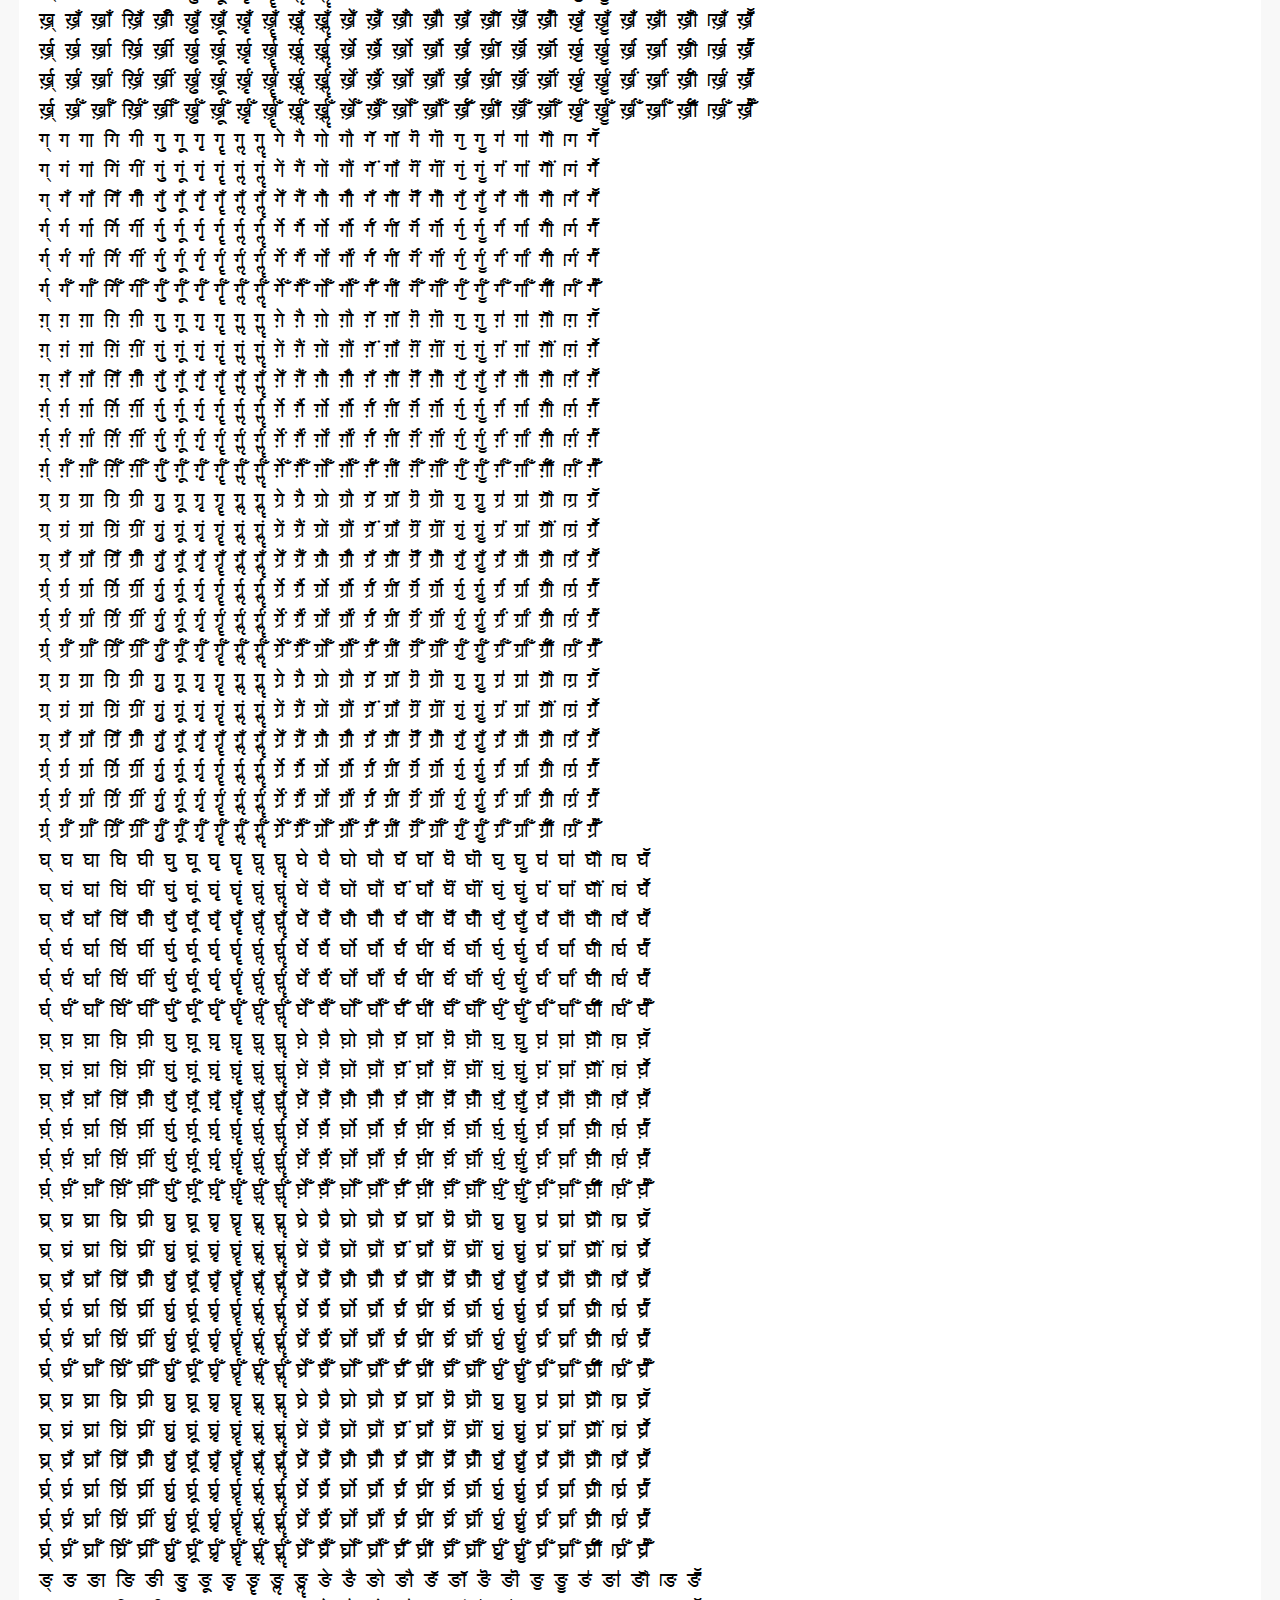
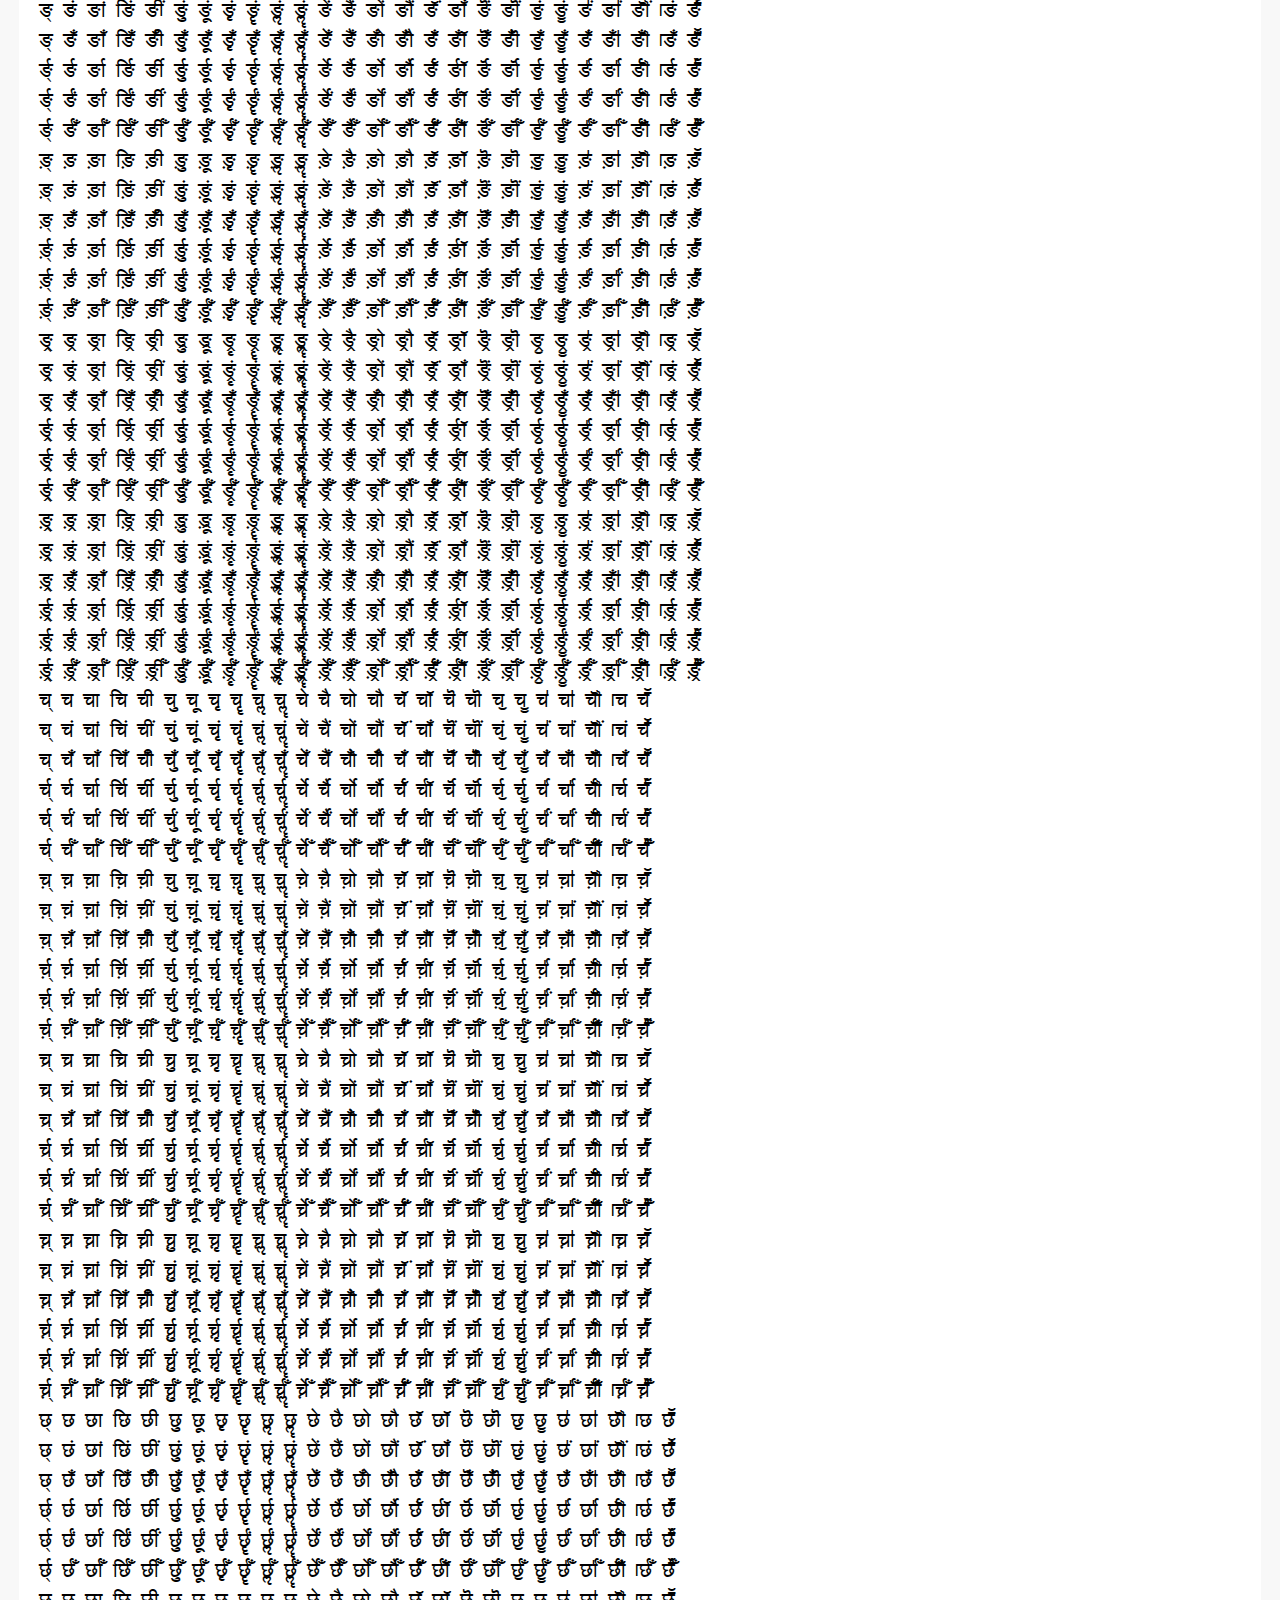
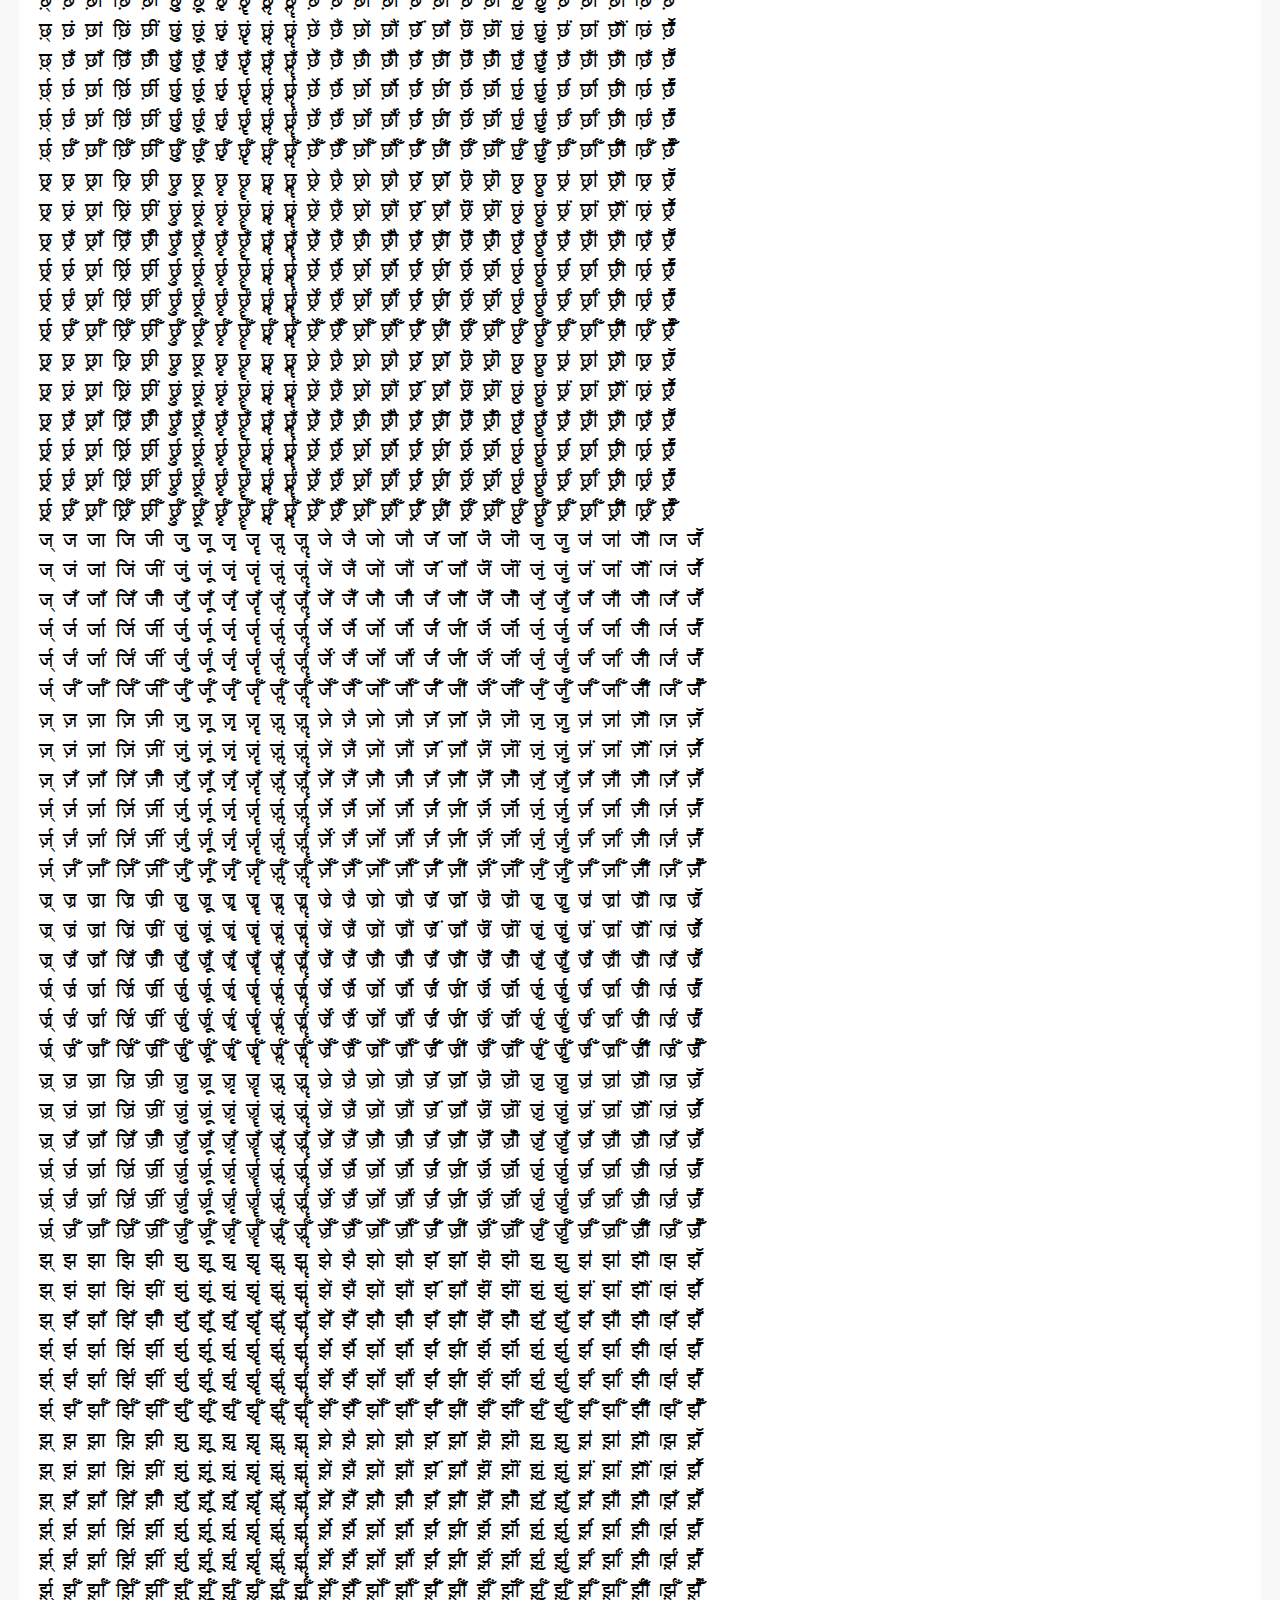
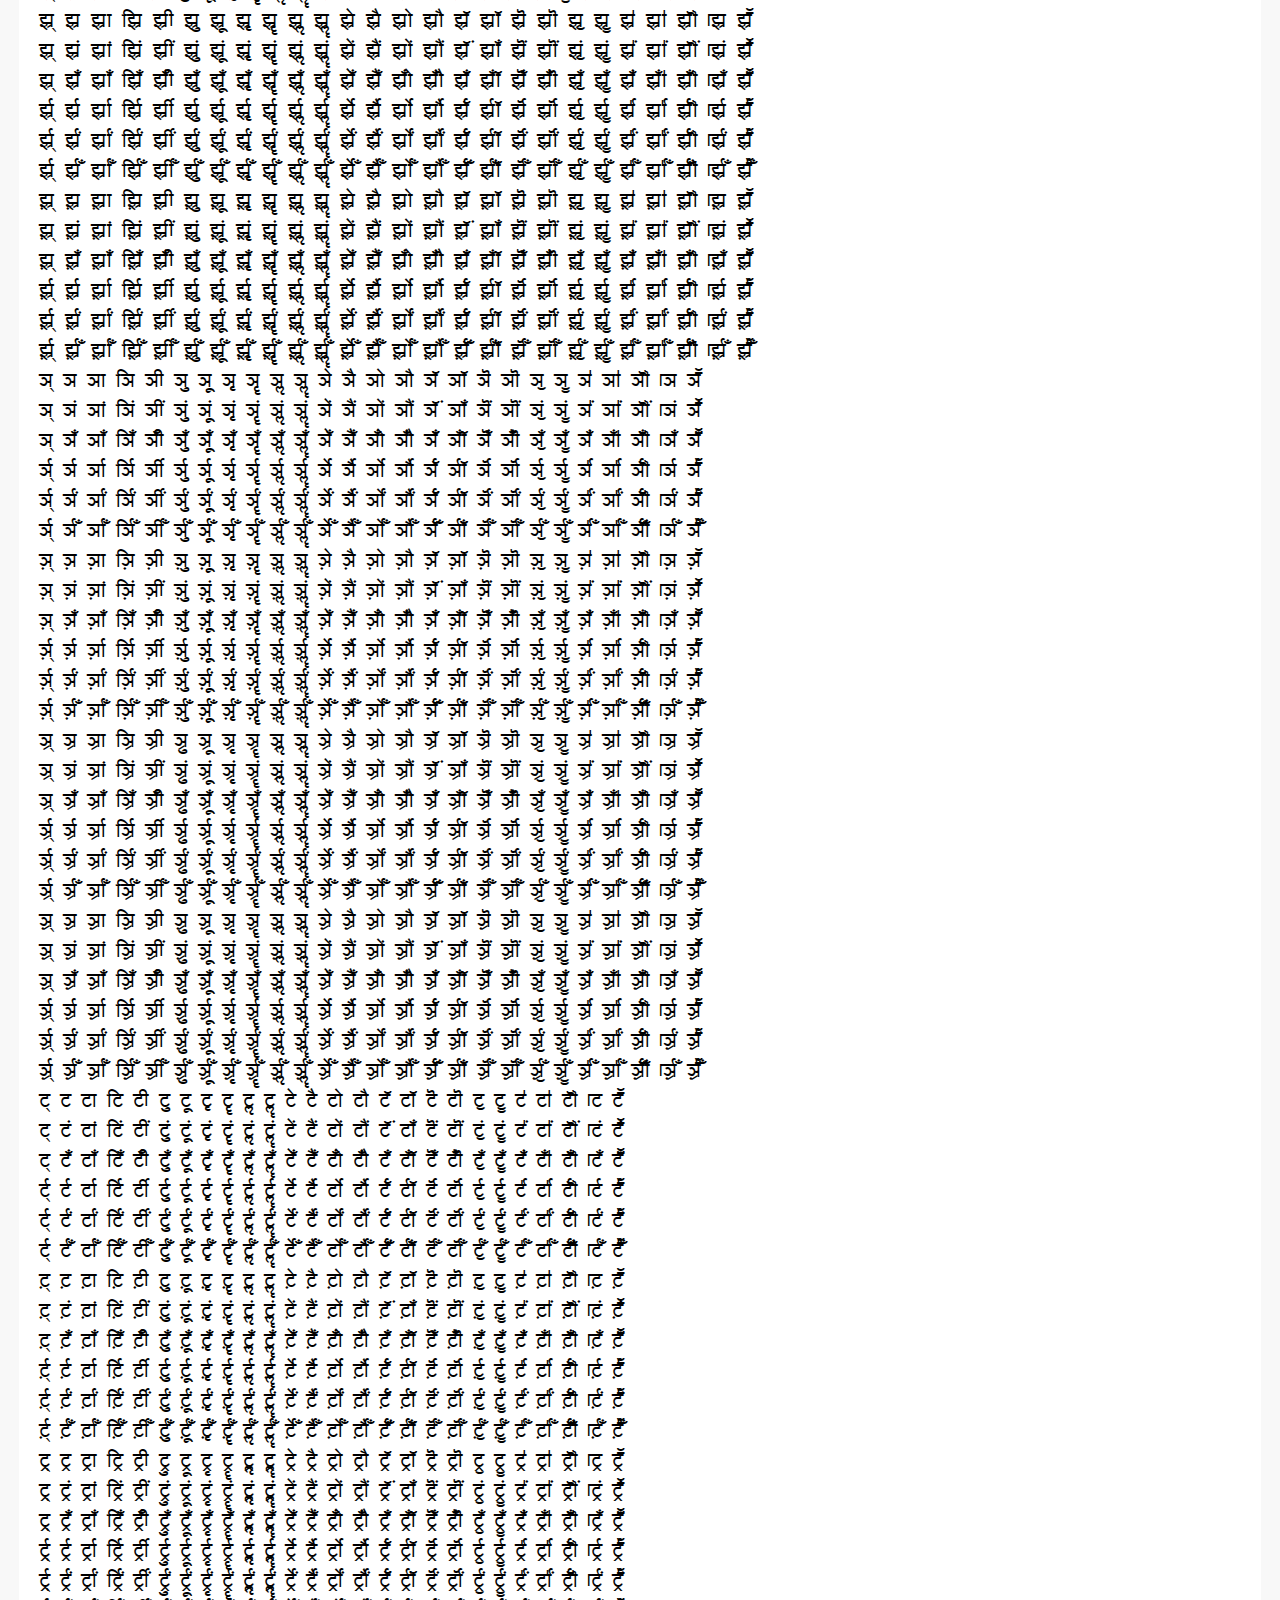
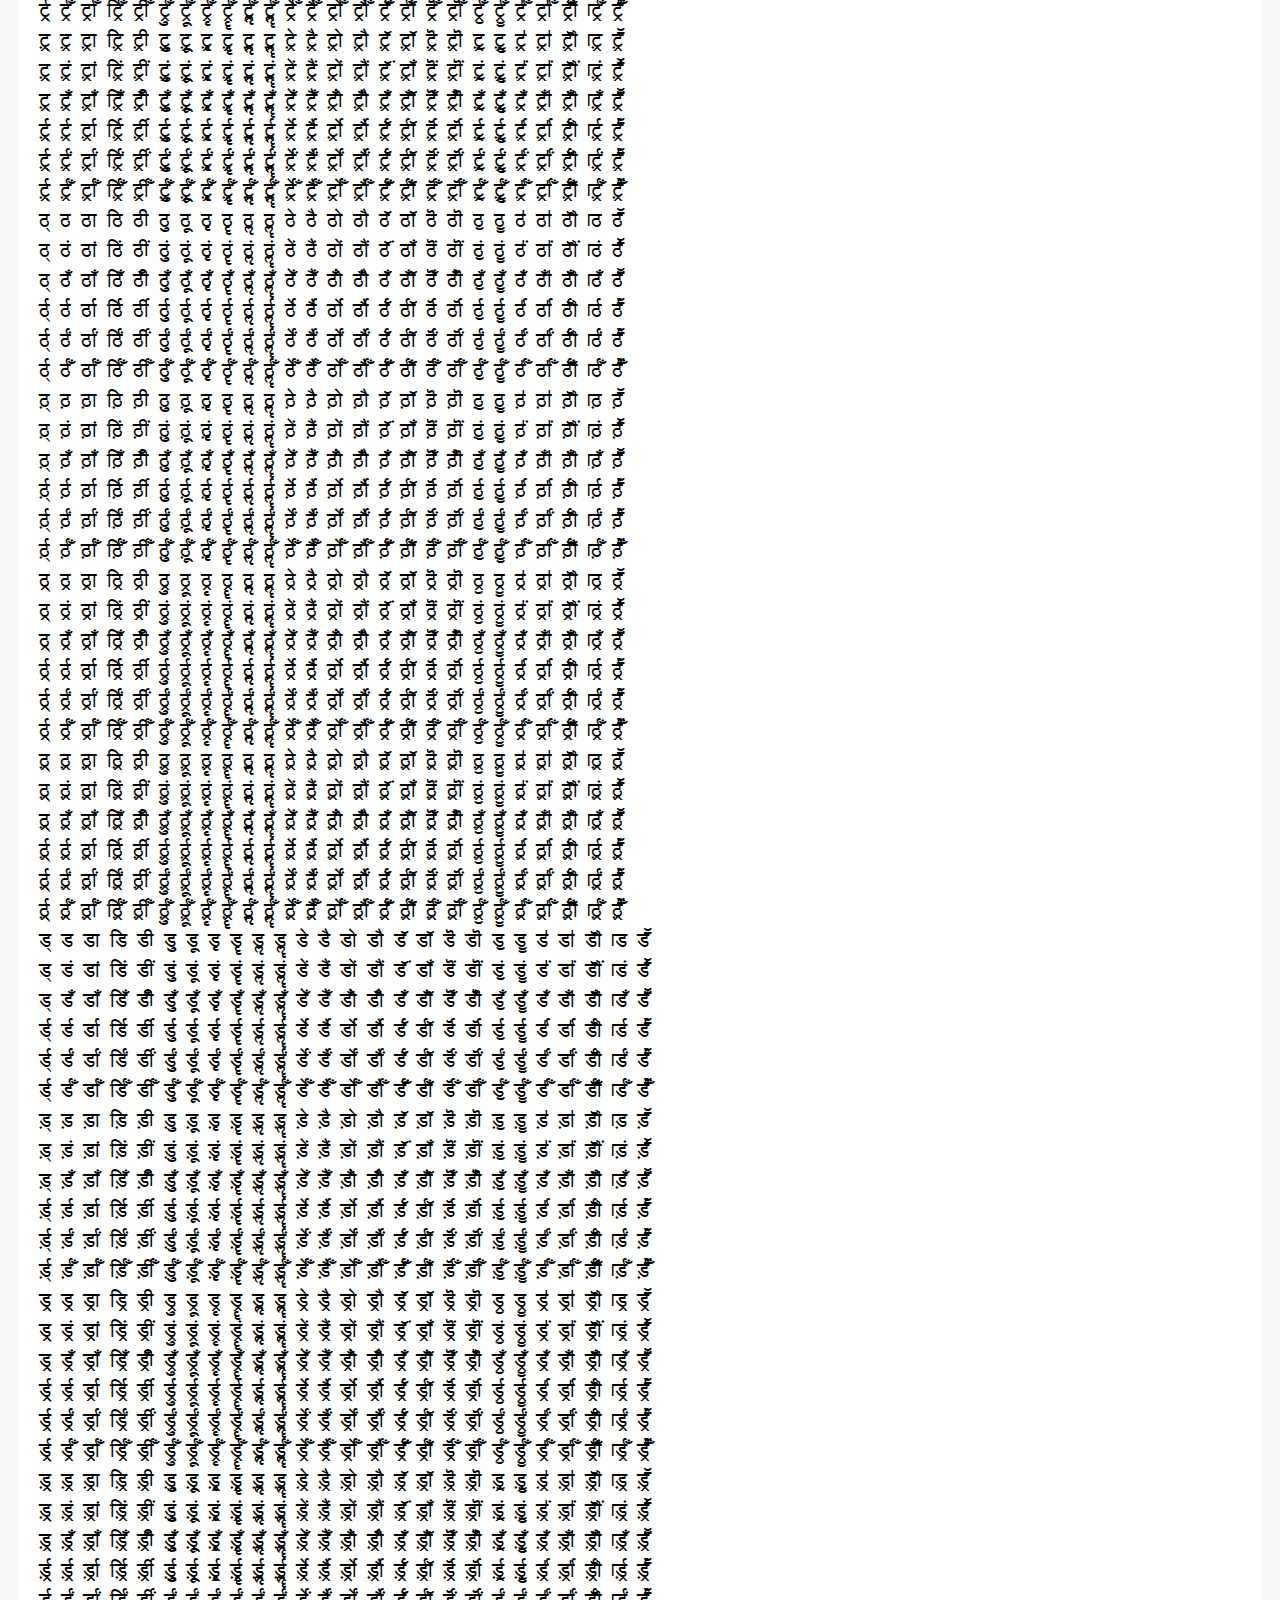
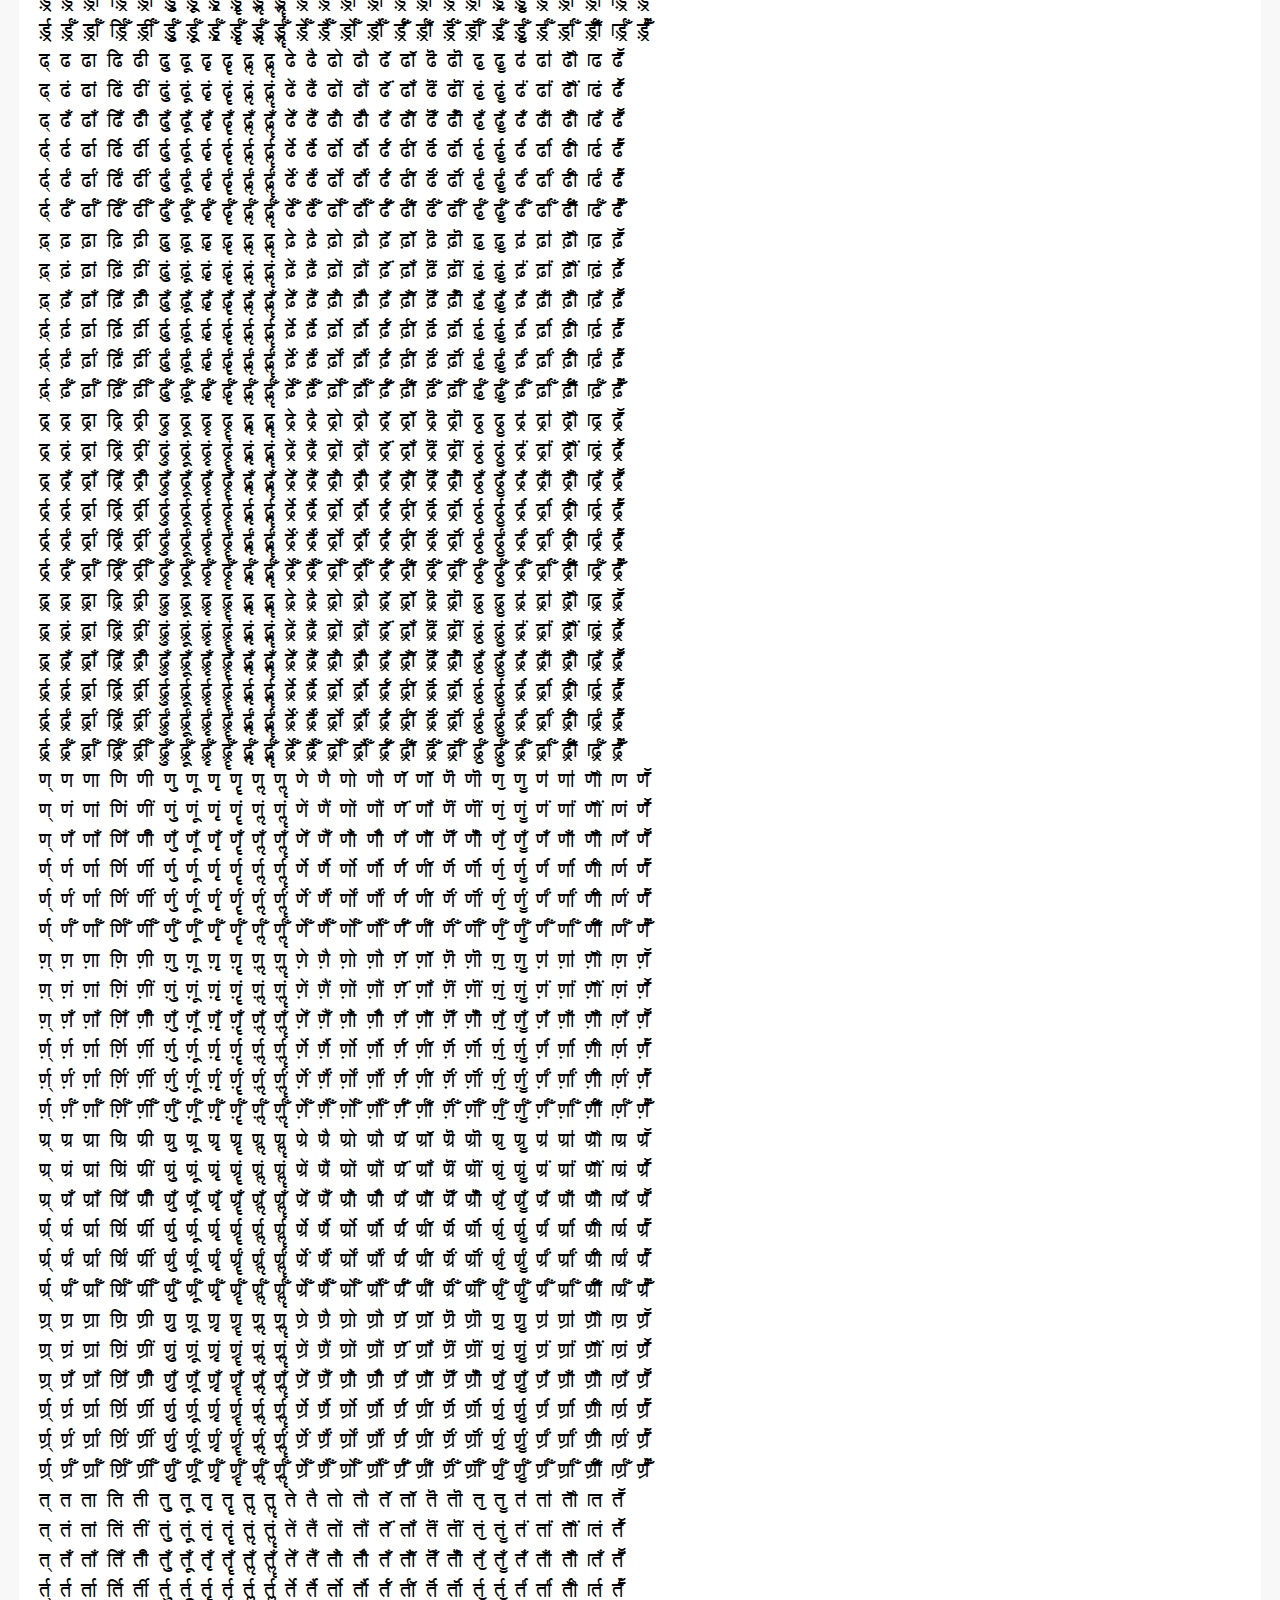
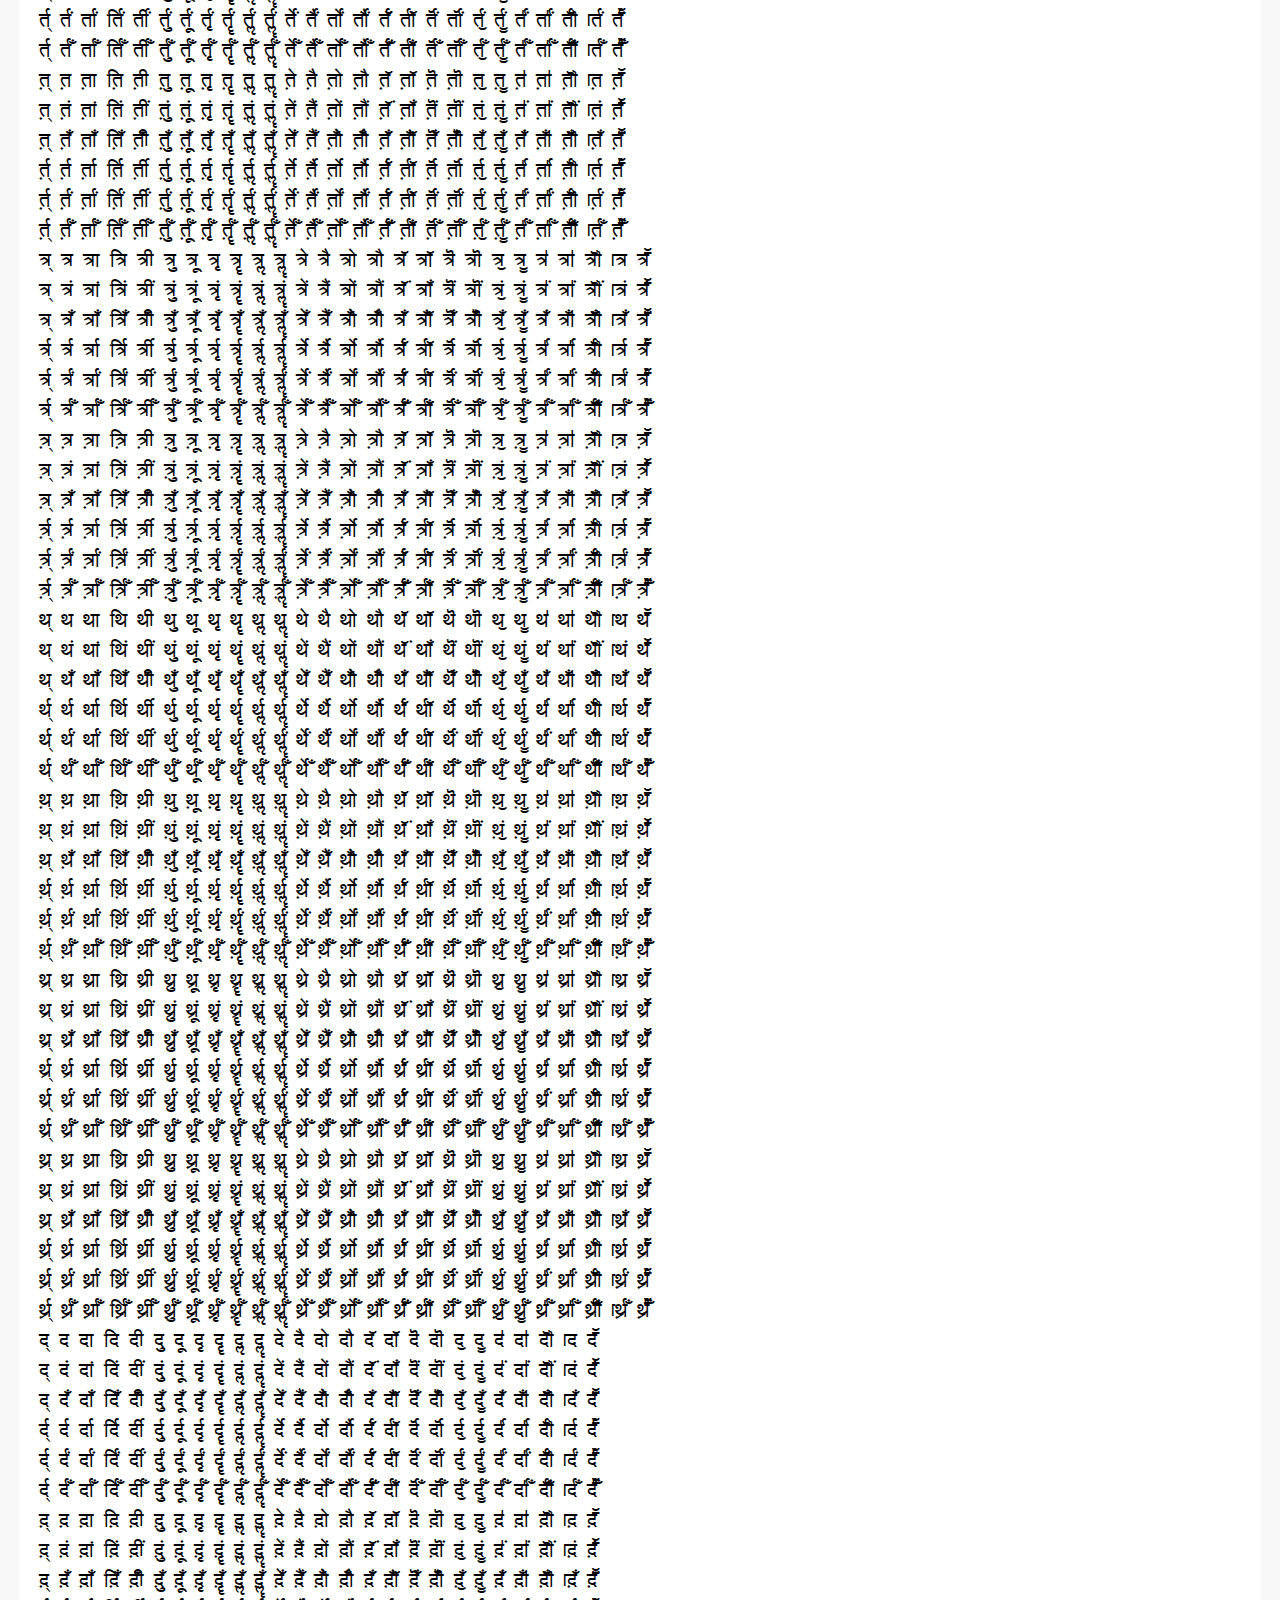
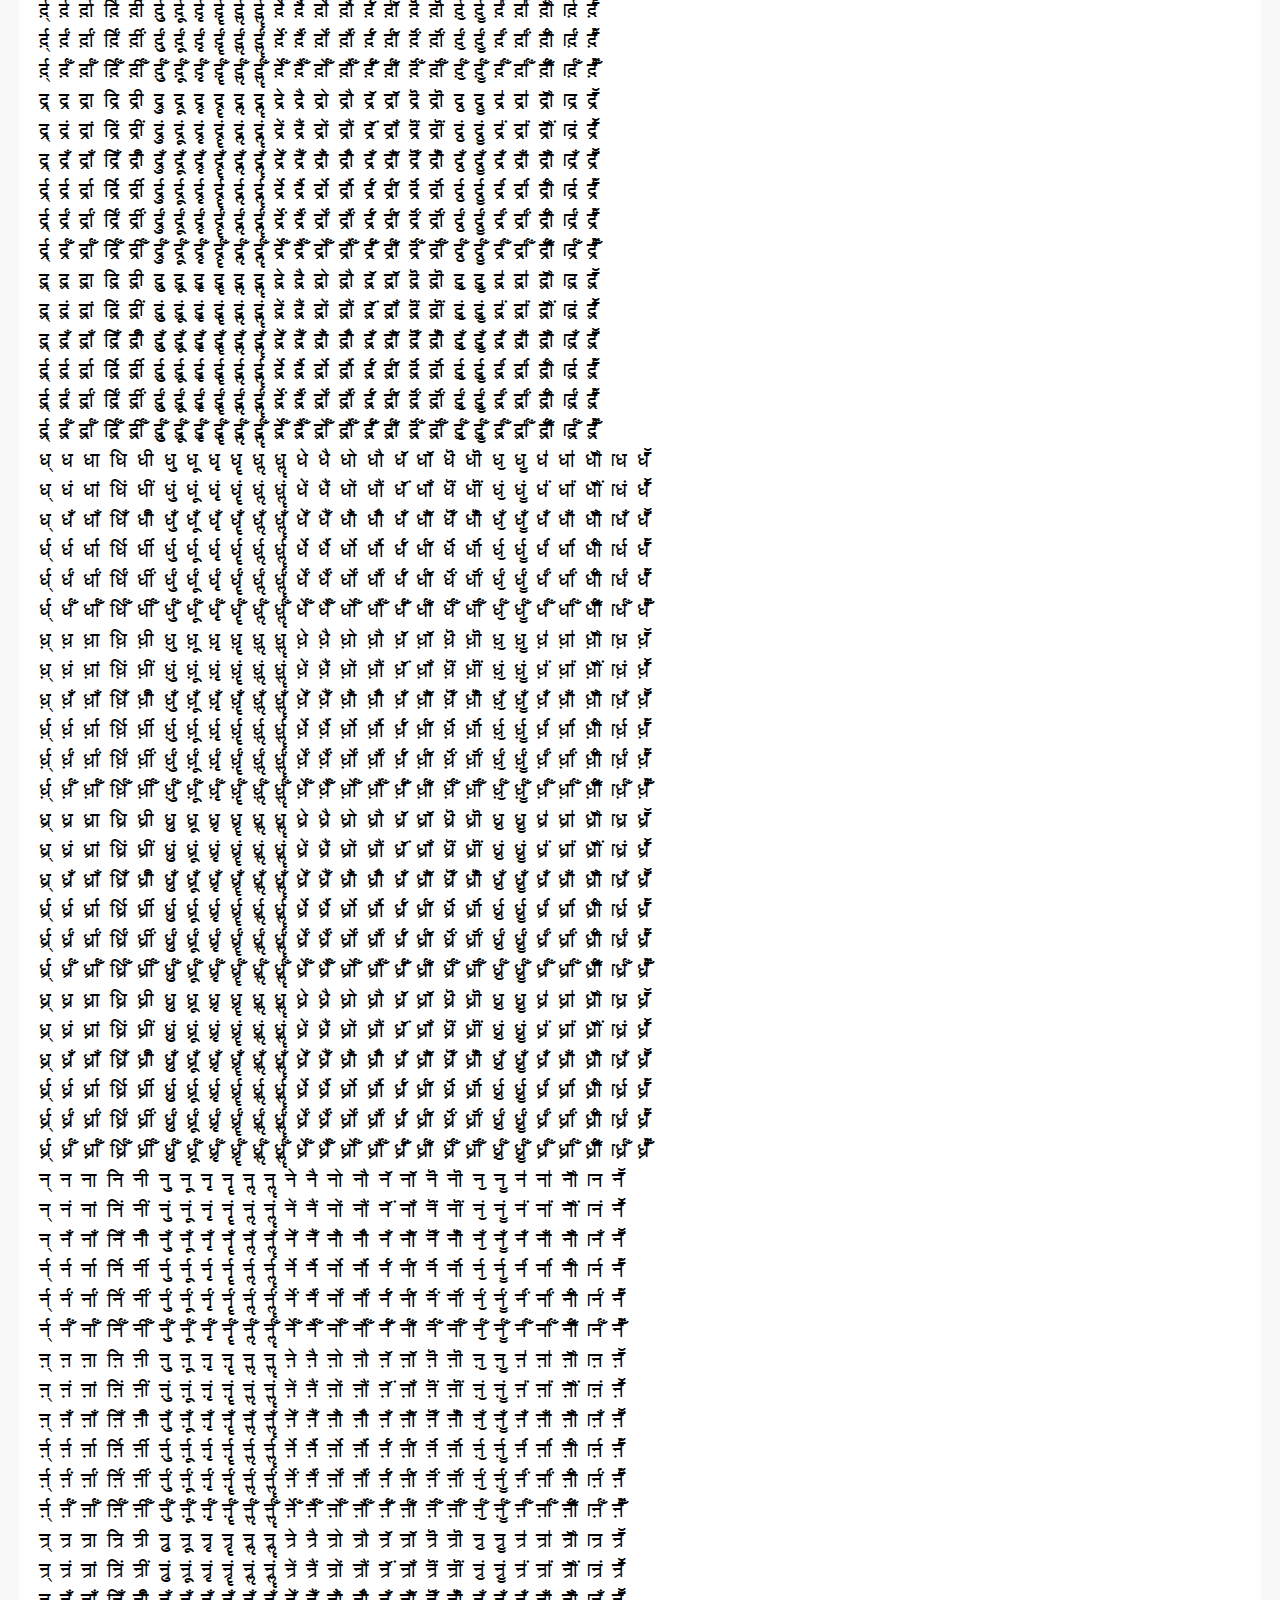
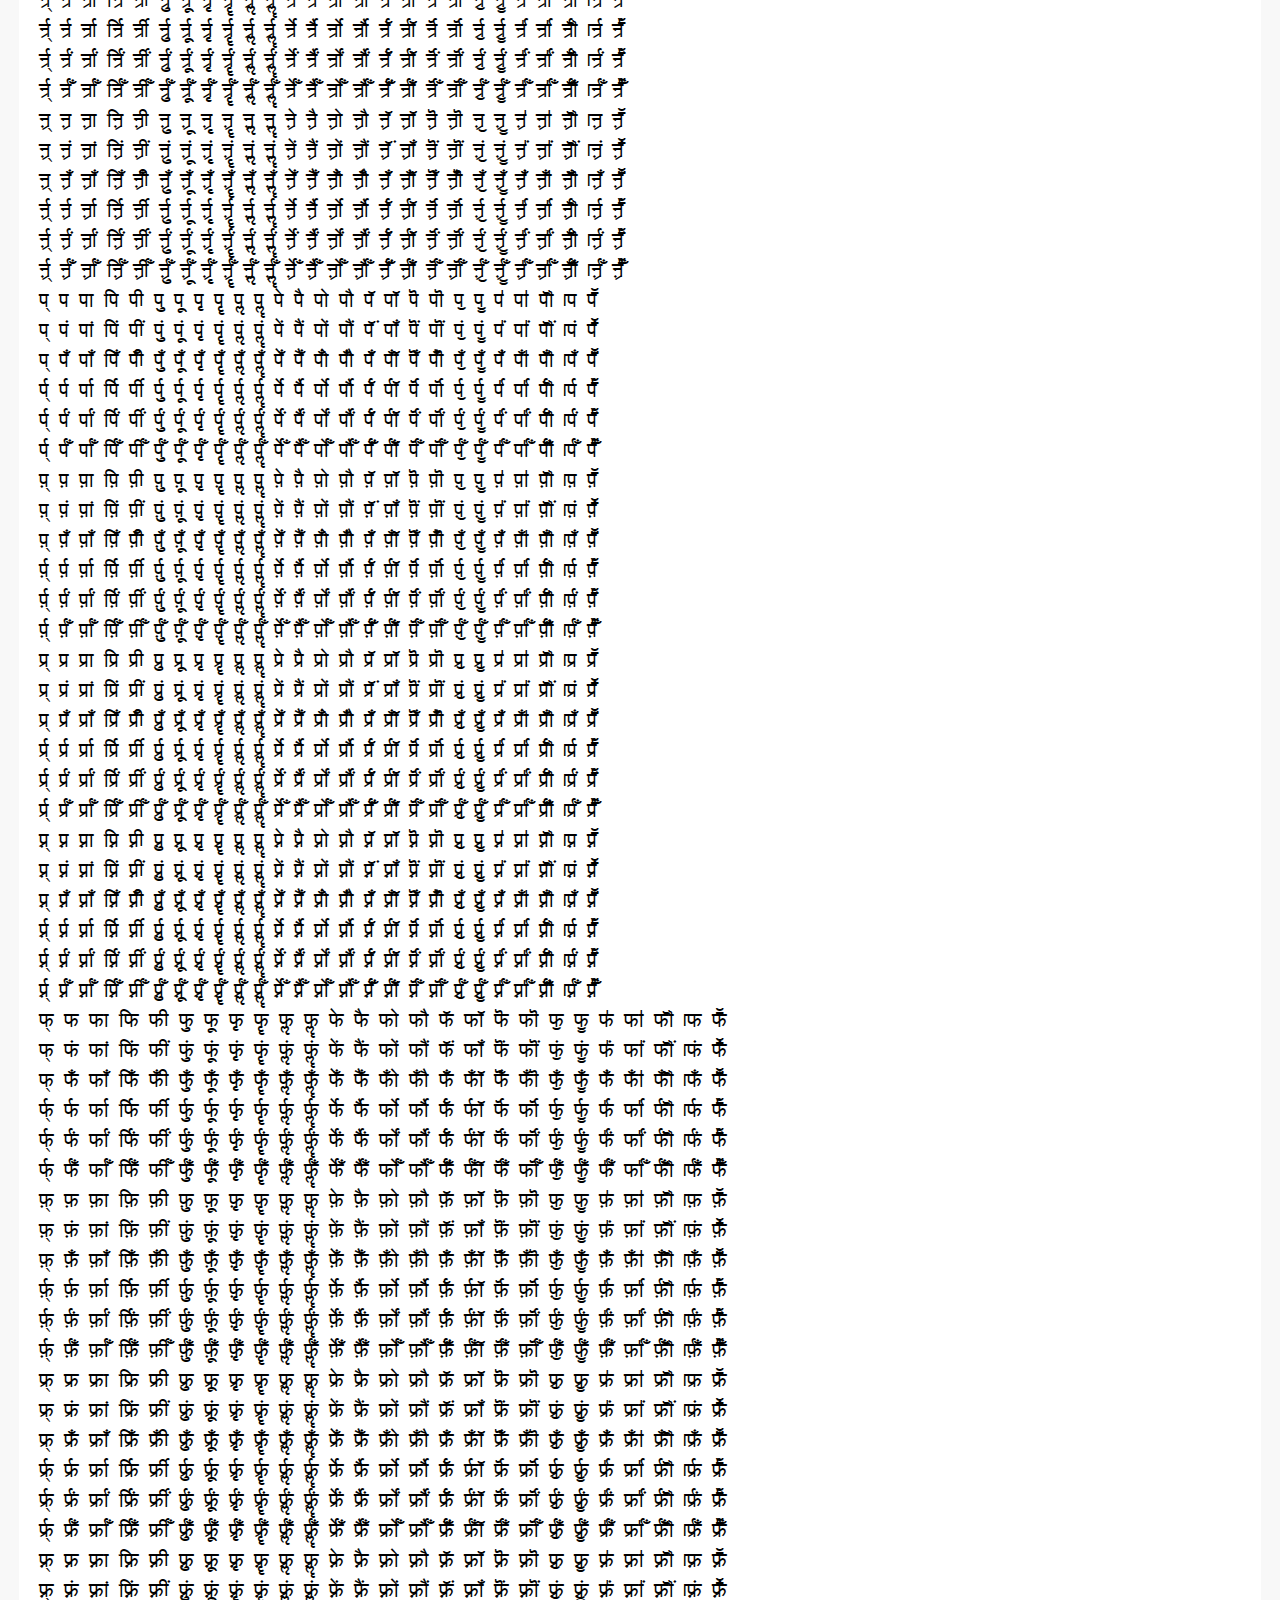
<file: devanagari/structurally_valid_1.html>
<!DOCTYPE html>
<html>
  <head>
    <meta charset='UTF-8'>
    <title>All structurally valid combinations: general</title>
    <link href='../style.css' rel='stylesheet'>
  </head>
  <body class='devanagari'>
    <h1>All structurally valid combinations: general</h1>
    <h2>[1/3] Vowels</h2>
    <div class='canvas plain' contenteditable>
      अं आं इं ईं उं ऊं ऋं ॠं ऌं ॡं एं ऐं ओं औं ॲं ऑं ऍं ऎं ऄं ऒं ॶं ॷं ॳं ॴं ॵं
      <br>
      अँ आँ इँ ईँ उँ ऊँ ऋँ ॠँ ऌँ ॡँ एँ ऐँ ओँ औँ ॲँ ऑँ ऍँ ऎँ ऄँ ऒँ ॶँ ॷँ ॳँ ॴँ ॵँ
    </div>
    <h2>[2/3] Live forms (basic, nukta, vattu, vattu nukta) of 34 basic consonants</h2>
    <div class='canvas plain' contenteditable>
      क् क का कि की कु कू कृ कॄ कॢ कॣ के कै को कौ कॅ कॉ कॆ कॊ कॖ कॗ कऺ कऻ कॏ कॎ कॕ
      <br>
      क् कं कां किं कीं कुं कूं कृं कॄं कॢं कॣं कें कैं कों कौं कॅं कॉं कॆं कॊं कॖं कॗं कऺं कऻं कॏं कॎं कॕं
      <br>
      क् कँ काँ किँ कीँ कुँ कूँ कृँ कॄँ कॢँ कॣँ केँ कैँ कोँ कौँ कॅँ कॉँ कॆँ कॊँ कॖँ कॗँ कऺँ कऻँ कॏँ कॎँ कॕँ
      <br>
      र्क् र्क र्का र्कि र्की र्कु र्कू र्कृ र्कॄ र्कॢ र्कॣ र्के र्कै र्को र्कौ र्कॅ र्कॉ र्कॆ र्कॊ र्कॖ र्कॗ र्कऺ र्कऻ र्कॏ र्कॎ र्कॕ
      <br>
      र्क् र्कं र्कां र्किं र्कीं र्कुं र्कूं र्कृं र्कॄं र्कॢं र्कॣं र्कें र्कैं र्कों र्कौं र्कॅं र्कॉं र्कॆं र्कॊं र्कॖं र्कॗं र्कऺं र्कऻं र्कॏं र्कॎं र्कॕं
      <br>
      र्क् र्कँ र्काँ र्किँ र्कीँ र्कुँ र्कूँ र्कृँ र्कॄँ र्कॢँ र्कॣँ र्केँ र्कैँ र्कोँ र्कौँ र्कॅँ र्कॉँ र्कॆँ र्कॊँ र्कॖँ र्कॗँ र्कऺँ र्कऻँ र्कॏँ र्कॎँ र्कॕँ
      <br>
      क़् क़ क़ा क़ि क़ी क़ु क़ू क़ृ क़ॄ क़ॢ क़ॣ क़े क़ै क़ो क़ौ क़ॅ क़ॉ क़ॆ क़ॊ क़ॖ क़ॗ क़ऺ क़ऻ क़ॏ क़ॎ क़ॕ
      <br>
      क़् क़ं क़ां क़िं क़ीं क़ुं क़ूं क़ृं क़ॄं क़ॢं क़ॣं क़ें क़ैं क़ों क़ौं क़ॅं क़ॉं क़ॆं क़ॊं क़ॖं क़ॗं क़ऺं क़ऻं क़ॏं क़ॎं क़ॕं
      <br>
      क़् क़ँ क़ाँ क़िँ क़ीँ क़ुँ क़ूँ क़ृँ क़ॄँ क़ॢँ क़ॣँ क़ेँ क़ैँ क़ोँ क़ौँ क़ॅँ क़ॉँ क़ॆँ क़ॊँ क़ॖँ क़ॗँ क़ऺँ क़ऻँ क़ॏँ क़ॎँ क़ॕँ
      <br>
      र्क़् र्क़ र्क़ा र्क़ि र्क़ी र्क़ु र्क़ू र्क़ृ र्क़ॄ र्क़ॢ र्क़ॣ र्क़े र्क़ै र्क़ो र्क़ौ र्क़ॅ र्क़ॉ र्क़ॆ र्क़ॊ र्क़ॖ र्क़ॗ र्क़ऺ र्क़ऻ र्क़ॏ र्क़ॎ र्क़ॕ
      <br>
      र्क़् र्क़ं र्क़ां र्क़िं र्क़ीं र्क़ुं र्क़ूं र्क़ृं र्क़ॄं र्क़ॢं र्क़ॣं र्क़ें र्क़ैं र्क़ों र्क़ौं र्क़ॅं र्क़ॉं र्क़ॆं र्क़ॊं र्क़ॖं र्क़ॗं र्क़ऺं र्क़ऻं र्क़ॏं र्क़ॎं र्क़ॕं
      <br>
      र्क़् र्क़ँ र्क़ाँ र्क़िँ र्क़ीँ र्क़ुँ र्क़ूँ र्क़ृँ र्क़ॄँ र्क़ॢँ र्क़ॣँ र्क़ेँ र्क़ैँ र्क़ोँ र्क़ौँ र्क़ॅँ र्क़ॉँ र्क़ॆँ र्क़ॊँ र्क़ॖँ र्क़ॗँ र्क़ऺँ र्क़ऻँ र्क़ॏँ र्क़ॎँ र्क़ॕँ
      <br>
      क्र् क्र क्रा क्रि क्री क्रु क्रू क्रृ क्रॄ क्रॢ क्रॣ क्रे क्रै क्रो क्रौ क्रॅ क्रॉ क्रॆ क्रॊ क्रॖ क्रॗ क्रऺ क्रऻ क्रॏ क्रॎ क्रॕ
      <br>
      क्र् क्रं क्रां क्रिं क्रीं क्रुं क्रूं क्रृं क्रॄं क्रॢं क्रॣं क्रें क्रैं क्रों क्रौं क्रॅं क्रॉं क्रॆं क्रॊं क्रॖं क्रॗं क्रऺं क्रऻं क्रॏं क्रॎं क्रॕं
      <br>
      क्र् क्रँ क्राँ क्रिँ क्रीँ क्रुँ क्रूँ क्रृँ क्रॄँ क्रॢँ क्रॣँ क्रेँ क्रैँ क्रोँ क्रौँ क्रॅँ क्रॉँ क्रॆँ क्रॊँ क्रॖँ क्रॗँ क्रऺँ क्रऻँ क्रॏँ क्रॎँ क्रॕँ
      <br>
      र्क्र् र्क्र र्क्रा र्क्रि र्क्री र्क्रु र्क्रू र्क्रृ र्क्रॄ र्क्रॢ र्क्रॣ र्क्रे र्क्रै र्क्रो र्क्रौ र्क्रॅ र्क्रॉ र्क्रॆ र्क्रॊ र्क्रॖ र्क्रॗ र्क्रऺ र्क्रऻ र्क्रॏ र्क्रॎ र्क्रॕ
      <br>
      र्क्र् र्क्रं र्क्रां र्क्रिं र्क्रीं र्क्रुं र्क्रूं र्क्रृं र्क्रॄं र्क्रॢं र्क्रॣं र्क्रें र्क्रैं र्क्रों र्क्रौं र्क्रॅं र्क्रॉं र्क्रॆं र्क्रॊं र्क्रॖं र्क्रॗं र्क्रऺं र्क्रऻं र्क्रॏं र्क्रॎं र्क्रॕं
      <br>
      र्क्र् र्क्रँ र्क्राँ र्क्रिँ र्क्रीँ र्क्रुँ र्क्रूँ र्क्रृँ र्क्रॄँ र्क्रॢँ र्क्रॣँ र्क्रेँ र्क्रैँ र्क्रोँ र्क्रौँ र्क्रॅँ र्क्रॉँ र्क्रॆँ र्क्रॊँ र्क्रॖँ र्क्रॗँ र्क्रऺँ र्क्रऻँ र्क्रॏँ र्क्रॎँ र्क्रॕँ
      <br>
      क़्र् क़्र क़्रा क़्रि क़्री क़्रु क़्रू क़्रृ क़्रॄ क़्रॢ क़्रॣ क़्रे क़्रै क़्रो क़्रौ क़्रॅ क़्रॉ क़्रॆ क़्रॊ क़्रॖ क़्रॗ क़्रऺ क़्रऻ क़्रॏ क़्रॎ क़्रॕ
      <br>
      क़्र् क़्रं क़्रां क़्रिं क़्रीं क़्रुं क़्रूं क़्रृं क़्रॄं क़्रॢं क़्रॣं क़्रें क़्रैं क़्रों क़्रौं क़्रॅं क़्रॉं क़्रॆं क़्रॊं क़्रॖं क़्रॗं क़्रऺं क़्रऻं क़्रॏं क़्रॎं क़्रॕं
      <br>
      क़्र् क़्रँ क़्राँ क़्रिँ क़्रीँ क़्रुँ क़्रूँ क़्रृँ क़्रॄँ क़्रॢँ क़्रॣँ क़्रेँ क़्रैँ क़्रोँ क़्रौँ क़्रॅँ क़्रॉँ क़्रॆँ क़्रॊँ क़्रॖँ क़्रॗँ क़्रऺँ क़्रऻँ क़्रॏँ क़्रॎँ क़्रॕँ
      <br>
      र्क़्र् र्क़्र र्क़्रा र्क़्रि र्क़्री र्क़्रु र्क़्रू र्क़्रृ र्क़्रॄ र्क़्रॢ र्क़्रॣ र्क़्रे र्क़्रै र्क़्रो र्क़्रौ र्क़्रॅ र्क़्रॉ र्क़्रॆ र्क़्रॊ र्क़्रॖ र्क़्रॗ र्क़्रऺ र्क़्रऻ र्क़्रॏ र्क़्रॎ र्क़्रॕ
      <br>
      र्क़्र् र्क़्रं र्क़्रां र्क़्रिं र्क़्रीं र्क़्रुं र्क़्रूं र्क़्रृं र्क़्रॄं र्क़्रॢं र्क़्रॣं र्क़्रें र्क़्रैं र्क़्रों र्क़्रौं र्क़्रॅं र्क़्रॉं र्क़्रॆं र्क़्रॊं र्क़्रॖं र्क़्रॗं र्क़्रऺं र्क़्रऻं र्क़्रॏं र्क़्रॎं र्क़्रॕं
      <br>
      र्क़्र् र्क़्रँ र्क़्राँ र्क़्रिँ र्क़्रीँ र्क़्रुँ र्क़्रूँ र्क़्रृँ र्क़्रॄँ र्क़्रॢँ र्क़्रॣँ र्क़्रेँ र्क़्रैँ र्क़्रोँ र्क़्रौँ र्क़्रॅँ र्क़्रॉँ र्क़्रॆँ र्क़्रॊँ र्क़्रॖँ र्क़्रॗँ र्क़्रऺँ र्क़्रऻँ र्क़्रॏँ र्क़्रॎँ र्क़्रॕँ
      <br>
      ख् ख खा खि खी खु खू खृ खॄ खॢ खॣ खे खै खो खौ खॅ खॉ खॆ खॊ खॖ खॗ खऺ खऻ खॏ खॎ खॕ
      <br>
      ख् खं खां खिं खीं खुं खूं खृं खॄं खॢं खॣं खें खैं खों खौं खॅं खॉं खॆं खॊं खॖं खॗं खऺं खऻं खॏं खॎं खॕं
      <br>
      ख् खँ खाँ खिँ खीँ खुँ खूँ खृँ खॄँ खॢँ खॣँ खेँ खैँ खोँ खौँ खॅँ खॉँ खॆँ खॊँ खॖँ खॗँ खऺँ खऻँ खॏँ खॎँ खॕँ
      <br>
      र्ख् र्ख र्खा र्खि र्खी र्खु र्खू र्खृ र्खॄ र्खॢ र्खॣ र्खे र्खै र्खो र्खौ र्खॅ र्खॉ र्खॆ र्खॊ र्खॖ र्खॗ र्खऺ र्खऻ र्खॏ र्खॎ र्खॕ
      <br>
      र्ख् र्खं र्खां र्खिं र्खीं र्खुं र्खूं र्खृं र्खॄं र्खॢं र्खॣं र्खें र्खैं र्खों र्खौं र्खॅं र्खॉं र्खॆं र्खॊं र्खॖं र्खॗं र्खऺं र्खऻं र्खॏं र्खॎं र्खॕं
      <br>
      र्ख् र्खँ र्खाँ र्खिँ र्खीँ र्खुँ र्खूँ र्खृँ र्खॄँ र्खॢँ र्खॣँ र्खेँ र्खैँ र्खोँ र्खौँ र्खॅँ र्खॉँ र्खॆँ र्खॊँ र्खॖँ र्खॗँ र्खऺँ र्खऻँ र्खॏँ र्खॎँ र्खॕँ
      <br>
      ख़् ख़ ख़ा ख़ि ख़ी ख़ु ख़ू ख़ृ ख़ॄ ख़ॢ ख़ॣ ख़े ख़ै ख़ो ख़ौ ख़ॅ ख़ॉ ख़ॆ ख़ॊ ख़ॖ ख़ॗ ख़ऺ ख़ऻ ख़ॏ ख़ॎ ख़ॕ
      <br>
      ख़् ख़ं ख़ां ख़िं ख़ीं ख़ुं ख़ूं ख़ृं ख़ॄं ख़ॢं ख़ॣं ख़ें ख़ैं ख़ों ख़ौं ख़ॅं ख़ॉं ख़ॆं ख़ॊं ख़ॖं ख़ॗं ख़ऺं ख़ऻं ख़ॏं ख़ॎं ख़ॕं
      <br>
      ख़् ख़ँ ख़ाँ ख़िँ ख़ीँ ख़ुँ ख़ूँ ख़ृँ ख़ॄँ ख़ॢँ ख़ॣँ ख़ेँ ख़ैँ ख़ोँ ख़ौँ ख़ॅँ ख़ॉँ ख़ॆँ ख़ॊँ ख़ॖँ ख़ॗँ ख़ऺँ ख़ऻँ ख़ॏँ ख़ॎँ ख़ॕँ
      <br>
      र्ख़् र्ख़ र्ख़ा र्ख़ि र्ख़ी र्ख़ु र्ख़ू र्ख़ृ र्ख़ॄ र्ख़ॢ र्ख़ॣ र्ख़े र्ख़ै र्ख़ो र्ख़ौ र्ख़ॅ र्ख़ॉ र्ख़ॆ र्ख़ॊ र्ख़ॖ र्ख़ॗ र्ख़ऺ र्ख़ऻ र्ख़ॏ र्ख़ॎ र्ख़ॕ
      <br>
      र्ख़् र्ख़ं र्ख़ां र्ख़िं र्ख़ीं र्ख़ुं र्ख़ूं र्ख़ृं र्ख़ॄं र्ख़ॢं र्ख़ॣं र्ख़ें र्ख़ैं र्ख़ों र्ख़ौं र्ख़ॅं र्ख़ॉं र्ख़ॆं र्ख़ॊं र्ख़ॖं र्ख़ॗं र्ख़ऺं र्ख़ऻं र्ख़ॏं र्ख़ॎं र्ख़ॕं
      <br>
      र्ख़् र्ख़ँ र्ख़ाँ र्ख़िँ र्ख़ीँ र्ख़ुँ र्ख़ूँ र्ख़ृँ र्ख़ॄँ र्ख़ॢँ र्ख़ॣँ र्ख़ेँ र्ख़ैँ र्ख़ोँ र्ख़ौँ र्ख़ॅँ र्ख़ॉँ र्ख़ॆँ र्ख़ॊँ र्ख़ॖँ र्ख़ॗँ र्ख़ऺँ र्ख़ऻँ र्ख़ॏँ र्ख़ॎँ र्ख़ॕँ
      <br>
      ख्र् ख्र ख्रा ख्रि ख्री ख्रु ख्रू ख्रृ ख्रॄ ख्रॢ ख्रॣ ख्रे ख्रै ख्रो ख्रौ ख्रॅ ख्रॉ ख्रॆ ख्रॊ ख्रॖ ख्रॗ ख्रऺ ख्रऻ ख्रॏ ख्रॎ ख्रॕ
      <br>
      ख्र् ख्रं ख्रां ख्रिं ख्रीं ख्रुं ख्रूं ख्रृं ख्रॄं ख्रॢं ख्रॣं ख्रें ख्रैं ख्रों ख्रौं ख्रॅं ख्रॉं ख्रॆं ख्रॊं ख्रॖं ख्रॗं ख्रऺं ख्रऻं ख्रॏं ख्रॎं ख्रॕं
      <br>
      ख्र् ख्रँ ख्राँ ख्रिँ ख्रीँ ख्रुँ ख्रूँ ख्रृँ ख्रॄँ ख्रॢँ ख्रॣँ ख्रेँ ख्रैँ ख्रोँ ख्रौँ ख्रॅँ ख्रॉँ ख्रॆँ ख्रॊँ ख्रॖँ ख्रॗँ ख्रऺँ ख्रऻँ ख्रॏँ ख्रॎँ ख्रॕँ
      <br>
      र्ख्र् र्ख्र र्ख्रा र्ख्रि र्ख्री र्ख्रु र्ख्रू र्ख्रृ र्ख्रॄ र्ख्रॢ र्ख्रॣ र्ख्रे र्ख्रै र्ख्रो र्ख्रौ र्ख्रॅ र्ख्रॉ र्ख्रॆ र्ख्रॊ र्ख्रॖ र्ख्रॗ र्ख्रऺ र्ख्रऻ र्ख्रॏ र्ख्रॎ र्ख्रॕ
      <br>
      र्ख्र् र्ख्रं र्ख्रां र्ख्रिं र्ख्रीं र्ख्रुं र्ख्रूं र्ख्रृं र्ख्रॄं र्ख्रॢं र्ख्रॣं र्ख्रें र्ख्रैं र्ख्रों र्ख्रौं र्ख्रॅं र्ख्रॉं र्ख्रॆं र्ख्रॊं र्ख्रॖं र्ख्रॗं र्ख्रऺं र्ख्रऻं र्ख्रॏं र्ख्रॎं र्ख्रॕं
      <br>
      र्ख्र् र्ख्रँ र्ख्राँ र्ख्रिँ र्ख्रीँ र्ख्रुँ र्ख्रूँ र्ख्रृँ र्ख्रॄँ र्ख्रॢँ र्ख्रॣँ र्ख्रेँ र्ख्रैँ र्ख्रोँ र्ख्रौँ र्ख्रॅँ र्ख्रॉँ र्ख्रॆँ र्ख्रॊँ र्ख्रॖँ र्ख्रॗँ र्ख्रऺँ र्ख्रऻँ र्ख्रॏँ र्ख्रॎँ र्ख्रॕँ
      <br>
      ख़्र् ख़्र ख़्रा ख़्रि ख़्री ख़्रु ख़्रू ख़्रृ ख़्रॄ ख़्रॢ ख़्रॣ ख़्रे ख़्रै ख़्रो ख़्रौ ख़्रॅ ख़्रॉ ख़्रॆ ख़्रॊ ख़्रॖ ख़्रॗ ख़्रऺ ख़्रऻ ख़्रॏ ख़्रॎ ख़्रॕ
      <br>
      ख़्र् ख़्रं ख़्रां ख़्रिं ख़्रीं ख़्रुं ख़्रूं ख़्रृं ख़्रॄं ख़्रॢं ख़्रॣं ख़्रें ख़्रैं ख़्रों ख़्रौं ख़्रॅं ख़्रॉं ख़्रॆं ख़्रॊं ख़्रॖं ख़्रॗं ख़्रऺं ख़्रऻं ख़्रॏं ख़्रॎं ख़्रॕं
      <br>
      ख़्र् ख़्रँ ख़्राँ ख़्रिँ ख़्रीँ ख़्रुँ ख़्रूँ ख़्रृँ ख़्रॄँ ख़्रॢँ ख़्रॣँ ख़्रेँ ख़्रैँ ख़्रोँ ख़्रौँ ख़्रॅँ ख़्रॉँ ख़्रॆँ ख़्रॊँ ख़्रॖँ ख़्रॗँ ख़्रऺँ ख़्रऻँ ख़्रॏँ ख़्रॎँ ख़्रॕँ
      <br>
      र्ख़्र् र्ख़्र र्ख़्रा र्ख़्रि र्ख़्री र्ख़्रु र्ख़्रू र्ख़्रृ र्ख़्रॄ र्ख़्रॢ र्ख़्रॣ र्ख़्रे र्ख़्रै र्ख़्रो र्ख़्रौ र्ख़्रॅ र्ख़्रॉ र्ख़्रॆ र्ख़्रॊ र्ख़्रॖ र्ख़्रॗ र्ख़्रऺ र्ख़्रऻ र्ख़्रॏ र्ख़्रॎ र्ख़्रॕ
      <br>
      र्ख़्र् र्ख़्रं र्ख़्रां र्ख़्रिं र्ख़्रीं र्ख़्रुं र्ख़्रूं र्ख़्रृं र्ख़्रॄं र्ख़्रॢं र्ख़्रॣं र्ख़्रें र्ख़्रैं र्ख़्रों र्ख़्रौं र्ख़्रॅं र्ख़्रॉं र्ख़्रॆं र्ख़्रॊं र्ख़्रॖं र्ख़्रॗं र्ख़्रऺं र्ख़्रऻं र्ख़्रॏं र्ख़्रॎं र्ख़्रॕं
      <br>
      र्ख़्र् र्ख़्रँ र्ख़्राँ र्ख़्रिँ र्ख़्रीँ र्ख़्रुँ र्ख़्रूँ र्ख़्रृँ र्ख़्रॄँ र्ख़्रॢँ र्ख़्रॣँ र्ख़्रेँ र्ख़्रैँ र्ख़्रोँ र्ख़्रौँ र्ख़्रॅँ र्ख़्रॉँ र्ख़्रॆँ र्ख़्रॊँ र्ख़्रॖँ र्ख़्रॗँ र्ख़्रऺँ र्ख़्रऻँ र्ख़्रॏँ र्ख़्रॎँ र्ख़्रॕँ
      <br>
      ग् ग गा गि गी गु गू गृ गॄ गॢ गॣ गे गै गो गौ गॅ गॉ गॆ गॊ गॖ गॗ गऺ गऻ गॏ गॎ गॕ
      <br>
      ग् गं गां गिं गीं गुं गूं गृं गॄं गॢं गॣं गें गैं गों गौं गॅं गॉं गॆं गॊं गॖं गॗं गऺं गऻं गॏं गॎं गॕं
      <br>
      ग् गँ गाँ गिँ गीँ गुँ गूँ गृँ गॄँ गॢँ गॣँ गेँ गैँ गोँ गौँ गॅँ गॉँ गॆँ गॊँ गॖँ गॗँ गऺँ गऻँ गॏँ गॎँ गॕँ
      <br>
      र्ग् र्ग र्गा र्गि र्गी र्गु र्गू र्गृ र्गॄ र्गॢ र्गॣ र्गे र्गै र्गो र्गौ र्गॅ र्गॉ र्गॆ र्गॊ र्गॖ र्गॗ र्गऺ र्गऻ र्गॏ र्गॎ र्गॕ
      <br>
      र्ग् र्गं र्गां र्गिं र्गीं र्गुं र्गूं र्गृं र्गॄं र्गॢं र्गॣं र्गें र्गैं र्गों र्गौं र्गॅं र्गॉं र्गॆं र्गॊं र्गॖं र्गॗं र्गऺं र्गऻं र्गॏं र्गॎं र्गॕं
      <br>
      र्ग् र्गँ र्गाँ र्गिँ र्गीँ र्गुँ र्गूँ र्गृँ र्गॄँ र्गॢँ र्गॣँ र्गेँ र्गैँ र्गोँ र्गौँ र्गॅँ र्गॉँ र्गॆँ र्गॊँ र्गॖँ र्गॗँ र्गऺँ र्गऻँ र्गॏँ र्गॎँ र्गॕँ
      <br>
      ग़् ग़ ग़ा ग़ि ग़ी ग़ु ग़ू ग़ृ ग़ॄ ग़ॢ ग़ॣ ग़े ग़ै ग़ो ग़ौ ग़ॅ ग़ॉ ग़ॆ ग़ॊ ग़ॖ ग़ॗ ग़ऺ ग़ऻ ग़ॏ ग़ॎ ग़ॕ
      <br>
      ग़् ग़ं ग़ां ग़िं ग़ीं ग़ुं ग़ूं ग़ृं ग़ॄं ग़ॢं ग़ॣं ग़ें ग़ैं ग़ों ग़ौं ग़ॅं ग़ॉं ग़ॆं ग़ॊं ग़ॖं ग़ॗं ग़ऺं ग़ऻं ग़ॏं ग़ॎं ग़ॕं
      <br>
      ग़् ग़ँ ग़ाँ ग़िँ ग़ीँ ग़ुँ ग़ूँ ग़ृँ ग़ॄँ ग़ॢँ ग़ॣँ ग़ेँ ग़ैँ ग़ोँ ग़ौँ ग़ॅँ ग़ॉँ ग़ॆँ ग़ॊँ ग़ॖँ ग़ॗँ ग़ऺँ ग़ऻँ ग़ॏँ ग़ॎँ ग़ॕँ
      <br>
      र्ग़् र्ग़ र्ग़ा र्ग़ि र्ग़ी र्ग़ु र्ग़ू र्ग़ृ र्ग़ॄ र्ग़ॢ र्ग़ॣ र्ग़े र्ग़ै र्ग़ो र्ग़ौ र्ग़ॅ र्ग़ॉ र्ग़ॆ र्ग़ॊ र्ग़ॖ र्ग़ॗ र्ग़ऺ र्ग़ऻ र्ग़ॏ र्ग़ॎ र्ग़ॕ
      <br>
      र्ग़् र्ग़ं र्ग़ां र्ग़िं र्ग़ीं र्ग़ुं र्ग़ूं र्ग़ृं र्ग़ॄं र्ग़ॢं र्ग़ॣं र्ग़ें र्ग़ैं र्ग़ों र्ग़ौं र्ग़ॅं र्ग़ॉं र्ग़ॆं र्ग़ॊं र्ग़ॖं र्ग़ॗं र्ग़ऺं र्ग़ऻं र्ग़ॏं र्ग़ॎं र्ग़ॕं
      <br>
      र्ग़् र्ग़ँ र्ग़ाँ र्ग़िँ र्ग़ीँ र्ग़ुँ र्ग़ूँ र्ग़ृँ र्ग़ॄँ र्ग़ॢँ र्ग़ॣँ र्ग़ेँ र्ग़ैँ र्ग़ोँ र्ग़ौँ र्ग़ॅँ र्ग़ॉँ र्ग़ॆँ र्ग़ॊँ र्ग़ॖँ र्ग़ॗँ र्ग़ऺँ र्ग़ऻँ र्ग़ॏँ र्ग़ॎँ र्ग़ॕँ
      <br>
      ग्र् ग्र ग्रा ग्रि ग्री ग्रु ग्रू ग्रृ ग्रॄ ग्रॢ ग्रॣ ग्रे ग्रै ग्रो ग्रौ ग्रॅ ग्रॉ ग्रॆ ग्रॊ ग्रॖ ग्रॗ ग्रऺ ग्रऻ ग्रॏ ग्रॎ ग्रॕ
      <br>
      ग्र् ग्रं ग्रां ग्रिं ग्रीं ग्रुं ग्रूं ग्रृं ग्रॄं ग्रॢं ग्रॣं ग्रें ग्रैं ग्रों ग्रौं ग्रॅं ग्रॉं ग्रॆं ग्रॊं ग्रॖं ग्रॗं ग्रऺं ग्रऻं ग्रॏं ग्रॎं ग्रॕं
      <br>
      ग्र् ग्रँ ग्राँ ग्रिँ ग्रीँ ग्रुँ ग्रूँ ग्रृँ ग्रॄँ ग्रॢँ ग्रॣँ ग्रेँ ग्रैँ ग्रोँ ग्रौँ ग्रॅँ ग्रॉँ ग्रॆँ ग्रॊँ ग्रॖँ ग्रॗँ ग्रऺँ ग्रऻँ ग्रॏँ ग्रॎँ ग्रॕँ
      <br>
      र्ग्र् र्ग्र र्ग्रा र्ग्रि र्ग्री र्ग्रु र्ग्रू र्ग्रृ र्ग्रॄ र्ग्रॢ र्ग्रॣ र्ग्रे र्ग्रै र्ग्रो र्ग्रौ र्ग्रॅ र्ग्रॉ र्ग्रॆ र्ग्रॊ र्ग्रॖ र्ग्रॗ र्ग्रऺ र्ग्रऻ र्ग्रॏ र्ग्रॎ र्ग्रॕ
      <br>
      र्ग्र् र्ग्रं र्ग्रां र्ग्रिं र्ग्रीं र्ग्रुं र्ग्रूं र्ग्रृं र्ग्रॄं र्ग्रॢं र्ग्रॣं र्ग्रें र्ग्रैं र्ग्रों र्ग्रौं र्ग्रॅं र्ग्रॉं र्ग्रॆं र्ग्रॊं र्ग्रॖं र्ग्रॗं र्ग्रऺं र्ग्रऻं र्ग्रॏं र्ग्रॎं र्ग्रॕं
      <br>
      र्ग्र् र्ग्रँ र्ग्राँ र्ग्रिँ र्ग्रीँ र्ग्रुँ र्ग्रूँ र्ग्रृँ र्ग्रॄँ र्ग्रॢँ र्ग्रॣँ र्ग्रेँ र्ग्रैँ र्ग्रोँ र्ग्रौँ र्ग्रॅँ र्ग्रॉँ र्ग्रॆँ र्ग्रॊँ र्ग्रॖँ र्ग्रॗँ र्ग्रऺँ र्ग्रऻँ र्ग्रॏँ र्ग्रॎँ र्ग्रॕँ
      <br>
      ग़्र् ग़्र ग़्रा ग़्रि ग़्री ग़्रु ग़्रू ग़्रृ ग़्रॄ ग़्रॢ ग़्रॣ ग़्रे ग़्रै ग़्रो ग़्रौ ग़्रॅ ग़्रॉ ग़्रॆ ग़्रॊ ग़्रॖ ग़्रॗ ग़्रऺ ग़्रऻ ग़्रॏ ग़्रॎ ग़्रॕ
      <br>
      ग़्र् ग़्रं ग़्रां ग़्रिं ग़्रीं ग़्रुं ग़्रूं ग़्रृं ग़्रॄं ग़्रॢं ग़्रॣं ग़्रें ग़्रैं ग़्रों ग़्रौं ग़्रॅं ग़्रॉं ग़्रॆं ग़्रॊं ग़्रॖं ग़्रॗं ग़्रऺं ग़्रऻं ग़्रॏं ग़्रॎं ग़्रॕं
      <br>
      ग़्र् ग़्रँ ग़्राँ ग़्रिँ ग़्रीँ ग़्रुँ ग़्रूँ ग़्रृँ ग़्रॄँ ग़्रॢँ ग़्रॣँ ग़्रेँ ग़्रैँ ग़्रोँ ग़्रौँ ग़्रॅँ ग़्रॉँ ग़्रॆँ ग़्रॊँ ग़्रॖँ ग़्रॗँ ग़्रऺँ ग़्रऻँ ग़्रॏँ ग़्रॎँ ग़्रॕँ
      <br>
      र्ग़्र् र्ग़्र र्ग़्रा र्ग़्रि र्ग़्री र्ग़्रु र्ग़्रू र्ग़्रृ र्ग़्रॄ र्ग़्रॢ र्ग़्रॣ र्ग़्रे र्ग़्रै र्ग़्रो र्ग़्रौ र्ग़्रॅ र्ग़्रॉ र्ग़्रॆ र्ग़्रॊ र्ग़्रॖ र्ग़्रॗ र्ग़्रऺ र्ग़्रऻ र्ग़्रॏ र्ग़्रॎ र्ग़्रॕ
      <br>
      र्ग़्र् र्ग़्रं र्ग़्रां र्ग़्रिं र्ग़्रीं र्ग़्रुं र्ग़्रूं र्ग़्रृं र्ग़्रॄं र्ग़्रॢं र्ग़्रॣं र्ग़्रें र्ग़्रैं र्ग़्रों र्ग़्रौं र्ग़्रॅं र्ग़्रॉं र्ग़्रॆं र्ग़्रॊं र्ग़्रॖं र्ग़्रॗं र्ग़्रऺं र्ग़्रऻं र्ग़्रॏं र्ग़्रॎं र्ग़्रॕं
      <br>
      र्ग़्र् र्ग़्रँ र्ग़्राँ र्ग़्रिँ र्ग़्रीँ र्ग़्रुँ र्ग़्रूँ र्ग़्रृँ र्ग़्रॄँ र्ग़्रॢँ र्ग़्रॣँ र्ग़्रेँ र्ग़्रैँ र्ग़्रोँ र्ग़्रौँ र्ग़्रॅँ र्ग़्रॉँ र्ग़्रॆँ र्ग़्रॊँ र्ग़्रॖँ र्ग़्रॗँ र्ग़्रऺँ र्ग़्रऻँ र्ग़्रॏँ र्ग़्रॎँ र्ग़्रॕँ
      <br>
      घ् घ घा घि घी घु घू घृ घॄ घॢ घॣ घे घै घो घौ घॅ घॉ घॆ घॊ घॖ घॗ घऺ घऻ घॏ घॎ घॕ
      <br>
      घ् घं घां घिं घीं घुं घूं घृं घॄं घॢं घॣं घें घैं घों घौं घॅं घॉं घॆं घॊं घॖं घॗं घऺं घऻं घॏं घॎं घॕं
      <br>
      घ् घँ घाँ घिँ घीँ घुँ घूँ घृँ घॄँ घॢँ घॣँ घेँ घैँ घोँ घौँ घॅँ घॉँ घॆँ घॊँ घॖँ घॗँ घऺँ घऻँ घॏँ घॎँ घॕँ
      <br>
      र्घ् र्घ र्घा र्घि र्घी र्घु र्घू र्घृ र्घॄ र्घॢ र्घॣ र्घे र्घै र्घो र्घौ र्घॅ र्घॉ र्घॆ र्घॊ र्घॖ र्घॗ र्घऺ र्घऻ र्घॏ र्घॎ र्घॕ
      <br>
      र्घ् र्घं र्घां र्घिं र्घीं र्घुं र्घूं र्घृं र्घॄं र्घॢं र्घॣं र्घें र्घैं र्घों र्घौं र्घॅं र्घॉं र्घॆं र्घॊं र्घॖं र्घॗं र्घऺं र्घऻं र्घॏं र्घॎं र्घॕं
      <br>
      र्घ् र्घँ र्घाँ र्घिँ र्घीँ र्घुँ र्घूँ र्घृँ र्घॄँ र्घॢँ र्घॣँ र्घेँ र्घैँ र्घोँ र्घौँ र्घॅँ र्घॉँ र्घॆँ र्घॊँ र्घॖँ र्घॗँ र्घऺँ र्घऻँ र्घॏँ र्घॎँ र्घॕँ
      <br>
      घ़् घ़ घ़ा घ़ि घ़ी घ़ु घ़ू घ़ृ घ़ॄ घ़ॢ घ़ॣ घ़े घ़ै घ़ो घ़ौ घ़ॅ घ़ॉ घ़ॆ घ़ॊ घ़ॖ घ़ॗ घ़ऺ घ़ऻ घ़ॏ घ़ॎ घ़ॕ
      <br>
      घ़् घ़ं घ़ां घ़िं घ़ीं घ़ुं घ़ूं घ़ृं घ़ॄं घ़ॢं घ़ॣं घ़ें घ़ैं घ़ों घ़ौं घ़ॅं घ़ॉं घ़ॆं घ़ॊं घ़ॖं घ़ॗं घ़ऺं घ़ऻं घ़ॏं घ़ॎं घ़ॕं
      <br>
      घ़् घ़ँ घ़ाँ घ़िँ घ़ीँ घ़ुँ घ़ूँ घ़ृँ घ़ॄँ घ़ॢँ घ़ॣँ घ़ेँ घ़ैँ घ़ोँ घ़ौँ घ़ॅँ घ़ॉँ घ़ॆँ घ़ॊँ घ़ॖँ घ़ॗँ घ़ऺँ घ़ऻँ घ़ॏँ घ़ॎँ घ़ॕँ
      <br>
      र्घ़् र्घ़ र्घ़ा र्घ़ि र्घ़ी र्घ़ु र्घ़ू र्घ़ृ र्घ़ॄ र्घ़ॢ र्घ़ॣ र्घ़े र्घ़ै र्घ़ो र्घ़ौ र्घ़ॅ र्घ़ॉ र्घ़ॆ र्घ़ॊ र्घ़ॖ र्घ़ॗ र्घ़ऺ र्घ़ऻ र्घ़ॏ र्घ़ॎ र्घ़ॕ
      <br>
      र्घ़् र्घ़ं र्घ़ां र्घ़िं र्घ़ीं र्घ़ुं र्घ़ूं र्घ़ृं र्घ़ॄं र्घ़ॢं र्घ़ॣं र्घ़ें र्घ़ैं र्घ़ों र्घ़ौं र्घ़ॅं र्घ़ॉं र्घ़ॆं र्घ़ॊं र्घ़ॖं र्घ़ॗं र्घ़ऺं र्घ़ऻं र्घ़ॏं र्घ़ॎं र्घ़ॕं
      <br>
      र्घ़् र्घ़ँ र्घ़ाँ र्घ़िँ र्घ़ीँ र्घ़ुँ र्घ़ूँ र्घ़ृँ र्घ़ॄँ र्घ़ॢँ र्घ़ॣँ र्घ़ेँ र्घ़ैँ र्घ़ोँ र्घ़ौँ र्घ़ॅँ र्घ़ॉँ र्घ़ॆँ र्घ़ॊँ र्घ़ॖँ र्घ़ॗँ र्घ़ऺँ र्घ़ऻँ र्घ़ॏँ र्घ़ॎँ र्घ़ॕँ
      <br>
      घ्र् घ्र घ्रा घ्रि घ्री घ्रु घ्रू घ्रृ घ्रॄ घ्रॢ घ्रॣ घ्रे घ्रै घ्रो घ्रौ घ्रॅ घ्रॉ घ्रॆ घ्रॊ घ्रॖ घ्रॗ घ्रऺ घ्रऻ घ्रॏ घ्रॎ घ्रॕ
      <br>
      घ्र् घ्रं घ्रां घ्रिं घ्रीं घ्रुं घ्रूं घ्रृं घ्रॄं घ्रॢं घ्रॣं घ्रें घ्रैं घ्रों घ्रौं घ्रॅं घ्रॉं घ्रॆं घ्रॊं घ्रॖं घ्रॗं घ्रऺं घ्रऻं घ्रॏं घ्रॎं घ्रॕं
      <br>
      घ्र् घ्रँ घ्राँ घ्रिँ घ्रीँ घ्रुँ घ्रूँ घ्रृँ घ्रॄँ घ्रॢँ घ्रॣँ घ्रेँ घ्रैँ घ्रोँ घ्रौँ घ्रॅँ घ्रॉँ घ्रॆँ घ्रॊँ घ्रॖँ घ्रॗँ घ्रऺँ घ्रऻँ घ्रॏँ घ्रॎँ घ्रॕँ
      <br>
      र्घ्र् र्घ्र र्घ्रा र्घ्रि र्घ्री र्घ्रु र्घ्रू र्घ्रृ र्घ्रॄ र्घ्रॢ र्घ्रॣ र्घ्रे र्घ्रै र्घ्रो र्घ्रौ र्घ्रॅ र्घ्रॉ र्घ्रॆ र्घ्रॊ र्घ्रॖ र्घ्रॗ र्घ्रऺ र्घ्रऻ र्घ्रॏ र्घ्रॎ र्घ्रॕ
      <br>
      र्घ्र् र्घ्रं र्घ्रां र्घ्रिं र्घ्रीं र्घ्रुं र्घ्रूं र्घ्रृं र्घ्रॄं र्घ्रॢं र्घ्रॣं र्घ्रें र्घ्रैं र्घ्रों र्घ्रौं र्घ्रॅं र्घ्रॉं र्घ्रॆं र्घ्रॊं र्घ्रॖं र्घ्रॗं र्घ्रऺं र्घ्रऻं र्घ्रॏं र्घ्रॎं र्घ्रॕं
      <br>
      र्घ्र् र्घ्रँ र्घ्राँ र्घ्रिँ र्घ्रीँ र्घ्रुँ र्घ्रूँ र्घ्रृँ र्घ्रॄँ र्घ्रॢँ र्घ्रॣँ र्घ्रेँ र्घ्रैँ र्घ्रोँ र्घ्रौँ र्घ्रॅँ र्घ्रॉँ र्घ्रॆँ र्घ्रॊँ र्घ्रॖँ र्घ्रॗँ र्घ्रऺँ र्घ्रऻँ र्घ्रॏँ र्घ्रॎँ र्घ्रॕँ
      <br>
      घ़्र् घ़्र घ़्रा घ़्रि घ़्री घ़्रु घ़्रू घ़्रृ घ़्रॄ घ़्रॢ घ़्रॣ घ़्रे घ़्रै घ़्रो घ़्रौ घ़्रॅ घ़्रॉ घ़्रॆ घ़्रॊ घ़्रॖ घ़्रॗ घ़्रऺ घ़्रऻ घ़्रॏ घ़्रॎ घ़्रॕ
      <br>
      घ़्र् घ़्रं घ़्रां घ़्रिं घ़्रीं घ़्रुं घ़्रूं घ़्रृं घ़्रॄं घ़्रॢं घ़्रॣं घ़्रें घ़्रैं घ़्रों घ़्रौं घ़्रॅं घ़्रॉं घ़्रॆं घ़्रॊं घ़्रॖं घ़्रॗं घ़्रऺं घ़्रऻं घ़्रॏं घ़्रॎं घ़्रॕं
      <br>
      घ़्र् घ़्रँ घ़्राँ घ़्रिँ घ़्रीँ घ़्रुँ घ़्रूँ घ़्रृँ घ़्रॄँ घ़्रॢँ घ़्रॣँ घ़्रेँ घ़्रैँ घ़्रोँ घ़्रौँ घ़्रॅँ घ़्रॉँ घ़्रॆँ घ़्रॊँ घ़्रॖँ घ़्रॗँ घ़्रऺँ घ़्रऻँ घ़्रॏँ घ़्रॎँ घ़्रॕँ
      <br>
      र्घ़्र् र्घ़्र र्घ़्रा र्घ़्रि र्घ़्री र्घ़्रु र्घ़्रू र्घ़्रृ र्घ़्रॄ र्घ़्रॢ र्घ़्रॣ र्घ़्रे र्घ़्रै र्घ़्रो र्घ़्रौ र्घ़्रॅ र्घ़्रॉ र्घ़्रॆ र्घ़्रॊ र्घ़्रॖ र्घ़्रॗ र्घ़्रऺ र्घ़्रऻ र्घ़्रॏ र्घ़्रॎ र्घ़्रॕ
      <br>
      र्घ़्र् र्घ़्रं र्घ़्रां र्घ़्रिं र्घ़्रीं र्घ़्रुं र्घ़्रूं र्घ़्रृं र्घ़्रॄं र्घ़्रॢं र्घ़्रॣं र्घ़्रें र्घ़्रैं र्घ़्रों र्घ़्रौं र्घ़्रॅं र्घ़्रॉं र्घ़्रॆं र्घ़्रॊं र्घ़्रॖं र्घ़्रॗं र्घ़्रऺं र्घ़्रऻं र्घ़्रॏं र्घ़्रॎं र्घ़्रॕं
      <br>
      र्घ़्र् र्घ़्रँ र्घ़्राँ र्घ़्रिँ र्घ़्रीँ र्घ़्रुँ र्घ़्रूँ र्घ़्रृँ र्घ़्रॄँ र्घ़्रॢँ र्घ़्रॣँ र्घ़्रेँ र्घ़्रैँ र्घ़्रोँ र्घ़्रौँ र्घ़्रॅँ र्घ़्रॉँ र्घ़्रॆँ र्घ़्रॊँ र्घ़्रॖँ र्घ़्रॗँ र्घ़्रऺँ र्घ़्रऻँ र्घ़्रॏँ र्घ़्रॎँ र्घ़्रॕँ
      <br>
      ङ् ङ ङा ङि ङी ङु ङू ङृ ङॄ ङॢ ङॣ ङे ङै ङो ङौ ङॅ ङॉ ङॆ ङॊ ङॖ ङॗ ङऺ ङऻ ङॏ ङॎ ङॕ
      <br>
      ङ् ङं ङां ङिं ङीं ङुं ङूं ङृं ङॄं ङॢं ङॣं ङें ङैं ङों ङौं ङॅं ङॉं ङॆं ङॊं ङॖं ङॗं ङऺं ङऻं ङॏं ङॎं ङॕं
      <br>
      ङ् ङँ ङाँ ङिँ ङीँ ङुँ ङूँ ङृँ ङॄँ ङॢँ ङॣँ ङेँ ङैँ ङोँ ङौँ ङॅँ ङॉँ ङॆँ ङॊँ ङॖँ ङॗँ ङऺँ ङऻँ ङॏँ ङॎँ ङॕँ
      <br>
      र्ङ् र्ङ र्ङा र्ङि र्ङी र्ङु र्ङू र्ङृ र्ङॄ र्ङॢ र्ङॣ र्ङे र्ङै र्ङो र्ङौ र्ङॅ र्ङॉ र्ङॆ र्ङॊ र्ङॖ र्ङॗ र्ङऺ र्ङऻ र्ङॏ र्ङॎ र्ङॕ
      <br>
      र्ङ् र्ङं र्ङां र्ङिं र्ङीं र्ङुं र्ङूं र्ङृं र्ङॄं र्ङॢं र्ङॣं र्ङें र्ङैं र्ङों र्ङौं र्ङॅं र्ङॉं र्ङॆं र्ङॊं र्ङॖं र्ङॗं र्ङऺं र्ङऻं र्ङॏं र्ङॎं र्ङॕं
      <br>
      र्ङ् र्ङँ र्ङाँ र्ङिँ र्ङीँ र्ङुँ र्ङूँ र्ङृँ र्ङॄँ र्ङॢँ र्ङॣँ र्ङेँ र्ङैँ र्ङोँ र्ङौँ र्ङॅँ र्ङॉँ र्ङॆँ र्ङॊँ र्ङॖँ र्ङॗँ र्ङऺँ र्ङऻँ र्ङॏँ र्ङॎँ र्ङॕँ
      <br>
      ङ़् ङ़ ङ़ा ङ़ि ङ़ी ङ़ु ङ़ू ङ़ृ ङ़ॄ ङ़ॢ ङ़ॣ ङ़े ङ़ै ङ़ो ङ़ौ ङ़ॅ ङ़ॉ ङ़ॆ ङ़ॊ ङ़ॖ ङ़ॗ ङ़ऺ ङ़ऻ ङ़ॏ ङ़ॎ ङ़ॕ
      <br>
      ङ़् ङ़ं ङ़ां ङ़िं ङ़ीं ङ़ुं ङ़ूं ङ़ृं ङ़ॄं ङ़ॢं ङ़ॣं ङ़ें ङ़ैं ङ़ों ङ़ौं ङ़ॅं ङ़ॉं ङ़ॆं ङ़ॊं ङ़ॖं ङ़ॗं ङ़ऺं ङ़ऻं ङ़ॏं ङ़ॎं ङ़ॕं
      <br>
      ङ़् ङ़ँ ङ़ाँ ङ़िँ ङ़ीँ ङ़ुँ ङ़ूँ ङ़ृँ ङ़ॄँ ङ़ॢँ ङ़ॣँ ङ़ेँ ङ़ैँ ङ़ोँ ङ़ौँ ङ़ॅँ ङ़ॉँ ङ़ॆँ ङ़ॊँ ङ़ॖँ ङ़ॗँ ङ़ऺँ ङ़ऻँ ङ़ॏँ ङ़ॎँ ङ़ॕँ
      <br>
      र्ङ़् र्ङ़ र्ङ़ा र्ङ़ि र्ङ़ी र्ङ़ु र्ङ़ू र्ङ़ृ र्ङ़ॄ र्ङ़ॢ र्ङ़ॣ र्ङ़े र्ङ़ै र्ङ़ो र्ङ़ौ र्ङ़ॅ र्ङ़ॉ र्ङ़ॆ र्ङ़ॊ र्ङ़ॖ र्ङ़ॗ र्ङ़ऺ र्ङ़ऻ र्ङ़ॏ र्ङ़ॎ र्ङ़ॕ
      <br>
      र्ङ़् र्ङ़ं र्ङ़ां र्ङ़िं र्ङ़ीं र्ङ़ुं र्ङ़ूं र्ङ़ृं र्ङ़ॄं र्ङ़ॢं र्ङ़ॣं र्ङ़ें र्ङ़ैं र्ङ़ों र्ङ़ौं र्ङ़ॅं र्ङ़ॉं र्ङ़ॆं र्ङ़ॊं र्ङ़ॖं र्ङ़ॗं र्ङ़ऺं र्ङ़ऻं र्ङ़ॏं र्ङ़ॎं र्ङ़ॕं
      <br>
      र्ङ़् र्ङ़ँ र्ङ़ाँ र्ङ़िँ र्ङ़ीँ र्ङ़ुँ र्ङ़ूँ र्ङ़ृँ र्ङ़ॄँ र्ङ़ॢँ र्ङ़ॣँ र्ङ़ेँ र्ङ़ैँ र्ङ़ोँ र्ङ़ौँ र्ङ़ॅँ र्ङ़ॉँ र्ङ़ॆँ र्ङ़ॊँ र्ङ़ॖँ र्ङ़ॗँ र्ङ़ऺँ र्ङ़ऻँ र्ङ़ॏँ र्ङ़ॎँ र्ङ़ॕँ
      <br>
      ङ्र् ङ्र ङ्रा ङ्रि ङ्री ङ्रु ङ्रू ङ्रृ ङ्रॄ ङ्रॢ ङ्रॣ ङ्रे ङ्रै ङ्रो ङ्रौ ङ्रॅ ङ्रॉ ङ्रॆ ङ्रॊ ङ्रॖ ङ्रॗ ङ्रऺ ङ्रऻ ङ्रॏ ङ्रॎ ङ्रॕ
      <br>
      ङ्र् ङ्रं ङ्रां ङ्रिं ङ्रीं ङ्रुं ङ्रूं ङ्रृं ङ्रॄं ङ्रॢं ङ्रॣं ङ्रें ङ्रैं ङ्रों ङ्रौं ङ्रॅं ङ्रॉं ङ्रॆं ङ्रॊं ङ्रॖं ङ्रॗं ङ्रऺं ङ्रऻं ङ्रॏं ङ्रॎं ङ्रॕं
      <br>
      ङ्र् ङ्रँ ङ्राँ ङ्रिँ ङ्रीँ ङ्रुँ ङ्रूँ ङ्रृँ ङ्रॄँ ङ्रॢँ ङ्रॣँ ङ्रेँ ङ्रैँ ङ्रोँ ङ्रौँ ङ्रॅँ ङ्रॉँ ङ्रॆँ ङ्रॊँ ङ्रॖँ ङ्रॗँ ङ्रऺँ ङ्रऻँ ङ्रॏँ ङ्रॎँ ङ्रॕँ
      <br>
      र्ङ्र् र्ङ्र र्ङ्रा र्ङ्रि र्ङ्री र्ङ्रु र्ङ्रू र्ङ्रृ र्ङ्रॄ र्ङ्रॢ र्ङ्रॣ र्ङ्रे र्ङ्रै र्ङ्रो र्ङ्रौ र्ङ्रॅ र्ङ्रॉ र्ङ्रॆ र्ङ्रॊ र्ङ्रॖ र्ङ्रॗ र्ङ्रऺ र्ङ्रऻ र्ङ्रॏ र्ङ्रॎ र्ङ्रॕ
      <br>
      र्ङ्र् र्ङ्रं र्ङ्रां र्ङ्रिं र्ङ्रीं र्ङ्रुं र्ङ्रूं र्ङ्रृं र्ङ्रॄं र्ङ्रॢं र्ङ्रॣं र्ङ्रें र्ङ्रैं र्ङ्रों र्ङ्रौं र्ङ्रॅं र्ङ्रॉं र्ङ्रॆं र्ङ्रॊं र्ङ्रॖं र्ङ्रॗं र्ङ्रऺं र्ङ्रऻं र्ङ्रॏं र्ङ्रॎं र्ङ्रॕं
      <br>
      र्ङ्र् र्ङ्रँ र्ङ्राँ र्ङ्रिँ र्ङ्रीँ र्ङ्रुँ र्ङ्रूँ र्ङ्रृँ र्ङ्रॄँ र्ङ्रॢँ र्ङ्रॣँ र्ङ्रेँ र्ङ्रैँ र्ङ्रोँ र्ङ्रौँ र्ङ्रॅँ र्ङ्रॉँ र्ङ्रॆँ र्ङ्रॊँ र्ङ्रॖँ र्ङ्रॗँ र्ङ्रऺँ र्ङ्रऻँ र्ङ्रॏँ र्ङ्रॎँ र्ङ्रॕँ
      <br>
      ङ़्र् ङ़्र ङ़्रा ङ़्रि ङ़्री ङ़्रु ङ़्रू ङ़्रृ ङ़्रॄ ङ़्रॢ ङ़्रॣ ङ़्रे ङ़्रै ङ़्रो ङ़्रौ ङ़्रॅ ङ़्रॉ ङ़्रॆ ङ़्रॊ ङ़्रॖ ङ़्रॗ ङ़्रऺ ङ़्रऻ ङ़्रॏ ङ़्रॎ ङ़्रॕ
      <br>
      ङ़्र् ङ़्रं ङ़्रां ङ़्रिं ङ़्रीं ङ़्रुं ङ़्रूं ङ़्रृं ङ़्रॄं ङ़्रॢं ङ़्रॣं ङ़्रें ङ़्रैं ङ़्रों ङ़्रौं ङ़्रॅं ङ़्रॉं ङ़्रॆं ङ़्रॊं ङ़्रॖं ङ़्रॗं ङ़्रऺं ङ़्रऻं ङ़्रॏं ङ़्रॎं ङ़्रॕं
      <br>
      ङ़्र् ङ़्रँ ङ़्राँ ङ़्रिँ ङ़्रीँ ङ़्रुँ ङ़्रूँ ङ़्रृँ ङ़्रॄँ ङ़्रॢँ ङ़्रॣँ ङ़्रेँ ङ़्रैँ ङ़्रोँ ङ़्रौँ ङ़्रॅँ ङ़्रॉँ ङ़्रॆँ ङ़्रॊँ ङ़्रॖँ ङ़्रॗँ ङ़्रऺँ ङ़्रऻँ ङ़्रॏँ ङ़्रॎँ ङ़्रॕँ
      <br>
      र्ङ़्र् र्ङ़्र र्ङ़्रा र्ङ़्रि र्ङ़्री र्ङ़्रु र्ङ़्रू र्ङ़्रृ र्ङ़्रॄ र्ङ़्रॢ र्ङ़्रॣ र्ङ़्रे र्ङ़्रै र्ङ़्रो र्ङ़्रौ र्ङ़्रॅ र्ङ़्रॉ र्ङ़्रॆ र्ङ़्रॊ र्ङ़्रॖ र्ङ़्रॗ र्ङ़्रऺ र्ङ़्रऻ र्ङ़्रॏ र्ङ़्रॎ र्ङ़्रॕ
      <br>
      र्ङ़्र् र्ङ़्रं र्ङ़्रां र्ङ़्रिं र्ङ़्रीं र्ङ़्रुं र्ङ़्रूं र्ङ़्रृं र्ङ़्रॄं र्ङ़्रॢं र्ङ़्रॣं र्ङ़्रें र्ङ़्रैं र्ङ़्रों र्ङ़्रौं र्ङ़्रॅं र्ङ़्रॉं र्ङ़्रॆं र्ङ़्रॊं र्ङ़्रॖं र्ङ़्रॗं र्ङ़्रऺं र्ङ़्रऻं र्ङ़्रॏं र्ङ़्रॎं र्ङ़्रॕं
      <br>
      र्ङ़्र् र्ङ़्रँ र्ङ़्राँ र्ङ़्रिँ र्ङ़्रीँ र्ङ़्रुँ र्ङ़्रूँ र्ङ़्रृँ र्ङ़्रॄँ र्ङ़्रॢँ र्ङ़्रॣँ र्ङ़्रेँ र्ङ़्रैँ र्ङ़्रोँ र्ङ़्रौँ र्ङ़्रॅँ र्ङ़्रॉँ र्ङ़्रॆँ र्ङ़्रॊँ र्ङ़्रॖँ र्ङ़्रॗँ र्ङ़्रऺँ र्ङ़्रऻँ र्ङ़्रॏँ र्ङ़्रॎँ र्ङ़्रॕँ
      <br>
      च् च चा चि ची चु चू चृ चॄ चॢ चॣ चे चै चो चौ चॅ चॉ चॆ चॊ चॖ चॗ चऺ चऻ चॏ चॎ चॕ
      <br>
      च् चं चां चिं चीं चुं चूं चृं चॄं चॢं चॣं चें चैं चों चौं चॅं चॉं चॆं चॊं चॖं चॗं चऺं चऻं चॏं चॎं चॕं
      <br>
      च् चँ चाँ चिँ चीँ चुँ चूँ चृँ चॄँ चॢँ चॣँ चेँ चैँ चोँ चौँ चॅँ चॉँ चॆँ चॊँ चॖँ चॗँ चऺँ चऻँ चॏँ चॎँ चॕँ
      <br>
      र्च् र्च र्चा र्चि र्ची र्चु र्चू र्चृ र्चॄ र्चॢ र्चॣ र्चे र्चै र्चो र्चौ र्चॅ र्चॉ र्चॆ र्चॊ र्चॖ र्चॗ र्चऺ र्चऻ र्चॏ र्चॎ र्चॕ
      <br>
      र्च् र्चं र्चां र्चिं र्चीं र्चुं र्चूं र्चृं र्चॄं र्चॢं र्चॣं र्चें र्चैं र्चों र्चौं र्चॅं र्चॉं र्चॆं र्चॊं र्चॖं र्चॗं र्चऺं र्चऻं र्चॏं र्चॎं र्चॕं
      <br>
      र्च् र्चँ र्चाँ र्चिँ र्चीँ र्चुँ र्चूँ र्चृँ र्चॄँ र्चॢँ र्चॣँ र्चेँ र्चैँ र्चोँ र्चौँ र्चॅँ र्चॉँ र्चॆँ र्चॊँ र्चॖँ र्चॗँ र्चऺँ र्चऻँ र्चॏँ र्चॎँ र्चॕँ
      <br>
      च़् च़ च़ा च़ि च़ी च़ु च़ू च़ृ च़ॄ च़ॢ च़ॣ च़े च़ै च़ो च़ौ च़ॅ च़ॉ च़ॆ च़ॊ च़ॖ च़ॗ च़ऺ च़ऻ च़ॏ च़ॎ च़ॕ
      <br>
      च़् च़ं च़ां च़िं च़ीं च़ुं च़ूं च़ृं च़ॄं च़ॢं च़ॣं च़ें च़ैं च़ों च़ौं च़ॅं च़ॉं च़ॆं च़ॊं च़ॖं च़ॗं च़ऺं च़ऻं च़ॏं च़ॎं च़ॕं
      <br>
      च़् च़ँ च़ाँ च़िँ च़ीँ च़ुँ च़ूँ च़ृँ च़ॄँ च़ॢँ च़ॣँ च़ेँ च़ैँ च़ोँ च़ौँ च़ॅँ च़ॉँ च़ॆँ च़ॊँ च़ॖँ च़ॗँ च़ऺँ च़ऻँ च़ॏँ च़ॎँ च़ॕँ
      <br>
      र्च़् र्च़ र्च़ा र्च़ि र्च़ी र्च़ु र्च़ू र्च़ृ र्च़ॄ र्च़ॢ र्च़ॣ र्च़े र्च़ै र्च़ो र्च़ौ र्च़ॅ र्च़ॉ र्च़ॆ र्च़ॊ र्च़ॖ र्च़ॗ र्च़ऺ र्च़ऻ र्च़ॏ र्च़ॎ र्च़ॕ
      <br>
      र्च़् र्च़ं र्च़ां र्च़िं र्च़ीं र्च़ुं र्च़ूं र्च़ृं र्च़ॄं र्च़ॢं र्च़ॣं र्च़ें र्च़ैं र्च़ों र्च़ौं र्च़ॅं र्च़ॉं र्च़ॆं र्च़ॊं र्च़ॖं र्च़ॗं र्च़ऺं र्च़ऻं र्च़ॏं र्च़ॎं र्च़ॕं
      <br>
      र्च़् र्च़ँ र्च़ाँ र्च़िँ र्च़ीँ र्च़ुँ र्च़ूँ र्च़ृँ र्च़ॄँ र्च़ॢँ र्च़ॣँ र्च़ेँ र्च़ैँ र्च़ोँ र्च़ौँ र्च़ॅँ र्च़ॉँ र्च़ॆँ र्च़ॊँ र्च़ॖँ र्च़ॗँ र्च़ऺँ र्च़ऻँ र्च़ॏँ र्च़ॎँ र्च़ॕँ
      <br>
      च्र् च्र च्रा च्रि च्री च्रु च्रू च्रृ च्रॄ च्रॢ च्रॣ च्रे च्रै च्रो च्रौ च्रॅ च्रॉ च्रॆ च्रॊ च्रॖ च्रॗ च्रऺ च्रऻ च्रॏ च्रॎ च्रॕ
      <br>
      च्र् च्रं च्रां च्रिं च्रीं च्रुं च्रूं च्रृं च्रॄं च्रॢं च्रॣं च्रें च्रैं च्रों च्रौं च्रॅं च्रॉं च्रॆं च्रॊं च्रॖं च्रॗं च्रऺं च्रऻं च्रॏं च्रॎं च्रॕं
      <br>
      च्र् च्रँ च्राँ च्रिँ च्रीँ च्रुँ च्रूँ च्रृँ च्रॄँ च्रॢँ च्रॣँ च्रेँ च्रैँ च्रोँ च्रौँ च्रॅँ च्रॉँ च्रॆँ च्रॊँ च्रॖँ च्रॗँ च्रऺँ च्रऻँ च्रॏँ च्रॎँ च्रॕँ
      <br>
      र्च्र् र्च्र र्च्रा र्च्रि र्च्री र्च्रु र्च्रू र्च्रृ र्च्रॄ र्च्रॢ र्च्रॣ र्च्रे र्च्रै र्च्रो र्च्रौ र्च्रॅ र्च्रॉ र्च्रॆ र्च्रॊ र्च्रॖ र्च्रॗ र्च्रऺ र्च्रऻ र्च्रॏ र्च्रॎ र्च्रॕ
      <br>
      र्च्र् र्च्रं र्च्रां र्च्रिं र्च्रीं र्च्रुं र्च्रूं र्च्रृं र्च्रॄं र्च्रॢं र्च्रॣं र्च्रें र्च्रैं र्च्रों र्च्रौं र्च्रॅं र्च्रॉं र्च्रॆं र्च्रॊं र्च्रॖं र्च्रॗं र्च्रऺं र्च्रऻं र्च्रॏं र्च्रॎं र्च्रॕं
      <br>
      र्च्र् र्च्रँ र्च्राँ र्च्रिँ र्च्रीँ र्च्रुँ र्च्रूँ र्च्रृँ र्च्रॄँ र्च्रॢँ र्च्रॣँ र्च्रेँ र्च्रैँ र्च्रोँ र्च्रौँ र्च्रॅँ र्च्रॉँ र्च्रॆँ र्च्रॊँ र्च्रॖँ र्च्रॗँ र्च्रऺँ र्च्रऻँ र्च्रॏँ र्च्रॎँ र्च्रॕँ
      <br>
      च़्र् च़्र च़्रा च़्रि च़्री च़्रु च़्रू च़्रृ च़्रॄ च़्रॢ च़्रॣ च़्रे च़्रै च़्रो च़्रौ च़्रॅ च़्रॉ च़्रॆ च़्रॊ च़्रॖ च़्रॗ च़्रऺ च़्रऻ च़्रॏ च़्रॎ च़्रॕ
      <br>
      च़्र् च़्रं च़्रां च़्रिं च़्रीं च़्रुं च़्रूं च़्रृं च़्रॄं च़्रॢं च़्रॣं च़्रें च़्रैं च़्रों च़्रौं च़्रॅं च़्रॉं च़्रॆं च़्रॊं च़्रॖं च़्रॗं च़्रऺं च़्रऻं च़्रॏं च़्रॎं च़्रॕं
      <br>
      च़्र् च़्रँ च़्राँ च़्रिँ च़्रीँ च़्रुँ च़्रूँ च़्रृँ च़्रॄँ च़्रॢँ च़्रॣँ च़्रेँ च़्रैँ च़्रोँ च़्रौँ च़्रॅँ च़्रॉँ च़्रॆँ च़्रॊँ च़्रॖँ च़्रॗँ च़्रऺँ च़्रऻँ च़्रॏँ च़्रॎँ च़्रॕँ
      <br>
      र्च़्र् र्च़्र र्च़्रा र्च़्रि र्च़्री र्च़्रु र्च़्रू र्च़्रृ र्च़्रॄ र्च़्रॢ र्च़्रॣ र्च़्रे र्च़्रै र्च़्रो र्च़्रौ र्च़्रॅ र्च़्रॉ र्च़्रॆ र्च़्रॊ र्च़्रॖ र्च़्रॗ र्च़्रऺ र्च़्रऻ र्च़्रॏ र्च़्रॎ र्च़्रॕ
      <br>
      र्च़्र् र्च़्रं र्च़्रां र्च़्रिं र्च़्रीं र्च़्रुं र्च़्रूं र्च़्रृं र्च़्रॄं र्च़्रॢं र्च़्रॣं र्च़्रें र्च़्रैं र्च़्रों र्च़्रौं र्च़्रॅं र्च़्रॉं र्च़्रॆं र्च़्रॊं र्च़्रॖं र्च़्रॗं र्च़्रऺं र्च़्रऻं र्च़्रॏं र्च़्रॎं र्च़्रॕं
      <br>
      र्च़्र् र्च़्रँ र्च़्राँ र्च़्रिँ र्च़्रीँ र्च़्रुँ र्च़्रूँ र्च़्रृँ र्च़्रॄँ र्च़्रॢँ र्च़्रॣँ र्च़्रेँ र्च़्रैँ र्च़्रोँ र्च़्रौँ र्च़्रॅँ र्च़्रॉँ र्च़्रॆँ र्च़्रॊँ र्च़्रॖँ र्च़्रॗँ र्च़्रऺँ र्च़्रऻँ र्च़्रॏँ र्च़्रॎँ र्च़्रॕँ
      <br>
      छ् छ छा छि छी छु छू छृ छॄ छॢ छॣ छे छै छो छौ छॅ छॉ छॆ छॊ छॖ छॗ छऺ छऻ छॏ छॎ छॕ
      <br>
      छ् छं छां छिं छीं छुं छूं छृं छॄं छॢं छॣं छें छैं छों छौं छॅं छॉं छॆं छॊं छॖं छॗं छऺं छऻं छॏं छॎं छॕं
      <br>
      छ् छँ छाँ छिँ छीँ छुँ छूँ छृँ छॄँ छॢँ छॣँ छेँ छैँ छोँ छौँ छॅँ छॉँ छॆँ छॊँ छॖँ छॗँ छऺँ छऻँ छॏँ छॎँ छॕँ
      <br>
      र्छ् र्छ र्छा र्छि र्छी र्छु र्छू र्छृ र्छॄ र्छॢ र्छॣ र्छे र्छै र्छो र्छौ र्छॅ र्छॉ र्छॆ र्छॊ र्छॖ र्छॗ र्छऺ र्छऻ र्छॏ र्छॎ र्छॕ
      <br>
      र्छ् र्छं र्छां र्छिं र्छीं र्छुं र्छूं र्छृं र्छॄं र्छॢं र्छॣं र्छें र्छैं र्छों र्छौं र्छॅं र्छॉं र्छॆं र्छॊं र्छॖं र्छॗं र्छऺं र्छऻं र्छॏं र्छॎं र्छॕं
      <br>
      र्छ् र्छँ र्छाँ र्छिँ र्छीँ र्छुँ र्छूँ र्छृँ र्छॄँ र्छॢँ र्छॣँ र्छेँ र्छैँ र्छोँ र्छौँ र्छॅँ र्छॉँ र्छॆँ र्छॊँ र्छॖँ र्छॗँ र्छऺँ र्छऻँ र्छॏँ र्छॎँ र्छॕँ
      <br>
      छ़् छ़ छ़ा छ़ि छ़ी छ़ु छ़ू छ़ृ छ़ॄ छ़ॢ छ़ॣ छ़े छ़ै छ़ो छ़ौ छ़ॅ छ़ॉ छ़ॆ छ़ॊ छ़ॖ छ़ॗ छ़ऺ छ़ऻ छ़ॏ छ़ॎ छ़ॕ
      <br>
      छ़् छ़ं छ़ां छ़िं छ़ीं छ़ुं छ़ूं छ़ृं छ़ॄं छ़ॢं छ़ॣं छ़ें छ़ैं छ़ों छ़ौं छ़ॅं छ़ॉं छ़ॆं छ़ॊं छ़ॖं छ़ॗं छ़ऺं छ़ऻं छ़ॏं छ़ॎं छ़ॕं
      <br>
      छ़् छ़ँ छ़ाँ छ़िँ छ़ीँ छ़ुँ छ़ूँ छ़ृँ छ़ॄँ छ़ॢँ छ़ॣँ छ़ेँ छ़ैँ छ़ोँ छ़ौँ छ़ॅँ छ़ॉँ छ़ॆँ छ़ॊँ छ़ॖँ छ़ॗँ छ़ऺँ छ़ऻँ छ़ॏँ छ़ॎँ छ़ॕँ
      <br>
      र्छ़् र्छ़ र्छ़ा र्छ़ि र्छ़ी र्छ़ु र्छ़ू र्छ़ृ र्छ़ॄ र्छ़ॢ र्छ़ॣ र्छ़े र्छ़ै र्छ़ो र्छ़ौ र्छ़ॅ र्छ़ॉ र्छ़ॆ र्छ़ॊ र्छ़ॖ र्छ़ॗ र्छ़ऺ र्छ़ऻ र्छ़ॏ र्छ़ॎ र्छ़ॕ
      <br>
      र्छ़् र्छ़ं र्छ़ां र्छ़िं र्छ़ीं र्छ़ुं र्छ़ूं र्छ़ृं र्छ़ॄं र्छ़ॢं र्छ़ॣं र्छ़ें र्छ़ैं र्छ़ों र्छ़ौं र्छ़ॅं र्छ़ॉं र्छ़ॆं र्छ़ॊं र्छ़ॖं र्छ़ॗं र्छ़ऺं र्छ़ऻं र्छ़ॏं र्छ़ॎं र्छ़ॕं
      <br>
      र्छ़् र्छ़ँ र्छ़ाँ र्छ़िँ र्छ़ीँ र्छ़ुँ र्छ़ूँ र्छ़ृँ र्छ़ॄँ र्छ़ॢँ र्छ़ॣँ र्छ़ेँ र्छ़ैँ र्छ़ोँ र्छ़ौँ र्छ़ॅँ र्छ़ॉँ र्छ़ॆँ र्छ़ॊँ र्छ़ॖँ र्छ़ॗँ र्छ़ऺँ र्छ़ऻँ र्छ़ॏँ र्छ़ॎँ र्छ़ॕँ
      <br>
      छ्र् छ्र छ्रा छ्रि छ्री छ्रु छ्रू छ्रृ छ्रॄ छ्रॢ छ्रॣ छ्रे छ्रै छ्रो छ्रौ छ्रॅ छ्रॉ छ्रॆ छ्रॊ छ्रॖ छ्रॗ छ्रऺ छ्रऻ छ्रॏ छ्रॎ छ्रॕ
      <br>
      छ्र् छ्रं छ्रां छ्रिं छ्रीं छ्रुं छ्रूं छ्रृं छ्रॄं छ्रॢं छ्रॣं छ्रें छ्रैं छ्रों छ्रौं छ्रॅं छ्रॉं छ्रॆं छ्रॊं छ्रॖं छ्रॗं छ्रऺं छ्रऻं छ्रॏं छ्रॎं छ्रॕं
      <br>
      छ्र् छ्रँ छ्राँ छ्रिँ छ्रीँ छ्रुँ छ्रूँ छ्रृँ छ्रॄँ छ्रॢँ छ्रॣँ छ्रेँ छ्रैँ छ्रोँ छ्रौँ छ्रॅँ छ्रॉँ छ्रॆँ छ्रॊँ छ्रॖँ छ्रॗँ छ्रऺँ छ्रऻँ छ्रॏँ छ्रॎँ छ्रॕँ
      <br>
      र्छ्र् र्छ्र र्छ्रा र्छ्रि र्छ्री र्छ्रु र्छ्रू र्छ्रृ र्छ्रॄ र्छ्रॢ र्छ्रॣ र्छ्रे र्छ्रै र्छ्रो र्छ्रौ र्छ्रॅ र्छ्रॉ र्छ्रॆ र्छ्रॊ र्छ्रॖ र्छ्रॗ र्छ्रऺ र्छ्रऻ र्छ्रॏ र्छ्रॎ र्छ्रॕ
      <br>
      र्छ्र् र्छ्रं र्छ्रां र्छ्रिं र्छ्रीं र्छ्रुं र्छ्रूं र्छ्रृं र्छ्रॄं र्छ्रॢं र्छ्रॣं र्छ्रें र्छ्रैं र्छ्रों र्छ्रौं र्छ्रॅं र्छ्रॉं र्छ्रॆं र्छ्रॊं र्छ्रॖं र्छ्रॗं र्छ्रऺं र्छ्रऻं र्छ्रॏं र्छ्रॎं र्छ्रॕं
      <br>
      र्छ्र् र्छ्रँ र्छ्राँ र्छ्रिँ र्छ्रीँ र्छ्रुँ र्छ्रूँ र्छ्रृँ र्छ्रॄँ र्छ्रॢँ र्छ्रॣँ र्छ्रेँ र्छ्रैँ र्छ्रोँ र्छ्रौँ र्छ्रॅँ र्छ्रॉँ र्छ्रॆँ र्छ्रॊँ र्छ्रॖँ र्छ्रॗँ र्छ्रऺँ र्छ्रऻँ र्छ्रॏँ र्छ्रॎँ र्छ्रॕँ
      <br>
      छ़्र् छ़्र छ़्रा छ़्रि छ़्री छ़्रु छ़्रू छ़्रृ छ़्रॄ छ़्रॢ छ़्रॣ छ़्रे छ़्रै छ़्रो छ़्रौ छ़्रॅ छ़्रॉ छ़्रॆ छ़्रॊ छ़्रॖ छ़्रॗ छ़्रऺ छ़्रऻ छ़्रॏ छ़्रॎ छ़्रॕ
      <br>
      छ़्र् छ़्रं छ़्रां छ़्रिं छ़्रीं छ़्रुं छ़्रूं छ़्रृं छ़्रॄं छ़्रॢं छ़्रॣं छ़्रें छ़्रैं छ़्रों छ़्रौं छ़्रॅं छ़्रॉं छ़्रॆं छ़्रॊं छ़्रॖं छ़्रॗं छ़्रऺं छ़्रऻं छ़्रॏं छ़्रॎं छ़्रॕं
      <br>
      छ़्र् छ़्रँ छ़्राँ छ़्रिँ छ़्रीँ छ़्रुँ छ़्रूँ छ़्रृँ छ़्रॄँ छ़्रॢँ छ़्रॣँ छ़्रेँ छ़्रैँ छ़्रोँ छ़्रौँ छ़्रॅँ छ़्रॉँ छ़्रॆँ छ़्रॊँ छ़्रॖँ छ़्रॗँ छ़्रऺँ छ़्रऻँ छ़्रॏँ छ़्रॎँ छ़्रॕँ
      <br>
      र्छ़्र् र्छ़्र र्छ़्रा र्छ़्रि र्छ़्री र्छ़्रु र्छ़्रू र्छ़्रृ र्छ़्रॄ र्छ़्रॢ र्छ़्रॣ र्छ़्रे र्छ़्रै र्छ़्रो र्छ़्रौ र्छ़्रॅ र्छ़्रॉ र्छ़्रॆ र्छ़्रॊ र्छ़्रॖ र्छ़्रॗ र्छ़्रऺ र्छ़्रऻ र्छ़्रॏ र्छ़्रॎ र्छ़्रॕ
      <br>
      र्छ़्र् र्छ़्रं र्छ़्रां र्छ़्रिं र्छ़्रीं र्छ़्रुं र्छ़्रूं र्छ़्रृं र्छ़्रॄं र्छ़्रॢं र्छ़्रॣं र्छ़्रें र्छ़्रैं र्छ़्रों र्छ़्रौं र्छ़्रॅं र्छ़्रॉं र्छ़्रॆं र्छ़्रॊं र्छ़्रॖं र्छ़्रॗं र्छ़्रऺं र्छ़्रऻं र्छ़्रॏं र्छ़्रॎं र्छ़्रॕं
      <br>
      र्छ़्र् र्छ़्रँ र्छ़्राँ र्छ़्रिँ र्छ़्रीँ र्छ़्रुँ र्छ़्रूँ र्छ़्रृँ र्छ़्रॄँ र्छ़्रॢँ र्छ़्रॣँ र्छ़्रेँ र्छ़्रैँ र्छ़्रोँ र्छ़्रौँ र्छ़्रॅँ र्छ़्रॉँ र्छ़्रॆँ र्छ़्रॊँ र्छ़्रॖँ र्छ़्रॗँ र्छ़्रऺँ र्छ़्रऻँ र्छ़्रॏँ र्छ़्रॎँ र्छ़्रॕँ
      <br>
      ज् ज जा जि जी जु जू जृ जॄ जॢ जॣ जे जै जो जौ जॅ जॉ जॆ जॊ जॖ जॗ जऺ जऻ जॏ जॎ जॕ
      <br>
      ज् जं जां जिं जीं जुं जूं जृं जॄं जॢं जॣं जें जैं जों जौं जॅं जॉं जॆं जॊं जॖं जॗं जऺं जऻं जॏं जॎं जॕं
      <br>
      ज् जँ जाँ जिँ जीँ जुँ जूँ जृँ जॄँ जॢँ जॣँ जेँ जैँ जोँ जौँ जॅँ जॉँ जॆँ जॊँ जॖँ जॗँ जऺँ जऻँ जॏँ जॎँ जॕँ
      <br>
      र्ज् र्ज र्जा र्जि र्जी र्जु र्जू र्जृ र्जॄ र्जॢ र्जॣ र्जे र्जै र्जो र्जौ र्जॅ र्जॉ र्जॆ र्जॊ र्जॖ र्जॗ र्जऺ र्जऻ र्जॏ र्जॎ र्जॕ
      <br>
      र्ज् र्जं र्जां र्जिं र्जीं र्जुं र्जूं र्जृं र्जॄं र्जॢं र्जॣं र्जें र्जैं र्जों र्जौं र्जॅं र्जॉं र्जॆं र्जॊं र्जॖं र्जॗं र्जऺं र्जऻं र्जॏं र्जॎं र्जॕं
      <br>
      र्ज् र्जँ र्जाँ र्जिँ र्जीँ र्जुँ र्जूँ र्जृँ र्जॄँ र्जॢँ र्जॣँ र्जेँ र्जैँ र्जोँ र्जौँ र्जॅँ र्जॉँ र्जॆँ र्जॊँ र्जॖँ र्जॗँ र्जऺँ र्जऻँ र्जॏँ र्जॎँ र्जॕँ
      <br>
      ज़् ज़ ज़ा ज़ि ज़ी ज़ु ज़ू ज़ृ ज़ॄ ज़ॢ ज़ॣ ज़े ज़ै ज़ो ज़ौ ज़ॅ ज़ॉ ज़ॆ ज़ॊ ज़ॖ ज़ॗ ज़ऺ ज़ऻ ज़ॏ ज़ॎ ज़ॕ
      <br>
      ज़् ज़ं ज़ां ज़िं ज़ीं ज़ुं ज़ूं ज़ृं ज़ॄं ज़ॢं ज़ॣं ज़ें ज़ैं ज़ों ज़ौं ज़ॅं ज़ॉं ज़ॆं ज़ॊं ज़ॖं ज़ॗं ज़ऺं ज़ऻं ज़ॏं ज़ॎं ज़ॕं
      <br>
      ज़् ज़ँ ज़ाँ ज़िँ ज़ीँ ज़ुँ ज़ूँ ज़ृँ ज़ॄँ ज़ॢँ ज़ॣँ ज़ेँ ज़ैँ ज़ोँ ज़ौँ ज़ॅँ ज़ॉँ ज़ॆँ ज़ॊँ ज़ॖँ ज़ॗँ ज़ऺँ ज़ऻँ ज़ॏँ ज़ॎँ ज़ॕँ
      <br>
      र्ज़् र्ज़ र्ज़ा र्ज़ि र्ज़ी र्ज़ु र्ज़ू र्ज़ृ र्ज़ॄ र्ज़ॢ र्ज़ॣ र्ज़े र्ज़ै र्ज़ो र्ज़ौ र्ज़ॅ र्ज़ॉ र्ज़ॆ र्ज़ॊ र्ज़ॖ र्ज़ॗ र्ज़ऺ र्ज़ऻ र्ज़ॏ र्ज़ॎ र्ज़ॕ
      <br>
      र्ज़् र्ज़ं र्ज़ां र्ज़िं र्ज़ीं र्ज़ुं र्ज़ूं र्ज़ृं र्ज़ॄं र्ज़ॢं र्ज़ॣं र्ज़ें र्ज़ैं र्ज़ों र्ज़ौं र्ज़ॅं र्ज़ॉं र्ज़ॆं र्ज़ॊं र्ज़ॖं र्ज़ॗं र्ज़ऺं र्ज़ऻं र्ज़ॏं र्ज़ॎं र्ज़ॕं
      <br>
      र्ज़् र्ज़ँ र्ज़ाँ र्ज़िँ र्ज़ीँ र्ज़ुँ र्ज़ूँ र्ज़ृँ र्ज़ॄँ र्ज़ॢँ र्ज़ॣँ र्ज़ेँ र्ज़ैँ र्ज़ोँ र्ज़ौँ र्ज़ॅँ र्ज़ॉँ र्ज़ॆँ र्ज़ॊँ र्ज़ॖँ र्ज़ॗँ र्ज़ऺँ र्ज़ऻँ र्ज़ॏँ र्ज़ॎँ र्ज़ॕँ
      <br>
      ज्र् ज्र ज्रा ज्रि ज्री ज्रु ज्रू ज्रृ ज्रॄ ज्रॢ ज्रॣ ज्रे ज्रै ज्रो ज्रौ ज्रॅ ज्रॉ ज्रॆ ज्रॊ ज्रॖ ज्रॗ ज्रऺ ज्रऻ ज्रॏ ज्रॎ ज्रॕ
      <br>
      ज्र् ज्रं ज्रां ज्रिं ज्रीं ज्रुं ज्रूं ज्रृं ज्रॄं ज्रॢं ज्रॣं ज्रें ज्रैं ज्रों ज्रौं ज्रॅं ज्रॉं ज्रॆं ज्रॊं ज्रॖं ज्रॗं ज्रऺं ज्रऻं ज्रॏं ज्रॎं ज्रॕं
      <br>
      ज्र् ज्रँ ज्राँ ज्रिँ ज्रीँ ज्रुँ ज्रूँ ज्रृँ ज्रॄँ ज्रॢँ ज्रॣँ ज्रेँ ज्रैँ ज्रोँ ज्रौँ ज्रॅँ ज्रॉँ ज्रॆँ ज्रॊँ ज्रॖँ ज्रॗँ ज्रऺँ ज्रऻँ ज्रॏँ ज्रॎँ ज्रॕँ
      <br>
      र्ज्र् र्ज्र र्ज्रा र्ज्रि र्ज्री र्ज्रु र्ज्रू र्ज्रृ र्ज्रॄ र्ज्रॢ र्ज्रॣ र्ज्रे र्ज्रै र्ज्रो र्ज्रौ र्ज्रॅ र्ज्रॉ र्ज्रॆ र्ज्रॊ र्ज्रॖ र्ज्रॗ र्ज्रऺ र्ज्रऻ र्ज्रॏ र्ज्रॎ र्ज्रॕ
      <br>
      र्ज्र् र्ज्रं र्ज्रां र्ज्रिं र्ज्रीं र्ज्रुं र्ज्रूं र्ज्रृं र्ज्रॄं र्ज्रॢं र्ज्रॣं र्ज्रें र्ज्रैं र्ज्रों र्ज्रौं र्ज्रॅं र्ज्रॉं र्ज्रॆं र्ज्रॊं र्ज्रॖं र्ज्रॗं र्ज्रऺं र्ज्रऻं र्ज्रॏं र्ज्रॎं र्ज्रॕं
      <br>
      र्ज्र् र्ज्रँ र्ज्राँ र्ज्रिँ र्ज्रीँ र्ज्रुँ र्ज्रूँ र्ज्रृँ र्ज्रॄँ र्ज्रॢँ र्ज्रॣँ र्ज्रेँ र्ज्रैँ र्ज्रोँ र्ज्रौँ र्ज्रॅँ र्ज्रॉँ र्ज्रॆँ र्ज्रॊँ र्ज्रॖँ र्ज्रॗँ र्ज्रऺँ र्ज्रऻँ र्ज्रॏँ र्ज्रॎँ र्ज्रॕँ
      <br>
      ज़्र् ज़्र ज़्रा ज़्रि ज़्री ज़्रु ज़्रू ज़्रृ ज़्रॄ ज़्रॢ ज़्रॣ ज़्रे ज़्रै ज़्रो ज़्रौ ज़्रॅ ज़्रॉ ज़्रॆ ज़्रॊ ज़्रॖ ज़्रॗ ज़्रऺ ज़्रऻ ज़्रॏ ज़्रॎ ज़्रॕ
      <br>
      ज़्र् ज़्रं ज़्रां ज़्रिं ज़्रीं ज़्रुं ज़्रूं ज़्रृं ज़्रॄं ज़्रॢं ज़्रॣं ज़्रें ज़्रैं ज़्रों ज़्रौं ज़्रॅं ज़्रॉं ज़्रॆं ज़्रॊं ज़्रॖं ज़्रॗं ज़्रऺं ज़्रऻं ज़्रॏं ज़्रॎं ज़्रॕं
      <br>
      ज़्र् ज़्रँ ज़्राँ ज़्रिँ ज़्रीँ ज़्रुँ ज़्रूँ ज़्रृँ ज़्रॄँ ज़्रॢँ ज़्रॣँ ज़्रेँ ज़्रैँ ज़्रोँ ज़्रौँ ज़्रॅँ ज़्रॉँ ज़्रॆँ ज़्रॊँ ज़्रॖँ ज़्रॗँ ज़्रऺँ ज़्रऻँ ज़्रॏँ ज़्रॎँ ज़्रॕँ
      <br>
      र्ज़्र् र्ज़्र र्ज़्रा र्ज़्रि र्ज़्री र्ज़्रु र्ज़्रू र्ज़्रृ र्ज़्रॄ र्ज़्रॢ र्ज़्रॣ र्ज़्रे र्ज़्रै र्ज़्रो र्ज़्रौ र्ज़्रॅ र्ज़्रॉ र्ज़्रॆ र्ज़्रॊ र्ज़्रॖ र्ज़्रॗ र्ज़्रऺ र्ज़्रऻ र्ज़्रॏ र्ज़्रॎ र्ज़्रॕ
      <br>
      र्ज़्र् र्ज़्रं र्ज़्रां र्ज़्रिं र्ज़्रीं र्ज़्रुं र्ज़्रूं र्ज़्रृं र्ज़्रॄं र्ज़्रॢं र्ज़्रॣं र्ज़्रें र्ज़्रैं र्ज़्रों र्ज़्रौं र्ज़्रॅं र्ज़्रॉं र्ज़्रॆं र्ज़्रॊं र्ज़्रॖं र्ज़्रॗं र्ज़्रऺं र्ज़्रऻं र्ज़्रॏं र्ज़्रॎं र्ज़्रॕं
      <br>
      र्ज़्र् र्ज़्रँ र्ज़्राँ र्ज़्रिँ र्ज़्रीँ र्ज़्रुँ र्ज़्रूँ र्ज़्रृँ र्ज़्रॄँ र्ज़्रॢँ र्ज़्रॣँ र्ज़्रेँ र्ज़्रैँ र्ज़्रोँ र्ज़्रौँ र्ज़्रॅँ र्ज़्रॉँ र्ज़्रॆँ र्ज़्रॊँ र्ज़्रॖँ र्ज़्रॗँ र्ज़्रऺँ र्ज़्रऻँ र्ज़्रॏँ र्ज़्रॎँ र्ज़्रॕँ
      <br>
      झ् झ झा झि झी झु झू झृ झॄ झॢ झॣ झे झै झो झौ झॅ झॉ झॆ झॊ झॖ झॗ झऺ झऻ झॏ झॎ झॕ
      <br>
      झ् झं झां झिं झीं झुं झूं झृं झॄं झॢं झॣं झें झैं झों झौं झॅं झॉं झॆं झॊं झॖं झॗं झऺं झऻं झॏं झॎं झॕं
      <br>
      झ् झँ झाँ झिँ झीँ झुँ झूँ झृँ झॄँ झॢँ झॣँ झेँ झैँ झोँ झौँ झॅँ झॉँ झॆँ झॊँ झॖँ झॗँ झऺँ झऻँ झॏँ झॎँ झॕँ
      <br>
      र्झ् र्झ र्झा र्झि र्झी र्झु र्झू र्झृ र्झॄ र्झॢ र्झॣ र्झे र्झै र्झो र्झौ र्झॅ र्झॉ र्झॆ र्झॊ र्झॖ र्झॗ र्झऺ र्झऻ र्झॏ र्झॎ र्झॕ
      <br>
      र्झ् र्झं र्झां र्झिं र्झीं र्झुं र्झूं र्झृं र्झॄं र्झॢं र्झॣं र्झें र्झैं र्झों र्झौं र्झॅं र्झॉं र्झॆं र्झॊं र्झॖं र्झॗं र्झऺं र्झऻं र्झॏं र्झॎं र्झॕं
      <br>
      र्झ् र्झँ र्झाँ र्झिँ र्झीँ र्झुँ र्झूँ र्झृँ र्झॄँ र्झॢँ र्झॣँ र्झेँ र्झैँ र्झोँ र्झौँ र्झॅँ र्झॉँ र्झॆँ र्झॊँ र्झॖँ र्झॗँ र्झऺँ र्झऻँ र्झॏँ र्झॎँ र्झॕँ
      <br>
      झ़् झ़ झ़ा झ़ि झ़ी झ़ु झ़ू झ़ृ झ़ॄ झ़ॢ झ़ॣ झ़े झ़ै झ़ो झ़ौ झ़ॅ झ़ॉ झ़ॆ झ़ॊ झ़ॖ झ़ॗ झ़ऺ झ़ऻ झ़ॏ झ़ॎ झ़ॕ
      <br>
      झ़् झ़ं झ़ां झ़िं झ़ीं झ़ुं झ़ूं झ़ृं झ़ॄं झ़ॢं झ़ॣं झ़ें झ़ैं झ़ों झ़ौं झ़ॅं झ़ॉं झ़ॆं झ़ॊं झ़ॖं झ़ॗं झ़ऺं झ़ऻं झ़ॏं झ़ॎं झ़ॕं
      <br>
      झ़् झ़ँ झ़ाँ झ़िँ झ़ीँ झ़ुँ झ़ूँ झ़ृँ झ़ॄँ झ़ॢँ झ़ॣँ झ़ेँ झ़ैँ झ़ोँ झ़ौँ झ़ॅँ झ़ॉँ झ़ॆँ झ़ॊँ झ़ॖँ झ़ॗँ झ़ऺँ झ़ऻँ झ़ॏँ झ़ॎँ झ़ॕँ
      <br>
      र्झ़् र्झ़ र्झ़ा र्झ़ि र्झ़ी र्झ़ु र्झ़ू र्झ़ृ र्झ़ॄ र्झ़ॢ र्झ़ॣ र्झ़े र्झ़ै र्झ़ो र्झ़ौ र्झ़ॅ र्झ़ॉ र्झ़ॆ र्झ़ॊ र्झ़ॖ र्झ़ॗ र्झ़ऺ र्झ़ऻ र्झ़ॏ र्झ़ॎ र्झ़ॕ
      <br>
      र्झ़् र्झ़ं र्झ़ां र्झ़िं र्झ़ीं र्झ़ुं र्झ़ूं र्झ़ृं र्झ़ॄं र्झ़ॢं र्झ़ॣं र्झ़ें र्झ़ैं र्झ़ों र्झ़ौं र्झ़ॅं र्झ़ॉं र्झ़ॆं र्झ़ॊं र्झ़ॖं र्झ़ॗं र्झ़ऺं र्झ़ऻं र्झ़ॏं र्झ़ॎं र्झ़ॕं
      <br>
      र्झ़् र्झ़ँ र्झ़ाँ र्झ़िँ र्झ़ीँ र्झ़ुँ र्झ़ूँ र्झ़ृँ र्झ़ॄँ र्झ़ॢँ र्झ़ॣँ र्झ़ेँ र्झ़ैँ र्झ़ोँ र्झ़ौँ र्झ़ॅँ र्झ़ॉँ र्झ़ॆँ र्झ़ॊँ र्झ़ॖँ र्झ़ॗँ र्झ़ऺँ र्झ़ऻँ र्झ़ॏँ र्झ़ॎँ र्झ़ॕँ
      <br>
      झ्र् झ्र झ्रा झ्रि झ्री झ्रु झ्रू झ्रृ झ्रॄ झ्रॢ झ्रॣ झ्रे झ्रै झ्रो झ्रौ झ्रॅ झ्रॉ झ्रॆ झ्रॊ झ्रॖ झ्रॗ झ्रऺ झ्रऻ झ्रॏ झ्रॎ झ्रॕ
      <br>
      झ्र् झ्रं झ्रां झ्रिं झ्रीं झ्रुं झ्रूं झ्रृं झ्रॄं झ्रॢं झ्रॣं झ्रें झ्रैं झ्रों झ्रौं झ्रॅं झ्रॉं झ्रॆं झ्रॊं झ्रॖं झ्रॗं झ्रऺं झ्रऻं झ्रॏं झ्रॎं झ्रॕं
      <br>
      झ्र् झ्रँ झ्राँ झ्रिँ झ्रीँ झ्रुँ झ्रूँ झ्रृँ झ्रॄँ झ्रॢँ झ्रॣँ झ्रेँ झ्रैँ झ्रोँ झ्रौँ झ्रॅँ झ्रॉँ झ्रॆँ झ्रॊँ झ्रॖँ झ्रॗँ झ्रऺँ झ्रऻँ झ्रॏँ झ्रॎँ झ्रॕँ
      <br>
      र्झ्र् र्झ्र र्झ्रा र्झ्रि र्झ्री र्झ्रु र्झ्रू र्झ्रृ र्झ्रॄ र्झ्रॢ र्झ्रॣ र्झ्रे र्झ्रै र्झ्रो र्झ्रौ र्झ्रॅ र्झ्रॉ र्झ्रॆ र्झ्रॊ र्झ्रॖ र्झ्रॗ र्झ्रऺ र्झ्रऻ र्झ्रॏ र्झ्रॎ र्झ्रॕ
      <br>
      र्झ्र् र्झ्रं र्झ्रां र्झ्रिं र्झ्रीं र्झ्रुं र्झ्रूं र्झ्रृं र्झ्रॄं र्झ्रॢं र्झ्रॣं र्झ्रें र्झ्रैं र्झ्रों र्झ्रौं र्झ्रॅं र्झ्रॉं र्झ्रॆं र्झ्रॊं र्झ्रॖं र्झ्रॗं र्झ्रऺं र्झ्रऻं र्झ्रॏं र्झ्रॎं र्झ्रॕं
      <br>
      र्झ्र् र्झ्रँ र्झ्राँ र्झ्रिँ र्झ्रीँ र्झ्रुँ र्झ्रूँ र्झ्रृँ र्झ्रॄँ र्झ्रॢँ र्झ्रॣँ र्झ्रेँ र्झ्रैँ र्झ्रोँ र्झ्रौँ र्झ्रॅँ र्झ्रॉँ र्झ्रॆँ र्झ्रॊँ र्झ्रॖँ र्झ्रॗँ र्झ्रऺँ र्झ्रऻँ र्झ्रॏँ र्झ्रॎँ र्झ्रॕँ
      <br>
      झ़्र् झ़्र झ़्रा झ़्रि झ़्री झ़्रु झ़्रू झ़्रृ झ़्रॄ झ़्रॢ झ़्रॣ झ़्रे झ़्रै झ़्रो झ़्रौ झ़्रॅ झ़्रॉ झ़्रॆ झ़्रॊ झ़्रॖ झ़्रॗ झ़्रऺ झ़्रऻ झ़्रॏ झ़्रॎ झ़्रॕ
      <br>
      झ़्र् झ़्रं झ़्रां झ़्रिं झ़्रीं झ़्रुं झ़्रूं झ़्रृं झ़्रॄं झ़्रॢं झ़्रॣं झ़्रें झ़्रैं झ़्रों झ़्रौं झ़्रॅं झ़्रॉं झ़्रॆं झ़्रॊं झ़्रॖं झ़्रॗं झ़्रऺं झ़्रऻं झ़्रॏं झ़्रॎं झ़्रॕं
      <br>
      झ़्र् झ़्रँ झ़्राँ झ़्रिँ झ़्रीँ झ़्रुँ झ़्रूँ झ़्रृँ झ़्रॄँ झ़्रॢँ झ़्रॣँ झ़्रेँ झ़्रैँ झ़्रोँ झ़्रौँ झ़्रॅँ झ़्रॉँ झ़्रॆँ झ़्रॊँ झ़्रॖँ झ़्रॗँ झ़्रऺँ झ़्रऻँ झ़्रॏँ झ़्रॎँ झ़्रॕँ
      <br>
      र्झ़्र् र्झ़्र र्झ़्रा र्झ़्रि र्झ़्री र्झ़्रु र्झ़्रू र्झ़्रृ र्झ़्रॄ र्झ़्रॢ र्झ़्रॣ र्झ़्रे र्झ़्रै र्झ़्रो र्झ़्रौ र्झ़्रॅ र्झ़्रॉ र्झ़्रॆ र्झ़्रॊ र्झ़्रॖ र्झ़्रॗ र्झ़्रऺ र्झ़्रऻ र्झ़्रॏ र्झ़्रॎ र्झ़्रॕ
      <br>
      र्झ़्र् र्झ़्रं र्झ़्रां र्झ़्रिं र्झ़्रीं र्झ़्रुं र्झ़्रूं र्झ़्रृं र्झ़्रॄं र्झ़्रॢं र्झ़्रॣं र्झ़्रें र्झ़्रैं र्झ़्रों र्झ़्रौं र्झ़्रॅं र्झ़्रॉं र्झ़्रॆं र्झ़्रॊं र्झ़्रॖं र्झ़्रॗं र्झ़्रऺं र्झ़्रऻं र्झ़्रॏं र्झ़्रॎं र्झ़्रॕं
      <br>
      र्झ़्र् र्झ़्रँ र्झ़्राँ र्झ़्रिँ र्झ़्रीँ र्झ़्रुँ र्झ़्रूँ र्झ़्रृँ र्झ़्रॄँ र्झ़्रॢँ र्झ़्रॣँ र्झ़्रेँ र्झ़्रैँ र्झ़्रोँ र्झ़्रौँ र्झ़्रॅँ र्झ़्रॉँ र्झ़्रॆँ र्झ़्रॊँ र्झ़्रॖँ र्झ़्रॗँ र्झ़्रऺँ र्झ़्रऻँ र्झ़्रॏँ र्झ़्रॎँ र्झ़्रॕँ
      <br>
      ञ् ञ ञा ञि ञी ञु ञू ञृ ञॄ ञॢ ञॣ ञे ञै ञो ञौ ञॅ ञॉ ञॆ ञॊ ञॖ ञॗ ञऺ ञऻ ञॏ ञॎ ञॕ
      <br>
      ञ् ञं ञां ञिं ञीं ञुं ञूं ञृं ञॄं ञॢं ञॣं ञें ञैं ञों ञौं ञॅं ञॉं ञॆं ञॊं ञॖं ञॗं ञऺं ञऻं ञॏं ञॎं ञॕं
      <br>
      ञ् ञँ ञाँ ञिँ ञीँ ञुँ ञूँ ञृँ ञॄँ ञॢँ ञॣँ ञेँ ञैँ ञोँ ञौँ ञॅँ ञॉँ ञॆँ ञॊँ ञॖँ ञॗँ ञऺँ ञऻँ ञॏँ ञॎँ ञॕँ
      <br>
      र्ञ् र्ञ र्ञा र्ञि र्ञी र्ञु र्ञू र्ञृ र्ञॄ र्ञॢ र्ञॣ र्ञे र्ञै र्ञो र्ञौ र्ञॅ र्ञॉ र्ञॆ र्ञॊ र्ञॖ र्ञॗ र्ञऺ र्ञऻ र्ञॏ र्ञॎ र्ञॕ
      <br>
      र्ञ् र्ञं र्ञां र्ञिं र्ञीं र्ञुं र्ञूं र्ञृं र्ञॄं र्ञॢं र्ञॣं र्ञें र्ञैं र्ञों र्ञौं र्ञॅं र्ञॉं र्ञॆं र्ञॊं र्ञॖं र्ञॗं र्ञऺं र्ञऻं र्ञॏं र्ञॎं र्ञॕं
      <br>
      र्ञ् र्ञँ र्ञाँ र्ञिँ र्ञीँ र्ञुँ र्ञूँ र्ञृँ र्ञॄँ र्ञॢँ र्ञॣँ र्ञेँ र्ञैँ र्ञोँ र्ञौँ र्ञॅँ र्ञॉँ र्ञॆँ र्ञॊँ र्ञॖँ र्ञॗँ र्ञऺँ र्ञऻँ र्ञॏँ र्ञॎँ र्ञॕँ
      <br>
      ञ़् ञ़ ञ़ा ञ़ि ञ़ी ञ़ु ञ़ू ञ़ृ ञ़ॄ ञ़ॢ ञ़ॣ ञ़े ञ़ै ञ़ो ञ़ौ ञ़ॅ ञ़ॉ ञ़ॆ ञ़ॊ ञ़ॖ ञ़ॗ ञ़ऺ ञ़ऻ ञ़ॏ ञ़ॎ ञ़ॕ
      <br>
      ञ़् ञ़ं ञ़ां ञ़िं ञ़ीं ञ़ुं ञ़ूं ञ़ृं ञ़ॄं ञ़ॢं ञ़ॣं ञ़ें ञ़ैं ञ़ों ञ़ौं ञ़ॅं ञ़ॉं ञ़ॆं ञ़ॊं ञ़ॖं ञ़ॗं ञ़ऺं ञ़ऻं ञ़ॏं ञ़ॎं ञ़ॕं
      <br>
      ञ़् ञ़ँ ञ़ाँ ञ़िँ ञ़ीँ ञ़ुँ ञ़ूँ ञ़ृँ ञ़ॄँ ञ़ॢँ ञ़ॣँ ञ़ेँ ञ़ैँ ञ़ोँ ञ़ौँ ञ़ॅँ ञ़ॉँ ञ़ॆँ ञ़ॊँ ञ़ॖँ ञ़ॗँ ञ़ऺँ ञ़ऻँ ञ़ॏँ ञ़ॎँ ञ़ॕँ
      <br>
      र्ञ़् र्ञ़ र्ञ़ा र्ञ़ि र्ञ़ी र्ञ़ु र्ञ़ू र्ञ़ृ र्ञ़ॄ र्ञ़ॢ र्ञ़ॣ र्ञ़े र्ञ़ै र्ञ़ो र्ञ़ौ र्ञ़ॅ र्ञ़ॉ र्ञ़ॆ र्ञ़ॊ र्ञ़ॖ र्ञ़ॗ र्ञ़ऺ र्ञ़ऻ र्ञ़ॏ र्ञ़ॎ र्ञ़ॕ
      <br>
      र्ञ़् र्ञ़ं र्ञ़ां र्ञ़िं र्ञ़ीं र्ञ़ुं र्ञ़ूं र्ञ़ृं र्ञ़ॄं र्ञ़ॢं र्ञ़ॣं र्ञ़ें र्ञ़ैं र्ञ़ों र्ञ़ौं र्ञ़ॅं र्ञ़ॉं र्ञ़ॆं र्ञ़ॊं र्ञ़ॖं र्ञ़ॗं र्ञ़ऺं र्ञ़ऻं र्ञ़ॏं र्ञ़ॎं र्ञ़ॕं
      <br>
      र्ञ़् र्ञ़ँ र्ञ़ाँ र्ञ़िँ र्ञ़ीँ र्ञ़ुँ र्ञ़ूँ र्ञ़ृँ र्ञ़ॄँ र्ञ़ॢँ र्ञ़ॣँ र्ञ़ेँ र्ञ़ैँ र्ञ़ोँ र्ञ़ौँ र्ञ़ॅँ र्ञ़ॉँ र्ञ़ॆँ र्ञ़ॊँ र्ञ़ॖँ र्ञ़ॗँ र्ञ़ऺँ र्ञ़ऻँ र्ञ़ॏँ र्ञ़ॎँ र्ञ़ॕँ
      <br>
      ञ्र् ञ्र ञ्रा ञ्रि ञ्री ञ्रु ञ्रू ञ्रृ ञ्रॄ ञ्रॢ ञ्रॣ ञ्रे ञ्रै ञ्रो ञ्रौ ञ्रॅ ञ्रॉ ञ्रॆ ञ्रॊ ञ्रॖ ञ्रॗ ञ्रऺ ञ्रऻ ञ्रॏ ञ्रॎ ञ्रॕ
      <br>
      ञ्र् ञ्रं ञ्रां ञ्रिं ञ्रीं ञ्रुं ञ्रूं ञ्रृं ञ्रॄं ञ्रॢं ञ्रॣं ञ्रें ञ्रैं ञ्रों ञ्रौं ञ्रॅं ञ्रॉं ञ्रॆं ञ्रॊं ञ्रॖं ञ्रॗं ञ्रऺं ञ्रऻं ञ्रॏं ञ्रॎं ञ्रॕं
      <br>
      ञ्र् ञ्रँ ञ्राँ ञ्रिँ ञ्रीँ ञ्रुँ ञ्रूँ ञ्रृँ ञ्रॄँ ञ्रॢँ ञ्रॣँ ञ्रेँ ञ्रैँ ञ्रोँ ञ्रौँ ञ्रॅँ ञ्रॉँ ञ्रॆँ ञ्रॊँ ञ्रॖँ ञ्रॗँ ञ्रऺँ ञ्रऻँ ञ्रॏँ ञ्रॎँ ञ्रॕँ
      <br>
      र्ञ्र् र्ञ्र र्ञ्रा र्ञ्रि र्ञ्री र्ञ्रु र्ञ्रू र्ञ्रृ र्ञ्रॄ र्ञ्रॢ र्ञ्रॣ र्ञ्रे र्ञ्रै र्ञ्रो र्ञ्रौ र्ञ्रॅ र्ञ्रॉ र्ञ्रॆ र्ञ्रॊ र्ञ्रॖ र्ञ्रॗ र्ञ्रऺ र्ञ्रऻ र्ञ्रॏ र्ञ्रॎ र्ञ्रॕ
      <br>
      र्ञ्र् र्ञ्रं र्ञ्रां र्ञ्रिं र्ञ्रीं र्ञ्रुं र्ञ्रूं र्ञ्रृं र्ञ्रॄं र्ञ्रॢं र्ञ्रॣं र्ञ्रें र्ञ्रैं र्ञ्रों र्ञ्रौं र्ञ्रॅं र्ञ्रॉं र्ञ्रॆं र्ञ्रॊं र्ञ्रॖं र्ञ्रॗं र्ञ्रऺं र्ञ्रऻं र्ञ्रॏं र्ञ्रॎं र्ञ्रॕं
      <br>
      र्ञ्र् र्ञ्रँ र्ञ्राँ र्ञ्रिँ र्ञ्रीँ र्ञ्रुँ र्ञ्रूँ र्ञ्रृँ र्ञ्रॄँ र्ञ्रॢँ र्ञ्रॣँ र्ञ्रेँ र्ञ्रैँ र्ञ्रोँ र्ञ्रौँ र्ञ्रॅँ र्ञ्रॉँ र्ञ्रॆँ र्ञ्रॊँ र्ञ्रॖँ र्ञ्रॗँ र्ञ्रऺँ र्ञ्रऻँ र्ञ्रॏँ र्ञ्रॎँ र्ञ्रॕँ
      <br>
      ञ़्र् ञ़्र ञ़्रा ञ़्रि ञ़्री ञ़्रु ञ़्रू ञ़्रृ ञ़्रॄ ञ़्रॢ ञ़्रॣ ञ़्रे ञ़्रै ञ़्रो ञ़्रौ ञ़्रॅ ञ़्रॉ ञ़्रॆ ञ़्रॊ ञ़्रॖ ञ़्रॗ ञ़्रऺ ञ़्रऻ ञ़्रॏ ञ़्रॎ ञ़्रॕ
      <br>
      ञ़्र् ञ़्रं ञ़्रां ञ़्रिं ञ़्रीं ञ़्रुं ञ़्रूं ञ़्रृं ञ़्रॄं ञ़्रॢं ञ़्रॣं ञ़्रें ञ़्रैं ञ़्रों ञ़्रौं ञ़्रॅं ञ़्रॉं ञ़्रॆं ञ़्रॊं ञ़्रॖं ञ़्रॗं ञ़्रऺं ञ़्रऻं ञ़्रॏं ञ़्रॎं ञ़्रॕं
      <br>
      ञ़्र् ञ़्रँ ञ़्राँ ञ़्रिँ ञ़्रीँ ञ़्रुँ ञ़्रूँ ञ़्रृँ ञ़्रॄँ ञ़्रॢँ ञ़्रॣँ ञ़्रेँ ञ़्रैँ ञ़्रोँ ञ़्रौँ ञ़्रॅँ ञ़्रॉँ ञ़्रॆँ ञ़्रॊँ ञ़्रॖँ ञ़्रॗँ ञ़्रऺँ ञ़्रऻँ ञ़्रॏँ ञ़्रॎँ ञ़्रॕँ
      <br>
      र्ञ़्र् र्ञ़्र र्ञ़्रा र्ञ़्रि र्ञ़्री र्ञ़्रु र्ञ़्रू र्ञ़्रृ र्ञ़्रॄ र्ञ़्रॢ र्ञ़्रॣ र्ञ़्रे र्ञ़्रै र्ञ़्रो र्ञ़्रौ र्ञ़्रॅ र्ञ़्रॉ र्ञ़्रॆ र्ञ़्रॊ र्ञ़्रॖ र्ञ़्रॗ र्ञ़्रऺ र्ञ़्रऻ र्ञ़्रॏ र्ञ़्रॎ र्ञ़्रॕ
      <br>
      र्ञ़्र् र्ञ़्रं र्ञ़्रां र्ञ़्रिं र्ञ़्रीं र्ञ़्रुं र्ञ़्रूं र्ञ़्रृं र्ञ़्रॄं र्ञ़्रॢं र्ञ़्रॣं र्ञ़्रें र्ञ़्रैं र्ञ़्रों र्ञ़्रौं र्ञ़्रॅं र्ञ़्रॉं र्ञ़्रॆं र्ञ़्रॊं र्ञ़्रॖं र्ञ़्रॗं र्ञ़्रऺं र्ञ़्रऻं र्ञ़्रॏं र्ञ़्रॎं र्ञ़्रॕं
      <br>
      र्ञ़्र् र्ञ़्रँ र्ञ़्राँ र्ञ़्रिँ र्ञ़्रीँ र्ञ़्रुँ र्ञ़्रूँ र्ञ़्रृँ र्ञ़्रॄँ र्ञ़्रॢँ र्ञ़्रॣँ र्ञ़्रेँ र्ञ़्रैँ र्ञ़्रोँ र्ञ़्रौँ र्ञ़्रॅँ र्ञ़्रॉँ र्ञ़्रॆँ र्ञ़्रॊँ र्ञ़्रॖँ र्ञ़्रॗँ र्ञ़्रऺँ र्ञ़्रऻँ र्ञ़्रॏँ र्ञ़्रॎँ र्ञ़्रॕँ
      <br>
      ट् ट टा टि टी टु टू टृ टॄ टॢ टॣ टे टै टो टौ टॅ टॉ टॆ टॊ टॖ टॗ टऺ टऻ टॏ टॎ टॕ
      <br>
      ट् टं टां टिं टीं टुं टूं टृं टॄं टॢं टॣं टें टैं टों टौं टॅं टॉं टॆं टॊं टॖं टॗं टऺं टऻं टॏं टॎं टॕं
      <br>
      ट् टँ टाँ टिँ टीँ टुँ टूँ टृँ टॄँ टॢँ टॣँ टेँ टैँ टोँ टौँ टॅँ टॉँ टॆँ टॊँ टॖँ टॗँ टऺँ टऻँ टॏँ टॎँ टॕँ
      <br>
      र्ट् र्ट र्टा र्टि र्टी र्टु र्टू र्टृ र्टॄ र्टॢ र्टॣ र्टे र्टै र्टो र्टौ र्टॅ र्टॉ र्टॆ र्टॊ र्टॖ र्टॗ र्टऺ र्टऻ र्टॏ र्टॎ र्टॕ
      <br>
      र्ट् र्टं र्टां र्टिं र्टीं र्टुं र्टूं र्टृं र्टॄं र्टॢं र्टॣं र्टें र्टैं र्टों र्टौं र्टॅं र्टॉं र्टॆं र्टॊं र्टॖं र्टॗं र्टऺं र्टऻं र्टॏं र्टॎं र्टॕं
      <br>
      र्ट् र्टँ र्टाँ र्टिँ र्टीँ र्टुँ र्टूँ र्टृँ र्टॄँ र्टॢँ र्टॣँ र्टेँ र्टैँ र्टोँ र्टौँ र्टॅँ र्टॉँ र्टॆँ र्टॊँ र्टॖँ र्टॗँ र्टऺँ र्टऻँ र्टॏँ र्टॎँ र्टॕँ
      <br>
      ट़् ट़ ट़ा ट़ि ट़ी ट़ु ट़ू ट़ृ ट़ॄ ट़ॢ ट़ॣ ट़े ट़ै ट़ो ट़ौ ट़ॅ ट़ॉ ट़ॆ ट़ॊ ट़ॖ ट़ॗ ट़ऺ ट़ऻ ट़ॏ ट़ॎ ट़ॕ
      <br>
      ट़् ट़ं ट़ां ट़िं ट़ीं ट़ुं ट़ूं ट़ृं ट़ॄं ट़ॢं ट़ॣं ट़ें ट़ैं ट़ों ट़ौं ट़ॅं ट़ॉं ट़ॆं ट़ॊं ट़ॖं ट़ॗं ट़ऺं ट़ऻं ट़ॏं ट़ॎं ट़ॕं
      <br>
      ट़् ट़ँ ट़ाँ ट़िँ ट़ीँ ट़ुँ ट़ूँ ट़ृँ ट़ॄँ ट़ॢँ ट़ॣँ ट़ेँ ट़ैँ ट़ोँ ट़ौँ ट़ॅँ ट़ॉँ ट़ॆँ ट़ॊँ ट़ॖँ ट़ॗँ ट़ऺँ ट़ऻँ ट़ॏँ ट़ॎँ ट़ॕँ
      <br>
      र्ट़् र्ट़ र्ट़ा र्ट़ि र्ट़ी र्ट़ु र्ट़ू र्ट़ृ र्ट़ॄ र्ट़ॢ र्ट़ॣ र्ट़े र्ट़ै र्ट़ो र्ट़ौ र्ट़ॅ र्ट़ॉ र्ट़ॆ र्ट़ॊ र्ट़ॖ र्ट़ॗ र्ट़ऺ र्ट़ऻ र्ट़ॏ र्ट़ॎ र्ट़ॕ
      <br>
      र्ट़् र्ट़ं र्ट़ां र्ट़िं र्ट़ीं र्ट़ुं र्ट़ूं र्ट़ृं र्ट़ॄं र्ट़ॢं र्ट़ॣं र्ट़ें र्ट़ैं र्ट़ों र्ट़ौं र्ट़ॅं र्ट़ॉं र्ट़ॆं र्ट़ॊं र्ट़ॖं र्ट़ॗं र्ट़ऺं र्ट़ऻं र्ट़ॏं र्ट़ॎं र्ट़ॕं
      <br>
      र्ट़् र्ट़ँ र्ट़ाँ र्ट़िँ र्ट़ीँ र्ट़ुँ र्ट़ूँ र्ट़ृँ र्ट़ॄँ र्ट़ॢँ र्ट़ॣँ र्ट़ेँ र्ट़ैँ र्ट़ोँ र्ट़ौँ र्ट़ॅँ र्ट़ॉँ र्ट़ॆँ र्ट़ॊँ र्ट़ॖँ र्ट़ॗँ र्ट़ऺँ र्ट़ऻँ र्ट़ॏँ र्ट़ॎँ र्ट़ॕँ
      <br>
      ट्र् ट्र ट्रा ट्रि ट्री ट्रु ट्रू ट्रृ ट्रॄ ट्रॢ ट्रॣ ट्रे ट्रै ट्रो ट्रौ ट्रॅ ट्रॉ ट्रॆ ट्रॊ ट्रॖ ट्रॗ ट्रऺ ट्रऻ ट्रॏ ट्रॎ ट्रॕ
      <br>
      ट्र् ट्रं ट्रां ट्रिं ट्रीं ट्रुं ट्रूं ट्रृं ट्रॄं ट्रॢं ट्रॣं ट्रें ट्रैं ट्रों ट्रौं ट्रॅं ट्रॉं ट्रॆं ट्रॊं ट्रॖं ट्रॗं ट्रऺं ट्रऻं ट्रॏं ट्रॎं ट्रॕं
      <br>
      ट्र् ट्रँ ट्राँ ट्रिँ ट्रीँ ट्रुँ ट्रूँ ट्रृँ ट्रॄँ ट्रॢँ ट्रॣँ ट्रेँ ट्रैँ ट्रोँ ट्रौँ ट्रॅँ ट्रॉँ ट्रॆँ ट्रॊँ ट्रॖँ ट्रॗँ ट्रऺँ ट्रऻँ ट्रॏँ ट्रॎँ ट्रॕँ
      <br>
      र्ट्र् र्ट्र र्ट्रा र्ट्रि र्ट्री र्ट्रु र्ट्रू र्ट्रृ र्ट्रॄ र्ट्रॢ र्ट्रॣ र्ट्रे र्ट्रै र्ट्रो र्ट्रौ र्ट्रॅ र्ट्रॉ र्ट्रॆ र्ट्रॊ र्ट्रॖ र्ट्रॗ र्ट्रऺ र्ट्रऻ र्ट्रॏ र्ट्रॎ र्ट्रॕ
      <br>
      र्ट्र् र्ट्रं र्ट्रां र्ट्रिं र्ट्रीं र्ट्रुं र्ट्रूं र्ट्रृं र्ट्रॄं र्ट्रॢं र्ट्रॣं र्ट्रें र्ट्रैं र्ट्रों र्ट्रौं र्ट्रॅं र्ट्रॉं र्ट्रॆं र्ट्रॊं र्ट्रॖं र्ट्रॗं र्ट्रऺं र्ट्रऻं र्ट्रॏं र्ट्रॎं र्ट्रॕं
      <br>
      र्ट्र् र्ट्रँ र्ट्राँ र्ट्रिँ र्ट्रीँ र्ट्रुँ र्ट्रूँ र्ट्रृँ र्ट्रॄँ र्ट्रॢँ र्ट्रॣँ र्ट्रेँ र्ट्रैँ र्ट्रोँ र्ट्रौँ र्ट्रॅँ र्ट्रॉँ र्ट्रॆँ र्ट्रॊँ र्ट्रॖँ र्ट्रॗँ र्ट्रऺँ र्ट्रऻँ र्ट्रॏँ र्ट्रॎँ र्ट्रॕँ
      <br>
      ट़्र् ट़्र ट़्रा ट़्रि ट़्री ट़्रु ट़्रू ट़्रृ ट़्रॄ ट़्रॢ ट़्रॣ ट़्रे ट़्रै ट़्रो ट़्रौ ट़्रॅ ट़्रॉ ट़्रॆ ट़्रॊ ट़्रॖ ट़्रॗ ट़्रऺ ट़्रऻ ट़्रॏ ट़्रॎ ट़्रॕ
      <br>
      ट़्र् ट़्रं ट़्रां ट़्रिं ट़्रीं ट़्रुं ट़्रूं ट़्रृं ट़्रॄं ट़्रॢं ट़्रॣं ट़्रें ट़्रैं ट़्रों ट़्रौं ट़्रॅं ट़्रॉं ट़्रॆं ट़्रॊं ट़्रॖं ट़्रॗं ट़्रऺं ट़्रऻं ट़्रॏं ट़्रॎं ट़्रॕं
      <br>
      ट़्र् ट़्रँ ट़्राँ ट़्रिँ ट़्रीँ ट़्रुँ ट़्रूँ ट़्रृँ ट़्रॄँ ट़्रॢँ ट़्रॣँ ट़्रेँ ट़्रैँ ट़्रोँ ट़्रौँ ट़्रॅँ ट़्रॉँ ट़्रॆँ ट़्रॊँ ट़्रॖँ ट़्रॗँ ट़्रऺँ ट़्रऻँ ट़्रॏँ ट़्रॎँ ट़्रॕँ
      <br>
      र्ट़्र् र्ट़्र र्ट़्रा र्ट़्रि र्ट़्री र्ट़्रु र्ट़्रू र्ट़्रृ र्ट़्रॄ र्ट़्रॢ र्ट़्रॣ र्ट़्रे र्ट़्रै र्ट़्रो र्ट़्रौ र्ट़्रॅ र्ट़्रॉ र्ट़्रॆ र्ट़्रॊ र्ट़्रॖ र्ट़्रॗ र्ट़्रऺ र्ट़्रऻ र्ट़्रॏ र्ट़्रॎ र्ट़्रॕ
      <br>
      र्ट़्र् र्ट़्रं र्ट़्रां र्ट़्रिं र्ट़्रीं र्ट़्रुं र्ट़्रूं र्ट़्रृं र्ट़्रॄं र्ट़्रॢं र्ट़्रॣं र्ट़्रें र्ट़्रैं र्ट़्रों र्ट़्रौं र्ट़्रॅं र्ट़्रॉं र्ट़्रॆं र्ट़्रॊं र्ट़्रॖं र्ट़्रॗं र्ट़्रऺं र्ट़्रऻं र्ट़्रॏं र्ट़्रॎं र्ट़्रॕं
      <br>
      र्ट़्र् र्ट़्रँ र्ट़्राँ र्ट़्रिँ र्ट़्रीँ र्ट़्रुँ र्ट़्रूँ र्ट़्रृँ र्ट़्रॄँ र्ट़्रॢँ र्ट़्रॣँ र्ट़्रेँ र्ट़्रैँ र्ट़्रोँ र्ट़्रौँ र्ट़्रॅँ र्ट़्रॉँ र्ट़्रॆँ र्ट़्रॊँ र्ट़्रॖँ र्ट़्रॗँ र्ट़्रऺँ र्ट़्रऻँ र्ट़्रॏँ र्ट़्रॎँ र्ट़्रॕँ
      <br>
      ठ् ठ ठा ठि ठी ठु ठू ठृ ठॄ ठॢ ठॣ ठे ठै ठो ठौ ठॅ ठॉ ठॆ ठॊ ठॖ ठॗ ठऺ ठऻ ठॏ ठॎ ठॕ
      <br>
      ठ् ठं ठां ठिं ठीं ठुं ठूं ठृं ठॄं ठॢं ठॣं ठें ठैं ठों ठौं ठॅं ठॉं ठॆं ठॊं ठॖं ठॗं ठऺं ठऻं ठॏं ठॎं ठॕं
      <br>
      ठ् ठँ ठाँ ठिँ ठीँ ठुँ ठूँ ठृँ ठॄँ ठॢँ ठॣँ ठेँ ठैँ ठोँ ठौँ ठॅँ ठॉँ ठॆँ ठॊँ ठॖँ ठॗँ ठऺँ ठऻँ ठॏँ ठॎँ ठॕँ
      <br>
      र्ठ् र्ठ र्ठा र्ठि र्ठी र्ठु र्ठू र्ठृ र्ठॄ र्ठॢ र्ठॣ र्ठे र्ठै र्ठो र्ठौ र्ठॅ र्ठॉ र्ठॆ र्ठॊ र्ठॖ र्ठॗ र्ठऺ र्ठऻ र्ठॏ र्ठॎ र्ठॕ
      <br>
      र्ठ् र्ठं र्ठां र्ठिं र्ठीं र्ठुं र्ठूं र्ठृं र्ठॄं र्ठॢं र्ठॣं र्ठें र्ठैं र्ठों र्ठौं र्ठॅं र्ठॉं र्ठॆं र्ठॊं र्ठॖं र्ठॗं र्ठऺं र्ठऻं र्ठॏं र्ठॎं र्ठॕं
      <br>
      र्ठ् र्ठँ र्ठाँ र्ठिँ र्ठीँ र्ठुँ र्ठूँ र्ठृँ र्ठॄँ र्ठॢँ र्ठॣँ र्ठेँ र्ठैँ र्ठोँ र्ठौँ र्ठॅँ र्ठॉँ र्ठॆँ र्ठॊँ र्ठॖँ र्ठॗँ र्ठऺँ र्ठऻँ र्ठॏँ र्ठॎँ र्ठॕँ
      <br>
      ठ़् ठ़ ठ़ा ठ़ि ठ़ी ठ़ु ठ़ू ठ़ृ ठ़ॄ ठ़ॢ ठ़ॣ ठ़े ठ़ै ठ़ो ठ़ौ ठ़ॅ ठ़ॉ ठ़ॆ ठ़ॊ ठ़ॖ ठ़ॗ ठ़ऺ ठ़ऻ ठ़ॏ ठ़ॎ ठ़ॕ
      <br>
      ठ़् ठ़ं ठ़ां ठ़िं ठ़ीं ठ़ुं ठ़ूं ठ़ृं ठ़ॄं ठ़ॢं ठ़ॣं ठ़ें ठ़ैं ठ़ों ठ़ौं ठ़ॅं ठ़ॉं ठ़ॆं ठ़ॊं ठ़ॖं ठ़ॗं ठ़ऺं ठ़ऻं ठ़ॏं ठ़ॎं ठ़ॕं
      <br>
      ठ़् ठ़ँ ठ़ाँ ठ़िँ ठ़ीँ ठ़ुँ ठ़ूँ ठ़ृँ ठ़ॄँ ठ़ॢँ ठ़ॣँ ठ़ेँ ठ़ैँ ठ़ोँ ठ़ौँ ठ़ॅँ ठ़ॉँ ठ़ॆँ ठ़ॊँ ठ़ॖँ ठ़ॗँ ठ़ऺँ ठ़ऻँ ठ़ॏँ ठ़ॎँ ठ़ॕँ
      <br>
      र्ठ़् र्ठ़ र्ठ़ा र्ठ़ि र्ठ़ी र्ठ़ु र्ठ़ू र्ठ़ृ र्ठ़ॄ र्ठ़ॢ र्ठ़ॣ र्ठ़े र्ठ़ै र्ठ़ो र्ठ़ौ र्ठ़ॅ र्ठ़ॉ र्ठ़ॆ र्ठ़ॊ र्ठ़ॖ र्ठ़ॗ र्ठ़ऺ र्ठ़ऻ र्ठ़ॏ र्ठ़ॎ र्ठ़ॕ
      <br>
      र्ठ़् र्ठ़ं र्ठ़ां र्ठ़िं र्ठ़ीं र्ठ़ुं र्ठ़ूं र्ठ़ृं र्ठ़ॄं र्ठ़ॢं र्ठ़ॣं र्ठ़ें र्ठ़ैं र्ठ़ों र्ठ़ौं र्ठ़ॅं र्ठ़ॉं र्ठ़ॆं र्ठ़ॊं र्ठ़ॖं र्ठ़ॗं र्ठ़ऺं र्ठ़ऻं र्ठ़ॏं र्ठ़ॎं र्ठ़ॕं
      <br>
      र्ठ़् र्ठ़ँ र्ठ़ाँ र्ठ़िँ र्ठ़ीँ र्ठ़ुँ र्ठ़ूँ र्ठ़ृँ र्ठ़ॄँ र्ठ़ॢँ र्ठ़ॣँ र्ठ़ेँ र्ठ़ैँ र्ठ़ोँ र्ठ़ौँ र्ठ़ॅँ र्ठ़ॉँ र्ठ़ॆँ र्ठ़ॊँ र्ठ़ॖँ र्ठ़ॗँ र्ठ़ऺँ र्ठ़ऻँ र्ठ़ॏँ र्ठ़ॎँ र्ठ़ॕँ
      <br>
      ठ्र् ठ्र ठ्रा ठ्रि ठ्री ठ्रु ठ्रू ठ्रृ ठ्रॄ ठ्रॢ ठ्रॣ ठ्रे ठ्रै ठ्रो ठ्रौ ठ्रॅ ठ्रॉ ठ्रॆ ठ्रॊ ठ्रॖ ठ्रॗ ठ्रऺ ठ्रऻ ठ्रॏ ठ्रॎ ठ्रॕ
      <br>
      ठ्र् ठ्रं ठ्रां ठ्रिं ठ्रीं ठ्रुं ठ्रूं ठ्रृं ठ्रॄं ठ्रॢं ठ्रॣं ठ्रें ठ्रैं ठ्रों ठ्रौं ठ्रॅं ठ्रॉं ठ्रॆं ठ्रॊं ठ्रॖं ठ्रॗं ठ्रऺं ठ्रऻं ठ्रॏं ठ्रॎं ठ्रॕं
      <br>
      ठ्र् ठ्रँ ठ्राँ ठ्रिँ ठ्रीँ ठ्रुँ ठ्रूँ ठ्रृँ ठ्रॄँ ठ्रॢँ ठ्रॣँ ठ्रेँ ठ्रैँ ठ्रोँ ठ्रौँ ठ्रॅँ ठ्रॉँ ठ्रॆँ ठ्रॊँ ठ्रॖँ ठ्रॗँ ठ्रऺँ ठ्रऻँ ठ्रॏँ ठ्रॎँ ठ्रॕँ
      <br>
      र्ठ्र् र्ठ्र र्ठ्रा र्ठ्रि र्ठ्री र्ठ्रु र्ठ्रू र्ठ्रृ र्ठ्रॄ र्ठ्रॢ र्ठ्रॣ र्ठ्रे र्ठ्रै र्ठ्रो र्ठ्रौ र्ठ्रॅ र्ठ्रॉ र्ठ्रॆ र्ठ्रॊ र्ठ्रॖ र्ठ्रॗ र्ठ्रऺ र्ठ्रऻ र्ठ्रॏ र्ठ्रॎ र्ठ्रॕ
      <br>
      र्ठ्र् र्ठ्रं र्ठ्रां र्ठ्रिं र्ठ्रीं र्ठ्रुं र्ठ्रूं र्ठ्रृं र्ठ्रॄं र्ठ्रॢं र्ठ्रॣं र्ठ्रें र्ठ्रैं र्ठ्रों र्ठ्रौं र्ठ्रॅं र्ठ्रॉं र्ठ्रॆं र्ठ्रॊं र्ठ्रॖं र्ठ्रॗं र्ठ्रऺं र्ठ्रऻं र्ठ्रॏं र्ठ्रॎं र्ठ्रॕं
      <br>
      र्ठ्र् र्ठ्रँ र्ठ्राँ र्ठ्रिँ र्ठ्रीँ र्ठ्रुँ र्ठ्रूँ र्ठ्रृँ र्ठ्रॄँ र्ठ्रॢँ र्ठ्रॣँ र्ठ्रेँ र्ठ्रैँ र्ठ्रोँ र्ठ्रौँ र्ठ्रॅँ र्ठ्रॉँ र्ठ्रॆँ र्ठ्रॊँ र्ठ्रॖँ र्ठ्रॗँ र्ठ्रऺँ र्ठ्रऻँ र्ठ्रॏँ र्ठ्रॎँ र्ठ्रॕँ
      <br>
      ठ़्र् ठ़्र ठ़्रा ठ़्रि ठ़्री ठ़्रु ठ़्रू ठ़्रृ ठ़्रॄ ठ़्रॢ ठ़्रॣ ठ़्रे ठ़्रै ठ़्रो ठ़्रौ ठ़्रॅ ठ़्रॉ ठ़्रॆ ठ़्रॊ ठ़्रॖ ठ़्रॗ ठ़्रऺ ठ़्रऻ ठ़्रॏ ठ़्रॎ ठ़्रॕ
      <br>
      ठ़्र् ठ़्रं ठ़्रां ठ़्रिं ठ़्रीं ठ़्रुं ठ़्रूं ठ़्रृं ठ़्रॄं ठ़्रॢं ठ़्रॣं ठ़्रें ठ़्रैं ठ़्रों ठ़्रौं ठ़्रॅं ठ़्रॉं ठ़्रॆं ठ़्रॊं ठ़्रॖं ठ़्रॗं ठ़्रऺं ठ़्रऻं ठ़्रॏं ठ़्रॎं ठ़्रॕं
      <br>
      ठ़्र् ठ़्रँ ठ़्राँ ठ़्रिँ ठ़्रीँ ठ़्रुँ ठ़्रूँ ठ़्रृँ ठ़्रॄँ ठ़्रॢँ ठ़्रॣँ ठ़्रेँ ठ़्रैँ ठ़्रोँ ठ़्रौँ ठ़्रॅँ ठ़्रॉँ ठ़्रॆँ ठ़्रॊँ ठ़्रॖँ ठ़्रॗँ ठ़्रऺँ ठ़्रऻँ ठ़्रॏँ ठ़्रॎँ ठ़्रॕँ
      <br>
      र्ठ़्र् र्ठ़्र र्ठ़्रा र्ठ़्रि र्ठ़्री र्ठ़्रु र्ठ़्रू र्ठ़्रृ र्ठ़्रॄ र्ठ़्रॢ र्ठ़्रॣ र्ठ़्रे र्ठ़्रै र्ठ़्रो र्ठ़्रौ र्ठ़्रॅ र्ठ़्रॉ र्ठ़्रॆ र्ठ़्रॊ र्ठ़्रॖ र्ठ़्रॗ र्ठ़्रऺ र्ठ़्रऻ र्ठ़्रॏ र्ठ़्रॎ र्ठ़्रॕ
      <br>
      र्ठ़्र् र्ठ़्रं र्ठ़्रां र्ठ़्रिं र्ठ़्रीं र्ठ़्रुं र्ठ़्रूं र्ठ़्रृं र्ठ़्रॄं र्ठ़्रॢं र्ठ़्रॣं र्ठ़्रें र्ठ़्रैं र्ठ़्रों र्ठ़्रौं र्ठ़्रॅं र्ठ़्रॉं र्ठ़्रॆं र्ठ़्रॊं र्ठ़्रॖं र्ठ़्रॗं र्ठ़्रऺं र्ठ़्रऻं र्ठ़्रॏं र्ठ़्रॎं र्ठ़्रॕं
      <br>
      र्ठ़्र् र्ठ़्रँ र्ठ़्राँ र्ठ़्रिँ र्ठ़्रीँ र्ठ़्रुँ र्ठ़्रूँ र्ठ़्रृँ र्ठ़्रॄँ र्ठ़्रॢँ र्ठ़्रॣँ र्ठ़्रेँ र्ठ़्रैँ र्ठ़्रोँ र्ठ़्रौँ र्ठ़्रॅँ र्ठ़्रॉँ र्ठ़्रॆँ र्ठ़्रॊँ र्ठ़्रॖँ र्ठ़्रॗँ र्ठ़्रऺँ र्ठ़्रऻँ र्ठ़्रॏँ र्ठ़्रॎँ र्ठ़्रॕँ
      <br>
      ड् ड डा डि डी डु डू डृ डॄ डॢ डॣ डे डै डो डौ डॅ डॉ डॆ डॊ डॖ डॗ डऺ डऻ डॏ डॎ डॕ
      <br>
      ड् डं डां डिं डीं डुं डूं डृं डॄं डॢं डॣं डें डैं डों डौं डॅं डॉं डॆं डॊं डॖं डॗं डऺं डऻं डॏं डॎं डॕं
      <br>
      ड् डँ डाँ डिँ डीँ डुँ डूँ डृँ डॄँ डॢँ डॣँ डेँ डैँ डोँ डौँ डॅँ डॉँ डॆँ डॊँ डॖँ डॗँ डऺँ डऻँ डॏँ डॎँ डॕँ
      <br>
      र्ड् र्ड र्डा र्डि र्डी र्डु र्डू र्डृ र्डॄ र्डॢ र्डॣ र्डे र्डै र्डो र्डौ र्डॅ र्डॉ र्डॆ र्डॊ र्डॖ र्डॗ र्डऺ र्डऻ र्डॏ र्डॎ र्डॕ
      <br>
      र्ड् र्डं र्डां र्डिं र्डीं र्डुं र्डूं र्डृं र्डॄं र्डॢं र्डॣं र्डें र्डैं र्डों र्डौं र्डॅं र्डॉं र्डॆं र्डॊं र्डॖं र्डॗं र्डऺं र्डऻं र्डॏं र्डॎं र्डॕं
      <br>
      र्ड् र्डँ र्डाँ र्डिँ र्डीँ र्डुँ र्डूँ र्डृँ र्डॄँ र्डॢँ र्डॣँ र्डेँ र्डैँ र्डोँ र्डौँ र्डॅँ र्डॉँ र्डॆँ र्डॊँ र्डॖँ र्डॗँ र्डऺँ र्डऻँ र्डॏँ र्डॎँ र्डॕँ
      <br>
      ड़् ड़ ड़ा ड़ि ड़ी ड़ु ड़ू ड़ृ ड़ॄ ड़ॢ ड़ॣ ड़े ड़ै ड़ो ड़ौ ड़ॅ ड़ॉ ड़ॆ ड़ॊ ड़ॖ ड़ॗ ड़ऺ ड़ऻ ड़ॏ ड़ॎ ड़ॕ
      <br>
      ड़् ड़ं ड़ां ड़िं ड़ीं ड़ुं ड़ूं ड़ृं ड़ॄं ड़ॢं ड़ॣं ड़ें ड़ैं ड़ों ड़ौं ड़ॅं ड़ॉं ड़ॆं ड़ॊं ड़ॖं ड़ॗं ड़ऺं ड़ऻं ड़ॏं ड़ॎं ड़ॕं
      <br>
      ड़् ड़ँ ड़ाँ ड़िँ ड़ीँ ड़ुँ ड़ूँ ड़ृँ ड़ॄँ ड़ॢँ ड़ॣँ ड़ेँ ड़ैँ ड़ोँ ड़ौँ ड़ॅँ ड़ॉँ ड़ॆँ ड़ॊँ ड़ॖँ ड़ॗँ ड़ऺँ ड़ऻँ ड़ॏँ ड़ॎँ ड़ॕँ
      <br>
      र्ड़् र्ड़ र्ड़ा र्ड़ि र्ड़ी र्ड़ु र्ड़ू र्ड़ृ र्ड़ॄ र्ड़ॢ र्ड़ॣ र्ड़े र्ड़ै र्ड़ो र्ड़ौ र्ड़ॅ र्ड़ॉ र्ड़ॆ र्ड़ॊ र्ड़ॖ र्ड़ॗ र्ड़ऺ र्ड़ऻ र्ड़ॏ र्ड़ॎ र्ड़ॕ
      <br>
      र्ड़् र्ड़ं र्ड़ां र्ड़िं र्ड़ीं र्ड़ुं र्ड़ूं र्ड़ृं र्ड़ॄं र्ड़ॢं र्ड़ॣं र्ड़ें र्ड़ैं र्ड़ों र्ड़ौं र्ड़ॅं र्ड़ॉं र्ड़ॆं र्ड़ॊं र्ड़ॖं र्ड़ॗं र्ड़ऺं र्ड़ऻं र्ड़ॏं र्ड़ॎं र्ड़ॕं
      <br>
      र्ड़् र्ड़ँ र्ड़ाँ र्ड़िँ र्ड़ीँ र्ड़ुँ र्ड़ूँ र्ड़ृँ र्ड़ॄँ र्ड़ॢँ र्ड़ॣँ र्ड़ेँ र्ड़ैँ र्ड़ोँ र्ड़ौँ र्ड़ॅँ र्ड़ॉँ र्ड़ॆँ र्ड़ॊँ र्ड़ॖँ र्ड़ॗँ र्ड़ऺँ र्ड़ऻँ र्ड़ॏँ र्ड़ॎँ र्ड़ॕँ
      <br>
      ड्र् ड्र ड्रा ड्रि ड्री ड्रु ड्रू ड्रृ ड्रॄ ड्रॢ ड्रॣ ड्रे ड्रै ड्रो ड्रौ ड्रॅ ड्रॉ ड्रॆ ड्रॊ ड्रॖ ड्रॗ ड्रऺ ड्रऻ ड्रॏ ड्रॎ ड्रॕ
      <br>
      ड्र् ड्रं ड्रां ड्रिं ड्रीं ड्रुं ड्रूं ड्रृं ड्रॄं ड्रॢं ड्रॣं ड्रें ड्रैं ड्रों ड्रौं ड्रॅं ड्रॉं ड्रॆं ड्रॊं ड्रॖं ड्रॗं ड्रऺं ड्रऻं ड्रॏं ड्रॎं ड्रॕं
      <br>
      ड्र् ड्रँ ड्राँ ड्रिँ ड्रीँ ड्रुँ ड्रूँ ड्रृँ ड्रॄँ ड्रॢँ ड्रॣँ ड्रेँ ड्रैँ ड्रोँ ड्रौँ ड्रॅँ ड्रॉँ ड्रॆँ ड्रॊँ ड्रॖँ ड्रॗँ ड्रऺँ ड्रऻँ ड्रॏँ ड्रॎँ ड्रॕँ
      <br>
      र्ड्र् र्ड्र र्ड्रा र्ड्रि र्ड्री र्ड्रु र्ड्रू र्ड्रृ र्ड्रॄ र्ड्रॢ र्ड्रॣ र्ड्रे र्ड्रै र्ड्रो र्ड्रौ र्ड्रॅ र्ड्रॉ र्ड्रॆ र्ड्रॊ र्ड्रॖ र्ड्रॗ र्ड्रऺ र्ड्रऻ र्ड्रॏ र्ड्रॎ र्ड्रॕ
      <br>
      र्ड्र् र्ड्रं र्ड्रां र्ड्रिं र्ड्रीं र्ड्रुं र्ड्रूं र्ड्रृं र्ड्रॄं र्ड्रॢं र्ड्रॣं र्ड्रें र्ड्रैं र्ड्रों र्ड्रौं र्ड्रॅं र्ड्रॉं र्ड्रॆं र्ड्रॊं र्ड्रॖं र्ड्रॗं र्ड्रऺं र्ड्रऻं र्ड्रॏं र्ड्रॎं र्ड्रॕं
      <br>
      र्ड्र् र्ड्रँ र्ड्राँ र्ड्रिँ र्ड्रीँ र्ड्रुँ र्ड्रूँ र्ड्रृँ र्ड्रॄँ र्ड्रॢँ र्ड्रॣँ र्ड्रेँ र्ड्रैँ र्ड्रोँ र्ड्रौँ र्ड्रॅँ र्ड्रॉँ र्ड्रॆँ र्ड्रॊँ र्ड्रॖँ र्ड्रॗँ र्ड्रऺँ र्ड्रऻँ र्ड्रॏँ र्ड्रॎँ र्ड्रॕँ
      <br>
      ड़्र् ड़्र ड़्रा ड़्रि ड़्री ड़्रु ड़्रू ड़्रृ ड़्रॄ ड़्रॢ ड़्रॣ ड़्रे ड़्रै ड़्रो ड़्रौ ड़्रॅ ड़्रॉ ड़्रॆ ड़्रॊ ड़्रॖ ड़्रॗ ड़्रऺ ड़्रऻ ड़्रॏ ड़्रॎ ड़्रॕ
      <br>
      ड़्र् ड़्रं ड़्रां ड़्रिं ड़्रीं ड़्रुं ड़्रूं ड़्रृं ड़्रॄं ड़्रॢं ड़्रॣं ड़्रें ड़्रैं ड़्रों ड़्रौं ड़्रॅं ड़्रॉं ड़्रॆं ड़्रॊं ड़्रॖं ड़्रॗं ड़्रऺं ड़्रऻं ड़्रॏं ड़्रॎं ड़्रॕं
      <br>
      ड़्र् ड़्रँ ड़्राँ ड़्रिँ ड़्रीँ ड़्रुँ ड़्रूँ ड़्रृँ ड़्रॄँ ड़्रॢँ ड़्रॣँ ड़्रेँ ड़्रैँ ड़्रोँ ड़्रौँ ड़्रॅँ ड़्रॉँ ड़्रॆँ ड़्रॊँ ड़्रॖँ ड़्रॗँ ड़्रऺँ ड़्रऻँ ड़्रॏँ ड़्रॎँ ड़्रॕँ
      <br>
      र्ड़्र् र्ड़्र र्ड़्रा र्ड़्रि र्ड़्री र्ड़्रु र्ड़्रू र्ड़्रृ र्ड़्रॄ र्ड़्रॢ र्ड़्रॣ र्ड़्रे र्ड़्रै र्ड़्रो र्ड़्रौ र्ड़्रॅ र्ड़्रॉ र्ड़्रॆ र्ड़्रॊ र्ड़्रॖ र्ड़्रॗ र्ड़्रऺ र्ड़्रऻ र्ड़्रॏ र्ड़्रॎ र्ड़्रॕ
      <br>
      र्ड़्र् र्ड़्रं र्ड़्रां र्ड़्रिं र्ड़्रीं र्ड़्रुं र्ड़्रूं र्ड़्रृं र्ड़्रॄं र्ड़्रॢं र्ड़्रॣं र्ड़्रें र्ड़्रैं र्ड़्रों र्ड़्रौं र्ड़्रॅं र्ड़्रॉं र्ड़्रॆं र्ड़्रॊं र्ड़्रॖं र्ड़्रॗं र्ड़्रऺं र्ड़्रऻं र्ड़्रॏं र्ड़्रॎं र्ड़्रॕं
      <br>
      र्ड़्र् र्ड़्रँ र्ड़्राँ र्ड़्रिँ र्ड़्रीँ र्ड़्रुँ र्ड़्रूँ र्ड़्रृँ र्ड़्रॄँ र्ड़्रॢँ र्ड़्रॣँ र्ड़्रेँ र्ड़्रैँ र्ड़्रोँ र्ड़्रौँ र्ड़्रॅँ र्ड़्रॉँ र्ड़्रॆँ र्ड़्रॊँ र्ड़्रॖँ र्ड़्रॗँ र्ड़्रऺँ र्ड़्रऻँ र्ड़्रॏँ र्ड़्रॎँ र्ड़्रॕँ
      <br>
      ढ् ढ ढा ढि ढी ढु ढू ढृ ढॄ ढॢ ढॣ ढे ढै ढो ढौ ढॅ ढॉ ढॆ ढॊ ढॖ ढॗ ढऺ ढऻ ढॏ ढॎ ढॕ
      <br>
      ढ् ढं ढां ढिं ढीं ढुं ढूं ढृं ढॄं ढॢं ढॣं ढें ढैं ढों ढौं ढॅं ढॉं ढॆं ढॊं ढॖं ढॗं ढऺं ढऻं ढॏं ढॎं ढॕं
      <br>
      ढ् ढँ ढाँ ढिँ ढीँ ढुँ ढूँ ढृँ ढॄँ ढॢँ ढॣँ ढेँ ढैँ ढोँ ढौँ ढॅँ ढॉँ ढॆँ ढॊँ ढॖँ ढॗँ ढऺँ ढऻँ ढॏँ ढॎँ ढॕँ
      <br>
      र्ढ् र्ढ र्ढा र्ढि र्ढी र्ढु र्ढू र्ढृ र्ढॄ र्ढॢ र्ढॣ र्ढे र्ढै र्ढो र्ढौ र्ढॅ र्ढॉ र्ढॆ र्ढॊ र्ढॖ र्ढॗ र्ढऺ र्ढऻ र्ढॏ र्ढॎ र्ढॕ
      <br>
      र्ढ् र्ढं र्ढां र्ढिं र्ढीं र्ढुं र्ढूं र्ढृं र्ढॄं र्ढॢं र्ढॣं र्ढें र्ढैं र्ढों र्ढौं र्ढॅं र्ढॉं र्ढॆं र्ढॊं र्ढॖं र्ढॗं र्ढऺं र्ढऻं र्ढॏं र्ढॎं र्ढॕं
      <br>
      र्ढ् र्ढँ र्ढाँ र्ढिँ र्ढीँ र्ढुँ र्ढूँ र्ढृँ र्ढॄँ र्ढॢँ र्ढॣँ र्ढेँ र्ढैँ र्ढोँ र्ढौँ र्ढॅँ र्ढॉँ र्ढॆँ र्ढॊँ र्ढॖँ र्ढॗँ र्ढऺँ र्ढऻँ र्ढॏँ र्ढॎँ र्ढॕँ
      <br>
      ढ़् ढ़ ढ़ा ढ़ि ढ़ी ढ़ु ढ़ू ढ़ृ ढ़ॄ ढ़ॢ ढ़ॣ ढ़े ढ़ै ढ़ो ढ़ौ ढ़ॅ ढ़ॉ ढ़ॆ ढ़ॊ ढ़ॖ ढ़ॗ ढ़ऺ ढ़ऻ ढ़ॏ ढ़ॎ ढ़ॕ
      <br>
      ढ़् ढ़ं ढ़ां ढ़िं ढ़ीं ढ़ुं ढ़ूं ढ़ृं ढ़ॄं ढ़ॢं ढ़ॣं ढ़ें ढ़ैं ढ़ों ढ़ौं ढ़ॅं ढ़ॉं ढ़ॆं ढ़ॊं ढ़ॖं ढ़ॗं ढ़ऺं ढ़ऻं ढ़ॏं ढ़ॎं ढ़ॕं
      <br>
      ढ़् ढ़ँ ढ़ाँ ढ़िँ ढ़ीँ ढ़ुँ ढ़ूँ ढ़ृँ ढ़ॄँ ढ़ॢँ ढ़ॣँ ढ़ेँ ढ़ैँ ढ़ोँ ढ़ौँ ढ़ॅँ ढ़ॉँ ढ़ॆँ ढ़ॊँ ढ़ॖँ ढ़ॗँ ढ़ऺँ ढ़ऻँ ढ़ॏँ ढ़ॎँ ढ़ॕँ
      <br>
      र्ढ़् र्ढ़ र्ढ़ा र्ढ़ि र्ढ़ी र्ढ़ु र्ढ़ू र्ढ़ृ र्ढ़ॄ र्ढ़ॢ र्ढ़ॣ र्ढ़े र्ढ़ै र्ढ़ो र्ढ़ौ र्ढ़ॅ र्ढ़ॉ र्ढ़ॆ र्ढ़ॊ र्ढ़ॖ र्ढ़ॗ र्ढ़ऺ र्ढ़ऻ र्ढ़ॏ र्ढ़ॎ र्ढ़ॕ
      <br>
      र्ढ़् र्ढ़ं र्ढ़ां र्ढ़िं र्ढ़ीं र्ढ़ुं र्ढ़ूं र्ढ़ृं र्ढ़ॄं र्ढ़ॢं र्ढ़ॣं र्ढ़ें र्ढ़ैं र्ढ़ों र्ढ़ौं र्ढ़ॅं र्ढ़ॉं र्ढ़ॆं र्ढ़ॊं र्ढ़ॖं र्ढ़ॗं र्ढ़ऺं र्ढ़ऻं र्ढ़ॏं र्ढ़ॎं र्ढ़ॕं
      <br>
      र्ढ़् र्ढ़ँ र्ढ़ाँ र्ढ़िँ र्ढ़ीँ र्ढ़ुँ र्ढ़ूँ र्ढ़ृँ र्ढ़ॄँ र्ढ़ॢँ र्ढ़ॣँ र्ढ़ेँ र्ढ़ैँ र्ढ़ोँ र्ढ़ौँ र्ढ़ॅँ र्ढ़ॉँ र्ढ़ॆँ र्ढ़ॊँ र्ढ़ॖँ र्ढ़ॗँ र्ढ़ऺँ र्ढ़ऻँ र्ढ़ॏँ र्ढ़ॎँ र्ढ़ॕँ
      <br>
      ढ्र् ढ्र ढ्रा ढ्रि ढ्री ढ्रु ढ्रू ढ्रृ ढ्रॄ ढ्रॢ ढ्रॣ ढ्रे ढ्रै ढ्रो ढ्रौ ढ्रॅ ढ्रॉ ढ्रॆ ढ्रॊ ढ्रॖ ढ्रॗ ढ्रऺ ढ्रऻ ढ्रॏ ढ्रॎ ढ्रॕ
      <br>
      ढ्र् ढ्रं ढ्रां ढ्रिं ढ्रीं ढ्रुं ढ्रूं ढ्रृं ढ्रॄं ढ्रॢं ढ्रॣं ढ्रें ढ्रैं ढ्रों ढ्रौं ढ्रॅं ढ्रॉं ढ्रॆं ढ्रॊं ढ्रॖं ढ्रॗं ढ्रऺं ढ्रऻं ढ्रॏं ढ्रॎं ढ्रॕं
      <br>
      ढ्र् ढ्रँ ढ्राँ ढ्रिँ ढ्रीँ ढ्रुँ ढ्रूँ ढ्रृँ ढ्रॄँ ढ्रॢँ ढ्रॣँ ढ्रेँ ढ्रैँ ढ्रोँ ढ्रौँ ढ्रॅँ ढ्रॉँ ढ्रॆँ ढ्रॊँ ढ्रॖँ ढ्रॗँ ढ्रऺँ ढ्रऻँ ढ्रॏँ ढ्रॎँ ढ्रॕँ
      <br>
      र्ढ्र् र्ढ्र र्ढ्रा र्ढ्रि र्ढ्री र्ढ्रु र्ढ्रू र्ढ्रृ र्ढ्रॄ र्ढ्रॢ र्ढ्रॣ र्ढ्रे र्ढ्रै र्ढ्रो र्ढ्रौ र्ढ्रॅ र्ढ्रॉ र्ढ्रॆ र्ढ्रॊ र्ढ्रॖ र्ढ्रॗ र्ढ्रऺ र्ढ्रऻ र्ढ्रॏ र्ढ्रॎ र्ढ्रॕ
      <br>
      र्ढ्र् र्ढ्रं र्ढ्रां र्ढ्रिं र्ढ्रीं र्ढ्रुं र्ढ्रूं र्ढ्रृं र्ढ्रॄं र्ढ्रॢं र्ढ्रॣं र्ढ्रें र्ढ्रैं र्ढ्रों र्ढ्रौं र्ढ्रॅं र्ढ्रॉं र्ढ्रॆं र्ढ्रॊं र्ढ्रॖं र्ढ्रॗं र्ढ्रऺं र्ढ्रऻं र्ढ्रॏं र्ढ्रॎं र्ढ्रॕं
      <br>
      र्ढ्र् र्ढ्रँ र्ढ्राँ र्ढ्रिँ र्ढ्रीँ र्ढ्रुँ र्ढ्रूँ र्ढ्रृँ र्ढ्रॄँ र्ढ्रॢँ र्ढ्रॣँ र्ढ्रेँ र्ढ्रैँ र्ढ्रोँ र्ढ्रौँ र्ढ्रॅँ र्ढ्रॉँ र्ढ्रॆँ र्ढ्रॊँ र्ढ्रॖँ र्ढ्रॗँ र्ढ्रऺँ र्ढ्रऻँ र्ढ्रॏँ र्ढ्रॎँ र्ढ्रॕँ
      <br>
      ढ़्र् ढ़्र ढ़्रा ढ़्रि ढ़्री ढ़्रु ढ़्रू ढ़्रृ ढ़्रॄ ढ़्रॢ ढ़्रॣ ढ़्रे ढ़्रै ढ़्रो ढ़्रौ ढ़्रॅ ढ़्रॉ ढ़्रॆ ढ़्रॊ ढ़्रॖ ढ़्रॗ ढ़्रऺ ढ़्रऻ ढ़्रॏ ढ़्रॎ ढ़्रॕ
      <br>
      ढ़्र् ढ़्रं ढ़्रां ढ़्रिं ढ़्रीं ढ़्रुं ढ़्रूं ढ़्रृं ढ़्रॄं ढ़्रॢं ढ़्रॣं ढ़्रें ढ़्रैं ढ़्रों ढ़्रौं ढ़्रॅं ढ़्रॉं ढ़्रॆं ढ़्रॊं ढ़्रॖं ढ़्रॗं ढ़्रऺं ढ़्रऻं ढ़्रॏं ढ़्रॎं ढ़्रॕं
      <br>
      ढ़्र् ढ़्रँ ढ़्राँ ढ़्रिँ ढ़्रीँ ढ़्रुँ ढ़्रूँ ढ़्रृँ ढ़्रॄँ ढ़्रॢँ ढ़्रॣँ ढ़्रेँ ढ़्रैँ ढ़्रोँ ढ़्रौँ ढ़्रॅँ ढ़्रॉँ ढ़्रॆँ ढ़्रॊँ ढ़्रॖँ ढ़्रॗँ ढ़्रऺँ ढ़्रऻँ ढ़्रॏँ ढ़्रॎँ ढ़्रॕँ
      <br>
      र्ढ़्र् र्ढ़्र र्ढ़्रा र्ढ़्रि र्ढ़्री र्ढ़्रु र्ढ़्रू र्ढ़्रृ र्ढ़्रॄ र्ढ़्रॢ र्ढ़्रॣ र्ढ़्रे र्ढ़्रै र्ढ़्रो र्ढ़्रौ र्ढ़्रॅ र्ढ़्रॉ र्ढ़्रॆ र्ढ़्रॊ र्ढ़्रॖ र्ढ़्रॗ र्ढ़्रऺ र्ढ़्रऻ र्ढ़्रॏ र्ढ़्रॎ र्ढ़्रॕ
      <br>
      र्ढ़्र् र्ढ़्रं र्ढ़्रां र्ढ़्रिं र्ढ़्रीं र्ढ़्रुं र्ढ़्रूं र्ढ़्रृं र्ढ़्रॄं र्ढ़्रॢं र्ढ़्रॣं र्ढ़्रें र्ढ़्रैं र्ढ़्रों र्ढ़्रौं र्ढ़्रॅं र्ढ़्रॉं र्ढ़्रॆं र्ढ़्रॊं र्ढ़्रॖं र्ढ़्रॗं र्ढ़्रऺं र्ढ़्रऻं र्ढ़्रॏं र्ढ़्रॎं र्ढ़्रॕं
      <br>
      र्ढ़्र् र्ढ़्रँ र्ढ़्राँ र्ढ़्रिँ र्ढ़्रीँ र्ढ़्रुँ र्ढ़्रूँ र्ढ़्रृँ र्ढ़्रॄँ र्ढ़्रॢँ र्ढ़्रॣँ र्ढ़्रेँ र्ढ़्रैँ र्ढ़्रोँ र्ढ़्रौँ र्ढ़्रॅँ र्ढ़्रॉँ र्ढ़्रॆँ र्ढ़्रॊँ र्ढ़्रॖँ र्ढ़्रॗँ र्ढ़्रऺँ र्ढ़्रऻँ र्ढ़्रॏँ र्ढ़्रॎँ र्ढ़्रॕँ
      <br>
      ण् ण णा णि णी णु णू णृ णॄ णॢ णॣ णे णै णो णौ णॅ णॉ णॆ णॊ णॖ णॗ णऺ णऻ णॏ णॎ णॕ
      <br>
      ण् णं णां णिं णीं णुं णूं णृं णॄं णॢं णॣं णें णैं णों णौं णॅं णॉं णॆं णॊं णॖं णॗं णऺं णऻं णॏं णॎं णॕं
      <br>
      ण् णँ णाँ णिँ णीँ णुँ णूँ णृँ णॄँ णॢँ णॣँ णेँ णैँ णोँ णौँ णॅँ णॉँ णॆँ णॊँ णॖँ णॗँ णऺँ णऻँ णॏँ णॎँ णॕँ
      <br>
      र्ण् र्ण र्णा र्णि र्णी र्णु र्णू र्णृ र्णॄ र्णॢ र्णॣ र्णे र्णै र्णो र्णौ र्णॅ र्णॉ र्णॆ र्णॊ र्णॖ र्णॗ र्णऺ र्णऻ र्णॏ र्णॎ र्णॕ
      <br>
      र्ण् र्णं र्णां र्णिं र्णीं र्णुं र्णूं र्णृं र्णॄं र्णॢं र्णॣं र्णें र्णैं र्णों र्णौं र्णॅं र्णॉं र्णॆं र्णॊं र्णॖं र्णॗं र्णऺं र्णऻं र्णॏं र्णॎं र्णॕं
      <br>
      र्ण् र्णँ र्णाँ र्णिँ र्णीँ र्णुँ र्णूँ र्णृँ र्णॄँ र्णॢँ र्णॣँ र्णेँ र्णैँ र्णोँ र्णौँ र्णॅँ र्णॉँ र्णॆँ र्णॊँ र्णॖँ र्णॗँ र्णऺँ र्णऻँ र्णॏँ र्णॎँ र्णॕँ
      <br>
      ण़् ण़ ण़ा ण़ि ण़ी ण़ु ण़ू ण़ृ ण़ॄ ण़ॢ ण़ॣ ण़े ण़ै ण़ो ण़ौ ण़ॅ ण़ॉ ण़ॆ ण़ॊ ण़ॖ ण़ॗ ण़ऺ ण़ऻ ण़ॏ ण़ॎ ण़ॕ
      <br>
      ण़् ण़ं ण़ां ण़िं ण़ीं ण़ुं ण़ूं ण़ृं ण़ॄं ण़ॢं ण़ॣं ण़ें ण़ैं ण़ों ण़ौं ण़ॅं ण़ॉं ण़ॆं ण़ॊं ण़ॖं ण़ॗं ण़ऺं ण़ऻं ण़ॏं ण़ॎं ण़ॕं
      <br>
      ण़् ण़ँ ण़ाँ ण़िँ ण़ीँ ण़ुँ ण़ूँ ण़ृँ ण़ॄँ ण़ॢँ ण़ॣँ ण़ेँ ण़ैँ ण़ोँ ण़ौँ ण़ॅँ ण़ॉँ ण़ॆँ ण़ॊँ ण़ॖँ ण़ॗँ ण़ऺँ ण़ऻँ ण़ॏँ ण़ॎँ ण़ॕँ
      <br>
      र्ण़् र्ण़ र्ण़ा र्ण़ि र्ण़ी र्ण़ु र्ण़ू र्ण़ृ र्ण़ॄ र्ण़ॢ र्ण़ॣ र्ण़े र्ण़ै र्ण़ो र्ण़ौ र्ण़ॅ र्ण़ॉ र्ण़ॆ र्ण़ॊ र्ण़ॖ र्ण़ॗ र्ण़ऺ र्ण़ऻ र्ण़ॏ र्ण़ॎ र्ण़ॕ
      <br>
      र्ण़् र्ण़ं र्ण़ां र्ण़िं र्ण़ीं र्ण़ुं र्ण़ूं र्ण़ृं र्ण़ॄं र्ण़ॢं र्ण़ॣं र्ण़ें र्ण़ैं र्ण़ों र्ण़ौं र्ण़ॅं र्ण़ॉं र्ण़ॆं र्ण़ॊं र्ण़ॖं र्ण़ॗं र्ण़ऺं र्ण़ऻं र्ण़ॏं र्ण़ॎं र्ण़ॕं
      <br>
      र्ण़् र्ण़ँ र्ण़ाँ र्ण़िँ र्ण़ीँ र्ण़ुँ र्ण़ूँ र्ण़ृँ र्ण़ॄँ र्ण़ॢँ र्ण़ॣँ र्ण़ेँ र्ण़ैँ र्ण़ोँ र्ण़ौँ र्ण़ॅँ र्ण़ॉँ र्ण़ॆँ र्ण़ॊँ र्ण़ॖँ र्ण़ॗँ र्ण़ऺँ र्ण़ऻँ र्ण़ॏँ र्ण़ॎँ र्ण़ॕँ
      <br>
      ण्र् ण्र ण्रा ण्रि ण्री ण्रु ण्रू ण्रृ ण्रॄ ण्रॢ ण्रॣ ण्रे ण्रै ण्रो ण्रौ ण्रॅ ण्रॉ ण्रॆ ण्रॊ ण्रॖ ण्रॗ ण्रऺ ण्रऻ ण्रॏ ण्रॎ ण्रॕ
      <br>
      ण्र् ण्रं ण्रां ण्रिं ण्रीं ण्रुं ण्रूं ण्रृं ण्रॄं ण्रॢं ण्रॣं ण्रें ण्रैं ण्रों ण्रौं ण्रॅं ण्रॉं ण्रॆं ण्रॊं ण्रॖं ण्रॗं ण्रऺं ण्रऻं ण्रॏं ण्रॎं ण्रॕं
      <br>
      ण्र् ण्रँ ण्राँ ण्रिँ ण्रीँ ण्रुँ ण्रूँ ण्रृँ ण्रॄँ ण्रॢँ ण्रॣँ ण्रेँ ण्रैँ ण्रोँ ण्रौँ ण्रॅँ ण्रॉँ ण्रॆँ ण्रॊँ ण्रॖँ ण्रॗँ ण्रऺँ ण्रऻँ ण्रॏँ ण्रॎँ ण्रॕँ
      <br>
      र्ण्र् र्ण्र र्ण्रा र्ण्रि र्ण्री र्ण्रु र्ण्रू र्ण्रृ र्ण्रॄ र्ण्रॢ र्ण्रॣ र्ण्रे र्ण्रै र्ण्रो र्ण्रौ र्ण्रॅ र्ण्रॉ र्ण्रॆ र्ण्रॊ र्ण्रॖ र्ण्रॗ र्ण्रऺ र्ण्रऻ र्ण्रॏ र्ण्रॎ र्ण्रॕ
      <br>
      र्ण्र् र्ण्रं र्ण्रां र्ण्रिं र्ण्रीं र्ण्रुं र्ण्रूं र्ण्रृं र्ण्रॄं र्ण्रॢं र्ण्रॣं र्ण्रें र्ण्रैं र्ण्रों र्ण्रौं र्ण्रॅं र्ण्रॉं र्ण्रॆं र्ण्रॊं र्ण्रॖं र्ण्रॗं र्ण्रऺं र्ण्रऻं र्ण्रॏं र्ण्रॎं र्ण्रॕं
      <br>
      र्ण्र् र्ण्रँ र्ण्राँ र्ण्रिँ र्ण्रीँ र्ण्रुँ र्ण्रूँ र्ण्रृँ र्ण्रॄँ र्ण्रॢँ र्ण्रॣँ र्ण्रेँ र्ण्रैँ र्ण्रोँ र्ण्रौँ र्ण्रॅँ र्ण्रॉँ र्ण्रॆँ र्ण्रॊँ र्ण्रॖँ र्ण्रॗँ र्ण्रऺँ र्ण्रऻँ र्ण्रॏँ र्ण्रॎँ र्ण्रॕँ
      <br>
      ण़्र् ण़्र ण़्रा ण़्रि ण़्री ण़्रु ण़्रू ण़्रृ ण़्रॄ ण़्रॢ ण़्रॣ ण़्रे ण़्रै ण़्रो ण़्रौ ण़्रॅ ण़्रॉ ण़्रॆ ण़्रॊ ण़्रॖ ण़्रॗ ण़्रऺ ण़्रऻ ण़्रॏ ण़्रॎ ण़्रॕ
      <br>
      ण़्र् ण़्रं ण़्रां ण़्रिं ण़्रीं ण़्रुं ण़्रूं ण़्रृं ण़्रॄं ण़्रॢं ण़्रॣं ण़्रें ण़्रैं ण़्रों ण़्रौं ण़्रॅं ण़्रॉं ण़्रॆं ण़्रॊं ण़्रॖं ण़्रॗं ण़्रऺं ण़्रऻं ण़्रॏं ण़्रॎं ण़्रॕं
      <br>
      ण़्र् ण़्रँ ण़्राँ ण़्रिँ ण़्रीँ ण़्रुँ ण़्रूँ ण़्रृँ ण़्रॄँ ण़्रॢँ ण़्रॣँ ण़्रेँ ण़्रैँ ण़्रोँ ण़्रौँ ण़्रॅँ ण़्रॉँ ण़्रॆँ ण़्रॊँ ण़्रॖँ ण़्रॗँ ण़्रऺँ ण़्रऻँ ण़्रॏँ ण़्रॎँ ण़्रॕँ
      <br>
      र्ण़्र् र्ण़्र र्ण़्रा र्ण़्रि र्ण़्री र्ण़्रु र्ण़्रू र्ण़्रृ र्ण़्रॄ र्ण़्रॢ र्ण़्रॣ र्ण़्रे र्ण़्रै र्ण़्रो र्ण़्रौ र्ण़्रॅ र्ण़्रॉ र्ण़्रॆ र्ण़्रॊ र्ण़्रॖ र्ण़्रॗ र्ण़्रऺ र्ण़्रऻ र्ण़्रॏ र्ण़्रॎ र्ण़्रॕ
      <br>
      र्ण़्र् र्ण़्रं र्ण़्रां र्ण़्रिं र्ण़्रीं र्ण़्रुं र्ण़्रूं र्ण़्रृं र्ण़्रॄं र्ण़्रॢं र्ण़्रॣं र्ण़्रें र्ण़्रैं र्ण़्रों र्ण़्रौं र्ण़्रॅं र्ण़्रॉं र्ण़्रॆं र्ण़्रॊं र्ण़्रॖं र्ण़्रॗं र्ण़्रऺं र्ण़्रऻं र्ण़्रॏं र्ण़्रॎं र्ण़्रॕं
      <br>
      र्ण़्र् र्ण़्रँ र्ण़्राँ र्ण़्रिँ र्ण़्रीँ र्ण़्रुँ र्ण़्रूँ र्ण़्रृँ र्ण़्रॄँ र्ण़्रॢँ र्ण़्रॣँ र्ण़्रेँ र्ण़्रैँ र्ण़्रोँ र्ण़्रौँ र्ण़्रॅँ र्ण़्रॉँ र्ण़्रॆँ र्ण़्रॊँ र्ण़्रॖँ र्ण़्रॗँ र्ण़्रऺँ र्ण़्रऻँ र्ण़्रॏँ र्ण़्रॎँ र्ण़्रॕँ
      <br>
      त् त ता ति ती तु तू तृ तॄ तॢ तॣ ते तै तो तौ तॅ तॉ तॆ तॊ तॖ तॗ तऺ तऻ तॏ तॎ तॕ
      <br>
      त् तं तां तिं तीं तुं तूं तृं तॄं तॢं तॣं तें तैं तों तौं तॅं तॉं तॆं तॊं तॖं तॗं तऺं तऻं तॏं तॎं तॕं
      <br>
      त् तँ ताँ तिँ तीँ तुँ तूँ तृँ तॄँ तॢँ तॣँ तेँ तैँ तोँ तौँ तॅँ तॉँ तॆँ तॊँ तॖँ तॗँ तऺँ तऻँ तॏँ तॎँ तॕँ
      <br>
      र्त् र्त र्ता र्ति र्ती र्तु र्तू र्तृ र्तॄ र्तॢ र्तॣ र्ते र्तै र्तो र्तौ र्तॅ र्तॉ र्तॆ र्तॊ र्तॖ र्तॗ र्तऺ र्तऻ र्तॏ र्तॎ र्तॕ
      <br>
      र्त् र्तं र्तां र्तिं र्तीं र्तुं र्तूं र्तृं र्तॄं र्तॢं र्तॣं र्तें र्तैं र्तों र्तौं र्तॅं र्तॉं र्तॆं र्तॊं र्तॖं र्तॗं र्तऺं र्तऻं र्तॏं र्तॎं र्तॕं
      <br>
      र्त् र्तँ र्ताँ र्तिँ र्तीँ र्तुँ र्तूँ र्तृँ र्तॄँ र्तॢँ र्तॣँ र्तेँ र्तैँ र्तोँ र्तौँ र्तॅँ र्तॉँ र्तॆँ र्तॊँ र्तॖँ र्तॗँ र्तऺँ र्तऻँ र्तॏँ र्तॎँ र्तॕँ
      <br>
      त़् त़ त़ा त़ि त़ी त़ु त़ू त़ृ त़ॄ त़ॢ त़ॣ त़े त़ै त़ो त़ौ त़ॅ त़ॉ त़ॆ त़ॊ त़ॖ त़ॗ त़ऺ त़ऻ त़ॏ त़ॎ त़ॕ
      <br>
      त़् त़ं त़ां त़िं त़ीं त़ुं त़ूं त़ृं त़ॄं त़ॢं त़ॣं त़ें त़ैं त़ों त़ौं त़ॅं त़ॉं त़ॆं त़ॊं त़ॖं त़ॗं त़ऺं त़ऻं त़ॏं त़ॎं त़ॕं
      <br>
      त़् त़ँ त़ाँ त़िँ त़ीँ त़ुँ त़ूँ त़ृँ त़ॄँ त़ॢँ त़ॣँ त़ेँ त़ैँ त़ोँ त़ौँ त़ॅँ त़ॉँ त़ॆँ त़ॊँ त़ॖँ त़ॗँ त़ऺँ त़ऻँ त़ॏँ त़ॎँ त़ॕँ
      <br>
      र्त़् र्त़ र्त़ा र्त़ि र्त़ी र्त़ु र्त़ू र्त़ृ र्त़ॄ र्त़ॢ र्त़ॣ र्त़े र्त़ै र्त़ो र्त़ौ र्त़ॅ र्त़ॉ र्त़ॆ र्त़ॊ र्त़ॖ र्त़ॗ र्त़ऺ र्त़ऻ र्त़ॏ र्त़ॎ र्त़ॕ
      <br>
      र्त़् र्त़ं र्त़ां र्त़िं र्त़ीं र्त़ुं र्त़ूं र्त़ृं र्त़ॄं र्त़ॢं र्त़ॣं र्त़ें र्त़ैं र्त़ों र्त़ौं र्त़ॅं र्त़ॉं र्त़ॆं र्त़ॊं र्त़ॖं र्त़ॗं र्त़ऺं र्त़ऻं र्त़ॏं र्त़ॎं र्त़ॕं
      <br>
      र्त़् र्त़ँ र्त़ाँ र्त़िँ र्त़ीँ र्त़ुँ र्त़ूँ र्त़ृँ र्त़ॄँ र्त़ॢँ र्त़ॣँ र्त़ेँ र्त़ैँ र्त़ोँ र्त़ौँ र्त़ॅँ र्त़ॉँ र्त़ॆँ र्त़ॊँ र्त़ॖँ र्त़ॗँ र्त़ऺँ र्त़ऻँ र्त़ॏँ र्त़ॎँ र्त़ॕँ
      <br>
      त्र् त्र त्रा त्रि त्री त्रु त्रू त्रृ त्रॄ त्रॢ त्रॣ त्रे त्रै त्रो त्रौ त्रॅ त्रॉ त्रॆ त्रॊ त्रॖ त्रॗ त्रऺ त्रऻ त्रॏ त्रॎ त्रॕ
      <br>
      त्र् त्रं त्रां त्रिं त्रीं त्रुं त्रूं त्रृं त्रॄं त्रॢं त्रॣं त्रें त्रैं त्रों त्रौं त्रॅं त्रॉं त्रॆं त्रॊं त्रॖं त्रॗं त्रऺं त्रऻं त्रॏं त्रॎं त्रॕं
      <br>
      त्र् त्रँ त्राँ त्रिँ त्रीँ त्रुँ त्रूँ त्रृँ त्रॄँ त्रॢँ त्रॣँ त्रेँ त्रैँ त्रोँ त्रौँ त्रॅँ त्रॉँ त्रॆँ त्रॊँ त्रॖँ त्रॗँ त्रऺँ त्रऻँ त्रॏँ त्रॎँ त्रॕँ
      <br>
      र्त्र् र्त्र र्त्रा र्त्रि र्त्री र्त्रु र्त्रू र्त्रृ र्त्रॄ र्त्रॢ र्त्रॣ र्त्रे र्त्रै र्त्रो र्त्रौ र्त्रॅ र्त्रॉ र्त्रॆ र्त्रॊ र्त्रॖ र्त्रॗ र्त्रऺ र्त्रऻ र्त्रॏ र्त्रॎ र्त्रॕ
      <br>
      र्त्र् र्त्रं र्त्रां र्त्रिं र्त्रीं र्त्रुं र्त्रूं र्त्रृं र्त्रॄं र्त्रॢं र्त्रॣं र्त्रें र्त्रैं र्त्रों र्त्रौं र्त्रॅं र्त्रॉं र्त्रॆं र्त्रॊं र्त्रॖं र्त्रॗं र्त्रऺं र्त्रऻं र्त्रॏं र्त्रॎं र्त्रॕं
      <br>
      र्त्र् र्त्रँ र्त्राँ र्त्रिँ र्त्रीँ र्त्रुँ र्त्रूँ र्त्रृँ र्त्रॄँ र्त्रॢँ र्त्रॣँ र्त्रेँ र्त्रैँ र्त्रोँ र्त्रौँ र्त्रॅँ र्त्रॉँ र्त्रॆँ र्त्रॊँ र्त्रॖँ र्त्रॗँ र्त्रऺँ र्त्रऻँ र्त्रॏँ र्त्रॎँ र्त्रॕँ
      <br>
      त़्र् त़्र त़्रा त़्रि त़्री त़्रु त़्रू त़्रृ त़्रॄ त़्रॢ त़्रॣ त़्रे त़्रै त़्रो त़्रौ त़्रॅ त़्रॉ त़्रॆ त़्रॊ त़्रॖ त़्रॗ त़्रऺ त़्रऻ त़्रॏ त़्रॎ त़्रॕ
      <br>
      त़्र् त़्रं त़्रां त़्रिं त़्रीं त़्रुं त़्रूं त़्रृं त़्रॄं त़्रॢं त़्रॣं त़्रें त़्रैं त़्रों त़्रौं त़्रॅं त़्रॉं त़्रॆं त़्रॊं त़्रॖं त़्रॗं त़्रऺं त़्रऻं त़्रॏं त़्रॎं त़्रॕं
      <br>
      त़्र् त़्रँ त़्राँ त़्रिँ त़्रीँ त़्रुँ त़्रूँ त़्रृँ त़्रॄँ त़्रॢँ त़्रॣँ त़्रेँ त़्रैँ त़्रोँ त़्रौँ त़्रॅँ त़्रॉँ त़्रॆँ त़्रॊँ त़्रॖँ त़्रॗँ त़्रऺँ त़्रऻँ त़्रॏँ त़्रॎँ त़्रॕँ
      <br>
      र्त़्र् र्त़्र र्त़्रा र्त़्रि र्त़्री र्त़्रु र्त़्रू र्त़्रृ र्त़्रॄ र्त़्रॢ र्त़्रॣ र्त़्रे र्त़्रै र्त़्रो र्त़्रौ र्त़्रॅ र्त़्रॉ र्त़्रॆ र्त़्रॊ र्त़्रॖ र्त़्रॗ र्त़्रऺ र्त़्रऻ र्त़्रॏ र्त़्रॎ र्त़्रॕ
      <br>
      र्त़्र् र्त़्रं र्त़्रां र्त़्रिं र्त़्रीं र्त़्रुं र्त़्रूं र्त़्रृं र्त़्रॄं र्त़्रॢं र्त़्रॣं र्त़्रें र्त़्रैं र्त़्रों र्त़्रौं र्त़्रॅं र्त़्रॉं र्त़्रॆं र्त़्रॊं र्त़्रॖं र्त़्रॗं र्त़्रऺं र्त़्रऻं र्त़्रॏं र्त़्रॎं र्त़्रॕं
      <br>
      र्त़्र् र्त़्रँ र्त़्राँ र्त़्रिँ र्त़्रीँ र्त़्रुँ र्त़्रूँ र्त़्रृँ र्त़्रॄँ र्त़्रॢँ र्त़्रॣँ र्त़्रेँ र्त़्रैँ र्त़्रोँ र्त़्रौँ र्त़्रॅँ र्त़्रॉँ र्त़्रॆँ र्त़्रॊँ र्त़्रॖँ र्त़्रॗँ र्त़्रऺँ र्त़्रऻँ र्त़्रॏँ र्त़्रॎँ र्त़्रॕँ
      <br>
      थ् थ था थि थी थु थू थृ थॄ थॢ थॣ थे थै थो थौ थॅ थॉ थॆ थॊ थॖ थॗ थऺ थऻ थॏ थॎ थॕ
      <br>
      थ् थं थां थिं थीं थुं थूं थृं थॄं थॢं थॣं थें थैं थों थौं थॅं थॉं थॆं थॊं थॖं थॗं थऺं थऻं थॏं थॎं थॕं
      <br>
      थ् थँ थाँ थिँ थीँ थुँ थूँ थृँ थॄँ थॢँ थॣँ थेँ थैँ थोँ थौँ थॅँ थॉँ थॆँ थॊँ थॖँ थॗँ थऺँ थऻँ थॏँ थॎँ थॕँ
      <br>
      र्थ् र्थ र्था र्थि र्थी र्थु र्थू र्थृ र्थॄ र्थॢ र्थॣ र्थे र्थै र्थो र्थौ र्थॅ र्थॉ र्थॆ र्थॊ र्थॖ र्थॗ र्थऺ र्थऻ र्थॏ र्थॎ र्थॕ
      <br>
      र्थ् र्थं र्थां र्थिं र्थीं र्थुं र्थूं र्थृं र्थॄं र्थॢं र्थॣं र्थें र्थैं र्थों र्थौं र्थॅं र्थॉं र्थॆं र्थॊं र्थॖं र्थॗं र्थऺं र्थऻं र्थॏं र्थॎं र्थॕं
      <br>
      र्थ् र्थँ र्थाँ र्थिँ र्थीँ र्थुँ र्थूँ र्थृँ र्थॄँ र्थॢँ र्थॣँ र्थेँ र्थैँ र्थोँ र्थौँ र्थॅँ र्थॉँ र्थॆँ र्थॊँ र्थॖँ र्थॗँ र्थऺँ र्थऻँ र्थॏँ र्थॎँ र्थॕँ
      <br>
      थ़् थ़ थ़ा थ़ि थ़ी थ़ु थ़ू थ़ृ थ़ॄ थ़ॢ थ़ॣ थ़े थ़ै थ़ो थ़ौ थ़ॅ थ़ॉ थ़ॆ थ़ॊ थ़ॖ थ़ॗ थ़ऺ थ़ऻ थ़ॏ थ़ॎ थ़ॕ
      <br>
      थ़् थ़ं थ़ां थ़िं थ़ीं थ़ुं थ़ूं थ़ृं थ़ॄं थ़ॢं थ़ॣं थ़ें थ़ैं थ़ों थ़ौं थ़ॅं थ़ॉं थ़ॆं थ़ॊं थ़ॖं थ़ॗं थ़ऺं थ़ऻं थ़ॏं थ़ॎं थ़ॕं
      <br>
      थ़् थ़ँ थ़ाँ थ़िँ थ़ीँ थ़ुँ थ़ूँ थ़ृँ थ़ॄँ थ़ॢँ थ़ॣँ थ़ेँ थ़ैँ थ़ोँ थ़ौँ थ़ॅँ थ़ॉँ थ़ॆँ थ़ॊँ थ़ॖँ थ़ॗँ थ़ऺँ थ़ऻँ थ़ॏँ थ़ॎँ थ़ॕँ
      <br>
      र्थ़् र्थ़ र्थ़ा र्थ़ि र्थ़ी र्थ़ु र्थ़ू र्थ़ृ र्थ़ॄ र्थ़ॢ र्थ़ॣ र्थ़े र्थ़ै र्थ़ो र्थ़ौ र्थ़ॅ र्थ़ॉ र्थ़ॆ र्थ़ॊ र्थ़ॖ र्थ़ॗ र्थ़ऺ र्थ़ऻ र्थ़ॏ र्थ़ॎ र्थ़ॕ
      <br>
      र्थ़् र्थ़ं र्थ़ां र्थ़िं र्थ़ीं र्थ़ुं र्थ़ूं र्थ़ृं र्थ़ॄं र्थ़ॢं र्थ़ॣं र्थ़ें र्थ़ैं र्थ़ों र्थ़ौं र्थ़ॅं र्थ़ॉं र्थ़ॆं र्थ़ॊं र्थ़ॖं र्थ़ॗं र्थ़ऺं र्थ़ऻं र्थ़ॏं र्थ़ॎं र्थ़ॕं
      <br>
      र्थ़् र्थ़ँ र्थ़ाँ र्थ़िँ र्थ़ीँ र्थ़ुँ र्थ़ूँ र्थ़ृँ र्थ़ॄँ र्थ़ॢँ र्थ़ॣँ र्थ़ेँ र्थ़ैँ र्थ़ोँ र्थ़ौँ र्थ़ॅँ र्थ़ॉँ र्थ़ॆँ र्थ़ॊँ र्थ़ॖँ र्थ़ॗँ र्थ़ऺँ र्थ़ऻँ र्थ़ॏँ र्थ़ॎँ र्थ़ॕँ
      <br>
      थ्र् थ्र थ्रा थ्रि थ्री थ्रु थ्रू थ्रृ थ्रॄ थ्रॢ थ्रॣ थ्रे थ्रै थ्रो थ्रौ थ्रॅ थ्रॉ थ्रॆ थ्रॊ थ्रॖ थ्रॗ थ्रऺ थ्रऻ थ्रॏ थ्रॎ थ्रॕ
      <br>
      थ्र् थ्रं थ्रां थ्रिं थ्रीं थ्रुं थ्रूं थ्रृं थ्रॄं थ्रॢं थ्रॣं थ्रें थ्रैं थ्रों थ्रौं थ्रॅं थ्रॉं थ्रॆं थ्रॊं थ्रॖं थ्रॗं थ्रऺं थ्रऻं थ्रॏं थ्रॎं थ्रॕं
      <br>
      थ्र् थ्रँ थ्राँ थ्रिँ थ्रीँ थ्रुँ थ्रूँ थ्रृँ थ्रॄँ थ्रॢँ थ्रॣँ थ्रेँ थ्रैँ थ्रोँ थ्रौँ थ्रॅँ थ्रॉँ थ्रॆँ थ्रॊँ थ्रॖँ थ्रॗँ थ्रऺँ थ्रऻँ थ्रॏँ थ्रॎँ थ्रॕँ
      <br>
      र्थ्र् र्थ्र र्थ्रा र्थ्रि र्थ्री र्थ्रु र्थ्रू र्थ्रृ र्थ्रॄ र्थ्रॢ र्थ्रॣ र्थ्रे र्थ्रै र्थ्रो र्थ्रौ र्थ्रॅ र्थ्रॉ र्थ्रॆ र्थ्रॊ र्थ्रॖ र्थ्रॗ र्थ्रऺ र्थ्रऻ र्थ्रॏ र्थ्रॎ र्थ्रॕ
      <br>
      र्थ्र् र्थ्रं र्थ्रां र्थ्रिं र्थ्रीं र्थ्रुं र्थ्रूं र्थ्रृं र्थ्रॄं र्थ्रॢं र्थ्रॣं र्थ्रें र्थ्रैं र्थ्रों र्थ्रौं र्थ्रॅं र्थ्रॉं र्थ्रॆं र्थ्रॊं र्थ्रॖं र्थ्रॗं र्थ्रऺं र्थ्रऻं र्थ्रॏं र्थ्रॎं र्थ्रॕं
      <br>
      र्थ्र् र्थ्रँ र्थ्राँ र्थ्रिँ र्थ्रीँ र्थ्रुँ र्थ्रूँ र्थ्रृँ र्थ्रॄँ र्थ्रॢँ र्थ्रॣँ र्थ्रेँ र्थ्रैँ र्थ्रोँ र्थ्रौँ र्थ्रॅँ र्थ्रॉँ र्थ्रॆँ र्थ्रॊँ र्थ्रॖँ र्थ्रॗँ र्थ्रऺँ र्थ्रऻँ र्थ्रॏँ र्थ्रॎँ र्थ्रॕँ
      <br>
      थ़्र् थ़्र थ़्रा थ़्रि थ़्री थ़्रु थ़्रू थ़्रृ थ़्रॄ थ़्रॢ थ़्रॣ थ़्रे थ़्रै थ़्रो थ़्रौ थ़्रॅ थ़्रॉ थ़्रॆ थ़्रॊ थ़्रॖ थ़्रॗ थ़्रऺ थ़्रऻ थ़्रॏ थ़्रॎ थ़्रॕ
      <br>
      थ़्र् थ़्रं थ़्रां थ़्रिं थ़्रीं थ़्रुं थ़्रूं थ़्रृं थ़्रॄं थ़्रॢं थ़्रॣं थ़्रें थ़्रैं थ़्रों थ़्रौं थ़्रॅं थ़्रॉं थ़्रॆं थ़्रॊं थ़्रॖं थ़्रॗं थ़्रऺं थ़्रऻं थ़्रॏं थ़्रॎं थ़्रॕं
      <br>
      थ़्र् थ़्रँ थ़्राँ थ़्रिँ थ़्रीँ थ़्रुँ थ़्रूँ थ़्रृँ थ़्रॄँ थ़्रॢँ थ़्रॣँ थ़्रेँ थ़्रैँ थ़्रोँ थ़्रौँ थ़्रॅँ थ़्रॉँ थ़्रॆँ थ़्रॊँ थ़्रॖँ थ़्रॗँ थ़्रऺँ थ़्रऻँ थ़्रॏँ थ़्रॎँ थ़्रॕँ
      <br>
      र्थ़्र् र्थ़्र र्थ़्रा र्थ़्रि र्थ़्री र्थ़्रु र्थ़्रू र्थ़्रृ र्थ़्रॄ र्थ़्रॢ र्थ़्रॣ र्थ़्रे र्थ़्रै र्थ़्रो र्थ़्रौ र्थ़्रॅ र्थ़्रॉ र्थ़्रॆ र्थ़्रॊ र्थ़्रॖ र्थ़्रॗ र्थ़्रऺ र्थ़्रऻ र्थ़्रॏ र्थ़्रॎ र्थ़्रॕ
      <br>
      र्थ़्र् र्थ़्रं र्थ़्रां र्थ़्रिं र्थ़्रीं र्थ़्रुं र्थ़्रूं र्थ़्रृं र्थ़्रॄं र्थ़्रॢं र्थ़्रॣं र्थ़्रें र्थ़्रैं र्थ़्रों र्थ़्रौं र्थ़्रॅं र्थ़्रॉं र्थ़्रॆं र्थ़्रॊं र्थ़्रॖं र्थ़्रॗं र्थ़्रऺं र्थ़्रऻं र्थ़्रॏं र्थ़्रॎं र्थ़्रॕं
      <br>
      र्थ़्र् र्थ़्रँ र्थ़्राँ र्थ़्रिँ र्थ़्रीँ र्थ़्रुँ र्थ़्रूँ र्थ़्रृँ र्थ़्रॄँ र्थ़्रॢँ र्थ़्रॣँ र्थ़्रेँ र्थ़्रैँ र्थ़्रोँ र्थ़्रौँ र्थ़्रॅँ र्थ़्रॉँ र्थ़्रॆँ र्थ़्रॊँ र्थ़्रॖँ र्थ़्रॗँ र्थ़्रऺँ र्थ़्रऻँ र्थ़्रॏँ र्थ़्रॎँ र्थ़्रॕँ
      <br>
      द् द दा दि दी दु दू दृ दॄ दॢ दॣ दे दै दो दौ दॅ दॉ दॆ दॊ दॖ दॗ दऺ दऻ दॏ दॎ दॕ
      <br>
      द् दं दां दिं दीं दुं दूं दृं दॄं दॢं दॣं दें दैं दों दौं दॅं दॉं दॆं दॊं दॖं दॗं दऺं दऻं दॏं दॎं दॕं
      <br>
      द् दँ दाँ दिँ दीँ दुँ दूँ दृँ दॄँ दॢँ दॣँ देँ दैँ दोँ दौँ दॅँ दॉँ दॆँ दॊँ दॖँ दॗँ दऺँ दऻँ दॏँ दॎँ दॕँ
      <br>
      र्द् र्द र्दा र्दि र्दी र्दु र्दू र्दृ र्दॄ र्दॢ र्दॣ र्दे र्दै र्दो र्दौ र्दॅ र्दॉ र्दॆ र्दॊ र्दॖ र्दॗ र्दऺ र्दऻ र्दॏ र्दॎ र्दॕ
      <br>
      र्द् र्दं र्दां र्दिं र्दीं र्दुं र्दूं र्दृं र्दॄं र्दॢं र्दॣं र्दें र्दैं र्दों र्दौं र्दॅं र्दॉं र्दॆं र्दॊं र्दॖं र्दॗं र्दऺं र्दऻं र्दॏं र्दॎं र्दॕं
      <br>
      र्द् र्दँ र्दाँ र्दिँ र्दीँ र्दुँ र्दूँ र्दृँ र्दॄँ र्दॢँ र्दॣँ र्देँ र्दैँ र्दोँ र्दौँ र्दॅँ र्दॉँ र्दॆँ र्दॊँ र्दॖँ र्दॗँ र्दऺँ र्दऻँ र्दॏँ र्दॎँ र्दॕँ
      <br>
      द़् द़ द़ा द़ि द़ी द़ु द़ू द़ृ द़ॄ द़ॢ द़ॣ द़े द़ै द़ो द़ौ द़ॅ द़ॉ द़ॆ द़ॊ द़ॖ द़ॗ द़ऺ द़ऻ द़ॏ द़ॎ द़ॕ
      <br>
      द़् द़ं द़ां द़िं द़ीं द़ुं द़ूं द़ृं द़ॄं द़ॢं द़ॣं द़ें द़ैं द़ों द़ौं द़ॅं द़ॉं द़ॆं द़ॊं द़ॖं द़ॗं द़ऺं द़ऻं द़ॏं द़ॎं द़ॕं
      <br>
      द़् द़ँ द़ाँ द़िँ द़ीँ द़ुँ द़ूँ द़ृँ द़ॄँ द़ॢँ द़ॣँ द़ेँ द़ैँ द़ोँ द़ौँ द़ॅँ द़ॉँ द़ॆँ द़ॊँ द़ॖँ द़ॗँ द़ऺँ द़ऻँ द़ॏँ द़ॎँ द़ॕँ
      <br>
      र्द़् र्द़ र्द़ा र्द़ि र्द़ी र्द़ु र्द़ू र्द़ृ र्द़ॄ र्द़ॢ र्द़ॣ र्द़े र्द़ै र्द़ो र्द़ौ र्द़ॅ र्द़ॉ र्द़ॆ र्द़ॊ र्द़ॖ र्द़ॗ र्द़ऺ र्द़ऻ र्द़ॏ र्द़ॎ र्द़ॕ
      <br>
      र्द़् र्द़ं र्द़ां र्द़िं र्द़ीं र्द़ुं र्द़ूं र्द़ृं र्द़ॄं र्द़ॢं र्द़ॣं र्द़ें र्द़ैं र्द़ों र्द़ौं र्द़ॅं र्द़ॉं र्द़ॆं र्द़ॊं र्द़ॖं र्द़ॗं र्द़ऺं र्द़ऻं र्द़ॏं र्द़ॎं र्द़ॕं
      <br>
      र्द़् र्द़ँ र्द़ाँ र्द़िँ र्द़ीँ र्द़ुँ र्द़ूँ र्द़ृँ र्द़ॄँ र्द़ॢँ र्द़ॣँ र्द़ेँ र्द़ैँ र्द़ोँ र्द़ौँ र्द़ॅँ र्द़ॉँ र्द़ॆँ र्द़ॊँ र्द़ॖँ र्द़ॗँ र्द़ऺँ र्द़ऻँ र्द़ॏँ र्द़ॎँ र्द़ॕँ
      <br>
      द्र् द्र द्रा द्रि द्री द्रु द्रू द्रृ द्रॄ द्रॢ द्रॣ द्रे द्रै द्रो द्रौ द्रॅ द्रॉ द्रॆ द्रॊ द्रॖ द्रॗ द्रऺ द्रऻ द्रॏ द्रॎ द्रॕ
      <br>
      द्र् द्रं द्रां द्रिं द्रीं द्रुं द्रूं द्रृं द्रॄं द्रॢं द्रॣं द्रें द्रैं द्रों द्रौं द्रॅं द्रॉं द्रॆं द्रॊं द्रॖं द्रॗं द्रऺं द्रऻं द्रॏं द्रॎं द्रॕं
      <br>
      द्र् द्रँ द्राँ द्रिँ द्रीँ द्रुँ द्रूँ द्रृँ द्रॄँ द्रॢँ द्रॣँ द्रेँ द्रैँ द्रोँ द्रौँ द्रॅँ द्रॉँ द्रॆँ द्रॊँ द्रॖँ द्रॗँ द्रऺँ द्रऻँ द्रॏँ द्रॎँ द्रॕँ
      <br>
      र्द्र् र्द्र र्द्रा र्द्रि र्द्री र्द्रु र्द्रू र्द्रृ र्द्रॄ र्द्रॢ र्द्रॣ र्द्रे र्द्रै र्द्रो र्द्रौ र्द्रॅ र्द्रॉ र्द्रॆ र्द्रॊ र्द्रॖ र्द्रॗ र्द्रऺ र्द्रऻ र्द्रॏ र्द्रॎ र्द्रॕ
      <br>
      र्द्र् र्द्रं र्द्रां र्द्रिं र्द्रीं र्द्रुं र्द्रूं र्द्रृं र्द्रॄं र्द्रॢं र्द्रॣं र्द्रें र्द्रैं र्द्रों र्द्रौं र्द्रॅं र्द्रॉं र्द्रॆं र्द्रॊं र्द्रॖं र्द्रॗं र्द्रऺं र्द्रऻं र्द्रॏं र्द्रॎं र्द्रॕं
      <br>
      र्द्र् र्द्रँ र्द्राँ र्द्रिँ र्द्रीँ र्द्रुँ र्द्रूँ र्द्रृँ र्द्रॄँ र्द्रॢँ र्द्रॣँ र्द्रेँ र्द्रैँ र्द्रोँ र्द्रौँ र्द्रॅँ र्द्रॉँ र्द्रॆँ र्द्रॊँ र्द्रॖँ र्द्रॗँ र्द्रऺँ र्द्रऻँ र्द्रॏँ र्द्रॎँ र्द्रॕँ
      <br>
      द़्र् द़्र द़्रा द़्रि द़्री द़्रु द़्रू द़्रृ द़्रॄ द़्रॢ द़्रॣ द़्रे द़्रै द़्रो द़्रौ द़्रॅ द़्रॉ द़्रॆ द़्रॊ द़्रॖ द़्रॗ द़्रऺ द़्रऻ द़्रॏ द़्रॎ द़्रॕ
      <br>
      द़्र् द़्रं द़्रां द़्रिं द़्रीं द़्रुं द़्रूं द़्रृं द़्रॄं द़्रॢं द़्रॣं द़्रें द़्रैं द़्रों द़्रौं द़्रॅं द़्रॉं द़्रॆं द़्रॊं द़्रॖं द़्रॗं द़्रऺं द़्रऻं द़्रॏं द़्रॎं द़्रॕं
      <br>
      द़्र् द़्रँ द़्राँ द़्रिँ द़्रीँ द़्रुँ द़्रूँ द़्रृँ द़्रॄँ द़्रॢँ द़्रॣँ द़्रेँ द़्रैँ द़्रोँ द़्रौँ द़्रॅँ द़्रॉँ द़्रॆँ द़्रॊँ द़्रॖँ द़्रॗँ द़्रऺँ द़्रऻँ द़्रॏँ द़्रॎँ द़्रॕँ
      <br>
      र्द़्र् र्द़्र र्द़्रा र्द़्रि र्द़्री र्द़्रु र्द़्रू र्द़्रृ र्द़्रॄ र्द़्रॢ र्द़्रॣ र्द़्रे र्द़्रै र्द़्रो र्द़्रौ र्द़्रॅ र्द़्रॉ र्द़्रॆ र्द़्रॊ र्द़्रॖ र्द़्रॗ र्द़्रऺ र्द़्रऻ र्द़्रॏ र्द़्रॎ र्द़्रॕ
      <br>
      र्द़्र् र्द़्रं र्द़्रां र्द़्रिं र्द़्रीं र्द़्रुं र्द़्रूं र्द़्रृं र्द़्रॄं र्द़्रॢं र्द़्रॣं र्द़्रें र्द़्रैं र्द़्रों र्द़्रौं र्द़्रॅं र्द़्रॉं र्द़्रॆं र्द़्रॊं र्द़्रॖं र्द़्रॗं र्द़्रऺं र्द़्रऻं र्द़्रॏं र्द़्रॎं र्द़्रॕं
      <br>
      र्द़्र् र्द़्रँ र्द़्राँ र्द़्रिँ र्द़्रीँ र्द़्रुँ र्द़्रूँ र्द़्रृँ र्द़्रॄँ र्द़्रॢँ र्द़्रॣँ र्द़्रेँ र्द़्रैँ र्द़्रोँ र्द़्रौँ र्द़्रॅँ र्द़्रॉँ र्द़्रॆँ र्द़्रॊँ र्द़्रॖँ र्द़्रॗँ र्द़्रऺँ र्द़्रऻँ र्द़्रॏँ र्द़्रॎँ र्द़्रॕँ
      <br>
      ध् ध धा धि धी धु धू धृ धॄ धॢ धॣ धे धै धो धौ धॅ धॉ धॆ धॊ धॖ धॗ धऺ धऻ धॏ धॎ धॕ
      <br>
      ध् धं धां धिं धीं धुं धूं धृं धॄं धॢं धॣं धें धैं धों धौं धॅं धॉं धॆं धॊं धॖं धॗं धऺं धऻं धॏं धॎं धॕं
      <br>
      ध् धँ धाँ धिँ धीँ धुँ धूँ धृँ धॄँ धॢँ धॣँ धेँ धैँ धोँ धौँ धॅँ धॉँ धॆँ धॊँ धॖँ धॗँ धऺँ धऻँ धॏँ धॎँ धॕँ
      <br>
      र्ध् र्ध र्धा र्धि र्धी र्धु र्धू र्धृ र्धॄ र्धॢ र्धॣ र्धे र्धै र्धो र्धौ र्धॅ र्धॉ र्धॆ र्धॊ र्धॖ र्धॗ र्धऺ र्धऻ र्धॏ र्धॎ र्धॕ
      <br>
      र्ध् र्धं र्धां र्धिं र्धीं र्धुं र्धूं र्धृं र्धॄं र्धॢं र्धॣं र्धें र्धैं र्धों र्धौं र्धॅं र्धॉं र्धॆं र्धॊं र्धॖं र्धॗं र्धऺं र्धऻं र्धॏं र्धॎं र्धॕं
      <br>
      र्ध् र्धँ र्धाँ र्धिँ र्धीँ र्धुँ र्धूँ र्धृँ र्धॄँ र्धॢँ र्धॣँ र्धेँ र्धैँ र्धोँ र्धौँ र्धॅँ र्धॉँ र्धॆँ र्धॊँ र्धॖँ र्धॗँ र्धऺँ र्धऻँ र्धॏँ र्धॎँ र्धॕँ
      <br>
      ध़् ध़ ध़ा ध़ि ध़ी ध़ु ध़ू ध़ृ ध़ॄ ध़ॢ ध़ॣ ध़े ध़ै ध़ो ध़ौ ध़ॅ ध़ॉ ध़ॆ ध़ॊ ध़ॖ ध़ॗ ध़ऺ ध़ऻ ध़ॏ ध़ॎ ध़ॕ
      <br>
      ध़् ध़ं ध़ां ध़िं ध़ीं ध़ुं ध़ूं ध़ृं ध़ॄं ध़ॢं ध़ॣं ध़ें ध़ैं ध़ों ध़ौं ध़ॅं ध़ॉं ध़ॆं ध़ॊं ध़ॖं ध़ॗं ध़ऺं ध़ऻं ध़ॏं ध़ॎं ध़ॕं
      <br>
      ध़् ध़ँ ध़ाँ ध़िँ ध़ीँ ध़ुँ ध़ूँ ध़ृँ ध़ॄँ ध़ॢँ ध़ॣँ ध़ेँ ध़ैँ ध़ोँ ध़ौँ ध़ॅँ ध़ॉँ ध़ॆँ ध़ॊँ ध़ॖँ ध़ॗँ ध़ऺँ ध़ऻँ ध़ॏँ ध़ॎँ ध़ॕँ
      <br>
      र्ध़् र्ध़ र्ध़ा र्ध़ि र्ध़ी र्ध़ु र्ध़ू र्ध़ृ र्ध़ॄ र्ध़ॢ र्ध़ॣ र्ध़े र्ध़ै र्ध़ो र्ध़ौ र्ध़ॅ र्ध़ॉ र्ध़ॆ र्ध़ॊ र्ध़ॖ र्ध़ॗ र्ध़ऺ र्ध़ऻ र्ध़ॏ र्ध़ॎ र्ध़ॕ
      <br>
      र्ध़् र्ध़ं र्ध़ां र्ध़िं र्ध़ीं र्ध़ुं र्ध़ूं र्ध़ृं र्ध़ॄं र्ध़ॢं र्ध़ॣं र्ध़ें र्ध़ैं र्ध़ों र्ध़ौं र्ध़ॅं र्ध़ॉं र्ध़ॆं र्ध़ॊं र्ध़ॖं र्ध़ॗं र्ध़ऺं र्ध़ऻं र्ध़ॏं र्ध़ॎं र्ध़ॕं
      <br>
      र्ध़् र्ध़ँ र्ध़ाँ र्ध़िँ र्ध़ीँ र्ध़ुँ र्ध़ूँ र्ध़ृँ र्ध़ॄँ र्ध़ॢँ र्ध़ॣँ र्ध़ेँ र्ध़ैँ र्ध़ोँ र्ध़ौँ र्ध़ॅँ र्ध़ॉँ र्ध़ॆँ र्ध़ॊँ र्ध़ॖँ र्ध़ॗँ र्ध़ऺँ र्ध़ऻँ र्ध़ॏँ र्ध़ॎँ र्ध़ॕँ
      <br>
      ध्र् ध्र ध्रा ध्रि ध्री ध्रु ध्रू ध्रृ ध्रॄ ध्रॢ ध्रॣ ध्रे ध्रै ध्रो ध्रौ ध्रॅ ध्रॉ ध्रॆ ध्रॊ ध्रॖ ध्रॗ ध्रऺ ध्रऻ ध्रॏ ध्रॎ ध्रॕ
      <br>
      ध्र् ध्रं ध्रां ध्रिं ध्रीं ध्रुं ध्रूं ध्रृं ध्रॄं ध्रॢं ध्रॣं ध्रें ध्रैं ध्रों ध्रौं ध्रॅं ध्रॉं ध्रॆं ध्रॊं ध्रॖं ध्रॗं ध्रऺं ध्रऻं ध्रॏं ध्रॎं ध्रॕं
      <br>
      ध्र् ध्रँ ध्राँ ध्रिँ ध्रीँ ध्रुँ ध्रूँ ध्रृँ ध्रॄँ ध्रॢँ ध्रॣँ ध्रेँ ध्रैँ ध्रोँ ध्रौँ ध्रॅँ ध्रॉँ ध्रॆँ ध्रॊँ ध्रॖँ ध्रॗँ ध्रऺँ ध्रऻँ ध्रॏँ ध्रॎँ ध्रॕँ
      <br>
      र्ध्र् र्ध्र र्ध्रा र्ध्रि र्ध्री र्ध्रु र्ध्रू र्ध्रृ र्ध्रॄ र्ध्रॢ र्ध्रॣ र्ध्रे र्ध्रै र्ध्रो र्ध्रौ र्ध्रॅ र्ध्रॉ र्ध्रॆ र्ध्रॊ र्ध्रॖ र्ध्रॗ र्ध्रऺ र्ध्रऻ र्ध्रॏ र्ध्रॎ र्ध्रॕ
      <br>
      र्ध्र् र्ध्रं र्ध्रां र्ध्रिं र्ध्रीं र्ध्रुं र्ध्रूं र्ध्रृं र्ध्रॄं र्ध्रॢं र्ध्रॣं र्ध्रें र्ध्रैं र्ध्रों र्ध्रौं र्ध्रॅं र्ध्रॉं र्ध्रॆं र्ध्रॊं र्ध्रॖं र्ध्रॗं र्ध्रऺं र्ध्रऻं र्ध्रॏं र्ध्रॎं र्ध्रॕं
      <br>
      र्ध्र् र्ध्रँ र्ध्राँ र्ध्रिँ र्ध्रीँ र्ध्रुँ र्ध्रूँ र्ध्रृँ र्ध्रॄँ र्ध्रॢँ र्ध्रॣँ र्ध्रेँ र्ध्रैँ र्ध्रोँ र्ध्रौँ र्ध्रॅँ र्ध्रॉँ र्ध्रॆँ र्ध्रॊँ र्ध्रॖँ र्ध्रॗँ र्ध्रऺँ र्ध्रऻँ र्ध्रॏँ र्ध्रॎँ र्ध्रॕँ
      <br>
      ध़्र् ध़्र ध़्रा ध़्रि ध़्री ध़्रु ध़्रू ध़्रृ ध़्रॄ ध़्रॢ ध़्रॣ ध़्रे ध़्रै ध़्रो ध़्रौ ध़्रॅ ध़्रॉ ध़्रॆ ध़्रॊ ध़्रॖ ध़्रॗ ध़्रऺ ध़्रऻ ध़्रॏ ध़्रॎ ध़्रॕ
      <br>
      ध़्र् ध़्रं ध़्रां ध़्रिं ध़्रीं ध़्रुं ध़्रूं ध़्रृं ध़्रॄं ध़्रॢं ध़्रॣं ध़्रें ध़्रैं ध़्रों ध़्रौं ध़्रॅं ध़्रॉं ध़्रॆं ध़्रॊं ध़्रॖं ध़्रॗं ध़्रऺं ध़्रऻं ध़्रॏं ध़्रॎं ध़्रॕं
      <br>
      ध़्र् ध़्रँ ध़्राँ ध़्रिँ ध़्रीँ ध़्रुँ ध़्रूँ ध़्रृँ ध़्रॄँ ध़्रॢँ ध़्रॣँ ध़्रेँ ध़्रैँ ध़्रोँ ध़्रौँ ध़्रॅँ ध़्रॉँ ध़्रॆँ ध़्रॊँ ध़्रॖँ ध़्रॗँ ध़्रऺँ ध़्रऻँ ध़्रॏँ ध़्रॎँ ध़्रॕँ
      <br>
      र्ध़्र् र्ध़्र र्ध़्रा र्ध़्रि र्ध़्री र्ध़्रु र्ध़्रू र्ध़्रृ र्ध़्रॄ र्ध़्रॢ र्ध़्रॣ र्ध़्रे र्ध़्रै र्ध़्रो र्ध़्रौ र्ध़्रॅ र्ध़्रॉ र्ध़्रॆ र्ध़्रॊ र्ध़्रॖ र्ध़्रॗ र्ध़्रऺ र्ध़्रऻ र्ध़्रॏ र्ध़्रॎ र्ध़्रॕ
      <br>
      र्ध़्र् र्ध़्रं र्ध़्रां र्ध़्रिं र्ध़्रीं र्ध़्रुं र्ध़्रूं र्ध़्रृं र्ध़्रॄं र्ध़्रॢं र्ध़्रॣं र्ध़्रें र्ध़्रैं र्ध़्रों र्ध़्रौं र्ध़्रॅं र्ध़्रॉं र्ध़्रॆं र्ध़्रॊं र्ध़्रॖं र्ध़्रॗं र्ध़्रऺं र्ध़्रऻं र्ध़्रॏं र्ध़्रॎं र्ध़्रॕं
      <br>
      र्ध़्र् र्ध़्रँ र्ध़्राँ र्ध़्रिँ र्ध़्रीँ र्ध़्रुँ र्ध़्रूँ र्ध़्रृँ र्ध़्रॄँ र्ध़्रॢँ र्ध़्रॣँ र्ध़्रेँ र्ध़्रैँ र्ध़्रोँ र्ध़्रौँ र्ध़्रॅँ र्ध़्रॉँ र्ध़्रॆँ र्ध़्रॊँ र्ध़्रॖँ र्ध़्रॗँ र्ध़्रऺँ र्ध़्रऻँ र्ध़्रॏँ र्ध़्रॎँ र्ध़्रॕँ
      <br>
      न् न ना नि नी नु नू नृ नॄ नॢ नॣ ने नै नो नौ नॅ नॉ नॆ नॊ नॖ नॗ नऺ नऻ नॏ नॎ नॕ
      <br>
      न् नं नां निं नीं नुं नूं नृं नॄं नॢं नॣं नें नैं नों नौं नॅं नॉं नॆं नॊं नॖं नॗं नऺं नऻं नॏं नॎं नॕं
      <br>
      न् नँ नाँ निँ नीँ नुँ नूँ नृँ नॄँ नॢँ नॣँ नेँ नैँ नोँ नौँ नॅँ नॉँ नॆँ नॊँ नॖँ नॗँ नऺँ नऻँ नॏँ नॎँ नॕँ
      <br>
      र्न् र्न र्ना र्नि र्नी र्नु र्नू र्नृ र्नॄ र्नॢ र्नॣ र्ने र्नै र्नो र्नौ र्नॅ र्नॉ र्नॆ र्नॊ र्नॖ र्नॗ र्नऺ र्नऻ र्नॏ र्नॎ र्नॕ
      <br>
      र्न् र्नं र्नां र्निं र्नीं र्नुं र्नूं र्नृं र्नॄं र्नॢं र्नॣं र्नें र्नैं र्नों र्नौं र्नॅं र्नॉं र्नॆं र्नॊं र्नॖं र्नॗं र्नऺं र्नऻं र्नॏं र्नॎं र्नॕं
      <br>
      र्न् र्नँ र्नाँ र्निँ र्नीँ र्नुँ र्नूँ र्नृँ र्नॄँ र्नॢँ र्नॣँ र्नेँ र्नैँ र्नोँ र्नौँ र्नॅँ र्नॉँ र्नॆँ र्नॊँ र्नॖँ र्नॗँ र्नऺँ र्नऻँ र्नॏँ र्नॎँ र्नॕँ
      <br>
      ऩ् ऩ ऩा ऩि ऩी ऩु ऩू ऩृ ऩॄ ऩॢ ऩॣ ऩे ऩै ऩो ऩौ ऩॅ ऩॉ ऩॆ ऩॊ ऩॖ ऩॗ ऩऺ ऩऻ ऩॏ ऩॎ ऩॕ
      <br>
      ऩ् ऩं ऩां ऩिं ऩीं ऩुं ऩूं ऩृं ऩॄं ऩॢं ऩॣं ऩें ऩैं ऩों ऩौं ऩॅं ऩॉं ऩॆं ऩॊं ऩॖं ऩॗं ऩऺं ऩऻं ऩॏं ऩॎं ऩॕं
      <br>
      ऩ् ऩँ ऩाँ ऩिँ ऩीँ ऩुँ ऩूँ ऩृँ ऩॄँ ऩॢँ ऩॣँ ऩेँ ऩैँ ऩोँ ऩौँ ऩॅँ ऩॉँ ऩॆँ ऩॊँ ऩॖँ ऩॗँ ऩऺँ ऩऻँ ऩॏँ ऩॎँ ऩॕँ
      <br>
      र्ऩ् र्ऩ र्ऩा र्ऩि र्ऩी र्ऩु र्ऩू र्ऩृ र्ऩॄ र्ऩॢ र्ऩॣ र्ऩे र्ऩै र्ऩो र्ऩौ र्ऩॅ र्ऩॉ र्ऩॆ र्ऩॊ र्ऩॖ र्ऩॗ र्ऩऺ र्ऩऻ र्ऩॏ र्ऩॎ र्ऩॕ
      <br>
      र्ऩ् र्ऩं र्ऩां र्ऩिं र्ऩीं र्ऩुं र्ऩूं र्ऩृं र्ऩॄं र्ऩॢं र्ऩॣं र्ऩें र्ऩैं र्ऩों र्ऩौं र्ऩॅं र्ऩॉं र्ऩॆं र्ऩॊं र्ऩॖं र्ऩॗं र्ऩऺं र्ऩऻं र्ऩॏं र्ऩॎं र्ऩॕं
      <br>
      र्ऩ् र्ऩँ र्ऩाँ र्ऩिँ र्ऩीँ र्ऩुँ र्ऩूँ र्ऩृँ र्ऩॄँ र्ऩॢँ र्ऩॣँ र्ऩेँ र्ऩैँ र्ऩोँ र्ऩौँ र्ऩॅँ र्ऩॉँ र्ऩॆँ र्ऩॊँ र्ऩॖँ र्ऩॗँ र्ऩऺँ र्ऩऻँ र्ऩॏँ र्ऩॎँ र्ऩॕँ
      <br>
      न्र् न्र न्रा न्रि न्री न्रु न्रू न्रृ न्रॄ न्रॢ न्रॣ न्रे न्रै न्रो न्रौ न्रॅ न्रॉ न्रॆ न्रॊ न्रॖ न्रॗ न्रऺ न्रऻ न्रॏ न्रॎ न्रॕ
      <br>
      न्र् न्रं न्रां न्रिं न्रीं न्रुं न्रूं न्रृं न्रॄं न्रॢं न्रॣं न्रें न्रैं न्रों न्रौं न्रॅं न्रॉं न्रॆं न्रॊं न्रॖं न्रॗं न्रऺं न्रऻं न्रॏं न्रॎं न्रॕं
      <br>
      न्र् न्रँ न्राँ न्रिँ न्रीँ न्रुँ न्रूँ न्रृँ न्रॄँ न्रॢँ न्रॣँ न्रेँ न्रैँ न्रोँ न्रौँ न्रॅँ न्रॉँ न्रॆँ न्रॊँ न्रॖँ न्रॗँ न्रऺँ न्रऻँ न्रॏँ न्रॎँ न्रॕँ
      <br>
      र्न्र् र्न्र र्न्रा र्न्रि र्न्री र्न्रु र्न्रू र्न्रृ र्न्रॄ र्न्रॢ र्न्रॣ र्न्रे र्न्रै र्न्रो र्न्रौ र्न्रॅ र्न्रॉ र्न्रॆ र्न्रॊ र्न्रॖ र्न्रॗ र्न्रऺ र्न्रऻ र्न्रॏ र्न्रॎ र्न्रॕ
      <br>
      र्न्र् र्न्रं र्न्रां र्न्रिं र्न्रीं र्न्रुं र्न्रूं र्न्रृं र्न्रॄं र्न्रॢं र्न्रॣं र्न्रें र्न्रैं र्न्रों र्न्रौं र्न्रॅं र्न्रॉं र्न्रॆं र्न्रॊं र्न्रॖं र्न्रॗं र्न्रऺं र्न्रऻं र्न्रॏं र्न्रॎं र्न्रॕं
      <br>
      र्न्र् र्न्रँ र्न्राँ र्न्रिँ र्न्रीँ र्न्रुँ र्न्रूँ र्न्रृँ र्न्रॄँ र्न्रॢँ र्न्रॣँ र्न्रेँ र्न्रैँ र्न्रोँ र्न्रौँ र्न्रॅँ र्न्रॉँ र्न्रॆँ र्न्रॊँ र्न्रॖँ र्न्रॗँ र्न्रऺँ र्न्रऻँ र्न्रॏँ र्न्रॎँ र्न्रॕँ
      <br>
      ऩ्र् ऩ्र ऩ्रा ऩ्रि ऩ्री ऩ्रु ऩ्रू ऩ्रृ ऩ्रॄ ऩ्रॢ ऩ्रॣ ऩ्रे ऩ्रै ऩ्रो ऩ्रौ ऩ्रॅ ऩ्रॉ ऩ्रॆ ऩ्रॊ ऩ्रॖ ऩ्रॗ ऩ्रऺ ऩ्रऻ ऩ्रॏ ऩ्रॎ ऩ्रॕ
      <br>
      ऩ्र् ऩ्रं ऩ्रां ऩ्रिं ऩ्रीं ऩ्रुं ऩ्रूं ऩ्रृं ऩ्रॄं ऩ्रॢं ऩ्रॣं ऩ्रें ऩ्रैं ऩ्रों ऩ्रौं ऩ्रॅं ऩ्रॉं ऩ्रॆं ऩ्रॊं ऩ्रॖं ऩ्रॗं ऩ्रऺं ऩ्रऻं ऩ्रॏं ऩ्रॎं ऩ्रॕं
      <br>
      ऩ्र् ऩ्रँ ऩ्राँ ऩ्रिँ ऩ्रीँ ऩ्रुँ ऩ्रूँ ऩ्रृँ ऩ्रॄँ ऩ्रॢँ ऩ्रॣँ ऩ्रेँ ऩ्रैँ ऩ्रोँ ऩ्रौँ ऩ्रॅँ ऩ्रॉँ ऩ्रॆँ ऩ्रॊँ ऩ्रॖँ ऩ्रॗँ ऩ्रऺँ ऩ्रऻँ ऩ्रॏँ ऩ्रॎँ ऩ्रॕँ
      <br>
      र्ऩ्र् र्ऩ्र र्ऩ्रा र्ऩ्रि र्ऩ्री र्ऩ्रु र्ऩ्रू र्ऩ्रृ र्ऩ्रॄ र्ऩ्रॢ र्ऩ्रॣ र्ऩ्रे र्ऩ्रै र्ऩ्रो र्ऩ्रौ र्ऩ्रॅ र्ऩ्रॉ र्ऩ्रॆ र्ऩ्रॊ र्ऩ्रॖ र्ऩ्रॗ र्ऩ्रऺ र्ऩ्रऻ र्ऩ्रॏ र्ऩ्रॎ र्ऩ्रॕ
      <br>
      र्ऩ्र् र्ऩ्रं र्ऩ्रां र्ऩ्रिं र्ऩ्रीं र्ऩ्रुं र्ऩ्रूं र्ऩ्रृं र्ऩ्रॄं र्ऩ्रॢं र्ऩ्रॣं र्ऩ्रें र्ऩ्रैं र्ऩ्रों र्ऩ्रौं र्ऩ्रॅं र्ऩ्रॉं र्ऩ्रॆं र्ऩ्रॊं र्ऩ्रॖं र्ऩ्रॗं र्ऩ्रऺं र्ऩ्रऻं र्ऩ्रॏं र्ऩ्रॎं र्ऩ्रॕं
      <br>
      र्ऩ्र् र्ऩ्रँ र्ऩ्राँ र्ऩ्रिँ र्ऩ्रीँ र्ऩ्रुँ र्ऩ्रूँ र्ऩ्रृँ र्ऩ्रॄँ र्ऩ्रॢँ र्ऩ्रॣँ र्ऩ्रेँ र्ऩ्रैँ र्ऩ्रोँ र्ऩ्रौँ र्ऩ्रॅँ र्ऩ्रॉँ र्ऩ्रॆँ र्ऩ्रॊँ र्ऩ्रॖँ र्ऩ्रॗँ र्ऩ्रऺँ र्ऩ्रऻँ र्ऩ्रॏँ र्ऩ्रॎँ र्ऩ्रॕँ
      <br>
      प् प पा पि पी पु पू पृ पॄ पॢ पॣ पे पै पो पौ पॅ पॉ पॆ पॊ पॖ पॗ पऺ पऻ पॏ पॎ पॕ
      <br>
      प् पं पां पिं पीं पुं पूं पृं पॄं पॢं पॣं पें पैं पों पौं पॅं पॉं पॆं पॊं पॖं पॗं पऺं पऻं पॏं पॎं पॕं
      <br>
      प् पँ पाँ पिँ पीँ पुँ पूँ पृँ पॄँ पॢँ पॣँ पेँ पैँ पोँ पौँ पॅँ पॉँ पॆँ पॊँ पॖँ पॗँ पऺँ पऻँ पॏँ पॎँ पॕँ
      <br>
      र्प् र्प र्पा र्पि र्पी र्पु र्पू र्पृ र्पॄ र्पॢ र्पॣ र्पे र्पै र्पो र्पौ र्पॅ र्पॉ र्पॆ र्पॊ र्पॖ र्पॗ र्पऺ र्पऻ र्पॏ र्पॎ र्पॕ
      <br>
      र्प् र्पं र्पां र्पिं र्पीं र्पुं र्पूं र्पृं र्पॄं र्पॢं र्पॣं र्पें र्पैं र्पों र्पौं र्पॅं र्पॉं र्पॆं र्पॊं र्पॖं र्पॗं र्पऺं र्पऻं र्पॏं र्पॎं र्पॕं
      <br>
      र्प् र्पँ र्पाँ र्पिँ र्पीँ र्पुँ र्पूँ र्पृँ र्पॄँ र्पॢँ र्पॣँ र्पेँ र्पैँ र्पोँ र्पौँ र्पॅँ र्पॉँ र्पॆँ र्पॊँ र्पॖँ र्पॗँ र्पऺँ र्पऻँ र्पॏँ र्पॎँ र्पॕँ
      <br>
      प़् प़ प़ा प़ि प़ी प़ु प़ू प़ृ प़ॄ प़ॢ प़ॣ प़े प़ै प़ो प़ौ प़ॅ प़ॉ प़ॆ प़ॊ प़ॖ प़ॗ प़ऺ प़ऻ प़ॏ प़ॎ प़ॕ
      <br>
      प़् प़ं प़ां प़िं प़ीं प़ुं प़ूं प़ृं प़ॄं प़ॢं प़ॣं प़ें प़ैं प़ों प़ौं प़ॅं प़ॉं प़ॆं प़ॊं प़ॖं प़ॗं प़ऺं प़ऻं प़ॏं प़ॎं प़ॕं
      <br>
      प़् प़ँ प़ाँ प़िँ प़ीँ प़ुँ प़ूँ प़ृँ प़ॄँ प़ॢँ प़ॣँ प़ेँ प़ैँ प़ोँ प़ौँ प़ॅँ प़ॉँ प़ॆँ प़ॊँ प़ॖँ प़ॗँ प़ऺँ प़ऻँ प़ॏँ प़ॎँ प़ॕँ
      <br>
      र्प़् र्प़ र्प़ा र्प़ि र्प़ी र्प़ु र्प़ू र्प़ृ र्प़ॄ र्प़ॢ र्प़ॣ र्प़े र्प़ै र्प़ो र्प़ौ र्प़ॅ र्प़ॉ र्प़ॆ र्प़ॊ र्प़ॖ र्प़ॗ र्प़ऺ र्प़ऻ र्प़ॏ र्प़ॎ र्प़ॕ
      <br>
      र्प़् र्प़ं र्प़ां र्प़िं र्प़ीं र्प़ुं र्प़ूं र्प़ृं र्प़ॄं र्प़ॢं र्प़ॣं र्प़ें र्प़ैं र्प़ों र्प़ौं र्प़ॅं र्प़ॉं र्प़ॆं र्प़ॊं र्प़ॖं र्प़ॗं र्प़ऺं र्प़ऻं र्प़ॏं र्प़ॎं र्प़ॕं
      <br>
      र्प़् र्प़ँ र्प़ाँ र्प़िँ र्प़ीँ र्प़ुँ र्प़ूँ र्प़ृँ र्प़ॄँ र्प़ॢँ र्प़ॣँ र्प़ेँ र्प़ैँ र्प़ोँ र्प़ौँ र्प़ॅँ र्प़ॉँ र्प़ॆँ र्प़ॊँ र्प़ॖँ र्प़ॗँ र्प़ऺँ र्प़ऻँ र्प़ॏँ र्प़ॎँ र्प़ॕँ
      <br>
      प्र् प्र प्रा प्रि प्री प्रु प्रू प्रृ प्रॄ प्रॢ प्रॣ प्रे प्रै प्रो प्रौ प्रॅ प्रॉ प्रॆ प्रॊ प्रॖ प्रॗ प्रऺ प्रऻ प्रॏ प्रॎ प्रॕ
      <br>
      प्र् प्रं प्रां प्रिं प्रीं प्रुं प्रूं प्रृं प्रॄं प्रॢं प्रॣं प्रें प्रैं प्रों प्रौं प्रॅं प्रॉं प्रॆं प्रॊं प्रॖं प्रॗं प्रऺं प्रऻं प्रॏं प्रॎं प्रॕं
      <br>
      प्र् प्रँ प्राँ प्रिँ प्रीँ प्रुँ प्रूँ प्रृँ प्रॄँ प्रॢँ प्रॣँ प्रेँ प्रैँ प्रोँ प्रौँ प्रॅँ प्रॉँ प्रॆँ प्रॊँ प्रॖँ प्रॗँ प्रऺँ प्रऻँ प्रॏँ प्रॎँ प्रॕँ
      <br>
      र्प्र् र्प्र र्प्रा र्प्रि र्प्री र्प्रु र्प्रू र्प्रृ र्प्रॄ र्प्रॢ र्प्रॣ र्प्रे र्प्रै र्प्रो र्प्रौ र्प्रॅ र्प्रॉ र्प्रॆ र्प्रॊ र्प्रॖ र्प्रॗ र्प्रऺ र्प्रऻ र्प्रॏ र्प्रॎ र्प्रॕ
      <br>
      र्प्र् र्प्रं र्प्रां र्प्रिं र्प्रीं र्प्रुं र्प्रूं र्प्रृं र्प्रॄं र्प्रॢं र्प्रॣं र्प्रें र्प्रैं र्प्रों र्प्रौं र्प्रॅं र्प्रॉं र्प्रॆं र्प्रॊं र्प्रॖं र्प्रॗं र्प्रऺं र्प्रऻं र्प्रॏं र्प्रॎं र्प्रॕं
      <br>
      र्प्र् र्प्रँ र्प्राँ र्प्रिँ र्प्रीँ र्प्रुँ र्प्रूँ र्प्रृँ र्प्रॄँ र्प्रॢँ र्प्रॣँ र्प्रेँ र्प्रैँ र्प्रोँ र्प्रौँ र्प्रॅँ र्प्रॉँ र्प्रॆँ र्प्रॊँ र्प्रॖँ र्प्रॗँ र्प्रऺँ र्प्रऻँ र्प्रॏँ र्प्रॎँ र्प्रॕँ
      <br>
      प़्र् प़्र प़्रा प़्रि प़्री प़्रु प़्रू प़्रृ प़्रॄ प़्रॢ प़्रॣ प़्रे प़्रै प़्रो प़्रौ प़्रॅ प़्रॉ प़्रॆ प़्रॊ प़्रॖ प़्रॗ प़्रऺ प़्रऻ प़्रॏ प़्रॎ प़्रॕ
      <br>
      प़्र् प़्रं प़्रां प़्रिं प़्रीं प़्रुं प़्रूं प़्रृं प़्रॄं प़्रॢं प़्रॣं प़्रें प़्रैं प़्रों प़्रौं प़्रॅं प़्रॉं प़्रॆं प़्रॊं प़्रॖं प़्रॗं प़्रऺं प़्रऻं प़्रॏं प़्रॎं प़्रॕं
      <br>
      प़्र् प़्रँ प़्राँ प़्रिँ प़्रीँ प़्रुँ प़्रूँ प़्रृँ प़्रॄँ प़्रॢँ प़्रॣँ प़्रेँ प़्रैँ प़्रोँ प़्रौँ प़्रॅँ प़्रॉँ प़्रॆँ प़्रॊँ प़्रॖँ प़्रॗँ प़्रऺँ प़्रऻँ प़्रॏँ प़्रॎँ प़्रॕँ
      <br>
      र्प़्र् र्प़्र र्प़्रा र्प़्रि र्प़्री र्प़्रु र्प़्रू र्प़्रृ र्प़्रॄ र्प़्रॢ र्प़्रॣ र्प़्रे र्प़्रै र्प़्रो र्प़्रौ र्प़्रॅ र्प़्रॉ र्प़्रॆ र्प़्रॊ र्प़्रॖ र्प़्रॗ र्प़्रऺ र्प़्रऻ र्प़्रॏ र्प़्रॎ र्प़्रॕ
      <br>
      र्प़्र् र्प़्रं र्प़्रां र्प़्रिं र्प़्रीं र्प़्रुं र्प़्रूं र्प़्रृं र्प़्रॄं र्प़्रॢं र्प़्रॣं र्प़्रें र्प़्रैं र्प़्रों र्प़्रौं र्प़्रॅं र्प़्रॉं र्प़्रॆं र्प़्रॊं र्प़्रॖं र्प़्रॗं र्प़्रऺं र्प़्रऻं र्प़्रॏं र्प़्रॎं र्प़्रॕं
      <br>
      र्प़्र् र्प़्रँ र्प़्राँ र्प़्रिँ र्प़्रीँ र्प़्रुँ र्प़्रूँ र्प़्रृँ र्प़्रॄँ र्प़्रॢँ र्प़्रॣँ र्प़्रेँ र्प़्रैँ र्प़्रोँ र्प़्रौँ र्प़्रॅँ र्प़्रॉँ र्प़्रॆँ र्प़्रॊँ र्प़्रॖँ र्प़्रॗँ र्प़्रऺँ र्प़्रऻँ र्प़्रॏँ र्प़्रॎँ र्प़्रॕँ
      <br>
      फ् फ फा फि फी फु फू फृ फॄ फॢ फॣ फे फै फो फौ फॅ फॉ फॆ फॊ फॖ फॗ फऺ फऻ फॏ फॎ फॕ
      <br>
      फ् फं फां फिं फीं फुं फूं फृं फॄं फॢं फॣं फें फैं फों फौं फॅं फॉं फॆं फॊं फॖं फॗं फऺं फऻं फॏं फॎं फॕं
      <br>
      फ् फँ फाँ फिँ फीँ फुँ फूँ फृँ फॄँ फॢँ फॣँ फेँ फैँ फोँ फौँ फॅँ फॉँ फॆँ फॊँ फॖँ फॗँ फऺँ फऻँ फॏँ फॎँ फॕँ
      <br>
      र्फ् र्फ र्फा र्फि र्फी र्फु र्फू र्फृ र्फॄ र्फॢ र्फॣ र्फे र्फै र्फो र्फौ र्फॅ र्फॉ र्फॆ र्फॊ र्फॖ र्फॗ र्फऺ र्फऻ र्फॏ र्फॎ र्फॕ
      <br>
      र्फ् र्फं र्फां र्फिं र्फीं र्फुं र्फूं र्फृं र्फॄं र्फॢं र्फॣं र्फें र्फैं र्फों र्फौं र्फॅं र्फॉं र्फॆं र्फॊं र्फॖं र्फॗं र्फऺं र्फऻं र्फॏं र्फॎं र्फॕं
      <br>
      र्फ् र्फँ र्फाँ र्फिँ र्फीँ र्फुँ र्फूँ र्फृँ र्फॄँ र्फॢँ र्फॣँ र्फेँ र्फैँ र्फोँ र्फौँ र्फॅँ र्फॉँ र्फॆँ र्फॊँ र्फॖँ र्फॗँ र्फऺँ र्फऻँ र्फॏँ र्फॎँ र्फॕँ
      <br>
      फ़् फ़ फ़ा फ़ि फ़ी फ़ु फ़ू फ़ृ फ़ॄ फ़ॢ फ़ॣ फ़े फ़ै फ़ो फ़ौ फ़ॅ फ़ॉ फ़ॆ फ़ॊ फ़ॖ फ़ॗ फ़ऺ फ़ऻ फ़ॏ फ़ॎ फ़ॕ
      <br>
      फ़् फ़ं फ़ां फ़िं फ़ीं फ़ुं फ़ूं फ़ृं फ़ॄं फ़ॢं फ़ॣं फ़ें फ़ैं फ़ों फ़ौं फ़ॅं फ़ॉं फ़ॆं फ़ॊं फ़ॖं फ़ॗं फ़ऺं फ़ऻं फ़ॏं फ़ॎं फ़ॕं
      <br>
      फ़् फ़ँ फ़ाँ फ़िँ फ़ीँ फ़ुँ फ़ूँ फ़ृँ फ़ॄँ फ़ॢँ फ़ॣँ फ़ेँ फ़ैँ फ़ोँ फ़ौँ फ़ॅँ फ़ॉँ फ़ॆँ फ़ॊँ फ़ॖँ फ़ॗँ फ़ऺँ फ़ऻँ फ़ॏँ फ़ॎँ फ़ॕँ
      <br>
      र्फ़् र्फ़ र्फ़ा र्फ़ि र्फ़ी र्फ़ु र्फ़ू र्फ़ृ र्फ़ॄ र्फ़ॢ र्फ़ॣ र्फ़े र्फ़ै र्फ़ो र्फ़ौ र्फ़ॅ र्फ़ॉ र्फ़ॆ र्फ़ॊ र्फ़ॖ र्फ़ॗ र्फ़ऺ र्फ़ऻ र्फ़ॏ र्फ़ॎ र्फ़ॕ
      <br>
      र्फ़् र्फ़ं र्फ़ां र्फ़िं र्फ़ीं र्फ़ुं र्फ़ूं र्फ़ृं र्फ़ॄं र्फ़ॢं र्फ़ॣं र्फ़ें र्फ़ैं र्फ़ों र्फ़ौं र्फ़ॅं र्फ़ॉं र्फ़ॆं र्फ़ॊं र्फ़ॖं र्फ़ॗं र्फ़ऺं र्फ़ऻं र्फ़ॏं र्फ़ॎं र्फ़ॕं
      <br>
      र्फ़् र्फ़ँ र्फ़ाँ र्फ़िँ र्फ़ीँ र्फ़ुँ र्फ़ूँ र्फ़ृँ र्फ़ॄँ र्फ़ॢँ र्फ़ॣँ र्फ़ेँ र्फ़ैँ र्फ़ोँ र्फ़ौँ र्फ़ॅँ र्फ़ॉँ र्फ़ॆँ र्फ़ॊँ र्फ़ॖँ र्फ़ॗँ र्फ़ऺँ र्फ़ऻँ र्फ़ॏँ र्फ़ॎँ र्फ़ॕँ
      <br>
      फ्र् फ्र फ्रा फ्रि फ्री फ्रु फ्रू फ्रृ फ्रॄ फ्रॢ फ्रॣ फ्रे फ्रै फ्रो फ्रौ फ्रॅ फ्रॉ फ्रॆ फ्रॊ फ्रॖ फ्रॗ फ्रऺ फ्रऻ फ्रॏ फ्रॎ फ्रॕ
      <br>
      फ्र् फ्रं फ्रां फ्रिं फ्रीं फ्रुं फ्रूं फ्रृं फ्रॄं फ्रॢं फ्रॣं फ्रें फ्रैं फ्रों फ्रौं फ्रॅं फ्रॉं फ्रॆं फ्रॊं फ्रॖं फ्रॗं फ्रऺं फ्रऻं फ्रॏं फ्रॎं फ्रॕं
      <br>
      फ्र् फ्रँ फ्राँ फ्रिँ फ्रीँ फ्रुँ फ्रूँ फ्रृँ फ्रॄँ फ्रॢँ फ्रॣँ फ्रेँ फ्रैँ फ्रोँ फ्रौँ फ्रॅँ फ्रॉँ फ्रॆँ फ्रॊँ फ्रॖँ फ्रॗँ फ्रऺँ फ्रऻँ फ्रॏँ फ्रॎँ फ्रॕँ
      <br>
      र्फ्र् र्फ्र र्फ्रा र्फ्रि र्फ्री र्फ्रु र्फ्रू र्फ्रृ र्फ्रॄ र्फ्रॢ र्फ्रॣ र्फ्रे र्फ्रै र्फ्रो र्फ्रौ र्फ्रॅ र्फ्रॉ र्फ्रॆ र्फ्रॊ र्फ्रॖ र्फ्रॗ र्फ्रऺ र्फ्रऻ र्फ्रॏ र्फ्रॎ र्फ्रॕ
      <br>
      र्फ्र् र्फ्रं र्फ्रां र्फ्रिं र्फ्रीं र्फ्रुं र्फ्रूं र्फ्रृं र्फ्रॄं र्फ्रॢं र्फ्रॣं र्फ्रें र्फ्रैं र्फ्रों र्फ्रौं र्फ्रॅं र्फ्रॉं र्फ्रॆं र्फ्रॊं र्फ्रॖं र्फ्रॗं र्फ्रऺं र्फ्रऻं र्फ्रॏं र्फ्रॎं र्फ्रॕं
      <br>
      र्फ्र् र्फ्रँ र्फ्राँ र्फ्रिँ र्फ्रीँ र्फ्रुँ र्फ्रूँ र्फ्रृँ र्फ्रॄँ र्फ्रॢँ र्फ्रॣँ र्फ्रेँ र्फ्रैँ र्फ्रोँ र्फ्रौँ र्फ्रॅँ र्फ्रॉँ र्फ्रॆँ र्फ्रॊँ र्फ्रॖँ र्फ्रॗँ र्फ्रऺँ र्फ्रऻँ र्फ्रॏँ र्फ्रॎँ र्फ्रॕँ
      <br>
      फ़्र् फ़्र फ़्रा फ़्रि फ़्री फ़्रु फ़्रू फ़्रृ फ़्रॄ फ़्रॢ फ़्रॣ फ़्रे फ़्रै फ़्रो फ़्रौ फ़्रॅ फ़्रॉ फ़्रॆ फ़्रॊ फ़्रॖ फ़्रॗ फ़्रऺ फ़्रऻ फ़्रॏ फ़्रॎ फ़्रॕ
      <br>
      फ़्र् फ़्रं फ़्रां फ़्रिं फ़्रीं फ़्रुं फ़्रूं फ़्रृं फ़्रॄं फ़्रॢं फ़्रॣं फ़्रें फ़्रैं फ़्रों फ़्रौं फ़्रॅं फ़्रॉं फ़्रॆं फ़्रॊं फ़्रॖं फ़्रॗं फ़्रऺं फ़्रऻं फ़्रॏं फ़्रॎं फ़्रॕं
      <br>
      फ़्र् फ़्रँ फ़्राँ फ़्रिँ फ़्रीँ फ़्रुँ फ़्रूँ फ़्रृँ फ़्रॄँ फ़्रॢँ फ़्रॣँ फ़्रेँ फ़्रैँ फ़्रोँ फ़्रौँ फ़्रॅँ फ़्रॉँ फ़्रॆँ फ़्रॊँ फ़्रॖँ फ़्रॗँ फ़्रऺँ फ़्रऻँ फ़्रॏँ फ़्रॎँ फ़्रॕँ
      <br>
      र्फ़्र् र्फ़्र र्फ़्रा र्फ़्रि र्फ़्री र्फ़्रु र्फ़्रू र्फ़्रृ र्फ़्रॄ र्फ़्रॢ र्फ़्रॣ र्फ़्रे र्फ़्रै र्फ़्रो र्फ़्रौ र्फ़्रॅ र्फ़्रॉ र्फ़्रॆ र्फ़्रॊ र्फ़्रॖ र्फ़्रॗ र्फ़्रऺ र्फ़्रऻ र्फ़्रॏ र्फ़्रॎ र्फ़्रॕ
      <br>
      र्फ़्र् र्फ़्रं र्फ़्रां र्फ़्रिं र्फ़्रीं र्फ़्रुं र्फ़्रूं र्फ़्रृं र्फ़्रॄं र्फ़्रॢं र्फ़्रॣं र्फ़्रें र्फ़्रैं र्फ़्रों र्फ़्रौं र्फ़्रॅं र्फ़्रॉं र्फ़्रॆं र्फ़्रॊं र्फ़्रॖं र्फ़्रॗं र्फ़्रऺं र्फ़्रऻं र्फ़्रॏं र्फ़्रॎं र्फ़्रॕं
      <br>
      र्फ़्र् र्फ़्रँ र्फ़्राँ र्फ़्रिँ र्फ़्रीँ र्फ़्रुँ र्फ़्रूँ र्फ़्रृँ र्फ़्रॄँ र्फ़्रॢँ र्फ़्रॣँ र्फ़्रेँ र्फ़्रैँ र्फ़्रोँ र्फ़्रौँ र्फ़्रॅँ र्फ़्रॉँ र्फ़्रॆँ र्फ़्रॊँ र्फ़्रॖँ र्फ़्रॗँ र्फ़्रऺँ र्फ़्रऻँ र्फ़्रॏँ र्फ़्रॎँ र्फ़्रॕँ
      <br>
      ब् ब बा बि बी बु बू बृ बॄ बॢ बॣ बे बै बो बौ बॅ बॉ बॆ बॊ बॖ बॗ बऺ बऻ बॏ बॎ बॕ
      <br>
      ब् बं बां बिं बीं बुं बूं बृं बॄं बॢं बॣं बें बैं बों बौं बॅं बॉं बॆं बॊं बॖं बॗं बऺं बऻं बॏं बॎं बॕं
      <br>
      ब् बँ बाँ बिँ बीँ बुँ बूँ बृँ बॄँ बॢँ बॣँ बेँ बैँ बोँ बौँ बॅँ बॉँ बॆँ बॊँ बॖँ बॗँ बऺँ बऻँ बॏँ बॎँ बॕँ
      <br>
      र्ब् र्ब र्बा र्बि र्बी र्बु र्बू र्बृ र्बॄ र्बॢ र्बॣ र्बे र्बै र्बो र्बौ र्बॅ र्बॉ र्बॆ र्बॊ र्बॖ र्बॗ र्बऺ र्बऻ र्बॏ र्बॎ र्बॕ
      <br>
      र्ब् र्बं र्बां र्बिं र्बीं र्बुं र्बूं र्बृं र्बॄं र्बॢं र्बॣं र्बें र्बैं र्बों र्बौं र्बॅं र्बॉं र्बॆं र्बॊं र्बॖं र्बॗं र्बऺं र्बऻं र्बॏं र्बॎं र्बॕं
      <br>
      र्ब् र्बँ र्बाँ र्बिँ र्बीँ र्बुँ र्बूँ र्बृँ र्बॄँ र्बॢँ र्बॣँ र्बेँ र्बैँ र्बोँ र्बौँ र्बॅँ र्बॉँ र्बॆँ र्बॊँ र्बॖँ र्बॗँ र्बऺँ र्बऻँ र्बॏँ र्बॎँ र्बॕँ
      <br>
      ब़् ब़ ब़ा ब़ि ब़ी ब़ु ब़ू ब़ृ ब़ॄ ब़ॢ ब़ॣ ब़े ब़ै ब़ो ब़ौ ब़ॅ ब़ॉ ब़ॆ ब़ॊ ब़ॖ ब़ॗ ब़ऺ ब़ऻ ब़ॏ ब़ॎ ब़ॕ
      <br>
      ब़् ब़ं ब़ां ब़िं ब़ीं ब़ुं ब़ूं ब़ृं ब़ॄं ब़ॢं ब़ॣं ब़ें ब़ैं ब़ों ब़ौं ब़ॅं ब़ॉं ब़ॆं ब़ॊं ब़ॖं ब़ॗं ब़ऺं ब़ऻं ब़ॏं ब़ॎं ब़ॕं
      <br>
      ब़् ब़ँ ब़ाँ ब़िँ ब़ीँ ब़ुँ ब़ूँ ब़ृँ ब़ॄँ ब़ॢँ ब़ॣँ ब़ेँ ब़ैँ ब़ोँ ब़ौँ ब़ॅँ ब़ॉँ ब़ॆँ ब़ॊँ ब़ॖँ ब़ॗँ ब़ऺँ ब़ऻँ ब़ॏँ ब़ॎँ ब़ॕँ
      <br>
      र्ब़् र्ब़ र्ब़ा र्ब़ि र्ब़ी र्ब़ु र्ब़ू र्ब़ृ र्ब़ॄ र्ब़ॢ र्ब़ॣ र्ब़े र्ब़ै र्ब़ो र्ब़ौ र्ब़ॅ र्ब़ॉ र्ब़ॆ र्ब़ॊ र्ब़ॖ र्ब़ॗ र्ब़ऺ र्ब़ऻ र्ब़ॏ र्ब़ॎ र्ब़ॕ
      <br>
      र्ब़् र्ब़ं र्ब़ां र्ब़िं र्ब़ीं र्ब़ुं र्ब़ूं र्ब़ृं र्ब़ॄं र्ब़ॢं र्ब़ॣं र्ब़ें र्ब़ैं र्ब़ों र्ब़ौं र्ब़ॅं र्ब़ॉं र्ब़ॆं र्ब़ॊं र्ब़ॖं र्ब़ॗं र्ब़ऺं र्ब़ऻं र्ब़ॏं र्ब़ॎं र्ब़ॕं
      <br>
      र्ब़् र्ब़ँ र्ब़ाँ र्ब़िँ र्ब़ीँ र्ब़ुँ र्ब़ूँ र्ब़ृँ र्ब़ॄँ र्ब़ॢँ र्ब़ॣँ र्ब़ेँ र्ब़ैँ र्ब़ोँ र्ब़ौँ र्ब़ॅँ र्ब़ॉँ र्ब़ॆँ र्ब़ॊँ र्ब़ॖँ र्ब़ॗँ र्ब़ऺँ र्ब़ऻँ र्ब़ॏँ र्ब़ॎँ र्ब़ॕँ
      <br>
      ब्र् ब्र ब्रा ब्रि ब्री ब्रु ब्रू ब्रृ ब्रॄ ब्रॢ ब्रॣ ब्रे ब्रै ब्रो ब्रौ ब्रॅ ब्रॉ ब्रॆ ब्रॊ ब्रॖ ब्रॗ ब्रऺ ब्रऻ ब्रॏ ब्रॎ ब्रॕ
      <br>
      ब्र् ब्रं ब्रां ब्रिं ब्रीं ब्रुं ब्रूं ब्रृं ब्रॄं ब्रॢं ब्रॣं ब्रें ब्रैं ब्रों ब्रौं ब्रॅं ब्रॉं ब्रॆं ब्रॊं ब्रॖं ब्रॗं ब्रऺं ब्रऻं ब्रॏं ब्रॎं ब्रॕं
      <br>
      ब्र् ब्रँ ब्राँ ब्रिँ ब्रीँ ब्रुँ ब्रूँ ब्रृँ ब्रॄँ ब्रॢँ ब्रॣँ ब्रेँ ब्रैँ ब्रोँ ब्रौँ ब्रॅँ ब्रॉँ ब्रॆँ ब्रॊँ ब्रॖँ ब्रॗँ ब्रऺँ ब्रऻँ ब्रॏँ ब्रॎँ ब्रॕँ
      <br>
      र्ब्र् र्ब्र र्ब्रा र्ब्रि र्ब्री र्ब्रु र्ब्रू र्ब्रृ र्ब्रॄ र्ब्रॢ र्ब्रॣ र्ब्रे र्ब्रै र्ब्रो र्ब्रौ र्ब्रॅ र्ब्रॉ र्ब्रॆ र्ब्रॊ र्ब्रॖ र्ब्रॗ र्ब्रऺ र्ब्रऻ र्ब्रॏ र्ब्रॎ र्ब्रॕ
      <br>
      र्ब्र् र्ब्रं र्ब्रां र्ब्रिं र्ब्रीं र्ब्रुं र्ब्रूं र्ब्रृं र्ब्रॄं र्ब्रॢं र्ब्रॣं र्ब्रें र्ब्रैं र्ब्रों र्ब्रौं र्ब्रॅं र्ब्रॉं र्ब्रॆं र्ब्रॊं र्ब्रॖं र्ब्रॗं र्ब्रऺं र्ब्रऻं र्ब्रॏं र्ब्रॎं र्ब्रॕं
      <br>
      र्ब्र् र्ब्रँ र्ब्राँ र्ब्रिँ र्ब्रीँ र्ब्रुँ र्ब्रूँ र्ब्रृँ र्ब्रॄँ र्ब्रॢँ र्ब्रॣँ र्ब्रेँ र्ब्रैँ र्ब्रोँ र्ब्रौँ र्ब्रॅँ र्ब्रॉँ र्ब्रॆँ र्ब्रॊँ र्ब्रॖँ र्ब्रॗँ र्ब्रऺँ र्ब्रऻँ र्ब्रॏँ र्ब्रॎँ र्ब्रॕँ
      <br>
      ब़्र् ब़्र ब़्रा ब़्रि ब़्री ब़्रु ब़्रू ब़्रृ ब़्रॄ ब़्रॢ ब़्रॣ ब़्रे ब़्रै ब़्रो ब़्रौ ब़्रॅ ब़्रॉ ब़्रॆ ब़्रॊ ब़्रॖ ब़्रॗ ब़्रऺ ब़्रऻ ब़्रॏ ब़्रॎ ब़्रॕ
      <br>
      ब़्र् ब़्रं ब़्रां ब़्रिं ब़्रीं ब़्रुं ब़्रूं ब़्रृं ब़्रॄं ब़्रॢं ब़्रॣं ब़्रें ब़्रैं ब़्रों ब़्रौं ब़्रॅं ब़्रॉं ब़्रॆं ब़्रॊं ब़्रॖं ब़्रॗं ब़्रऺं ब़्रऻं ब़्रॏं ब़्रॎं ब़्रॕं
      <br>
      ब़्र् ब़्रँ ब़्राँ ब़्रिँ ब़्रीँ ब़्रुँ ब़्रूँ ब़्रृँ ब़्रॄँ ब़्रॢँ ब़्रॣँ ब़्रेँ ब़्रैँ ब़्रोँ ब़्रौँ ब़्रॅँ ब़्रॉँ ब़्रॆँ ब़्रॊँ ब़्रॖँ ब़्रॗँ ब़्रऺँ ब़्रऻँ ब़्रॏँ ब़्रॎँ ब़्रॕँ
      <br>
      र्ब़्र् र्ब़्र र्ब़्रा र्ब़्रि र्ब़्री र्ब़्रु र्ब़्रू र्ब़्रृ र्ब़्रॄ र्ब़्रॢ र्ब़्रॣ र्ब़्रे र्ब़्रै र्ब़्रो र्ब़्रौ र्ब़्रॅ र्ब़्रॉ र्ब़्रॆ र्ब़्रॊ र्ब़्रॖ र्ब़्रॗ र्ब़्रऺ र्ब़्रऻ र्ब़्रॏ र्ब़्रॎ र्ब़्रॕ
      <br>
      र्ब़्र् र्ब़्रं र्ब़्रां र्ब़्रिं र्ब़्रीं र्ब़्रुं र्ब़्रूं र्ब़्रृं र्ब़्रॄं र्ब़्रॢं र्ब़्रॣं र्ब़्रें र्ब़्रैं र्ब़्रों र्ब़्रौं र्ब़्रॅं र्ब़्रॉं र्ब़्रॆं र्ब़्रॊं र्ब़्रॖं र्ब़्रॗं र्ब़्रऺं र्ब़्रऻं र्ब़्रॏं र्ब़्रॎं र्ब़्रॕं
      <br>
      र्ब़्र् र्ब़्रँ र्ब़्राँ र्ब़्रिँ र्ब़्रीँ र्ब़्रुँ र्ब़्रूँ र्ब़्रृँ र्ब़्रॄँ र्ब़्रॢँ र्ब़्रॣँ र्ब़्रेँ र्ब़्रैँ र्ब़्रोँ र्ब़्रौँ र्ब़्रॅँ र्ब़्रॉँ र्ब़्रॆँ र्ब़्रॊँ र्ब़्रॖँ र्ब़्रॗँ र्ब़्रऺँ र्ब़्रऻँ र्ब़्रॏँ र्ब़्रॎँ र्ब़्रॕँ
      <br>
      भ् भ भा भि भी भु भू भृ भॄ भॢ भॣ भे भै भो भौ भॅ भॉ भॆ भॊ भॖ भॗ भऺ भऻ भॏ भॎ भॕ
      <br>
      भ् भं भां भिं भीं भुं भूं भृं भॄं भॢं भॣं भें भैं भों भौं भॅं भॉं भॆं भॊं भॖं भॗं भऺं भऻं भॏं भॎं भॕं
      <br>
      भ् भँ भाँ भिँ भीँ भुँ भूँ भृँ भॄँ भॢँ भॣँ भेँ भैँ भोँ भौँ भॅँ भॉँ भॆँ भॊँ भॖँ भॗँ भऺँ भऻँ भॏँ भॎँ भॕँ
      <br>
      र्भ् र्भ र्भा र्भि र्भी र्भु र्भू र्भृ र्भॄ र्भॢ र्भॣ र्भे र्भै र्भो र्भौ र्भॅ र्भॉ र्भॆ र्भॊ र्भॖ र्भॗ र्भऺ र्भऻ र्भॏ र्भॎ र्भॕ
      <br>
      र्भ् र्भं र्भां र्भिं र्भीं र्भुं र्भूं र्भृं र्भॄं र्भॢं र्भॣं र्भें र्भैं र्भों र्भौं र्भॅं र्भॉं र्भॆं र्भॊं र्भॖं र्भॗं र्भऺं र्भऻं र्भॏं र्भॎं र्भॕं
      <br>
      र्भ् र्भँ र्भाँ र्भिँ र्भीँ र्भुँ र्भूँ र्भृँ र्भॄँ र्भॢँ र्भॣँ र्भेँ र्भैँ र्भोँ र्भौँ र्भॅँ र्भॉँ र्भॆँ र्भॊँ र्भॖँ र्भॗँ र्भऺँ र्भऻँ र्भॏँ र्भॎँ र्भॕँ
      <br>
      भ़् भ़ भ़ा भ़ि भ़ी भ़ु भ़ू भ़ृ भ़ॄ भ़ॢ भ़ॣ भ़े भ़ै भ़ो भ़ौ भ़ॅ भ़ॉ भ़ॆ भ़ॊ भ़ॖ भ़ॗ भ़ऺ भ़ऻ भ़ॏ भ़ॎ भ़ॕ
      <br>
      भ़् भ़ं भ़ां भ़िं भ़ीं भ़ुं भ़ूं भ़ृं भ़ॄं भ़ॢं भ़ॣं भ़ें भ़ैं भ़ों भ़ौं भ़ॅं भ़ॉं भ़ॆं भ़ॊं भ़ॖं भ़ॗं भ़ऺं भ़ऻं भ़ॏं भ़ॎं भ़ॕं
      <br>
      भ़् भ़ँ भ़ाँ भ़िँ भ़ीँ भ़ुँ भ़ूँ भ़ृँ भ़ॄँ भ़ॢँ भ़ॣँ भ़ेँ भ़ैँ भ़ोँ भ़ौँ भ़ॅँ भ़ॉँ भ़ॆँ भ़ॊँ भ़ॖँ भ़ॗँ भ़ऺँ भ़ऻँ भ़ॏँ भ़ॎँ भ़ॕँ
      <br>
      र्भ़् र्भ़ र्भ़ा र्भ़ि र्भ़ी र्भ़ु र्भ़ू र्भ़ृ र्भ़ॄ र्भ़ॢ र्भ़ॣ र्भ़े र्भ़ै र्भ़ो र्भ़ौ र्भ़ॅ र्भ़ॉ र्भ़ॆ र्भ़ॊ र्भ़ॖ र्भ़ॗ र्भ़ऺ र्भ़ऻ र्भ़ॏ र्भ़ॎ र्भ़ॕ
      <br>
      र्भ़् र्भ़ं र्भ़ां र्भ़िं र्भ़ीं र्भ़ुं र्भ़ूं र्भ़ृं र्भ़ॄं र्भ़ॢं र्भ़ॣं र्भ़ें र्भ़ैं र्भ़ों र्भ़ौं र्भ़ॅं र्भ़ॉं र्भ़ॆं र्भ़ॊं र्भ़ॖं र्भ़ॗं र्भ़ऺं र्भ़ऻं र्भ़ॏं र्भ़ॎं र्भ़ॕं
      <br>
      र्भ़् र्भ़ँ र्भ़ाँ र्भ़िँ र्भ़ीँ र्भ़ुँ र्भ़ूँ र्भ़ृँ र्भ़ॄँ र्भ़ॢँ र्भ़ॣँ र्भ़ेँ र्भ़ैँ र्भ़ोँ र्भ़ौँ र्भ़ॅँ र्भ़ॉँ र्भ़ॆँ र्भ़ॊँ र्भ़ॖँ र्भ़ॗँ र्भ़ऺँ र्भ़ऻँ र्भ़ॏँ र्भ़ॎँ र्भ़ॕँ
      <br>
      भ्र् भ्र भ्रा भ्रि भ्री भ्रु भ्रू भ्रृ भ्रॄ भ्रॢ भ्रॣ भ्रे भ्रै भ्रो भ्रौ भ्रॅ भ्रॉ भ्रॆ भ्रॊ भ्रॖ भ्रॗ भ्रऺ भ्रऻ भ्रॏ भ्रॎ भ्रॕ
      <br>
      भ्र् भ्रं भ्रां भ्रिं भ्रीं भ्रुं भ्रूं भ्रृं भ्रॄं भ्रॢं भ्रॣं भ्रें भ्रैं भ्रों भ्रौं भ्रॅं भ्रॉं भ्रॆं भ्रॊं भ्रॖं भ्रॗं भ्रऺं भ्रऻं भ्रॏं भ्रॎं भ्रॕं
      <br>
      भ्र् भ्रँ भ्राँ भ्रिँ भ्रीँ भ्रुँ भ्रूँ भ्रृँ भ्रॄँ भ्रॢँ भ्रॣँ भ्रेँ भ्रैँ भ्रोँ भ्रौँ भ्रॅँ भ्रॉँ भ्रॆँ भ्रॊँ भ्रॖँ भ्रॗँ भ्रऺँ भ्रऻँ भ्रॏँ भ्रॎँ भ्रॕँ
      <br>
      र्भ्र् र्भ्र र्भ्रा र्भ्रि र्भ्री र्भ्रु र्भ्रू र्भ्रृ र्भ्रॄ र्भ्रॢ र्भ्रॣ र्भ्रे र्भ्रै र्भ्रो र्भ्रौ र्भ्रॅ र्भ्रॉ र्भ्रॆ र्भ्रॊ र्भ्रॖ र्भ्रॗ र्भ्रऺ र्भ्रऻ र्भ्रॏ र्भ्रॎ र्भ्रॕ
      <br>
      र्भ्र् र्भ्रं र्भ्रां र्भ्रिं र्भ्रीं र्भ्रुं र्भ्रूं र्भ्रृं र्भ्रॄं र्भ्रॢं र्भ्रॣं र्भ्रें र्भ्रैं र्भ्रों र्भ्रौं र्भ्रॅं र्भ्रॉं र्भ्रॆं र्भ्रॊं र्भ्रॖं र्भ्रॗं र्भ्रऺं र्भ्रऻं र्भ्रॏं र्भ्रॎं र्भ्रॕं
      <br>
      र्भ्र् र्भ्रँ र्भ्राँ र्भ्रिँ र्भ्रीँ र्भ्रुँ र्भ्रूँ र्भ्रृँ र्भ्रॄँ र्भ्रॢँ र्भ्रॣँ र्भ्रेँ र्भ्रैँ र्भ्रोँ र्भ्रौँ र्भ्रॅँ र्भ्रॉँ र्भ्रॆँ र्भ्रॊँ र्भ्रॖँ र्भ्रॗँ र्भ्रऺँ र्भ्रऻँ र्भ्रॏँ र्भ्रॎँ र्भ्रॕँ
      <br>
      भ़्र् भ़्र भ़्रा भ़्रि भ़्री भ़्रु भ़्रू भ़्रृ भ़्रॄ भ़्रॢ भ़्रॣ भ़्रे भ़्रै भ़्रो भ़्रौ भ़्रॅ भ़्रॉ भ़्रॆ भ़्रॊ भ़्रॖ भ़्रॗ भ़्रऺ भ़्रऻ भ़्रॏ भ़्रॎ भ़्रॕ
      <br>
      भ़्र् भ़्रं भ़्रां भ़्रिं भ़्रीं भ़्रुं भ़्रूं भ़्रृं भ़्रॄं भ़्रॢं भ़्रॣं भ़्रें भ़्रैं भ़्रों भ़्रौं भ़्रॅं भ़्रॉं भ़्रॆं भ़्रॊं भ़्रॖं भ़्रॗं भ़्रऺं भ़्रऻं भ़्रॏं भ़्रॎं भ़्रॕं
      <br>
      भ़्र् भ़्रँ भ़्राँ भ़्रिँ भ़्रीँ भ़्रुँ भ़्रूँ भ़्रृँ भ़्रॄँ भ़्रॢँ भ़्रॣँ भ़्रेँ भ़्रैँ भ़्रोँ भ़्रौँ भ़्रॅँ भ़्रॉँ भ़्रॆँ भ़्रॊँ भ़्रॖँ भ़्रॗँ भ़्रऺँ भ़्रऻँ भ़्रॏँ भ़्रॎँ भ़्रॕँ
      <br>
      र्भ़्र् र्भ़्र र्भ़्रा र्भ़्रि र्भ़्री र्भ़्रु र्भ़्रू र्भ़्रृ र्भ़्रॄ र्भ़्रॢ र्भ़्रॣ र्भ़्रे र्भ़्रै र्भ़्रो र्भ़्रौ र्भ़्रॅ र्भ़्रॉ र्भ़्रॆ र्भ़्रॊ र्भ़्रॖ र्भ़्रॗ र्भ़्रऺ र्भ़्रऻ र्भ़्रॏ र्भ़्रॎ र्भ़्रॕ
      <br>
      र्भ़्र् र्भ़्रं र्भ़्रां र्भ़्रिं र्भ़्रीं र्भ़्रुं र्भ़्रूं र्भ़्रृं र्भ़्रॄं र्भ़्रॢं र्भ़्रॣं र्भ़्रें र्भ़्रैं र्भ़्रों र्भ़्रौं र्भ़्रॅं र्भ़्रॉं र्भ़्रॆं र्भ़्रॊं र्भ़्रॖं र्भ़्रॗं र्भ़्रऺं र्भ़्रऻं र्भ़्रॏं र्भ़्रॎं र्भ़्रॕं
      <br>
      र्भ़्र् र्भ़्रँ र्भ़्राँ र्भ़्रिँ र्भ़्रीँ र्भ़्रुँ र्भ़्रूँ र्भ़्रृँ र्भ़्रॄँ र्भ़्रॢँ र्भ़्रॣँ र्भ़्रेँ र्भ़्रैँ र्भ़्रोँ र्भ़्रौँ र्भ़्रॅँ र्भ़्रॉँ र्भ़्रॆँ र्भ़्रॊँ र्भ़्रॖँ र्भ़्रॗँ र्भ़्रऺँ र्भ़्रऻँ र्भ़्रॏँ र्भ़्रॎँ र्भ़्रॕँ
      <br>
      म् म मा मि मी मु मू मृ मॄ मॢ मॣ मे मै मो मौ मॅ मॉ मॆ मॊ मॖ मॗ मऺ मऻ मॏ मॎ मॕ
      <br>
      म् मं मां मिं मीं मुं मूं मृं मॄं मॢं मॣं में मैं मों मौं मॅं मॉं मॆं मॊं मॖं मॗं मऺं मऻं मॏं मॎं मॕं
      <br>
      म् मँ माँ मिँ मीँ मुँ मूँ मृँ मॄँ मॢँ मॣँ मेँ मैँ मोँ मौँ मॅँ मॉँ मॆँ मॊँ मॖँ मॗँ मऺँ मऻँ मॏँ मॎँ मॕँ
      <br>
      र्म् र्म र्मा र्मि र्मी र्मु र्मू र्मृ र्मॄ र्मॢ र्मॣ र्मे र्मै र्मो र्मौ र्मॅ र्मॉ र्मॆ र्मॊ र्मॖ र्मॗ र्मऺ र्मऻ र्मॏ र्मॎ र्मॕ
      <br>
      र्म् र्मं र्मां र्मिं र्मीं र्मुं र्मूं र्मृं र्मॄं र्मॢं र्मॣं र्में र्मैं र्मों र्मौं र्मॅं र्मॉं र्मॆं र्मॊं र्मॖं र्मॗं र्मऺं र्मऻं र्मॏं र्मॎं र्मॕं
      <br>
      र्म् र्मँ र्माँ र्मिँ र्मीँ र्मुँ र्मूँ र्मृँ र्मॄँ र्मॢँ र्मॣँ र्मेँ र्मैँ र्मोँ र्मौँ र्मॅँ र्मॉँ र्मॆँ र्मॊँ र्मॖँ र्मॗँ र्मऺँ र्मऻँ र्मॏँ र्मॎँ र्मॕँ
      <br>
      म़् म़ म़ा म़ि म़ी म़ु म़ू म़ृ म़ॄ म़ॢ म़ॣ म़े म़ै म़ो म़ौ म़ॅ म़ॉ म़ॆ म़ॊ म़ॖ म़ॗ म़ऺ म़ऻ म़ॏ म़ॎ म़ॕ
      <br>
      म़् म़ं म़ां म़िं म़ीं म़ुं म़ूं म़ृं म़ॄं म़ॢं म़ॣं म़ें म़ैं म़ों म़ौं म़ॅं म़ॉं म़ॆं म़ॊं म़ॖं म़ॗं म़ऺं म़ऻं म़ॏं म़ॎं म़ॕं
      <br>
      म़् म़ँ म़ाँ म़िँ म़ीँ म़ुँ म़ूँ म़ृँ म़ॄँ म़ॢँ म़ॣँ म़ेँ म़ैँ म़ोँ म़ौँ म़ॅँ म़ॉँ म़ॆँ म़ॊँ म़ॖँ म़ॗँ म़ऺँ म़ऻँ म़ॏँ म़ॎँ म़ॕँ
      <br>
      र्म़् र्म़ र्म़ा र्म़ि र्म़ी र्म़ु र्म़ू र्म़ृ र्म़ॄ र्म़ॢ र्म़ॣ र्म़े र्म़ै र्म़ो र्म़ौ र्म़ॅ र्म़ॉ र्म़ॆ र्म़ॊ र्म़ॖ र्म़ॗ र्म़ऺ र्म़ऻ र्म़ॏ र्म़ॎ र्म़ॕ
      <br>
      र्म़् र्म़ं र्म़ां र्म़िं र्म़ीं र्म़ुं र्म़ूं र्म़ृं र्म़ॄं र्म़ॢं र्म़ॣं र्म़ें र्म़ैं र्म़ों र्म़ौं र्म़ॅं र्म़ॉं र्म़ॆं र्म़ॊं र्म़ॖं र्म़ॗं र्म़ऺं र्म़ऻं र्म़ॏं र्म़ॎं र्म़ॕं
      <br>
      र्म़् र्म़ँ र्म़ाँ र्म़िँ र्म़ीँ र्म़ुँ र्म़ूँ र्म़ृँ र्म़ॄँ र्म़ॢँ र्म़ॣँ र्म़ेँ र्म़ैँ र्म़ोँ र्म़ौँ र्म़ॅँ र्म़ॉँ र्म़ॆँ र्म़ॊँ र्म़ॖँ र्म़ॗँ र्म़ऺँ र्म़ऻँ र्म़ॏँ र्म़ॎँ र्म़ॕँ
      <br>
      म्र् म्र म्रा म्रि म्री म्रु म्रू म्रृ म्रॄ म्रॢ म्रॣ म्रे म्रै म्रो म्रौ म्रॅ म्रॉ म्रॆ म्रॊ म्रॖ म्रॗ म्रऺ म्रऻ म्रॏ म्रॎ म्रॕ
      <br>
      म्र् म्रं म्रां म्रिं म्रीं म्रुं म्रूं म्रृं म्रॄं म्रॢं म्रॣं म्रें म्रैं म्रों म्रौं म्रॅं म्रॉं म्रॆं म्रॊं म्रॖं म्रॗं म्रऺं म्रऻं म्रॏं म्रॎं म्रॕं
      <br>
      म्र् म्रँ म्राँ म्रिँ म्रीँ म्रुँ म्रूँ म्रृँ म्रॄँ म्रॢँ म्रॣँ म्रेँ म्रैँ म्रोँ म्रौँ म्रॅँ म्रॉँ म्रॆँ म्रॊँ म्रॖँ म्रॗँ म्रऺँ म्रऻँ म्रॏँ म्रॎँ म्रॕँ
      <br>
      र्म्र् र्म्र र्म्रा र्म्रि र्म्री र्म्रु र्म्रू र्म्रृ र्म्रॄ र्म्रॢ र्म्रॣ र्म्रे र्म्रै र्म्रो र्म्रौ र्म्रॅ र्म्रॉ र्म्रॆ र्म्रॊ र्म्रॖ र्म्रॗ र्म्रऺ र्म्रऻ र्म्रॏ र्म्रॎ र्म्रॕ
      <br>
      र्म्र् र्म्रं र्म्रां र्म्रिं र्म्रीं र्म्रुं र्म्रूं र्म्रृं र्म्रॄं र्म्रॢं र्म्रॣं र्म्रें र्म्रैं र्म्रों र्म्रौं र्म्रॅं र्म्रॉं र्म्रॆं र्म्रॊं र्म्रॖं र्म्रॗं र्म्रऺं र्म्रऻं र्म्रॏं र्म्रॎं र्म्रॕं
      <br>
      र्म्र् र्म्रँ र्म्राँ र्म्रिँ र्म्रीँ र्म्रुँ र्म्रूँ र्म्रृँ र्म्रॄँ र्म्रॢँ र्म्रॣँ र्म्रेँ र्म्रैँ र्म्रोँ र्म्रौँ र्म्रॅँ र्म्रॉँ र्म्रॆँ र्म्रॊँ र्म्रॖँ र्म्रॗँ र्म्रऺँ र्म्रऻँ र्म्रॏँ र्म्रॎँ र्म्रॕँ
      <br>
      म़्र् म़्र म़्रा म़्रि म़्री म़्रु म़्रू म़्रृ म़्रॄ म़्रॢ म़्रॣ म़्रे म़्रै म़्रो म़्रौ म़्रॅ म़्रॉ म़्रॆ म़्रॊ म़्रॖ म़्रॗ म़्रऺ म़्रऻ म़्रॏ म़्रॎ म़्रॕ
      <br>
      म़्र् म़्रं म़्रां म़्रिं म़्रीं म़्रुं म़्रूं म़्रृं म़्रॄं म़्रॢं म़्रॣं म़्रें म़्रैं म़्रों म़्रौं म़्रॅं म़्रॉं म़्रॆं म़्रॊं म़्रॖं म़्रॗं म़्रऺं म़्रऻं म़्रॏं म़्रॎं म़्रॕं
      <br>
      म़्र् म़्रँ म़्राँ म़्रिँ म़्रीँ म़्रुँ म़्रूँ म़्रृँ म़्रॄँ म़्रॢँ म़्रॣँ म़्रेँ म़्रैँ म़्रोँ म़्रौँ म़्रॅँ म़्रॉँ म़्रॆँ म़्रॊँ म़्रॖँ म़्रॗँ म़्रऺँ म़्रऻँ म़्रॏँ म़्रॎँ म़्रॕँ
      <br>
      र्म़्र् र्म़्र र्म़्रा र्म़्रि र्म़्री र्म़्रु र्म़्रू र्म़्रृ र्म़्रॄ र्म़्रॢ र्म़्रॣ र्म़्रे र्म़्रै र्म़्रो र्म़्रौ र्म़्रॅ र्म़्रॉ र्म़्रॆ र्म़्रॊ र्म़्रॖ र्म़्रॗ र्म़्रऺ र्म़्रऻ र्म़्रॏ र्म़्रॎ र्म़्रॕ
      <br>
      र्म़्र् र्म़्रं र्म़्रां र्म़्रिं र्म़्रीं र्म़्रुं र्म़्रूं र्म़्रृं र्म़्रॄं र्म़्रॢं र्म़्रॣं र्म़्रें र्म़्रैं र्म़्रों र्म़्रौं र्म़्रॅं र्म़्रॉं र्म़्रॆं र्म़्रॊं र्म़्रॖं र्म़्रॗं र्म़्रऺं र्म़्रऻं र्म़्रॏं र्म़्रॎं र्म़्रॕं
      <br>
      र्म़्र् र्म़्रँ र्म़्राँ र्म़्रिँ र्म़्रीँ र्म़्रुँ र्म़्रूँ र्म़्रृँ र्म़्रॄँ र्म़्रॢँ र्म़्रॣँ र्म़्रेँ र्म़्रैँ र्म़्रोँ र्म़्रौँ र्म़्रॅँ र्म़्रॉँ र्म़्रॆँ र्म़्रॊँ र्म़्रॖँ र्म़्रॗँ र्म़्रऺँ र्म़्रऻँ र्म़्रॏँ र्म़्रॎँ र्म़्रॕँ
      <br>
      य् य या यि यी यु यू यृ यॄ यॢ यॣ ये यै यो यौ यॅ यॉ यॆ यॊ यॖ यॗ यऺ यऻ यॏ यॎ यॕ
      <br>
      य् यं यां यिं यीं युं यूं यृं यॄं यॢं यॣं यें यैं यों यौं यॅं यॉं यॆं यॊं यॖं यॗं यऺं यऻं यॏं यॎं यॕं
      <br>
      य् यँ याँ यिँ यीँ युँ यूँ यृँ यॄँ यॢँ यॣँ येँ यैँ योँ यौँ यॅँ यॉँ यॆँ यॊँ यॖँ यॗँ यऺँ यऻँ यॏँ यॎँ यॕँ
      <br>
      र्य् र्य र्या र्यि र्यी र्यु र्यू र्यृ र्यॄ र्यॢ र्यॣ र्ये र्यै र्यो र्यौ र्यॅ र्यॉ र्यॆ र्यॊ र्यॖ र्यॗ र्यऺ र्यऻ र्यॏ र्यॎ र्यॕ
      <br>
      र्य् र्यं र्यां र्यिं र्यीं र्युं र्यूं र्यृं र्यॄं र्यॢं र्यॣं र्यें र्यैं र्यों र्यौं र्यॅं र्यॉं र्यॆं र्यॊं र्यॖं र्यॗं र्यऺं र्यऻं र्यॏं र्यॎं र्यॕं
      <br>
      र्य् र्यँ र्याँ र्यिँ र्यीँ र्युँ र्यूँ र्यृँ र्यॄँ र्यॢँ र्यॣँ र्येँ र्यैँ र्योँ र्यौँ र्यॅँ र्यॉँ र्यॆँ र्यॊँ र्यॖँ र्यॗँ र्यऺँ र्यऻँ र्यॏँ र्यॎँ र्यॕँ
      <br>
      य़् य़ य़ा य़ि य़ी य़ु य़ू य़ृ य़ॄ य़ॢ य़ॣ य़े य़ै य़ो य़ौ य़ॅ य़ॉ य़ॆ य़ॊ य़ॖ य़ॗ य़ऺ य़ऻ य़ॏ य़ॎ य़ॕ
      <br>
      य़् य़ं य़ां य़िं य़ीं य़ुं य़ूं य़ृं य़ॄं य़ॢं य़ॣं य़ें य़ैं य़ों य़ौं य़ॅं य़ॉं य़ॆं य़ॊं य़ॖं य़ॗं य़ऺं य़ऻं य़ॏं य़ॎं य़ॕं
      <br>
      य़् य़ँ य़ाँ य़िँ य़ीँ य़ुँ य़ूँ य़ृँ य़ॄँ य़ॢँ य़ॣँ य़ेँ य़ैँ य़ोँ य़ौँ य़ॅँ य़ॉँ य़ॆँ य़ॊँ य़ॖँ य़ॗँ य़ऺँ य़ऻँ य़ॏँ य़ॎँ य़ॕँ
      <br>
      र्य़् र्य़ र्य़ा र्य़ि र्य़ी र्य़ु र्य़ू र्य़ृ र्य़ॄ र्य़ॢ र्य़ॣ र्य़े र्य़ै र्य़ो र्य़ौ र्य़ॅ र्य़ॉ र्य़ॆ र्य़ॊ र्य़ॖ र्य़ॗ र्य़ऺ र्य़ऻ र्य़ॏ र्य़ॎ र्य़ॕ
      <br>
      र्य़् र्य़ं र्य़ां र्य़िं र्य़ीं र्य़ुं र्य़ूं र्य़ृं र्य़ॄं र्य़ॢं र्य़ॣं र्य़ें र्य़ैं र्य़ों र्य़ौं र्य़ॅं र्य़ॉं र्य़ॆं र्य़ॊं र्य़ॖं र्य़ॗं र्य़ऺं र्य़ऻं र्य़ॏं र्य़ॎं र्य़ॕं
      <br>
      र्य़् र्य़ँ र्य़ाँ र्य़िँ र्य़ीँ र्य़ुँ र्य़ूँ र्य़ृँ र्य़ॄँ र्य़ॢँ र्य़ॣँ र्य़ेँ र्य़ैँ र्य़ोँ र्य़ौँ र्य़ॅँ र्य़ॉँ र्य़ॆँ र्य़ॊँ र्य़ॖँ र्य़ॗँ र्य़ऺँ र्य़ऻँ र्य़ॏँ र्य़ॎँ र्य़ॕँ
      <br>
      य्र् य्र य्रा य्रि य्री य्रु य्रू य्रृ य्रॄ य्रॢ य्रॣ य्रे य्रै य्रो य्रौ य्रॅ य्रॉ य्रॆ य्रॊ य्रॖ य्रॗ य्रऺ य्रऻ य्रॏ य्रॎ य्रॕ
      <br>
      य्र् य्रं य्रां य्रिं य्रीं य्रुं य्रूं य्रृं य्रॄं य्रॢं य्रॣं य्रें य्रैं य्रों य्रौं य्रॅं य्रॉं य्रॆं य्रॊं य्रॖं य्रॗं य्रऺं य्रऻं य्रॏं य्रॎं य्रॕं
      <br>
      य्र् य्रँ य्राँ य्रिँ य्रीँ य्रुँ य्रूँ य्रृँ य्रॄँ य्रॢँ य्रॣँ य्रेँ य्रैँ य्रोँ य्रौँ य्रॅँ य्रॉँ य्रॆँ य्रॊँ य्रॖँ य्रॗँ य्रऺँ य्रऻँ य्रॏँ य्रॎँ य्रॕँ
      <br>
      र्य्र् र्य्र र्य्रा र्य्रि र्य्री र्य्रु र्य्रू र्य्रृ र्य्रॄ र्य्रॢ र्य्रॣ र्य्रे र्य्रै र्य्रो र्य्रौ र्य्रॅ र्य्रॉ र्य्रॆ र्य्रॊ र्य्रॖ र्य्रॗ र्य्रऺ र्य्रऻ र्य्रॏ र्य्रॎ र्य्रॕ
      <br>
      र्य्र् र्य्रं र्य्रां र्य्रिं र्य्रीं र्य्रुं र्य्रूं र्य्रृं र्य्रॄं र्य्रॢं र्य्रॣं र्य्रें र्य्रैं र्य्रों र्य्रौं र्य्रॅं र्य्रॉं र्य्रॆं र्य्रॊं र्य्रॖं र्य्रॗं र्य्रऺं र्य्रऻं र्य्रॏं र्य्रॎं र्य्रॕं
      <br>
      र्य्र् र्य्रँ र्य्राँ र्य्रिँ र्य्रीँ र्य्रुँ र्य्रूँ र्य्रृँ र्य्रॄँ र्य्रॢँ र्य्रॣँ र्य्रेँ र्य्रैँ र्य्रोँ र्य्रौँ र्य्रॅँ र्य्रॉँ र्य्रॆँ र्य्रॊँ र्य्रॖँ र्य्रॗँ र्य्रऺँ र्य्रऻँ र्य्रॏँ र्य्रॎँ र्य्रॕँ
      <br>
      य़्र् य़्र य़्रा य़्रि य़्री य़्रु य़्रू य़्रृ य़्रॄ य़्रॢ य़्रॣ य़्रे य़्रै य़्रो य़्रौ य़्रॅ य़्रॉ य़्रॆ य़्रॊ य़्रॖ य़्रॗ य़्रऺ य़्रऻ य़्रॏ य़्रॎ य़्रॕ
      <br>
      य़्र् य़्रं य़्रां य़्रिं य़्रीं य़्रुं य़्रूं य़्रृं य़्रॄं य़्रॢं य़्रॣं य़्रें य़्रैं य़्रों य़्रौं य़्रॅं य़्रॉं य़्रॆं य़्रॊं य़्रॖं य़्रॗं य़्रऺं य़्रऻं य़्रॏं य़्रॎं य़्रॕं
      <br>
      य़्र् य़्रँ य़्राँ य़्रिँ य़्रीँ य़्रुँ य़्रूँ य़्रृँ य़्रॄँ य़्रॢँ य़्रॣँ य़्रेँ य़्रैँ य़्रोँ य़्रौँ य़्रॅँ य़्रॉँ य़्रॆँ य़्रॊँ य़्रॖँ य़्रॗँ य़्रऺँ य़्रऻँ य़्रॏँ य़्रॎँ य़्रॕँ
      <br>
      र्य़्र् र्य़्र र्य़्रा र्य़्रि र्य़्री र्य़्रु र्य़्रू र्य़्रृ र्य़्रॄ र्य़्रॢ र्य़्रॣ र्य़्रे र्य़्रै र्य़्रो र्य़्रौ र्य़्रॅ र्य़्रॉ र्य़्रॆ र्य़्रॊ र्य़्रॖ र्य़्रॗ र्य़्रऺ र्य़्रऻ र्य़्रॏ र्य़्रॎ र्य़्रॕ
      <br>
      र्य़्र् र्य़्रं र्य़्रां र्य़्रिं र्य़्रीं र्य़्रुं र्य़्रूं र्य़्रृं र्य़्रॄं र्य़्रॢं र्य़्रॣं र्य़्रें र्य़्रैं र्य़्रों र्य़्रौं र्य़्रॅं र्य़्रॉं र्य़्रॆं र्य़्रॊं र्य़्रॖं र्य़्रॗं र्य़्रऺं र्य़्रऻं र्य़्रॏं र्य़्रॎं र्य़्रॕं
      <br>
      र्य़्र् र्य़्रँ र्य़्राँ र्य़्रिँ र्य़्रीँ र्य़्रुँ र्य़्रूँ र्य़्रृँ र्य़्रॄँ र्य़्रॢँ र्य़्रॣँ र्य़्रेँ र्य़्रैँ र्य़्रोँ र्य़्रौँ र्य़्रॅँ र्य़्रॉँ र्य़्रॆँ र्य़्रॊँ र्य़्रॖँ र्य़्रॗँ र्य़्रऺँ र्य़्रऻँ र्य़्रॏँ र्य़्रॎँ र्य़्रॕँ
      <br>
      र् र रा रि री रु रू रृ रॄ रॢ रॣ रे रै रो रौ रॅ रॉ रॆ रॊ रॖ रॗ रऺ रऻ रॏ रॎ रॕ
      <br>
      र् रं रां रिं रीं रुं रूं रृं रॄं रॢं रॣं रें रैं रों रौं रॅं रॉं रॆं रॊं रॖं रॗं रऺं रऻं रॏं रॎं रॕं
      <br>
      र् रँ राँ रिँ रीँ रुँ रूँ रृँ रॄँ रॢँ रॣँ रेँ रैँ रोँ रौँ रॅँ रॉँ रॆँ रॊँ रॖँ रॗँ रऺँ रऻँ रॏँ रॎँ रॕँ
      <br>
      र्र् र्र र्रा र्रि र्री र्रु र्रू र्रृ र्रॄ र्रॢ र्रॣ र्रे र्रै र्रो र्रौ र्रॅ र्रॉ र्रॆ र्रॊ र्रॖ र्रॗ र्रऺ र्रऻ र्रॏ र्रॎ र्रॕ
      <br>
      र्र् र्रं र्रां र्रिं र्रीं र्रुं र्रूं र्रृं र्रॄं र्रॢं र्रॣं र्रें र्रैं र्रों र्रौं र्रॅं र्रॉं र्रॆं र्रॊं र्रॖं र्रॗं र्रऺं र्रऻं र्रॏं र्रॎं र्रॕं
      <br>
      र्र् र्रँ र्राँ र्रिँ र्रीँ र्रुँ र्रूँ र्रृँ र्रॄँ र्रॢँ र्रॣँ र्रेँ र्रैँ र्रोँ र्रौँ र्रॅँ र्रॉँ र्रॆँ र्रॊँ र्रॖँ र्रॗँ र्रऺँ र्रऻँ र्रॏँ र्रॎँ र्रॕँ
      <br>
      ऱ् ऱ ऱा ऱि ऱी ऱु ऱू ऱृ ऱॄ ऱॢ ऱॣ ऱे ऱै ऱो ऱौ ऱॅ ऱॉ ऱॆ ऱॊ ऱॖ ऱॗ ऱऺ ऱऻ ऱॏ ऱॎ ऱॕ
      <br>
      ऱ् ऱं ऱां ऱिं ऱीं ऱुं ऱूं ऱृं ऱॄं ऱॢं ऱॣं ऱें ऱैं ऱों ऱौं ऱॅं ऱॉं ऱॆं ऱॊं ऱॖं ऱॗं ऱऺं ऱऻं ऱॏं ऱॎं ऱॕं
      <br>
      ऱ् ऱँ ऱाँ ऱिँ ऱीँ ऱुँ ऱूँ ऱृँ ऱॄँ ऱॢँ ऱॣँ ऱेँ ऱैँ ऱोँ ऱौँ ऱॅँ ऱॉँ ऱॆँ ऱॊँ ऱॖँ ऱॗँ ऱऺँ ऱऻँ ऱॏँ ऱॎँ ऱॕँ
      <br>
      र्ऱ् र्ऱ र्ऱा र्ऱि र्ऱी र्ऱु र्ऱू र्ऱृ र्ऱॄ र्ऱॢ र्ऱॣ र्ऱे र्ऱै र्ऱो र्ऱौ र्ऱॅ र्ऱॉ र्ऱॆ र्ऱॊ र्ऱॖ र्ऱॗ र्ऱऺ र्ऱऻ र्ऱॏ र्ऱॎ र्ऱॕ
      <br>
      र्ऱ् र्ऱं र्ऱां र्ऱिं र्ऱीं र्ऱुं र्ऱूं र्ऱृं र्ऱॄं र्ऱॢं र्ऱॣं र्ऱें र्ऱैं र्ऱों र्ऱौं र्ऱॅं र्ऱॉं र्ऱॆं र्ऱॊं र्ऱॖं र्ऱॗं र्ऱऺं र्ऱऻं र्ऱॏं र्ऱॎं र्ऱॕं
      <br>
      र्ऱ् र्ऱँ र्ऱाँ र्ऱिँ र्ऱीँ र्ऱुँ र्ऱूँ र्ऱृँ र्ऱॄँ र्ऱॢँ र्ऱॣँ र्ऱेँ र्ऱैँ र्ऱोँ र्ऱौँ र्ऱॅँ र्ऱॉँ र्ऱॆँ र्ऱॊँ र्ऱॖँ र्ऱॗँ र्ऱऺँ र्ऱऻँ र्ऱॏँ र्ऱॎँ र्ऱॕँ
      <br>
      र्र् र्र र्रा र्रि र्री र्रु र्रू र्रृ र्रॄ र्रॢ र्रॣ र्रे र्रै र्रो र्रौ र्रॅ र्रॉ र्रॆ र्रॊ र्रॖ र्रॗ र्रऺ र्रऻ र्रॏ र्रॎ र्रॕ
      <br>
      र्र् र्रं र्रां र्रिं र्रीं र्रुं र्रूं र्रृं र्रॄं र्रॢं र्रॣं र्रें र्रैं र्रों र्रौं र्रॅं र्रॉं र्रॆं र्रॊं र्रॖं र्रॗं र्रऺं र्रऻं र्रॏं र्रॎं र्रॕं
      <br>
      र्र् र्रँ र्राँ र्रिँ र्रीँ र्रुँ र्रूँ र्रृँ र्रॄँ र्रॢँ र्रॣँ र्रेँ र्रैँ र्रोँ र्रौँ र्रॅँ र्रॉँ र्रॆँ र्रॊँ र्रॖँ र्रॗँ र्रऺँ र्रऻँ र्रॏँ र्रॎँ र्रॕँ
      <br>
      र्र्र् र्र्र र्र्रा र्र्रि र्र्री र्र्रु र्र्रू र्र्रृ र्र्रॄ र्र्रॢ र्र्रॣ र्र्रे र्र्रै र्र्रो र्र्रौ र्र्रॅ र्र्रॉ र्र्रॆ र्र्रॊ र्र्रॖ र्र्रॗ र्र्रऺ र्र्रऻ र्र्रॏ र्र्रॎ र्र्रॕ
      <br>
      र्र्र् र्र्रं र्र्रां र्र्रिं र्र्रीं र्र्रुं र्र्रूं र्र्रृं र्र्रॄं र्र्रॢं र्र्रॣं र्र्रें र्र्रैं र्र्रों र्र्रौं र्र्रॅं र्र्रॉं र्र्रॆं र्र्रॊं र्र्रॖं र्र्रॗं र्र्रऺं र्र्रऻं र्र्रॏं र्र्रॎं र्र्रॕं
      <br>
      र्र्र् र्र्रँ र्र्राँ र्र्रिँ र्र्रीँ र्र्रुँ र्र्रूँ र्र्रृँ र्र्रॄँ र्र्रॢँ र्र्रॣँ र्र्रेँ र्र्रैँ र्र्रोँ र्र्रौँ र्र्रॅँ र्र्रॉँ र्र्रॆँ र्र्रॊँ र्र्रॖँ र्र्रॗँ र्र्रऺँ र्र्रऻँ र्र्रॏँ र्र्रॎँ र्र्रॕँ
      <br>
      ऱ्र् ऱ्र ऱ्रा ऱ्रि ऱ्री ऱ्रु ऱ्रू ऱ्रृ ऱ्रॄ ऱ्रॢ ऱ्रॣ ऱ्रे ऱ्रै ऱ्रो ऱ्रौ ऱ्रॅ ऱ्रॉ ऱ्रॆ ऱ्रॊ ऱ्रॖ ऱ्रॗ ऱ्रऺ ऱ्रऻ ऱ्रॏ ऱ्रॎ ऱ्रॕ
      <br>
      ऱ्र् ऱ्रं ऱ्रां ऱ्रिं ऱ्रीं ऱ्रुं ऱ्रूं ऱ्रृं ऱ्रॄं ऱ्रॢं ऱ्रॣं ऱ्रें ऱ्रैं ऱ्रों ऱ्रौं ऱ्रॅं ऱ्रॉं ऱ्रॆं ऱ्रॊं ऱ्रॖं ऱ्रॗं ऱ्रऺं ऱ्रऻं ऱ्रॏं ऱ्रॎं ऱ्रॕं
      <br>
      ऱ्र् ऱ्रँ ऱ्राँ ऱ्रिँ ऱ्रीँ ऱ्रुँ ऱ्रूँ ऱ्रृँ ऱ्रॄँ ऱ्रॢँ ऱ्रॣँ ऱ्रेँ ऱ्रैँ ऱ्रोँ ऱ्रौँ ऱ्रॅँ ऱ्रॉँ ऱ्रॆँ ऱ्रॊँ ऱ्रॖँ ऱ्रॗँ ऱ्रऺँ ऱ्रऻँ ऱ्रॏँ ऱ्रॎँ ऱ्रॕँ
      <br>
      र्ऱ्र् र्ऱ्र र्ऱ्रा र्ऱ्रि र्ऱ्री र्ऱ्रु र्ऱ्रू र्ऱ्रृ र्ऱ्रॄ र्ऱ्रॢ र्ऱ्रॣ र्ऱ्रे र्ऱ्रै र्ऱ्रो र्ऱ्रौ र्ऱ्रॅ र्ऱ्रॉ र्ऱ्रॆ र्ऱ्रॊ र्ऱ्रॖ र्ऱ्रॗ र्ऱ्रऺ र्ऱ्रऻ र्ऱ्रॏ र्ऱ्रॎ र्ऱ्रॕ
      <br>
      र्ऱ्र् र्ऱ्रं र्ऱ्रां र्ऱ्रिं र्ऱ्रीं र्ऱ्रुं र्ऱ्रूं र्ऱ्रृं र्ऱ्रॄं र्ऱ्रॢं र्ऱ्रॣं र्ऱ्रें र्ऱ्रैं र्ऱ्रों र्ऱ्रौं र्ऱ्रॅं र्ऱ्रॉं र्ऱ्रॆं र्ऱ्रॊं र्ऱ्रॖं र्ऱ्रॗं र्ऱ्रऺं र्ऱ्रऻं र्ऱ्रॏं र्ऱ्रॎं र्ऱ्रॕं
      <br>
      र्ऱ्र् र्ऱ्रँ र्ऱ्राँ र्ऱ्रिँ र्ऱ्रीँ र्ऱ्रुँ र्ऱ्रूँ र्ऱ्रृँ र्ऱ्रॄँ र्ऱ्रॢँ र्ऱ्रॣँ र्ऱ्रेँ र्ऱ्रैँ र्ऱ्रोँ र्ऱ्रौँ र्ऱ्रॅँ र्ऱ्रॉँ र्ऱ्रॆँ र्ऱ्रॊँ र्ऱ्रॖँ र्ऱ्रॗँ र्ऱ्रऺँ र्ऱ्रऻँ र्ऱ्रॏँ र्ऱ्रॎँ र्ऱ्रॕँ
      <br>
      ल् ल ला लि ली लु लू लृ लॄ लॢ लॣ ले लै लो लौ लॅ लॉ लॆ लॊ लॖ लॗ लऺ लऻ लॏ लॎ लॕ
      <br>
      ल् लं लां लिं लीं लुं लूं लृं लॄं लॢं लॣं लें लैं लों लौं लॅं लॉं लॆं लॊं लॖं लॗं लऺं लऻं लॏं लॎं लॕं
      <br>
      ल् लँ लाँ लिँ लीँ लुँ लूँ लृँ लॄँ लॢँ लॣँ लेँ लैँ लोँ लौँ लॅँ लॉँ लॆँ लॊँ लॖँ लॗँ लऺँ लऻँ लॏँ लॎँ लॕँ
      <br>
      र्ल् र्ल र्ला र्लि र्ली र्लु र्लू र्लृ र्लॄ र्लॢ र्लॣ र्ले र्लै र्लो र्लौ र्लॅ र्लॉ र्लॆ र्लॊ र्लॖ र्लॗ र्लऺ र्लऻ र्लॏ र्लॎ र्लॕ
      <br>
      र्ल् र्लं र्लां र्लिं र्लीं र्लुं र्लूं र्लृं र्लॄं र्लॢं र्लॣं र्लें र्लैं र्लों र्लौं र्लॅं र्लॉं र्लॆं र्लॊं र्लॖं र्लॗं र्लऺं र्लऻं र्लॏं र्लॎं र्लॕं
      <br>
      र्ल् र्लँ र्लाँ र्लिँ र्लीँ र्लुँ र्लूँ र्लृँ र्लॄँ र्लॢँ र्लॣँ र्लेँ र्लैँ र्लोँ र्लौँ र्लॅँ र्लॉँ र्लॆँ र्लॊँ र्लॖँ र्लॗँ र्लऺँ र्लऻँ र्लॏँ र्लॎँ र्लॕँ
      <br>
      ल़् ल़ ल़ा ल़ि ल़ी ल़ु ल़ू ल़ृ ल़ॄ ल़ॢ ल़ॣ ल़े ल़ै ल़ो ल़ौ ल़ॅ ल़ॉ ल़ॆ ल़ॊ ल़ॖ ल़ॗ ल़ऺ ल़ऻ ल़ॏ ल़ॎ ल़ॕ
      <br>
      ल़् ल़ं ल़ां ल़िं ल़ीं ल़ुं ल़ूं ल़ृं ल़ॄं ल़ॢं ल़ॣं ल़ें ल़ैं ल़ों ल़ौं ल़ॅं ल़ॉं ल़ॆं ल़ॊं ल़ॖं ल़ॗं ल़ऺं ल़ऻं ल़ॏं ल़ॎं ल़ॕं
      <br>
      ल़् ल़ँ ल़ाँ ल़िँ ल़ीँ ल़ुँ ल़ूँ ल़ृँ ल़ॄँ ल़ॢँ ल़ॣँ ल़ेँ ल़ैँ ल़ोँ ल़ौँ ल़ॅँ ल़ॉँ ल़ॆँ ल़ॊँ ल़ॖँ ल़ॗँ ल़ऺँ ल़ऻँ ल़ॏँ ल़ॎँ ल़ॕँ
      <br>
      र्ल़् र्ल़ र्ल़ा र्ल़ि र्ल़ी र्ल़ु र्ल़ू र्ल़ृ र्ल़ॄ र्ल़ॢ र्ल़ॣ र्ल़े र्ल़ै र्ल़ो र्ल़ौ र्ल़ॅ र्ल़ॉ र्ल़ॆ र्ल़ॊ र्ल़ॖ र्ल़ॗ र्ल़ऺ र्ल़ऻ र्ल़ॏ र्ल़ॎ र्ल़ॕ
      <br>
      र्ल़् र्ल़ं र्ल़ां र्ल़िं र्ल़ीं र्ल़ुं र्ल़ूं र्ल़ृं र्ल़ॄं र्ल़ॢं र्ल़ॣं र्ल़ें र्ल़ैं र्ल़ों र्ल़ौं र्ल़ॅं र्ल़ॉं र्ल़ॆं र्ल़ॊं र्ल़ॖं र्ल़ॗं र्ल़ऺं र्ल़ऻं र्ल़ॏं र्ल़ॎं र्ल़ॕं
      <br>
      र्ल़् र्ल़ँ र्ल़ाँ र्ल़िँ र्ल़ीँ र्ल़ुँ र्ल़ूँ र्ल़ृँ र्ल़ॄँ र्ल़ॢँ र्ल़ॣँ र्ल़ेँ र्ल़ैँ र्ल़ोँ र्ल़ौँ र्ल़ॅँ र्ल़ॉँ र्ल़ॆँ र्ल़ॊँ र्ल़ॖँ र्ल़ॗँ र्ल़ऺँ र्ल़ऻँ र्ल़ॏँ र्ल़ॎँ र्ल़ॕँ
      <br>
      ल्र् ल्र ल्रा ल्रि ल्री ल्रु ल्रू ल्रृ ल्रॄ ल्रॢ ल्रॣ ल्रे ल्रै ल्रो ल्रौ ल्रॅ ल्रॉ ल्रॆ ल्रॊ ल्रॖ ल्रॗ ल्रऺ ल्रऻ ल्रॏ ल्रॎ ल्रॕ
      <br>
      ल्र् ल्रं ल्रां ल्रिं ल्रीं ल्रुं ल्रूं ल्रृं ल्रॄं ल्रॢं ल्रॣं ल्रें ल्रैं ल्रों ल्रौं ल्रॅं ल्रॉं ल्रॆं ल्रॊं ल्रॖं ल्रॗं ल्रऺं ल्रऻं ल्रॏं ल्रॎं ल्रॕं
      <br>
      ल्र् ल्रँ ल्राँ ल्रिँ ल्रीँ ल्रुँ ल्रूँ ल्रृँ ल्रॄँ ल्रॢँ ल्रॣँ ल्रेँ ल्रैँ ल्रोँ ल्रौँ ल्रॅँ ल्रॉँ ल्रॆँ ल्रॊँ ल्रॖँ ल्रॗँ ल्रऺँ ल्रऻँ ल्रॏँ ल्रॎँ ल्रॕँ
      <br>
      र्ल्र् र्ल्र र्ल्रा र्ल्रि र्ल्री र्ल्रु र्ल्रू र्ल्रृ र्ल्रॄ र्ल्रॢ र्ल्रॣ र्ल्रे र्ल्रै र्ल्रो र्ल्रौ र्ल्रॅ र्ल्रॉ र्ल्रॆ र्ल्रॊ र्ल्रॖ र्ल्रॗ र्ल्रऺ र्ल्रऻ र्ल्रॏ र्ल्रॎ र्ल्रॕ
      <br>
      र्ल्र् र्ल्रं र्ल्रां र्ल्रिं र्ल्रीं र्ल्रुं र्ल्रूं र्ल्रृं र्ल्रॄं र्ल्रॢं र्ल्रॣं र्ल्रें र्ल्रैं र्ल्रों र्ल्रौं र्ल्रॅं र्ल्रॉं र्ल्रॆं र्ल्रॊं र्ल्रॖं र्ल्रॗं र्ल्रऺं र्ल्रऻं र्ल्रॏं र्ल्रॎं र्ल्रॕं
      <br>
      र्ल्र् र्ल्रँ र्ल्राँ र्ल्रिँ र्ल्रीँ र्ल्रुँ र्ल्रूँ र्ल्रृँ र्ल्रॄँ र्ल्रॢँ र्ल्रॣँ र्ल्रेँ र्ल्रैँ र्ल्रोँ र्ल्रौँ र्ल्रॅँ र्ल्रॉँ र्ल्रॆँ र्ल्रॊँ र्ल्रॖँ र्ल्रॗँ र्ल्रऺँ र्ल्रऻँ र्ल्रॏँ र्ल्रॎँ र्ल्रॕँ
      <br>
      ल़्र् ल़्र ल़्रा ल़्रि ल़्री ल़्रु ल़्रू ल़्रृ ल़्रॄ ल़्रॢ ल़्रॣ ल़्रे ल़्रै ल़्रो ल़्रौ ल़्रॅ ल़्रॉ ल़्रॆ ल़्रॊ ल़्रॖ ल़्रॗ ल़्रऺ ल़्रऻ ल़्रॏ ल़्रॎ ल़्रॕ
      <br>
      ल़्र् ल़्रं ल़्रां ल़्रिं ल़्रीं ल़्रुं ल़्रूं ल़्रृं ल़्रॄं ल़्रॢं ल़्रॣं ल़्रें ल़्रैं ल़्रों ल़्रौं ल़्रॅं ल़्रॉं ल़्रॆं ल़्रॊं ल़्रॖं ल़्रॗं ल़्रऺं ल़्रऻं ल़्रॏं ल़्रॎं ल़्रॕं
      <br>
      ल़्र् ल़्रँ ल़्राँ ल़्रिँ ल़्रीँ ल़्रुँ ल़्रूँ ल़्रृँ ल़्रॄँ ल़्रॢँ ल़्रॣँ ल़्रेँ ल़्रैँ ल़्रोँ ल़्रौँ ल़्रॅँ ल़्रॉँ ल़्रॆँ ल़्रॊँ ल़्रॖँ ल़्रॗँ ल़्रऺँ ल़्रऻँ ल़्रॏँ ल़्रॎँ ल़्रॕँ
      <br>
      र्ल़्र् र्ल़्र र्ल़्रा र्ल़्रि र्ल़्री र्ल़्रु र्ल़्रू र्ल़्रृ र्ल़्रॄ र्ल़्रॢ र्ल़्रॣ र्ल़्रे र्ल़्रै र्ल़्रो र्ल़्रौ र्ल़्रॅ र्ल़्रॉ र्ल़्रॆ र्ल़्रॊ र्ल़्रॖ र्ल़्रॗ र्ल़्रऺ र्ल़्रऻ र्ल़्रॏ र्ल़्रॎ र्ल़्रॕ
      <br>
      र्ल़्र् र्ल़्रं र्ल़्रां र्ल़्रिं र्ल़्रीं र्ल़्रुं र्ल़्रूं र्ल़्रृं र्ल़्रॄं र्ल़्रॢं र्ल़्रॣं र्ल़्रें र्ल़्रैं र्ल़्रों र्ल़्रौं र्ल़्रॅं र्ल़्रॉं र्ल़्रॆं र्ल़्रॊं र्ल़्रॖं र्ल़्रॗं र्ल़्रऺं र्ल़्रऻं र्ल़्रॏं र्ल़्रॎं र्ल़्रॕं
      <br>
      र्ल़्र् र्ल़्रँ र्ल़्राँ र्ल़्रिँ र्ल़्रीँ र्ल़्रुँ र्ल़्रूँ र्ल़्रृँ र्ल़्रॄँ र्ल़्रॢँ र्ल़्रॣँ र्ल़्रेँ र्ल़्रैँ र्ल़्रोँ र्ल़्रौँ र्ल़्रॅँ र्ल़्रॉँ र्ल़्रॆँ र्ल़्रॊँ र्ल़्रॖँ र्ल़्रॗँ र्ल़्रऺँ र्ल़्रऻँ र्ल़्रॏँ र्ल़्रॎँ र्ल़्रॕँ
      <br>
      व् व वा वि वी वु वू वृ वॄ वॢ वॣ वे वै वो वौ वॅ वॉ वॆ वॊ वॖ वॗ वऺ वऻ वॏ वॎ वॕ
      <br>
      व् वं वां विं वीं वुं वूं वृं वॄं वॢं वॣं वें वैं वों वौं वॅं वॉं वॆं वॊं वॖं वॗं वऺं वऻं वॏं वॎं वॕं
      <br>
      व् वँ वाँ विँ वीँ वुँ वूँ वृँ वॄँ वॢँ वॣँ वेँ वैँ वोँ वौँ वॅँ वॉँ वॆँ वॊँ वॖँ वॗँ वऺँ वऻँ वॏँ वॎँ वॕँ
      <br>
      र्व् र्व र्वा र्वि र्वी र्वु र्वू र्वृ र्वॄ र्वॢ र्वॣ र्वे र्वै र्वो र्वौ र्वॅ र्वॉ र्वॆ र्वॊ र्वॖ र्वॗ र्वऺ र्वऻ र्वॏ र्वॎ र्वॕ
      <br>
      र्व् र्वं र्वां र्विं र्वीं र्वुं र्वूं र्वृं र्वॄं र्वॢं र्वॣं र्वें र्वैं र्वों र्वौं र्वॅं र्वॉं र्वॆं र्वॊं र्वॖं र्वॗं र्वऺं र्वऻं र्वॏं र्वॎं र्वॕं
      <br>
      र्व् र्वँ र्वाँ र्विँ र्वीँ र्वुँ र्वूँ र्वृँ र्वॄँ र्वॢँ र्वॣँ र्वेँ र्वैँ र्वोँ र्वौँ र्वॅँ र्वॉँ र्वॆँ र्वॊँ र्वॖँ र्वॗँ र्वऺँ र्वऻँ र्वॏँ र्वॎँ र्वॕँ
      <br>
      व़् व़ व़ा व़ि व़ी व़ु व़ू व़ृ व़ॄ व़ॢ व़ॣ व़े व़ै व़ो व़ौ व़ॅ व़ॉ व़ॆ व़ॊ व़ॖ व़ॗ व़ऺ व़ऻ व़ॏ व़ॎ व़ॕ
      <br>
      व़् व़ं व़ां व़िं व़ीं व़ुं व़ूं व़ृं व़ॄं व़ॢं व़ॣं व़ें व़ैं व़ों व़ौं व़ॅं व़ॉं व़ॆं व़ॊं व़ॖं व़ॗं व़ऺं व़ऻं व़ॏं व़ॎं व़ॕं
      <br>
      व़् व़ँ व़ाँ व़िँ व़ीँ व़ुँ व़ूँ व़ृँ व़ॄँ व़ॢँ व़ॣँ व़ेँ व़ैँ व़ोँ व़ौँ व़ॅँ व़ॉँ व़ॆँ व़ॊँ व़ॖँ व़ॗँ व़ऺँ व़ऻँ व़ॏँ व़ॎँ व़ॕँ
      <br>
      र्व़् र्व़ र्व़ा र्व़ि र्व़ी र्व़ु र्व़ू र्व़ृ र्व़ॄ र्व़ॢ र्व़ॣ र्व़े र्व़ै र्व़ो र्व़ौ र्व़ॅ र्व़ॉ र्व़ॆ र्व़ॊ र्व़ॖ र्व़ॗ र्व़ऺ र्व़ऻ र्व़ॏ र्व़ॎ र्व़ॕ
      <br>
      र्व़् र्व़ं र्व़ां र्व़िं र्व़ीं र्व़ुं र्व़ूं र्व़ृं र्व़ॄं र्व़ॢं र्व़ॣं र्व़ें र्व़ैं र्व़ों र्व़ौं र्व़ॅं र्व़ॉं र्व़ॆं र्व़ॊं र्व़ॖं र्व़ॗं र्व़ऺं र्व़ऻं र्व़ॏं र्व़ॎं र्व़ॕं
      <br>
      र्व़् र्व़ँ र्व़ाँ र्व़िँ र्व़ीँ र्व़ुँ र्व़ूँ र्व़ृँ र्व़ॄँ र्व़ॢँ र्व़ॣँ र्व़ेँ र्व़ैँ र्व़ोँ र्व़ौँ र्व़ॅँ र्व़ॉँ र्व़ॆँ र्व़ॊँ र्व़ॖँ र्व़ॗँ र्व़ऺँ र्व़ऻँ र्व़ॏँ र्व़ॎँ र्व़ॕँ
      <br>
      व्र् व्र व्रा व्रि व्री व्रु व्रू व्रृ व्रॄ व्रॢ व्रॣ व्रे व्रै व्रो व्रौ व्रॅ व्रॉ व्रॆ व्रॊ व्रॖ व्रॗ व्रऺ व्रऻ व्रॏ व्रॎ व्रॕ
      <br>
      व्र् व्रं व्रां व्रिं व्रीं व्रुं व्रूं व्रृं व्रॄं व्रॢं व्रॣं व्रें व्रैं व्रों व्रौं व्रॅं व्रॉं व्रॆं व्रॊं व्रॖं व्रॗं व्रऺं व्रऻं व्रॏं व्रॎं व्रॕं
      <br>
      व्र् व्रँ व्राँ व्रिँ व्रीँ व्रुँ व्रूँ व्रृँ व्रॄँ व्रॢँ व्रॣँ व्रेँ व्रैँ व्रोँ व्रौँ व्रॅँ व्रॉँ व्रॆँ व्रॊँ व्रॖँ व्रॗँ व्रऺँ व्रऻँ व्रॏँ व्रॎँ व्रॕँ
      <br>
      र्व्र् र्व्र र्व्रा र्व्रि र्व्री र्व्रु र्व्रू र्व्रृ र्व्रॄ र्व्रॢ र्व्रॣ र्व्रे र्व्रै र्व्रो र्व्रौ र्व्रॅ र्व्रॉ र्व्रॆ र्व्रॊ र्व्रॖ र्व्रॗ र्व्रऺ र्व्रऻ र्व्रॏ र्व्रॎ र्व्रॕ
      <br>
      र्व्र् र्व्रं र्व्रां र्व्रिं र्व्रीं र्व्रुं र्व्रूं र्व्रृं र्व्रॄं र्व्रॢं र्व्रॣं र्व्रें र्व्रैं र्व्रों र्व्रौं र्व्रॅं र्व्रॉं र्व्रॆं र्व्रॊं र्व्रॖं र्व्रॗं र्व्रऺं र्व्रऻं र्व्रॏं र्व्रॎं र्व्रॕं
      <br>
      र्व्र् र्व्रँ र्व्राँ र्व्रिँ र्व्रीँ र्व्रुँ र्व्रूँ र्व्रृँ र्व्रॄँ र्व्रॢँ र्व्रॣँ र्व्रेँ र्व्रैँ र्व्रोँ र्व्रौँ र्व्रॅँ र्व्रॉँ र्व्रॆँ र्व्रॊँ र्व्रॖँ र्व्रॗँ र्व्रऺँ र्व्रऻँ र्व्रॏँ र्व्रॎँ र्व्रॕँ
      <br>
      व़्र् व़्र व़्रा व़्रि व़्री व़्रु व़्रू व़्रृ व़्रॄ व़्रॢ व़्रॣ व़्रे व़्रै व़्रो व़्रौ व़्रॅ व़्रॉ व़्रॆ व़्रॊ व़्रॖ व़्रॗ व़्रऺ व़्रऻ व़्रॏ व़्रॎ व़्रॕ
      <br>
      व़्र् व़्रं व़्रां व़्रिं व़्रीं व़्रुं व़्रूं व़्रृं व़्रॄं व़्रॢं व़्रॣं व़्रें व़्रैं व़्रों व़्रौं व़्रॅं व़्रॉं व़्रॆं व़्रॊं व़्रॖं व़्रॗं व़्रऺं व़्रऻं व़्रॏं व़्रॎं व़्रॕं
      <br>
      व़्र् व़्रँ व़्राँ व़्रिँ व़्रीँ व़्रुँ व़्रूँ व़्रृँ व़्रॄँ व़्रॢँ व़्रॣँ व़्रेँ व़्रैँ व़्रोँ व़्रौँ व़्रॅँ व़्रॉँ व़्रॆँ व़्रॊँ व़्रॖँ व़्रॗँ व़्रऺँ व़्रऻँ व़्रॏँ व़्रॎँ व़्रॕँ
      <br>
      र्व़्र् र्व़्र र्व़्रा र्व़्रि र्व़्री र्व़्रु र्व़्रू र्व़्रृ र्व़्रॄ र्व़्रॢ र्व़्रॣ र्व़्रे र्व़्रै र्व़्रो र्व़्रौ र्व़्रॅ र्व़्रॉ र्व़्रॆ र्व़्रॊ र्व़्रॖ र्व़्रॗ र्व़्रऺ र्व़्रऻ र्व़्रॏ र्व़्रॎ र्व़्रॕ
      <br>
      र्व़्र् र्व़्रं र्व़्रां र्व़्रिं र्व़्रीं र्व़्रुं र्व़्रूं र्व़्रृं र्व़्रॄं र्व़्रॢं र्व़्रॣं र्व़्रें र्व़्रैं र्व़्रों र्व़्रौं र्व़्रॅं र्व़्रॉं र्व़्रॆं र्व़्रॊं र्व़्रॖं र्व़्रॗं र्व़्रऺं र्व़्रऻं र्व़्रॏं र्व़्रॎं र्व़्रॕं
      <br>
      र्व़्र् र्व़्रँ र्व़्राँ र्व़्रिँ र्व़्रीँ र्व़्रुँ र्व़्रूँ र्व़्रृँ र्व़्रॄँ र्व़्रॢँ र्व़्रॣँ र्व़्रेँ र्व़्रैँ र्व़्रोँ र्व़्रौँ र्व़्रॅँ र्व़्रॉँ र्व़्रॆँ र्व़्रॊँ र्व़्रॖँ र्व़्रॗँ र्व़्रऺँ र्व़्रऻँ र्व़्रॏँ र्व़्रॎँ र्व़्रॕँ
      <br>
      श् श शा शि शी शु शू शृ शॄ शॢ शॣ शे शै शो शौ शॅ शॉ शॆ शॊ शॖ शॗ शऺ शऻ शॏ शॎ शॕ
      <br>
      श् शं शां शिं शीं शुं शूं शृं शॄं शॢं शॣं शें शैं शों शौं शॅं शॉं शॆं शॊं शॖं शॗं शऺं शऻं शॏं शॎं शॕं
      <br>
      श् शँ शाँ शिँ शीँ शुँ शूँ शृँ शॄँ शॢँ शॣँ शेँ शैँ शोँ शौँ शॅँ शॉँ शॆँ शॊँ शॖँ शॗँ शऺँ शऻँ शॏँ शॎँ शॕँ
      <br>
      र्श् र्श र्शा र्शि र्शी र्शु र्शू र्शृ र्शॄ र्शॢ र्शॣ र्शे र्शै र्शो र्शौ र्शॅ र्शॉ र्शॆ र्शॊ र्शॖ र्शॗ र्शऺ र्शऻ र्शॏ र्शॎ र्शॕ
      <br>
      र्श् र्शं र्शां र्शिं र्शीं र्शुं र्शूं र्शृं र्शॄं र्शॢं र्शॣं र्शें र्शैं र्शों र्शौं र्शॅं र्शॉं र्शॆं र्शॊं र्शॖं र्शॗं र्शऺं र्शऻं र्शॏं र्शॎं र्शॕं
      <br>
      र्श् र्शँ र्शाँ र्शिँ र्शीँ र्शुँ र्शूँ र्शृँ र्शॄँ र्शॢँ र्शॣँ र्शेँ र्शैँ र्शोँ र्शौँ र्शॅँ र्शॉँ र्शॆँ र्शॊँ र्शॖँ र्शॗँ र्शऺँ र्शऻँ र्शॏँ र्शॎँ र्शॕँ
      <br>
      श़् श़ श़ा श़ि श़ी श़ु श़ू श़ृ श़ॄ श़ॢ श़ॣ श़े श़ै श़ो श़ौ श़ॅ श़ॉ श़ॆ श़ॊ श़ॖ श़ॗ श़ऺ श़ऻ श़ॏ श़ॎ श़ॕ
      <br>
      श़् श़ं श़ां श़िं श़ीं श़ुं श़ूं श़ृं श़ॄं श़ॢं श़ॣं श़ें श़ैं श़ों श़ौं श़ॅं श़ॉं श़ॆं श़ॊं श़ॖं श़ॗं श़ऺं श़ऻं श़ॏं श़ॎं श़ॕं
      <br>
      श़् श़ँ श़ाँ श़िँ श़ीँ श़ुँ श़ूँ श़ृँ श़ॄँ श़ॢँ श़ॣँ श़ेँ श़ैँ श़ोँ श़ौँ श़ॅँ श़ॉँ श़ॆँ श़ॊँ श़ॖँ श़ॗँ श़ऺँ श़ऻँ श़ॏँ श़ॎँ श़ॕँ
      <br>
      र्श़् र्श़ र्श़ा र्श़ि र्श़ी र्श़ु र्श़ू र्श़ृ र्श़ॄ र्श़ॢ र्श़ॣ र्श़े र्श़ै र्श़ो र्श़ौ र्श़ॅ र्श़ॉ र्श़ॆ र्श़ॊ र्श़ॖ र्श़ॗ र्श़ऺ र्श़ऻ र्श़ॏ र्श़ॎ र्श़ॕ
      <br>
      र्श़् र्श़ं र्श़ां र्श़िं र्श़ीं र्श़ुं र्श़ूं र्श़ृं र्श़ॄं र्श़ॢं र्श़ॣं र्श़ें र्श़ैं र्श़ों र्श़ौं र्श़ॅं र्श़ॉं र्श़ॆं र्श़ॊं र्श़ॖं र्श़ॗं र्श़ऺं र्श़ऻं र्श़ॏं र्श़ॎं र्श़ॕं
      <br>
      र्श़् र्श़ँ र्श़ाँ र्श़िँ र्श़ीँ र्श़ुँ र्श़ूँ र्श़ृँ र्श़ॄँ र्श़ॢँ र्श़ॣँ र्श़ेँ र्श़ैँ र्श़ोँ र्श़ौँ र्श़ॅँ र्श़ॉँ र्श़ॆँ र्श़ॊँ र्श़ॖँ र्श़ॗँ र्श़ऺँ र्श़ऻँ र्श़ॏँ र्श़ॎँ र्श़ॕँ
      <br>
      श्र् श्र श्रा श्रि श्री श्रु श्रू श्रृ श्रॄ श्रॢ श्रॣ श्रे श्रै श्रो श्रौ श्रॅ श्रॉ श्रॆ श्रॊ श्रॖ श्रॗ श्रऺ श्रऻ श्रॏ श्रॎ श्रॕ
      <br>
      श्र् श्रं श्रां श्रिं श्रीं श्रुं श्रूं श्रृं श्रॄं श्रॢं श्रॣं श्रें श्रैं श्रों श्रौं श्रॅं श्रॉं श्रॆं श्रॊं श्रॖं श्रॗं श्रऺं श्रऻं श्रॏं श्रॎं श्रॕं
      <br>
      श्र् श्रँ श्राँ श्रिँ श्रीँ श्रुँ श्रूँ श्रृँ श्रॄँ श्रॢँ श्रॣँ श्रेँ श्रैँ श्रोँ श्रौँ श्रॅँ श्रॉँ श्रॆँ श्रॊँ श्रॖँ श्रॗँ श्रऺँ श्रऻँ श्रॏँ श्रॎँ श्रॕँ
      <br>
      र्श्र् र्श्र र्श्रा र्श्रि र्श्री र्श्रु र्श्रू र्श्रृ र्श्रॄ र्श्रॢ र्श्रॣ र्श्रे र्श्रै र्श्रो र्श्रौ र्श्रॅ र्श्रॉ र्श्रॆ र्श्रॊ र्श्रॖ र्श्रॗ र्श्रऺ र्श्रऻ र्श्रॏ र्श्रॎ र्श्रॕ
      <br>
      र्श्र् र्श्रं र्श्रां र्श्रिं र्श्रीं र्श्रुं र्श्रूं र्श्रृं र्श्रॄं र्श्रॢं र्श्रॣं र्श्रें र्श्रैं र्श्रों र्श्रौं र्श्रॅं र्श्रॉं र्श्रॆं र्श्रॊं र्श्रॖं र्श्रॗं र्श्रऺं र्श्रऻं र्श्रॏं र्श्रॎं र्श्रॕं
      <br>
      र्श्र् र्श्रँ र्श्राँ र्श्रिँ र्श्रीँ र्श्रुँ र्श्रूँ र्श्रृँ र्श्रॄँ र्श्रॢँ र्श्रॣँ र्श्रेँ र्श्रैँ र्श्रोँ र्श्रौँ र्श्रॅँ र्श्रॉँ र्श्रॆँ र्श्रॊँ र्श्रॖँ र्श्रॗँ र्श्रऺँ र्श्रऻँ र्श्रॏँ र्श्रॎँ र्श्रॕँ
      <br>
      श़्र् श़्र श़्रा श़्रि श़्री श़्रु श़्रू श़्रृ श़्रॄ श़्रॢ श़्रॣ श़्रे श़्रै श़्रो श़्रौ श़्रॅ श़्रॉ श़्रॆ श़्रॊ श़्रॖ श़्रॗ श़्रऺ श़्रऻ श़्रॏ श़्रॎ श़्रॕ
      <br>
      श़्र् श़्रं श़्रां श़्रिं श़्रीं श़्रुं श़्रूं श़्रृं श़्रॄं श़्रॢं श़्रॣं श़्रें श़्रैं श़्रों श़्रौं श़्रॅं श़्रॉं श़्रॆं श़्रॊं श़्रॖं श़्रॗं श़्रऺं श़्रऻं श़्रॏं श़्रॎं श़्रॕं
      <br>
      श़्र् श़्रँ श़्राँ श़्रिँ श़्रीँ श़्रुँ श़्रूँ श़्रृँ श़्रॄँ श़्रॢँ श़्रॣँ श़्रेँ श़्रैँ श़्रोँ श़्रौँ श़्रॅँ श़्रॉँ श़्रॆँ श़्रॊँ श़्रॖँ श़्रॗँ श़्रऺँ श़्रऻँ श़्रॏँ श़्रॎँ श़्रॕँ
      <br>
      र्श़्र् र्श़्र र्श़्रा र्श़्रि र्श़्री र्श़्रु र्श़्रू र्श़्रृ र्श़्रॄ र्श़्रॢ र्श़्रॣ र्श़्रे र्श़्रै र्श़्रो र्श़्रौ र्श़्रॅ र्श़्रॉ र्श़्रॆ र्श़्रॊ र्श़्रॖ र्श़्रॗ र्श़्रऺ र्श़्रऻ र्श़्रॏ र्श़्रॎ र्श़्रॕ
      <br>
      र्श़्र् र्श़्रं र्श़्रां र्श़्रिं र्श़्रीं र्श़्रुं र्श़्रूं र्श़्रृं र्श़्रॄं र्श़्रॢं र्श़्रॣं र्श़्रें र्श़्रैं र्श़्रों र्श़्रौं र्श़्रॅं र्श़्रॉं र्श़्रॆं र्श़्रॊं र्श़्रॖं र्श़्रॗं र्श़्रऺं र्श़्रऻं र्श़्रॏं र्श़्रॎं र्श़्रॕं
      <br>
      र्श़्र् र्श़्रँ र्श़्राँ र्श़्रिँ र्श़्रीँ र्श़्रुँ र्श़्रूँ र्श़्रृँ र्श़्रॄँ र्श़्रॢँ र्श़्रॣँ र्श़्रेँ र्श़्रैँ र्श़्रोँ र्श़्रौँ र्श़्रॅँ र्श़्रॉँ र्श़्रॆँ र्श़्रॊँ र्श़्रॖँ र्श़्रॗँ र्श़्रऺँ र्श़्रऻँ र्श़्रॏँ र्श़्रॎँ र्श़्रॕँ
      <br>
      ष् ष षा षि षी षु षू षृ षॄ षॢ षॣ षे षै षो षौ षॅ षॉ षॆ षॊ षॖ षॗ षऺ षऻ षॏ षॎ षॕ
      <br>
      ष् षं षां षिं षीं षुं षूं षृं षॄं षॢं षॣं षें षैं षों षौं षॅं षॉं षॆं षॊं षॖं षॗं षऺं षऻं षॏं षॎं षॕं
      <br>
      ष् षँ षाँ षिँ षीँ षुँ षूँ षृँ षॄँ षॢँ षॣँ षेँ षैँ षोँ षौँ षॅँ षॉँ षॆँ षॊँ षॖँ षॗँ षऺँ षऻँ षॏँ षॎँ षॕँ
      <br>
      र्ष् र्ष र्षा र्षि र्षी र्षु र्षू र्षृ र्षॄ र्षॢ र्षॣ र्षे र्षै र्षो र्षौ र्षॅ र्षॉ र्षॆ र्षॊ र्षॖ र्षॗ र्षऺ र्षऻ र्षॏ र्षॎ र्षॕ
      <br>
      र्ष् र्षं र्षां र्षिं र्षीं र्षुं र्षूं र्षृं र्षॄं र्षॢं र्षॣं र्षें र्षैं र्षों र्षौं र्षॅं र्षॉं र्षॆं र्षॊं र्षॖं र्षॗं र्षऺं र्षऻं र्षॏं र्षॎं र्षॕं
      <br>
      र्ष् र्षँ र्षाँ र्षिँ र्षीँ र्षुँ र्षूँ र्षृँ र्षॄँ र्षॢँ र्षॣँ र्षेँ र्षैँ र्षोँ र्षौँ र्षॅँ र्षॉँ र्षॆँ र्षॊँ र्षॖँ र्षॗँ र्षऺँ र्षऻँ र्षॏँ र्षॎँ र्षॕँ
      <br>
      ष़् ष़ ष़ा ष़ि ष़ी ष़ु ष़ू ष़ृ ष़ॄ ष़ॢ ष़ॣ ष़े ष़ै ष़ो ष़ौ ष़ॅ ष़ॉ ष़ॆ ष़ॊ ष़ॖ ष़ॗ ष़ऺ ष़ऻ ष़ॏ ष़ॎ ष़ॕ
      <br>
      ष़् ष़ं ष़ां ष़िं ष़ीं ष़ुं ष़ूं ष़ृं ष़ॄं ष़ॢं ष़ॣं ष़ें ष़ैं ष़ों ष़ौं ष़ॅं ष़ॉं ष़ॆं ष़ॊं ष़ॖं ष़ॗं ष़ऺं ष़ऻं ष़ॏं ष़ॎं ष़ॕं
      <br>
      ष़् ष़ँ ष़ाँ ष़िँ ष़ीँ ष़ुँ ष़ूँ ष़ृँ ष़ॄँ ष़ॢँ ष़ॣँ ष़ेँ ष़ैँ ष़ोँ ष़ौँ ष़ॅँ ष़ॉँ ष़ॆँ ष़ॊँ ष़ॖँ ष़ॗँ ष़ऺँ ष़ऻँ ष़ॏँ ष़ॎँ ष़ॕँ
      <br>
      र्ष़् र्ष़ र्ष़ा र्ष़ि र्ष़ी र्ष़ु र्ष़ू र्ष़ृ र्ष़ॄ र्ष़ॢ र्ष़ॣ र्ष़े र्ष़ै र्ष़ो र्ष़ौ र्ष़ॅ र्ष़ॉ र्ष़ॆ र्ष़ॊ र्ष़ॖ र्ष़ॗ र्ष़ऺ र्ष़ऻ र्ष़ॏ र्ष़ॎ र्ष़ॕ
      <br>
      र्ष़् र्ष़ं र्ष़ां र्ष़िं र्ष़ीं र्ष़ुं र्ष़ूं र्ष़ृं र्ष़ॄं र्ष़ॢं र्ष़ॣं र्ष़ें र्ष़ैं र्ष़ों र्ष़ौं र्ष़ॅं र्ष़ॉं र्ष़ॆं र्ष़ॊं र्ष़ॖं र्ष़ॗं र्ष़ऺं र्ष़ऻं र्ष़ॏं र्ष़ॎं र्ष़ॕं
      <br>
      र्ष़् र्ष़ँ र्ष़ाँ र्ष़िँ र्ष़ीँ र्ष़ुँ र्ष़ूँ र्ष़ृँ र्ष़ॄँ र्ष़ॢँ र्ष़ॣँ र्ष़ेँ र्ष़ैँ र्ष़ोँ र्ष़ौँ र्ष़ॅँ र्ष़ॉँ र्ष़ॆँ र्ष़ॊँ र्ष़ॖँ र्ष़ॗँ र्ष़ऺँ र्ष़ऻँ र्ष़ॏँ र्ष़ॎँ र्ष़ॕँ
      <br>
      ष्र् ष्र ष्रा ष्रि ष्री ष्रु ष्रू ष्रृ ष्रॄ ष्रॢ ष्रॣ ष्रे ष्रै ष्रो ष्रौ ष्रॅ ष्रॉ ष्रॆ ष्रॊ ष्रॖ ष्रॗ ष्रऺ ष्रऻ ष्रॏ ष्रॎ ष्रॕ
      <br>
      ष्र् ष्रं ष्रां ष्रिं ष्रीं ष्रुं ष्रूं ष्रृं ष्रॄं ष्रॢं ष्रॣं ष्रें ष्रैं ष्रों ष्रौं ष्रॅं ष्रॉं ष्रॆं ष्रॊं ष्रॖं ष्रॗं ष्रऺं ष्रऻं ष्रॏं ष्रॎं ष्रॕं
      <br>
      ष्र् ष्रँ ष्राँ ष्रिँ ष्रीँ ष्रुँ ष्रूँ ष्रृँ ष्रॄँ ष्रॢँ ष्रॣँ ष्रेँ ष्रैँ ष्रोँ ष्रौँ ष्रॅँ ष्रॉँ ष्रॆँ ष्रॊँ ष्रॖँ ष्रॗँ ष्रऺँ ष्रऻँ ष्रॏँ ष्रॎँ ष्रॕँ
      <br>
      र्ष्र् र्ष्र र्ष्रा र्ष्रि र्ष्री र्ष्रु र्ष्रू र्ष्रृ र्ष्रॄ र्ष्रॢ र्ष्रॣ र्ष्रे र्ष्रै र्ष्रो र्ष्रौ र्ष्रॅ र्ष्रॉ र्ष्रॆ र्ष्रॊ र्ष्रॖ र्ष्रॗ र्ष्रऺ र्ष्रऻ र्ष्रॏ र्ष्रॎ र्ष्रॕ
      <br>
      र्ष्र् र्ष्रं र्ष्रां र्ष्रिं र्ष्रीं र्ष्रुं र्ष्रूं र्ष्रृं र्ष्रॄं र्ष्रॢं र्ष्रॣं र्ष्रें र्ष्रैं र्ष्रों र्ष्रौं र्ष्रॅं र्ष्रॉं र्ष्रॆं र्ष्रॊं र्ष्रॖं र्ष्रॗं र्ष्रऺं र्ष्रऻं र्ष्रॏं र्ष्रॎं र्ष्रॕं
      <br>
      र्ष्र् र्ष्रँ र्ष्राँ र्ष्रिँ र्ष्रीँ र्ष्रुँ र्ष्रूँ र्ष्रृँ र्ष्रॄँ र्ष्रॢँ र्ष्रॣँ र्ष्रेँ र्ष्रैँ र्ष्रोँ र्ष्रौँ र्ष्रॅँ र्ष्रॉँ र्ष्रॆँ र्ष्रॊँ र्ष्रॖँ र्ष्रॗँ र्ष्रऺँ र्ष्रऻँ र्ष्रॏँ र्ष्रॎँ र्ष्रॕँ
      <br>
      ष़्र् ष़्र ष़्रा ष़्रि ष़्री ष़्रु ष़्रू ष़्रृ ष़्रॄ ष़्रॢ ष़्रॣ ष़्रे ष़्रै ष़्रो ष़्रौ ष़्रॅ ष़्रॉ ष़्रॆ ष़्रॊ ष़्रॖ ष़्रॗ ष़्रऺ ष़्रऻ ष़्रॏ ष़्रॎ ष़्रॕ
      <br>
      ष़्र् ष़्रं ष़्रां ष़्रिं ष़्रीं ष़्रुं ष़्रूं ष़्रृं ष़्रॄं ष़्रॢं ष़्रॣं ष़्रें ष़्रैं ष़्रों ष़्रौं ष़्रॅं ष़्रॉं ष़्रॆं ष़्रॊं ष़्रॖं ष़्रॗं ष़्रऺं ष़्रऻं ष़्रॏं ष़्रॎं ष़्रॕं
      <br>
      ष़्र् ष़्रँ ष़्राँ ष़्रिँ ष़्रीँ ष़्रुँ ष़्रूँ ष़्रृँ ष़्रॄँ ष़्रॢँ ष़्रॣँ ष़्रेँ ष़्रैँ ष़्रोँ ष़्रौँ ष़्रॅँ ष़्रॉँ ष़्रॆँ ष़्रॊँ ष़्रॖँ ष़्रॗँ ष़्रऺँ ष़्रऻँ ष़्रॏँ ष़्रॎँ ष़्रॕँ
      <br>
      र्ष़्र् र्ष़्र र्ष़्रा र्ष़्रि र्ष़्री र्ष़्रु र्ष़्रू र्ष़्रृ र्ष़्रॄ र्ष़्रॢ र्ष़्रॣ र्ष़्रे र्ष़्रै र्ष़्रो र्ष़्रौ र्ष़्रॅ र्ष़्रॉ र्ष़्रॆ र्ष़्रॊ र्ष़्रॖ र्ष़्रॗ र्ष़्रऺ र्ष़्रऻ र्ष़्रॏ र्ष़्रॎ र्ष़्रॕ
      <br>
      र्ष़्र् र्ष़्रं र्ष़्रां र्ष़्रिं र्ष़्रीं र्ष़्रुं र्ष़्रूं र्ष़्रृं र्ष़्रॄं र्ष़्रॢं र्ष़्रॣं र्ष़्रें र्ष़्रैं र्ष़्रों र्ष़्रौं र्ष़्रॅं र्ष़्रॉं र्ष़्रॆं र्ष़्रॊं र्ष़्रॖं र्ष़्रॗं र्ष़्रऺं र्ष़्रऻं र्ष़्रॏं र्ष़्रॎं र्ष़्रॕं
      <br>
      र्ष़्र् र्ष़्रँ र्ष़्राँ र्ष़्रिँ र्ष़्रीँ र्ष़्रुँ र्ष़्रूँ र्ष़्रृँ र्ष़्रॄँ र्ष़्रॢँ र्ष़्रॣँ र्ष़्रेँ र्ष़्रैँ र्ष़्रोँ र्ष़्रौँ र्ष़्रॅँ र्ष़्रॉँ र्ष़्रॆँ र्ष़्रॊँ र्ष़्रॖँ र्ष़्रॗँ र्ष़्रऺँ र्ष़्रऻँ र्ष़्रॏँ र्ष़्रॎँ र्ष़्रॕँ
      <br>
      स् स सा सि सी सु सू सृ सॄ सॢ सॣ से सै सो सौ सॅ सॉ सॆ सॊ सॖ सॗ सऺ सऻ सॏ सॎ सॕ
      <br>
      स् सं सां सिं सीं सुं सूं सृं सॄं सॢं सॣं सें सैं सों सौं सॅं सॉं सॆं सॊं सॖं सॗं सऺं सऻं सॏं सॎं सॕं
      <br>
      स् सँ साँ सिँ सीँ सुँ सूँ सृँ सॄँ सॢँ सॣँ सेँ सैँ सोँ सौँ सॅँ सॉँ सॆँ सॊँ सॖँ सॗँ सऺँ सऻँ सॏँ सॎँ सॕँ
      <br>
      र्स् र्स र्सा र्सि र्सी र्सु र्सू र्सृ र्सॄ र्सॢ र्सॣ र्से र्सै र्सो र्सौ र्सॅ र्सॉ र्सॆ र्सॊ र्सॖ र्सॗ र्सऺ र्सऻ र्सॏ र्सॎ र्सॕ
      <br>
      र्स् र्सं र्सां र्सिं र्सीं र्सुं र्सूं र्सृं र्सॄं र्सॢं र्सॣं र्सें र्सैं र्सों र्सौं र्सॅं र्सॉं र्सॆं र्सॊं र्सॖं र्सॗं र्सऺं र्सऻं र्सॏं र्सॎं र्सॕं
      <br>
      र्स् र्सँ र्साँ र्सिँ र्सीँ र्सुँ र्सूँ र्सृँ र्सॄँ र्सॢँ र्सॣँ र्सेँ र्सैँ र्सोँ र्सौँ र्सॅँ र्सॉँ र्सॆँ र्सॊँ र्सॖँ र्सॗँ र्सऺँ र्सऻँ र्सॏँ र्सॎँ र्सॕँ
      <br>
      स़् स़ स़ा स़ि स़ी स़ु स़ू स़ृ स़ॄ स़ॢ स़ॣ स़े स़ै स़ो स़ौ स़ॅ स़ॉ स़ॆ स़ॊ स़ॖ स़ॗ स़ऺ स़ऻ स़ॏ स़ॎ स़ॕ
      <br>
      स़् स़ं स़ां स़िं स़ीं स़ुं स़ूं स़ृं स़ॄं स़ॢं स़ॣं स़ें स़ैं स़ों स़ौं स़ॅं स़ॉं स़ॆं स़ॊं स़ॖं स़ॗं स़ऺं स़ऻं स़ॏं स़ॎं स़ॕं
      <br>
      स़् स़ँ स़ाँ स़िँ स़ीँ स़ुँ स़ूँ स़ृँ स़ॄँ स़ॢँ स़ॣँ स़ेँ स़ैँ स़ोँ स़ौँ स़ॅँ स़ॉँ स़ॆँ स़ॊँ स़ॖँ स़ॗँ स़ऺँ स़ऻँ स़ॏँ स़ॎँ स़ॕँ
      <br>
      र्स़् र्स़ र्स़ा र्स़ि र्स़ी र्स़ु र्स़ू र्स़ृ र्स़ॄ र्स़ॢ र्स़ॣ र्स़े र्स़ै र्स़ो र्स़ौ र्स़ॅ र्स़ॉ र्स़ॆ र्स़ॊ र्स़ॖ र्स़ॗ र्स़ऺ र्स़ऻ र्स़ॏ र्स़ॎ र्स़ॕ
      <br>
      र्स़् र्स़ं र्स़ां र्स़िं र्स़ीं र्स़ुं र्स़ूं र्स़ृं र्स़ॄं र्स़ॢं र्स़ॣं र्स़ें र्स़ैं र्स़ों र्स़ौं र्स़ॅं र्स़ॉं र्स़ॆं र्स़ॊं र्स़ॖं र्स़ॗं र्स़ऺं र्स़ऻं र्स़ॏं र्स़ॎं र्स़ॕं
      <br>
      र्स़् र्स़ँ र्स़ाँ र्स़िँ र्स़ीँ र्स़ुँ र्स़ूँ र्स़ृँ र्स़ॄँ र्स़ॢँ र्स़ॣँ र्स़ेँ र्स़ैँ र्स़ोँ र्स़ौँ र्स़ॅँ र्स़ॉँ र्स़ॆँ र्स़ॊँ र्स़ॖँ र्स़ॗँ र्स़ऺँ र्स़ऻँ र्स़ॏँ र्स़ॎँ र्स़ॕँ
      <br>
      स्र् स्र स्रा स्रि स्री स्रु स्रू स्रृ स्रॄ स्रॢ स्रॣ स्रे स्रै स्रो स्रौ स्रॅ स्रॉ स्रॆ स्रॊ स्रॖ स्रॗ स्रऺ स्रऻ स्रॏ स्रॎ स्रॕ
      <br>
      स्र् स्रं स्रां स्रिं स्रीं स्रुं स्रूं स्रृं स्रॄं स्रॢं स्रॣं स्रें स्रैं स्रों स्रौं स्रॅं स्रॉं स्रॆं स्रॊं स्रॖं स्रॗं स्रऺं स्रऻं स्रॏं स्रॎं स्रॕं
      <br>
      स्र् स्रँ स्राँ स्रिँ स्रीँ स्रुँ स्रूँ स्रृँ स्रॄँ स्रॢँ स्रॣँ स्रेँ स्रैँ स्रोँ स्रौँ स्रॅँ स्रॉँ स्रॆँ स्रॊँ स्रॖँ स्रॗँ स्रऺँ स्रऻँ स्रॏँ स्रॎँ स्रॕँ
      <br>
      र्स्र् र्स्र र्स्रा र्स्रि र्स्री र्स्रु र्स्रू र्स्रृ र्स्रॄ र्स्रॢ र्स्रॣ र्स्रे र्स्रै र्स्रो र्स्रौ र्स्रॅ र्स्रॉ र्स्रॆ र्स्रॊ र्स्रॖ र्स्रॗ र्स्रऺ र्स्रऻ र्स्रॏ र्स्रॎ र्स्रॕ
      <br>
      र्स्र् र्स्रं र्स्रां र्स्रिं र्स्रीं र्स्रुं र्स्रूं र्स्रृं र्स्रॄं र्स्रॢं र्स्रॣं र्स्रें र्स्रैं र्स्रों र्स्रौं र्स्रॅं र्स्रॉं र्स्रॆं र्स्रॊं र्स्रॖं र्स्रॗं र्स्रऺं र्स्रऻं र्स्रॏं र्स्रॎं र्स्रॕं
      <br>
      र्स्र् र्स्रँ र्स्राँ र्स्रिँ र्स्रीँ र्स्रुँ र्स्रूँ र्स्रृँ र्स्रॄँ र्स्रॢँ र्स्रॣँ र्स्रेँ र्स्रैँ र्स्रोँ र्स्रौँ र्स्रॅँ र्स्रॉँ र्स्रॆँ र्स्रॊँ र्स्रॖँ र्स्रॗँ र्स्रऺँ र्स्रऻँ र्स्रॏँ र्स्रॎँ र्स्रॕँ
      <br>
      स़्र् स़्र स़्रा स़्रि स़्री स़्रु स़्रू स़्रृ स़्रॄ स़्रॢ स़्रॣ स़्रे स़्रै स़्रो स़्रौ स़्रॅ स़्रॉ स़्रॆ स़्रॊ स़्रॖ स़्रॗ स़्रऺ स़्रऻ स़्रॏ स़्रॎ स़्रॕ
      <br>
      स़्र् स़्रं स़्रां स़्रिं स़्रीं स़्रुं स़्रूं स़्रृं स़्रॄं स़्रॢं स़्रॣं स़्रें स़्रैं स़्रों स़्रौं स़्रॅं स़्रॉं स़्रॆं स़्रॊं स़्रॖं स़्रॗं स़्रऺं स़्रऻं स़्रॏं स़्रॎं स़्रॕं
      <br>
      स़्र् स़्रँ स़्राँ स़्रिँ स़्रीँ स़्रुँ स़्रूँ स़्रृँ स़्रॄँ स़्रॢँ स़्रॣँ स़्रेँ स़्रैँ स़्रोँ स़्रौँ स़्रॅँ स़्रॉँ स़्रॆँ स़्रॊँ स़्रॖँ स़्रॗँ स़्रऺँ स़्रऻँ स़्रॏँ स़्रॎँ स़्रॕँ
      <br>
      र्स़्र् र्स़्र र्स़्रा र्स़्रि र्स़्री र्स़्रु र्स़्रू र्स़्रृ र्स़्रॄ र्स़्रॢ र्स़्रॣ र्स़्रे र्स़्रै र्स़्रो र्स़्रौ र्स़्रॅ र्स़्रॉ र्स़्रॆ र्स़्रॊ र्स़्रॖ र्स़्रॗ र्स़्रऺ र्स़्रऻ र्स़्रॏ र्स़्रॎ र्स़्रॕ
      <br>
      र्स़्र् र्स़्रं र्स़्रां र्स़्रिं र्स़्रीं र्स़्रुं र्स़्रूं र्स़्रृं र्स़्रॄं र्स़्रॢं र्स़्रॣं र्स़्रें र्स़्रैं र्स़्रों र्स़्रौं र्स़्रॅं र्स़्रॉं र्स़्रॆं र्स़्रॊं र्स़्रॖं र्स़्रॗं र्स़्रऺं र्स़्रऻं र्स़्रॏं र्स़्रॎं र्स़्रॕं
      <br>
      र्स़्र् र्स़्रँ र्स़्राँ र्स़्रिँ र्स़्रीँ र्स़्रुँ र्स़्रूँ र्स़्रृँ र्स़्रॄँ र्स़्रॢँ र्स़्रॣँ र्स़्रेँ र्स़्रैँ र्स़्रोँ र्स़्रौँ र्स़्रॅँ र्स़्रॉँ र्स़्रॆँ र्स़्रॊँ र्स़्रॖँ र्स़्रॗँ र्स़्रऺँ र्स़्रऻँ र्स़्रॏँ र्स़्रॎँ र्स़्रॕँ
      <br>
      ह् ह हा हि ही हु हू हृ हॄ हॢ हॣ हे है हो हौ हॅ हॉ हॆ हॊ हॖ हॗ हऺ हऻ हॏ हॎ हॕ
      <br>
      ह् हं हां हिं हीं हुं हूं हृं हॄं हॢं हॣं हें हैं हों हौं हॅं हॉं हॆं हॊं हॖं हॗं हऺं हऻं हॏं हॎं हॕं
      <br>
      ह् हँ हाँ हिँ हीँ हुँ हूँ हृँ हॄँ हॢँ हॣँ हेँ हैँ होँ हौँ हॅँ हॉँ हॆँ हॊँ हॖँ हॗँ हऺँ हऻँ हॏँ हॎँ हॕँ
      <br>
      र्ह् र्ह र्हा र्हि र्ही र्हु र्हू र्हृ र्हॄ र्हॢ र्हॣ र्हे र्है र्हो र्हौ र्हॅ र्हॉ र्हॆ र्हॊ र्हॖ र्हॗ र्हऺ र्हऻ र्हॏ र्हॎ र्हॕ
      <br>
      र्ह् र्हं र्हां र्हिं र्हीं र्हुं र्हूं र्हृं र्हॄं र्हॢं र्हॣं र्हें र्हैं र्हों र्हौं र्हॅं र्हॉं र्हॆं र्हॊं र्हॖं र्हॗं र्हऺं र्हऻं र्हॏं र्हॎं र्हॕं
      <br>
      र्ह् र्हँ र्हाँ र्हिँ र्हीँ र्हुँ र्हूँ र्हृँ र्हॄँ र्हॢँ र्हॣँ र्हेँ र्हैँ र्होँ र्हौँ र्हॅँ र्हॉँ र्हॆँ र्हॊँ र्हॖँ र्हॗँ र्हऺँ र्हऻँ र्हॏँ र्हॎँ र्हॕँ
      <br>
      ह़् ह़ ह़ा ह़ि ह़ी ह़ु ह़ू ह़ृ ह़ॄ ह़ॢ ह़ॣ ह़े ह़ै ह़ो ह़ौ ह़ॅ ह़ॉ ह़ॆ ह़ॊ ह़ॖ ह़ॗ ह़ऺ ह़ऻ ह़ॏ ह़ॎ ह़ॕ
      <br>
      ह़् ह़ं ह़ां ह़िं ह़ीं ह़ुं ह़ूं ह़ृं ह़ॄं ह़ॢं ह़ॣं ह़ें ह़ैं ह़ों ह़ौं ह़ॅं ह़ॉं ह़ॆं ह़ॊं ह़ॖं ह़ॗं ह़ऺं ह़ऻं ह़ॏं ह़ॎं ह़ॕं
      <br>
      ह़् ह़ँ ह़ाँ ह़िँ ह़ीँ ह़ुँ ह़ूँ ह़ृँ ह़ॄँ ह़ॢँ ह़ॣँ ह़ेँ ह़ैँ ह़ोँ ह़ौँ ह़ॅँ ह़ॉँ ह़ॆँ ह़ॊँ ह़ॖँ ह़ॗँ ह़ऺँ ह़ऻँ ह़ॏँ ह़ॎँ ह़ॕँ
      <br>
      र्ह़् र्ह़ र्ह़ा र्ह़ि र्ह़ी र्ह़ु र्ह़ू र्ह़ृ र्ह़ॄ र्ह़ॢ र्ह़ॣ र्ह़े र्ह़ै र्ह़ो र्ह़ौ र्ह़ॅ र्ह़ॉ र्ह़ॆ र्ह़ॊ र्ह़ॖ र्ह़ॗ र्ह़ऺ र्ह़ऻ र्ह़ॏ र्ह़ॎ र्ह़ॕ
      <br>
      र्ह़् र्ह़ं र्ह़ां र्ह़िं र्ह़ीं र्ह़ुं र्ह़ूं र्ह़ृं र्ह़ॄं र्ह़ॢं र्ह़ॣं र्ह़ें र्ह़ैं र्ह़ों र्ह़ौं र्ह़ॅं र्ह़ॉं र्ह़ॆं र्ह़ॊं र्ह़ॖं र्ह़ॗं र्ह़ऺं र्ह़ऻं र्ह़ॏं र्ह़ॎं र्ह़ॕं
      <br>
      र्ह़् र्ह़ँ र्ह़ाँ र्ह़िँ र्ह़ीँ र्ह़ुँ र्ह़ूँ र्ह़ृँ र्ह़ॄँ र्ह़ॢँ र्ह़ॣँ र्ह़ेँ र्ह़ैँ र्ह़ोँ र्ह़ौँ र्ह़ॅँ र्ह़ॉँ र्ह़ॆँ र्ह़ॊँ र्ह़ॖँ र्ह़ॗँ र्ह़ऺँ र्ह़ऻँ र्ह़ॏँ र्ह़ॎँ र्ह़ॕँ
      <br>
      ह्र् ह्र ह्रा ह्रि ह्री ह्रु ह्रू ह्रृ ह्रॄ ह्रॢ ह्रॣ ह्रे ह्रै ह्रो ह्रौ ह्रॅ ह्रॉ ह्रॆ ह्रॊ ह्रॖ ह्रॗ ह्रऺ ह्रऻ ह्रॏ ह्रॎ ह्रॕ
      <br>
      ह्र् ह्रं ह्रां ह्रिं ह्रीं ह्रुं ह्रूं ह्रृं ह्रॄं ह्रॢं ह्रॣं ह्रें ह्रैं ह्रों ह्रौं ह्रॅं ह्रॉं ह्रॆं ह्रॊं ह्रॖं ह्रॗं ह्रऺं ह्रऻं ह्रॏं ह्रॎं ह्रॕं
      <br>
      ह्र् ह्रँ ह्राँ ह्रिँ ह्रीँ ह्रुँ ह्रूँ ह्रृँ ह्रॄँ ह्रॢँ ह्रॣँ ह्रेँ ह्रैँ ह्रोँ ह्रौँ ह्रॅँ ह्रॉँ ह्रॆँ ह्रॊँ ह्रॖँ ह्रॗँ ह्रऺँ ह्रऻँ ह्रॏँ ह्रॎँ ह्रॕँ
      <br>
      र्ह्र् र्ह्र र्ह्रा र्ह्रि र्ह्री र्ह्रु र्ह्रू र्ह्रृ र्ह्रॄ र्ह्रॢ र्ह्रॣ र्ह्रे र्ह्रै र्ह्रो र्ह्रौ र्ह्रॅ र्ह्रॉ र्ह्रॆ र्ह्रॊ र्ह्रॖ र्ह्रॗ र्ह्रऺ र्ह्रऻ र्ह्रॏ र्ह्रॎ र्ह्रॕ
      <br>
      र्ह्र् र्ह्रं र्ह्रां र्ह्रिं र्ह्रीं र्ह्रुं र्ह्रूं र्ह्रृं र्ह्रॄं र्ह्रॢं र्ह्रॣं र्ह्रें र्ह्रैं र्ह्रों र्ह्रौं र्ह्रॅं र्ह्रॉं र्ह्रॆं र्ह्रॊं र्ह्रॖं र्ह्रॗं र्ह्रऺं र्ह्रऻं र्ह्रॏं र्ह्रॎं र्ह्रॕं
      <br>
      र्ह्र् र्ह्रँ र्ह्राँ र्ह्रिँ र्ह्रीँ र्ह्रुँ र्ह्रूँ र्ह्रृँ र्ह्रॄँ र्ह्रॢँ र्ह्रॣँ र्ह्रेँ र्ह्रैँ र्ह्रोँ र्ह्रौँ र्ह्रॅँ र्ह्रॉँ र्ह्रॆँ र्ह्रॊँ र्ह्रॖँ र्ह्रॗँ र्ह्रऺँ र्ह्रऻँ र्ह्रॏँ र्ह्रॎँ र्ह्रॕँ
      <br>
      ह़्र् ह़्र ह़्रा ह़्रि ह़्री ह़्रु ह़्रू ह़्रृ ह़्रॄ ह़्रॢ ह़्रॣ ह़्रे ह़्रै ह़्रो ह़्रौ ह़्रॅ ह़्रॉ ह़्रॆ ह़्रॊ ह़्रॖ ह़्रॗ ह़्रऺ ह़्रऻ ह़्रॏ ह़्रॎ ह़्रॕ
      <br>
      ह़्र् ह़्रं ह़्रां ह़्रिं ह़्रीं ह़्रुं ह़्रूं ह़्रृं ह़्रॄं ह़्रॢं ह़्रॣं ह़्रें ह़्रैं ह़्रों ह़्रौं ह़्रॅं ह़्रॉं ह़्रॆं ह़्रॊं ह़्रॖं ह़्रॗं ह़्रऺं ह़्रऻं ह़्रॏं ह़्रॎं ह़्रॕं
      <br>
      ह़्र् ह़्रँ ह़्राँ ह़्रिँ ह़्रीँ ह़्रुँ ह़्रूँ ह़्रृँ ह़्रॄँ ह़्रॢँ ह़्रॣँ ह़्रेँ ह़्रैँ ह़्रोँ ह़्रौँ ह़्रॅँ ह़्रॉँ ह़्रॆँ ह़्रॊँ ह़्रॖँ ह़्रॗँ ह़्रऺँ ह़्रऻँ ह़्रॏँ ह़्रॎँ ह़्रॕँ
      <br>
      र्ह़्र् र्ह़्र र्ह़्रा र्ह़्रि र्ह़्री र्ह़्रु र्ह़्रू र्ह़्रृ र्ह़्रॄ र्ह़्रॢ र्ह़्रॣ र्ह़्रे र्ह़्रै र्ह़्रो र्ह़्रौ र्ह़्रॅ र्ह़्रॉ र्ह़्रॆ र्ह़्रॊ र्ह़्रॖ र्ह़्रॗ र्ह़्रऺ र्ह़्रऻ र्ह़्रॏ र्ह़्रॎ र्ह़्रॕ
      <br>
      र्ह़्र् र्ह़्रं र्ह़्रां र्ह़्रिं र्ह़्रीं र्ह़्रुं र्ह़्रूं र्ह़्रृं र्ह़्रॄं र्ह़्रॢं र्ह़्रॣं र्ह़्रें र्ह़्रैं र्ह़्रों र्ह़्रौं र्ह़्रॅं र्ह़्रॉं र्ह़्रॆं र्ह़्रॊं र्ह़्रॖं र्ह़्रॗं र्ह़्रऺं र्ह़्रऻं र्ह़्रॏं र्ह़्रॎं र्ह़्रॕं
      <br>
      र्ह़्र् र्ह़्रँ र्ह़्राँ र्ह़्रिँ र्ह़्रीँ र्ह़्रुँ र्ह़्रूँ र्ह़्रृँ र्ह़्रॄँ र्ह़्रॢँ र्ह़्रॣँ र्ह़्रेँ र्ह़्रैँ र्ह़्रोँ र्ह़्रौँ र्ह़्रॅँ र्ह़्रॉँ र्ह़्रॆँ र्ह़्रॊँ र्ह़्रॖँ र्ह़्रॗँ र्ह़्रऺँ र्ह़्रऻँ र्ह़्रॏँ र्ह़्रॎँ र्ह़्रॕँ
      <br>
      ळ् ळ ळा ळि ळी ळु ळू ळृ ळॄ ळॢ ळॣ ळे ळै ळो ळौ ळॅ ळॉ ळॆ ळॊ ळॖ ळॗ ळऺ ळऻ ळॏ ळॎ ळॕ
      <br>
      ळ् ळं ळां ळिं ळीं ळुं ळूं ळृं ळॄं ळॢं ळॣं ळें ळैं ळों ळौं ळॅं ळॉं ळॆं ळॊं ळॖं ळॗं ळऺं ळऻं ळॏं ळॎं ळॕं
      <br>
      ळ् ळँ ळाँ ळिँ ळीँ ळुँ ळूँ ळृँ ळॄँ ळॢँ ळॣँ ळेँ ळैँ ळोँ ळौँ ळॅँ ळॉँ ळॆँ ळॊँ ळॖँ ळॗँ ळऺँ ळऻँ ळॏँ ळॎँ ळॕँ
      <br>
      र्ळ् र्ळ र्ळा र्ळि र्ळी र्ळु र्ळू र्ळृ र्ळॄ र्ळॢ र्ळॣ र्ळे र्ळै र्ळो र्ळौ र्ळॅ र्ळॉ र्ळॆ र्ळॊ र्ळॖ र्ळॗ र्ळऺ र्ळऻ र्ळॏ र्ळॎ र्ळॕ
      <br>
      र्ळ् र्ळं र्ळां र्ळिं र्ळीं र्ळुं र्ळूं र्ळृं र्ळॄं र्ळॢं र्ळॣं र्ळें र्ळैं र्ळों र्ळौं र्ळॅं र्ळॉं र्ळॆं र्ळॊं र्ळॖं र्ळॗं र्ळऺं र्ळऻं र्ळॏं र्ळॎं र्ळॕं
      <br>
      र्ळ् र्ळँ र्ळाँ र्ळिँ र्ळीँ र्ळुँ र्ळूँ र्ळृँ र्ळॄँ र्ळॢँ र्ळॣँ र्ळेँ र्ळैँ र्ळोँ र्ळौँ र्ळॅँ र्ळॉँ र्ळॆँ र्ळॊँ र्ळॖँ र्ळॗँ र्ळऺँ र्ळऻँ र्ळॏँ र्ळॎँ र्ळॕँ
      <br>
      ऴ् ऴ ऴा ऴि ऴी ऴु ऴू ऴृ ऴॄ ऴॢ ऴॣ ऴे ऴै ऴो ऴौ ऴॅ ऴॉ ऴॆ ऴॊ ऴॖ ऴॗ ऴऺ ऴऻ ऴॏ ऴॎ ऴॕ
      <br>
      ऴ् ऴं ऴां ऴिं ऴीं ऴुं ऴूं ऴृं ऴॄं ऴॢं ऴॣं ऴें ऴैं ऴों ऴौं ऴॅं ऴॉं ऴॆं ऴॊं ऴॖं ऴॗं ऴऺं ऴऻं ऴॏं ऴॎं ऴॕं
      <br>
      ऴ् ऴँ ऴाँ ऴिँ ऴीँ ऴुँ ऴूँ ऴृँ ऴॄँ ऴॢँ ऴॣँ ऴेँ ऴैँ ऴोँ ऴौँ ऴॅँ ऴॉँ ऴॆँ ऴॊँ ऴॖँ ऴॗँ ऴऺँ ऴऻँ ऴॏँ ऴॎँ ऴॕँ
      <br>
      र्ऴ् र्ऴ र्ऴा र्ऴि र्ऴी र्ऴु र्ऴू र्ऴृ र्ऴॄ र्ऴॢ र्ऴॣ र्ऴे र्ऴै र्ऴो र्ऴौ र्ऴॅ र्ऴॉ र्ऴॆ र्ऴॊ र्ऴॖ र्ऴॗ र्ऴऺ र्ऴऻ र्ऴॏ र्ऴॎ र्ऴॕ
      <br>
      र्ऴ् र्ऴं र्ऴां र्ऴिं र्ऴीं र्ऴुं र्ऴूं र्ऴृं र्ऴॄं र्ऴॢं र्ऴॣं र्ऴें र्ऴैं र्ऴों र्ऴौं र्ऴॅं र्ऴॉं र्ऴॆं र्ऴॊं र्ऴॖं र्ऴॗं र्ऴऺं र्ऴऻं र्ऴॏं र्ऴॎं र्ऴॕं
      <br>
      र्ऴ् र्ऴँ र्ऴाँ र्ऴिँ र्ऴीँ र्ऴुँ र्ऴूँ र्ऴृँ र्ऴॄँ र्ऴॢँ र्ऴॣँ र्ऴेँ र्ऴैँ र्ऴोँ र्ऴौँ र्ऴॅँ र्ऴॉँ र्ऴॆँ र्ऴॊँ र्ऴॖँ र्ऴॗँ र्ऴऺँ र्ऴऻँ र्ऴॏँ र्ऴॎँ र्ऴॕँ
      <br>
      ळ्र् ळ्र ळ्रा ळ्रि ळ्री ळ्रु ळ्रू ळ्रृ ळ्रॄ ळ्रॢ ळ्रॣ ळ्रे ळ्रै ळ्रो ळ्रौ ळ्रॅ ळ्रॉ ळ्रॆ ळ्रॊ ळ्रॖ ळ्रॗ ळ्रऺ ळ्रऻ ळ्रॏ ळ्रॎ ळ्रॕ
      <br>
      ळ्र् ळ्रं ळ्रां ळ्रिं ळ्रीं ळ्रुं ळ्रूं ळ्रृं ळ्रॄं ळ्रॢं ळ्रॣं ळ्रें ळ्रैं ळ्रों ळ्रौं ळ्रॅं ळ्रॉं ळ्रॆं ळ्रॊं ळ्रॖं ळ्रॗं ळ्रऺं ळ्रऻं ळ्रॏं ळ्रॎं ळ्रॕं
      <br>
      ळ्र् ळ्रँ ळ्राँ ळ्रिँ ळ्रीँ ळ्रुँ ळ्रूँ ळ्रृँ ळ्रॄँ ळ्रॢँ ळ्रॣँ ळ्रेँ ळ्रैँ ळ्रोँ ळ्रौँ ळ्रॅँ ळ्रॉँ ळ्रॆँ ळ्रॊँ ळ्रॖँ ळ्रॗँ ळ्रऺँ ळ्रऻँ ळ्रॏँ ळ्रॎँ ळ्रॕँ
      <br>
      र्ळ्र् र्ळ्र र्ळ्रा र्ळ्रि र्ळ्री र्ळ्रु र्ळ्रू र्ळ्रृ र्ळ्रॄ र्ळ्रॢ र्ळ्रॣ र्ळ्रे र्ळ्रै र्ळ्रो र्ळ्रौ र्ळ्रॅ र्ळ्रॉ र्ळ्रॆ र्ळ्रॊ र्ळ्रॖ र्ळ्रॗ र्ळ्रऺ र्ळ्रऻ र्ळ्रॏ र्ळ्रॎ र्ळ्रॕ
      <br>
      र्ळ्र् र्ळ्रं र्ळ्रां र्ळ्रिं र्ळ्रीं र्ळ्रुं र्ळ्रूं र्ळ्रृं र्ळ्रॄं र्ळ्रॢं र्ळ्रॣं र्ळ्रें र्ळ्रैं र्ळ्रों र्ळ्रौं र्ळ्रॅं र्ळ्रॉं र्ळ्रॆं र्ळ्रॊं र्ळ्रॖं र्ळ्रॗं र्ळ्रऺं र्ळ्रऻं र्ळ्रॏं र्ळ्रॎं र्ळ्रॕं
      <br>
      र्ळ्र् र्ळ्रँ र्ळ्राँ र्ळ्रिँ र्ळ्रीँ र्ळ्रुँ र्ळ्रूँ र्ळ्रृँ र्ळ्रॄँ र्ळ्रॢँ र्ळ्रॣँ र्ळ्रेँ र्ळ्रैँ र्ळ्रोँ र्ळ्रौँ र्ळ्रॅँ र्ळ्रॉँ र्ळ्रॆँ र्ळ्रॊँ र्ळ्रॖँ र्ळ्रॗँ र्ळ्रऺँ र्ळ्रऻँ र्ळ्रॏँ र्ळ्रॎँ र्ळ्रॕँ
      <br>
      ऴ्र् ऴ्र ऴ्रा ऴ्रि ऴ्री ऴ्रु ऴ्रू ऴ्रृ ऴ्रॄ ऴ्रॢ ऴ्रॣ ऴ्रे ऴ्रै ऴ्रो ऴ्रौ ऴ्रॅ ऴ्रॉ ऴ्रॆ ऴ्रॊ ऴ्रॖ ऴ्रॗ ऴ्रऺ ऴ्रऻ ऴ्रॏ ऴ्रॎ ऴ्रॕ
      <br>
      ऴ्र् ऴ्रं ऴ्रां ऴ्रिं ऴ्रीं ऴ्रुं ऴ्रूं ऴ्रृं ऴ्रॄं ऴ्रॢं ऴ्रॣं ऴ्रें ऴ्रैं ऴ्रों ऴ्रौं ऴ्रॅं ऴ्रॉं ऴ्रॆं ऴ्रॊं ऴ्रॖं ऴ्रॗं ऴ्रऺं ऴ्रऻं ऴ्रॏं ऴ्रॎं ऴ्रॕं
      <br>
      ऴ्र् ऴ्रँ ऴ्राँ ऴ्रिँ ऴ्रीँ ऴ्रुँ ऴ्रूँ ऴ्रृँ ऴ्रॄँ ऴ्रॢँ ऴ्रॣँ ऴ्रेँ ऴ्रैँ ऴ्रोँ ऴ्रौँ ऴ्रॅँ ऴ्रॉँ ऴ्रॆँ ऴ्रॊँ ऴ्रॖँ ऴ्रॗँ ऴ्रऺँ ऴ्रऻँ ऴ्रॏँ ऴ्रॎँ ऴ्रॕँ
      <br>
      र्ऴ्र् र्ऴ्र र्ऴ्रा र्ऴ्रि र्ऴ्री र्ऴ्रु र्ऴ्रू र्ऴ्रृ र्ऴ्रॄ र्ऴ्रॢ र्ऴ्रॣ र्ऴ्रे र्ऴ्रै र्ऴ्रो र्ऴ्रौ र्ऴ्रॅ र्ऴ्रॉ र्ऴ्रॆ र्ऴ्रॊ र्ऴ्रॖ र्ऴ्रॗ र्ऴ्रऺ र्ऴ्रऻ र्ऴ्रॏ र्ऴ्रॎ र्ऴ्रॕ
      <br>
      र्ऴ्र् र्ऴ्रं र्ऴ्रां र्ऴ्रिं र्ऴ्रीं र्ऴ्रुं र्ऴ्रूं र्ऴ्रृं र्ऴ्रॄं र्ऴ्रॢं र्ऴ्रॣं र्ऴ्रें र्ऴ्रैं र्ऴ्रों र्ऴ्रौं र्ऴ्रॅं र्ऴ्रॉं र्ऴ्रॆं र्ऴ्रॊं र्ऴ्रॖं र्ऴ्रॗं र्ऴ्रऺं र्ऴ्रऻं र्ऴ्रॏं र्ऴ्रॎं र्ऴ्रॕं
      <br>
      र्ऴ्र् र्ऴ्रँ र्ऴ्राँ र्ऴ्रिँ र्ऴ्रीँ र्ऴ्रुँ र्ऴ्रूँ र्ऴ्रृँ र्ऴ्रॄँ र्ऴ्रॢँ र्ऴ्रॣँ र्ऴ्रेँ र्ऴ्रैँ र्ऴ्रोँ र्ऴ्रौँ र्ऴ्रॅँ र्ऴ्रॉँ र्ऴ्रॆँ र्ऴ्रॊँ र्ऴ्रॖँ र्ऴ्रॗँ र्ऴ्रऺँ र्ऴ्रऻँ र्ऴ्रॏँ र्ऴ्रॎँ र्ऴ्रॕँ
    </div>
    <h2>[3/3] Basic forms of 7 extra consonants</h2>
    <div class='canvas plain' contenteditable>
      ॻ् ॻ ॻा ॻि ॻी ॻु ॻू ॻृ ॻॄ ॻॢ ॻॣ ॻे ॻै ॻो ॻौ ॻॅ ॻॉ ॻॆ ॻॊ ॻॖ ॻॗ ॻऺ ॻऻ ॻॏ ॻॎ ॻॕ
      <br>
      ॻ् ॻं ॻां ॻिं ॻीं ॻुं ॻूं ॻृं ॻॄं ॻॢं ॻॣं ॻें ॻैं ॻों ॻौं ॻॅं ॻॉं ॻॆं ॻॊं ॻॖं ॻॗं ॻऺं ॻऻं ॻॏं ॻॎं ॻॕं
      <br>
      ॻ् ॻँ ॻाँ ॻिँ ॻीँ ॻुँ ॻूँ ॻृँ ॻॄँ ॻॢँ ॻॣँ ॻेँ ॻैँ ॻोँ ॻौँ ॻॅँ ॻॉँ ॻॆँ ॻॊँ ॻॖँ ॻॗँ ॻऺँ ॻऻँ ॻॏँ ॻॎँ ॻॕँ
      <br>
      र्ॻ् र्ॻ र्ॻा र्ॻि र्ॻी र्ॻु र्ॻू र्ॻृ र्ॻॄ र्ॻॢ र्ॻॣ र्ॻे र्ॻै र्ॻो र्ॻौ र्ॻॅ र्ॻॉ र्ॻॆ र्ॻॊ र्ॻॖ र्ॻॗ र्ॻऺ र्ॻऻ र्ॻॏ र्ॻॎ र्ॻॕ
      <br>
      र्ॻ् र्ॻं र्ॻां र्ॻिं र्ॻीं र्ॻुं र्ॻूं र्ॻृं र्ॻॄं र्ॻॢं र्ॻॣं र्ॻें र्ॻैं र्ॻों र्ॻौं र्ॻॅं र्ॻॉं र्ॻॆं र्ॻॊं र्ॻॖं र्ॻॗं र्ॻऺं र्ॻऻं र्ॻॏं र्ॻॎं र्ॻॕं
      <br>
      र्ॻ् र्ॻँ र्ॻाँ र्ॻिँ र्ॻीँ र्ॻुँ र्ॻूँ र्ॻृँ र्ॻॄँ र्ॻॢँ र्ॻॣँ र्ॻेँ र्ॻैँ र्ॻोँ र्ॻौँ र्ॻॅँ र्ॻॉँ र्ॻॆँ र्ॻॊँ र्ॻॖँ र्ॻॗँ र्ॻऺँ र्ॻऻँ र्ॻॏँ र्ॻॎँ र्ॻॕँ
      <br>
      ॼ् ॼ ॼा ॼि ॼी ॼु ॼू ॼृ ॼॄ ॼॢ ॼॣ ॼे ॼै ॼो ॼौ ॼॅ ॼॉ ॼॆ ॼॊ ॼॖ ॼॗ ॼऺ ॼऻ ॼॏ ॼॎ ॼॕ
      <br>
      ॼ् ॼं ॼां ॼिं ॼीं ॼुं ॼूं ॼृं ॼॄं ॼॢं ॼॣं ॼें ॼैं ॼों ॼौं ॼॅं ॼॉं ॼॆं ॼॊं ॼॖं ॼॗं ॼऺं ॼऻं ॼॏं ॼॎं ॼॕं
      <br>
      ॼ् ॼँ ॼाँ ॼिँ ॼीँ ॼुँ ॼूँ ॼृँ ॼॄँ ॼॢँ ॼॣँ ॼेँ ॼैँ ॼोँ ॼौँ ॼॅँ ॼॉँ ॼॆँ ॼॊँ ॼॖँ ॼॗँ ॼऺँ ॼऻँ ॼॏँ ॼॎँ ॼॕँ
      <br>
      र्ॼ् र्ॼ र्ॼा र्ॼि र्ॼी र्ॼु र्ॼू र्ॼृ र्ॼॄ र्ॼॢ र्ॼॣ र्ॼे र्ॼै र्ॼो र्ॼौ र्ॼॅ र्ॼॉ र्ॼॆ र्ॼॊ र्ॼॖ र्ॼॗ र्ॼऺ र्ॼऻ र्ॼॏ र्ॼॎ र्ॼॕ
      <br>
      र्ॼ् र्ॼं र्ॼां र्ॼिं र्ॼीं र्ॼुं र्ॼूं र्ॼृं र्ॼॄं र्ॼॢं र्ॼॣं र्ॼें र्ॼैं र्ॼों र्ॼौं र्ॼॅं र्ॼॉं र्ॼॆं र्ॼॊं र्ॼॖं र्ॼॗं र्ॼऺं र्ॼऻं र्ॼॏं र्ॼॎं र्ॼॕं
      <br>
      र्ॼ् र्ॼँ र्ॼाँ र्ॼिँ र्ॼीँ र्ॼुँ र्ॼूँ र्ॼृँ र्ॼॄँ र्ॼॢँ र्ॼॣँ र्ॼेँ र्ॼैँ र्ॼोँ र्ॼौँ र्ॼॅँ र्ॼॉँ र्ॼॆँ र्ॼॊँ र्ॼॖँ र्ॼॗँ र्ॼऺँ र्ॼऻँ र्ॼॏँ र्ॼॎँ र्ॼॕँ
      <br>
      ॾ् ॾ ॾा ॾि ॾी ॾु ॾू ॾृ ॾॄ ॾॢ ॾॣ ॾे ॾै ॾो ॾौ ॾॅ ॾॉ ॾॆ ॾॊ ॾॖ ॾॗ ॾऺ ॾऻ ॾॏ ॾॎ ॾॕ
      <br>
      ॾ् ॾं ॾां ॾिं ॾीं ॾुं ॾूं ॾृं ॾॄं ॾॢं ॾॣं ॾें ॾैं ॾों ॾौं ॾॅं ॾॉं ॾॆं ॾॊं ॾॖं ॾॗं ॾऺं ॾऻं ॾॏं ॾॎं ॾॕं
      <br>
      ॾ् ॾँ ॾाँ ॾिँ ॾीँ ॾुँ ॾूँ ॾृँ ॾॄँ ॾॢँ ॾॣँ ॾेँ ॾैँ ॾोँ ॾौँ ॾॅँ ॾॉँ ॾॆँ ॾॊँ ॾॖँ ॾॗँ ॾऺँ ॾऻँ ॾॏँ ॾॎँ ॾॕँ
      <br>
      र्ॾ् र्ॾ र्ॾा र्ॾि र्ॾी र्ॾु र्ॾू र्ॾृ र्ॾॄ र्ॾॢ र्ॾॣ र्ॾे र्ॾै र्ॾो र्ॾौ र्ॾॅ र्ॾॉ र्ॾॆ र्ॾॊ र्ॾॖ र्ॾॗ र्ॾऺ र्ॾऻ र्ॾॏ र्ॾॎ र्ॾॕ
      <br>
      र्ॾ् र्ॾं र्ॾां र्ॾिं र्ॾीं र्ॾुं र्ॾूं र्ॾृं र्ॾॄं र्ॾॢं र्ॾॣं र्ॾें र्ॾैं र्ॾों र्ॾौं र्ॾॅं र्ॾॉं र्ॾॆं र्ॾॊं र्ॾॖं र्ॾॗं र्ॾऺं र्ॾऻं र्ॾॏं र्ॾॎं र्ॾॕं
      <br>
      र्ॾ् र्ॾँ र्ॾाँ र्ॾिँ र्ॾीँ र्ॾुँ र्ॾूँ र्ॾृँ र्ॾॄँ र्ॾॢँ र्ॾॣँ र्ॾेँ र्ॾैँ र्ॾोँ र्ॾौँ र्ॾॅँ र्ॾॉँ र्ॾॆँ र्ॾॊँ र्ॾॖँ र्ॾॗँ र्ॾऺँ र्ॾऻँ र्ॾॏँ र्ॾॎँ र्ॾॕँ
      <br>
      ॿ् ॿ ॿा ॿि ॿी ॿु ॿू ॿृ ॿॄ ॿॢ ॿॣ ॿे ॿै ॿो ॿौ ॿॅ ॿॉ ॿॆ ॿॊ ॿॖ ॿॗ ॿऺ ॿऻ ॿॏ ॿॎ ॿॕ
      <br>
      ॿ् ॿं ॿां ॿिं ॿीं ॿुं ॿूं ॿृं ॿॄं ॿॢं ॿॣं ॿें ॿैं ॿों ॿौं ॿॅं ॿॉं ॿॆं ॿॊं ॿॖं ॿॗं ॿऺं ॿऻं ॿॏं ॿॎं ॿॕं
      <br>
      ॿ् ॿँ ॿाँ ॿिँ ॿीँ ॿुँ ॿूँ ॿृँ ॿॄँ ॿॢँ ॿॣँ ॿेँ ॿैँ ॿोँ ॿौँ ॿॅँ ॿॉँ ॿॆँ ॿॊँ ॿॖँ ॿॗँ ॿऺँ ॿऻँ ॿॏँ ॿॎँ ॿॕँ
      <br>
      र्ॿ् र्ॿ र्ॿा र्ॿि र्ॿी र्ॿु र्ॿू र्ॿृ र्ॿॄ र्ॿॢ र्ॿॣ र्ॿे र्ॿै र्ॿो र्ॿौ र्ॿॅ र्ॿॉ र्ॿॆ र्ॿॊ र्ॿॖ र्ॿॗ र्ॿऺ र्ॿऻ र्ॿॏ र्ॿॎ र्ॿॕ
      <br>
      र्ॿ् र्ॿं र्ॿां र्ॿिं र्ॿीं र्ॿुं र्ॿूं र्ॿृं र्ॿॄं र्ॿॢं र्ॿॣं र्ॿें र्ॿैं र्ॿों र्ॿौं र्ॿॅं र्ॿॉं र्ॿॆं र्ॿॊं र्ॿॖं र्ॿॗं र्ॿऺं र्ॿऻं र्ॿॏं र्ॿॎं र्ॿॕं
      <br>
      र्ॿ् र्ॿँ र्ॿाँ र्ॿिँ र्ॿीँ र्ॿुँ र्ॿूँ र्ॿृँ र्ॿॄँ र्ॿॢँ र्ॿॣँ र्ॿेँ र्ॿैँ र्ॿोँ र्ॿौँ र्ॿॅँ र्ॿॉँ र्ॿॆँ र्ॿॊँ र्ॿॖँ र्ॿॗँ र्ॿऺँ र्ॿऻँ र्ॿॏँ र्ॿॎँ र्ॿॕँ
      <br>
      ॹ् ॹ ॹा ॹि ॹी ॹु ॹू ॹृ ॹॄ ॹॢ ॹॣ ॹे ॹै ॹो ॹौ ॹॅ ॹॉ ॹॆ ॹॊ ॹॖ ॹॗ ॹऺ ॹऻ ॹॏ ॹॎ ॹॕ
      <br>
      ॹ् ॹं ॹां ॹिं ॹीं ॹुं ॹूं ॹृं ॹॄं ॹॢं ॹॣं ॹें ॹैं ॹों ॹौं ॹॅं ॹॉं ॹॆं ॹॊं ॹॖं ॹॗं ॹऺं ॹऻं ॹॏं ॹॎं ॹॕं
      <br>
      ॹ् ॹँ ॹाँ ॹिँ ॹीँ ॹुँ ॹूँ ॹृँ ॹॄँ ॹॢँ ॹॣँ ॹेँ ॹैँ ॹोँ ॹौँ ॹॅँ ॹॉँ ॹॆँ ॹॊँ ॹॖँ ॹॗँ ॹऺँ ॹऻँ ॹॏँ ॹॎँ ॹॕँ
      <br>
      र्ॹ् र्ॹ र्ॹा र्ॹि र्ॹी र्ॹु र्ॹू र्ॹृ र्ॹॄ र्ॹॢ र्ॹॣ र्ॹे र्ॹै र्ॹो र्ॹौ र्ॹॅ र्ॹॉ र्ॹॆ र्ॹॊ र्ॹॖ र्ॹॗ र्ॹऺ र्ॹऻ र्ॹॏ र्ॹॎ र्ॹॕ
      <br>
      र्ॹ् र्ॹं र्ॹां र्ॹिं र्ॹीं र्ॹुं र्ॹूं र्ॹृं र्ॹॄं र्ॹॢं र्ॹॣं र्ॹें र्ॹैं र्ॹों र्ॹौं र्ॹॅं र्ॹॉं र्ॹॆं र्ॹॊं र्ॹॖं र्ॹॗं र्ॹऺं र्ॹऻं र्ॹॏं र्ॹॎं र्ॹॕं
      <br>
      र्ॹ् र्ॹँ र्ॹाँ र्ॹिँ र्ॹीँ र्ॹुँ र्ॹूँ र्ॹृँ र्ॹॄँ र्ॹॢँ र्ॹॣँ र्ॹेँ र्ॹैँ र्ॹोँ र्ॹौँ र्ॹॅँ र्ॹॉँ र्ॹॆँ र्ॹॊँ र्ॹॖँ र्ॹॗँ र्ॹऺँ र्ॹऻँ र्ॹॏँ र्ॹॎँ र्ॹॕँ
      <br>
      ॺ् ॺ ॺा ॺि ॺी ॺु ॺू ॺृ ॺॄ ॺॢ ॺॣ ॺे ॺै ॺो ॺौ ॺॅ ॺॉ ॺॆ ॺॊ ॺॖ ॺॗ ॺऺ ॺऻ ॺॏ ॺॎ ॺॕ
      <br>
      ॺ् ॺं ॺां ॺिं ॺीं ॺुं ॺूं ॺृं ॺॄं ॺॢं ॺॣं ॺें ॺैं ॺों ॺौं ॺॅं ॺॉं ॺॆं ॺॊं ॺॖं ॺॗं ॺऺं ॺऻं ॺॏं ॺॎं ॺॕं
      <br>
      ॺ् ॺँ ॺाँ ॺिँ ॺीँ ॺुँ ॺूँ ॺृँ ॺॄँ ॺॢँ ॺॣँ ॺेँ ॺैँ ॺोँ ॺौँ ॺॅँ ॺॉँ ॺॆँ ॺॊँ ॺॖँ ॺॗँ ॺऺँ ॺऻँ ॺॏँ ॺॎँ ॺॕँ
      <br>
      र्ॺ् र्ॺ र्ॺा र्ॺि र्ॺी र्ॺु र्ॺू र्ॺृ र्ॺॄ र्ॺॢ र्ॺॣ र्ॺे र्ॺै र्ॺो र्ॺौ र्ॺॅ र्ॺॉ र्ॺॆ र्ॺॊ र्ॺॖ र्ॺॗ र्ॺऺ र्ॺऻ र्ॺॏ र्ॺॎ र्ॺॕ
      <br>
      र्ॺ् र्ॺं र्ॺां र्ॺिं र्ॺीं र्ॺुं र्ॺूं र्ॺृं र्ॺॄं र्ॺॢं र्ॺॣं र्ॺें र्ॺैं र्ॺों र्ॺौं र्ॺॅं र्ॺॉं र्ॺॆं र्ॺॊं र्ॺॖं र्ॺॗं र्ॺऺं र्ॺऻं र्ॺॏं र्ॺॎं र्ॺॕं
      <br>
      र्ॺ् र्ॺँ र्ॺाँ र्ॺिँ र्ॺीँ र्ॺुँ र्ॺूँ र्ॺृँ र्ॺॄँ र्ॺॢँ र्ॺॣँ र्ॺेँ र्ॺैँ र्ॺोँ र्ॺौँ र्ॺॅँ र्ॺॉँ र्ॺॆँ र्ॺॊँ र्ॺॖँ र्ॺॗँ र्ॺऺँ र्ॺऻँ र्ॺॏँ र्ॺॎँ र्ॺॕँ
      <br>
      ॸ् ॸ ॸा ॸि ॸी ॸु ॸू ॸृ ॸॄ ॸॢ ॸॣ ॸे ॸै ॸो ॸौ ॸॅ ॸॉ ॸॆ ॸॊ ॸॖ ॸॗ ॸऺ ॸऻ ॸॏ ॸॎ ॸॕ
      <br>
      ॸ् ॸं ॸां ॸिं ॸीं ॸुं ॸूं ॸृं ॸॄं ॸॢं ॸॣं ॸें ॸैं ॸों ॸौं ॸॅं ॸॉं ॸॆं ॸॊं ॸॖं ॸॗं ॸऺं ॸऻं ॸॏं ॸॎं ॸॕं
      <br>
      ॸ् ॸँ ॸाँ ॸिँ ॸीँ ॸुँ ॸूँ ॸृँ ॸॄँ ॸॢँ ॸॣँ ॸेँ ॸैँ ॸोँ ॸौँ ॸॅँ ॸॉँ ॸॆँ ॸॊँ ॸॖँ ॸॗँ ॸऺँ ॸऻँ ॸॏँ ॸॎँ ॸॕँ
      <br>
      र्ॸ् र्ॸ र्ॸा र्ॸि र्ॸी र्ॸु र्ॸू र्ॸृ र्ॸॄ र्ॸॢ र्ॸॣ र्ॸे र्ॸै र्ॸो र्ॸौ र्ॸॅ र्ॸॉ र्ॸॆ र्ॸॊ र्ॸॖ र्ॸॗ र्ॸऺ र्ॸऻ र्ॸॏ र्ॸॎ र्ॸॕ
      <br>
      र्ॸ् र्ॸं र्ॸां र्ॸिं र्ॸीं र्ॸुं र्ॸूं र्ॸृं र्ॸॄं र्ॸॢं र्ॸॣं र्ॸें र्ॸैं र्ॸों र्ॸौं र्ॸॅं र्ॸॉं र्ॸॆं र्ॸॊं र्ॸॖं र्ॸॗं र्ॸऺं र्ॸऻं र्ॸॏं र्ॸॎं र्ॸॕं
      <br>
      र्ॸ् र्ॸँ र्ॸाँ र्ॸिँ र्ॸीँ र्ॸुँ र्ॸूँ र्ॸृँ र्ॸॄँ र्ॸॢँ र्ॸॣँ र्ॸेँ र्ॸैँ र्ॸोँ र्ॸौँ र्ॸॅँ र्ॸॉँ र्ॸॆँ र्ॸॊँ र्ॸॖँ र्ॸॗँ र्ॸऺँ र्ॸऻँ र्ॸॏँ र्ॸॎँ र्ॸॕँ
    </div>
  </body>
</html>
</file>
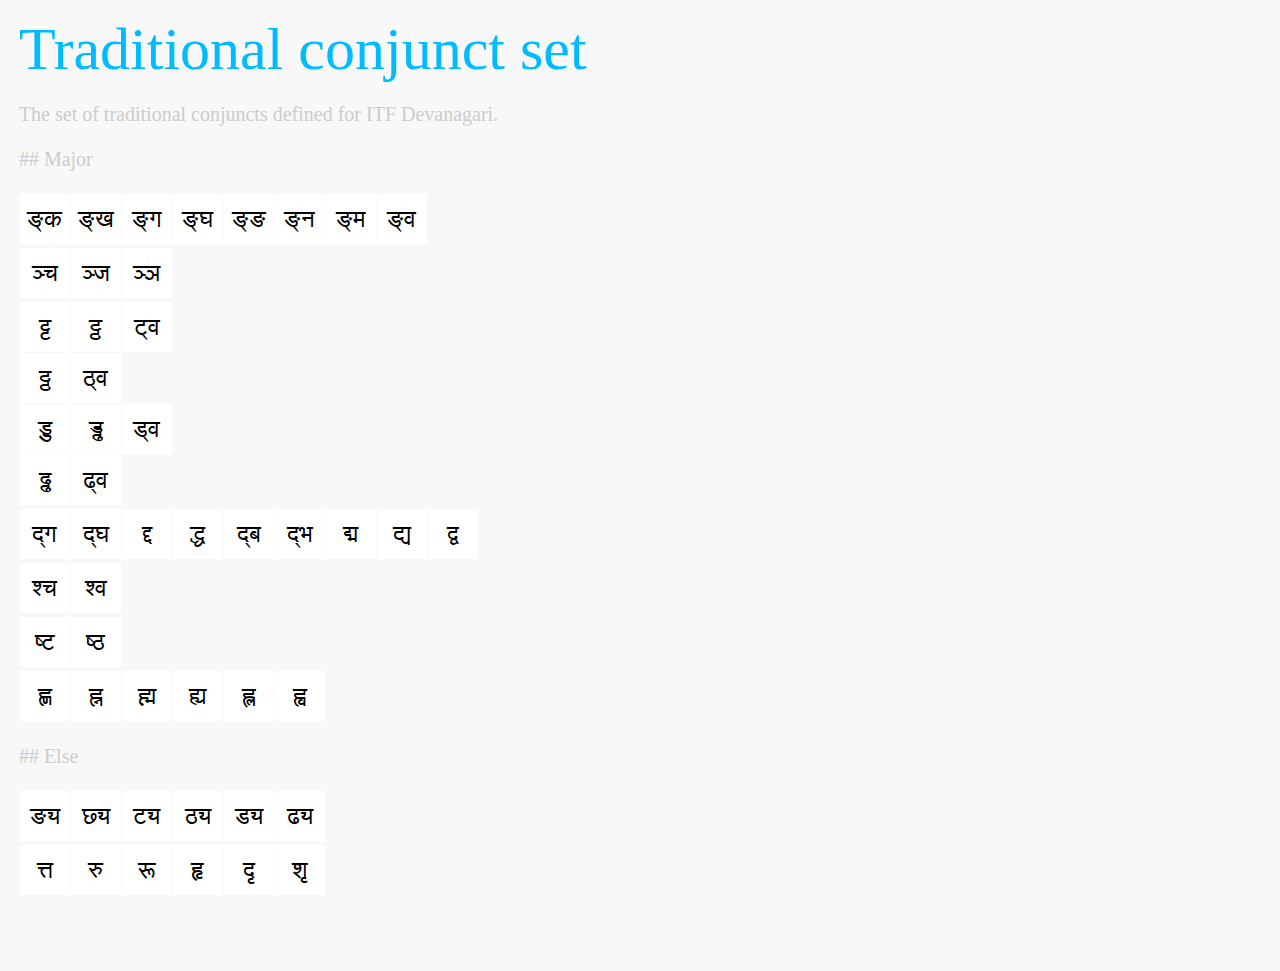
<file: devanagari/traditional_conjunct_set.html>
<!DOCTYPE html>
<html>
  <head>
    <meta charset='UTF-8'>
    <title>Traditional conjunct set</title>
    <link href='../style.css' rel='stylesheet'>
  </head>
  <body class='devanagari'>
    <h1>Traditional conjunct set</h1>
    <p>
      The set of traditional conjuncts defined for ITF Devanagari.
    </p>
    <h2>Major</h2>
    <table>
      <tr>
        <td>
          ङ्क
        </td>
        <td>
          ङ्ख
        </td>
        <td>
          ङ्ग
        </td>
        <td>
          ङ्घ
        </td>
        <td>
          ङ्ङ
        </td>
        <td>
          ङ्न
        </td>
        <td>
          ङ्म
        </td>
        <td>
          ङ्व
        </td>
      </tr>
      <tr class='divider'></tr>
      <tr>
        <td>
          ञ्च
        </td>
        <td>
          ञ्ज
        </td>
        <td>
          ञ्ञ
        </td>
      </tr>
      <tr class='divider'></tr>
      <tr>
        <td>
          ट्ट
        </td>
        <td>
          ट्ठ
        </td>
        <td>
          ट्व
        </td>
      </tr>
      <tr class='divider'>
        <td>
          ठ्ठ
        </td>
        <td>
          ठ्व
        </td>
      </tr>
      <tr class='divider'>
        <td>
          ड्ड
        </td>
        <td>
          ड्ढ
        </td>
        <td>
          ड्व
        </td>
      </tr>
      <tr class='divider'>
        <td>
          ढ्ढ
        </td>
        <td>
          ढ्व
        </td>
      </tr>
      <tr class='divider'></tr>
      <tr>
        <td>
          द्ग
        </td>
        <td>
          द्घ
        </td>
        <td>
          द्द
        </td>
        <td>
          द्ध
        </td>
        <td>
          द्ब
        </td>
        <td>
          द्भ
        </td>
        <td>
          द्म
        </td>
        <td>
          द्य
        </td>
        <td>
          द्व
        </td>
      </tr>
      <tr class='divider'></tr>
      <tr>
        <td>
          श्च
        </td>
        <td>
          श्व
        </td>
      </tr>
      <tr class='divider'></tr>
      <tr>
        <td>
          ष्ट
        </td>
        <td>
          ष्ठ
        </td>
      </tr>
      <tr class='divider'></tr>
      <tr>
        <td>
          ह्ण
        </td>
        <td>
          ह्न
        </td>
        <td>
          ह्म
        </td>
        <td>
          ह्य
        </td>
        <td>
          ह्ल
        </td>
        <td>
          ह्व
        </td>
      </tr>
    </table>
    <h2>Else</h2>
    <table>
      <tr>
        <td>
          ङ्य
        </td>
        <td>
          छ्य
        </td>
        <td>
          ट्य
        </td>
        <td>
          ठ्य
        </td>
        <td>
          ड्य
        </td>
        <td>
          ढ्य
        </td>
      </tr>
      <tr class='divider'></tr>
      <tr>
        <td>
          त्त
        </td>
        <td>
          रु
        </td>
        <td>
          रू
        </td>
        <td>
          हृ
        </td>
        <td>
          दृ
        </td>
        <td>
          शृ
        </td>
      </tr>
    </table>
  </body>
</html>
</file>
<file: style.css>
@charset "UTF-8";
::-moz-selection {
  color: #EEE;
  background: #0BF; }

::selection {
  color: #EEE;
  background: #0BF; }

body {
  background-color: #F8F8F8;
  font-size: 15pt;
  margin: 5mm 5mm 20mm 5mm;
  line-height: 1;
  color: #CCC;
  font-family: Seravek; }
  body.devanagari {
    font-family: Seravek, Hind, LastResort; }

hr {
  border: none;
  border-top: solid #DDD 1px;
  margin: 1em 0;
  width: 200mm; }

a {
  color: #AAA;
  text-decoration: none;
  font-weight: 500; }
  a:hover {
    color: #0BF;
    border-bottom: 2px solid #0BF; }

h1 {
  font-size: 3em;
  font-weight: 300;
  margin: 0;
  color: #0BF; }

ol {
  list-style-type: decimal-leading-zero; }

li {
  margin: 1em 0; }
  li.specific::before {
    content: '[Specific]'; }

p {
  max-width: 200mm;
  line-height: 1.5; }
  p.note {
    font-size: 12pt; }
    p.note::before {
      content: 'Note: ';
      font-style: italic; }

h2 {
  font-size: 1em;
  font-weight: 500; }
  h2::before {
    content: '## '; }

table {
  margin: 1em 0;
  border-spacing: 1px;
  overflow: hidden;
  color: black;
  font-size: 18pt; }
  table.small {
    font-size: 13pt; }

tr.divider {
  height: 2px; }

td {
  text-align: center;
  background-color: white;
  width: 2em;
  height: 2em; }
  td.small {
    font-size: 13pt; }
  td.empty {
    background-color: transparent; }
  td.mark.dual {
    background-color: #EEFFF8; }
  td.mark.unnecessary {
    color: #EEE; }
  td.mark.marginal-a {
    color: #6CB; }
  td.mark.marginal-b {
    color: #8DE; }
  td.mark.predictable {
    color: #DDD; }
  td.mark.external {
    color: #DDD; }
  td.mark.traditional {
    background-color: #FFC; }
  td.tag {
    position: relative; }
    td.tag::after {
      display: block;
      position: absolute;
      font-size: .4em;
      top: 0;
      right: 0;
      margin: 1pt 2pt;
      line-height: 1;
      color: #DDD; }
    td.tag.ZWJ::after {
      content: 'zwj'; }
    td.tag.dvVA::after {
      content: 'व'; }

.canvas {
  background-color: white;
  overflow: hidden;
  margin: 1em 0;
  word-spacing: .25em;
  padding: .5em 1em; }
  .canvas.plain {
    color: black;
    line-height: 1.5; }
  .canvas p {
    max-width: none;
    color: black;
    line-height: 1.5;
    margin: 0;
    padding: .5em 0; }
  .canvas span.invalid {
    color: #EEE; }
</file>
